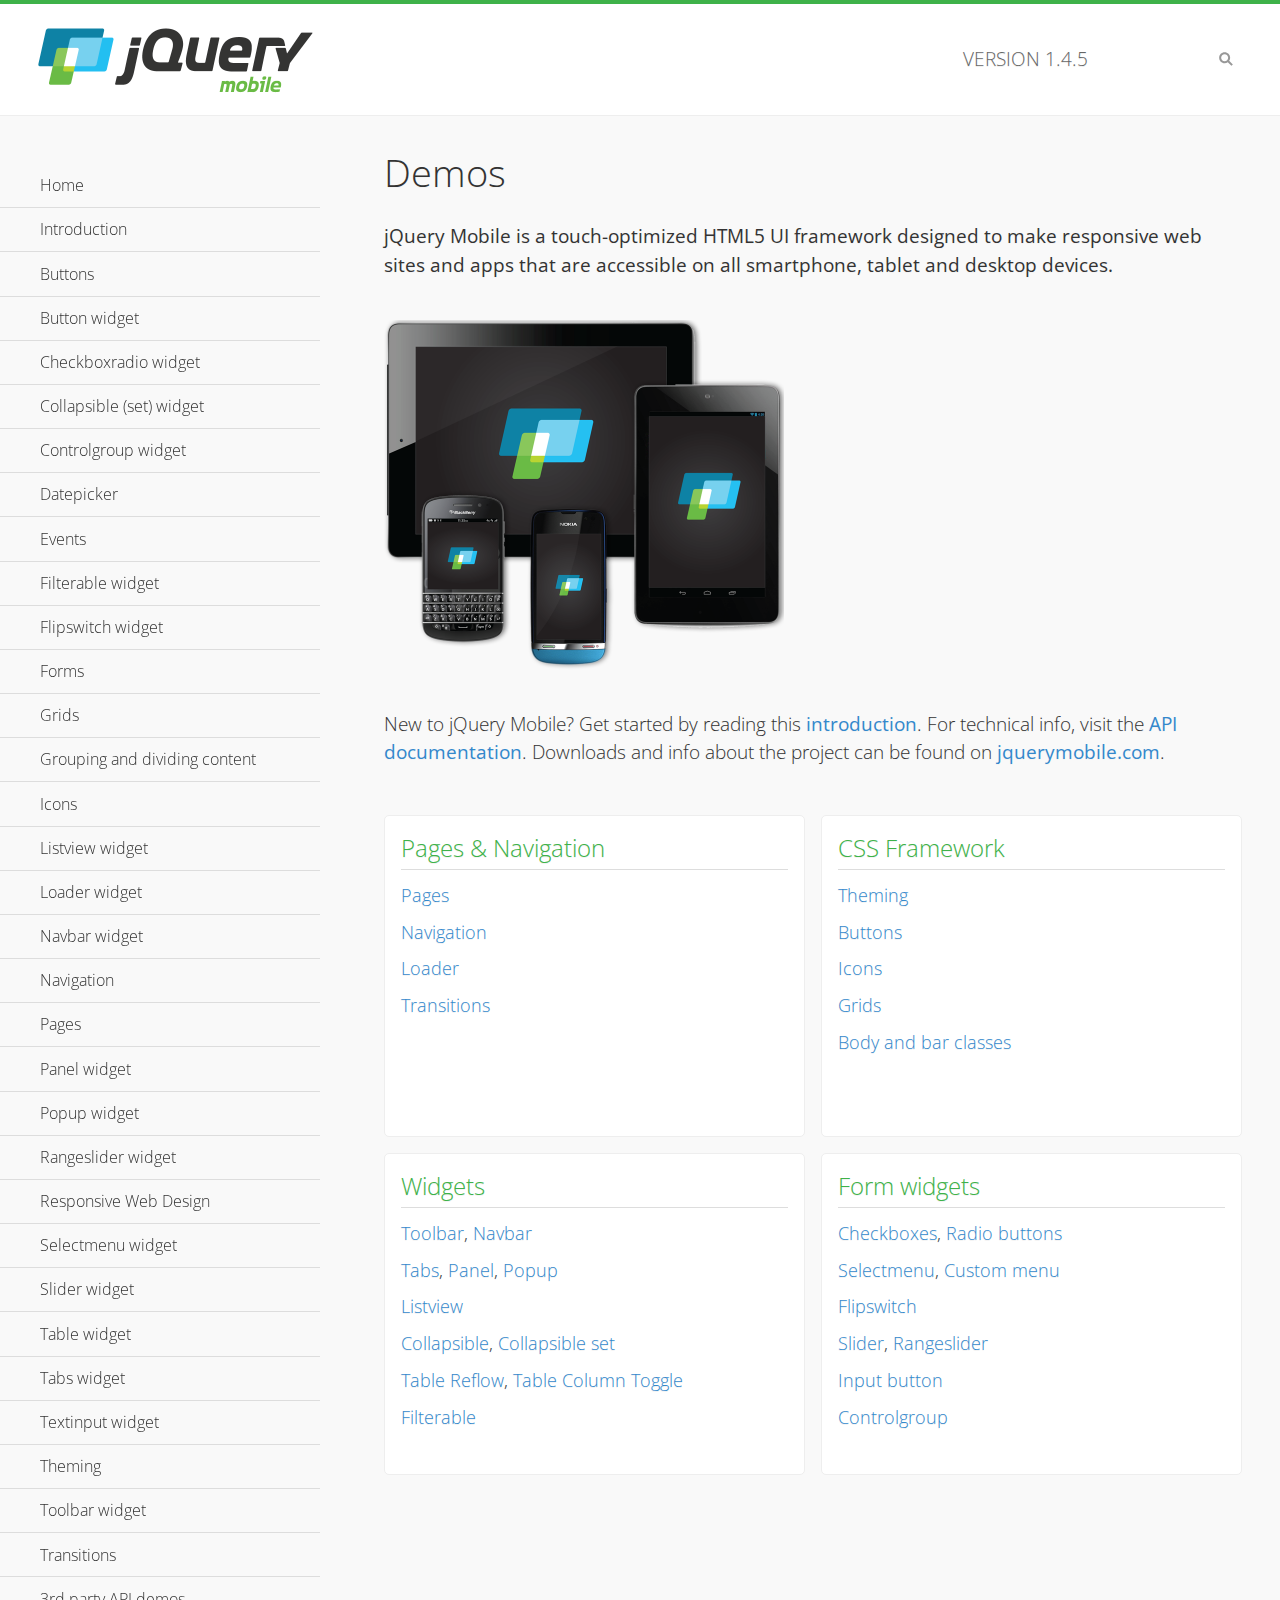
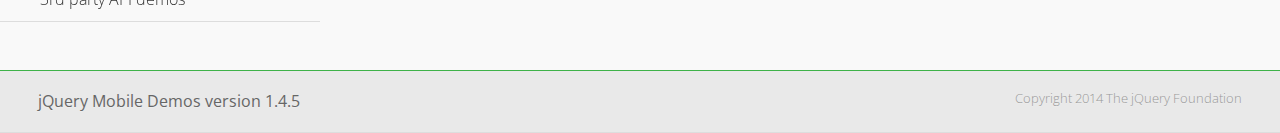
<file: libs/jquery/demos/index.html>
<!DOCTYPE html>
<html>
<head>
	<meta charset="utf-8">
	<meta name="viewport" content="width=device-width, initial-scale=1">
	<title>jQuery Mobile Demos</title>
	<link rel="shortcut icon" href="favicon.ico">
	<link rel="stylesheet" href="css/themes/default/jquery.mobile-1.4.5.min.css">
	<link rel="stylesheet" href="_assets/css/jqm-demos.css">
    <link rel="stylesheet" href="http://fonts.googleapis.com/css?family=Open+Sans:300,400,700">
	<script src="js/jquery.js"></script>
	<script src="_assets/js/index.js"></script>
	<script src="js/jquery.mobile-1.4.5.min.js"></script>
</head>
<body>
<div data-role="page" class="jqm-demos jqm-home">

	<div data-role="header" class="jqm-header">
		<h2><img src="_assets/img/jquery-logo.png" alt="jQuery Mobile"></h2>
		<p>Version <span class="jqm-version"></span></p>
		<a href="#" class="jqm-navmenu-link ui-btn ui-btn-icon-notext ui-corner-all ui-icon-bars ui-nodisc-icon ui-alt-icon ui-btn-left">Menu</a>
		<a href="#" class="jqm-search-link ui-btn ui-btn-icon-notext ui-corner-all ui-icon-search ui-nodisc-icon ui-alt-icon ui-btn-right">Search</a>
	</div><!-- /header -->

	<div role="main" class="ui-content jqm-content">

		<h1>Demos</h1>

		<p><strong>jQuery Mobile is a touch-optimized HTML5 UI framework designed to make responsive web sites and apps that are accessible on all smartphone, tablet and desktop devices.</strong></p>

		<img src="_assets/img/devices.png">

		<p>New to jQuery Mobile? Get started by reading this <a href="intro/" data-ajax="false">introduction</a>. For technical info, visit the <a href="http://api.jquerymobile.com" title="jQuery Mobile API documentation" target="_blank">API documentation</a>. Downloads and info about the project can be found on <a href="http://jquerymobile.com" title="jQuery Mobile web site" target="_blank">jquerymobile.com</a>.</p>

        <div class="ui-grid-a ui-responsive">
        	<div class="ui-block-a">
        		<div class="jqm-block-content">
        			<h3>Pages &amp; Navigation</h3>

        			<p><a href="pages/" data-ajax="false">Pages</a></p>
        			<p><a href="navigation/" data-ajax="false">Navigation</a></p>
        			<p><a href="loader/" data-ajax="false">Loader</a></p>
        			<p><a href="transitions/" data-ajax="false">Transitions</a></p>
        		</div>
        	</div>
        	<div class="ui-block-b">
        		<div class="jqm-block-content">
        			<h3>CSS Framework</h3>

        			<p><a href="theme-default/" data-ajax="false">Theming</a></p>
        			<p><a href="button-markup/" data-ajax="false">Buttons</a></p>
        			<p><a href="icons/" data-ajax="false">Icons</a></p>
        			<p><a href="grids/" data-ajax="false">Grids</a></p>
        			<p><a href="../body-bar-classes/" data-ajax="false">Body and bar classes</a></p>
        		</div>
        	</div>        	
        	<div class="ui-block-a">
        		<div class="jqm-block-content">
        			<h3>Widgets</h3>

        			<p><a href="toolbar/" data-ajax="false">Toolbar</a>, <a href="navbar/" data-ajax="false">Navbar</a></p>
        			<p><a href="tabs/" data-ajax="false">Tabs</a>, <a href="panel/" data-ajax="false">Panel</a>, <a href="popup/" data-ajax="false">Popup</a></p>
        			<p><a href="listview/" data-ajax="false">Listview</a></p>
        			<p><a href="collapsible/" data-ajax="false">Collapsible</a>, <a href="collapsibleset/" data-ajax="false">Collapsible set</a></p>
        			<p><a href="table-reflow/" data-ajax="false">Table Reflow</a>, <a href="table-column-toggle/" data-ajax="false">Table Column Toggle</a></p>
        			<p><a href="filterable/" data-ajax="false">Filterable</a></p>
        		</div>
        	</div>
        	<div class="ui-block-b">
        		<div class="jqm-block-content">
        			<h3>Form widgets</h3>

        			<p><a href="checkboxradio-checkbox/" data-ajax="false">Checkboxes</a>, <a href="checkboxradio-radio/" data-ajax="false">Radio buttons</a></p>
        			<p><a href="selectmenu/" data-ajax="false">Selectmenu</a>, <a href="selectmenu-custom/" data-ajax="false">Custom menu</a></p>
        			<p><a href="flipswitch/" data-ajax="false">Flipswitch</a></p>
        			<p><a href="slider/" data-ajax="false">Slider</a>, <a href="rangeslider/" data-ajax="false">Rangeslider</a></p>
        			<p><a href="button/" data-ajax="false">Input button</a></p>
        			<p><a href="controlgroup/" data-ajax="false">Controlgroup</a></p>
        		</div>
        	</div>
        </div>

	</div><!-- /content -->
	    <div data-role="panel" class="jqm-navmenu-panel" data-position="left" data-display="overlay" data-theme="a">
	    	<ul class="jqm-list ui-alt-icon ui-nodisc-icon">
<li data-filtertext="demos homepage" data-icon="home"><a href=".././">Home</a></li>
<li data-filtertext="introduction overview getting started"><a href="../intro/" data-ajax="false">Introduction</a></li>
<li data-filtertext="buttons button markup buttonmarkup method anchor link button element"><a href="../button-markup/" data-ajax="false">Buttons</a></li>
<li data-filtertext="form button widget input button submit reset"><a href="../button/" data-ajax="false">Button widget</a></li>
<li data-role="collapsible" data-enhanced="true" data-collapsed-icon="carat-d" data-expanded-icon="carat-u" data-iconpos="right" data-inset="false" class="ui-collapsible ui-collapsible-themed-content ui-collapsible-collapsed">
	<h3 class="ui-collapsible-heading ui-collapsible-heading-collapsed">
		<a href="#" class="ui-collapsible-heading-toggle ui-btn ui-btn-icon-right ui-btn-inherit ui-icon-carat-d">
		    Checkboxradio widget<span class="ui-collapsible-heading-status"> click to expand contents</span>
		</a>
	</h3>
	<div class="ui-collapsible-content ui-body-inherit ui-collapsible-content-collapsed" aria-hidden="true">
		<ul>
			<li data-filtertext="form checkboxradio widget checkbox input checkboxes controlgroups"><a href="../checkboxradio-checkbox/" data-ajax="false">Checkboxes</a></li>
			<li data-filtertext="form checkboxradio widget radio input radio buttons controlgroups"><a href="../checkboxradio-radio/" data-ajax="false">Radio buttons</a></li>
		</ul>
	</div>
</li>
<li data-role="collapsible" data-enhanced="true" data-collapsed-icon="carat-d" data-expanded-icon="carat-u" data-iconpos="right" data-inset="false" class="ui-collapsible ui-collapsible-themed-content ui-collapsible-collapsed">
	<h3 class="ui-collapsible-heading ui-collapsible-heading-collapsed">
		<a href="#" class="ui-collapsible-heading-toggle ui-btn ui-btn-icon-right ui-btn-inherit ui-icon-carat-d">
			Collapsible (set) widget<span class="ui-collapsible-heading-status"> click to expand contents</span>
		</a>
	</h3>
	<div class="ui-collapsible-content ui-body-inherit ui-collapsible-content-collapsed" aria-hidden="true">
		<ul>
			<li data-filtertext="collapsibles content formatting"><a href="../collapsible/" data-ajax="false">Collapsible</a></li>
			<li data-filtertext="dynamic collapsible set accordion append expand"><a href="../collapsible-dynamic/" data-ajax="false">Dynamic collapsibles</a></li>
			<li data-filtertext="accordions collapsible set widget content formatting grouped collapsibles"><a href="../collapsibleset/" data-ajax="false">Collapsible set</a></li>
		</ul>
	</div>
</li>
<li data-role="collapsible" data-enhanced="true" data-collapsed-icon="carat-d" data-expanded-icon="carat-u" data-iconpos="right" data-inset="false" class="ui-collapsible ui-collapsible-themed-content ui-collapsible-collapsed">
	<h3 class="ui-collapsible-heading ui-collapsible-heading-collapsed">
		<a href="#" class="ui-collapsible-heading-toggle ui-btn ui-btn-icon-right ui-btn-inherit ui-icon-carat-d">
			Controlgroup widget<span class="ui-collapsible-heading-status"> click to expand contents</span>
		</a>
	</h3>
	<div class="ui-collapsible-content ui-body-inherit ui-collapsible-content-collapsed" aria-hidden="true">
		<ul>
			<li data-filtertext="controlgroups selectmenu checkboxradio input grouped buttons horizontal vertical"><a href="../controlgroup/" data-ajax="false">Controlgroup</a></li>
			<li data-filtertext="dynamic controlgroup dynamically add buttons"><a href="../controlgroup-dynamic/" data-ajax="false">Dynamic controlgroups</a></li>
		</ul>
	</div>
</li>
<li data-filtertext="form datepicker widget date input"><a href="../datepicker/" data-ajax="false">Datepicker</a></li>
<li data-role="collapsible" data-enhanced="true" data-collapsed-icon="carat-d" data-expanded-icon="carat-u" data-iconpos="right" data-inset="false" class="ui-collapsible ui-collapsible-themed-content ui-collapsible-collapsed">
	<h3 class="ui-collapsible-heading ui-collapsible-heading-collapsed">
		<a href="#" class="ui-collapsible-heading-toggle ui-btn ui-btn-icon-right ui-btn-inherit ui-icon-carat-d">
			Events<span class="ui-collapsible-heading-status"> click to expand contents</span>
		</a>
	</h3>
	<div class="ui-collapsible-content ui-body-inherit ui-collapsible-content-collapsed" aria-hidden="true">
		<ul>
			<li data-filtertext="swipe to delete list items listviews swipe events"><a href="../swipe-list/" data-ajax="false">Swipe list items</a></li>
			<li data-filtertext="swipe to navigate swipe page navigation swipe events"><a href="../swipe-page/" data-ajax="false">Swipe page navigation</a></li>
		</ul>
	</div>
</li>
<li data-filtertext="filterable filter elements sorting searching listview table"><a href="../filterable/" data-ajax="false">Filterable widget</a></li>
<li data-filtertext="form flipswitch widget flip toggle switch binary select checkbox input"><a href="../flipswitch/" data-ajax="false">Flipswitch widget</a></li>
<li data-role="collapsible" data-enhanced="true" data-collapsed-icon="carat-d" data-expanded-icon="carat-u" data-iconpos="right" data-inset="false" class="ui-collapsible ui-collapsible-themed-content ui-collapsible-collapsed">
	<h3 class="ui-collapsible-heading ui-collapsible-heading-collapsed">
		<a href="#" class="ui-collapsible-heading-toggle ui-btn ui-btn-icon-right ui-btn-inherit ui-icon-carat-d">
			Forms<span class="ui-collapsible-heading-status"> click to expand contents</span>
		</a>
	</h3>
	<div class="ui-collapsible-content ui-body-inherit ui-collapsible-content-collapsed" aria-hidden="true">
		<ul>
			<li data-filtertext="forms text checkbox radio range button submit reset inputs selects textarea slider flipswitch label form elements"><a href="../forms/" data-ajax="false">Forms</a></li>
			<li data-filtertext="form hide labels hidden accessible ui-hidden-accessible forms"><a href="../forms-label-hidden-accessible/" data-ajax="false">Hide labels</a></li>
			<li data-filtertext="form field containers fieldcontain ui-field-contain forms"><a href="../forms-field-contain/" data-ajax="false">Field containers</a></li>
			<li data-filtertext="forms disabled form elements"><a href="../forms-disabled/" data-ajax="false">Forms disabled</a></li>
			<li data-filtertext="forms gallery examples overview forms text checkbox radio range button submit reset inputs selects textarea slider flipswitch label form elements"><a href="../forms-gallery/" data-ajax="false">Forms gallery</a></li>
		</ul>
	</div>
</li>
<li data-role="collapsible" data-enhanced="true" data-collapsed-icon="carat-d" data-expanded-icon="carat-u" data-iconpos="right" data-inset="false" class="ui-collapsible ui-collapsible-themed-content ui-collapsible-collapsed">
	<h3 class="ui-collapsible-heading ui-collapsible-heading-collapsed">
		<a href="#" class="ui-collapsible-heading-toggle ui-btn ui-btn-icon-right ui-btn-inherit ui-icon-carat-d">
			Grids<span class="ui-collapsible-heading-status"> click to expand contents</span>
		</a>
	</h3>
	<div class="ui-collapsible-content ui-body-inherit ui-collapsible-content-collapsed" aria-hidden="true">
		<ul>
			<li data-filtertext="grids columns blocks content formatting rwd responsive css framework"><a href="../grids/" data-ajax="false">Grids</a></li>
			<li data-filtertext="buttons in grids css framework"><a href="../grids-buttons/" data-ajax="false">Buttons in grids</a></li>
			<li data-filtertext="custom responsive grids rwd css framework"><a href="../grids-custom-responsive/" data-ajax="false">Custom responsive grids</a></li>
		</ul>
	</div>
</li>
<li data-filtertext="blocks content formatting sections heading"><a href="../body-bar-classes/" data-ajax="false">Grouping and dividing content</a></li>
<li data-role="collapsible" data-enhanced="true" data-collapsed-icon="carat-d" data-expanded-icon="carat-u" data-iconpos="right" data-inset="false" class="ui-collapsible ui-collapsible-themed-content ui-collapsible-collapsed">
	<h3 class="ui-collapsible-heading ui-collapsible-heading-collapsed">
		<a href="#" class="ui-collapsible-heading-toggle ui-btn ui-btn-icon-right ui-btn-inherit ui-icon-carat-d">
			Icons<span class="ui-collapsible-heading-status"> click to expand contents</span>
		</a>
	</h3>
	<div class="ui-collapsible-content ui-body-inherit ui-collapsible-content-collapsed" aria-hidden="true">
		<ul>
			<li data-filtertext="button icons svg disc alt custom icon position"><a href="../icons/" data-ajax="false">Icons</a></li>
			<li data-filtertext=""><a href="../icons-grunticon/" data-ajax="false">Grunticon loader</a></li>
		</ul>
	</div>
</li>
<li data-role="collapsible" data-enhanced="true" data-collapsed-icon="carat-d" data-expanded-icon="carat-u" data-iconpos="right" data-inset="false" class="ui-collapsible ui-collapsible-themed-content ui-collapsible-collapsed">
	<h3 class="ui-collapsible-heading ui-collapsible-heading-collapsed">
		<a href="#" class="ui-collapsible-heading-toggle ui-btn ui-btn-icon-right ui-btn-inherit ui-icon-carat-d">
			Listview widget<span class="ui-collapsible-heading-status"> click to expand contents</span>
		</a>
	</h3>
	<div class="ui-collapsible-content ui-body-inherit ui-collapsible-content-collapsed" aria-hidden="true">
		<ul>
			<li data-filtertext="listview widget thumbnails icons nested split button collapsible ul ol"><a href="../listview/" data-ajax="false">Listview</a></li>
			<li data-filtertext="autocomplete filterable reveal listview filtertextbeforefilter placeholder"><a href="../listview-autocomplete/" data-ajax="false">Listview autocomplete</a></li>
			<li data-filtertext="autocomplete filterable reveal listview remote data filtertextbeforefilter placeholder"><a href="../listview-autocomplete-remote/" data-ajax="false">Listview autocomplete remote data</a></li>
			<li data-filtertext="autodividers anchor jump scroll linkbars listview lists ul ol"><a href="../listview-autodividers-linkbar/" data-ajax="false">Listview autodividers linkbar</a></li>
			<li data-filtertext="listview autodividers selector autodividersselector lists ul ol"><a href="../listview-autodividers-selector/" data-ajax="false">Listview autodividers selector</a></li>
			<li data-filtertext="listview nested list items"><a href="../listview-nested-lists/" data-ajax="false">Nested Listviews</a></li>
			<li data-filtertext="listview collapsible list items flat"><a href="../listview-collapsible-item-flat/" data-ajax="false">Listview collapsible list items (flat)</a></li>
			<li data-filtertext="listview collapsible list indented"><a href="../listview-collapsible-item-indented/" data-ajax="false">Listview collapsible list items (indented)</a></li>
			<li data-filtertext="grid listview responsive grids responsive listviews lists ul"><a href="../listview-grid/" data-ajax="false">Listview responsive grid</a></li>
		</ul>
	</div>
</li>
<li data-filtertext="loader widget page loading navigation overlay spinner"><a href="../loader/" data-ajax="false">Loader widget</a></li>
<li data-filtertext="navbar widget navmenu toolbars header footer"><a href="../navbar/" data-ajax="false">Navbar widget</a></li>
<li data-role="collapsible" data-enhanced="true" data-collapsed-icon="carat-d" data-expanded-icon="carat-u" data-iconpos="right" data-inset="false" class="ui-collapsible ui-collapsible-themed-content ui-collapsible-collapsed">
	<h3 class="ui-collapsible-heading ui-collapsible-heading-collapsed">
		<a href="#" class="ui-collapsible-heading-toggle ui-btn ui-btn-icon-right ui-btn-inherit ui-icon-carat-d">
			Navigation<span class="ui-collapsible-heading-status"> click to expand contents</span>
		</a>
	</h3>
	<div class="ui-collapsible-content ui-body-inherit ui-collapsible-content-collapsed" aria-hidden="true">
		<ul>
			<li data-filtertext="ajax navigation navigate widget history event method"><a href="../navigation/" data-ajax="false">Navigation</a></li>
			<li data-filtertext="linking pages page links navigation ajax prefetch cache"><a href="../navigation-linking-pages/" data-ajax="false">Linking pages</a></li>
			<!-- <li data-filtertext="php redirect server redirection server-side navigation"><a href="../navigation-php-redirect/" data-ajax="false">PHP redirect demo</a></li>-->
			<li data-filtertext="navigation redirection hash query"><a href="../navigation-hash-processing/" data-ajax="false">Hash processing demo</a></li>
			<li data-filtertext="navigation redirection hash query"><a href="../page-events/" data-ajax="false">Page Navigation Events</a></li>
		</ul>
	</div>
</li>
<li data-role="collapsible" data-enhanced="true" data-collapsed-icon="carat-d" data-expanded-icon="carat-u" data-iconpos="right" data-inset="false" class="ui-collapsible ui-collapsible-themed-content ui-collapsible-collapsed">
	<h3 class="ui-collapsible-heading ui-collapsible-heading-collapsed">
		<a href="#" class="ui-collapsible-heading-toggle ui-btn ui-btn-icon-right ui-btn-inherit ui-icon-carat-d">
			Pages<span class="ui-collapsible-heading-status"> click to expand contents</span>
		</a>
	</h3>
	<div class="ui-collapsible-content ui-body-inherit ui-collapsible-content-collapsed" aria-hidden="true">
		<ul>
			<li data-filtertext="pages page widget ajax navigation"><a href="../pages/" data-ajax="false">Pages</a></li>
			<li data-filtertext="single page"><a href="../pages-single-page/" data-ajax="false">Single page</a></li>
			<li data-filtertext="multipage multi-page page"><a href="../pages-multi-page/" data-ajax="false">Multi-page template</a></li>
			<li data-filtertext="dialog page widget modal popup"><a href="../pages-dialog/" data-ajax="false">Dialog page</a></li>
		</ul>
	</div>
</li>
<li data-role="collapsible" data-enhanced="true" data-collapsed-icon="carat-d" data-expanded-icon="carat-u" data-iconpos="right" data-inset="false" class="ui-collapsible ui-collapsible-themed-content ui-collapsible-collapsed">
	<h3 class="ui-collapsible-heading ui-collapsible-heading-collapsed">
		<a href="#" class="ui-collapsible-heading-toggle ui-btn ui-btn-icon-right ui-btn-inherit ui-icon-carat-d">
			Panel widget<span class="ui-collapsible-heading-status"> click to expand contents</span>
		</a>
	</h3>
	<div class="ui-collapsible-content ui-body-inherit ui-collapsible-content-collapsed" aria-hidden="true">
		<ul>
			<li data-filtertext="panel widget sliding panels reveal push overlay responsive"><a href="../panel/" data-ajax="false">Panel</a></li>
			<li data-filtertext=""><a href="../panel-external/" data-ajax="false">External panels</a></li>
			<li data-filtertext="panel "><a href="../panel-fixed/" data-ajax="false">Fixed panels</a></li>
			<li data-filtertext="panel slide panels sliding panels shadow rwd responsive breakpoint"><a href="../panel-responsive/" data-ajax="false">Panels responsive</a></li>
			<li data-filtertext="panel custom style custom panel width reveal shadow listview panel styling page background wrapper"><a href="../panel-styling/" data-ajax="false">Custom panel style</a></li>
			<li data-filtertext="panel open on swipe"><a href="../panel-swipe-open/" data-ajax="false">Panel open on swipe</a></li>
			<li data-filtertext="panels outside page internal external toolbars"><a href="../panel-external-internal/" data-ajax="false">Panel external and internal</a></li>
		</ul>
	</div>
</li>
<li data-role="collapsible" data-enhanced="true" data-collapsed-icon="carat-d" data-expanded-icon="carat-u" data-iconpos="right" data-inset="false" class="ui-collapsible ui-collapsible-themed-content ui-collapsible-collapsed">
	<h3 class="ui-collapsible-heading ui-collapsible-heading-collapsed">
		<a href="#" class="ui-collapsible-heading-toggle ui-btn ui-btn-icon-right ui-btn-inherit ui-icon-carat-d">
			Popup widget<span class="ui-collapsible-heading-status"> click to expand contents</span>
		</a>
	</h3>
	<div class="ui-collapsible-content ui-body-inherit ui-collapsible-content-collapsed" aria-hidden="true">
		<ul>
			<li data-filtertext="popup widget popups dialog modal transition tooltip lightbox form overlay screen flip pop fade transition"><a href="../popup/" data-ajax="false">Popup</a></li>
			<li data-filtertext="popup alignment position"><a href="../popup-alignment/" data-ajax="false">Popup alignment</a></li>
			<li data-filtertext="popup arrow size popups popover"><a href="../popup-arrow-size/" data-ajax="false">Popup arrow size</a></li>
			<li data-filtertext="dynamic popups popup images lightbox"><a href="../popup-dynamic/" data-ajax="false">Dynamic popups</a></li>
			<li data-filtertext="popups with iframes scaling"><a href="../popup-iframe/" data-ajax="false">Popups with iframes</a></li>
			<li data-filtertext="popup image scaling"><a href="../popup-image-scaling/" data-ajax="false">Popup image scaling</a></li>
			<li data-filtertext="external popup outside multi-page"><a href="../popup-outside-multipage/" data-ajax="false">Popup outside multi-page</a></li>
		</ul>
	</div>
</li>
<li data-filtertext="form rangeslider widget dual sliders dual handle sliders range input"><a href="../rangeslider/" data-ajax="false">Rangeslider widget</a></li>
<li data-filtertext="responsive web design rwd adaptive progressive enhancement PE accessible mobile breakpoints media query media queries"><a href="../rwd/" data-ajax="false">Responsive Web Design</a></li>
<li data-role="collapsible" data-enhanced="true" data-collapsed-icon="carat-d" data-expanded-icon="carat-u" data-iconpos="right" data-inset="false" class="ui-collapsible ui-collapsible-themed-content ui-collapsible-collapsed">
	<h3 class="ui-collapsible-heading ui-collapsible-heading-collapsed">
		<a href="#" class="ui-collapsible-heading-toggle ui-btn ui-btn-icon-right ui-btn-inherit ui-icon-carat-d">
			Selectmenu widget<span class="ui-collapsible-heading-status"> click to expand contents</span>
		</a>
	</h3>
	<div class="ui-collapsible-content ui-body-inherit ui-collapsible-content-collapsed" aria-hidden="true">
		<ul>
			<li data-filtertext="form selectmenu widget select input custom select menu selects"><a href="../selectmenu/" data-ajax="false">Selectmenu</a></li>
			<li data-filtertext="form custom select menu selectmenu widget custom menu option optgroup multiple selects"><a href="../selectmenu-custom/" data-ajax="false">Custom select menu</a></li>
			<li data-filtertext="filterable select filter popup dialog"><a href="../selectmenu-custom-filter/" data-ajax="false">Custom select menu with filter</a></li>
		</ul>
	</div>
</li>
<li data-role="collapsible" data-enhanced="true" data-collapsed-icon="carat-d" data-expanded-icon="carat-u" data-iconpos="right" data-inset="false" class="ui-collapsible ui-collapsible-themed-content ui-collapsible-collapsed">
	<h3 class="ui-collapsible-heading ui-collapsible-heading-collapsed">
		<a href="#" class="ui-collapsible-heading-toggle ui-btn ui-btn-icon-right ui-btn-inherit ui-icon-carat-d">
			Slider widget<span class="ui-collapsible-heading-status"> click to expand contents</span>
		</a>
	</h3>
	<div class="ui-collapsible-content ui-body-inherit ui-collapsible-content-collapsed" aria-hidden="true">
		<ul>
			<li data-filtertext="form slider widget range input single sliders"><a href="../slider/" data-ajax="false">Slider</a></li>
			<li data-filtertext="form slider widget flipswitch slider binary select flip toggle switch"><a href="../slider-flipswitch/" data-ajax="false">Slider flip toggle switch</a></li>
			<li data-filtertext="form slider tooltip handle value input range sliders"><a href="../slider-tooltip/" data-ajax="false">Slider tooltip</a></li>
		</ul>
	</div>
</li>
<li data-role="collapsible" data-enhanced="true" data-collapsed-icon="carat-d" data-expanded-icon="carat-u" data-iconpos="right" data-inset="false" class="ui-collapsible ui-collapsible-themed-content ui-collapsible-collapsed">
	<h3 class="ui-collapsible-heading ui-collapsible-heading-collapsed">
		<a href="#" class="ui-collapsible-heading-toggle ui-btn ui-btn-icon-right ui-btn-inherit ui-icon-carat-d">
			Table widget<span class="ui-collapsible-heading-status"> click to expand contents</span>
		</a>
	</h3>
	<div class="ui-collapsible-content ui-body-inherit ui-collapsible-content-collapsed" aria-hidden="true">
		<ul>
			<li data-filtertext="table widget reflow column toggle th td responsive tables rwd hide show tabular"><a href="../table-column-toggle/" data-ajax="false">Table Column Toggle</a></li>
			<li data-filtertext="table column toggle phone comparison demo"><a href="../table-column-toggle-example/" data-ajax="false">Table Column Toggle demo</a></li>
			<li data-filtertext="responsive tables table column toggle heading groups rwd breakpoint"><a href="../table-column-toggle-heading-groups/" data-ajax="false">Table Column Toggle heading groups</a></li>
			<li data-filtertext="responsive tables table column toggle hide rwd breakpoint customization options"><a href="../table-column-toggle-options/" data-ajax="false">Table Column Toggle options</a></li>
			<li data-filtertext="table reflow th td responsive rwd columns tabular"><a href="../table-reflow/" data-ajax="false">Table Reflow</a></li>
			<li data-filtertext="responsive tables table reflow heading groups rwd breakpoint"><a href="../table-reflow-heading-groups/" data-ajax="false">Table Reflow heading groups</a></li>
			<li data-filtertext="responsive tables table reflow stripes strokes table style"><a href="../table-reflow-stripes-strokes/" data-ajax="false">Table Reflow stripes and strokes</a></li>
			<li data-filtertext="responsive tables table reflow stack custom styles"><a href="../table-reflow-styling/" data-ajax="false">Table Reflow custom styles</a></li>
		</ul>
	</div>
</li>
<li data-filtertext="ui tabs widget"><a href="../tabs/" data-ajax="false">Tabs widget</a></li>
<li data-filtertext="form textinput widget text input textarea number date time tel email file color password"><a href="../textinput/" data-ajax="false">Textinput widget</a></li>
<li data-role="collapsible" data-enhanced="true" data-collapsed-icon="carat-d" data-expanded-icon="carat-u" data-iconpos="right" data-inset="false" class="ui-collapsible ui-collapsible-themed-content ui-collapsible-collapsed">
	<h3 class="ui-collapsible-heading ui-collapsible-heading-collapsed">
		<a href="#" class="ui-collapsible-heading-toggle ui-btn ui-btn-icon-right ui-btn-inherit ui-icon-carat-d">
			Theming<span class="ui-collapsible-heading-status"> click to expand contents</span>
		</a>
	</h3>
	<div class="ui-collapsible-content ui-body-inherit ui-collapsible-content-collapsed" aria-hidden="true">
		<ul>
			<li data-filtertext="default theme swatches theming style css"><a href="../theme-default/" data-ajax="false">Default theme</a></li>
			<li data-filtertext="classic theme old theme swatches theming style css"><a href="../theme-classic/" data-ajax="false">Classic theme</a></li>
		</ul>
	</div>
</li>
<li data-role="collapsible" data-enhanced="true" data-collapsed-icon="carat-d" data-expanded-icon="carat-u" data-iconpos="right" data-inset="false" class="ui-collapsible ui-collapsible-themed-content ui-collapsible-collapsed">
	<h3 class="ui-collapsible-heading ui-collapsible-heading-collapsed">
		<a href="#" class="ui-collapsible-heading-toggle ui-btn ui-btn-icon-right ui-btn-inherit ui-icon-carat-d">
			Toolbar widget<span class="ui-collapsible-heading-status"> click to expand contents</span>
		</a>
	</h3>
	<div class="ui-collapsible-content ui-body-inherit ui-collapsible-content-collapsed" aria-hidden="true">
		<ul>
			<li data-filtertext="toolbar widget header footer toolbars fixed fullscreen external sections"><a href="../toolbar/" data-ajax="false">Toolbar</a></li>
			<li data-filtertext="dynamic toolbars dynamically add toolbar header footer"><a href="../toolbar-dynamic/" data-ajax="false">Dynamic toolbars</a></li>
			<li data-filtertext="external toolbars header footer"><a href="../toolbar-external/" data-ajax="false">External toolbars</a></li>
			<li data-filtertext="fixed toolbars header footer"><a href="../toolbar-fixed/" data-ajax="false">Fixed toolbars</a></li>
			<li data-filtertext="fixed fullscreen toolbars header footer"><a href="../toolbar-fixed-fullscreen/" data-ajax="false">Fullscreen toolbars</a></li>
			<li data-filtertext="external fixed toolbars header footer"><a href="../toolbar-fixed-external/" data-ajax="false">Fixed external toolbars</a></li>
			<li data-filtertext="external persistent toolbars header footer navbar navmenu"><a href="../toolbar-fixed-persistent/" data-ajax="false">Persistent toolbars</a></li>
			<li data-filtertext="external ajax optimized toolbars persistent toolbars header footer navbar"><a href="../toolbar-fixed-persistent-optimized/" data-ajax="false">Ajax optimized toolbars</a></li>
			<li data-filtertext="form in toolbars header footer"><a href="../toolbar-fixed-forms/" data-ajax="false">Form in toolbar</a></li>
		</ul>
	</div>
</li>
<li data-filtertext="page transitions animated pages popup navigation flip slide fade pop"><a href="../transitions/" data-ajax="false">Transitions</a></li>
<li data-role="collapsible" data-enhanced="true" data-collapsed-icon="carat-d" data-expanded-icon="carat-u" data-iconpos="right" data-inset="false" class="ui-collapsible ui-collapsible-themed-content ui-collapsible-collapsed">
	<h3 class="ui-collapsible-heading ui-collapsible-heading-collapsed">
		<a href="#" class="ui-collapsible-heading-toggle ui-btn ui-btn-icon-right ui-btn-inherit ui-icon-carat-d">
			3rd party API demos<span class="ui-collapsible-heading-status"> click to expand contents</span>
		</a>
	</h3>
	<div class="ui-collapsible-content ui-body-inherit ui-collapsible-content-collapsed" aria-hidden="true">
		<ul>
			<li data-filtertext="backbone requirejs navigation router"><a href="../backbone-requirejs/" data-ajax="false">Backbone RequireJS</a></li>
			<li data-filtertext="google maps geolocation demo"><a href="../map-geolocation/" data-ajax="false">Google Maps geolocation</a></li>
			<li data-filtertext="google maps hybrid"><a href="../map-list-toggle/" data-ajax="false">Google Maps list toggle</a></li>
		</ul>
	</div>
</li>



		     </ul>
		</div><!-- /panel -->


	<div data-role="footer" data-position="fixed" data-tap-toggle="false" class="jqm-footer">
		<p>jQuery Mobile Demos version <span class="jqm-version"></span></p>
		<p>Copyright 2014 The jQuery Foundation</p>
	</div><!-- /footer -->
	<!-- TODO: This should become an external panel so we can add input to markup (unique ID) -->
    <div data-role="panel" class="jqm-search-panel" data-position="right" data-display="overlay" data-theme="a">
		<div class="jqm-search">
			<ul class="jqm-list" data-filter-placeholder="Search demos..." data-filter-reveal="true">
<li data-filtertext="demos homepage" data-icon="home"><a href=".././">Home</a></li>
<li data-filtertext="introduction overview getting started"><a href="../intro/" data-ajax="false">Introduction</a></li>
<li data-filtertext="buttons button markup buttonmarkup method anchor link button element"><a href="../button-markup/" data-ajax="false">Buttons</a></li>
<li data-filtertext="form button widget input button submit reset"><a href="../button/" data-ajax="false">Button widget</a></li>
<li data-role="collapsible" data-enhanced="true" data-collapsed-icon="carat-d" data-expanded-icon="carat-u" data-iconpos="right" data-inset="false" class="ui-collapsible ui-collapsible-themed-content ui-collapsible-collapsed">
	<h3 class="ui-collapsible-heading ui-collapsible-heading-collapsed">
		<a href="#" class="ui-collapsible-heading-toggle ui-btn ui-btn-icon-right ui-btn-inherit ui-icon-carat-d">
		    Checkboxradio widget<span class="ui-collapsible-heading-status"> click to expand contents</span>
		</a>
	</h3>
	<div class="ui-collapsible-content ui-body-inherit ui-collapsible-content-collapsed" aria-hidden="true">
		<ul>
			<li data-filtertext="form checkboxradio widget checkbox input checkboxes controlgroups"><a href="../checkboxradio-checkbox/" data-ajax="false">Checkboxes</a></li>
			<li data-filtertext="form checkboxradio widget radio input radio buttons controlgroups"><a href="../checkboxradio-radio/" data-ajax="false">Radio buttons</a></li>
		</ul>
	</div>
</li>
<li data-role="collapsible" data-enhanced="true" data-collapsed-icon="carat-d" data-expanded-icon="carat-u" data-iconpos="right" data-inset="false" class="ui-collapsible ui-collapsible-themed-content ui-collapsible-collapsed">
	<h3 class="ui-collapsible-heading ui-collapsible-heading-collapsed">
		<a href="#" class="ui-collapsible-heading-toggle ui-btn ui-btn-icon-right ui-btn-inherit ui-icon-carat-d">
			Collapsible (set) widget<span class="ui-collapsible-heading-status"> click to expand contents</span>
		</a>
	</h3>
	<div class="ui-collapsible-content ui-body-inherit ui-collapsible-content-collapsed" aria-hidden="true">
		<ul>
			<li data-filtertext="collapsibles content formatting"><a href="../collapsible/" data-ajax="false">Collapsible</a></li>
			<li data-filtertext="dynamic collapsible set accordion append expand"><a href="../collapsible-dynamic/" data-ajax="false">Dynamic collapsibles</a></li>
			<li data-filtertext="accordions collapsible set widget content formatting grouped collapsibles"><a href="../collapsibleset/" data-ajax="false">Collapsible set</a></li>
		</ul>
	</div>
</li>
<li data-role="collapsible" data-enhanced="true" data-collapsed-icon="carat-d" data-expanded-icon="carat-u" data-iconpos="right" data-inset="false" class="ui-collapsible ui-collapsible-themed-content ui-collapsible-collapsed">
	<h3 class="ui-collapsible-heading ui-collapsible-heading-collapsed">
		<a href="#" class="ui-collapsible-heading-toggle ui-btn ui-btn-icon-right ui-btn-inherit ui-icon-carat-d">
			Controlgroup widget<span class="ui-collapsible-heading-status"> click to expand contents</span>
		</a>
	</h3>
	<div class="ui-collapsible-content ui-body-inherit ui-collapsible-content-collapsed" aria-hidden="true">
		<ul>
			<li data-filtertext="controlgroups selectmenu checkboxradio input grouped buttons horizontal vertical"><a href="../controlgroup/" data-ajax="false">Controlgroup</a></li>
			<li data-filtertext="dynamic controlgroup dynamically add buttons"><a href="../controlgroup-dynamic/" data-ajax="false">Dynamic controlgroups</a></li>
		</ul>
	</div>
</li>
<li data-filtertext="form datepicker widget date input"><a href="../datepicker/" data-ajax="false">Datepicker</a></li>
<li data-role="collapsible" data-enhanced="true" data-collapsed-icon="carat-d" data-expanded-icon="carat-u" data-iconpos="right" data-inset="false" class="ui-collapsible ui-collapsible-themed-content ui-collapsible-collapsed">
	<h3 class="ui-collapsible-heading ui-collapsible-heading-collapsed">
		<a href="#" class="ui-collapsible-heading-toggle ui-btn ui-btn-icon-right ui-btn-inherit ui-icon-carat-d">
			Events<span class="ui-collapsible-heading-status"> click to expand contents</span>
		</a>
	</h3>
	<div class="ui-collapsible-content ui-body-inherit ui-collapsible-content-collapsed" aria-hidden="true">
		<ul>
			<li data-filtertext="swipe to delete list items listviews swipe events"><a href="../swipe-list/" data-ajax="false">Swipe list items</a></li>
			<li data-filtertext="swipe to navigate swipe page navigation swipe events"><a href="../swipe-page/" data-ajax="false">Swipe page navigation</a></li>
		</ul>
	</div>
</li>
<li data-filtertext="filterable filter elements sorting searching listview table"><a href="../filterable/" data-ajax="false">Filterable widget</a></li>
<li data-filtertext="form flipswitch widget flip toggle switch binary select checkbox input"><a href="../flipswitch/" data-ajax="false">Flipswitch widget</a></li>
<li data-role="collapsible" data-enhanced="true" data-collapsed-icon="carat-d" data-expanded-icon="carat-u" data-iconpos="right" data-inset="false" class="ui-collapsible ui-collapsible-themed-content ui-collapsible-collapsed">
	<h3 class="ui-collapsible-heading ui-collapsible-heading-collapsed">
		<a href="#" class="ui-collapsible-heading-toggle ui-btn ui-btn-icon-right ui-btn-inherit ui-icon-carat-d">
			Forms<span class="ui-collapsible-heading-status"> click to expand contents</span>
		</a>
	</h3>
	<div class="ui-collapsible-content ui-body-inherit ui-collapsible-content-collapsed" aria-hidden="true">
		<ul>
			<li data-filtertext="forms text checkbox radio range button submit reset inputs selects textarea slider flipswitch label form elements"><a href="../forms/" data-ajax="false">Forms</a></li>
			<li data-filtertext="form hide labels hidden accessible ui-hidden-accessible forms"><a href="../forms-label-hidden-accessible/" data-ajax="false">Hide labels</a></li>
			<li data-filtertext="form field containers fieldcontain ui-field-contain forms"><a href="../forms-field-contain/" data-ajax="false">Field containers</a></li>
			<li data-filtertext="forms disabled form elements"><a href="../forms-disabled/" data-ajax="false">Forms disabled</a></li>
			<li data-filtertext="forms gallery examples overview forms text checkbox radio range button submit reset inputs selects textarea slider flipswitch label form elements"><a href="../forms-gallery/" data-ajax="false">Forms gallery</a></li>
		</ul>
	</div>
</li>
<li data-role="collapsible" data-enhanced="true" data-collapsed-icon="carat-d" data-expanded-icon="carat-u" data-iconpos="right" data-inset="false" class="ui-collapsible ui-collapsible-themed-content ui-collapsible-collapsed">
	<h3 class="ui-collapsible-heading ui-collapsible-heading-collapsed">
		<a href="#" class="ui-collapsible-heading-toggle ui-btn ui-btn-icon-right ui-btn-inherit ui-icon-carat-d">
			Grids<span class="ui-collapsible-heading-status"> click to expand contents</span>
		</a>
	</h3>
	<div class="ui-collapsible-content ui-body-inherit ui-collapsible-content-collapsed" aria-hidden="true">
		<ul>
			<li data-filtertext="grids columns blocks content formatting rwd responsive css framework"><a href="../grids/" data-ajax="false">Grids</a></li>
			<li data-filtertext="buttons in grids css framework"><a href="../grids-buttons/" data-ajax="false">Buttons in grids</a></li>
			<li data-filtertext="custom responsive grids rwd css framework"><a href="../grids-custom-responsive/" data-ajax="false">Custom responsive grids</a></li>
		</ul>
	</div>
</li>
<li data-filtertext="blocks content formatting sections heading"><a href="../body-bar-classes/" data-ajax="false">Grouping and dividing content</a></li>
<li data-role="collapsible" data-enhanced="true" data-collapsed-icon="carat-d" data-expanded-icon="carat-u" data-iconpos="right" data-inset="false" class="ui-collapsible ui-collapsible-themed-content ui-collapsible-collapsed">
	<h3 class="ui-collapsible-heading ui-collapsible-heading-collapsed">
		<a href="#" class="ui-collapsible-heading-toggle ui-btn ui-btn-icon-right ui-btn-inherit ui-icon-carat-d">
			Icons<span class="ui-collapsible-heading-status"> click to expand contents</span>
		</a>
	</h3>
	<div class="ui-collapsible-content ui-body-inherit ui-collapsible-content-collapsed" aria-hidden="true">
		<ul>
			<li data-filtertext="button icons svg disc alt custom icon position"><a href="../icons/" data-ajax="false">Icons</a></li>
			<li data-filtertext=""><a href="../icons-grunticon/" data-ajax="false">Grunticon loader</a></li>
		</ul>
	</div>
</li>
<li data-role="collapsible" data-enhanced="true" data-collapsed-icon="carat-d" data-expanded-icon="carat-u" data-iconpos="right" data-inset="false" class="ui-collapsible ui-collapsible-themed-content ui-collapsible-collapsed">
	<h3 class="ui-collapsible-heading ui-collapsible-heading-collapsed">
		<a href="#" class="ui-collapsible-heading-toggle ui-btn ui-btn-icon-right ui-btn-inherit ui-icon-carat-d">
			Listview widget<span class="ui-collapsible-heading-status"> click to expand contents</span>
		</a>
	</h3>
	<div class="ui-collapsible-content ui-body-inherit ui-collapsible-content-collapsed" aria-hidden="true">
		<ul>
			<li data-filtertext="listview widget thumbnails icons nested split button collapsible ul ol"><a href="../listview/" data-ajax="false">Listview</a></li>
			<li data-filtertext="autocomplete filterable reveal listview filtertextbeforefilter placeholder"><a href="../listview-autocomplete/" data-ajax="false">Listview autocomplete</a></li>
			<li data-filtertext="autocomplete filterable reveal listview remote data filtertextbeforefilter placeholder"><a href="../listview-autocomplete-remote/" data-ajax="false">Listview autocomplete remote data</a></li>
			<li data-filtertext="autodividers anchor jump scroll linkbars listview lists ul ol"><a href="../listview-autodividers-linkbar/" data-ajax="false">Listview autodividers linkbar</a></li>
			<li data-filtertext="listview autodividers selector autodividersselector lists ul ol"><a href="../listview-autodividers-selector/" data-ajax="false">Listview autodividers selector</a></li>
			<li data-filtertext="listview nested list items"><a href="../listview-nested-lists/" data-ajax="false">Nested Listviews</a></li>
			<li data-filtertext="listview collapsible list items flat"><a href="../listview-collapsible-item-flat/" data-ajax="false">Listview collapsible list items (flat)</a></li>
			<li data-filtertext="listview collapsible list indented"><a href="../listview-collapsible-item-indented/" data-ajax="false">Listview collapsible list items (indented)</a></li>
			<li data-filtertext="grid listview responsive grids responsive listviews lists ul"><a href="../listview-grid/" data-ajax="false">Listview responsive grid</a></li>
		</ul>
	</div>
</li>
<li data-filtertext="loader widget page loading navigation overlay spinner"><a href="../loader/" data-ajax="false">Loader widget</a></li>
<li data-filtertext="navbar widget navmenu toolbars header footer"><a href="../navbar/" data-ajax="false">Navbar widget</a></li>
<li data-role="collapsible" data-enhanced="true" data-collapsed-icon="carat-d" data-expanded-icon="carat-u" data-iconpos="right" data-inset="false" class="ui-collapsible ui-collapsible-themed-content ui-collapsible-collapsed">
	<h3 class="ui-collapsible-heading ui-collapsible-heading-collapsed">
		<a href="#" class="ui-collapsible-heading-toggle ui-btn ui-btn-icon-right ui-btn-inherit ui-icon-carat-d">
			Navigation<span class="ui-collapsible-heading-status"> click to expand contents</span>
		</a>
	</h3>
	<div class="ui-collapsible-content ui-body-inherit ui-collapsible-content-collapsed" aria-hidden="true">
		<ul>
			<li data-filtertext="ajax navigation navigate widget history event method"><a href="../navigation/" data-ajax="false">Navigation</a></li>
			<li data-filtertext="linking pages page links navigation ajax prefetch cache"><a href="../navigation-linking-pages/" data-ajax="false">Linking pages</a></li>
			<!-- <li data-filtertext="php redirect server redirection server-side navigation"><a href="../navigation-php-redirect/" data-ajax="false">PHP redirect demo</a></li>-->
			<li data-filtertext="navigation redirection hash query"><a href="../navigation-hash-processing/" data-ajax="false">Hash processing demo</a></li>
			<li data-filtertext="navigation redirection hash query"><a href="../page-events/" data-ajax="false">Page Navigation Events</a></li>
		</ul>
	</div>
</li>
<li data-role="collapsible" data-enhanced="true" data-collapsed-icon="carat-d" data-expanded-icon="carat-u" data-iconpos="right" data-inset="false" class="ui-collapsible ui-collapsible-themed-content ui-collapsible-collapsed">
	<h3 class="ui-collapsible-heading ui-collapsible-heading-collapsed">
		<a href="#" class="ui-collapsible-heading-toggle ui-btn ui-btn-icon-right ui-btn-inherit ui-icon-carat-d">
			Pages<span class="ui-collapsible-heading-status"> click to expand contents</span>
		</a>
	</h3>
	<div class="ui-collapsible-content ui-body-inherit ui-collapsible-content-collapsed" aria-hidden="true">
		<ul>
			<li data-filtertext="pages page widget ajax navigation"><a href="../pages/" data-ajax="false">Pages</a></li>
			<li data-filtertext="single page"><a href="../pages-single-page/" data-ajax="false">Single page</a></li>
			<li data-filtertext="multipage multi-page page"><a href="../pages-multi-page/" data-ajax="false">Multi-page template</a></li>
			<li data-filtertext="dialog page widget modal popup"><a href="../pages-dialog/" data-ajax="false">Dialog page</a></li>
		</ul>
	</div>
</li>
<li data-role="collapsible" data-enhanced="true" data-collapsed-icon="carat-d" data-expanded-icon="carat-u" data-iconpos="right" data-inset="false" class="ui-collapsible ui-collapsible-themed-content ui-collapsible-collapsed">
	<h3 class="ui-collapsible-heading ui-collapsible-heading-collapsed">
		<a href="#" class="ui-collapsible-heading-toggle ui-btn ui-btn-icon-right ui-btn-inherit ui-icon-carat-d">
			Panel widget<span class="ui-collapsible-heading-status"> click to expand contents</span>
		</a>
	</h3>
	<div class="ui-collapsible-content ui-body-inherit ui-collapsible-content-collapsed" aria-hidden="true">
		<ul>
			<li data-filtertext="panel widget sliding panels reveal push overlay responsive"><a href="../panel/" data-ajax="false">Panel</a></li>
			<li data-filtertext=""><a href="../panel-external/" data-ajax="false">External panels</a></li>
			<li data-filtertext="panel "><a href="../panel-fixed/" data-ajax="false">Fixed panels</a></li>
			<li data-filtertext="panel slide panels sliding panels shadow rwd responsive breakpoint"><a href="../panel-responsive/" data-ajax="false">Panels responsive</a></li>
			<li data-filtertext="panel custom style custom panel width reveal shadow listview panel styling page background wrapper"><a href="../panel-styling/" data-ajax="false">Custom panel style</a></li>
			<li data-filtertext="panel open on swipe"><a href="../panel-swipe-open/" data-ajax="false">Panel open on swipe</a></li>
			<li data-filtertext="panels outside page internal external toolbars"><a href="../panel-external-internal/" data-ajax="false">Panel external and internal</a></li>
		</ul>
	</div>
</li>
<li data-role="collapsible" data-enhanced="true" data-collapsed-icon="carat-d" data-expanded-icon="carat-u" data-iconpos="right" data-inset="false" class="ui-collapsible ui-collapsible-themed-content ui-collapsible-collapsed">
	<h3 class="ui-collapsible-heading ui-collapsible-heading-collapsed">
		<a href="#" class="ui-collapsible-heading-toggle ui-btn ui-btn-icon-right ui-btn-inherit ui-icon-carat-d">
			Popup widget<span class="ui-collapsible-heading-status"> click to expand contents</span>
		</a>
	</h3>
	<div class="ui-collapsible-content ui-body-inherit ui-collapsible-content-collapsed" aria-hidden="true">
		<ul>
			<li data-filtertext="popup widget popups dialog modal transition tooltip lightbox form overlay screen flip pop fade transition"><a href="../popup/" data-ajax="false">Popup</a></li>
			<li data-filtertext="popup alignment position"><a href="../popup-alignment/" data-ajax="false">Popup alignment</a></li>
			<li data-filtertext="popup arrow size popups popover"><a href="../popup-arrow-size/" data-ajax="false">Popup arrow size</a></li>
			<li data-filtertext="dynamic popups popup images lightbox"><a href="../popup-dynamic/" data-ajax="false">Dynamic popups</a></li>
			<li data-filtertext="popups with iframes scaling"><a href="../popup-iframe/" data-ajax="false">Popups with iframes</a></li>
			<li data-filtertext="popup image scaling"><a href="../popup-image-scaling/" data-ajax="false">Popup image scaling</a></li>
			<li data-filtertext="external popup outside multi-page"><a href="../popup-outside-multipage/" data-ajax="false">Popup outside multi-page</a></li>
		</ul>
	</div>
</li>
<li data-filtertext="form rangeslider widget dual sliders dual handle sliders range input"><a href="../rangeslider/" data-ajax="false">Rangeslider widget</a></li>
<li data-filtertext="responsive web design rwd adaptive progressive enhancement PE accessible mobile breakpoints media query media queries"><a href="../rwd/" data-ajax="false">Responsive Web Design</a></li>
<li data-role="collapsible" data-enhanced="true" data-collapsed-icon="carat-d" data-expanded-icon="carat-u" data-iconpos="right" data-inset="false" class="ui-collapsible ui-collapsible-themed-content ui-collapsible-collapsed">
	<h3 class="ui-collapsible-heading ui-collapsible-heading-collapsed">
		<a href="#" class="ui-collapsible-heading-toggle ui-btn ui-btn-icon-right ui-btn-inherit ui-icon-carat-d">
			Selectmenu widget<span class="ui-collapsible-heading-status"> click to expand contents</span>
		</a>
	</h3>
	<div class="ui-collapsible-content ui-body-inherit ui-collapsible-content-collapsed" aria-hidden="true">
		<ul>
			<li data-filtertext="form selectmenu widget select input custom select menu selects"><a href="../selectmenu/" data-ajax="false">Selectmenu</a></li>
			<li data-filtertext="form custom select menu selectmenu widget custom menu option optgroup multiple selects"><a href="../selectmenu-custom/" data-ajax="false">Custom select menu</a></li>
			<li data-filtertext="filterable select filter popup dialog"><a href="../selectmenu-custom-filter/" data-ajax="false">Custom select menu with filter</a></li>
		</ul>
	</div>
</li>
<li data-role="collapsible" data-enhanced="true" data-collapsed-icon="carat-d" data-expanded-icon="carat-u" data-iconpos="right" data-inset="false" class="ui-collapsible ui-collapsible-themed-content ui-collapsible-collapsed">
	<h3 class="ui-collapsible-heading ui-collapsible-heading-collapsed">
		<a href="#" class="ui-collapsible-heading-toggle ui-btn ui-btn-icon-right ui-btn-inherit ui-icon-carat-d">
			Slider widget<span class="ui-collapsible-heading-status"> click to expand contents</span>
		</a>
	</h3>
	<div class="ui-collapsible-content ui-body-inherit ui-collapsible-content-collapsed" aria-hidden="true">
		<ul>
			<li data-filtertext="form slider widget range input single sliders"><a href="../slider/" data-ajax="false">Slider</a></li>
			<li data-filtertext="form slider widget flipswitch slider binary select flip toggle switch"><a href="../slider-flipswitch/" data-ajax="false">Slider flip toggle switch</a></li>
			<li data-filtertext="form slider tooltip handle value input range sliders"><a href="../slider-tooltip/" data-ajax="false">Slider tooltip</a></li>
		</ul>
	</div>
</li>
<li data-role="collapsible" data-enhanced="true" data-collapsed-icon="carat-d" data-expanded-icon="carat-u" data-iconpos="right" data-inset="false" class="ui-collapsible ui-collapsible-themed-content ui-collapsible-collapsed">
	<h3 class="ui-collapsible-heading ui-collapsible-heading-collapsed">
		<a href="#" class="ui-collapsible-heading-toggle ui-btn ui-btn-icon-right ui-btn-inherit ui-icon-carat-d">
			Table widget<span class="ui-collapsible-heading-status"> click to expand contents</span>
		</a>
	</h3>
	<div class="ui-collapsible-content ui-body-inherit ui-collapsible-content-collapsed" aria-hidden="true">
		<ul>
			<li data-filtertext="table widget reflow column toggle th td responsive tables rwd hide show tabular"><a href="../table-column-toggle/" data-ajax="false">Table Column Toggle</a></li>
			<li data-filtertext="table column toggle phone comparison demo"><a href="../table-column-toggle-example/" data-ajax="false">Table Column Toggle demo</a></li>
			<li data-filtertext="responsive tables table column toggle heading groups rwd breakpoint"><a href="../table-column-toggle-heading-groups/" data-ajax="false">Table Column Toggle heading groups</a></li>
			<li data-filtertext="responsive tables table column toggle hide rwd breakpoint customization options"><a href="../table-column-toggle-options/" data-ajax="false">Table Column Toggle options</a></li>
			<li data-filtertext="table reflow th td responsive rwd columns tabular"><a href="../table-reflow/" data-ajax="false">Table Reflow</a></li>
			<li data-filtertext="responsive tables table reflow heading groups rwd breakpoint"><a href="../table-reflow-heading-groups/" data-ajax="false">Table Reflow heading groups</a></li>
			<li data-filtertext="responsive tables table reflow stripes strokes table style"><a href="../table-reflow-stripes-strokes/" data-ajax="false">Table Reflow stripes and strokes</a></li>
			<li data-filtertext="responsive tables table reflow stack custom styles"><a href="../table-reflow-styling/" data-ajax="false">Table Reflow custom styles</a></li>
		</ul>
	</div>
</li>
<li data-filtertext="ui tabs widget"><a href="../tabs/" data-ajax="false">Tabs widget</a></li>
<li data-filtertext="form textinput widget text input textarea number date time tel email file color password"><a href="../textinput/" data-ajax="false">Textinput widget</a></li>
<li data-role="collapsible" data-enhanced="true" data-collapsed-icon="carat-d" data-expanded-icon="carat-u" data-iconpos="right" data-inset="false" class="ui-collapsible ui-collapsible-themed-content ui-collapsible-collapsed">
	<h3 class="ui-collapsible-heading ui-collapsible-heading-collapsed">
		<a href="#" class="ui-collapsible-heading-toggle ui-btn ui-btn-icon-right ui-btn-inherit ui-icon-carat-d">
			Theming<span class="ui-collapsible-heading-status"> click to expand contents</span>
		</a>
	</h3>
	<div class="ui-collapsible-content ui-body-inherit ui-collapsible-content-collapsed" aria-hidden="true">
		<ul>
			<li data-filtertext="default theme swatches theming style css"><a href="../theme-default/" data-ajax="false">Default theme</a></li>
			<li data-filtertext="classic theme old theme swatches theming style css"><a href="../theme-classic/" data-ajax="false">Classic theme</a></li>
		</ul>
	</div>
</li>
<li data-role="collapsible" data-enhanced="true" data-collapsed-icon="carat-d" data-expanded-icon="carat-u" data-iconpos="right" data-inset="false" class="ui-collapsible ui-collapsible-themed-content ui-collapsible-collapsed">
	<h3 class="ui-collapsible-heading ui-collapsible-heading-collapsed">
		<a href="#" class="ui-collapsible-heading-toggle ui-btn ui-btn-icon-right ui-btn-inherit ui-icon-carat-d">
			Toolbar widget<span class="ui-collapsible-heading-status"> click to expand contents</span>
		</a>
	</h3>
	<div class="ui-collapsible-content ui-body-inherit ui-collapsible-content-collapsed" aria-hidden="true">
		<ul>
			<li data-filtertext="toolbar widget header footer toolbars fixed fullscreen external sections"><a href="../toolbar/" data-ajax="false">Toolbar</a></li>
			<li data-filtertext="dynamic toolbars dynamically add toolbar header footer"><a href="../toolbar-dynamic/" data-ajax="false">Dynamic toolbars</a></li>
			<li data-filtertext="external toolbars header footer"><a href="../toolbar-external/" data-ajax="false">External toolbars</a></li>
			<li data-filtertext="fixed toolbars header footer"><a href="../toolbar-fixed/" data-ajax="false">Fixed toolbars</a></li>
			<li data-filtertext="fixed fullscreen toolbars header footer"><a href="../toolbar-fixed-fullscreen/" data-ajax="false">Fullscreen toolbars</a></li>
			<li data-filtertext="external fixed toolbars header footer"><a href="../toolbar-fixed-external/" data-ajax="false">Fixed external toolbars</a></li>
			<li data-filtertext="external persistent toolbars header footer navbar navmenu"><a href="../toolbar-fixed-persistent/" data-ajax="false">Persistent toolbars</a></li>
			<li data-filtertext="external ajax optimized toolbars persistent toolbars header footer navbar"><a href="../toolbar-fixed-persistent-optimized/" data-ajax="false">Ajax optimized toolbars</a></li>
			<li data-filtertext="form in toolbars header footer"><a href="../toolbar-fixed-forms/" data-ajax="false">Form in toolbar</a></li>
		</ul>
	</div>
</li>
<li data-filtertext="page transitions animated pages popup navigation flip slide fade pop"><a href="../transitions/" data-ajax="false">Transitions</a></li>
<li data-role="collapsible" data-enhanced="true" data-collapsed-icon="carat-d" data-expanded-icon="carat-u" data-iconpos="right" data-inset="false" class="ui-collapsible ui-collapsible-themed-content ui-collapsible-collapsed">
	<h3 class="ui-collapsible-heading ui-collapsible-heading-collapsed">
		<a href="#" class="ui-collapsible-heading-toggle ui-btn ui-btn-icon-right ui-btn-inherit ui-icon-carat-d">
			3rd party API demos<span class="ui-collapsible-heading-status"> click to expand contents</span>
		</a>
	</h3>
	<div class="ui-collapsible-content ui-body-inherit ui-collapsible-content-collapsed" aria-hidden="true">
		<ul>
			<li data-filtertext="backbone requirejs navigation router"><a href="../backbone-requirejs/" data-ajax="false">Backbone RequireJS</a></li>
			<li data-filtertext="google maps geolocation demo"><a href="../map-geolocation/" data-ajax="false">Google Maps geolocation</a></li>
			<li data-filtertext="google maps hybrid"><a href="../map-list-toggle/" data-ajax="false">Google Maps list toggle</a></li>
		</ul>
	</div>
</li>



			</ul>
		</div>
	</div><!-- /panel -->


</div><!-- /page -->

</body>
</html>
</file>
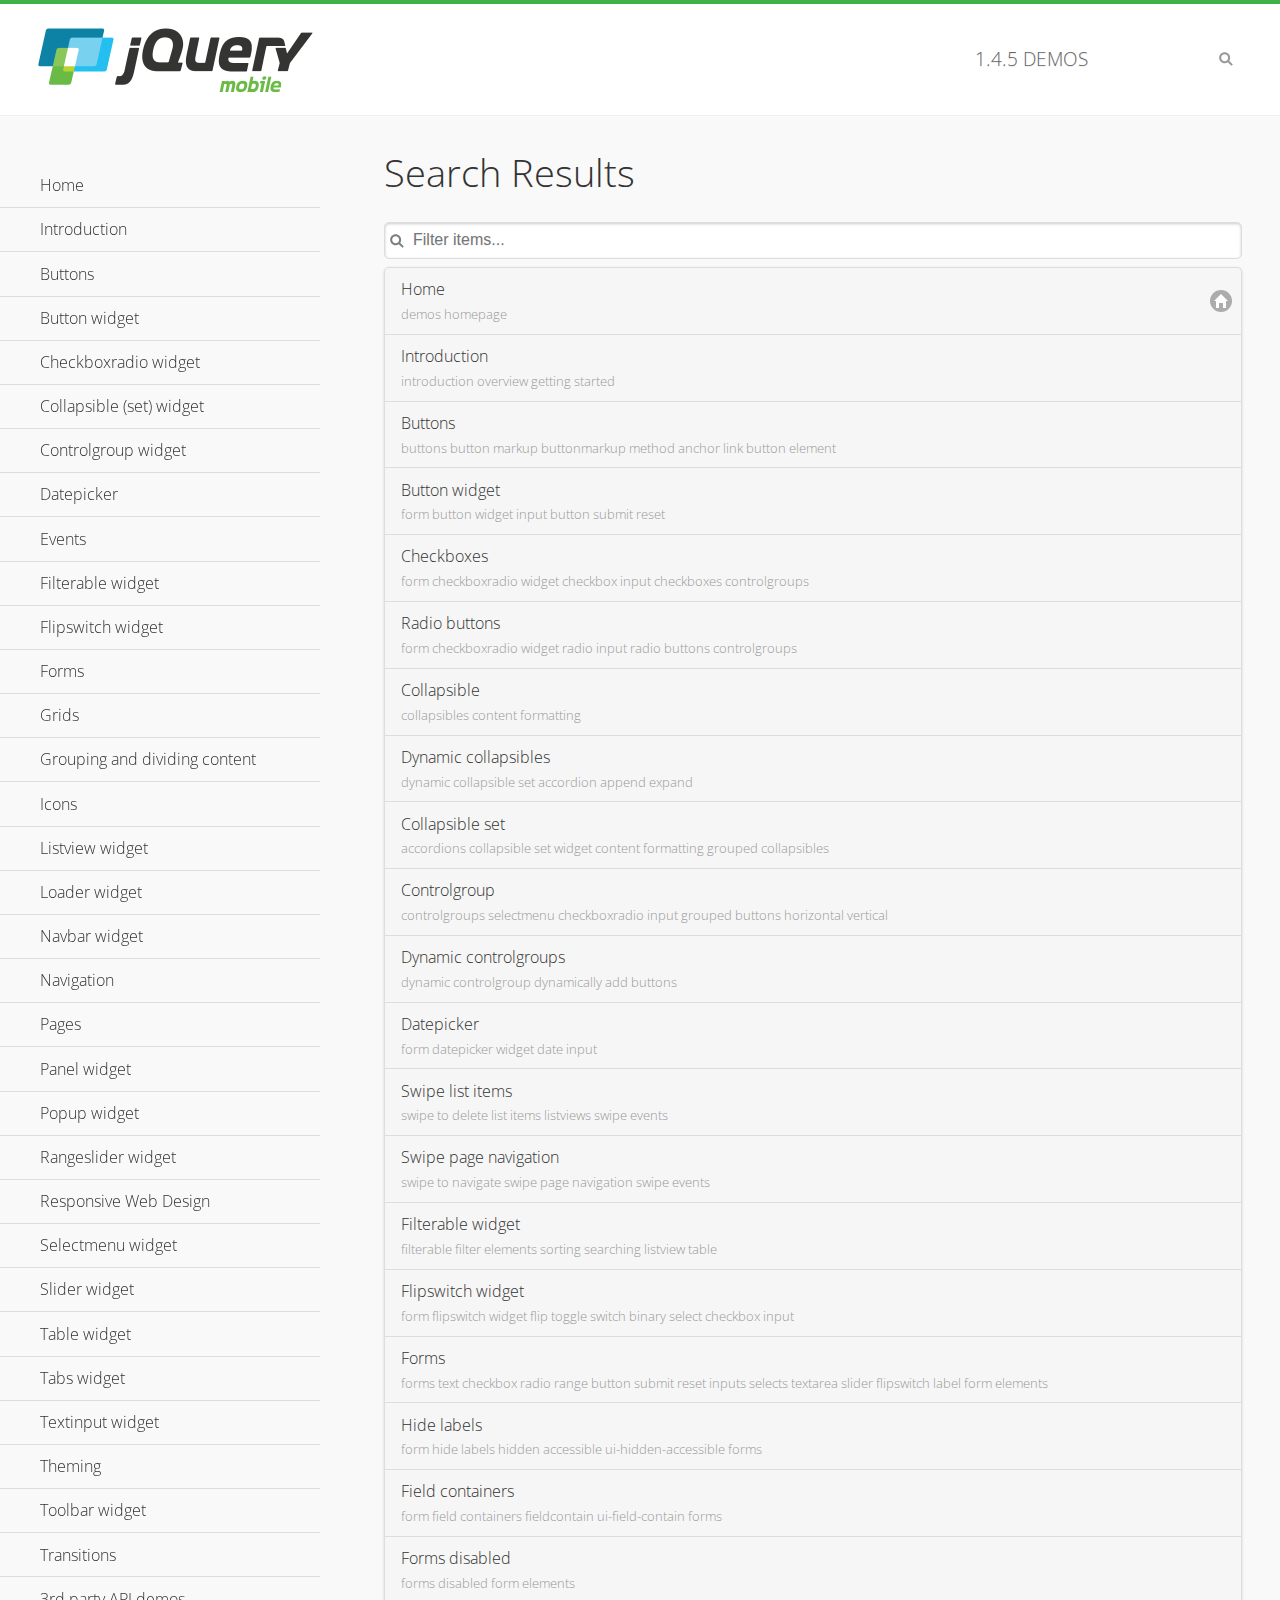
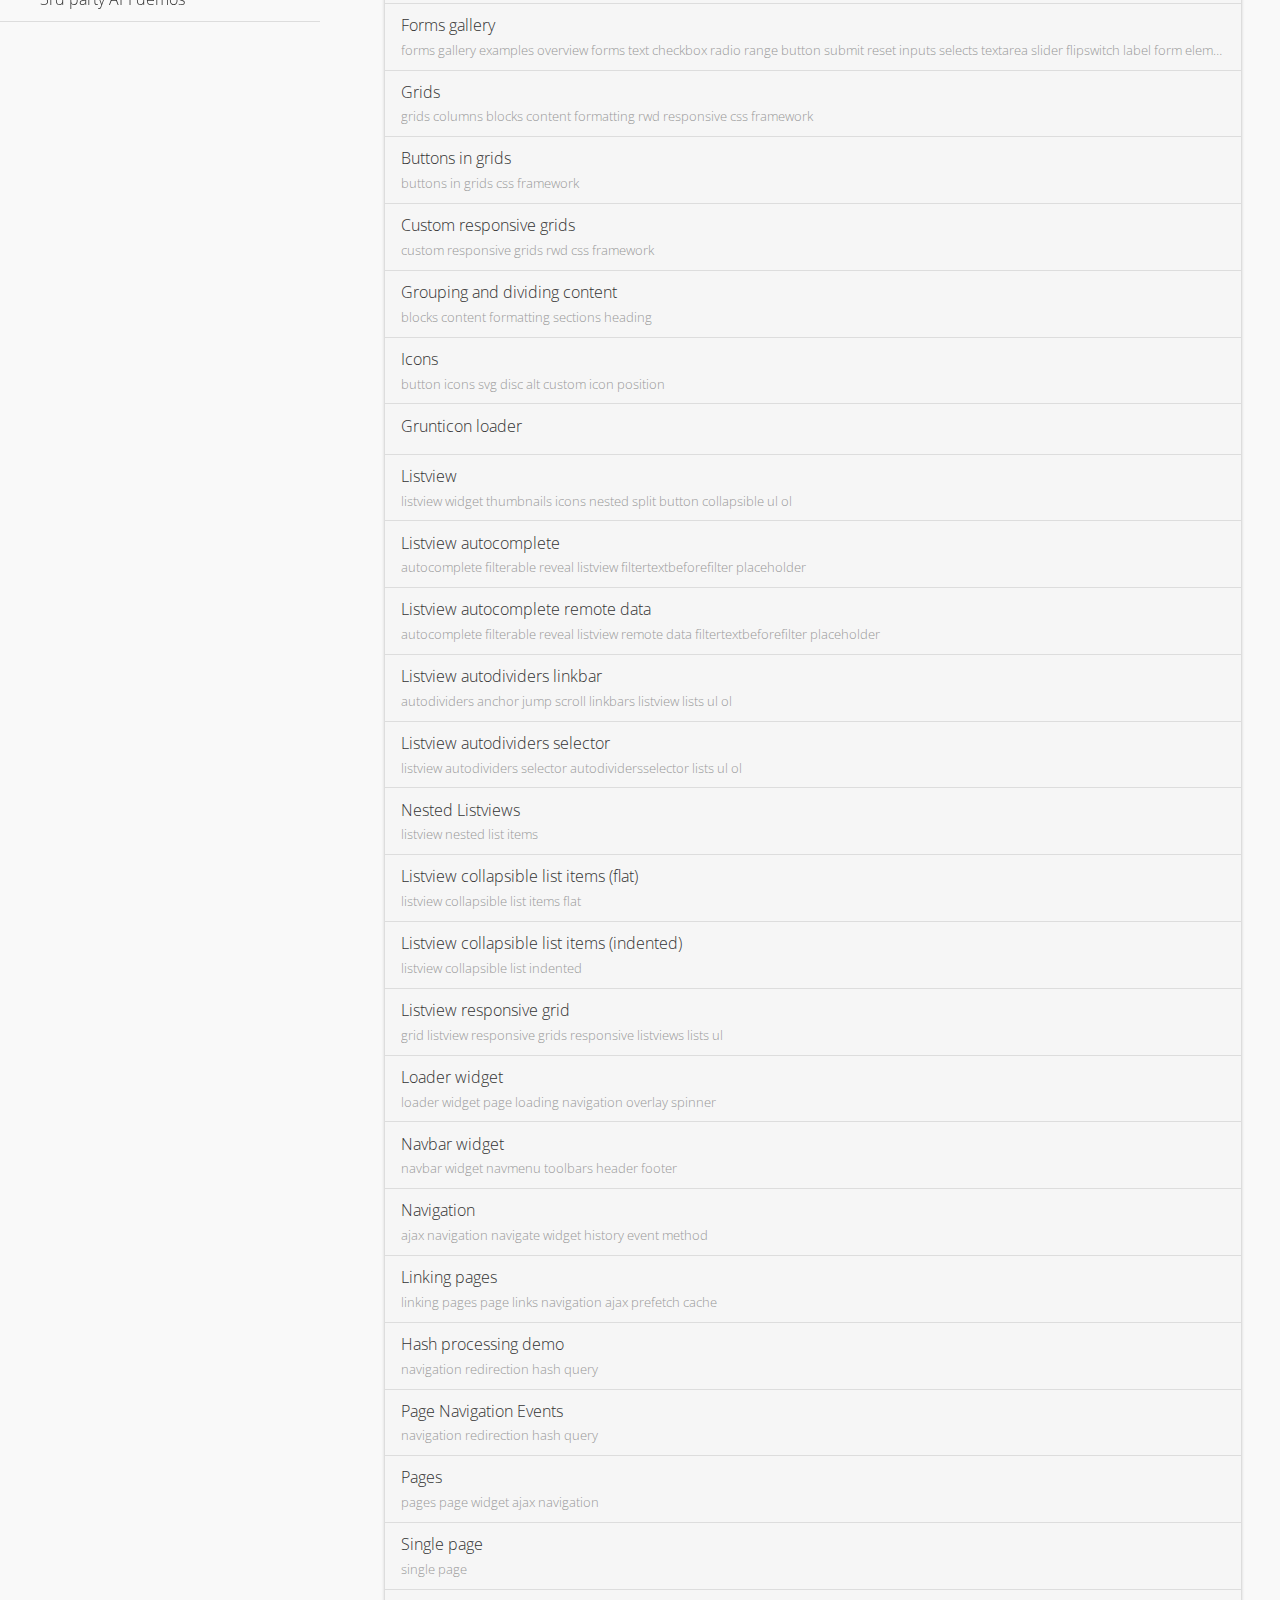
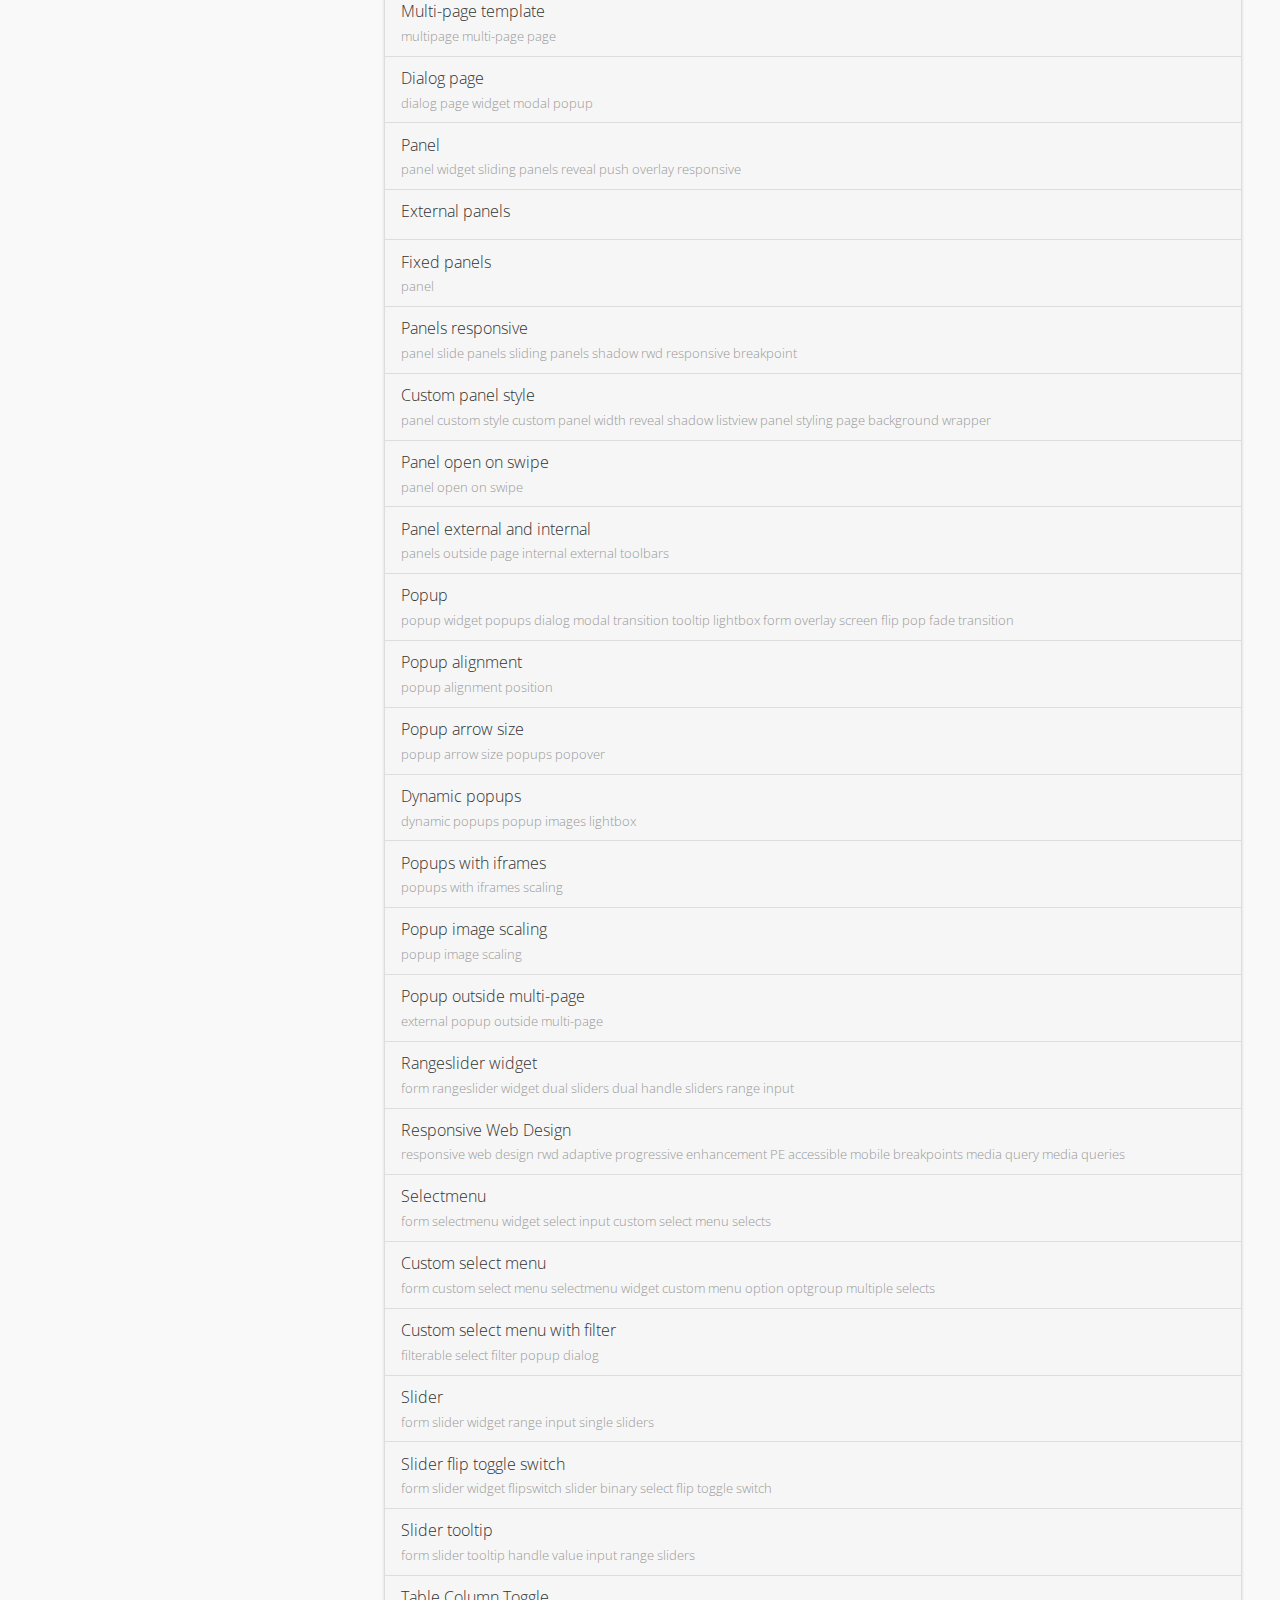
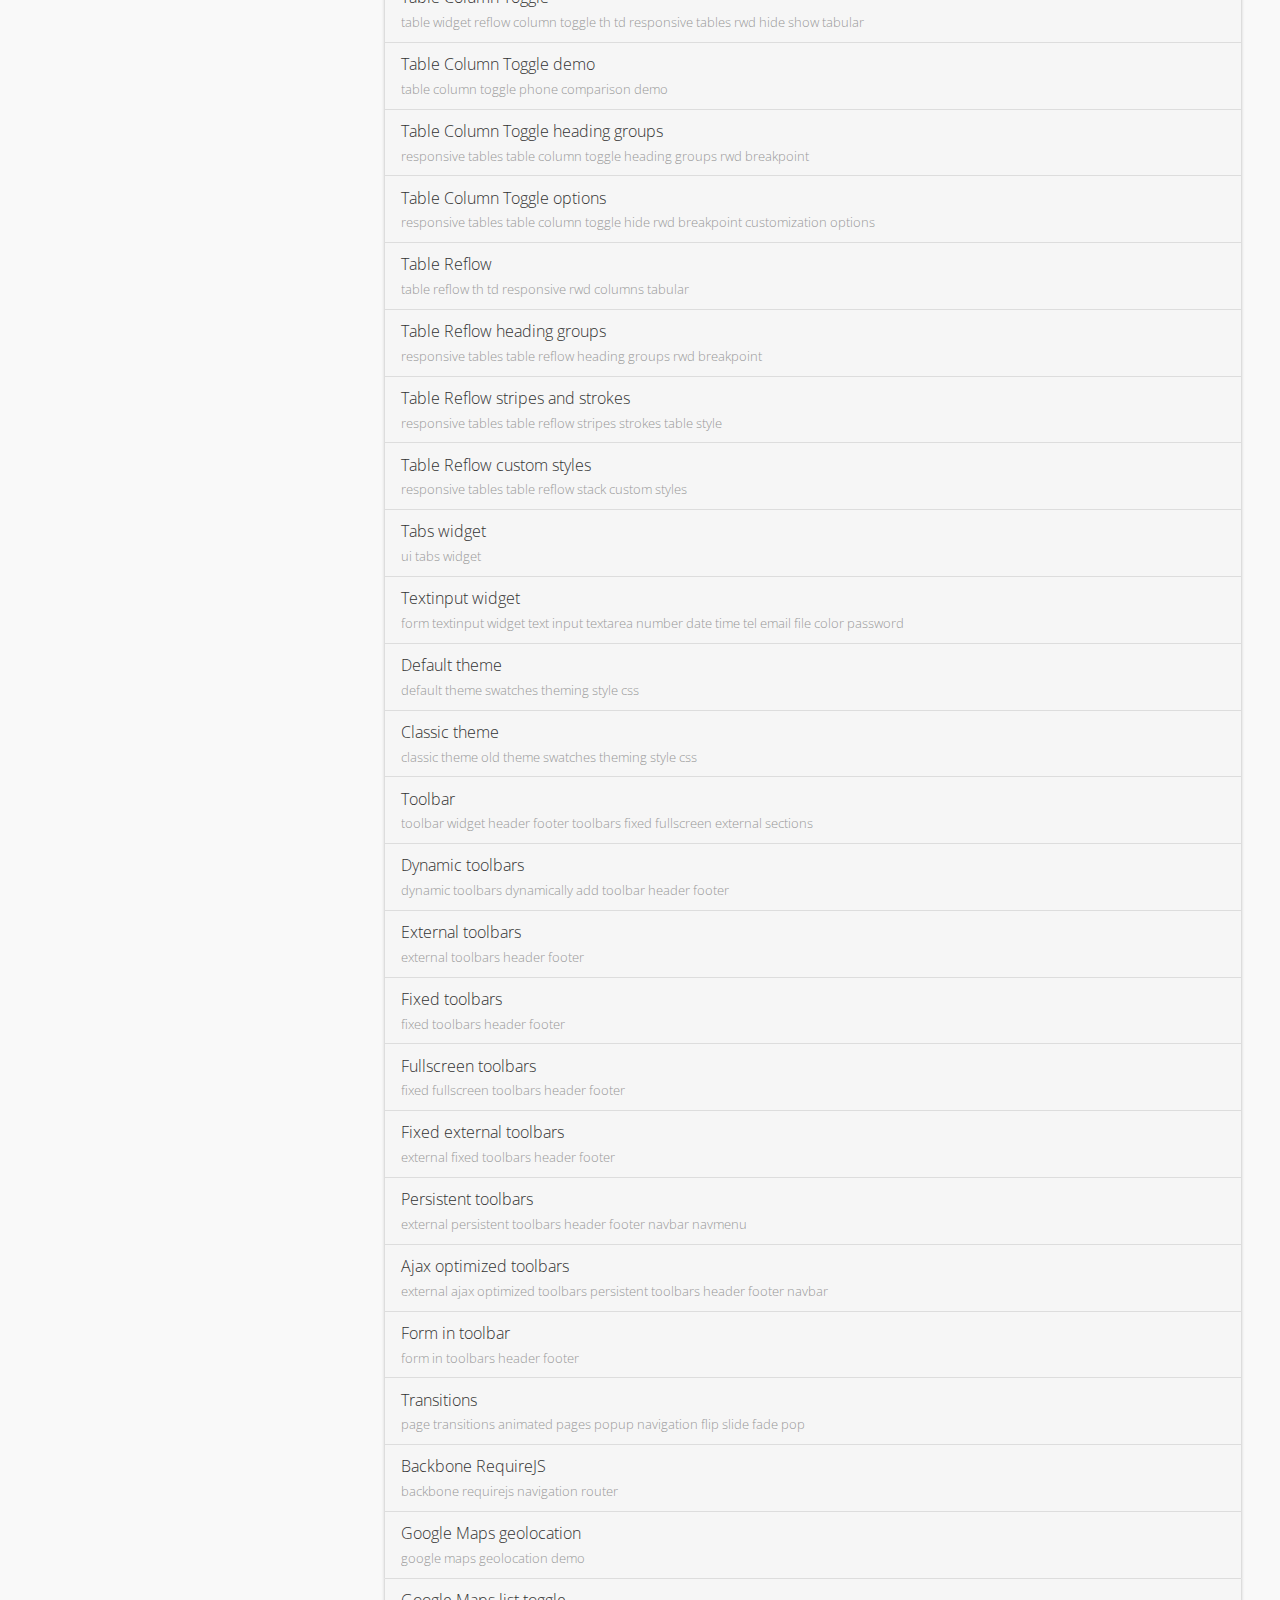
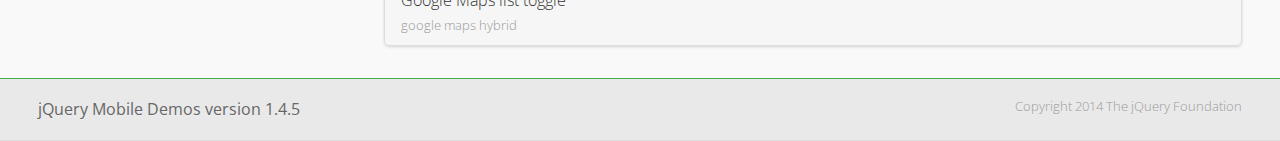
<file: libs/jquery/demos/_search/index.html>
<!DOCTYPE html>
<html>
<head>
	<meta charset="utf-8">
	<meta name="viewport" content="width=device-width, initial-scale=1">
	<title>jQuery Mobile Demos</title>
	<link rel="stylesheet" href="../css/themes/default/jquery.mobile-1.4.5.min.css">
	<link rel="stylesheet" href="../_assets/css/jqm-demos.css">
	<link rel="shortcut icon" href="../_assets/favicon.ico">
    <link rel="stylesheet" href="http://fonts.googleapis.com/css?family=Open+Sans:300,400,700">
	<script src="../js/jquery.js"></script>
	<script src="../_assets/js/index.js"></script>
	<script src="../js/jquery.mobile-1.4.5.min.js"></script>

</head>
<body>
<div data-role="page" class="jqm-demos jqm-demos-index jqm-demos-search-results">

	<div data-role="header" class="jqm-header">
		<h2><a href="../" title="jQuery Mobile Demos home"><img src="../_assets/img/jquery-logo.png" alt="jQuery Mobile"></a></h2>
		<p><span class="jqm-version"></span> Demos</p>
		<a href="#" class="jqm-navmenu-link ui-btn ui-btn-icon-notext ui-corner-all ui-icon-bars ui-nodisc-icon ui-alt-icon ui-btn-left">Menu</a>
		<a href="#" class="jqm-search-link ui-btn ui-btn-icon-notext ui-corner-all ui-icon-search ui-nodisc-icon ui-alt-icon ui-btn-right">Search</a>
	</div><!-- /header -->

	<div role="main" class="ui-content jqm-content">

		<h1>Search Results</h1>

        <div class="jqm-search-results-wrap">
	        <ul class="jqm-list jqm-search-results-list">
<li data-filtertext="demos homepage" data-icon="home"><a href=".././">Home</a></li>
<li data-filtertext="introduction overview getting started"><a href="../intro/" data-ajax="false">Introduction</a></li>
<li data-filtertext="buttons button markup buttonmarkup method anchor link button element"><a href="../button-markup/" data-ajax="false">Buttons</a></li>
<li data-filtertext="form button widget input button submit reset"><a href="../button/" data-ajax="false">Button widget</a></li>
<li data-role="collapsible" data-enhanced="true" data-collapsed-icon="carat-d" data-expanded-icon="carat-u" data-iconpos="right" data-inset="false" class="ui-collapsible ui-collapsible-themed-content ui-collapsible-collapsed">
	<h3 class="ui-collapsible-heading ui-collapsible-heading-collapsed">
		<a href="#" class="ui-collapsible-heading-toggle ui-btn ui-btn-icon-right ui-btn-inherit ui-icon-carat-d">
		    Checkboxradio widget<span class="ui-collapsible-heading-status"> click to expand contents</span>
		</a>
	</h3>
	<div class="ui-collapsible-content ui-body-inherit ui-collapsible-content-collapsed" aria-hidden="true">
		<ul>
			<li data-filtertext="form checkboxradio widget checkbox input checkboxes controlgroups"><a href="../checkboxradio-checkbox/" data-ajax="false">Checkboxes</a></li>
			<li data-filtertext="form checkboxradio widget radio input radio buttons controlgroups"><a href="../checkboxradio-radio/" data-ajax="false">Radio buttons</a></li>
		</ul>
	</div>
</li>
<li data-role="collapsible" data-enhanced="true" data-collapsed-icon="carat-d" data-expanded-icon="carat-u" data-iconpos="right" data-inset="false" class="ui-collapsible ui-collapsible-themed-content ui-collapsible-collapsed">
	<h3 class="ui-collapsible-heading ui-collapsible-heading-collapsed">
		<a href="#" class="ui-collapsible-heading-toggle ui-btn ui-btn-icon-right ui-btn-inherit ui-icon-carat-d">
			Collapsible (set) widget<span class="ui-collapsible-heading-status"> click to expand contents</span>
		</a>
	</h3>
	<div class="ui-collapsible-content ui-body-inherit ui-collapsible-content-collapsed" aria-hidden="true">
		<ul>
			<li data-filtertext="collapsibles content formatting"><a href="../collapsible/" data-ajax="false">Collapsible</a></li>
			<li data-filtertext="dynamic collapsible set accordion append expand"><a href="../collapsible-dynamic/" data-ajax="false">Dynamic collapsibles</a></li>
			<li data-filtertext="accordions collapsible set widget content formatting grouped collapsibles"><a href="../collapsibleset/" data-ajax="false">Collapsible set</a></li>
		</ul>
	</div>
</li>
<li data-role="collapsible" data-enhanced="true" data-collapsed-icon="carat-d" data-expanded-icon="carat-u" data-iconpos="right" data-inset="false" class="ui-collapsible ui-collapsible-themed-content ui-collapsible-collapsed">
	<h3 class="ui-collapsible-heading ui-collapsible-heading-collapsed">
		<a href="#" class="ui-collapsible-heading-toggle ui-btn ui-btn-icon-right ui-btn-inherit ui-icon-carat-d">
			Controlgroup widget<span class="ui-collapsible-heading-status"> click to expand contents</span>
		</a>
	</h3>
	<div class="ui-collapsible-content ui-body-inherit ui-collapsible-content-collapsed" aria-hidden="true">
		<ul>
			<li data-filtertext="controlgroups selectmenu checkboxradio input grouped buttons horizontal vertical"><a href="../controlgroup/" data-ajax="false">Controlgroup</a></li>
			<li data-filtertext="dynamic controlgroup dynamically add buttons"><a href="../controlgroup-dynamic/" data-ajax="false">Dynamic controlgroups</a></li>
		</ul>
	</div>
</li>
<li data-filtertext="form datepicker widget date input"><a href="../datepicker/" data-ajax="false">Datepicker</a></li>
<li data-role="collapsible" data-enhanced="true" data-collapsed-icon="carat-d" data-expanded-icon="carat-u" data-iconpos="right" data-inset="false" class="ui-collapsible ui-collapsible-themed-content ui-collapsible-collapsed">
	<h3 class="ui-collapsible-heading ui-collapsible-heading-collapsed">
		<a href="#" class="ui-collapsible-heading-toggle ui-btn ui-btn-icon-right ui-btn-inherit ui-icon-carat-d">
			Events<span class="ui-collapsible-heading-status"> click to expand contents</span>
		</a>
	</h3>
	<div class="ui-collapsible-content ui-body-inherit ui-collapsible-content-collapsed" aria-hidden="true">
		<ul>
			<li data-filtertext="swipe to delete list items listviews swipe events"><a href="../swipe-list/" data-ajax="false">Swipe list items</a></li>
			<li data-filtertext="swipe to navigate swipe page navigation swipe events"><a href="../swipe-page/" data-ajax="false">Swipe page navigation</a></li>
		</ul>
	</div>
</li>
<li data-filtertext="filterable filter elements sorting searching listview table"><a href="../filterable/" data-ajax="false">Filterable widget</a></li>
<li data-filtertext="form flipswitch widget flip toggle switch binary select checkbox input"><a href="../flipswitch/" data-ajax="false">Flipswitch widget</a></li>
<li data-role="collapsible" data-enhanced="true" data-collapsed-icon="carat-d" data-expanded-icon="carat-u" data-iconpos="right" data-inset="false" class="ui-collapsible ui-collapsible-themed-content ui-collapsible-collapsed">
	<h3 class="ui-collapsible-heading ui-collapsible-heading-collapsed">
		<a href="#" class="ui-collapsible-heading-toggle ui-btn ui-btn-icon-right ui-btn-inherit ui-icon-carat-d">
			Forms<span class="ui-collapsible-heading-status"> click to expand contents</span>
		</a>
	</h3>
	<div class="ui-collapsible-content ui-body-inherit ui-collapsible-content-collapsed" aria-hidden="true">
		<ul>
			<li data-filtertext="forms text checkbox radio range button submit reset inputs selects textarea slider flipswitch label form elements"><a href="../forms/" data-ajax="false">Forms</a></li>
			<li data-filtertext="form hide labels hidden accessible ui-hidden-accessible forms"><a href="../forms-label-hidden-accessible/" data-ajax="false">Hide labels</a></li>
			<li data-filtertext="form field containers fieldcontain ui-field-contain forms"><a href="../forms-field-contain/" data-ajax="false">Field containers</a></li>
			<li data-filtertext="forms disabled form elements"><a href="../forms-disabled/" data-ajax="false">Forms disabled</a></li>
			<li data-filtertext="forms gallery examples overview forms text checkbox radio range button submit reset inputs selects textarea slider flipswitch label form elements"><a href="../forms-gallery/" data-ajax="false">Forms gallery</a></li>
		</ul>
	</div>
</li>
<li data-role="collapsible" data-enhanced="true" data-collapsed-icon="carat-d" data-expanded-icon="carat-u" data-iconpos="right" data-inset="false" class="ui-collapsible ui-collapsible-themed-content ui-collapsible-collapsed">
	<h3 class="ui-collapsible-heading ui-collapsible-heading-collapsed">
		<a href="#" class="ui-collapsible-heading-toggle ui-btn ui-btn-icon-right ui-btn-inherit ui-icon-carat-d">
			Grids<span class="ui-collapsible-heading-status"> click to expand contents</span>
		</a>
	</h3>
	<div class="ui-collapsible-content ui-body-inherit ui-collapsible-content-collapsed" aria-hidden="true">
		<ul>
			<li data-filtertext="grids columns blocks content formatting rwd responsive css framework"><a href="../grids/" data-ajax="false">Grids</a></li>
			<li data-filtertext="buttons in grids css framework"><a href="../grids-buttons/" data-ajax="false">Buttons in grids</a></li>
			<li data-filtertext="custom responsive grids rwd css framework"><a href="../grids-custom-responsive/" data-ajax="false">Custom responsive grids</a></li>
		</ul>
	</div>
</li>
<li data-filtertext="blocks content formatting sections heading"><a href="../body-bar-classes/" data-ajax="false">Grouping and dividing content</a></li>
<li data-role="collapsible" data-enhanced="true" data-collapsed-icon="carat-d" data-expanded-icon="carat-u" data-iconpos="right" data-inset="false" class="ui-collapsible ui-collapsible-themed-content ui-collapsible-collapsed">
	<h3 class="ui-collapsible-heading ui-collapsible-heading-collapsed">
		<a href="#" class="ui-collapsible-heading-toggle ui-btn ui-btn-icon-right ui-btn-inherit ui-icon-carat-d">
			Icons<span class="ui-collapsible-heading-status"> click to expand contents</span>
		</a>
	</h3>
	<div class="ui-collapsible-content ui-body-inherit ui-collapsible-content-collapsed" aria-hidden="true">
		<ul>
			<li data-filtertext="button icons svg disc alt custom icon position"><a href="../icons/" data-ajax="false">Icons</a></li>
			<li data-filtertext=""><a href="../icons-grunticon/" data-ajax="false">Grunticon loader</a></li>
		</ul>
	</div>
</li>
<li data-role="collapsible" data-enhanced="true" data-collapsed-icon="carat-d" data-expanded-icon="carat-u" data-iconpos="right" data-inset="false" class="ui-collapsible ui-collapsible-themed-content ui-collapsible-collapsed">
	<h3 class="ui-collapsible-heading ui-collapsible-heading-collapsed">
		<a href="#" class="ui-collapsible-heading-toggle ui-btn ui-btn-icon-right ui-btn-inherit ui-icon-carat-d">
			Listview widget<span class="ui-collapsible-heading-status"> click to expand contents</span>
		</a>
	</h3>
	<div class="ui-collapsible-content ui-body-inherit ui-collapsible-content-collapsed" aria-hidden="true">
		<ul>
			<li data-filtertext="listview widget thumbnails icons nested split button collapsible ul ol"><a href="../listview/" data-ajax="false">Listview</a></li>
			<li data-filtertext="autocomplete filterable reveal listview filtertextbeforefilter placeholder"><a href="../listview-autocomplete/" data-ajax="false">Listview autocomplete</a></li>
			<li data-filtertext="autocomplete filterable reveal listview remote data filtertextbeforefilter placeholder"><a href="../listview-autocomplete-remote/" data-ajax="false">Listview autocomplete remote data</a></li>
			<li data-filtertext="autodividers anchor jump scroll linkbars listview lists ul ol"><a href="../listview-autodividers-linkbar/" data-ajax="false">Listview autodividers linkbar</a></li>
			<li data-filtertext="listview autodividers selector autodividersselector lists ul ol"><a href="../listview-autodividers-selector/" data-ajax="false">Listview autodividers selector</a></li>
			<li data-filtertext="listview nested list items"><a href="../listview-nested-lists/" data-ajax="false">Nested Listviews</a></li>
			<li data-filtertext="listview collapsible list items flat"><a href="../listview-collapsible-item-flat/" data-ajax="false">Listview collapsible list items (flat)</a></li>
			<li data-filtertext="listview collapsible list indented"><a href="../listview-collapsible-item-indented/" data-ajax="false">Listview collapsible list items (indented)</a></li>
			<li data-filtertext="grid listview responsive grids responsive listviews lists ul"><a href="../listview-grid/" data-ajax="false">Listview responsive grid</a></li>
		</ul>
	</div>
</li>
<li data-filtertext="loader widget page loading navigation overlay spinner"><a href="../loader/" data-ajax="false">Loader widget</a></li>
<li data-filtertext="navbar widget navmenu toolbars header footer"><a href="../navbar/" data-ajax="false">Navbar widget</a></li>
<li data-role="collapsible" data-enhanced="true" data-collapsed-icon="carat-d" data-expanded-icon="carat-u" data-iconpos="right" data-inset="false" class="ui-collapsible ui-collapsible-themed-content ui-collapsible-collapsed">
	<h3 class="ui-collapsible-heading ui-collapsible-heading-collapsed">
		<a href="#" class="ui-collapsible-heading-toggle ui-btn ui-btn-icon-right ui-btn-inherit ui-icon-carat-d">
			Navigation<span class="ui-collapsible-heading-status"> click to expand contents</span>
		</a>
	</h3>
	<div class="ui-collapsible-content ui-body-inherit ui-collapsible-content-collapsed" aria-hidden="true">
		<ul>
			<li data-filtertext="ajax navigation navigate widget history event method"><a href="../navigation/" data-ajax="false">Navigation</a></li>
			<li data-filtertext="linking pages page links navigation ajax prefetch cache"><a href="../navigation-linking-pages/" data-ajax="false">Linking pages</a></li>
			<!-- <li data-filtertext="php redirect server redirection server-side navigation"><a href="../navigation-php-redirect/" data-ajax="false">PHP redirect demo</a></li>-->
			<li data-filtertext="navigation redirection hash query"><a href="../navigation-hash-processing/" data-ajax="false">Hash processing demo</a></li>
			<li data-filtertext="navigation redirection hash query"><a href="../page-events/" data-ajax="false">Page Navigation Events</a></li>
		</ul>
	</div>
</li>
<li data-role="collapsible" data-enhanced="true" data-collapsed-icon="carat-d" data-expanded-icon="carat-u" data-iconpos="right" data-inset="false" class="ui-collapsible ui-collapsible-themed-content ui-collapsible-collapsed">
	<h3 class="ui-collapsible-heading ui-collapsible-heading-collapsed">
		<a href="#" class="ui-collapsible-heading-toggle ui-btn ui-btn-icon-right ui-btn-inherit ui-icon-carat-d">
			Pages<span class="ui-collapsible-heading-status"> click to expand contents</span>
		</a>
	</h3>
	<div class="ui-collapsible-content ui-body-inherit ui-collapsible-content-collapsed" aria-hidden="true">
		<ul>
			<li data-filtertext="pages page widget ajax navigation"><a href="../pages/" data-ajax="false">Pages</a></li>
			<li data-filtertext="single page"><a href="../pages-single-page/" data-ajax="false">Single page</a></li>
			<li data-filtertext="multipage multi-page page"><a href="../pages-multi-page/" data-ajax="false">Multi-page template</a></li>
			<li data-filtertext="dialog page widget modal popup"><a href="../pages-dialog/" data-ajax="false">Dialog page</a></li>
		</ul>
	</div>
</li>
<li data-role="collapsible" data-enhanced="true" data-collapsed-icon="carat-d" data-expanded-icon="carat-u" data-iconpos="right" data-inset="false" class="ui-collapsible ui-collapsible-themed-content ui-collapsible-collapsed">
	<h3 class="ui-collapsible-heading ui-collapsible-heading-collapsed">
		<a href="#" class="ui-collapsible-heading-toggle ui-btn ui-btn-icon-right ui-btn-inherit ui-icon-carat-d">
			Panel widget<span class="ui-collapsible-heading-status"> click to expand contents</span>
		</a>
	</h3>
	<div class="ui-collapsible-content ui-body-inherit ui-collapsible-content-collapsed" aria-hidden="true">
		<ul>
			<li data-filtertext="panel widget sliding panels reveal push overlay responsive"><a href="../panel/" data-ajax="false">Panel</a></li>
			<li data-filtertext=""><a href="../panel-external/" data-ajax="false">External panels</a></li>
			<li data-filtertext="panel "><a href="../panel-fixed/" data-ajax="false">Fixed panels</a></li>
			<li data-filtertext="panel slide panels sliding panels shadow rwd responsive breakpoint"><a href="../panel-responsive/" data-ajax="false">Panels responsive</a></li>
			<li data-filtertext="panel custom style custom panel width reveal shadow listview panel styling page background wrapper"><a href="../panel-styling/" data-ajax="false">Custom panel style</a></li>
			<li data-filtertext="panel open on swipe"><a href="../panel-swipe-open/" data-ajax="false">Panel open on swipe</a></li>
			<li data-filtertext="panels outside page internal external toolbars"><a href="../panel-external-internal/" data-ajax="false">Panel external and internal</a></li>
		</ul>
	</div>
</li>
<li data-role="collapsible" data-enhanced="true" data-collapsed-icon="carat-d" data-expanded-icon="carat-u" data-iconpos="right" data-inset="false" class="ui-collapsible ui-collapsible-themed-content ui-collapsible-collapsed">
	<h3 class="ui-collapsible-heading ui-collapsible-heading-collapsed">
		<a href="#" class="ui-collapsible-heading-toggle ui-btn ui-btn-icon-right ui-btn-inherit ui-icon-carat-d">
			Popup widget<span class="ui-collapsible-heading-status"> click to expand contents</span>
		</a>
	</h3>
	<div class="ui-collapsible-content ui-body-inherit ui-collapsible-content-collapsed" aria-hidden="true">
		<ul>
			<li data-filtertext="popup widget popups dialog modal transition tooltip lightbox form overlay screen flip pop fade transition"><a href="../popup/" data-ajax="false">Popup</a></li>
			<li data-filtertext="popup alignment position"><a href="../popup-alignment/" data-ajax="false">Popup alignment</a></li>
			<li data-filtertext="popup arrow size popups popover"><a href="../popup-arrow-size/" data-ajax="false">Popup arrow size</a></li>
			<li data-filtertext="dynamic popups popup images lightbox"><a href="../popup-dynamic/" data-ajax="false">Dynamic popups</a></li>
			<li data-filtertext="popups with iframes scaling"><a href="../popup-iframe/" data-ajax="false">Popups with iframes</a></li>
			<li data-filtertext="popup image scaling"><a href="../popup-image-scaling/" data-ajax="false">Popup image scaling</a></li>
			<li data-filtertext="external popup outside multi-page"><a href="../popup-outside-multipage/" data-ajax="false">Popup outside multi-page</a></li>
		</ul>
	</div>
</li>
<li data-filtertext="form rangeslider widget dual sliders dual handle sliders range input"><a href="../rangeslider/" data-ajax="false">Rangeslider widget</a></li>
<li data-filtertext="responsive web design rwd adaptive progressive enhancement PE accessible mobile breakpoints media query media queries"><a href="../rwd/" data-ajax="false">Responsive Web Design</a></li>
<li data-role="collapsible" data-enhanced="true" data-collapsed-icon="carat-d" data-expanded-icon="carat-u" data-iconpos="right" data-inset="false" class="ui-collapsible ui-collapsible-themed-content ui-collapsible-collapsed">
	<h3 class="ui-collapsible-heading ui-collapsible-heading-collapsed">
		<a href="#" class="ui-collapsible-heading-toggle ui-btn ui-btn-icon-right ui-btn-inherit ui-icon-carat-d">
			Selectmenu widget<span class="ui-collapsible-heading-status"> click to expand contents</span>
		</a>
	</h3>
	<div class="ui-collapsible-content ui-body-inherit ui-collapsible-content-collapsed" aria-hidden="true">
		<ul>
			<li data-filtertext="form selectmenu widget select input custom select menu selects"><a href="../selectmenu/" data-ajax="false">Selectmenu</a></li>
			<li data-filtertext="form custom select menu selectmenu widget custom menu option optgroup multiple selects"><a href="../selectmenu-custom/" data-ajax="false">Custom select menu</a></li>
			<li data-filtertext="filterable select filter popup dialog"><a href="../selectmenu-custom-filter/" data-ajax="false">Custom select menu with filter</a></li>
		</ul>
	</div>
</li>
<li data-role="collapsible" data-enhanced="true" data-collapsed-icon="carat-d" data-expanded-icon="carat-u" data-iconpos="right" data-inset="false" class="ui-collapsible ui-collapsible-themed-content ui-collapsible-collapsed">
	<h3 class="ui-collapsible-heading ui-collapsible-heading-collapsed">
		<a href="#" class="ui-collapsible-heading-toggle ui-btn ui-btn-icon-right ui-btn-inherit ui-icon-carat-d">
			Slider widget<span class="ui-collapsible-heading-status"> click to expand contents</span>
		</a>
	</h3>
	<div class="ui-collapsible-content ui-body-inherit ui-collapsible-content-collapsed" aria-hidden="true">
		<ul>
			<li data-filtertext="form slider widget range input single sliders"><a href="../slider/" data-ajax="false">Slider</a></li>
			<li data-filtertext="form slider widget flipswitch slider binary select flip toggle switch"><a href="../slider-flipswitch/" data-ajax="false">Slider flip toggle switch</a></li>
			<li data-filtertext="form slider tooltip handle value input range sliders"><a href="../slider-tooltip/" data-ajax="false">Slider tooltip</a></li>
		</ul>
	</div>
</li>
<li data-role="collapsible" data-enhanced="true" data-collapsed-icon="carat-d" data-expanded-icon="carat-u" data-iconpos="right" data-inset="false" class="ui-collapsible ui-collapsible-themed-content ui-collapsible-collapsed">
	<h3 class="ui-collapsible-heading ui-collapsible-heading-collapsed">
		<a href="#" class="ui-collapsible-heading-toggle ui-btn ui-btn-icon-right ui-btn-inherit ui-icon-carat-d">
			Table widget<span class="ui-collapsible-heading-status"> click to expand contents</span>
		</a>
	</h3>
	<div class="ui-collapsible-content ui-body-inherit ui-collapsible-content-collapsed" aria-hidden="true">
		<ul>
			<li data-filtertext="table widget reflow column toggle th td responsive tables rwd hide show tabular"><a href="../table-column-toggle/" data-ajax="false">Table Column Toggle</a></li>
			<li data-filtertext="table column toggle phone comparison demo"><a href="../table-column-toggle-example/" data-ajax="false">Table Column Toggle demo</a></li>
			<li data-filtertext="responsive tables table column toggle heading groups rwd breakpoint"><a href="../table-column-toggle-heading-groups/" data-ajax="false">Table Column Toggle heading groups</a></li>
			<li data-filtertext="responsive tables table column toggle hide rwd breakpoint customization options"><a href="../table-column-toggle-options/" data-ajax="false">Table Column Toggle options</a></li>
			<li data-filtertext="table reflow th td responsive rwd columns tabular"><a href="../table-reflow/" data-ajax="false">Table Reflow</a></li>
			<li data-filtertext="responsive tables table reflow heading groups rwd breakpoint"><a href="../table-reflow-heading-groups/" data-ajax="false">Table Reflow heading groups</a></li>
			<li data-filtertext="responsive tables table reflow stripes strokes table style"><a href="../table-reflow-stripes-strokes/" data-ajax="false">Table Reflow stripes and strokes</a></li>
			<li data-filtertext="responsive tables table reflow stack custom styles"><a href="../table-reflow-styling/" data-ajax="false">Table Reflow custom styles</a></li>
		</ul>
	</div>
</li>
<li data-filtertext="ui tabs widget"><a href="../tabs/" data-ajax="false">Tabs widget</a></li>
<li data-filtertext="form textinput widget text input textarea number date time tel email file color password"><a href="../textinput/" data-ajax="false">Textinput widget</a></li>
<li data-role="collapsible" data-enhanced="true" data-collapsed-icon="carat-d" data-expanded-icon="carat-u" data-iconpos="right" data-inset="false" class="ui-collapsible ui-collapsible-themed-content ui-collapsible-collapsed">
	<h3 class="ui-collapsible-heading ui-collapsible-heading-collapsed">
		<a href="#" class="ui-collapsible-heading-toggle ui-btn ui-btn-icon-right ui-btn-inherit ui-icon-carat-d">
			Theming<span class="ui-collapsible-heading-status"> click to expand contents</span>
		</a>
	</h3>
	<div class="ui-collapsible-content ui-body-inherit ui-collapsible-content-collapsed" aria-hidden="true">
		<ul>
			<li data-filtertext="default theme swatches theming style css"><a href="../theme-default/" data-ajax="false">Default theme</a></li>
			<li data-filtertext="classic theme old theme swatches theming style css"><a href="../theme-classic/" data-ajax="false">Classic theme</a></li>
		</ul>
	</div>
</li>
<li data-role="collapsible" data-enhanced="true" data-collapsed-icon="carat-d" data-expanded-icon="carat-u" data-iconpos="right" data-inset="false" class="ui-collapsible ui-collapsible-themed-content ui-collapsible-collapsed">
	<h3 class="ui-collapsible-heading ui-collapsible-heading-collapsed">
		<a href="#" class="ui-collapsible-heading-toggle ui-btn ui-btn-icon-right ui-btn-inherit ui-icon-carat-d">
			Toolbar widget<span class="ui-collapsible-heading-status"> click to expand contents</span>
		</a>
	</h3>
	<div class="ui-collapsible-content ui-body-inherit ui-collapsible-content-collapsed" aria-hidden="true">
		<ul>
			<li data-filtertext="toolbar widget header footer toolbars fixed fullscreen external sections"><a href="../toolbar/" data-ajax="false">Toolbar</a></li>
			<li data-filtertext="dynamic toolbars dynamically add toolbar header footer"><a href="../toolbar-dynamic/" data-ajax="false">Dynamic toolbars</a></li>
			<li data-filtertext="external toolbars header footer"><a href="../toolbar-external/" data-ajax="false">External toolbars</a></li>
			<li data-filtertext="fixed toolbars header footer"><a href="../toolbar-fixed/" data-ajax="false">Fixed toolbars</a></li>
			<li data-filtertext="fixed fullscreen toolbars header footer"><a href="../toolbar-fixed-fullscreen/" data-ajax="false">Fullscreen toolbars</a></li>
			<li data-filtertext="external fixed toolbars header footer"><a href="../toolbar-fixed-external/" data-ajax="false">Fixed external toolbars</a></li>
			<li data-filtertext="external persistent toolbars header footer navbar navmenu"><a href="../toolbar-fixed-persistent/" data-ajax="false">Persistent toolbars</a></li>
			<li data-filtertext="external ajax optimized toolbars persistent toolbars header footer navbar"><a href="../toolbar-fixed-persistent-optimized/" data-ajax="false">Ajax optimized toolbars</a></li>
			<li data-filtertext="form in toolbars header footer"><a href="../toolbar-fixed-forms/" data-ajax="false">Form in toolbar</a></li>
		</ul>
	</div>
</li>
<li data-filtertext="page transitions animated pages popup navigation flip slide fade pop"><a href="../transitions/" data-ajax="false">Transitions</a></li>
<li data-role="collapsible" data-enhanced="true" data-collapsed-icon="carat-d" data-expanded-icon="carat-u" data-iconpos="right" data-inset="false" class="ui-collapsible ui-collapsible-themed-content ui-collapsible-collapsed">
	<h3 class="ui-collapsible-heading ui-collapsible-heading-collapsed">
		<a href="#" class="ui-collapsible-heading-toggle ui-btn ui-btn-icon-right ui-btn-inherit ui-icon-carat-d">
			3rd party API demos<span class="ui-collapsible-heading-status"> click to expand contents</span>
		</a>
	</h3>
	<div class="ui-collapsible-content ui-body-inherit ui-collapsible-content-collapsed" aria-hidden="true">
		<ul>
			<li data-filtertext="backbone requirejs navigation router"><a href="../backbone-requirejs/" data-ajax="false">Backbone RequireJS</a></li>
			<li data-filtertext="google maps geolocation demo"><a href="../map-geolocation/" data-ajax="false">Google Maps geolocation</a></li>
			<li data-filtertext="google maps hybrid"><a href="../map-list-toggle/" data-ajax="false">Google Maps list toggle</a></li>
		</ul>
	</div>
</li>



	        </ul>
	    </div>

	</div><!-- /content -->
	    <div data-role="panel" class="jqm-navmenu-panel" data-position="left" data-display="overlay" data-theme="a">
	    	<ul class="jqm-list ui-alt-icon ui-nodisc-icon">
<li data-filtertext="demos homepage" data-icon="home"><a href=".././">Home</a></li>
<li data-filtertext="introduction overview getting started"><a href="../intro/" data-ajax="false">Introduction</a></li>
<li data-filtertext="buttons button markup buttonmarkup method anchor link button element"><a href="../button-markup/" data-ajax="false">Buttons</a></li>
<li data-filtertext="form button widget input button submit reset"><a href="../button/" data-ajax="false">Button widget</a></li>
<li data-role="collapsible" data-enhanced="true" data-collapsed-icon="carat-d" data-expanded-icon="carat-u" data-iconpos="right" data-inset="false" class="ui-collapsible ui-collapsible-themed-content ui-collapsible-collapsed">
	<h3 class="ui-collapsible-heading ui-collapsible-heading-collapsed">
		<a href="#" class="ui-collapsible-heading-toggle ui-btn ui-btn-icon-right ui-btn-inherit ui-icon-carat-d">
		    Checkboxradio widget<span class="ui-collapsible-heading-status"> click to expand contents</span>
		</a>
	</h3>
	<div class="ui-collapsible-content ui-body-inherit ui-collapsible-content-collapsed" aria-hidden="true">
		<ul>
			<li data-filtertext="form checkboxradio widget checkbox input checkboxes controlgroups"><a href="../checkboxradio-checkbox/" data-ajax="false">Checkboxes</a></li>
			<li data-filtertext="form checkboxradio widget radio input radio buttons controlgroups"><a href="../checkboxradio-radio/" data-ajax="false">Radio buttons</a></li>
		</ul>
	</div>
</li>
<li data-role="collapsible" data-enhanced="true" data-collapsed-icon="carat-d" data-expanded-icon="carat-u" data-iconpos="right" data-inset="false" class="ui-collapsible ui-collapsible-themed-content ui-collapsible-collapsed">
	<h3 class="ui-collapsible-heading ui-collapsible-heading-collapsed">
		<a href="#" class="ui-collapsible-heading-toggle ui-btn ui-btn-icon-right ui-btn-inherit ui-icon-carat-d">
			Collapsible (set) widget<span class="ui-collapsible-heading-status"> click to expand contents</span>
		</a>
	</h3>
	<div class="ui-collapsible-content ui-body-inherit ui-collapsible-content-collapsed" aria-hidden="true">
		<ul>
			<li data-filtertext="collapsibles content formatting"><a href="../collapsible/" data-ajax="false">Collapsible</a></li>
			<li data-filtertext="dynamic collapsible set accordion append expand"><a href="../collapsible-dynamic/" data-ajax="false">Dynamic collapsibles</a></li>
			<li data-filtertext="accordions collapsible set widget content formatting grouped collapsibles"><a href="../collapsibleset/" data-ajax="false">Collapsible set</a></li>
		</ul>
	</div>
</li>
<li data-role="collapsible" data-enhanced="true" data-collapsed-icon="carat-d" data-expanded-icon="carat-u" data-iconpos="right" data-inset="false" class="ui-collapsible ui-collapsible-themed-content ui-collapsible-collapsed">
	<h3 class="ui-collapsible-heading ui-collapsible-heading-collapsed">
		<a href="#" class="ui-collapsible-heading-toggle ui-btn ui-btn-icon-right ui-btn-inherit ui-icon-carat-d">
			Controlgroup widget<span class="ui-collapsible-heading-status"> click to expand contents</span>
		</a>
	</h3>
	<div class="ui-collapsible-content ui-body-inherit ui-collapsible-content-collapsed" aria-hidden="true">
		<ul>
			<li data-filtertext="controlgroups selectmenu checkboxradio input grouped buttons horizontal vertical"><a href="../controlgroup/" data-ajax="false">Controlgroup</a></li>
			<li data-filtertext="dynamic controlgroup dynamically add buttons"><a href="../controlgroup-dynamic/" data-ajax="false">Dynamic controlgroups</a></li>
		</ul>
	</div>
</li>
<li data-filtertext="form datepicker widget date input"><a href="../datepicker/" data-ajax="false">Datepicker</a></li>
<li data-role="collapsible" data-enhanced="true" data-collapsed-icon="carat-d" data-expanded-icon="carat-u" data-iconpos="right" data-inset="false" class="ui-collapsible ui-collapsible-themed-content ui-collapsible-collapsed">
	<h3 class="ui-collapsible-heading ui-collapsible-heading-collapsed">
		<a href="#" class="ui-collapsible-heading-toggle ui-btn ui-btn-icon-right ui-btn-inherit ui-icon-carat-d">
			Events<span class="ui-collapsible-heading-status"> click to expand contents</span>
		</a>
	</h3>
	<div class="ui-collapsible-content ui-body-inherit ui-collapsible-content-collapsed" aria-hidden="true">
		<ul>
			<li data-filtertext="swipe to delete list items listviews swipe events"><a href="../swipe-list/" data-ajax="false">Swipe list items</a></li>
			<li data-filtertext="swipe to navigate swipe page navigation swipe events"><a href="../swipe-page/" data-ajax="false">Swipe page navigation</a></li>
		</ul>
	</div>
</li>
<li data-filtertext="filterable filter elements sorting searching listview table"><a href="../filterable/" data-ajax="false">Filterable widget</a></li>
<li data-filtertext="form flipswitch widget flip toggle switch binary select checkbox input"><a href="../flipswitch/" data-ajax="false">Flipswitch widget</a></li>
<li data-role="collapsible" data-enhanced="true" data-collapsed-icon="carat-d" data-expanded-icon="carat-u" data-iconpos="right" data-inset="false" class="ui-collapsible ui-collapsible-themed-content ui-collapsible-collapsed">
	<h3 class="ui-collapsible-heading ui-collapsible-heading-collapsed">
		<a href="#" class="ui-collapsible-heading-toggle ui-btn ui-btn-icon-right ui-btn-inherit ui-icon-carat-d">
			Forms<span class="ui-collapsible-heading-status"> click to expand contents</span>
		</a>
	</h3>
	<div class="ui-collapsible-content ui-body-inherit ui-collapsible-content-collapsed" aria-hidden="true">
		<ul>
			<li data-filtertext="forms text checkbox radio range button submit reset inputs selects textarea slider flipswitch label form elements"><a href="../forms/" data-ajax="false">Forms</a></li>
			<li data-filtertext="form hide labels hidden accessible ui-hidden-accessible forms"><a href="../forms-label-hidden-accessible/" data-ajax="false">Hide labels</a></li>
			<li data-filtertext="form field containers fieldcontain ui-field-contain forms"><a href="../forms-field-contain/" data-ajax="false">Field containers</a></li>
			<li data-filtertext="forms disabled form elements"><a href="../forms-disabled/" data-ajax="false">Forms disabled</a></li>
			<li data-filtertext="forms gallery examples overview forms text checkbox radio range button submit reset inputs selects textarea slider flipswitch label form elements"><a href="../forms-gallery/" data-ajax="false">Forms gallery</a></li>
		</ul>
	</div>
</li>
<li data-role="collapsible" data-enhanced="true" data-collapsed-icon="carat-d" data-expanded-icon="carat-u" data-iconpos="right" data-inset="false" class="ui-collapsible ui-collapsible-themed-content ui-collapsible-collapsed">
	<h3 class="ui-collapsible-heading ui-collapsible-heading-collapsed">
		<a href="#" class="ui-collapsible-heading-toggle ui-btn ui-btn-icon-right ui-btn-inherit ui-icon-carat-d">
			Grids<span class="ui-collapsible-heading-status"> click to expand contents</span>
		</a>
	</h3>
	<div class="ui-collapsible-content ui-body-inherit ui-collapsible-content-collapsed" aria-hidden="true">
		<ul>
			<li data-filtertext="grids columns blocks content formatting rwd responsive css framework"><a href="../grids/" data-ajax="false">Grids</a></li>
			<li data-filtertext="buttons in grids css framework"><a href="../grids-buttons/" data-ajax="false">Buttons in grids</a></li>
			<li data-filtertext="custom responsive grids rwd css framework"><a href="../grids-custom-responsive/" data-ajax="false">Custom responsive grids</a></li>
		</ul>
	</div>
</li>
<li data-filtertext="blocks content formatting sections heading"><a href="../body-bar-classes/" data-ajax="false">Grouping and dividing content</a></li>
<li data-role="collapsible" data-enhanced="true" data-collapsed-icon="carat-d" data-expanded-icon="carat-u" data-iconpos="right" data-inset="false" class="ui-collapsible ui-collapsible-themed-content ui-collapsible-collapsed">
	<h3 class="ui-collapsible-heading ui-collapsible-heading-collapsed">
		<a href="#" class="ui-collapsible-heading-toggle ui-btn ui-btn-icon-right ui-btn-inherit ui-icon-carat-d">
			Icons<span class="ui-collapsible-heading-status"> click to expand contents</span>
		</a>
	</h3>
	<div class="ui-collapsible-content ui-body-inherit ui-collapsible-content-collapsed" aria-hidden="true">
		<ul>
			<li data-filtertext="button icons svg disc alt custom icon position"><a href="../icons/" data-ajax="false">Icons</a></li>
			<li data-filtertext=""><a href="../icons-grunticon/" data-ajax="false">Grunticon loader</a></li>
		</ul>
	</div>
</li>
<li data-role="collapsible" data-enhanced="true" data-collapsed-icon="carat-d" data-expanded-icon="carat-u" data-iconpos="right" data-inset="false" class="ui-collapsible ui-collapsible-themed-content ui-collapsible-collapsed">
	<h3 class="ui-collapsible-heading ui-collapsible-heading-collapsed">
		<a href="#" class="ui-collapsible-heading-toggle ui-btn ui-btn-icon-right ui-btn-inherit ui-icon-carat-d">
			Listview widget<span class="ui-collapsible-heading-status"> click to expand contents</span>
		</a>
	</h3>
	<div class="ui-collapsible-content ui-body-inherit ui-collapsible-content-collapsed" aria-hidden="true">
		<ul>
			<li data-filtertext="listview widget thumbnails icons nested split button collapsible ul ol"><a href="../listview/" data-ajax="false">Listview</a></li>
			<li data-filtertext="autocomplete filterable reveal listview filtertextbeforefilter placeholder"><a href="../listview-autocomplete/" data-ajax="false">Listview autocomplete</a></li>
			<li data-filtertext="autocomplete filterable reveal listview remote data filtertextbeforefilter placeholder"><a href="../listview-autocomplete-remote/" data-ajax="false">Listview autocomplete remote data</a></li>
			<li data-filtertext="autodividers anchor jump scroll linkbars listview lists ul ol"><a href="../listview-autodividers-linkbar/" data-ajax="false">Listview autodividers linkbar</a></li>
			<li data-filtertext="listview autodividers selector autodividersselector lists ul ol"><a href="../listview-autodividers-selector/" data-ajax="false">Listview autodividers selector</a></li>
			<li data-filtertext="listview nested list items"><a href="../listview-nested-lists/" data-ajax="false">Nested Listviews</a></li>
			<li data-filtertext="listview collapsible list items flat"><a href="../listview-collapsible-item-flat/" data-ajax="false">Listview collapsible list items (flat)</a></li>
			<li data-filtertext="listview collapsible list indented"><a href="../listview-collapsible-item-indented/" data-ajax="false">Listview collapsible list items (indented)</a></li>
			<li data-filtertext="grid listview responsive grids responsive listviews lists ul"><a href="../listview-grid/" data-ajax="false">Listview responsive grid</a></li>
		</ul>
	</div>
</li>
<li data-filtertext="loader widget page loading navigation overlay spinner"><a href="../loader/" data-ajax="false">Loader widget</a></li>
<li data-filtertext="navbar widget navmenu toolbars header footer"><a href="../navbar/" data-ajax="false">Navbar widget</a></li>
<li data-role="collapsible" data-enhanced="true" data-collapsed-icon="carat-d" data-expanded-icon="carat-u" data-iconpos="right" data-inset="false" class="ui-collapsible ui-collapsible-themed-content ui-collapsible-collapsed">
	<h3 class="ui-collapsible-heading ui-collapsible-heading-collapsed">
		<a href="#" class="ui-collapsible-heading-toggle ui-btn ui-btn-icon-right ui-btn-inherit ui-icon-carat-d">
			Navigation<span class="ui-collapsible-heading-status"> click to expand contents</span>
		</a>
	</h3>
	<div class="ui-collapsible-content ui-body-inherit ui-collapsible-content-collapsed" aria-hidden="true">
		<ul>
			<li data-filtertext="ajax navigation navigate widget history event method"><a href="../navigation/" data-ajax="false">Navigation</a></li>
			<li data-filtertext="linking pages page links navigation ajax prefetch cache"><a href="../navigation-linking-pages/" data-ajax="false">Linking pages</a></li>
			<!-- <li data-filtertext="php redirect server redirection server-side navigation"><a href="../navigation-php-redirect/" data-ajax="false">PHP redirect demo</a></li>-->
			<li data-filtertext="navigation redirection hash query"><a href="../navigation-hash-processing/" data-ajax="false">Hash processing demo</a></li>
			<li data-filtertext="navigation redirection hash query"><a href="../page-events/" data-ajax="false">Page Navigation Events</a></li>
		</ul>
	</div>
</li>
<li data-role="collapsible" data-enhanced="true" data-collapsed-icon="carat-d" data-expanded-icon="carat-u" data-iconpos="right" data-inset="false" class="ui-collapsible ui-collapsible-themed-content ui-collapsible-collapsed">
	<h3 class="ui-collapsible-heading ui-collapsible-heading-collapsed">
		<a href="#" class="ui-collapsible-heading-toggle ui-btn ui-btn-icon-right ui-btn-inherit ui-icon-carat-d">
			Pages<span class="ui-collapsible-heading-status"> click to expand contents</span>
		</a>
	</h3>
	<div class="ui-collapsible-content ui-body-inherit ui-collapsible-content-collapsed" aria-hidden="true">
		<ul>
			<li data-filtertext="pages page widget ajax navigation"><a href="../pages/" data-ajax="false">Pages</a></li>
			<li data-filtertext="single page"><a href="../pages-single-page/" data-ajax="false">Single page</a></li>
			<li data-filtertext="multipage multi-page page"><a href="../pages-multi-page/" data-ajax="false">Multi-page template</a></li>
			<li data-filtertext="dialog page widget modal popup"><a href="../pages-dialog/" data-ajax="false">Dialog page</a></li>
		</ul>
	</div>
</li>
<li data-role="collapsible" data-enhanced="true" data-collapsed-icon="carat-d" data-expanded-icon="carat-u" data-iconpos="right" data-inset="false" class="ui-collapsible ui-collapsible-themed-content ui-collapsible-collapsed">
	<h3 class="ui-collapsible-heading ui-collapsible-heading-collapsed">
		<a href="#" class="ui-collapsible-heading-toggle ui-btn ui-btn-icon-right ui-btn-inherit ui-icon-carat-d">
			Panel widget<span class="ui-collapsible-heading-status"> click to expand contents</span>
		</a>
	</h3>
	<div class="ui-collapsible-content ui-body-inherit ui-collapsible-content-collapsed" aria-hidden="true">
		<ul>
			<li data-filtertext="panel widget sliding panels reveal push overlay responsive"><a href="../panel/" data-ajax="false">Panel</a></li>
			<li data-filtertext=""><a href="../panel-external/" data-ajax="false">External panels</a></li>
			<li data-filtertext="panel "><a href="../panel-fixed/" data-ajax="false">Fixed panels</a></li>
			<li data-filtertext="panel slide panels sliding panels shadow rwd responsive breakpoint"><a href="../panel-responsive/" data-ajax="false">Panels responsive</a></li>
			<li data-filtertext="panel custom style custom panel width reveal shadow listview panel styling page background wrapper"><a href="../panel-styling/" data-ajax="false">Custom panel style</a></li>
			<li data-filtertext="panel open on swipe"><a href="../panel-swipe-open/" data-ajax="false">Panel open on swipe</a></li>
			<li data-filtertext="panels outside page internal external toolbars"><a href="../panel-external-internal/" data-ajax="false">Panel external and internal</a></li>
		</ul>
	</div>
</li>
<li data-role="collapsible" data-enhanced="true" data-collapsed-icon="carat-d" data-expanded-icon="carat-u" data-iconpos="right" data-inset="false" class="ui-collapsible ui-collapsible-themed-content ui-collapsible-collapsed">
	<h3 class="ui-collapsible-heading ui-collapsible-heading-collapsed">
		<a href="#" class="ui-collapsible-heading-toggle ui-btn ui-btn-icon-right ui-btn-inherit ui-icon-carat-d">
			Popup widget<span class="ui-collapsible-heading-status"> click to expand contents</span>
		</a>
	</h3>
	<div class="ui-collapsible-content ui-body-inherit ui-collapsible-content-collapsed" aria-hidden="true">
		<ul>
			<li data-filtertext="popup widget popups dialog modal transition tooltip lightbox form overlay screen flip pop fade transition"><a href="../popup/" data-ajax="false">Popup</a></li>
			<li data-filtertext="popup alignment position"><a href="../popup-alignment/" data-ajax="false">Popup alignment</a></li>
			<li data-filtertext="popup arrow size popups popover"><a href="../popup-arrow-size/" data-ajax="false">Popup arrow size</a></li>
			<li data-filtertext="dynamic popups popup images lightbox"><a href="../popup-dynamic/" data-ajax="false">Dynamic popups</a></li>
			<li data-filtertext="popups with iframes scaling"><a href="../popup-iframe/" data-ajax="false">Popups with iframes</a></li>
			<li data-filtertext="popup image scaling"><a href="../popup-image-scaling/" data-ajax="false">Popup image scaling</a></li>
			<li data-filtertext="external popup outside multi-page"><a href="../popup-outside-multipage/" data-ajax="false">Popup outside multi-page</a></li>
		</ul>
	</div>
</li>
<li data-filtertext="form rangeslider widget dual sliders dual handle sliders range input"><a href="../rangeslider/" data-ajax="false">Rangeslider widget</a></li>
<li data-filtertext="responsive web design rwd adaptive progressive enhancement PE accessible mobile breakpoints media query media queries"><a href="../rwd/" data-ajax="false">Responsive Web Design</a></li>
<li data-role="collapsible" data-enhanced="true" data-collapsed-icon="carat-d" data-expanded-icon="carat-u" data-iconpos="right" data-inset="false" class="ui-collapsible ui-collapsible-themed-content ui-collapsible-collapsed">
	<h3 class="ui-collapsible-heading ui-collapsible-heading-collapsed">
		<a href="#" class="ui-collapsible-heading-toggle ui-btn ui-btn-icon-right ui-btn-inherit ui-icon-carat-d">
			Selectmenu widget<span class="ui-collapsible-heading-status"> click to expand contents</span>
		</a>
	</h3>
	<div class="ui-collapsible-content ui-body-inherit ui-collapsible-content-collapsed" aria-hidden="true">
		<ul>
			<li data-filtertext="form selectmenu widget select input custom select menu selects"><a href="../selectmenu/" data-ajax="false">Selectmenu</a></li>
			<li data-filtertext="form custom select menu selectmenu widget custom menu option optgroup multiple selects"><a href="../selectmenu-custom/" data-ajax="false">Custom select menu</a></li>
			<li data-filtertext="filterable select filter popup dialog"><a href="../selectmenu-custom-filter/" data-ajax="false">Custom select menu with filter</a></li>
		</ul>
	</div>
</li>
<li data-role="collapsible" data-enhanced="true" data-collapsed-icon="carat-d" data-expanded-icon="carat-u" data-iconpos="right" data-inset="false" class="ui-collapsible ui-collapsible-themed-content ui-collapsible-collapsed">
	<h3 class="ui-collapsible-heading ui-collapsible-heading-collapsed">
		<a href="#" class="ui-collapsible-heading-toggle ui-btn ui-btn-icon-right ui-btn-inherit ui-icon-carat-d">
			Slider widget<span class="ui-collapsible-heading-status"> click to expand contents</span>
		</a>
	</h3>
	<div class="ui-collapsible-content ui-body-inherit ui-collapsible-content-collapsed" aria-hidden="true">
		<ul>
			<li data-filtertext="form slider widget range input single sliders"><a href="../slider/" data-ajax="false">Slider</a></li>
			<li data-filtertext="form slider widget flipswitch slider binary select flip toggle switch"><a href="../slider-flipswitch/" data-ajax="false">Slider flip toggle switch</a></li>
			<li data-filtertext="form slider tooltip handle value input range sliders"><a href="../slider-tooltip/" data-ajax="false">Slider tooltip</a></li>
		</ul>
	</div>
</li>
<li data-role="collapsible" data-enhanced="true" data-collapsed-icon="carat-d" data-expanded-icon="carat-u" data-iconpos="right" data-inset="false" class="ui-collapsible ui-collapsible-themed-content ui-collapsible-collapsed">
	<h3 class="ui-collapsible-heading ui-collapsible-heading-collapsed">
		<a href="#" class="ui-collapsible-heading-toggle ui-btn ui-btn-icon-right ui-btn-inherit ui-icon-carat-d">
			Table widget<span class="ui-collapsible-heading-status"> click to expand contents</span>
		</a>
	</h3>
	<div class="ui-collapsible-content ui-body-inherit ui-collapsible-content-collapsed" aria-hidden="true">
		<ul>
			<li data-filtertext="table widget reflow column toggle th td responsive tables rwd hide show tabular"><a href="../table-column-toggle/" data-ajax="false">Table Column Toggle</a></li>
			<li data-filtertext="table column toggle phone comparison demo"><a href="../table-column-toggle-example/" data-ajax="false">Table Column Toggle demo</a></li>
			<li data-filtertext="responsive tables table column toggle heading groups rwd breakpoint"><a href="../table-column-toggle-heading-groups/" data-ajax="false">Table Column Toggle heading groups</a></li>
			<li data-filtertext="responsive tables table column toggle hide rwd breakpoint customization options"><a href="../table-column-toggle-options/" data-ajax="false">Table Column Toggle options</a></li>
			<li data-filtertext="table reflow th td responsive rwd columns tabular"><a href="../table-reflow/" data-ajax="false">Table Reflow</a></li>
			<li data-filtertext="responsive tables table reflow heading groups rwd breakpoint"><a href="../table-reflow-heading-groups/" data-ajax="false">Table Reflow heading groups</a></li>
			<li data-filtertext="responsive tables table reflow stripes strokes table style"><a href="../table-reflow-stripes-strokes/" data-ajax="false">Table Reflow stripes and strokes</a></li>
			<li data-filtertext="responsive tables table reflow stack custom styles"><a href="../table-reflow-styling/" data-ajax="false">Table Reflow custom styles</a></li>
		</ul>
	</div>
</li>
<li data-filtertext="ui tabs widget"><a href="../tabs/" data-ajax="false">Tabs widget</a></li>
<li data-filtertext="form textinput widget text input textarea number date time tel email file color password"><a href="../textinput/" data-ajax="false">Textinput widget</a></li>
<li data-role="collapsible" data-enhanced="true" data-collapsed-icon="carat-d" data-expanded-icon="carat-u" data-iconpos="right" data-inset="false" class="ui-collapsible ui-collapsible-themed-content ui-collapsible-collapsed">
	<h3 class="ui-collapsible-heading ui-collapsible-heading-collapsed">
		<a href="#" class="ui-collapsible-heading-toggle ui-btn ui-btn-icon-right ui-btn-inherit ui-icon-carat-d">
			Theming<span class="ui-collapsible-heading-status"> click to expand contents</span>
		</a>
	</h3>
	<div class="ui-collapsible-content ui-body-inherit ui-collapsible-content-collapsed" aria-hidden="true">
		<ul>
			<li data-filtertext="default theme swatches theming style css"><a href="../theme-default/" data-ajax="false">Default theme</a></li>
			<li data-filtertext="classic theme old theme swatches theming style css"><a href="../theme-classic/" data-ajax="false">Classic theme</a></li>
		</ul>
	</div>
</li>
<li data-role="collapsible" data-enhanced="true" data-collapsed-icon="carat-d" data-expanded-icon="carat-u" data-iconpos="right" data-inset="false" class="ui-collapsible ui-collapsible-themed-content ui-collapsible-collapsed">
	<h3 class="ui-collapsible-heading ui-collapsible-heading-collapsed">
		<a href="#" class="ui-collapsible-heading-toggle ui-btn ui-btn-icon-right ui-btn-inherit ui-icon-carat-d">
			Toolbar widget<span class="ui-collapsible-heading-status"> click to expand contents</span>
		</a>
	</h3>
	<div class="ui-collapsible-content ui-body-inherit ui-collapsible-content-collapsed" aria-hidden="true">
		<ul>
			<li data-filtertext="toolbar widget header footer toolbars fixed fullscreen external sections"><a href="../toolbar/" data-ajax="false">Toolbar</a></li>
			<li data-filtertext="dynamic toolbars dynamically add toolbar header footer"><a href="../toolbar-dynamic/" data-ajax="false">Dynamic toolbars</a></li>
			<li data-filtertext="external toolbars header footer"><a href="../toolbar-external/" data-ajax="false">External toolbars</a></li>
			<li data-filtertext="fixed toolbars header footer"><a href="../toolbar-fixed/" data-ajax="false">Fixed toolbars</a></li>
			<li data-filtertext="fixed fullscreen toolbars header footer"><a href="../toolbar-fixed-fullscreen/" data-ajax="false">Fullscreen toolbars</a></li>
			<li data-filtertext="external fixed toolbars header footer"><a href="../toolbar-fixed-external/" data-ajax="false">Fixed external toolbars</a></li>
			<li data-filtertext="external persistent toolbars header footer navbar navmenu"><a href="../toolbar-fixed-persistent/" data-ajax="false">Persistent toolbars</a></li>
			<li data-filtertext="external ajax optimized toolbars persistent toolbars header footer navbar"><a href="../toolbar-fixed-persistent-optimized/" data-ajax="false">Ajax optimized toolbars</a></li>
			<li data-filtertext="form in toolbars header footer"><a href="../toolbar-fixed-forms/" data-ajax="false">Form in toolbar</a></li>
		</ul>
	</div>
</li>
<li data-filtertext="page transitions animated pages popup navigation flip slide fade pop"><a href="../transitions/" data-ajax="false">Transitions</a></li>
<li data-role="collapsible" data-enhanced="true" data-collapsed-icon="carat-d" data-expanded-icon="carat-u" data-iconpos="right" data-inset="false" class="ui-collapsible ui-collapsible-themed-content ui-collapsible-collapsed">
	<h3 class="ui-collapsible-heading ui-collapsible-heading-collapsed">
		<a href="#" class="ui-collapsible-heading-toggle ui-btn ui-btn-icon-right ui-btn-inherit ui-icon-carat-d">
			3rd party API demos<span class="ui-collapsible-heading-status"> click to expand contents</span>
		</a>
	</h3>
	<div class="ui-collapsible-content ui-body-inherit ui-collapsible-content-collapsed" aria-hidden="true">
		<ul>
			<li data-filtertext="backbone requirejs navigation router"><a href="../backbone-requirejs/" data-ajax="false">Backbone RequireJS</a></li>
			<li data-filtertext="google maps geolocation demo"><a href="../map-geolocation/" data-ajax="false">Google Maps geolocation</a></li>
			<li data-filtertext="google maps hybrid"><a href="../map-list-toggle/" data-ajax="false">Google Maps list toggle</a></li>
		</ul>
	</div>
</li>



		     </ul>
		</div><!-- /panel -->


	<div data-role="footer" data-position="fixed" data-tap-toggle="false" class="jqm-footer">
		<p>jQuery Mobile Demos version <span class="jqm-version"></span></p>
		<p>Copyright 2014 The jQuery Foundation</p>
	</div><!-- /footer -->
	<!-- TODO: This should become an external panel so we can add input to markup (unique ID) -->
    <div data-role="panel" class="jqm-search-panel" data-position="right" data-display="overlay" data-theme="a">
		<div class="jqm-search">
			<ul class="jqm-list" data-filter-placeholder="Search demos..." data-filter-reveal="true">
<li data-filtertext="demos homepage" data-icon="home"><a href=".././">Home</a></li>
<li data-filtertext="introduction overview getting started"><a href="../intro/" data-ajax="false">Introduction</a></li>
<li data-filtertext="buttons button markup buttonmarkup method anchor link button element"><a href="../button-markup/" data-ajax="false">Buttons</a></li>
<li data-filtertext="form button widget input button submit reset"><a href="../button/" data-ajax="false">Button widget</a></li>
<li data-role="collapsible" data-enhanced="true" data-collapsed-icon="carat-d" data-expanded-icon="carat-u" data-iconpos="right" data-inset="false" class="ui-collapsible ui-collapsible-themed-content ui-collapsible-collapsed">
	<h3 class="ui-collapsible-heading ui-collapsible-heading-collapsed">
		<a href="#" class="ui-collapsible-heading-toggle ui-btn ui-btn-icon-right ui-btn-inherit ui-icon-carat-d">
		    Checkboxradio widget<span class="ui-collapsible-heading-status"> click to expand contents</span>
		</a>
	</h3>
	<div class="ui-collapsible-content ui-body-inherit ui-collapsible-content-collapsed" aria-hidden="true">
		<ul>
			<li data-filtertext="form checkboxradio widget checkbox input checkboxes controlgroups"><a href="../checkboxradio-checkbox/" data-ajax="false">Checkboxes</a></li>
			<li data-filtertext="form checkboxradio widget radio input radio buttons controlgroups"><a href="../checkboxradio-radio/" data-ajax="false">Radio buttons</a></li>
		</ul>
	</div>
</li>
<li data-role="collapsible" data-enhanced="true" data-collapsed-icon="carat-d" data-expanded-icon="carat-u" data-iconpos="right" data-inset="false" class="ui-collapsible ui-collapsible-themed-content ui-collapsible-collapsed">
	<h3 class="ui-collapsible-heading ui-collapsible-heading-collapsed">
		<a href="#" class="ui-collapsible-heading-toggle ui-btn ui-btn-icon-right ui-btn-inherit ui-icon-carat-d">
			Collapsible (set) widget<span class="ui-collapsible-heading-status"> click to expand contents</span>
		</a>
	</h3>
	<div class="ui-collapsible-content ui-body-inherit ui-collapsible-content-collapsed" aria-hidden="true">
		<ul>
			<li data-filtertext="collapsibles content formatting"><a href="../collapsible/" data-ajax="false">Collapsible</a></li>
			<li data-filtertext="dynamic collapsible set accordion append expand"><a href="../collapsible-dynamic/" data-ajax="false">Dynamic collapsibles</a></li>
			<li data-filtertext="accordions collapsible set widget content formatting grouped collapsibles"><a href="../collapsibleset/" data-ajax="false">Collapsible set</a></li>
		</ul>
	</div>
</li>
<li data-role="collapsible" data-enhanced="true" data-collapsed-icon="carat-d" data-expanded-icon="carat-u" data-iconpos="right" data-inset="false" class="ui-collapsible ui-collapsible-themed-content ui-collapsible-collapsed">
	<h3 class="ui-collapsible-heading ui-collapsible-heading-collapsed">
		<a href="#" class="ui-collapsible-heading-toggle ui-btn ui-btn-icon-right ui-btn-inherit ui-icon-carat-d">
			Controlgroup widget<span class="ui-collapsible-heading-status"> click to expand contents</span>
		</a>
	</h3>
	<div class="ui-collapsible-content ui-body-inherit ui-collapsible-content-collapsed" aria-hidden="true">
		<ul>
			<li data-filtertext="controlgroups selectmenu checkboxradio input grouped buttons horizontal vertical"><a href="../controlgroup/" data-ajax="false">Controlgroup</a></li>
			<li data-filtertext="dynamic controlgroup dynamically add buttons"><a href="../controlgroup-dynamic/" data-ajax="false">Dynamic controlgroups</a></li>
		</ul>
	</div>
</li>
<li data-filtertext="form datepicker widget date input"><a href="../datepicker/" data-ajax="false">Datepicker</a></li>
<li data-role="collapsible" data-enhanced="true" data-collapsed-icon="carat-d" data-expanded-icon="carat-u" data-iconpos="right" data-inset="false" class="ui-collapsible ui-collapsible-themed-content ui-collapsible-collapsed">
	<h3 class="ui-collapsible-heading ui-collapsible-heading-collapsed">
		<a href="#" class="ui-collapsible-heading-toggle ui-btn ui-btn-icon-right ui-btn-inherit ui-icon-carat-d">
			Events<span class="ui-collapsible-heading-status"> click to expand contents</span>
		</a>
	</h3>
	<div class="ui-collapsible-content ui-body-inherit ui-collapsible-content-collapsed" aria-hidden="true">
		<ul>
			<li data-filtertext="swipe to delete list items listviews swipe events"><a href="../swipe-list/" data-ajax="false">Swipe list items</a></li>
			<li data-filtertext="swipe to navigate swipe page navigation swipe events"><a href="../swipe-page/" data-ajax="false">Swipe page navigation</a></li>
		</ul>
	</div>
</li>
<li data-filtertext="filterable filter elements sorting searching listview table"><a href="../filterable/" data-ajax="false">Filterable widget</a></li>
<li data-filtertext="form flipswitch widget flip toggle switch binary select checkbox input"><a href="../flipswitch/" data-ajax="false">Flipswitch widget</a></li>
<li data-role="collapsible" data-enhanced="true" data-collapsed-icon="carat-d" data-expanded-icon="carat-u" data-iconpos="right" data-inset="false" class="ui-collapsible ui-collapsible-themed-content ui-collapsible-collapsed">
	<h3 class="ui-collapsible-heading ui-collapsible-heading-collapsed">
		<a href="#" class="ui-collapsible-heading-toggle ui-btn ui-btn-icon-right ui-btn-inherit ui-icon-carat-d">
			Forms<span class="ui-collapsible-heading-status"> click to expand contents</span>
		</a>
	</h3>
	<div class="ui-collapsible-content ui-body-inherit ui-collapsible-content-collapsed" aria-hidden="true">
		<ul>
			<li data-filtertext="forms text checkbox radio range button submit reset inputs selects textarea slider flipswitch label form elements"><a href="../forms/" data-ajax="false">Forms</a></li>
			<li data-filtertext="form hide labels hidden accessible ui-hidden-accessible forms"><a href="../forms-label-hidden-accessible/" data-ajax="false">Hide labels</a></li>
			<li data-filtertext="form field containers fieldcontain ui-field-contain forms"><a href="../forms-field-contain/" data-ajax="false">Field containers</a></li>
			<li data-filtertext="forms disabled form elements"><a href="../forms-disabled/" data-ajax="false">Forms disabled</a></li>
			<li data-filtertext="forms gallery examples overview forms text checkbox radio range button submit reset inputs selects textarea slider flipswitch label form elements"><a href="../forms-gallery/" data-ajax="false">Forms gallery</a></li>
		</ul>
	</div>
</li>
<li data-role="collapsible" data-enhanced="true" data-collapsed-icon="carat-d" data-expanded-icon="carat-u" data-iconpos="right" data-inset="false" class="ui-collapsible ui-collapsible-themed-content ui-collapsible-collapsed">
	<h3 class="ui-collapsible-heading ui-collapsible-heading-collapsed">
		<a href="#" class="ui-collapsible-heading-toggle ui-btn ui-btn-icon-right ui-btn-inherit ui-icon-carat-d">
			Grids<span class="ui-collapsible-heading-status"> click to expand contents</span>
		</a>
	</h3>
	<div class="ui-collapsible-content ui-body-inherit ui-collapsible-content-collapsed" aria-hidden="true">
		<ul>
			<li data-filtertext="grids columns blocks content formatting rwd responsive css framework"><a href="../grids/" data-ajax="false">Grids</a></li>
			<li data-filtertext="buttons in grids css framework"><a href="../grids-buttons/" data-ajax="false">Buttons in grids</a></li>
			<li data-filtertext="custom responsive grids rwd css framework"><a href="../grids-custom-responsive/" data-ajax="false">Custom responsive grids</a></li>
		</ul>
	</div>
</li>
<li data-filtertext="blocks content formatting sections heading"><a href="../body-bar-classes/" data-ajax="false">Grouping and dividing content</a></li>
<li data-role="collapsible" data-enhanced="true" data-collapsed-icon="carat-d" data-expanded-icon="carat-u" data-iconpos="right" data-inset="false" class="ui-collapsible ui-collapsible-themed-content ui-collapsible-collapsed">
	<h3 class="ui-collapsible-heading ui-collapsible-heading-collapsed">
		<a href="#" class="ui-collapsible-heading-toggle ui-btn ui-btn-icon-right ui-btn-inherit ui-icon-carat-d">
			Icons<span class="ui-collapsible-heading-status"> click to expand contents</span>
		</a>
	</h3>
	<div class="ui-collapsible-content ui-body-inherit ui-collapsible-content-collapsed" aria-hidden="true">
		<ul>
			<li data-filtertext="button icons svg disc alt custom icon position"><a href="../icons/" data-ajax="false">Icons</a></li>
			<li data-filtertext=""><a href="../icons-grunticon/" data-ajax="false">Grunticon loader</a></li>
		</ul>
	</div>
</li>
<li data-role="collapsible" data-enhanced="true" data-collapsed-icon="carat-d" data-expanded-icon="carat-u" data-iconpos="right" data-inset="false" class="ui-collapsible ui-collapsible-themed-content ui-collapsible-collapsed">
	<h3 class="ui-collapsible-heading ui-collapsible-heading-collapsed">
		<a href="#" class="ui-collapsible-heading-toggle ui-btn ui-btn-icon-right ui-btn-inherit ui-icon-carat-d">
			Listview widget<span class="ui-collapsible-heading-status"> click to expand contents</span>
		</a>
	</h3>
	<div class="ui-collapsible-content ui-body-inherit ui-collapsible-content-collapsed" aria-hidden="true">
		<ul>
			<li data-filtertext="listview widget thumbnails icons nested split button collapsible ul ol"><a href="../listview/" data-ajax="false">Listview</a></li>
			<li data-filtertext="autocomplete filterable reveal listview filtertextbeforefilter placeholder"><a href="../listview-autocomplete/" data-ajax="false">Listview autocomplete</a></li>
			<li data-filtertext="autocomplete filterable reveal listview remote data filtertextbeforefilter placeholder"><a href="../listview-autocomplete-remote/" data-ajax="false">Listview autocomplete remote data</a></li>
			<li data-filtertext="autodividers anchor jump scroll linkbars listview lists ul ol"><a href="../listview-autodividers-linkbar/" data-ajax="false">Listview autodividers linkbar</a></li>
			<li data-filtertext="listview autodividers selector autodividersselector lists ul ol"><a href="../listview-autodividers-selector/" data-ajax="false">Listview autodividers selector</a></li>
			<li data-filtertext="listview nested list items"><a href="../listview-nested-lists/" data-ajax="false">Nested Listviews</a></li>
			<li data-filtertext="listview collapsible list items flat"><a href="../listview-collapsible-item-flat/" data-ajax="false">Listview collapsible list items (flat)</a></li>
			<li data-filtertext="listview collapsible list indented"><a href="../listview-collapsible-item-indented/" data-ajax="false">Listview collapsible list items (indented)</a></li>
			<li data-filtertext="grid listview responsive grids responsive listviews lists ul"><a href="../listview-grid/" data-ajax="false">Listview responsive grid</a></li>
		</ul>
	</div>
</li>
<li data-filtertext="loader widget page loading navigation overlay spinner"><a href="../loader/" data-ajax="false">Loader widget</a></li>
<li data-filtertext="navbar widget navmenu toolbars header footer"><a href="../navbar/" data-ajax="false">Navbar widget</a></li>
<li data-role="collapsible" data-enhanced="true" data-collapsed-icon="carat-d" data-expanded-icon="carat-u" data-iconpos="right" data-inset="false" class="ui-collapsible ui-collapsible-themed-content ui-collapsible-collapsed">
	<h3 class="ui-collapsible-heading ui-collapsible-heading-collapsed">
		<a href="#" class="ui-collapsible-heading-toggle ui-btn ui-btn-icon-right ui-btn-inherit ui-icon-carat-d">
			Navigation<span class="ui-collapsible-heading-status"> click to expand contents</span>
		</a>
	</h3>
	<div class="ui-collapsible-content ui-body-inherit ui-collapsible-content-collapsed" aria-hidden="true">
		<ul>
			<li data-filtertext="ajax navigation navigate widget history event method"><a href="../navigation/" data-ajax="false">Navigation</a></li>
			<li data-filtertext="linking pages page links navigation ajax prefetch cache"><a href="../navigation-linking-pages/" data-ajax="false">Linking pages</a></li>
			<!-- <li data-filtertext="php redirect server redirection server-side navigation"><a href="../navigation-php-redirect/" data-ajax="false">PHP redirect demo</a></li>-->
			<li data-filtertext="navigation redirection hash query"><a href="../navigation-hash-processing/" data-ajax="false">Hash processing demo</a></li>
			<li data-filtertext="navigation redirection hash query"><a href="../page-events/" data-ajax="false">Page Navigation Events</a></li>
		</ul>
	</div>
</li>
<li data-role="collapsible" data-enhanced="true" data-collapsed-icon="carat-d" data-expanded-icon="carat-u" data-iconpos="right" data-inset="false" class="ui-collapsible ui-collapsible-themed-content ui-collapsible-collapsed">
	<h3 class="ui-collapsible-heading ui-collapsible-heading-collapsed">
		<a href="#" class="ui-collapsible-heading-toggle ui-btn ui-btn-icon-right ui-btn-inherit ui-icon-carat-d">
			Pages<span class="ui-collapsible-heading-status"> click to expand contents</span>
		</a>
	</h3>
	<div class="ui-collapsible-content ui-body-inherit ui-collapsible-content-collapsed" aria-hidden="true">
		<ul>
			<li data-filtertext="pages page widget ajax navigation"><a href="../pages/" data-ajax="false">Pages</a></li>
			<li data-filtertext="single page"><a href="../pages-single-page/" data-ajax="false">Single page</a></li>
			<li data-filtertext="multipage multi-page page"><a href="../pages-multi-page/" data-ajax="false">Multi-page template</a></li>
			<li data-filtertext="dialog page widget modal popup"><a href="../pages-dialog/" data-ajax="false">Dialog page</a></li>
		</ul>
	</div>
</li>
<li data-role="collapsible" data-enhanced="true" data-collapsed-icon="carat-d" data-expanded-icon="carat-u" data-iconpos="right" data-inset="false" class="ui-collapsible ui-collapsible-themed-content ui-collapsible-collapsed">
	<h3 class="ui-collapsible-heading ui-collapsible-heading-collapsed">
		<a href="#" class="ui-collapsible-heading-toggle ui-btn ui-btn-icon-right ui-btn-inherit ui-icon-carat-d">
			Panel widget<span class="ui-collapsible-heading-status"> click to expand contents</span>
		</a>
	</h3>
	<div class="ui-collapsible-content ui-body-inherit ui-collapsible-content-collapsed" aria-hidden="true">
		<ul>
			<li data-filtertext="panel widget sliding panels reveal push overlay responsive"><a href="../panel/" data-ajax="false">Panel</a></li>
			<li data-filtertext=""><a href="../panel-external/" data-ajax="false">External panels</a></li>
			<li data-filtertext="panel "><a href="../panel-fixed/" data-ajax="false">Fixed panels</a></li>
			<li data-filtertext="panel slide panels sliding panels shadow rwd responsive breakpoint"><a href="../panel-responsive/" data-ajax="false">Panels responsive</a></li>
			<li data-filtertext="panel custom style custom panel width reveal shadow listview panel styling page background wrapper"><a href="../panel-styling/" data-ajax="false">Custom panel style</a></li>
			<li data-filtertext="panel open on swipe"><a href="../panel-swipe-open/" data-ajax="false">Panel open on swipe</a></li>
			<li data-filtertext="panels outside page internal external toolbars"><a href="../panel-external-internal/" data-ajax="false">Panel external and internal</a></li>
		</ul>
	</div>
</li>
<li data-role="collapsible" data-enhanced="true" data-collapsed-icon="carat-d" data-expanded-icon="carat-u" data-iconpos="right" data-inset="false" class="ui-collapsible ui-collapsible-themed-content ui-collapsible-collapsed">
	<h3 class="ui-collapsible-heading ui-collapsible-heading-collapsed">
		<a href="#" class="ui-collapsible-heading-toggle ui-btn ui-btn-icon-right ui-btn-inherit ui-icon-carat-d">
			Popup widget<span class="ui-collapsible-heading-status"> click to expand contents</span>
		</a>
	</h3>
	<div class="ui-collapsible-content ui-body-inherit ui-collapsible-content-collapsed" aria-hidden="true">
		<ul>
			<li data-filtertext="popup widget popups dialog modal transition tooltip lightbox form overlay screen flip pop fade transition"><a href="../popup/" data-ajax="false">Popup</a></li>
			<li data-filtertext="popup alignment position"><a href="../popup-alignment/" data-ajax="false">Popup alignment</a></li>
			<li data-filtertext="popup arrow size popups popover"><a href="../popup-arrow-size/" data-ajax="false">Popup arrow size</a></li>
			<li data-filtertext="dynamic popups popup images lightbox"><a href="../popup-dynamic/" data-ajax="false">Dynamic popups</a></li>
			<li data-filtertext="popups with iframes scaling"><a href="../popup-iframe/" data-ajax="false">Popups with iframes</a></li>
			<li data-filtertext="popup image scaling"><a href="../popup-image-scaling/" data-ajax="false">Popup image scaling</a></li>
			<li data-filtertext="external popup outside multi-page"><a href="../popup-outside-multipage/" data-ajax="false">Popup outside multi-page</a></li>
		</ul>
	</div>
</li>
<li data-filtertext="form rangeslider widget dual sliders dual handle sliders range input"><a href="../rangeslider/" data-ajax="false">Rangeslider widget</a></li>
<li data-filtertext="responsive web design rwd adaptive progressive enhancement PE accessible mobile breakpoints media query media queries"><a href="../rwd/" data-ajax="false">Responsive Web Design</a></li>
<li data-role="collapsible" data-enhanced="true" data-collapsed-icon="carat-d" data-expanded-icon="carat-u" data-iconpos="right" data-inset="false" class="ui-collapsible ui-collapsible-themed-content ui-collapsible-collapsed">
	<h3 class="ui-collapsible-heading ui-collapsible-heading-collapsed">
		<a href="#" class="ui-collapsible-heading-toggle ui-btn ui-btn-icon-right ui-btn-inherit ui-icon-carat-d">
			Selectmenu widget<span class="ui-collapsible-heading-status"> click to expand contents</span>
		</a>
	</h3>
	<div class="ui-collapsible-content ui-body-inherit ui-collapsible-content-collapsed" aria-hidden="true">
		<ul>
			<li data-filtertext="form selectmenu widget select input custom select menu selects"><a href="../selectmenu/" data-ajax="false">Selectmenu</a></li>
			<li data-filtertext="form custom select menu selectmenu widget custom menu option optgroup multiple selects"><a href="../selectmenu-custom/" data-ajax="false">Custom select menu</a></li>
			<li data-filtertext="filterable select filter popup dialog"><a href="../selectmenu-custom-filter/" data-ajax="false">Custom select menu with filter</a></li>
		</ul>
	</div>
</li>
<li data-role="collapsible" data-enhanced="true" data-collapsed-icon="carat-d" data-expanded-icon="carat-u" data-iconpos="right" data-inset="false" class="ui-collapsible ui-collapsible-themed-content ui-collapsible-collapsed">
	<h3 class="ui-collapsible-heading ui-collapsible-heading-collapsed">
		<a href="#" class="ui-collapsible-heading-toggle ui-btn ui-btn-icon-right ui-btn-inherit ui-icon-carat-d">
			Slider widget<span class="ui-collapsible-heading-status"> click to expand contents</span>
		</a>
	</h3>
	<div class="ui-collapsible-content ui-body-inherit ui-collapsible-content-collapsed" aria-hidden="true">
		<ul>
			<li data-filtertext="form slider widget range input single sliders"><a href="../slider/" data-ajax="false">Slider</a></li>
			<li data-filtertext="form slider widget flipswitch slider binary select flip toggle switch"><a href="../slider-flipswitch/" data-ajax="false">Slider flip toggle switch</a></li>
			<li data-filtertext="form slider tooltip handle value input range sliders"><a href="../slider-tooltip/" data-ajax="false">Slider tooltip</a></li>
		</ul>
	</div>
</li>
<li data-role="collapsible" data-enhanced="true" data-collapsed-icon="carat-d" data-expanded-icon="carat-u" data-iconpos="right" data-inset="false" class="ui-collapsible ui-collapsible-themed-content ui-collapsible-collapsed">
	<h3 class="ui-collapsible-heading ui-collapsible-heading-collapsed">
		<a href="#" class="ui-collapsible-heading-toggle ui-btn ui-btn-icon-right ui-btn-inherit ui-icon-carat-d">
			Table widget<span class="ui-collapsible-heading-status"> click to expand contents</span>
		</a>
	</h3>
	<div class="ui-collapsible-content ui-body-inherit ui-collapsible-content-collapsed" aria-hidden="true">
		<ul>
			<li data-filtertext="table widget reflow column toggle th td responsive tables rwd hide show tabular"><a href="../table-column-toggle/" data-ajax="false">Table Column Toggle</a></li>
			<li data-filtertext="table column toggle phone comparison demo"><a href="../table-column-toggle-example/" data-ajax="false">Table Column Toggle demo</a></li>
			<li data-filtertext="responsive tables table column toggle heading groups rwd breakpoint"><a href="../table-column-toggle-heading-groups/" data-ajax="false">Table Column Toggle heading groups</a></li>
			<li data-filtertext="responsive tables table column toggle hide rwd breakpoint customization options"><a href="../table-column-toggle-options/" data-ajax="false">Table Column Toggle options</a></li>
			<li data-filtertext="table reflow th td responsive rwd columns tabular"><a href="../table-reflow/" data-ajax="false">Table Reflow</a></li>
			<li data-filtertext="responsive tables table reflow heading groups rwd breakpoint"><a href="../table-reflow-heading-groups/" data-ajax="false">Table Reflow heading groups</a></li>
			<li data-filtertext="responsive tables table reflow stripes strokes table style"><a href="../table-reflow-stripes-strokes/" data-ajax="false">Table Reflow stripes and strokes</a></li>
			<li data-filtertext="responsive tables table reflow stack custom styles"><a href="../table-reflow-styling/" data-ajax="false">Table Reflow custom styles</a></li>
		</ul>
	</div>
</li>
<li data-filtertext="ui tabs widget"><a href="../tabs/" data-ajax="false">Tabs widget</a></li>
<li data-filtertext="form textinput widget text input textarea number date time tel email file color password"><a href="../textinput/" data-ajax="false">Textinput widget</a></li>
<li data-role="collapsible" data-enhanced="true" data-collapsed-icon="carat-d" data-expanded-icon="carat-u" data-iconpos="right" data-inset="false" class="ui-collapsible ui-collapsible-themed-content ui-collapsible-collapsed">
	<h3 class="ui-collapsible-heading ui-collapsible-heading-collapsed">
		<a href="#" class="ui-collapsible-heading-toggle ui-btn ui-btn-icon-right ui-btn-inherit ui-icon-carat-d">
			Theming<span class="ui-collapsible-heading-status"> click to expand contents</span>
		</a>
	</h3>
	<div class="ui-collapsible-content ui-body-inherit ui-collapsible-content-collapsed" aria-hidden="true">
		<ul>
			<li data-filtertext="default theme swatches theming style css"><a href="../theme-default/" data-ajax="false">Default theme</a></li>
			<li data-filtertext="classic theme old theme swatches theming style css"><a href="../theme-classic/" data-ajax="false">Classic theme</a></li>
		</ul>
	</div>
</li>
<li data-role="collapsible" data-enhanced="true" data-collapsed-icon="carat-d" data-expanded-icon="carat-u" data-iconpos="right" data-inset="false" class="ui-collapsible ui-collapsible-themed-content ui-collapsible-collapsed">
	<h3 class="ui-collapsible-heading ui-collapsible-heading-collapsed">
		<a href="#" class="ui-collapsible-heading-toggle ui-btn ui-btn-icon-right ui-btn-inherit ui-icon-carat-d">
			Toolbar widget<span class="ui-collapsible-heading-status"> click to expand contents</span>
		</a>
	</h3>
	<div class="ui-collapsible-content ui-body-inherit ui-collapsible-content-collapsed" aria-hidden="true">
		<ul>
			<li data-filtertext="toolbar widget header footer toolbars fixed fullscreen external sections"><a href="../toolbar/" data-ajax="false">Toolbar</a></li>
			<li data-filtertext="dynamic toolbars dynamically add toolbar header footer"><a href="../toolbar-dynamic/" data-ajax="false">Dynamic toolbars</a></li>
			<li data-filtertext="external toolbars header footer"><a href="../toolbar-external/" data-ajax="false">External toolbars</a></li>
			<li data-filtertext="fixed toolbars header footer"><a href="../toolbar-fixed/" data-ajax="false">Fixed toolbars</a></li>
			<li data-filtertext="fixed fullscreen toolbars header footer"><a href="../toolbar-fixed-fullscreen/" data-ajax="false">Fullscreen toolbars</a></li>
			<li data-filtertext="external fixed toolbars header footer"><a href="../toolbar-fixed-external/" data-ajax="false">Fixed external toolbars</a></li>
			<li data-filtertext="external persistent toolbars header footer navbar navmenu"><a href="../toolbar-fixed-persistent/" data-ajax="false">Persistent toolbars</a></li>
			<li data-filtertext="external ajax optimized toolbars persistent toolbars header footer navbar"><a href="../toolbar-fixed-persistent-optimized/" data-ajax="false">Ajax optimized toolbars</a></li>
			<li data-filtertext="form in toolbars header footer"><a href="../toolbar-fixed-forms/" data-ajax="false">Form in toolbar</a></li>
		</ul>
	</div>
</li>
<li data-filtertext="page transitions animated pages popup navigation flip slide fade pop"><a href="../transitions/" data-ajax="false">Transitions</a></li>
<li data-role="collapsible" data-enhanced="true" data-collapsed-icon="carat-d" data-expanded-icon="carat-u" data-iconpos="right" data-inset="false" class="ui-collapsible ui-collapsible-themed-content ui-collapsible-collapsed">
	<h3 class="ui-collapsible-heading ui-collapsible-heading-collapsed">
		<a href="#" class="ui-collapsible-heading-toggle ui-btn ui-btn-icon-right ui-btn-inherit ui-icon-carat-d">
			3rd party API demos<span class="ui-collapsible-heading-status"> click to expand contents</span>
		</a>
	</h3>
	<div class="ui-collapsible-content ui-body-inherit ui-collapsible-content-collapsed" aria-hidden="true">
		<ul>
			<li data-filtertext="backbone requirejs navigation router"><a href="../backbone-requirejs/" data-ajax="false">Backbone RequireJS</a></li>
			<li data-filtertext="google maps geolocation demo"><a href="../map-geolocation/" data-ajax="false">Google Maps geolocation</a></li>
			<li data-filtertext="google maps hybrid"><a href="../map-list-toggle/" data-ajax="false">Google Maps list toggle</a></li>
		</ul>
	</div>
</li>



			</ul>
		</div>
	</div><!-- /panel -->


</div><!-- /page -->

</body>
</html>
</file>
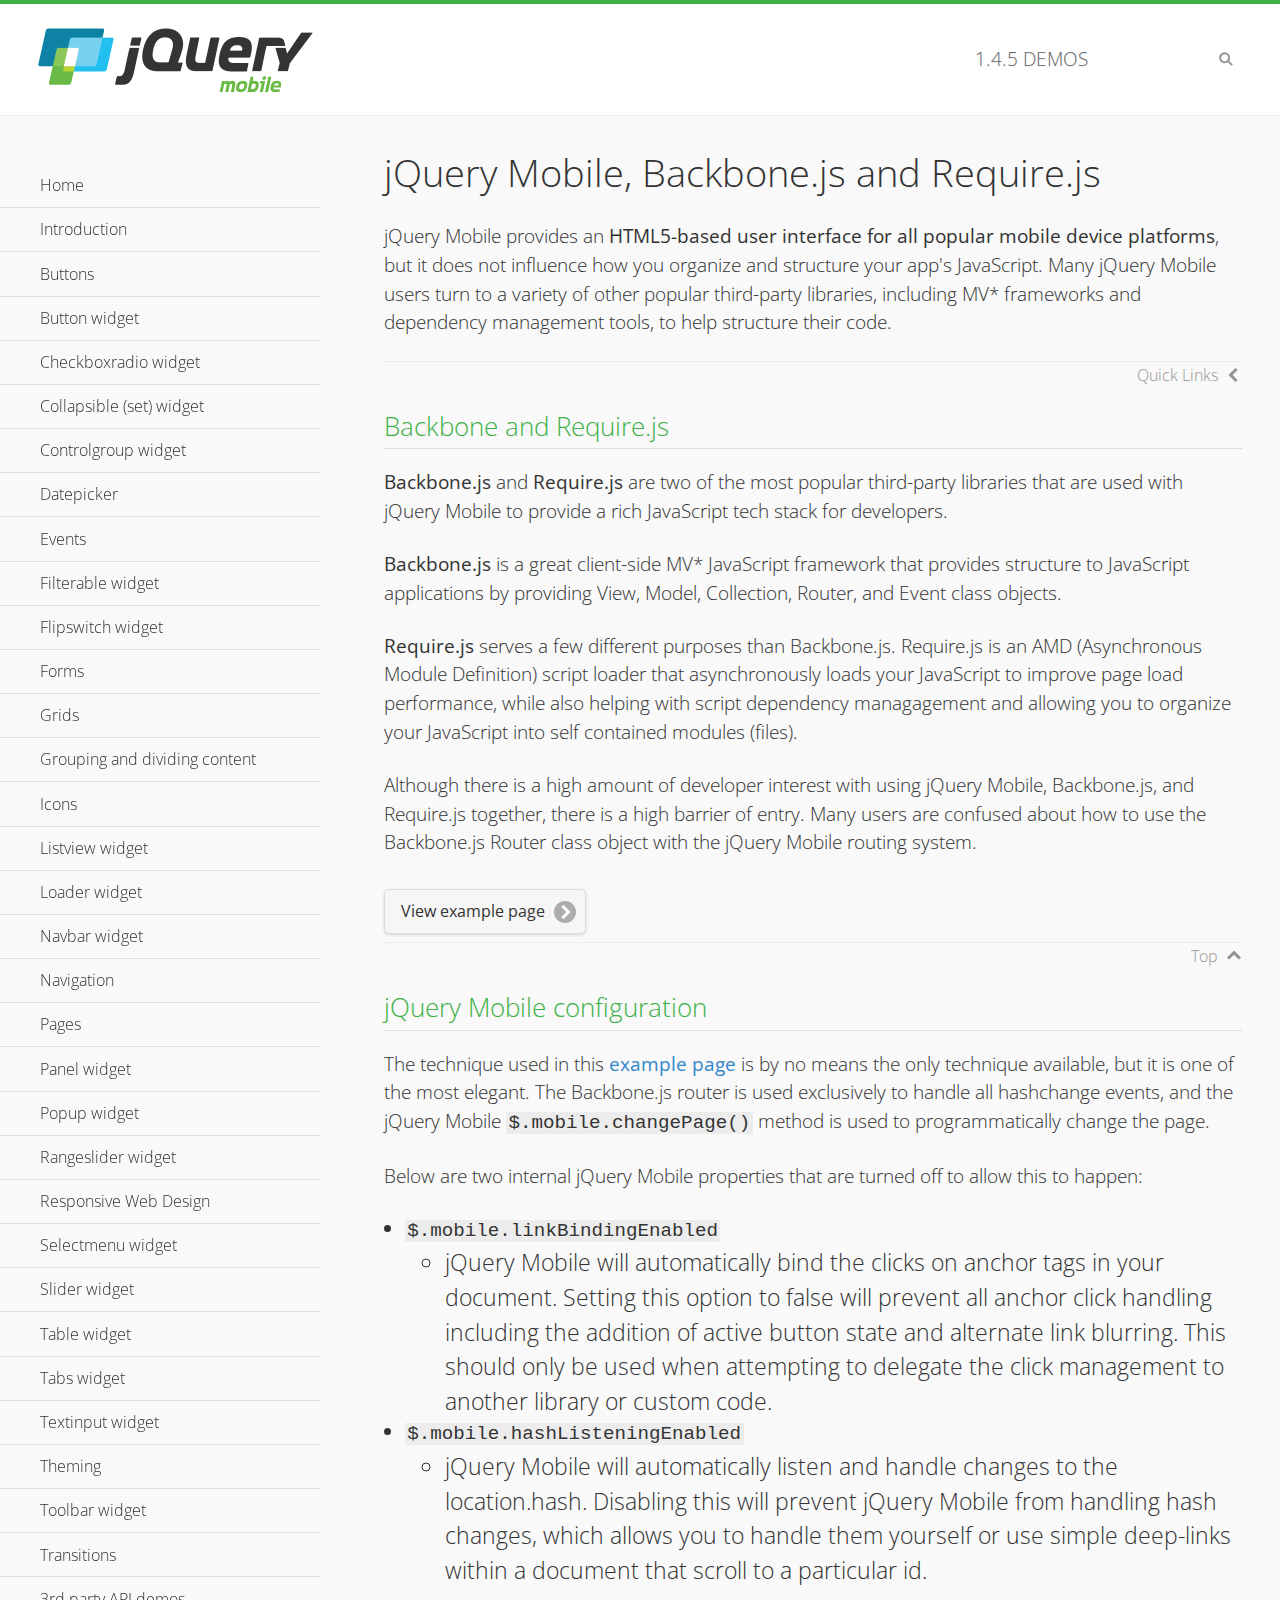
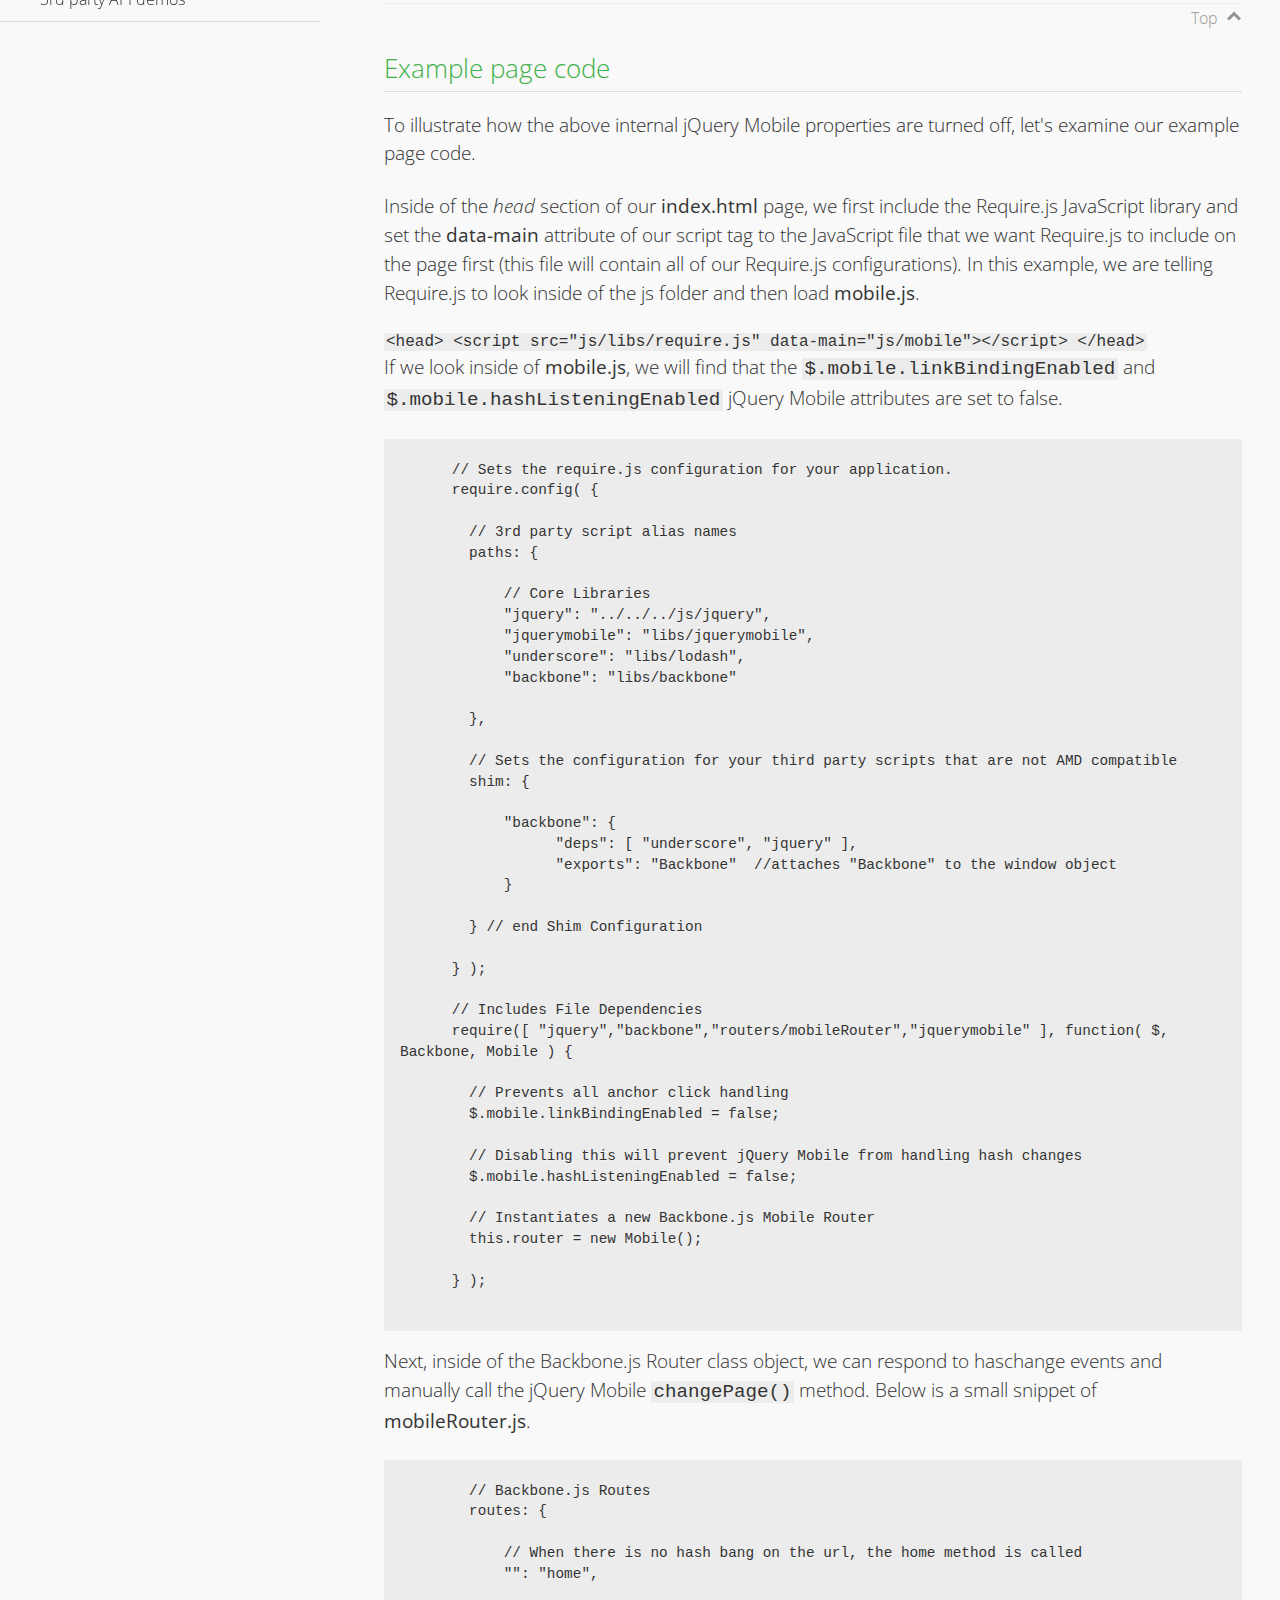
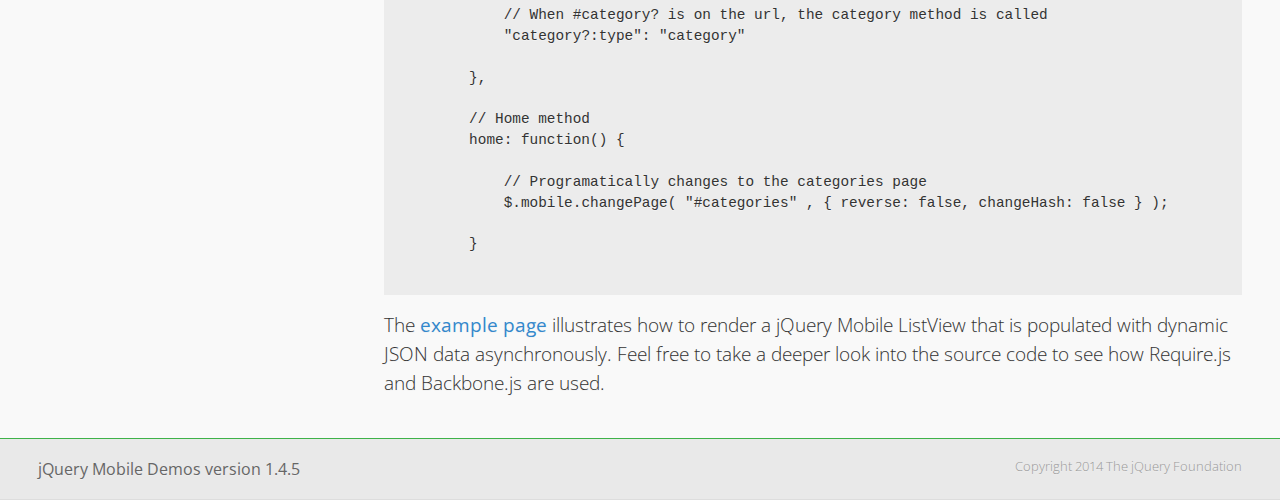
<file: libs/jquery/demos/backbone-requirejs/index.html>
<!DOCTYPE html>
<html>
  <head>
  <meta charset="utf-8">
  <meta name="viewport" content="width=device-width, initial-scale=1">
  <title>jQuery Mobile - Backbone.js and Require.js Apps</title>
	<link rel="shortcut icon" href="../favicon.ico">
    <link rel="stylesheet" href="http://fonts.googleapis.com/css?family=Open+Sans:300,400,700">
	<link rel="stylesheet" href="../css/themes/default/jquery.mobile-1.4.5.min.css">
	<link rel="stylesheet" href="../_assets/css/jqm-demos.css">
	<script src="../js/jquery.js"></script>
	<script src="../_assets/js/index.js"></script>
	<script src="../js/jquery.mobile-1.4.5.min.js"></script>

</head>
<body>
<div data-role="page" class="jqm-demos" data-quicklinks="true">

    <div data-role="header" class="jqm-header">
		<h2><a href="../" title="jQuery Mobile Demos home"><img src="../_assets/img/jquery-logo.png" alt="jQuery Mobile"></a></h2>
		<p><span class="jqm-version"></span> Demos</p>
        <a href="#" class="jqm-navmenu-link ui-btn ui-btn-icon-notext ui-corner-all ui-icon-bars ui-nodisc-icon ui-alt-icon ui-btn-left">Menu</a>
        <a href="#" class="jqm-search-link ui-btn ui-btn-icon-notext ui-corner-all ui-icon-search ui-nodisc-icon ui-alt-icon ui-btn-right">Search</a>
    </div><!-- /header -->

	<div role="main" class="ui-content jqm-content">

      <h1>jQuery Mobile, Backbone.js and Require.js</h1>
      <p>jQuery Mobile provides an <strong>HTML5-based user interface for all popular mobile device platforms</strong>, but it does not influence how you organize and structure your app's JavaScript.  Many jQuery Mobile users turn to a variety of other popular third-party libraries, including MV* frameworks and dependency management tools, to help structure their code.
      </p>

	  <h2>Backbone and Require.js</h2>
      <p><strong>Backbone.js</strong> and <strong>Require.js</strong> are two of the most popular third-party libraries that are used with jQuery Mobile to provide a rich JavaScript tech stack for developers.
      </p>
      <p><strong>Backbone.js</strong> is a great client-side MV* JavaScript framework that provides structure to JavaScript applications by providing View, Model, Collection, Router, and Event class objects.
      </p>
      <p><strong>Require.js</strong> serves a few different purposes than Backbone.js. Require.js is an AMD (Asynchronous Module Definition) script loader that asynchronously loads your JavaScript to improve page load performance, while also helping with script dependency managagement and allowing you to organize your JavaScript into self contained modules (files).
      </p>
      <p>Although there is a high amount of developer interest with using jQuery Mobile, Backbone.js, and Require.js together, there is a high barrier of entry.  Many users are confused about how to use the Backbone.js Router class object with the jQuery Mobile routing system.</p>

	   <a href="backbone-require.html" rel="external" class="ui-btn ui-btn-inline ui-corner-all ui-shadow ui-btn-icon-right ui-icon-carat-r">View example page</a>

      <h2>jQuery Mobile configuration</h2>

      <p>The technique used in this <a href="backbone-require.html" rel="external">example page</a> is by no means the only technique available, but it is one of the most elegant.  The Backbone.js router is used exclusively to handle all hashchange events, and the jQuery Mobile <code>$.mobile.changePage()</code> method is used to programmatically change the page.</p>

      <p>Below are two internal jQuery Mobile properties that are turned off to allow this to happen:</p>

      <ul>
        <li><code>$.mobile.linkBindingEnabled</code>
          <ul>
            <li>jQuery Mobile will automatically bind the clicks on anchor tags in your document. Setting this option to false will prevent all anchor click handling including the addition of active button state and alternate link blurring. This should only be used when attempting to delegate the click management to another library or custom code.</li>
            </ul>
        </li>
        <li><code>$.mobile.hashListeningEnabled</code>
          <ul>
            <li>jQuery Mobile will automatically listen and handle changes to the location.hash. Disabling this will prevent jQuery Mobile from handling hash changes, which allows you to handle them yourself or use simple deep-links within a document that scroll to a particular id.</li>
            </ul>
        </li>
      </ul>

	  <h2>Example page code</h2>
      <p>To illustrate how the above internal jQuery Mobile properties are turned off, let's examine our example page code.</p>

      <p>Inside of the <em>head</em> section of our <strong>index.html</strong> page, we first include the Require.js JavaScript library and set the <strong>data-main</strong> attribute of our script tag to the JavaScript file that we want Require.js to include on the page first (this file will contain all of our Require.js configurations).  In this example, we are telling Require.js to look inside of the js folder and then load <strong>mobile.js</strong>.
      </p>

      <code>
        &lt;head&gt;
          &lt;script src=&quot;js/libs/require.js&quot; data-main=&quot;js/mobile&quot;&gt;&lt;/script&gt;
        &lt;/head&gt;
      </code>
      <p>If we look inside of <strong>mobile.js</strong>, we will find that the <code>$.mobile.linkBindingEnabled</code> and <code>$.mobile.hashListeningEnabled</code> jQuery Mobile attributes are set to false.
      </p>
      <pre>
      <code>
      // Sets the require.js configuration for your application.
      require.config( {

        // 3rd party script alias names
        paths: {

            // Core Libraries
            "jquery": "../../../js/jquery",
            "jquerymobile": "libs/jquerymobile",
            "underscore": "libs/lodash",
            "backbone": "libs/backbone"

        },

        // Sets the configuration for your third party scripts that are not AMD compatible
        shim: {

            "backbone": {
                  "deps": [ "underscore", "jquery" ],
                  "exports": "Backbone"  //attaches "Backbone" to the window object
            }

        } // end Shim Configuration

      } );

      // Includes File Dependencies
      require([ "jquery","backbone","routers/mobileRouter","jquerymobile" ], function( $, Backbone, Mobile ) {

        // Prevents all anchor click handling
        $.mobile.linkBindingEnabled = false;

        // Disabling this will prevent jQuery Mobile from handling hash changes
        $.mobile.hashListeningEnabled = false;

        // Instantiates a new Backbone.js Mobile Router
        this.router = new Mobile();

      } );
</code>
</pre>
<p>Next, inside of the Backbone.js Router class object, we can respond to haschange events and manually call the jQuery Mobile <code>changePage()</code> method.  Below is a small snippet of <strong>mobileRouter.js</strong>.</p>
<pre>
<code>
        // Backbone.js Routes
        routes: {

            // When there is no hash bang on the url, the home method is called
            "": "home",

            // When #category? is on the url, the category method is called
            "category?:type": "category"

        },

        // Home method
        home: function() {

            // Programatically changes to the categories page
            $.mobile.changePage( "#categories" , { reverse: false, changeHash: false } );

        }
</code>
</pre>

		<p>The <a href="backbone-require.html" rel="external">example page</a> illustrates how to render a jQuery Mobile ListView that is populated with dynamic JSON data asynchronously. Feel free to take a deeper look into the source code to see how Require.js and Backbone.js are used.</p>

    </div><!-- /content -->
	    <div data-role="panel" class="jqm-navmenu-panel" data-position="left" data-display="overlay" data-theme="a">
	    	<ul class="jqm-list ui-alt-icon ui-nodisc-icon">
<li data-filtertext="demos homepage" data-icon="home"><a href=".././">Home</a></li>
<li data-filtertext="introduction overview getting started"><a href="../intro/" data-ajax="false">Introduction</a></li>
<li data-filtertext="buttons button markup buttonmarkup method anchor link button element"><a href="../button-markup/" data-ajax="false">Buttons</a></li>
<li data-filtertext="form button widget input button submit reset"><a href="../button/" data-ajax="false">Button widget</a></li>
<li data-role="collapsible" data-enhanced="true" data-collapsed-icon="carat-d" data-expanded-icon="carat-u" data-iconpos="right" data-inset="false" class="ui-collapsible ui-collapsible-themed-content ui-collapsible-collapsed">
	<h3 class="ui-collapsible-heading ui-collapsible-heading-collapsed">
		<a href="#" class="ui-collapsible-heading-toggle ui-btn ui-btn-icon-right ui-btn-inherit ui-icon-carat-d">
		    Checkboxradio widget<span class="ui-collapsible-heading-status"> click to expand contents</span>
		</a>
	</h3>
	<div class="ui-collapsible-content ui-body-inherit ui-collapsible-content-collapsed" aria-hidden="true">
		<ul>
			<li data-filtertext="form checkboxradio widget checkbox input checkboxes controlgroups"><a href="../checkboxradio-checkbox/" data-ajax="false">Checkboxes</a></li>
			<li data-filtertext="form checkboxradio widget radio input radio buttons controlgroups"><a href="../checkboxradio-radio/" data-ajax="false">Radio buttons</a></li>
		</ul>
	</div>
</li>
<li data-role="collapsible" data-enhanced="true" data-collapsed-icon="carat-d" data-expanded-icon="carat-u" data-iconpos="right" data-inset="false" class="ui-collapsible ui-collapsible-themed-content ui-collapsible-collapsed">
	<h3 class="ui-collapsible-heading ui-collapsible-heading-collapsed">
		<a href="#" class="ui-collapsible-heading-toggle ui-btn ui-btn-icon-right ui-btn-inherit ui-icon-carat-d">
			Collapsible (set) widget<span class="ui-collapsible-heading-status"> click to expand contents</span>
		</a>
	</h3>
	<div class="ui-collapsible-content ui-body-inherit ui-collapsible-content-collapsed" aria-hidden="true">
		<ul>
			<li data-filtertext="collapsibles content formatting"><a href="../collapsible/" data-ajax="false">Collapsible</a></li>
			<li data-filtertext="dynamic collapsible set accordion append expand"><a href="../collapsible-dynamic/" data-ajax="false">Dynamic collapsibles</a></li>
			<li data-filtertext="accordions collapsible set widget content formatting grouped collapsibles"><a href="../collapsibleset/" data-ajax="false">Collapsible set</a></li>
		</ul>
	</div>
</li>
<li data-role="collapsible" data-enhanced="true" data-collapsed-icon="carat-d" data-expanded-icon="carat-u" data-iconpos="right" data-inset="false" class="ui-collapsible ui-collapsible-themed-content ui-collapsible-collapsed">
	<h3 class="ui-collapsible-heading ui-collapsible-heading-collapsed">
		<a href="#" class="ui-collapsible-heading-toggle ui-btn ui-btn-icon-right ui-btn-inherit ui-icon-carat-d">
			Controlgroup widget<span class="ui-collapsible-heading-status"> click to expand contents</span>
		</a>
	</h3>
	<div class="ui-collapsible-content ui-body-inherit ui-collapsible-content-collapsed" aria-hidden="true">
		<ul>
			<li data-filtertext="controlgroups selectmenu checkboxradio input grouped buttons horizontal vertical"><a href="../controlgroup/" data-ajax="false">Controlgroup</a></li>
			<li data-filtertext="dynamic controlgroup dynamically add buttons"><a href="../controlgroup-dynamic/" data-ajax="false">Dynamic controlgroups</a></li>
		</ul>
	</div>
</li>
<li data-filtertext="form datepicker widget date input"><a href="../datepicker/" data-ajax="false">Datepicker</a></li>
<li data-role="collapsible" data-enhanced="true" data-collapsed-icon="carat-d" data-expanded-icon="carat-u" data-iconpos="right" data-inset="false" class="ui-collapsible ui-collapsible-themed-content ui-collapsible-collapsed">
	<h3 class="ui-collapsible-heading ui-collapsible-heading-collapsed">
		<a href="#" class="ui-collapsible-heading-toggle ui-btn ui-btn-icon-right ui-btn-inherit ui-icon-carat-d">
			Events<span class="ui-collapsible-heading-status"> click to expand contents</span>
		</a>
	</h3>
	<div class="ui-collapsible-content ui-body-inherit ui-collapsible-content-collapsed" aria-hidden="true">
		<ul>
			<li data-filtertext="swipe to delete list items listviews swipe events"><a href="../swipe-list/" data-ajax="false">Swipe list items</a></li>
			<li data-filtertext="swipe to navigate swipe page navigation swipe events"><a href="../swipe-page/" data-ajax="false">Swipe page navigation</a></li>
		</ul>
	</div>
</li>
<li data-filtertext="filterable filter elements sorting searching listview table"><a href="../filterable/" data-ajax="false">Filterable widget</a></li>
<li data-filtertext="form flipswitch widget flip toggle switch binary select checkbox input"><a href="../flipswitch/" data-ajax="false">Flipswitch widget</a></li>
<li data-role="collapsible" data-enhanced="true" data-collapsed-icon="carat-d" data-expanded-icon="carat-u" data-iconpos="right" data-inset="false" class="ui-collapsible ui-collapsible-themed-content ui-collapsible-collapsed">
	<h3 class="ui-collapsible-heading ui-collapsible-heading-collapsed">
		<a href="#" class="ui-collapsible-heading-toggle ui-btn ui-btn-icon-right ui-btn-inherit ui-icon-carat-d">
			Forms<span class="ui-collapsible-heading-status"> click to expand contents</span>
		</a>
	</h3>
	<div class="ui-collapsible-content ui-body-inherit ui-collapsible-content-collapsed" aria-hidden="true">
		<ul>
			<li data-filtertext="forms text checkbox radio range button submit reset inputs selects textarea slider flipswitch label form elements"><a href="../forms/" data-ajax="false">Forms</a></li>
			<li data-filtertext="form hide labels hidden accessible ui-hidden-accessible forms"><a href="../forms-label-hidden-accessible/" data-ajax="false">Hide labels</a></li>
			<li data-filtertext="form field containers fieldcontain ui-field-contain forms"><a href="../forms-field-contain/" data-ajax="false">Field containers</a></li>
			<li data-filtertext="forms disabled form elements"><a href="../forms-disabled/" data-ajax="false">Forms disabled</a></li>
			<li data-filtertext="forms gallery examples overview forms text checkbox radio range button submit reset inputs selects textarea slider flipswitch label form elements"><a href="../forms-gallery/" data-ajax="false">Forms gallery</a></li>
		</ul>
	</div>
</li>
<li data-role="collapsible" data-enhanced="true" data-collapsed-icon="carat-d" data-expanded-icon="carat-u" data-iconpos="right" data-inset="false" class="ui-collapsible ui-collapsible-themed-content ui-collapsible-collapsed">
	<h3 class="ui-collapsible-heading ui-collapsible-heading-collapsed">
		<a href="#" class="ui-collapsible-heading-toggle ui-btn ui-btn-icon-right ui-btn-inherit ui-icon-carat-d">
			Grids<span class="ui-collapsible-heading-status"> click to expand contents</span>
		</a>
	</h3>
	<div class="ui-collapsible-content ui-body-inherit ui-collapsible-content-collapsed" aria-hidden="true">
		<ul>
			<li data-filtertext="grids columns blocks content formatting rwd responsive css framework"><a href="../grids/" data-ajax="false">Grids</a></li>
			<li data-filtertext="buttons in grids css framework"><a href="../grids-buttons/" data-ajax="false">Buttons in grids</a></li>
			<li data-filtertext="custom responsive grids rwd css framework"><a href="../grids-custom-responsive/" data-ajax="false">Custom responsive grids</a></li>
		</ul>
	</div>
</li>
<li data-filtertext="blocks content formatting sections heading"><a href="../body-bar-classes/" data-ajax="false">Grouping and dividing content</a></li>
<li data-role="collapsible" data-enhanced="true" data-collapsed-icon="carat-d" data-expanded-icon="carat-u" data-iconpos="right" data-inset="false" class="ui-collapsible ui-collapsible-themed-content ui-collapsible-collapsed">
	<h3 class="ui-collapsible-heading ui-collapsible-heading-collapsed">
		<a href="#" class="ui-collapsible-heading-toggle ui-btn ui-btn-icon-right ui-btn-inherit ui-icon-carat-d">
			Icons<span class="ui-collapsible-heading-status"> click to expand contents</span>
		</a>
	</h3>
	<div class="ui-collapsible-content ui-body-inherit ui-collapsible-content-collapsed" aria-hidden="true">
		<ul>
			<li data-filtertext="button icons svg disc alt custom icon position"><a href="../icons/" data-ajax="false">Icons</a></li>
			<li data-filtertext=""><a href="../icons-grunticon/" data-ajax="false">Grunticon loader</a></li>
		</ul>
	</div>
</li>
<li data-role="collapsible" data-enhanced="true" data-collapsed-icon="carat-d" data-expanded-icon="carat-u" data-iconpos="right" data-inset="false" class="ui-collapsible ui-collapsible-themed-content ui-collapsible-collapsed">
	<h3 class="ui-collapsible-heading ui-collapsible-heading-collapsed">
		<a href="#" class="ui-collapsible-heading-toggle ui-btn ui-btn-icon-right ui-btn-inherit ui-icon-carat-d">
			Listview widget<span class="ui-collapsible-heading-status"> click to expand contents</span>
		</a>
	</h3>
	<div class="ui-collapsible-content ui-body-inherit ui-collapsible-content-collapsed" aria-hidden="true">
		<ul>
			<li data-filtertext="listview widget thumbnails icons nested split button collapsible ul ol"><a href="../listview/" data-ajax="false">Listview</a></li>
			<li data-filtertext="autocomplete filterable reveal listview filtertextbeforefilter placeholder"><a href="../listview-autocomplete/" data-ajax="false">Listview autocomplete</a></li>
			<li data-filtertext="autocomplete filterable reveal listview remote data filtertextbeforefilter placeholder"><a href="../listview-autocomplete-remote/" data-ajax="false">Listview autocomplete remote data</a></li>
			<li data-filtertext="autodividers anchor jump scroll linkbars listview lists ul ol"><a href="../listview-autodividers-linkbar/" data-ajax="false">Listview autodividers linkbar</a></li>
			<li data-filtertext="listview autodividers selector autodividersselector lists ul ol"><a href="../listview-autodividers-selector/" data-ajax="false">Listview autodividers selector</a></li>
			<li data-filtertext="listview nested list items"><a href="../listview-nested-lists/" data-ajax="false">Nested Listviews</a></li>
			<li data-filtertext="listview collapsible list items flat"><a href="../listview-collapsible-item-flat/" data-ajax="false">Listview collapsible list items (flat)</a></li>
			<li data-filtertext="listview collapsible list indented"><a href="../listview-collapsible-item-indented/" data-ajax="false">Listview collapsible list items (indented)</a></li>
			<li data-filtertext="grid listview responsive grids responsive listviews lists ul"><a href="../listview-grid/" data-ajax="false">Listview responsive grid</a></li>
		</ul>
	</div>
</li>
<li data-filtertext="loader widget page loading navigation overlay spinner"><a href="../loader/" data-ajax="false">Loader widget</a></li>
<li data-filtertext="navbar widget navmenu toolbars header footer"><a href="../navbar/" data-ajax="false">Navbar widget</a></li>
<li data-role="collapsible" data-enhanced="true" data-collapsed-icon="carat-d" data-expanded-icon="carat-u" data-iconpos="right" data-inset="false" class="ui-collapsible ui-collapsible-themed-content ui-collapsible-collapsed">
	<h3 class="ui-collapsible-heading ui-collapsible-heading-collapsed">
		<a href="#" class="ui-collapsible-heading-toggle ui-btn ui-btn-icon-right ui-btn-inherit ui-icon-carat-d">
			Navigation<span class="ui-collapsible-heading-status"> click to expand contents</span>
		</a>
	</h3>
	<div class="ui-collapsible-content ui-body-inherit ui-collapsible-content-collapsed" aria-hidden="true">
		<ul>
			<li data-filtertext="ajax navigation navigate widget history event method"><a href="../navigation/" data-ajax="false">Navigation</a></li>
			<li data-filtertext="linking pages page links navigation ajax prefetch cache"><a href="../navigation-linking-pages/" data-ajax="false">Linking pages</a></li>
			<!-- <li data-filtertext="php redirect server redirection server-side navigation"><a href="../navigation-php-redirect/" data-ajax="false">PHP redirect demo</a></li>-->
			<li data-filtertext="navigation redirection hash query"><a href="../navigation-hash-processing/" data-ajax="false">Hash processing demo</a></li>
			<li data-filtertext="navigation redirection hash query"><a href="../page-events/" data-ajax="false">Page Navigation Events</a></li>
		</ul>
	</div>
</li>
<li data-role="collapsible" data-enhanced="true" data-collapsed-icon="carat-d" data-expanded-icon="carat-u" data-iconpos="right" data-inset="false" class="ui-collapsible ui-collapsible-themed-content ui-collapsible-collapsed">
	<h3 class="ui-collapsible-heading ui-collapsible-heading-collapsed">
		<a href="#" class="ui-collapsible-heading-toggle ui-btn ui-btn-icon-right ui-btn-inherit ui-icon-carat-d">
			Pages<span class="ui-collapsible-heading-status"> click to expand contents</span>
		</a>
	</h3>
	<div class="ui-collapsible-content ui-body-inherit ui-collapsible-content-collapsed" aria-hidden="true">
		<ul>
			<li data-filtertext="pages page widget ajax navigation"><a href="../pages/" data-ajax="false">Pages</a></li>
			<li data-filtertext="single page"><a href="../pages-single-page/" data-ajax="false">Single page</a></li>
			<li data-filtertext="multipage multi-page page"><a href="../pages-multi-page/" data-ajax="false">Multi-page template</a></li>
			<li data-filtertext="dialog page widget modal popup"><a href="../pages-dialog/" data-ajax="false">Dialog page</a></li>
		</ul>
	</div>
</li>
<li data-role="collapsible" data-enhanced="true" data-collapsed-icon="carat-d" data-expanded-icon="carat-u" data-iconpos="right" data-inset="false" class="ui-collapsible ui-collapsible-themed-content ui-collapsible-collapsed">
	<h3 class="ui-collapsible-heading ui-collapsible-heading-collapsed">
		<a href="#" class="ui-collapsible-heading-toggle ui-btn ui-btn-icon-right ui-btn-inherit ui-icon-carat-d">
			Panel widget<span class="ui-collapsible-heading-status"> click to expand contents</span>
		</a>
	</h3>
	<div class="ui-collapsible-content ui-body-inherit ui-collapsible-content-collapsed" aria-hidden="true">
		<ul>
			<li data-filtertext="panel widget sliding panels reveal push overlay responsive"><a href="../panel/" data-ajax="false">Panel</a></li>
			<li data-filtertext=""><a href="../panel-external/" data-ajax="false">External panels</a></li>
			<li data-filtertext="panel "><a href="../panel-fixed/" data-ajax="false">Fixed panels</a></li>
			<li data-filtertext="panel slide panels sliding panels shadow rwd responsive breakpoint"><a href="../panel-responsive/" data-ajax="false">Panels responsive</a></li>
			<li data-filtertext="panel custom style custom panel width reveal shadow listview panel styling page background wrapper"><a href="../panel-styling/" data-ajax="false">Custom panel style</a></li>
			<li data-filtertext="panel open on swipe"><a href="../panel-swipe-open/" data-ajax="false">Panel open on swipe</a></li>
			<li data-filtertext="panels outside page internal external toolbars"><a href="../panel-external-internal/" data-ajax="false">Panel external and internal</a></li>
		</ul>
	</div>
</li>
<li data-role="collapsible" data-enhanced="true" data-collapsed-icon="carat-d" data-expanded-icon="carat-u" data-iconpos="right" data-inset="false" class="ui-collapsible ui-collapsible-themed-content ui-collapsible-collapsed">
	<h3 class="ui-collapsible-heading ui-collapsible-heading-collapsed">
		<a href="#" class="ui-collapsible-heading-toggle ui-btn ui-btn-icon-right ui-btn-inherit ui-icon-carat-d">
			Popup widget<span class="ui-collapsible-heading-status"> click to expand contents</span>
		</a>
	</h3>
	<div class="ui-collapsible-content ui-body-inherit ui-collapsible-content-collapsed" aria-hidden="true">
		<ul>
			<li data-filtertext="popup widget popups dialog modal transition tooltip lightbox form overlay screen flip pop fade transition"><a href="../popup/" data-ajax="false">Popup</a></li>
			<li data-filtertext="popup alignment position"><a href="../popup-alignment/" data-ajax="false">Popup alignment</a></li>
			<li data-filtertext="popup arrow size popups popover"><a href="../popup-arrow-size/" data-ajax="false">Popup arrow size</a></li>
			<li data-filtertext="dynamic popups popup images lightbox"><a href="../popup-dynamic/" data-ajax="false">Dynamic popups</a></li>
			<li data-filtertext="popups with iframes scaling"><a href="../popup-iframe/" data-ajax="false">Popups with iframes</a></li>
			<li data-filtertext="popup image scaling"><a href="../popup-image-scaling/" data-ajax="false">Popup image scaling</a></li>
			<li data-filtertext="external popup outside multi-page"><a href="../popup-outside-multipage/" data-ajax="false">Popup outside multi-page</a></li>
		</ul>
	</div>
</li>
<li data-filtertext="form rangeslider widget dual sliders dual handle sliders range input"><a href="../rangeslider/" data-ajax="false">Rangeslider widget</a></li>
<li data-filtertext="responsive web design rwd adaptive progressive enhancement PE accessible mobile breakpoints media query media queries"><a href="../rwd/" data-ajax="false">Responsive Web Design</a></li>
<li data-role="collapsible" data-enhanced="true" data-collapsed-icon="carat-d" data-expanded-icon="carat-u" data-iconpos="right" data-inset="false" class="ui-collapsible ui-collapsible-themed-content ui-collapsible-collapsed">
	<h3 class="ui-collapsible-heading ui-collapsible-heading-collapsed">
		<a href="#" class="ui-collapsible-heading-toggle ui-btn ui-btn-icon-right ui-btn-inherit ui-icon-carat-d">
			Selectmenu widget<span class="ui-collapsible-heading-status"> click to expand contents</span>
		</a>
	</h3>
	<div class="ui-collapsible-content ui-body-inherit ui-collapsible-content-collapsed" aria-hidden="true">
		<ul>
			<li data-filtertext="form selectmenu widget select input custom select menu selects"><a href="../selectmenu/" data-ajax="false">Selectmenu</a></li>
			<li data-filtertext="form custom select menu selectmenu widget custom menu option optgroup multiple selects"><a href="../selectmenu-custom/" data-ajax="false">Custom select menu</a></li>
			<li data-filtertext="filterable select filter popup dialog"><a href="../selectmenu-custom-filter/" data-ajax="false">Custom select menu with filter</a></li>
		</ul>
	</div>
</li>
<li data-role="collapsible" data-enhanced="true" data-collapsed-icon="carat-d" data-expanded-icon="carat-u" data-iconpos="right" data-inset="false" class="ui-collapsible ui-collapsible-themed-content ui-collapsible-collapsed">
	<h3 class="ui-collapsible-heading ui-collapsible-heading-collapsed">
		<a href="#" class="ui-collapsible-heading-toggle ui-btn ui-btn-icon-right ui-btn-inherit ui-icon-carat-d">
			Slider widget<span class="ui-collapsible-heading-status"> click to expand contents</span>
		</a>
	</h3>
	<div class="ui-collapsible-content ui-body-inherit ui-collapsible-content-collapsed" aria-hidden="true">
		<ul>
			<li data-filtertext="form slider widget range input single sliders"><a href="../slider/" data-ajax="false">Slider</a></li>
			<li data-filtertext="form slider widget flipswitch slider binary select flip toggle switch"><a href="../slider-flipswitch/" data-ajax="false">Slider flip toggle switch</a></li>
			<li data-filtertext="form slider tooltip handle value input range sliders"><a href="../slider-tooltip/" data-ajax="false">Slider tooltip</a></li>
		</ul>
	</div>
</li>
<li data-role="collapsible" data-enhanced="true" data-collapsed-icon="carat-d" data-expanded-icon="carat-u" data-iconpos="right" data-inset="false" class="ui-collapsible ui-collapsible-themed-content ui-collapsible-collapsed">
	<h3 class="ui-collapsible-heading ui-collapsible-heading-collapsed">
		<a href="#" class="ui-collapsible-heading-toggle ui-btn ui-btn-icon-right ui-btn-inherit ui-icon-carat-d">
			Table widget<span class="ui-collapsible-heading-status"> click to expand contents</span>
		</a>
	</h3>
	<div class="ui-collapsible-content ui-body-inherit ui-collapsible-content-collapsed" aria-hidden="true">
		<ul>
			<li data-filtertext="table widget reflow column toggle th td responsive tables rwd hide show tabular"><a href="../table-column-toggle/" data-ajax="false">Table Column Toggle</a></li>
			<li data-filtertext="table column toggle phone comparison demo"><a href="../table-column-toggle-example/" data-ajax="false">Table Column Toggle demo</a></li>
			<li data-filtertext="responsive tables table column toggle heading groups rwd breakpoint"><a href="../table-column-toggle-heading-groups/" data-ajax="false">Table Column Toggle heading groups</a></li>
			<li data-filtertext="responsive tables table column toggle hide rwd breakpoint customization options"><a href="../table-column-toggle-options/" data-ajax="false">Table Column Toggle options</a></li>
			<li data-filtertext="table reflow th td responsive rwd columns tabular"><a href="../table-reflow/" data-ajax="false">Table Reflow</a></li>
			<li data-filtertext="responsive tables table reflow heading groups rwd breakpoint"><a href="../table-reflow-heading-groups/" data-ajax="false">Table Reflow heading groups</a></li>
			<li data-filtertext="responsive tables table reflow stripes strokes table style"><a href="../table-reflow-stripes-strokes/" data-ajax="false">Table Reflow stripes and strokes</a></li>
			<li data-filtertext="responsive tables table reflow stack custom styles"><a href="../table-reflow-styling/" data-ajax="false">Table Reflow custom styles</a></li>
		</ul>
	</div>
</li>
<li data-filtertext="ui tabs widget"><a href="../tabs/" data-ajax="false">Tabs widget</a></li>
<li data-filtertext="form textinput widget text input textarea number date time tel email file color password"><a href="../textinput/" data-ajax="false">Textinput widget</a></li>
<li data-role="collapsible" data-enhanced="true" data-collapsed-icon="carat-d" data-expanded-icon="carat-u" data-iconpos="right" data-inset="false" class="ui-collapsible ui-collapsible-themed-content ui-collapsible-collapsed">
	<h3 class="ui-collapsible-heading ui-collapsible-heading-collapsed">
		<a href="#" class="ui-collapsible-heading-toggle ui-btn ui-btn-icon-right ui-btn-inherit ui-icon-carat-d">
			Theming<span class="ui-collapsible-heading-status"> click to expand contents</span>
		</a>
	</h3>
	<div class="ui-collapsible-content ui-body-inherit ui-collapsible-content-collapsed" aria-hidden="true">
		<ul>
			<li data-filtertext="default theme swatches theming style css"><a href="../theme-default/" data-ajax="false">Default theme</a></li>
			<li data-filtertext="classic theme old theme swatches theming style css"><a href="../theme-classic/" data-ajax="false">Classic theme</a></li>
		</ul>
	</div>
</li>
<li data-role="collapsible" data-enhanced="true" data-collapsed-icon="carat-d" data-expanded-icon="carat-u" data-iconpos="right" data-inset="false" class="ui-collapsible ui-collapsible-themed-content ui-collapsible-collapsed">
	<h3 class="ui-collapsible-heading ui-collapsible-heading-collapsed">
		<a href="#" class="ui-collapsible-heading-toggle ui-btn ui-btn-icon-right ui-btn-inherit ui-icon-carat-d">
			Toolbar widget<span class="ui-collapsible-heading-status"> click to expand contents</span>
		</a>
	</h3>
	<div class="ui-collapsible-content ui-body-inherit ui-collapsible-content-collapsed" aria-hidden="true">
		<ul>
			<li data-filtertext="toolbar widget header footer toolbars fixed fullscreen external sections"><a href="../toolbar/" data-ajax="false">Toolbar</a></li>
			<li data-filtertext="dynamic toolbars dynamically add toolbar header footer"><a href="../toolbar-dynamic/" data-ajax="false">Dynamic toolbars</a></li>
			<li data-filtertext="external toolbars header footer"><a href="../toolbar-external/" data-ajax="false">External toolbars</a></li>
			<li data-filtertext="fixed toolbars header footer"><a href="../toolbar-fixed/" data-ajax="false">Fixed toolbars</a></li>
			<li data-filtertext="fixed fullscreen toolbars header footer"><a href="../toolbar-fixed-fullscreen/" data-ajax="false">Fullscreen toolbars</a></li>
			<li data-filtertext="external fixed toolbars header footer"><a href="../toolbar-fixed-external/" data-ajax="false">Fixed external toolbars</a></li>
			<li data-filtertext="external persistent toolbars header footer navbar navmenu"><a href="../toolbar-fixed-persistent/" data-ajax="false">Persistent toolbars</a></li>
			<li data-filtertext="external ajax optimized toolbars persistent toolbars header footer navbar"><a href="../toolbar-fixed-persistent-optimized/" data-ajax="false">Ajax optimized toolbars</a></li>
			<li data-filtertext="form in toolbars header footer"><a href="../toolbar-fixed-forms/" data-ajax="false">Form in toolbar</a></li>
		</ul>
	</div>
</li>
<li data-filtertext="page transitions animated pages popup navigation flip slide fade pop"><a href="../transitions/" data-ajax="false">Transitions</a></li>
<li data-role="collapsible" data-enhanced="true" data-collapsed-icon="carat-d" data-expanded-icon="carat-u" data-iconpos="right" data-inset="false" class="ui-collapsible ui-collapsible-themed-content ui-collapsible-collapsed">
	<h3 class="ui-collapsible-heading ui-collapsible-heading-collapsed">
		<a href="#" class="ui-collapsible-heading-toggle ui-btn ui-btn-icon-right ui-btn-inherit ui-icon-carat-d">
			3rd party API demos<span class="ui-collapsible-heading-status"> click to expand contents</span>
		</a>
	</h3>
	<div class="ui-collapsible-content ui-body-inherit ui-collapsible-content-collapsed" aria-hidden="true">
		<ul>
			<li data-filtertext="backbone requirejs navigation router"><a href="../backbone-requirejs/" data-ajax="false">Backbone RequireJS</a></li>
			<li data-filtertext="google maps geolocation demo"><a href="../map-geolocation/" data-ajax="false">Google Maps geolocation</a></li>
			<li data-filtertext="google maps hybrid"><a href="../map-list-toggle/" data-ajax="false">Google Maps list toggle</a></li>
		</ul>
	</div>
</li>



		     </ul>
		</div><!-- /panel -->


    <div data-role="footer" data-position="fixed" data-tap-toggle="false" class="jqm-footer">
        <p>jQuery Mobile Demos version <span class="jqm-version"></span></p>
        <p>Copyright 2014 The jQuery Foundation</p>
    </div><!-- /footer -->
	<!-- TODO: This should become an external panel so we can add input to markup (unique ID) -->
    <div data-role="panel" class="jqm-search-panel" data-position="right" data-display="overlay" data-theme="a">
		<div class="jqm-search">
			<ul class="jqm-list" data-filter-placeholder="Search demos..." data-filter-reveal="true">
<li data-filtertext="demos homepage" data-icon="home"><a href=".././">Home</a></li>
<li data-filtertext="introduction overview getting started"><a href="../intro/" data-ajax="false">Introduction</a></li>
<li data-filtertext="buttons button markup buttonmarkup method anchor link button element"><a href="../button-markup/" data-ajax="false">Buttons</a></li>
<li data-filtertext="form button widget input button submit reset"><a href="../button/" data-ajax="false">Button widget</a></li>
<li data-role="collapsible" data-enhanced="true" data-collapsed-icon="carat-d" data-expanded-icon="carat-u" data-iconpos="right" data-inset="false" class="ui-collapsible ui-collapsible-themed-content ui-collapsible-collapsed">
	<h3 class="ui-collapsible-heading ui-collapsible-heading-collapsed">
		<a href="#" class="ui-collapsible-heading-toggle ui-btn ui-btn-icon-right ui-btn-inherit ui-icon-carat-d">
		    Checkboxradio widget<span class="ui-collapsible-heading-status"> click to expand contents</span>
		</a>
	</h3>
	<div class="ui-collapsible-content ui-body-inherit ui-collapsible-content-collapsed" aria-hidden="true">
		<ul>
			<li data-filtertext="form checkboxradio widget checkbox input checkboxes controlgroups"><a href="../checkboxradio-checkbox/" data-ajax="false">Checkboxes</a></li>
			<li data-filtertext="form checkboxradio widget radio input radio buttons controlgroups"><a href="../checkboxradio-radio/" data-ajax="false">Radio buttons</a></li>
		</ul>
	</div>
</li>
<li data-role="collapsible" data-enhanced="true" data-collapsed-icon="carat-d" data-expanded-icon="carat-u" data-iconpos="right" data-inset="false" class="ui-collapsible ui-collapsible-themed-content ui-collapsible-collapsed">
	<h3 class="ui-collapsible-heading ui-collapsible-heading-collapsed">
		<a href="#" class="ui-collapsible-heading-toggle ui-btn ui-btn-icon-right ui-btn-inherit ui-icon-carat-d">
			Collapsible (set) widget<span class="ui-collapsible-heading-status"> click to expand contents</span>
		</a>
	</h3>
	<div class="ui-collapsible-content ui-body-inherit ui-collapsible-content-collapsed" aria-hidden="true">
		<ul>
			<li data-filtertext="collapsibles content formatting"><a href="../collapsible/" data-ajax="false">Collapsible</a></li>
			<li data-filtertext="dynamic collapsible set accordion append expand"><a href="../collapsible-dynamic/" data-ajax="false">Dynamic collapsibles</a></li>
			<li data-filtertext="accordions collapsible set widget content formatting grouped collapsibles"><a href="../collapsibleset/" data-ajax="false">Collapsible set</a></li>
		</ul>
	</div>
</li>
<li data-role="collapsible" data-enhanced="true" data-collapsed-icon="carat-d" data-expanded-icon="carat-u" data-iconpos="right" data-inset="false" class="ui-collapsible ui-collapsible-themed-content ui-collapsible-collapsed">
	<h3 class="ui-collapsible-heading ui-collapsible-heading-collapsed">
		<a href="#" class="ui-collapsible-heading-toggle ui-btn ui-btn-icon-right ui-btn-inherit ui-icon-carat-d">
			Controlgroup widget<span class="ui-collapsible-heading-status"> click to expand contents</span>
		</a>
	</h3>
	<div class="ui-collapsible-content ui-body-inherit ui-collapsible-content-collapsed" aria-hidden="true">
		<ul>
			<li data-filtertext="controlgroups selectmenu checkboxradio input grouped buttons horizontal vertical"><a href="../controlgroup/" data-ajax="false">Controlgroup</a></li>
			<li data-filtertext="dynamic controlgroup dynamically add buttons"><a href="../controlgroup-dynamic/" data-ajax="false">Dynamic controlgroups</a></li>
		</ul>
	</div>
</li>
<li data-filtertext="form datepicker widget date input"><a href="../datepicker/" data-ajax="false">Datepicker</a></li>
<li data-role="collapsible" data-enhanced="true" data-collapsed-icon="carat-d" data-expanded-icon="carat-u" data-iconpos="right" data-inset="false" class="ui-collapsible ui-collapsible-themed-content ui-collapsible-collapsed">
	<h3 class="ui-collapsible-heading ui-collapsible-heading-collapsed">
		<a href="#" class="ui-collapsible-heading-toggle ui-btn ui-btn-icon-right ui-btn-inherit ui-icon-carat-d">
			Events<span class="ui-collapsible-heading-status"> click to expand contents</span>
		</a>
	</h3>
	<div class="ui-collapsible-content ui-body-inherit ui-collapsible-content-collapsed" aria-hidden="true">
		<ul>
			<li data-filtertext="swipe to delete list items listviews swipe events"><a href="../swipe-list/" data-ajax="false">Swipe list items</a></li>
			<li data-filtertext="swipe to navigate swipe page navigation swipe events"><a href="../swipe-page/" data-ajax="false">Swipe page navigation</a></li>
		</ul>
	</div>
</li>
<li data-filtertext="filterable filter elements sorting searching listview table"><a href="../filterable/" data-ajax="false">Filterable widget</a></li>
<li data-filtertext="form flipswitch widget flip toggle switch binary select checkbox input"><a href="../flipswitch/" data-ajax="false">Flipswitch widget</a></li>
<li data-role="collapsible" data-enhanced="true" data-collapsed-icon="carat-d" data-expanded-icon="carat-u" data-iconpos="right" data-inset="false" class="ui-collapsible ui-collapsible-themed-content ui-collapsible-collapsed">
	<h3 class="ui-collapsible-heading ui-collapsible-heading-collapsed">
		<a href="#" class="ui-collapsible-heading-toggle ui-btn ui-btn-icon-right ui-btn-inherit ui-icon-carat-d">
			Forms<span class="ui-collapsible-heading-status"> click to expand contents</span>
		</a>
	</h3>
	<div class="ui-collapsible-content ui-body-inherit ui-collapsible-content-collapsed" aria-hidden="true">
		<ul>
			<li data-filtertext="forms text checkbox radio range button submit reset inputs selects textarea slider flipswitch label form elements"><a href="../forms/" data-ajax="false">Forms</a></li>
			<li data-filtertext="form hide labels hidden accessible ui-hidden-accessible forms"><a href="../forms-label-hidden-accessible/" data-ajax="false">Hide labels</a></li>
			<li data-filtertext="form field containers fieldcontain ui-field-contain forms"><a href="../forms-field-contain/" data-ajax="false">Field containers</a></li>
			<li data-filtertext="forms disabled form elements"><a href="../forms-disabled/" data-ajax="false">Forms disabled</a></li>
			<li data-filtertext="forms gallery examples overview forms text checkbox radio range button submit reset inputs selects textarea slider flipswitch label form elements"><a href="../forms-gallery/" data-ajax="false">Forms gallery</a></li>
		</ul>
	</div>
</li>
<li data-role="collapsible" data-enhanced="true" data-collapsed-icon="carat-d" data-expanded-icon="carat-u" data-iconpos="right" data-inset="false" class="ui-collapsible ui-collapsible-themed-content ui-collapsible-collapsed">
	<h3 class="ui-collapsible-heading ui-collapsible-heading-collapsed">
		<a href="#" class="ui-collapsible-heading-toggle ui-btn ui-btn-icon-right ui-btn-inherit ui-icon-carat-d">
			Grids<span class="ui-collapsible-heading-status"> click to expand contents</span>
		</a>
	</h3>
	<div class="ui-collapsible-content ui-body-inherit ui-collapsible-content-collapsed" aria-hidden="true">
		<ul>
			<li data-filtertext="grids columns blocks content formatting rwd responsive css framework"><a href="../grids/" data-ajax="false">Grids</a></li>
			<li data-filtertext="buttons in grids css framework"><a href="../grids-buttons/" data-ajax="false">Buttons in grids</a></li>
			<li data-filtertext="custom responsive grids rwd css framework"><a href="../grids-custom-responsive/" data-ajax="false">Custom responsive grids</a></li>
		</ul>
	</div>
</li>
<li data-filtertext="blocks content formatting sections heading"><a href="../body-bar-classes/" data-ajax="false">Grouping and dividing content</a></li>
<li data-role="collapsible" data-enhanced="true" data-collapsed-icon="carat-d" data-expanded-icon="carat-u" data-iconpos="right" data-inset="false" class="ui-collapsible ui-collapsible-themed-content ui-collapsible-collapsed">
	<h3 class="ui-collapsible-heading ui-collapsible-heading-collapsed">
		<a href="#" class="ui-collapsible-heading-toggle ui-btn ui-btn-icon-right ui-btn-inherit ui-icon-carat-d">
			Icons<span class="ui-collapsible-heading-status"> click to expand contents</span>
		</a>
	</h3>
	<div class="ui-collapsible-content ui-body-inherit ui-collapsible-content-collapsed" aria-hidden="true">
		<ul>
			<li data-filtertext="button icons svg disc alt custom icon position"><a href="../icons/" data-ajax="false">Icons</a></li>
			<li data-filtertext=""><a href="../icons-grunticon/" data-ajax="false">Grunticon loader</a></li>
		</ul>
	</div>
</li>
<li data-role="collapsible" data-enhanced="true" data-collapsed-icon="carat-d" data-expanded-icon="carat-u" data-iconpos="right" data-inset="false" class="ui-collapsible ui-collapsible-themed-content ui-collapsible-collapsed">
	<h3 class="ui-collapsible-heading ui-collapsible-heading-collapsed">
		<a href="#" class="ui-collapsible-heading-toggle ui-btn ui-btn-icon-right ui-btn-inherit ui-icon-carat-d">
			Listview widget<span class="ui-collapsible-heading-status"> click to expand contents</span>
		</a>
	</h3>
	<div class="ui-collapsible-content ui-body-inherit ui-collapsible-content-collapsed" aria-hidden="true">
		<ul>
			<li data-filtertext="listview widget thumbnails icons nested split button collapsible ul ol"><a href="../listview/" data-ajax="false">Listview</a></li>
			<li data-filtertext="autocomplete filterable reveal listview filtertextbeforefilter placeholder"><a href="../listview-autocomplete/" data-ajax="false">Listview autocomplete</a></li>
			<li data-filtertext="autocomplete filterable reveal listview remote data filtertextbeforefilter placeholder"><a href="../listview-autocomplete-remote/" data-ajax="false">Listview autocomplete remote data</a></li>
			<li data-filtertext="autodividers anchor jump scroll linkbars listview lists ul ol"><a href="../listview-autodividers-linkbar/" data-ajax="false">Listview autodividers linkbar</a></li>
			<li data-filtertext="listview autodividers selector autodividersselector lists ul ol"><a href="../listview-autodividers-selector/" data-ajax="false">Listview autodividers selector</a></li>
			<li data-filtertext="listview nested list items"><a href="../listview-nested-lists/" data-ajax="false">Nested Listviews</a></li>
			<li data-filtertext="listview collapsible list items flat"><a href="../listview-collapsible-item-flat/" data-ajax="false">Listview collapsible list items (flat)</a></li>
			<li data-filtertext="listview collapsible list indented"><a href="../listview-collapsible-item-indented/" data-ajax="false">Listview collapsible list items (indented)</a></li>
			<li data-filtertext="grid listview responsive grids responsive listviews lists ul"><a href="../listview-grid/" data-ajax="false">Listview responsive grid</a></li>
		</ul>
	</div>
</li>
<li data-filtertext="loader widget page loading navigation overlay spinner"><a href="../loader/" data-ajax="false">Loader widget</a></li>
<li data-filtertext="navbar widget navmenu toolbars header footer"><a href="../navbar/" data-ajax="false">Navbar widget</a></li>
<li data-role="collapsible" data-enhanced="true" data-collapsed-icon="carat-d" data-expanded-icon="carat-u" data-iconpos="right" data-inset="false" class="ui-collapsible ui-collapsible-themed-content ui-collapsible-collapsed">
	<h3 class="ui-collapsible-heading ui-collapsible-heading-collapsed">
		<a href="#" class="ui-collapsible-heading-toggle ui-btn ui-btn-icon-right ui-btn-inherit ui-icon-carat-d">
			Navigation<span class="ui-collapsible-heading-status"> click to expand contents</span>
		</a>
	</h3>
	<div class="ui-collapsible-content ui-body-inherit ui-collapsible-content-collapsed" aria-hidden="true">
		<ul>
			<li data-filtertext="ajax navigation navigate widget history event method"><a href="../navigation/" data-ajax="false">Navigation</a></li>
			<li data-filtertext="linking pages page links navigation ajax prefetch cache"><a href="../navigation-linking-pages/" data-ajax="false">Linking pages</a></li>
			<!-- <li data-filtertext="php redirect server redirection server-side navigation"><a href="../navigation-php-redirect/" data-ajax="false">PHP redirect demo</a></li>-->
			<li data-filtertext="navigation redirection hash query"><a href="../navigation-hash-processing/" data-ajax="false">Hash processing demo</a></li>
			<li data-filtertext="navigation redirection hash query"><a href="../page-events/" data-ajax="false">Page Navigation Events</a></li>
		</ul>
	</div>
</li>
<li data-role="collapsible" data-enhanced="true" data-collapsed-icon="carat-d" data-expanded-icon="carat-u" data-iconpos="right" data-inset="false" class="ui-collapsible ui-collapsible-themed-content ui-collapsible-collapsed">
	<h3 class="ui-collapsible-heading ui-collapsible-heading-collapsed">
		<a href="#" class="ui-collapsible-heading-toggle ui-btn ui-btn-icon-right ui-btn-inherit ui-icon-carat-d">
			Pages<span class="ui-collapsible-heading-status"> click to expand contents</span>
		</a>
	</h3>
	<div class="ui-collapsible-content ui-body-inherit ui-collapsible-content-collapsed" aria-hidden="true">
		<ul>
			<li data-filtertext="pages page widget ajax navigation"><a href="../pages/" data-ajax="false">Pages</a></li>
			<li data-filtertext="single page"><a href="../pages-single-page/" data-ajax="false">Single page</a></li>
			<li data-filtertext="multipage multi-page page"><a href="../pages-multi-page/" data-ajax="false">Multi-page template</a></li>
			<li data-filtertext="dialog page widget modal popup"><a href="../pages-dialog/" data-ajax="false">Dialog page</a></li>
		</ul>
	</div>
</li>
<li data-role="collapsible" data-enhanced="true" data-collapsed-icon="carat-d" data-expanded-icon="carat-u" data-iconpos="right" data-inset="false" class="ui-collapsible ui-collapsible-themed-content ui-collapsible-collapsed">
	<h3 class="ui-collapsible-heading ui-collapsible-heading-collapsed">
		<a href="#" class="ui-collapsible-heading-toggle ui-btn ui-btn-icon-right ui-btn-inherit ui-icon-carat-d">
			Panel widget<span class="ui-collapsible-heading-status"> click to expand contents</span>
		</a>
	</h3>
	<div class="ui-collapsible-content ui-body-inherit ui-collapsible-content-collapsed" aria-hidden="true">
		<ul>
			<li data-filtertext="panel widget sliding panels reveal push overlay responsive"><a href="../panel/" data-ajax="false">Panel</a></li>
			<li data-filtertext=""><a href="../panel-external/" data-ajax="false">External panels</a></li>
			<li data-filtertext="panel "><a href="../panel-fixed/" data-ajax="false">Fixed panels</a></li>
			<li data-filtertext="panel slide panels sliding panels shadow rwd responsive breakpoint"><a href="../panel-responsive/" data-ajax="false">Panels responsive</a></li>
			<li data-filtertext="panel custom style custom panel width reveal shadow listview panel styling page background wrapper"><a href="../panel-styling/" data-ajax="false">Custom panel style</a></li>
			<li data-filtertext="panel open on swipe"><a href="../panel-swipe-open/" data-ajax="false">Panel open on swipe</a></li>
			<li data-filtertext="panels outside page internal external toolbars"><a href="../panel-external-internal/" data-ajax="false">Panel external and internal</a></li>
		</ul>
	</div>
</li>
<li data-role="collapsible" data-enhanced="true" data-collapsed-icon="carat-d" data-expanded-icon="carat-u" data-iconpos="right" data-inset="false" class="ui-collapsible ui-collapsible-themed-content ui-collapsible-collapsed">
	<h3 class="ui-collapsible-heading ui-collapsible-heading-collapsed">
		<a href="#" class="ui-collapsible-heading-toggle ui-btn ui-btn-icon-right ui-btn-inherit ui-icon-carat-d">
			Popup widget<span class="ui-collapsible-heading-status"> click to expand contents</span>
		</a>
	</h3>
	<div class="ui-collapsible-content ui-body-inherit ui-collapsible-content-collapsed" aria-hidden="true">
		<ul>
			<li data-filtertext="popup widget popups dialog modal transition tooltip lightbox form overlay screen flip pop fade transition"><a href="../popup/" data-ajax="false">Popup</a></li>
			<li data-filtertext="popup alignment position"><a href="../popup-alignment/" data-ajax="false">Popup alignment</a></li>
			<li data-filtertext="popup arrow size popups popover"><a href="../popup-arrow-size/" data-ajax="false">Popup arrow size</a></li>
			<li data-filtertext="dynamic popups popup images lightbox"><a href="../popup-dynamic/" data-ajax="false">Dynamic popups</a></li>
			<li data-filtertext="popups with iframes scaling"><a href="../popup-iframe/" data-ajax="false">Popups with iframes</a></li>
			<li data-filtertext="popup image scaling"><a href="../popup-image-scaling/" data-ajax="false">Popup image scaling</a></li>
			<li data-filtertext="external popup outside multi-page"><a href="../popup-outside-multipage/" data-ajax="false">Popup outside multi-page</a></li>
		</ul>
	</div>
</li>
<li data-filtertext="form rangeslider widget dual sliders dual handle sliders range input"><a href="../rangeslider/" data-ajax="false">Rangeslider widget</a></li>
<li data-filtertext="responsive web design rwd adaptive progressive enhancement PE accessible mobile breakpoints media query media queries"><a href="../rwd/" data-ajax="false">Responsive Web Design</a></li>
<li data-role="collapsible" data-enhanced="true" data-collapsed-icon="carat-d" data-expanded-icon="carat-u" data-iconpos="right" data-inset="false" class="ui-collapsible ui-collapsible-themed-content ui-collapsible-collapsed">
	<h3 class="ui-collapsible-heading ui-collapsible-heading-collapsed">
		<a href="#" class="ui-collapsible-heading-toggle ui-btn ui-btn-icon-right ui-btn-inherit ui-icon-carat-d">
			Selectmenu widget<span class="ui-collapsible-heading-status"> click to expand contents</span>
		</a>
	</h3>
	<div class="ui-collapsible-content ui-body-inherit ui-collapsible-content-collapsed" aria-hidden="true">
		<ul>
			<li data-filtertext="form selectmenu widget select input custom select menu selects"><a href="../selectmenu/" data-ajax="false">Selectmenu</a></li>
			<li data-filtertext="form custom select menu selectmenu widget custom menu option optgroup multiple selects"><a href="../selectmenu-custom/" data-ajax="false">Custom select menu</a></li>
			<li data-filtertext="filterable select filter popup dialog"><a href="../selectmenu-custom-filter/" data-ajax="false">Custom select menu with filter</a></li>
		</ul>
	</div>
</li>
<li data-role="collapsible" data-enhanced="true" data-collapsed-icon="carat-d" data-expanded-icon="carat-u" data-iconpos="right" data-inset="false" class="ui-collapsible ui-collapsible-themed-content ui-collapsible-collapsed">
	<h3 class="ui-collapsible-heading ui-collapsible-heading-collapsed">
		<a href="#" class="ui-collapsible-heading-toggle ui-btn ui-btn-icon-right ui-btn-inherit ui-icon-carat-d">
			Slider widget<span class="ui-collapsible-heading-status"> click to expand contents</span>
		</a>
	</h3>
	<div class="ui-collapsible-content ui-body-inherit ui-collapsible-content-collapsed" aria-hidden="true">
		<ul>
			<li data-filtertext="form slider widget range input single sliders"><a href="../slider/" data-ajax="false">Slider</a></li>
			<li data-filtertext="form slider widget flipswitch slider binary select flip toggle switch"><a href="../slider-flipswitch/" data-ajax="false">Slider flip toggle switch</a></li>
			<li data-filtertext="form slider tooltip handle value input range sliders"><a href="../slider-tooltip/" data-ajax="false">Slider tooltip</a></li>
		</ul>
	</div>
</li>
<li data-role="collapsible" data-enhanced="true" data-collapsed-icon="carat-d" data-expanded-icon="carat-u" data-iconpos="right" data-inset="false" class="ui-collapsible ui-collapsible-themed-content ui-collapsible-collapsed">
	<h3 class="ui-collapsible-heading ui-collapsible-heading-collapsed">
		<a href="#" class="ui-collapsible-heading-toggle ui-btn ui-btn-icon-right ui-btn-inherit ui-icon-carat-d">
			Table widget<span class="ui-collapsible-heading-status"> click to expand contents</span>
		</a>
	</h3>
	<div class="ui-collapsible-content ui-body-inherit ui-collapsible-content-collapsed" aria-hidden="true">
		<ul>
			<li data-filtertext="table widget reflow column toggle th td responsive tables rwd hide show tabular"><a href="../table-column-toggle/" data-ajax="false">Table Column Toggle</a></li>
			<li data-filtertext="table column toggle phone comparison demo"><a href="../table-column-toggle-example/" data-ajax="false">Table Column Toggle demo</a></li>
			<li data-filtertext="responsive tables table column toggle heading groups rwd breakpoint"><a href="../table-column-toggle-heading-groups/" data-ajax="false">Table Column Toggle heading groups</a></li>
			<li data-filtertext="responsive tables table column toggle hide rwd breakpoint customization options"><a href="../table-column-toggle-options/" data-ajax="false">Table Column Toggle options</a></li>
			<li data-filtertext="table reflow th td responsive rwd columns tabular"><a href="../table-reflow/" data-ajax="false">Table Reflow</a></li>
			<li data-filtertext="responsive tables table reflow heading groups rwd breakpoint"><a href="../table-reflow-heading-groups/" data-ajax="false">Table Reflow heading groups</a></li>
			<li data-filtertext="responsive tables table reflow stripes strokes table style"><a href="../table-reflow-stripes-strokes/" data-ajax="false">Table Reflow stripes and strokes</a></li>
			<li data-filtertext="responsive tables table reflow stack custom styles"><a href="../table-reflow-styling/" data-ajax="false">Table Reflow custom styles</a></li>
		</ul>
	</div>
</li>
<li data-filtertext="ui tabs widget"><a href="../tabs/" data-ajax="false">Tabs widget</a></li>
<li data-filtertext="form textinput widget text input textarea number date time tel email file color password"><a href="../textinput/" data-ajax="false">Textinput widget</a></li>
<li data-role="collapsible" data-enhanced="true" data-collapsed-icon="carat-d" data-expanded-icon="carat-u" data-iconpos="right" data-inset="false" class="ui-collapsible ui-collapsible-themed-content ui-collapsible-collapsed">
	<h3 class="ui-collapsible-heading ui-collapsible-heading-collapsed">
		<a href="#" class="ui-collapsible-heading-toggle ui-btn ui-btn-icon-right ui-btn-inherit ui-icon-carat-d">
			Theming<span class="ui-collapsible-heading-status"> click to expand contents</span>
		</a>
	</h3>
	<div class="ui-collapsible-content ui-body-inherit ui-collapsible-content-collapsed" aria-hidden="true">
		<ul>
			<li data-filtertext="default theme swatches theming style css"><a href="../theme-default/" data-ajax="false">Default theme</a></li>
			<li data-filtertext="classic theme old theme swatches theming style css"><a href="../theme-classic/" data-ajax="false">Classic theme</a></li>
		</ul>
	</div>
</li>
<li data-role="collapsible" data-enhanced="true" data-collapsed-icon="carat-d" data-expanded-icon="carat-u" data-iconpos="right" data-inset="false" class="ui-collapsible ui-collapsible-themed-content ui-collapsible-collapsed">
	<h3 class="ui-collapsible-heading ui-collapsible-heading-collapsed">
		<a href="#" class="ui-collapsible-heading-toggle ui-btn ui-btn-icon-right ui-btn-inherit ui-icon-carat-d">
			Toolbar widget<span class="ui-collapsible-heading-status"> click to expand contents</span>
		</a>
	</h3>
	<div class="ui-collapsible-content ui-body-inherit ui-collapsible-content-collapsed" aria-hidden="true">
		<ul>
			<li data-filtertext="toolbar widget header footer toolbars fixed fullscreen external sections"><a href="../toolbar/" data-ajax="false">Toolbar</a></li>
			<li data-filtertext="dynamic toolbars dynamically add toolbar header footer"><a href="../toolbar-dynamic/" data-ajax="false">Dynamic toolbars</a></li>
			<li data-filtertext="external toolbars header footer"><a href="../toolbar-external/" data-ajax="false">External toolbars</a></li>
			<li data-filtertext="fixed toolbars header footer"><a href="../toolbar-fixed/" data-ajax="false">Fixed toolbars</a></li>
			<li data-filtertext="fixed fullscreen toolbars header footer"><a href="../toolbar-fixed-fullscreen/" data-ajax="false">Fullscreen toolbars</a></li>
			<li data-filtertext="external fixed toolbars header footer"><a href="../toolbar-fixed-external/" data-ajax="false">Fixed external toolbars</a></li>
			<li data-filtertext="external persistent toolbars header footer navbar navmenu"><a href="../toolbar-fixed-persistent/" data-ajax="false">Persistent toolbars</a></li>
			<li data-filtertext="external ajax optimized toolbars persistent toolbars header footer navbar"><a href="../toolbar-fixed-persistent-optimized/" data-ajax="false">Ajax optimized toolbars</a></li>
			<li data-filtertext="form in toolbars header footer"><a href="../toolbar-fixed-forms/" data-ajax="false">Form in toolbar</a></li>
		</ul>
	</div>
</li>
<li data-filtertext="page transitions animated pages popup navigation flip slide fade pop"><a href="../transitions/" data-ajax="false">Transitions</a></li>
<li data-role="collapsible" data-enhanced="true" data-collapsed-icon="carat-d" data-expanded-icon="carat-u" data-iconpos="right" data-inset="false" class="ui-collapsible ui-collapsible-themed-content ui-collapsible-collapsed">
	<h3 class="ui-collapsible-heading ui-collapsible-heading-collapsed">
		<a href="#" class="ui-collapsible-heading-toggle ui-btn ui-btn-icon-right ui-btn-inherit ui-icon-carat-d">
			3rd party API demos<span class="ui-collapsible-heading-status"> click to expand contents</span>
		</a>
	</h3>
	<div class="ui-collapsible-content ui-body-inherit ui-collapsible-content-collapsed" aria-hidden="true">
		<ul>
			<li data-filtertext="backbone requirejs navigation router"><a href="../backbone-requirejs/" data-ajax="false">Backbone RequireJS</a></li>
			<li data-filtertext="google maps geolocation demo"><a href="../map-geolocation/" data-ajax="false">Google Maps geolocation</a></li>
			<li data-filtertext="google maps hybrid"><a href="../map-list-toggle/" data-ajax="false">Google Maps list toggle</a></li>
		</ul>
	</div>
</li>



			</ul>
		</div>
	</div><!-- /panel -->


</div><!-- /page -->

</body>
</html>
</file>
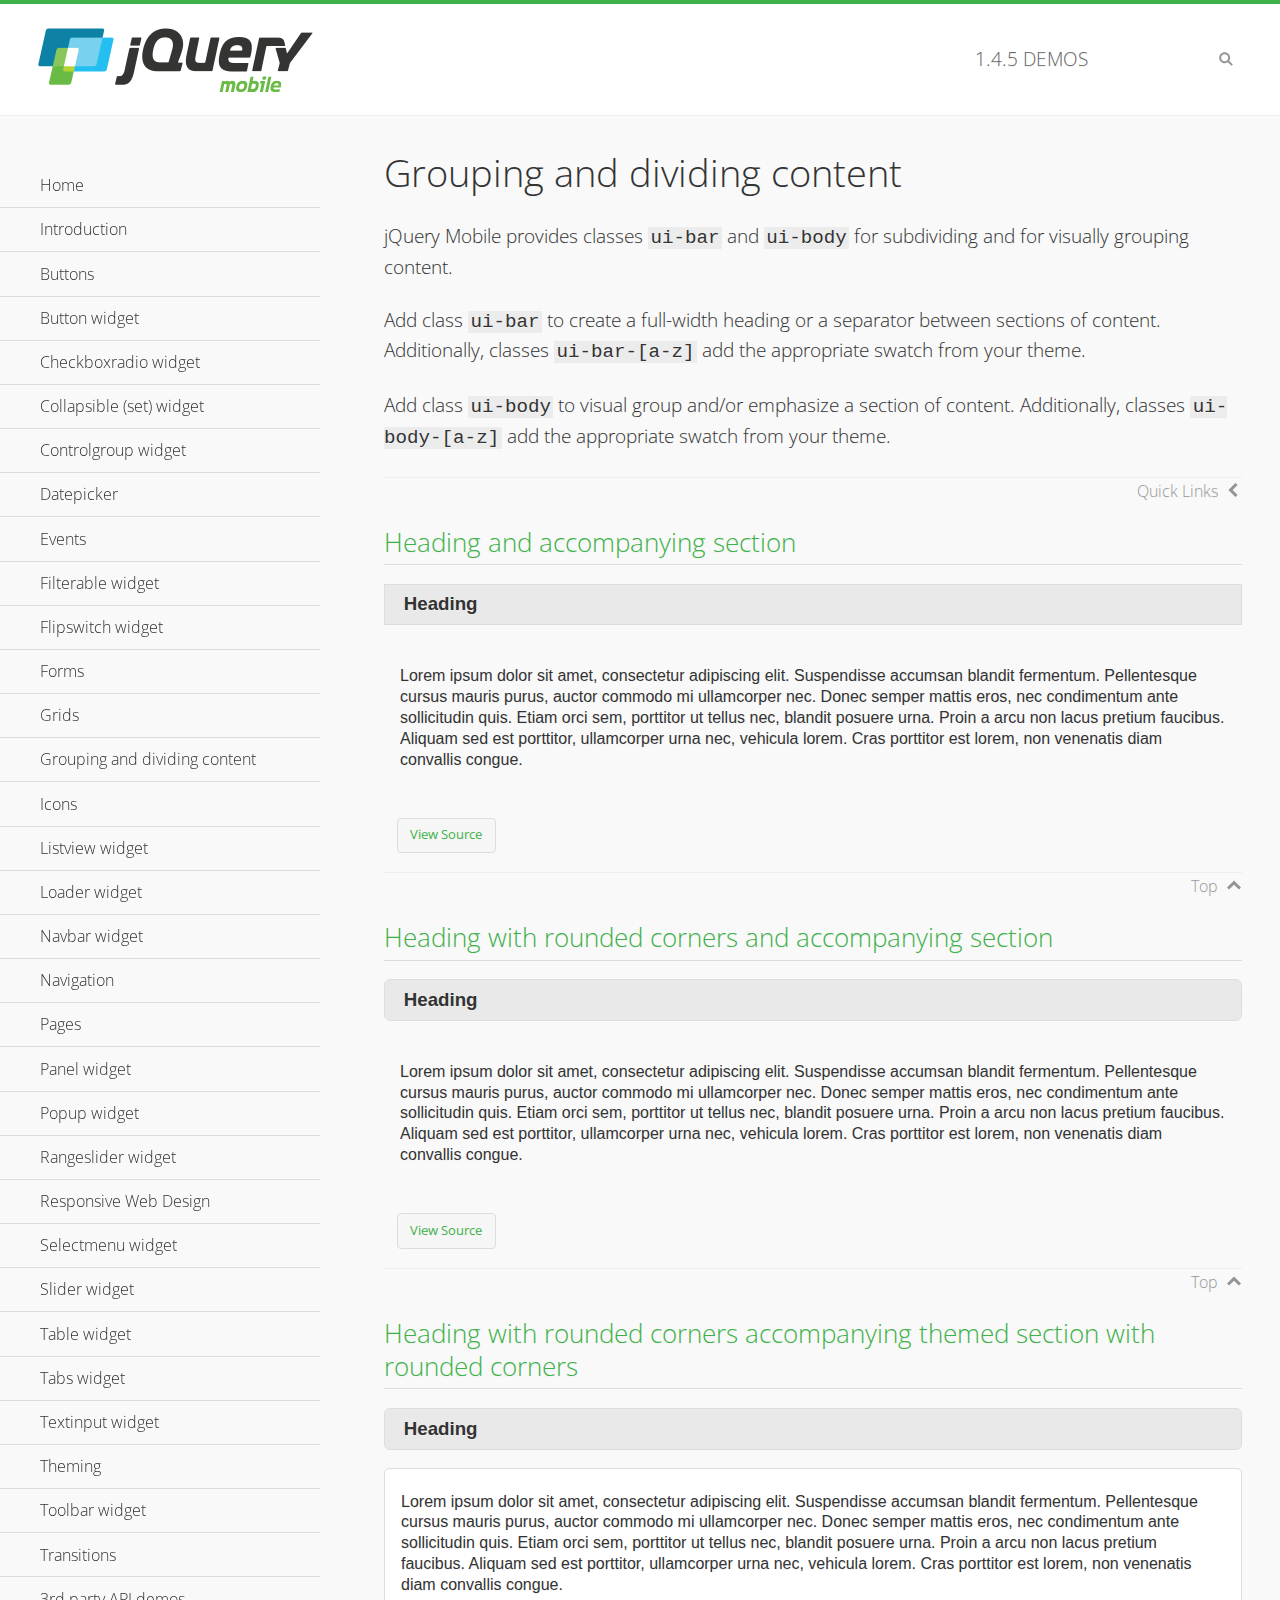
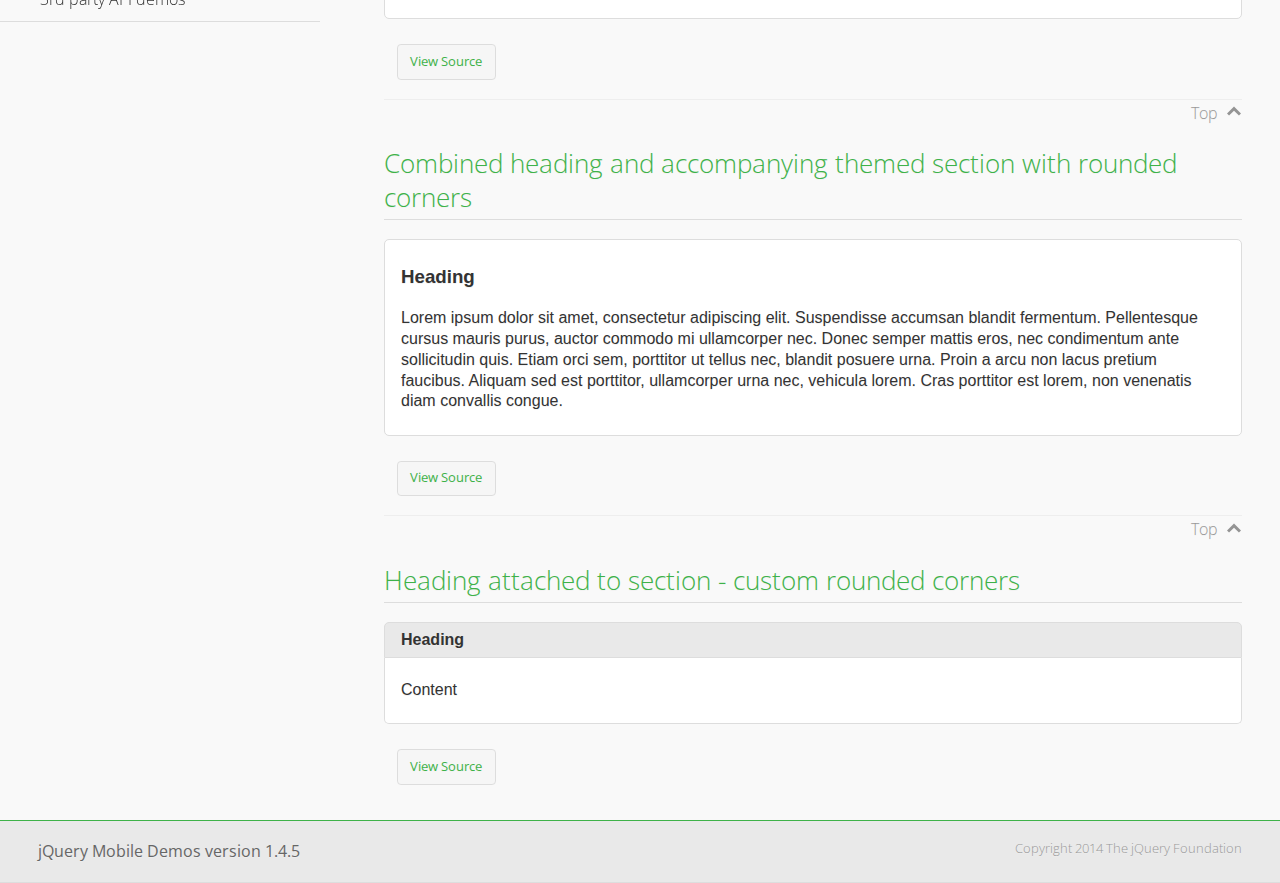
<file: libs/jquery/demos/body-bar-classes/index.html>
<!DOCTYPE html>
<html>
	<head>
	<meta charset="utf-8">
	<meta name="viewport" content="width=device-width, initial-scale=1">
	<title>Grouping and dividing content - jQuery Mobile Demos</title>
	<link rel="shortcut icon" href="../favicon.ico">
	<link rel="stylesheet" href="http://fonts.googleapis.com/css?family=Open+Sans:300,400,700">
	<link rel="stylesheet" href="../css/themes/default/jquery.mobile-1.4.5.min.css">
	<link rel="stylesheet" href="../_assets/css/jqm-demos.css">
	<script src="../js/jquery.js"></script>
	<script src="../_assets/js/index.js"></script>
	<script src="../js/jquery.mobile-1.4.5.min.js"></script>
  <style id="combined-heading-and-section">
    .custom-corners .ui-bar {
      -webkit-border-top-left-radius: inherit;
      border-top-left-radius: inherit;
      -webkit-border-top-right-radius: inherit;
      border-top-right-radius: inherit;
    }
    .custom-corners .ui-body {
      border-top-width: 0;
      -webkit-border-bottom-left-radius: inherit;
      border-bottom-left-radius: inherit;
      -webkit-border-bottom-right-radius: inherit;
      border-bottom-right-radius: inherit;
    }
  </style>
</head>
<body>
<div data-role="page" class="jqm-demos" data-quicklinks="true">

	<div data-role="header" class="jqm-header">
		<h2><a href="../" title="jQuery Mobile Demos home"><img src="../_assets/img/jquery-logo.png" alt="jQuery Mobile"></a></h2>
		<p><span class="jqm-version"></span> Demos</p>
		<a href="#" class="jqm-navmenu-link ui-btn ui-btn-icon-notext ui-corner-all ui-icon-bars ui-nodisc-icon ui-alt-icon ui-btn-left">Menu</a>
		<a href="#" class="jqm-search-link ui-btn ui-btn-icon-notext ui-corner-all ui-icon-search ui-nodisc-icon ui-alt-icon ui-btn-right">Search</a>
	</div><!-- /header -->

	<div role="main" class="ui-content jqm-content">

		<h1>Grouping and dividing content</h1>

		<p>jQuery Mobile provides classes <code>ui-bar</code> and <code>ui-body</code> for subdividing and for visually grouping content.</p>
		<p>Add class <code>ui-bar</code> to create a full-width heading or a separator between sections of content. Additionally, classes <code>ui-bar-[a-z]</code> add the appropriate swatch from your theme.</p>
		<p>Add class <code>ui-body</code> to visual group and/or emphasize a section of content. Additionally, classes <code>ui-body-[a-z]</code> add the appropriate swatch from your theme.</p>

		<h2>Heading and accompanying section</h2>

		<div data-demo-html="true">
      <h3 class="ui-bar ui-bar-a">Heading</h3>
			<div class="ui-body">
				<p>Lorem ipsum dolor sit amet, consectetur adipiscing elit. Suspendisse accumsan blandit fermentum. Pellentesque cursus mauris purus, auctor commodo mi ullamcorper nec. Donec semper mattis eros, nec condimentum ante sollicitudin quis. Etiam orci sem, porttitor ut tellus nec, blandit posuere urna. Proin a arcu non lacus pretium faucibus. Aliquam sed est porttitor, ullamcorper urna nec, vehicula lorem. Cras porttitor est lorem, non venenatis diam convallis congue.</p>
			</div>
		</div>

		<h2>Heading with rounded corners and accompanying section</h2>

		<div data-demo-html="true">
      <h3 class="ui-bar ui-bar-a ui-corner-all">Heading</h3>
			<div class="ui-body">
				<p>Lorem ipsum dolor sit amet, consectetur adipiscing elit. Suspendisse accumsan blandit fermentum. Pellentesque cursus mauris purus, auctor commodo mi ullamcorper nec. Donec semper mattis eros, nec condimentum ante sollicitudin quis. Etiam orci sem, porttitor ut tellus nec, blandit posuere urna. Proin a arcu non lacus pretium faucibus. Aliquam sed est porttitor, ullamcorper urna nec, vehicula lorem. Cras porttitor est lorem, non venenatis diam convallis congue.</p>
			</div>
		</div>

		<h2>Heading with rounded corners accompanying themed section with rounded corners</h2>

		<div data-demo-html="true">
      <h3 class="ui-bar ui-bar-a ui-corner-all">Heading</h3>
			<div class="ui-body ui-body-a ui-corner-all">
				<p>Lorem ipsum dolor sit amet, consectetur adipiscing elit. Suspendisse accumsan blandit fermentum. Pellentesque cursus mauris purus, auctor commodo mi ullamcorper nec. Donec semper mattis eros, nec condimentum ante sollicitudin quis. Etiam orci sem, porttitor ut tellus nec, blandit posuere urna. Proin a arcu non lacus pretium faucibus. Aliquam sed est porttitor, ullamcorper urna nec, vehicula lorem. Cras porttitor est lorem, non venenatis diam convallis congue.</p>
			</div>
		</div>

		<h2>Combined heading and accompanying themed section with rounded corners</h2>

		<div data-demo-html="true">
			<div class="ui-body ui-body-a ui-corner-all">
	      <h3>Heading</h3>
				<p>Lorem ipsum dolor sit amet, consectetur adipiscing elit. Suspendisse accumsan blandit fermentum. Pellentesque cursus mauris purus, auctor commodo mi ullamcorper nec. Donec semper mattis eros, nec condimentum ante sollicitudin quis. Etiam orci sem, porttitor ut tellus nec, blandit posuere urna. Proin a arcu non lacus pretium faucibus. Aliquam sed est porttitor, ullamcorper urna nec, vehicula lorem. Cras porttitor est lorem, non venenatis diam convallis congue.</p>
			</div>
		</div>

		<h2>Heading attached to section - custom rounded corners</h2>

		<div data-demo-html="true" data-demo-css="#combined-heading-and-section">
      <div class="ui-corner-all custom-corners">
        <div class="ui-bar ui-bar-a">
          <h3>Heading</h3>
        </div>
        <div class="ui-body ui-body-a">
          <p>Content</p>
        </div>
      </div>
		</div>

	</div><!-- /content -->
	    <div data-role="panel" class="jqm-navmenu-panel" data-position="left" data-display="overlay" data-theme="a">
	    	<ul class="jqm-list ui-alt-icon ui-nodisc-icon">
<li data-filtertext="demos homepage" data-icon="home"><a href=".././">Home</a></li>
<li data-filtertext="introduction overview getting started"><a href="../intro/" data-ajax="false">Introduction</a></li>
<li data-filtertext="buttons button markup buttonmarkup method anchor link button element"><a href="../button-markup/" data-ajax="false">Buttons</a></li>
<li data-filtertext="form button widget input button submit reset"><a href="../button/" data-ajax="false">Button widget</a></li>
<li data-role="collapsible" data-enhanced="true" data-collapsed-icon="carat-d" data-expanded-icon="carat-u" data-iconpos="right" data-inset="false" class="ui-collapsible ui-collapsible-themed-content ui-collapsible-collapsed">
	<h3 class="ui-collapsible-heading ui-collapsible-heading-collapsed">
		<a href="#" class="ui-collapsible-heading-toggle ui-btn ui-btn-icon-right ui-btn-inherit ui-icon-carat-d">
		    Checkboxradio widget<span class="ui-collapsible-heading-status"> click to expand contents</span>
		</a>
	</h3>
	<div class="ui-collapsible-content ui-body-inherit ui-collapsible-content-collapsed" aria-hidden="true">
		<ul>
			<li data-filtertext="form checkboxradio widget checkbox input checkboxes controlgroups"><a href="../checkboxradio-checkbox/" data-ajax="false">Checkboxes</a></li>
			<li data-filtertext="form checkboxradio widget radio input radio buttons controlgroups"><a href="../checkboxradio-radio/" data-ajax="false">Radio buttons</a></li>
		</ul>
	</div>
</li>
<li data-role="collapsible" data-enhanced="true" data-collapsed-icon="carat-d" data-expanded-icon="carat-u" data-iconpos="right" data-inset="false" class="ui-collapsible ui-collapsible-themed-content ui-collapsible-collapsed">
	<h3 class="ui-collapsible-heading ui-collapsible-heading-collapsed">
		<a href="#" class="ui-collapsible-heading-toggle ui-btn ui-btn-icon-right ui-btn-inherit ui-icon-carat-d">
			Collapsible (set) widget<span class="ui-collapsible-heading-status"> click to expand contents</span>
		</a>
	</h3>
	<div class="ui-collapsible-content ui-body-inherit ui-collapsible-content-collapsed" aria-hidden="true">
		<ul>
			<li data-filtertext="collapsibles content formatting"><a href="../collapsible/" data-ajax="false">Collapsible</a></li>
			<li data-filtertext="dynamic collapsible set accordion append expand"><a href="../collapsible-dynamic/" data-ajax="false">Dynamic collapsibles</a></li>
			<li data-filtertext="accordions collapsible set widget content formatting grouped collapsibles"><a href="../collapsibleset/" data-ajax="false">Collapsible set</a></li>
		</ul>
	</div>
</li>
<li data-role="collapsible" data-enhanced="true" data-collapsed-icon="carat-d" data-expanded-icon="carat-u" data-iconpos="right" data-inset="false" class="ui-collapsible ui-collapsible-themed-content ui-collapsible-collapsed">
	<h3 class="ui-collapsible-heading ui-collapsible-heading-collapsed">
		<a href="#" class="ui-collapsible-heading-toggle ui-btn ui-btn-icon-right ui-btn-inherit ui-icon-carat-d">
			Controlgroup widget<span class="ui-collapsible-heading-status"> click to expand contents</span>
		</a>
	</h3>
	<div class="ui-collapsible-content ui-body-inherit ui-collapsible-content-collapsed" aria-hidden="true">
		<ul>
			<li data-filtertext="controlgroups selectmenu checkboxradio input grouped buttons horizontal vertical"><a href="../controlgroup/" data-ajax="false">Controlgroup</a></li>
			<li data-filtertext="dynamic controlgroup dynamically add buttons"><a href="../controlgroup-dynamic/" data-ajax="false">Dynamic controlgroups</a></li>
		</ul>
	</div>
</li>
<li data-filtertext="form datepicker widget date input"><a href="../datepicker/" data-ajax="false">Datepicker</a></li>
<li data-role="collapsible" data-enhanced="true" data-collapsed-icon="carat-d" data-expanded-icon="carat-u" data-iconpos="right" data-inset="false" class="ui-collapsible ui-collapsible-themed-content ui-collapsible-collapsed">
	<h3 class="ui-collapsible-heading ui-collapsible-heading-collapsed">
		<a href="#" class="ui-collapsible-heading-toggle ui-btn ui-btn-icon-right ui-btn-inherit ui-icon-carat-d">
			Events<span class="ui-collapsible-heading-status"> click to expand contents</span>
		</a>
	</h3>
	<div class="ui-collapsible-content ui-body-inherit ui-collapsible-content-collapsed" aria-hidden="true">
		<ul>
			<li data-filtertext="swipe to delete list items listviews swipe events"><a href="../swipe-list/" data-ajax="false">Swipe list items</a></li>
			<li data-filtertext="swipe to navigate swipe page navigation swipe events"><a href="../swipe-page/" data-ajax="false">Swipe page navigation</a></li>
		</ul>
	</div>
</li>
<li data-filtertext="filterable filter elements sorting searching listview table"><a href="../filterable/" data-ajax="false">Filterable widget</a></li>
<li data-filtertext="form flipswitch widget flip toggle switch binary select checkbox input"><a href="../flipswitch/" data-ajax="false">Flipswitch widget</a></li>
<li data-role="collapsible" data-enhanced="true" data-collapsed-icon="carat-d" data-expanded-icon="carat-u" data-iconpos="right" data-inset="false" class="ui-collapsible ui-collapsible-themed-content ui-collapsible-collapsed">
	<h3 class="ui-collapsible-heading ui-collapsible-heading-collapsed">
		<a href="#" class="ui-collapsible-heading-toggle ui-btn ui-btn-icon-right ui-btn-inherit ui-icon-carat-d">
			Forms<span class="ui-collapsible-heading-status"> click to expand contents</span>
		</a>
	</h3>
	<div class="ui-collapsible-content ui-body-inherit ui-collapsible-content-collapsed" aria-hidden="true">
		<ul>
			<li data-filtertext="forms text checkbox radio range button submit reset inputs selects textarea slider flipswitch label form elements"><a href="../forms/" data-ajax="false">Forms</a></li>
			<li data-filtertext="form hide labels hidden accessible ui-hidden-accessible forms"><a href="../forms-label-hidden-accessible/" data-ajax="false">Hide labels</a></li>
			<li data-filtertext="form field containers fieldcontain ui-field-contain forms"><a href="../forms-field-contain/" data-ajax="false">Field containers</a></li>
			<li data-filtertext="forms disabled form elements"><a href="../forms-disabled/" data-ajax="false">Forms disabled</a></li>
			<li data-filtertext="forms gallery examples overview forms text checkbox radio range button submit reset inputs selects textarea slider flipswitch label form elements"><a href="../forms-gallery/" data-ajax="false">Forms gallery</a></li>
		</ul>
	</div>
</li>
<li data-role="collapsible" data-enhanced="true" data-collapsed-icon="carat-d" data-expanded-icon="carat-u" data-iconpos="right" data-inset="false" class="ui-collapsible ui-collapsible-themed-content ui-collapsible-collapsed">
	<h3 class="ui-collapsible-heading ui-collapsible-heading-collapsed">
		<a href="#" class="ui-collapsible-heading-toggle ui-btn ui-btn-icon-right ui-btn-inherit ui-icon-carat-d">
			Grids<span class="ui-collapsible-heading-status"> click to expand contents</span>
		</a>
	</h3>
	<div class="ui-collapsible-content ui-body-inherit ui-collapsible-content-collapsed" aria-hidden="true">
		<ul>
			<li data-filtertext="grids columns blocks content formatting rwd responsive css framework"><a href="../grids/" data-ajax="false">Grids</a></li>
			<li data-filtertext="buttons in grids css framework"><a href="../grids-buttons/" data-ajax="false">Buttons in grids</a></li>
			<li data-filtertext="custom responsive grids rwd css framework"><a href="../grids-custom-responsive/" data-ajax="false">Custom responsive grids</a></li>
		</ul>
	</div>
</li>
<li data-filtertext="blocks content formatting sections heading"><a href="../body-bar-classes/" data-ajax="false">Grouping and dividing content</a></li>
<li data-role="collapsible" data-enhanced="true" data-collapsed-icon="carat-d" data-expanded-icon="carat-u" data-iconpos="right" data-inset="false" class="ui-collapsible ui-collapsible-themed-content ui-collapsible-collapsed">
	<h3 class="ui-collapsible-heading ui-collapsible-heading-collapsed">
		<a href="#" class="ui-collapsible-heading-toggle ui-btn ui-btn-icon-right ui-btn-inherit ui-icon-carat-d">
			Icons<span class="ui-collapsible-heading-status"> click to expand contents</span>
		</a>
	</h3>
	<div class="ui-collapsible-content ui-body-inherit ui-collapsible-content-collapsed" aria-hidden="true">
		<ul>
			<li data-filtertext="button icons svg disc alt custom icon position"><a href="../icons/" data-ajax="false">Icons</a></li>
			<li data-filtertext=""><a href="../icons-grunticon/" data-ajax="false">Grunticon loader</a></li>
		</ul>
	</div>
</li>
<li data-role="collapsible" data-enhanced="true" data-collapsed-icon="carat-d" data-expanded-icon="carat-u" data-iconpos="right" data-inset="false" class="ui-collapsible ui-collapsible-themed-content ui-collapsible-collapsed">
	<h3 class="ui-collapsible-heading ui-collapsible-heading-collapsed">
		<a href="#" class="ui-collapsible-heading-toggle ui-btn ui-btn-icon-right ui-btn-inherit ui-icon-carat-d">
			Listview widget<span class="ui-collapsible-heading-status"> click to expand contents</span>
		</a>
	</h3>
	<div class="ui-collapsible-content ui-body-inherit ui-collapsible-content-collapsed" aria-hidden="true">
		<ul>
			<li data-filtertext="listview widget thumbnails icons nested split button collapsible ul ol"><a href="../listview/" data-ajax="false">Listview</a></li>
			<li data-filtertext="autocomplete filterable reveal listview filtertextbeforefilter placeholder"><a href="../listview-autocomplete/" data-ajax="false">Listview autocomplete</a></li>
			<li data-filtertext="autocomplete filterable reveal listview remote data filtertextbeforefilter placeholder"><a href="../listview-autocomplete-remote/" data-ajax="false">Listview autocomplete remote data</a></li>
			<li data-filtertext="autodividers anchor jump scroll linkbars listview lists ul ol"><a href="../listview-autodividers-linkbar/" data-ajax="false">Listview autodividers linkbar</a></li>
			<li data-filtertext="listview autodividers selector autodividersselector lists ul ol"><a href="../listview-autodividers-selector/" data-ajax="false">Listview autodividers selector</a></li>
			<li data-filtertext="listview nested list items"><a href="../listview-nested-lists/" data-ajax="false">Nested Listviews</a></li>
			<li data-filtertext="listview collapsible list items flat"><a href="../listview-collapsible-item-flat/" data-ajax="false">Listview collapsible list items (flat)</a></li>
			<li data-filtertext="listview collapsible list indented"><a href="../listview-collapsible-item-indented/" data-ajax="false">Listview collapsible list items (indented)</a></li>
			<li data-filtertext="grid listview responsive grids responsive listviews lists ul"><a href="../listview-grid/" data-ajax="false">Listview responsive grid</a></li>
		</ul>
	</div>
</li>
<li data-filtertext="loader widget page loading navigation overlay spinner"><a href="../loader/" data-ajax="false">Loader widget</a></li>
<li data-filtertext="navbar widget navmenu toolbars header footer"><a href="../navbar/" data-ajax="false">Navbar widget</a></li>
<li data-role="collapsible" data-enhanced="true" data-collapsed-icon="carat-d" data-expanded-icon="carat-u" data-iconpos="right" data-inset="false" class="ui-collapsible ui-collapsible-themed-content ui-collapsible-collapsed">
	<h3 class="ui-collapsible-heading ui-collapsible-heading-collapsed">
		<a href="#" class="ui-collapsible-heading-toggle ui-btn ui-btn-icon-right ui-btn-inherit ui-icon-carat-d">
			Navigation<span class="ui-collapsible-heading-status"> click to expand contents</span>
		</a>
	</h3>
	<div class="ui-collapsible-content ui-body-inherit ui-collapsible-content-collapsed" aria-hidden="true">
		<ul>
			<li data-filtertext="ajax navigation navigate widget history event method"><a href="../navigation/" data-ajax="false">Navigation</a></li>
			<li data-filtertext="linking pages page links navigation ajax prefetch cache"><a href="../navigation-linking-pages/" data-ajax="false">Linking pages</a></li>
			<!-- <li data-filtertext="php redirect server redirection server-side navigation"><a href="../navigation-php-redirect/" data-ajax="false">PHP redirect demo</a></li>-->
			<li data-filtertext="navigation redirection hash query"><a href="../navigation-hash-processing/" data-ajax="false">Hash processing demo</a></li>
			<li data-filtertext="navigation redirection hash query"><a href="../page-events/" data-ajax="false">Page Navigation Events</a></li>
		</ul>
	</div>
</li>
<li data-role="collapsible" data-enhanced="true" data-collapsed-icon="carat-d" data-expanded-icon="carat-u" data-iconpos="right" data-inset="false" class="ui-collapsible ui-collapsible-themed-content ui-collapsible-collapsed">
	<h3 class="ui-collapsible-heading ui-collapsible-heading-collapsed">
		<a href="#" class="ui-collapsible-heading-toggle ui-btn ui-btn-icon-right ui-btn-inherit ui-icon-carat-d">
			Pages<span class="ui-collapsible-heading-status"> click to expand contents</span>
		</a>
	</h3>
	<div class="ui-collapsible-content ui-body-inherit ui-collapsible-content-collapsed" aria-hidden="true">
		<ul>
			<li data-filtertext="pages page widget ajax navigation"><a href="../pages/" data-ajax="false">Pages</a></li>
			<li data-filtertext="single page"><a href="../pages-single-page/" data-ajax="false">Single page</a></li>
			<li data-filtertext="multipage multi-page page"><a href="../pages-multi-page/" data-ajax="false">Multi-page template</a></li>
			<li data-filtertext="dialog page widget modal popup"><a href="../pages-dialog/" data-ajax="false">Dialog page</a></li>
		</ul>
	</div>
</li>
<li data-role="collapsible" data-enhanced="true" data-collapsed-icon="carat-d" data-expanded-icon="carat-u" data-iconpos="right" data-inset="false" class="ui-collapsible ui-collapsible-themed-content ui-collapsible-collapsed">
	<h3 class="ui-collapsible-heading ui-collapsible-heading-collapsed">
		<a href="#" class="ui-collapsible-heading-toggle ui-btn ui-btn-icon-right ui-btn-inherit ui-icon-carat-d">
			Panel widget<span class="ui-collapsible-heading-status"> click to expand contents</span>
		</a>
	</h3>
	<div class="ui-collapsible-content ui-body-inherit ui-collapsible-content-collapsed" aria-hidden="true">
		<ul>
			<li data-filtertext="panel widget sliding panels reveal push overlay responsive"><a href="../panel/" data-ajax="false">Panel</a></li>
			<li data-filtertext=""><a href="../panel-external/" data-ajax="false">External panels</a></li>
			<li data-filtertext="panel "><a href="../panel-fixed/" data-ajax="false">Fixed panels</a></li>
			<li data-filtertext="panel slide panels sliding panels shadow rwd responsive breakpoint"><a href="../panel-responsive/" data-ajax="false">Panels responsive</a></li>
			<li data-filtertext="panel custom style custom panel width reveal shadow listview panel styling page background wrapper"><a href="../panel-styling/" data-ajax="false">Custom panel style</a></li>
			<li data-filtertext="panel open on swipe"><a href="../panel-swipe-open/" data-ajax="false">Panel open on swipe</a></li>
			<li data-filtertext="panels outside page internal external toolbars"><a href="../panel-external-internal/" data-ajax="false">Panel external and internal</a></li>
		</ul>
	</div>
</li>
<li data-role="collapsible" data-enhanced="true" data-collapsed-icon="carat-d" data-expanded-icon="carat-u" data-iconpos="right" data-inset="false" class="ui-collapsible ui-collapsible-themed-content ui-collapsible-collapsed">
	<h3 class="ui-collapsible-heading ui-collapsible-heading-collapsed">
		<a href="#" class="ui-collapsible-heading-toggle ui-btn ui-btn-icon-right ui-btn-inherit ui-icon-carat-d">
			Popup widget<span class="ui-collapsible-heading-status"> click to expand contents</span>
		</a>
	</h3>
	<div class="ui-collapsible-content ui-body-inherit ui-collapsible-content-collapsed" aria-hidden="true">
		<ul>
			<li data-filtertext="popup widget popups dialog modal transition tooltip lightbox form overlay screen flip pop fade transition"><a href="../popup/" data-ajax="false">Popup</a></li>
			<li data-filtertext="popup alignment position"><a href="../popup-alignment/" data-ajax="false">Popup alignment</a></li>
			<li data-filtertext="popup arrow size popups popover"><a href="../popup-arrow-size/" data-ajax="false">Popup arrow size</a></li>
			<li data-filtertext="dynamic popups popup images lightbox"><a href="../popup-dynamic/" data-ajax="false">Dynamic popups</a></li>
			<li data-filtertext="popups with iframes scaling"><a href="../popup-iframe/" data-ajax="false">Popups with iframes</a></li>
			<li data-filtertext="popup image scaling"><a href="../popup-image-scaling/" data-ajax="false">Popup image scaling</a></li>
			<li data-filtertext="external popup outside multi-page"><a href="../popup-outside-multipage/" data-ajax="false">Popup outside multi-page</a></li>
		</ul>
	</div>
</li>
<li data-filtertext="form rangeslider widget dual sliders dual handle sliders range input"><a href="../rangeslider/" data-ajax="false">Rangeslider widget</a></li>
<li data-filtertext="responsive web design rwd adaptive progressive enhancement PE accessible mobile breakpoints media query media queries"><a href="../rwd/" data-ajax="false">Responsive Web Design</a></li>
<li data-role="collapsible" data-enhanced="true" data-collapsed-icon="carat-d" data-expanded-icon="carat-u" data-iconpos="right" data-inset="false" class="ui-collapsible ui-collapsible-themed-content ui-collapsible-collapsed">
	<h3 class="ui-collapsible-heading ui-collapsible-heading-collapsed">
		<a href="#" class="ui-collapsible-heading-toggle ui-btn ui-btn-icon-right ui-btn-inherit ui-icon-carat-d">
			Selectmenu widget<span class="ui-collapsible-heading-status"> click to expand contents</span>
		</a>
	</h3>
	<div class="ui-collapsible-content ui-body-inherit ui-collapsible-content-collapsed" aria-hidden="true">
		<ul>
			<li data-filtertext="form selectmenu widget select input custom select menu selects"><a href="../selectmenu/" data-ajax="false">Selectmenu</a></li>
			<li data-filtertext="form custom select menu selectmenu widget custom menu option optgroup multiple selects"><a href="../selectmenu-custom/" data-ajax="false">Custom select menu</a></li>
			<li data-filtertext="filterable select filter popup dialog"><a href="../selectmenu-custom-filter/" data-ajax="false">Custom select menu with filter</a></li>
		</ul>
	</div>
</li>
<li data-role="collapsible" data-enhanced="true" data-collapsed-icon="carat-d" data-expanded-icon="carat-u" data-iconpos="right" data-inset="false" class="ui-collapsible ui-collapsible-themed-content ui-collapsible-collapsed">
	<h3 class="ui-collapsible-heading ui-collapsible-heading-collapsed">
		<a href="#" class="ui-collapsible-heading-toggle ui-btn ui-btn-icon-right ui-btn-inherit ui-icon-carat-d">
			Slider widget<span class="ui-collapsible-heading-status"> click to expand contents</span>
		</a>
	</h3>
	<div class="ui-collapsible-content ui-body-inherit ui-collapsible-content-collapsed" aria-hidden="true">
		<ul>
			<li data-filtertext="form slider widget range input single sliders"><a href="../slider/" data-ajax="false">Slider</a></li>
			<li data-filtertext="form slider widget flipswitch slider binary select flip toggle switch"><a href="../slider-flipswitch/" data-ajax="false">Slider flip toggle switch</a></li>
			<li data-filtertext="form slider tooltip handle value input range sliders"><a href="../slider-tooltip/" data-ajax="false">Slider tooltip</a></li>
		</ul>
	</div>
</li>
<li data-role="collapsible" data-enhanced="true" data-collapsed-icon="carat-d" data-expanded-icon="carat-u" data-iconpos="right" data-inset="false" class="ui-collapsible ui-collapsible-themed-content ui-collapsible-collapsed">
	<h3 class="ui-collapsible-heading ui-collapsible-heading-collapsed">
		<a href="#" class="ui-collapsible-heading-toggle ui-btn ui-btn-icon-right ui-btn-inherit ui-icon-carat-d">
			Table widget<span class="ui-collapsible-heading-status"> click to expand contents</span>
		</a>
	</h3>
	<div class="ui-collapsible-content ui-body-inherit ui-collapsible-content-collapsed" aria-hidden="true">
		<ul>
			<li data-filtertext="table widget reflow column toggle th td responsive tables rwd hide show tabular"><a href="../table-column-toggle/" data-ajax="false">Table Column Toggle</a></li>
			<li data-filtertext="table column toggle phone comparison demo"><a href="../table-column-toggle-example/" data-ajax="false">Table Column Toggle demo</a></li>
			<li data-filtertext="responsive tables table column toggle heading groups rwd breakpoint"><a href="../table-column-toggle-heading-groups/" data-ajax="false">Table Column Toggle heading groups</a></li>
			<li data-filtertext="responsive tables table column toggle hide rwd breakpoint customization options"><a href="../table-column-toggle-options/" data-ajax="false">Table Column Toggle options</a></li>
			<li data-filtertext="table reflow th td responsive rwd columns tabular"><a href="../table-reflow/" data-ajax="false">Table Reflow</a></li>
			<li data-filtertext="responsive tables table reflow heading groups rwd breakpoint"><a href="../table-reflow-heading-groups/" data-ajax="false">Table Reflow heading groups</a></li>
			<li data-filtertext="responsive tables table reflow stripes strokes table style"><a href="../table-reflow-stripes-strokes/" data-ajax="false">Table Reflow stripes and strokes</a></li>
			<li data-filtertext="responsive tables table reflow stack custom styles"><a href="../table-reflow-styling/" data-ajax="false">Table Reflow custom styles</a></li>
		</ul>
	</div>
</li>
<li data-filtertext="ui tabs widget"><a href="../tabs/" data-ajax="false">Tabs widget</a></li>
<li data-filtertext="form textinput widget text input textarea number date time tel email file color password"><a href="../textinput/" data-ajax="false">Textinput widget</a></li>
<li data-role="collapsible" data-enhanced="true" data-collapsed-icon="carat-d" data-expanded-icon="carat-u" data-iconpos="right" data-inset="false" class="ui-collapsible ui-collapsible-themed-content ui-collapsible-collapsed">
	<h3 class="ui-collapsible-heading ui-collapsible-heading-collapsed">
		<a href="#" class="ui-collapsible-heading-toggle ui-btn ui-btn-icon-right ui-btn-inherit ui-icon-carat-d">
			Theming<span class="ui-collapsible-heading-status"> click to expand contents</span>
		</a>
	</h3>
	<div class="ui-collapsible-content ui-body-inherit ui-collapsible-content-collapsed" aria-hidden="true">
		<ul>
			<li data-filtertext="default theme swatches theming style css"><a href="../theme-default/" data-ajax="false">Default theme</a></li>
			<li data-filtertext="classic theme old theme swatches theming style css"><a href="../theme-classic/" data-ajax="false">Classic theme</a></li>
		</ul>
	</div>
</li>
<li data-role="collapsible" data-enhanced="true" data-collapsed-icon="carat-d" data-expanded-icon="carat-u" data-iconpos="right" data-inset="false" class="ui-collapsible ui-collapsible-themed-content ui-collapsible-collapsed">
	<h3 class="ui-collapsible-heading ui-collapsible-heading-collapsed">
		<a href="#" class="ui-collapsible-heading-toggle ui-btn ui-btn-icon-right ui-btn-inherit ui-icon-carat-d">
			Toolbar widget<span class="ui-collapsible-heading-status"> click to expand contents</span>
		</a>
	</h3>
	<div class="ui-collapsible-content ui-body-inherit ui-collapsible-content-collapsed" aria-hidden="true">
		<ul>
			<li data-filtertext="toolbar widget header footer toolbars fixed fullscreen external sections"><a href="../toolbar/" data-ajax="false">Toolbar</a></li>
			<li data-filtertext="dynamic toolbars dynamically add toolbar header footer"><a href="../toolbar-dynamic/" data-ajax="false">Dynamic toolbars</a></li>
			<li data-filtertext="external toolbars header footer"><a href="../toolbar-external/" data-ajax="false">External toolbars</a></li>
			<li data-filtertext="fixed toolbars header footer"><a href="../toolbar-fixed/" data-ajax="false">Fixed toolbars</a></li>
			<li data-filtertext="fixed fullscreen toolbars header footer"><a href="../toolbar-fixed-fullscreen/" data-ajax="false">Fullscreen toolbars</a></li>
			<li data-filtertext="external fixed toolbars header footer"><a href="../toolbar-fixed-external/" data-ajax="false">Fixed external toolbars</a></li>
			<li data-filtertext="external persistent toolbars header footer navbar navmenu"><a href="../toolbar-fixed-persistent/" data-ajax="false">Persistent toolbars</a></li>
			<li data-filtertext="external ajax optimized toolbars persistent toolbars header footer navbar"><a href="../toolbar-fixed-persistent-optimized/" data-ajax="false">Ajax optimized toolbars</a></li>
			<li data-filtertext="form in toolbars header footer"><a href="../toolbar-fixed-forms/" data-ajax="false">Form in toolbar</a></li>
		</ul>
	</div>
</li>
<li data-filtertext="page transitions animated pages popup navigation flip slide fade pop"><a href="../transitions/" data-ajax="false">Transitions</a></li>
<li data-role="collapsible" data-enhanced="true" data-collapsed-icon="carat-d" data-expanded-icon="carat-u" data-iconpos="right" data-inset="false" class="ui-collapsible ui-collapsible-themed-content ui-collapsible-collapsed">
	<h3 class="ui-collapsible-heading ui-collapsible-heading-collapsed">
		<a href="#" class="ui-collapsible-heading-toggle ui-btn ui-btn-icon-right ui-btn-inherit ui-icon-carat-d">
			3rd party API demos<span class="ui-collapsible-heading-status"> click to expand contents</span>
		</a>
	</h3>
	<div class="ui-collapsible-content ui-body-inherit ui-collapsible-content-collapsed" aria-hidden="true">
		<ul>
			<li data-filtertext="backbone requirejs navigation router"><a href="../backbone-requirejs/" data-ajax="false">Backbone RequireJS</a></li>
			<li data-filtertext="google maps geolocation demo"><a href="../map-geolocation/" data-ajax="false">Google Maps geolocation</a></li>
			<li data-filtertext="google maps hybrid"><a href="../map-list-toggle/" data-ajax="false">Google Maps list toggle</a></li>
		</ul>
	</div>
</li>



		     </ul>
		</div><!-- /panel -->


	<div data-role="footer" data-position="fixed" data-tap-toggle="false" class="jqm-footer">
		<p>jQuery Mobile Demos version <span class="jqm-version"></span></p>
		<p>Copyright 2014 The jQuery Foundation</p>
	</div><!-- /footer -->
	<!-- TODO: This should become an external panel so we can add input to markup (unique ID) -->
    <div data-role="panel" class="jqm-search-panel" data-position="right" data-display="overlay" data-theme="a">
		<div class="jqm-search">
			<ul class="jqm-list" data-filter-placeholder="Search demos..." data-filter-reveal="true">
<li data-filtertext="demos homepage" data-icon="home"><a href=".././">Home</a></li>
<li data-filtertext="introduction overview getting started"><a href="../intro/" data-ajax="false">Introduction</a></li>
<li data-filtertext="buttons button markup buttonmarkup method anchor link button element"><a href="../button-markup/" data-ajax="false">Buttons</a></li>
<li data-filtertext="form button widget input button submit reset"><a href="../button/" data-ajax="false">Button widget</a></li>
<li data-role="collapsible" data-enhanced="true" data-collapsed-icon="carat-d" data-expanded-icon="carat-u" data-iconpos="right" data-inset="false" class="ui-collapsible ui-collapsible-themed-content ui-collapsible-collapsed">
	<h3 class="ui-collapsible-heading ui-collapsible-heading-collapsed">
		<a href="#" class="ui-collapsible-heading-toggle ui-btn ui-btn-icon-right ui-btn-inherit ui-icon-carat-d">
		    Checkboxradio widget<span class="ui-collapsible-heading-status"> click to expand contents</span>
		</a>
	</h3>
	<div class="ui-collapsible-content ui-body-inherit ui-collapsible-content-collapsed" aria-hidden="true">
		<ul>
			<li data-filtertext="form checkboxradio widget checkbox input checkboxes controlgroups"><a href="../checkboxradio-checkbox/" data-ajax="false">Checkboxes</a></li>
			<li data-filtertext="form checkboxradio widget radio input radio buttons controlgroups"><a href="../checkboxradio-radio/" data-ajax="false">Radio buttons</a></li>
		</ul>
	</div>
</li>
<li data-role="collapsible" data-enhanced="true" data-collapsed-icon="carat-d" data-expanded-icon="carat-u" data-iconpos="right" data-inset="false" class="ui-collapsible ui-collapsible-themed-content ui-collapsible-collapsed">
	<h3 class="ui-collapsible-heading ui-collapsible-heading-collapsed">
		<a href="#" class="ui-collapsible-heading-toggle ui-btn ui-btn-icon-right ui-btn-inherit ui-icon-carat-d">
			Collapsible (set) widget<span class="ui-collapsible-heading-status"> click to expand contents</span>
		</a>
	</h3>
	<div class="ui-collapsible-content ui-body-inherit ui-collapsible-content-collapsed" aria-hidden="true">
		<ul>
			<li data-filtertext="collapsibles content formatting"><a href="../collapsible/" data-ajax="false">Collapsible</a></li>
			<li data-filtertext="dynamic collapsible set accordion append expand"><a href="../collapsible-dynamic/" data-ajax="false">Dynamic collapsibles</a></li>
			<li data-filtertext="accordions collapsible set widget content formatting grouped collapsibles"><a href="../collapsibleset/" data-ajax="false">Collapsible set</a></li>
		</ul>
	</div>
</li>
<li data-role="collapsible" data-enhanced="true" data-collapsed-icon="carat-d" data-expanded-icon="carat-u" data-iconpos="right" data-inset="false" class="ui-collapsible ui-collapsible-themed-content ui-collapsible-collapsed">
	<h3 class="ui-collapsible-heading ui-collapsible-heading-collapsed">
		<a href="#" class="ui-collapsible-heading-toggle ui-btn ui-btn-icon-right ui-btn-inherit ui-icon-carat-d">
			Controlgroup widget<span class="ui-collapsible-heading-status"> click to expand contents</span>
		</a>
	</h3>
	<div class="ui-collapsible-content ui-body-inherit ui-collapsible-content-collapsed" aria-hidden="true">
		<ul>
			<li data-filtertext="controlgroups selectmenu checkboxradio input grouped buttons horizontal vertical"><a href="../controlgroup/" data-ajax="false">Controlgroup</a></li>
			<li data-filtertext="dynamic controlgroup dynamically add buttons"><a href="../controlgroup-dynamic/" data-ajax="false">Dynamic controlgroups</a></li>
		</ul>
	</div>
</li>
<li data-filtertext="form datepicker widget date input"><a href="../datepicker/" data-ajax="false">Datepicker</a></li>
<li data-role="collapsible" data-enhanced="true" data-collapsed-icon="carat-d" data-expanded-icon="carat-u" data-iconpos="right" data-inset="false" class="ui-collapsible ui-collapsible-themed-content ui-collapsible-collapsed">
	<h3 class="ui-collapsible-heading ui-collapsible-heading-collapsed">
		<a href="#" class="ui-collapsible-heading-toggle ui-btn ui-btn-icon-right ui-btn-inherit ui-icon-carat-d">
			Events<span class="ui-collapsible-heading-status"> click to expand contents</span>
		</a>
	</h3>
	<div class="ui-collapsible-content ui-body-inherit ui-collapsible-content-collapsed" aria-hidden="true">
		<ul>
			<li data-filtertext="swipe to delete list items listviews swipe events"><a href="../swipe-list/" data-ajax="false">Swipe list items</a></li>
			<li data-filtertext="swipe to navigate swipe page navigation swipe events"><a href="../swipe-page/" data-ajax="false">Swipe page navigation</a></li>
		</ul>
	</div>
</li>
<li data-filtertext="filterable filter elements sorting searching listview table"><a href="../filterable/" data-ajax="false">Filterable widget</a></li>
<li data-filtertext="form flipswitch widget flip toggle switch binary select checkbox input"><a href="../flipswitch/" data-ajax="false">Flipswitch widget</a></li>
<li data-role="collapsible" data-enhanced="true" data-collapsed-icon="carat-d" data-expanded-icon="carat-u" data-iconpos="right" data-inset="false" class="ui-collapsible ui-collapsible-themed-content ui-collapsible-collapsed">
	<h3 class="ui-collapsible-heading ui-collapsible-heading-collapsed">
		<a href="#" class="ui-collapsible-heading-toggle ui-btn ui-btn-icon-right ui-btn-inherit ui-icon-carat-d">
			Forms<span class="ui-collapsible-heading-status"> click to expand contents</span>
		</a>
	</h3>
	<div class="ui-collapsible-content ui-body-inherit ui-collapsible-content-collapsed" aria-hidden="true">
		<ul>
			<li data-filtertext="forms text checkbox radio range button submit reset inputs selects textarea slider flipswitch label form elements"><a href="../forms/" data-ajax="false">Forms</a></li>
			<li data-filtertext="form hide labels hidden accessible ui-hidden-accessible forms"><a href="../forms-label-hidden-accessible/" data-ajax="false">Hide labels</a></li>
			<li data-filtertext="form field containers fieldcontain ui-field-contain forms"><a href="../forms-field-contain/" data-ajax="false">Field containers</a></li>
			<li data-filtertext="forms disabled form elements"><a href="../forms-disabled/" data-ajax="false">Forms disabled</a></li>
			<li data-filtertext="forms gallery examples overview forms text checkbox radio range button submit reset inputs selects textarea slider flipswitch label form elements"><a href="../forms-gallery/" data-ajax="false">Forms gallery</a></li>
		</ul>
	</div>
</li>
<li data-role="collapsible" data-enhanced="true" data-collapsed-icon="carat-d" data-expanded-icon="carat-u" data-iconpos="right" data-inset="false" class="ui-collapsible ui-collapsible-themed-content ui-collapsible-collapsed">
	<h3 class="ui-collapsible-heading ui-collapsible-heading-collapsed">
		<a href="#" class="ui-collapsible-heading-toggle ui-btn ui-btn-icon-right ui-btn-inherit ui-icon-carat-d">
			Grids<span class="ui-collapsible-heading-status"> click to expand contents</span>
		</a>
	</h3>
	<div class="ui-collapsible-content ui-body-inherit ui-collapsible-content-collapsed" aria-hidden="true">
		<ul>
			<li data-filtertext="grids columns blocks content formatting rwd responsive css framework"><a href="../grids/" data-ajax="false">Grids</a></li>
			<li data-filtertext="buttons in grids css framework"><a href="../grids-buttons/" data-ajax="false">Buttons in grids</a></li>
			<li data-filtertext="custom responsive grids rwd css framework"><a href="../grids-custom-responsive/" data-ajax="false">Custom responsive grids</a></li>
		</ul>
	</div>
</li>
<li data-filtertext="blocks content formatting sections heading"><a href="../body-bar-classes/" data-ajax="false">Grouping and dividing content</a></li>
<li data-role="collapsible" data-enhanced="true" data-collapsed-icon="carat-d" data-expanded-icon="carat-u" data-iconpos="right" data-inset="false" class="ui-collapsible ui-collapsible-themed-content ui-collapsible-collapsed">
	<h3 class="ui-collapsible-heading ui-collapsible-heading-collapsed">
		<a href="#" class="ui-collapsible-heading-toggle ui-btn ui-btn-icon-right ui-btn-inherit ui-icon-carat-d">
			Icons<span class="ui-collapsible-heading-status"> click to expand contents</span>
		</a>
	</h3>
	<div class="ui-collapsible-content ui-body-inherit ui-collapsible-content-collapsed" aria-hidden="true">
		<ul>
			<li data-filtertext="button icons svg disc alt custom icon position"><a href="../icons/" data-ajax="false">Icons</a></li>
			<li data-filtertext=""><a href="../icons-grunticon/" data-ajax="false">Grunticon loader</a></li>
		</ul>
	</div>
</li>
<li data-role="collapsible" data-enhanced="true" data-collapsed-icon="carat-d" data-expanded-icon="carat-u" data-iconpos="right" data-inset="false" class="ui-collapsible ui-collapsible-themed-content ui-collapsible-collapsed">
	<h3 class="ui-collapsible-heading ui-collapsible-heading-collapsed">
		<a href="#" class="ui-collapsible-heading-toggle ui-btn ui-btn-icon-right ui-btn-inherit ui-icon-carat-d">
			Listview widget<span class="ui-collapsible-heading-status"> click to expand contents</span>
		</a>
	</h3>
	<div class="ui-collapsible-content ui-body-inherit ui-collapsible-content-collapsed" aria-hidden="true">
		<ul>
			<li data-filtertext="listview widget thumbnails icons nested split button collapsible ul ol"><a href="../listview/" data-ajax="false">Listview</a></li>
			<li data-filtertext="autocomplete filterable reveal listview filtertextbeforefilter placeholder"><a href="../listview-autocomplete/" data-ajax="false">Listview autocomplete</a></li>
			<li data-filtertext="autocomplete filterable reveal listview remote data filtertextbeforefilter placeholder"><a href="../listview-autocomplete-remote/" data-ajax="false">Listview autocomplete remote data</a></li>
			<li data-filtertext="autodividers anchor jump scroll linkbars listview lists ul ol"><a href="../listview-autodividers-linkbar/" data-ajax="false">Listview autodividers linkbar</a></li>
			<li data-filtertext="listview autodividers selector autodividersselector lists ul ol"><a href="../listview-autodividers-selector/" data-ajax="false">Listview autodividers selector</a></li>
			<li data-filtertext="listview nested list items"><a href="../listview-nested-lists/" data-ajax="false">Nested Listviews</a></li>
			<li data-filtertext="listview collapsible list items flat"><a href="../listview-collapsible-item-flat/" data-ajax="false">Listview collapsible list items (flat)</a></li>
			<li data-filtertext="listview collapsible list indented"><a href="../listview-collapsible-item-indented/" data-ajax="false">Listview collapsible list items (indented)</a></li>
			<li data-filtertext="grid listview responsive grids responsive listviews lists ul"><a href="../listview-grid/" data-ajax="false">Listview responsive grid</a></li>
		</ul>
	</div>
</li>
<li data-filtertext="loader widget page loading navigation overlay spinner"><a href="../loader/" data-ajax="false">Loader widget</a></li>
<li data-filtertext="navbar widget navmenu toolbars header footer"><a href="../navbar/" data-ajax="false">Navbar widget</a></li>
<li data-role="collapsible" data-enhanced="true" data-collapsed-icon="carat-d" data-expanded-icon="carat-u" data-iconpos="right" data-inset="false" class="ui-collapsible ui-collapsible-themed-content ui-collapsible-collapsed">
	<h3 class="ui-collapsible-heading ui-collapsible-heading-collapsed">
		<a href="#" class="ui-collapsible-heading-toggle ui-btn ui-btn-icon-right ui-btn-inherit ui-icon-carat-d">
			Navigation<span class="ui-collapsible-heading-status"> click to expand contents</span>
		</a>
	</h3>
	<div class="ui-collapsible-content ui-body-inherit ui-collapsible-content-collapsed" aria-hidden="true">
		<ul>
			<li data-filtertext="ajax navigation navigate widget history event method"><a href="../navigation/" data-ajax="false">Navigation</a></li>
			<li data-filtertext="linking pages page links navigation ajax prefetch cache"><a href="../navigation-linking-pages/" data-ajax="false">Linking pages</a></li>
			<!-- <li data-filtertext="php redirect server redirection server-side navigation"><a href="../navigation-php-redirect/" data-ajax="false">PHP redirect demo</a></li>-->
			<li data-filtertext="navigation redirection hash query"><a href="../navigation-hash-processing/" data-ajax="false">Hash processing demo</a></li>
			<li data-filtertext="navigation redirection hash query"><a href="../page-events/" data-ajax="false">Page Navigation Events</a></li>
		</ul>
	</div>
</li>
<li data-role="collapsible" data-enhanced="true" data-collapsed-icon="carat-d" data-expanded-icon="carat-u" data-iconpos="right" data-inset="false" class="ui-collapsible ui-collapsible-themed-content ui-collapsible-collapsed">
	<h3 class="ui-collapsible-heading ui-collapsible-heading-collapsed">
		<a href="#" class="ui-collapsible-heading-toggle ui-btn ui-btn-icon-right ui-btn-inherit ui-icon-carat-d">
			Pages<span class="ui-collapsible-heading-status"> click to expand contents</span>
		</a>
	</h3>
	<div class="ui-collapsible-content ui-body-inherit ui-collapsible-content-collapsed" aria-hidden="true">
		<ul>
			<li data-filtertext="pages page widget ajax navigation"><a href="../pages/" data-ajax="false">Pages</a></li>
			<li data-filtertext="single page"><a href="../pages-single-page/" data-ajax="false">Single page</a></li>
			<li data-filtertext="multipage multi-page page"><a href="../pages-multi-page/" data-ajax="false">Multi-page template</a></li>
			<li data-filtertext="dialog page widget modal popup"><a href="../pages-dialog/" data-ajax="false">Dialog page</a></li>
		</ul>
	</div>
</li>
<li data-role="collapsible" data-enhanced="true" data-collapsed-icon="carat-d" data-expanded-icon="carat-u" data-iconpos="right" data-inset="false" class="ui-collapsible ui-collapsible-themed-content ui-collapsible-collapsed">
	<h3 class="ui-collapsible-heading ui-collapsible-heading-collapsed">
		<a href="#" class="ui-collapsible-heading-toggle ui-btn ui-btn-icon-right ui-btn-inherit ui-icon-carat-d">
			Panel widget<span class="ui-collapsible-heading-status"> click to expand contents</span>
		</a>
	</h3>
	<div class="ui-collapsible-content ui-body-inherit ui-collapsible-content-collapsed" aria-hidden="true">
		<ul>
			<li data-filtertext="panel widget sliding panels reveal push overlay responsive"><a href="../panel/" data-ajax="false">Panel</a></li>
			<li data-filtertext=""><a href="../panel-external/" data-ajax="false">External panels</a></li>
			<li data-filtertext="panel "><a href="../panel-fixed/" data-ajax="false">Fixed panels</a></li>
			<li data-filtertext="panel slide panels sliding panels shadow rwd responsive breakpoint"><a href="../panel-responsive/" data-ajax="false">Panels responsive</a></li>
			<li data-filtertext="panel custom style custom panel width reveal shadow listview panel styling page background wrapper"><a href="../panel-styling/" data-ajax="false">Custom panel style</a></li>
			<li data-filtertext="panel open on swipe"><a href="../panel-swipe-open/" data-ajax="false">Panel open on swipe</a></li>
			<li data-filtertext="panels outside page internal external toolbars"><a href="../panel-external-internal/" data-ajax="false">Panel external and internal</a></li>
		</ul>
	</div>
</li>
<li data-role="collapsible" data-enhanced="true" data-collapsed-icon="carat-d" data-expanded-icon="carat-u" data-iconpos="right" data-inset="false" class="ui-collapsible ui-collapsible-themed-content ui-collapsible-collapsed">
	<h3 class="ui-collapsible-heading ui-collapsible-heading-collapsed">
		<a href="#" class="ui-collapsible-heading-toggle ui-btn ui-btn-icon-right ui-btn-inherit ui-icon-carat-d">
			Popup widget<span class="ui-collapsible-heading-status"> click to expand contents</span>
		</a>
	</h3>
	<div class="ui-collapsible-content ui-body-inherit ui-collapsible-content-collapsed" aria-hidden="true">
		<ul>
			<li data-filtertext="popup widget popups dialog modal transition tooltip lightbox form overlay screen flip pop fade transition"><a href="../popup/" data-ajax="false">Popup</a></li>
			<li data-filtertext="popup alignment position"><a href="../popup-alignment/" data-ajax="false">Popup alignment</a></li>
			<li data-filtertext="popup arrow size popups popover"><a href="../popup-arrow-size/" data-ajax="false">Popup arrow size</a></li>
			<li data-filtertext="dynamic popups popup images lightbox"><a href="../popup-dynamic/" data-ajax="false">Dynamic popups</a></li>
			<li data-filtertext="popups with iframes scaling"><a href="../popup-iframe/" data-ajax="false">Popups with iframes</a></li>
			<li data-filtertext="popup image scaling"><a href="../popup-image-scaling/" data-ajax="false">Popup image scaling</a></li>
			<li data-filtertext="external popup outside multi-page"><a href="../popup-outside-multipage/" data-ajax="false">Popup outside multi-page</a></li>
		</ul>
	</div>
</li>
<li data-filtertext="form rangeslider widget dual sliders dual handle sliders range input"><a href="../rangeslider/" data-ajax="false">Rangeslider widget</a></li>
<li data-filtertext="responsive web design rwd adaptive progressive enhancement PE accessible mobile breakpoints media query media queries"><a href="../rwd/" data-ajax="false">Responsive Web Design</a></li>
<li data-role="collapsible" data-enhanced="true" data-collapsed-icon="carat-d" data-expanded-icon="carat-u" data-iconpos="right" data-inset="false" class="ui-collapsible ui-collapsible-themed-content ui-collapsible-collapsed">
	<h3 class="ui-collapsible-heading ui-collapsible-heading-collapsed">
		<a href="#" class="ui-collapsible-heading-toggle ui-btn ui-btn-icon-right ui-btn-inherit ui-icon-carat-d">
			Selectmenu widget<span class="ui-collapsible-heading-status"> click to expand contents</span>
		</a>
	</h3>
	<div class="ui-collapsible-content ui-body-inherit ui-collapsible-content-collapsed" aria-hidden="true">
		<ul>
			<li data-filtertext="form selectmenu widget select input custom select menu selects"><a href="../selectmenu/" data-ajax="false">Selectmenu</a></li>
			<li data-filtertext="form custom select menu selectmenu widget custom menu option optgroup multiple selects"><a href="../selectmenu-custom/" data-ajax="false">Custom select menu</a></li>
			<li data-filtertext="filterable select filter popup dialog"><a href="../selectmenu-custom-filter/" data-ajax="false">Custom select menu with filter</a></li>
		</ul>
	</div>
</li>
<li data-role="collapsible" data-enhanced="true" data-collapsed-icon="carat-d" data-expanded-icon="carat-u" data-iconpos="right" data-inset="false" class="ui-collapsible ui-collapsible-themed-content ui-collapsible-collapsed">
	<h3 class="ui-collapsible-heading ui-collapsible-heading-collapsed">
		<a href="#" class="ui-collapsible-heading-toggle ui-btn ui-btn-icon-right ui-btn-inherit ui-icon-carat-d">
			Slider widget<span class="ui-collapsible-heading-status"> click to expand contents</span>
		</a>
	</h3>
	<div class="ui-collapsible-content ui-body-inherit ui-collapsible-content-collapsed" aria-hidden="true">
		<ul>
			<li data-filtertext="form slider widget range input single sliders"><a href="../slider/" data-ajax="false">Slider</a></li>
			<li data-filtertext="form slider widget flipswitch slider binary select flip toggle switch"><a href="../slider-flipswitch/" data-ajax="false">Slider flip toggle switch</a></li>
			<li data-filtertext="form slider tooltip handle value input range sliders"><a href="../slider-tooltip/" data-ajax="false">Slider tooltip</a></li>
		</ul>
	</div>
</li>
<li data-role="collapsible" data-enhanced="true" data-collapsed-icon="carat-d" data-expanded-icon="carat-u" data-iconpos="right" data-inset="false" class="ui-collapsible ui-collapsible-themed-content ui-collapsible-collapsed">
	<h3 class="ui-collapsible-heading ui-collapsible-heading-collapsed">
		<a href="#" class="ui-collapsible-heading-toggle ui-btn ui-btn-icon-right ui-btn-inherit ui-icon-carat-d">
			Table widget<span class="ui-collapsible-heading-status"> click to expand contents</span>
		</a>
	</h3>
	<div class="ui-collapsible-content ui-body-inherit ui-collapsible-content-collapsed" aria-hidden="true">
		<ul>
			<li data-filtertext="table widget reflow column toggle th td responsive tables rwd hide show tabular"><a href="../table-column-toggle/" data-ajax="false">Table Column Toggle</a></li>
			<li data-filtertext="table column toggle phone comparison demo"><a href="../table-column-toggle-example/" data-ajax="false">Table Column Toggle demo</a></li>
			<li data-filtertext="responsive tables table column toggle heading groups rwd breakpoint"><a href="../table-column-toggle-heading-groups/" data-ajax="false">Table Column Toggle heading groups</a></li>
			<li data-filtertext="responsive tables table column toggle hide rwd breakpoint customization options"><a href="../table-column-toggle-options/" data-ajax="false">Table Column Toggle options</a></li>
			<li data-filtertext="table reflow th td responsive rwd columns tabular"><a href="../table-reflow/" data-ajax="false">Table Reflow</a></li>
			<li data-filtertext="responsive tables table reflow heading groups rwd breakpoint"><a href="../table-reflow-heading-groups/" data-ajax="false">Table Reflow heading groups</a></li>
			<li data-filtertext="responsive tables table reflow stripes strokes table style"><a href="../table-reflow-stripes-strokes/" data-ajax="false">Table Reflow stripes and strokes</a></li>
			<li data-filtertext="responsive tables table reflow stack custom styles"><a href="../table-reflow-styling/" data-ajax="false">Table Reflow custom styles</a></li>
		</ul>
	</div>
</li>
<li data-filtertext="ui tabs widget"><a href="../tabs/" data-ajax="false">Tabs widget</a></li>
<li data-filtertext="form textinput widget text input textarea number date time tel email file color password"><a href="../textinput/" data-ajax="false">Textinput widget</a></li>
<li data-role="collapsible" data-enhanced="true" data-collapsed-icon="carat-d" data-expanded-icon="carat-u" data-iconpos="right" data-inset="false" class="ui-collapsible ui-collapsible-themed-content ui-collapsible-collapsed">
	<h3 class="ui-collapsible-heading ui-collapsible-heading-collapsed">
		<a href="#" class="ui-collapsible-heading-toggle ui-btn ui-btn-icon-right ui-btn-inherit ui-icon-carat-d">
			Theming<span class="ui-collapsible-heading-status"> click to expand contents</span>
		</a>
	</h3>
	<div class="ui-collapsible-content ui-body-inherit ui-collapsible-content-collapsed" aria-hidden="true">
		<ul>
			<li data-filtertext="default theme swatches theming style css"><a href="../theme-default/" data-ajax="false">Default theme</a></li>
			<li data-filtertext="classic theme old theme swatches theming style css"><a href="../theme-classic/" data-ajax="false">Classic theme</a></li>
		</ul>
	</div>
</li>
<li data-role="collapsible" data-enhanced="true" data-collapsed-icon="carat-d" data-expanded-icon="carat-u" data-iconpos="right" data-inset="false" class="ui-collapsible ui-collapsible-themed-content ui-collapsible-collapsed">
	<h3 class="ui-collapsible-heading ui-collapsible-heading-collapsed">
		<a href="#" class="ui-collapsible-heading-toggle ui-btn ui-btn-icon-right ui-btn-inherit ui-icon-carat-d">
			Toolbar widget<span class="ui-collapsible-heading-status"> click to expand contents</span>
		</a>
	</h3>
	<div class="ui-collapsible-content ui-body-inherit ui-collapsible-content-collapsed" aria-hidden="true">
		<ul>
			<li data-filtertext="toolbar widget header footer toolbars fixed fullscreen external sections"><a href="../toolbar/" data-ajax="false">Toolbar</a></li>
			<li data-filtertext="dynamic toolbars dynamically add toolbar header footer"><a href="../toolbar-dynamic/" data-ajax="false">Dynamic toolbars</a></li>
			<li data-filtertext="external toolbars header footer"><a href="../toolbar-external/" data-ajax="false">External toolbars</a></li>
			<li data-filtertext="fixed toolbars header footer"><a href="../toolbar-fixed/" data-ajax="false">Fixed toolbars</a></li>
			<li data-filtertext="fixed fullscreen toolbars header footer"><a href="../toolbar-fixed-fullscreen/" data-ajax="false">Fullscreen toolbars</a></li>
			<li data-filtertext="external fixed toolbars header footer"><a href="../toolbar-fixed-external/" data-ajax="false">Fixed external toolbars</a></li>
			<li data-filtertext="external persistent toolbars header footer navbar navmenu"><a href="../toolbar-fixed-persistent/" data-ajax="false">Persistent toolbars</a></li>
			<li data-filtertext="external ajax optimized toolbars persistent toolbars header footer navbar"><a href="../toolbar-fixed-persistent-optimized/" data-ajax="false">Ajax optimized toolbars</a></li>
			<li data-filtertext="form in toolbars header footer"><a href="../toolbar-fixed-forms/" data-ajax="false">Form in toolbar</a></li>
		</ul>
	</div>
</li>
<li data-filtertext="page transitions animated pages popup navigation flip slide fade pop"><a href="../transitions/" data-ajax="false">Transitions</a></li>
<li data-role="collapsible" data-enhanced="true" data-collapsed-icon="carat-d" data-expanded-icon="carat-u" data-iconpos="right" data-inset="false" class="ui-collapsible ui-collapsible-themed-content ui-collapsible-collapsed">
	<h3 class="ui-collapsible-heading ui-collapsible-heading-collapsed">
		<a href="#" class="ui-collapsible-heading-toggle ui-btn ui-btn-icon-right ui-btn-inherit ui-icon-carat-d">
			3rd party API demos<span class="ui-collapsible-heading-status"> click to expand contents</span>
		</a>
	</h3>
	<div class="ui-collapsible-content ui-body-inherit ui-collapsible-content-collapsed" aria-hidden="true">
		<ul>
			<li data-filtertext="backbone requirejs navigation router"><a href="../backbone-requirejs/" data-ajax="false">Backbone RequireJS</a></li>
			<li data-filtertext="google maps geolocation demo"><a href="../map-geolocation/" data-ajax="false">Google Maps geolocation</a></li>
			<li data-filtertext="google maps hybrid"><a href="../map-list-toggle/" data-ajax="false">Google Maps list toggle</a></li>
		</ul>
	</div>
</li>



			</ul>
		</div>
	</div><!-- /panel -->


</div><!-- /page -->

</body>
</html>
</file>
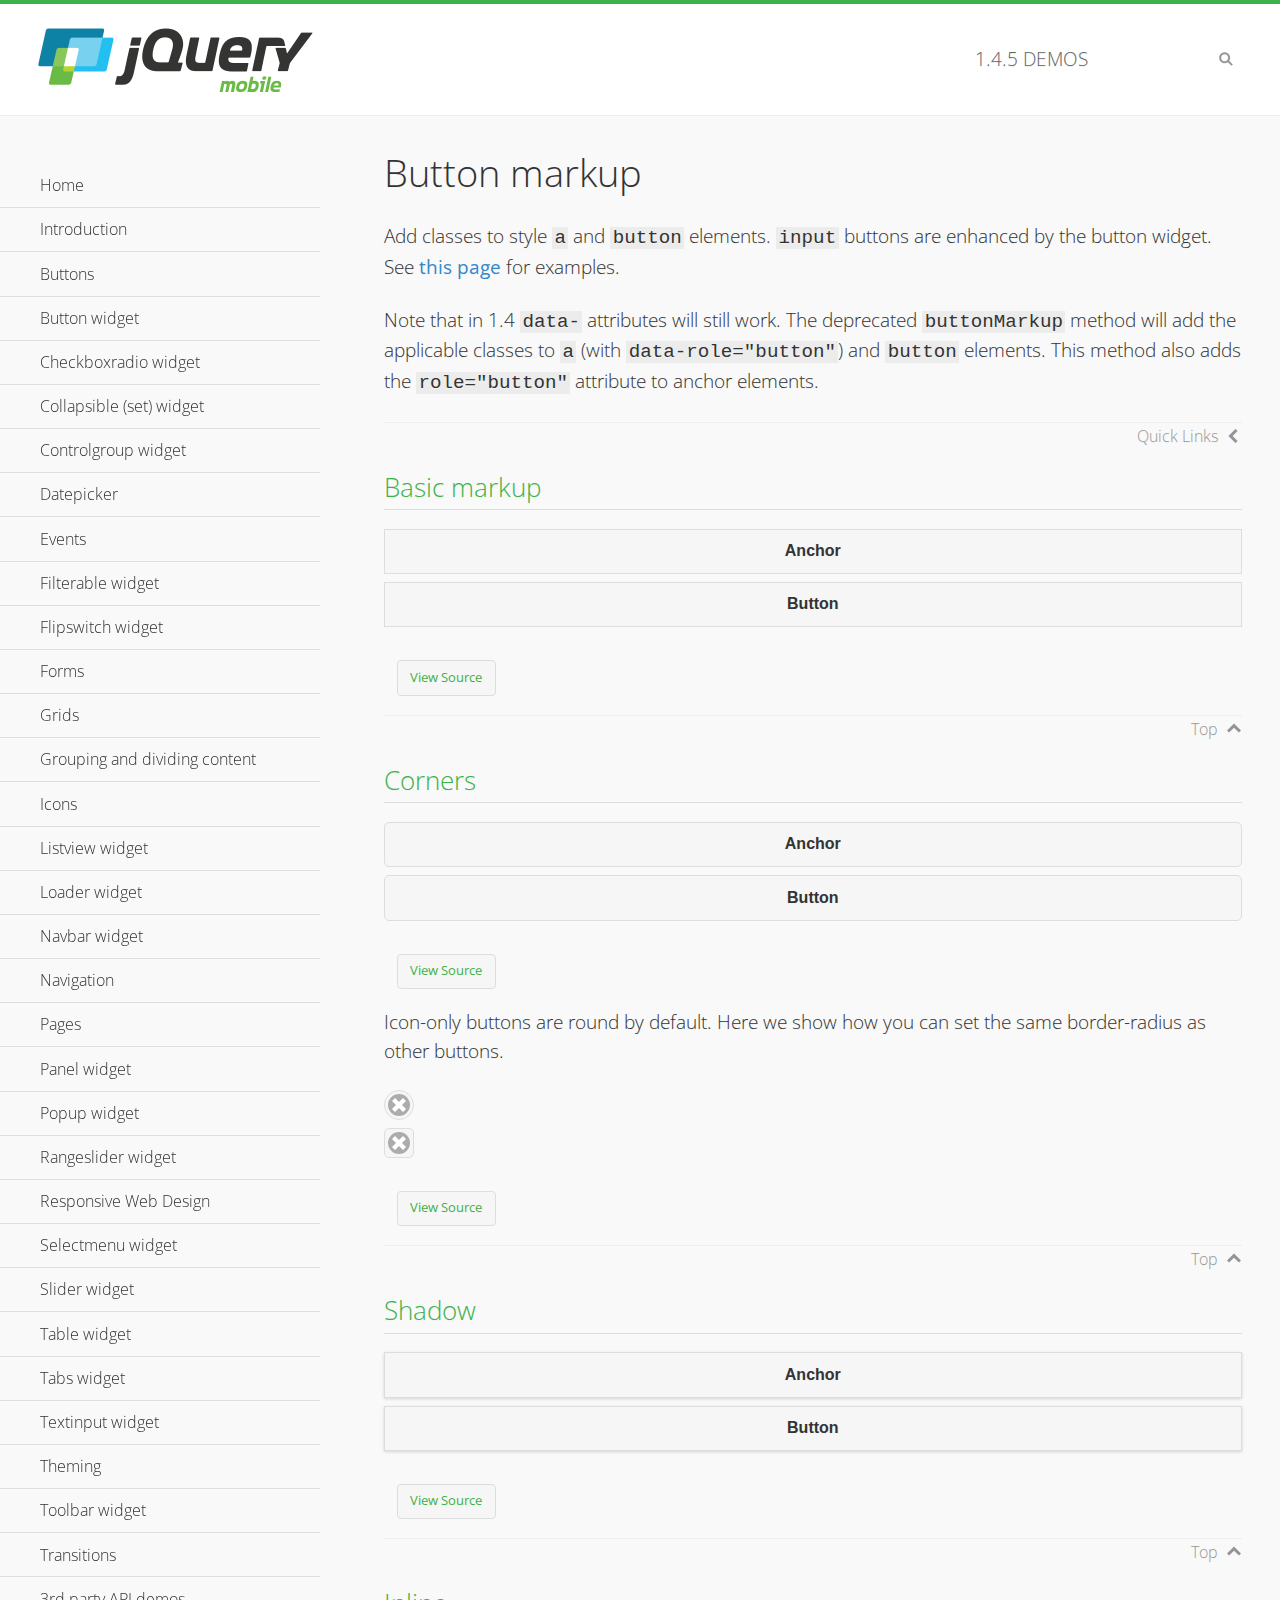
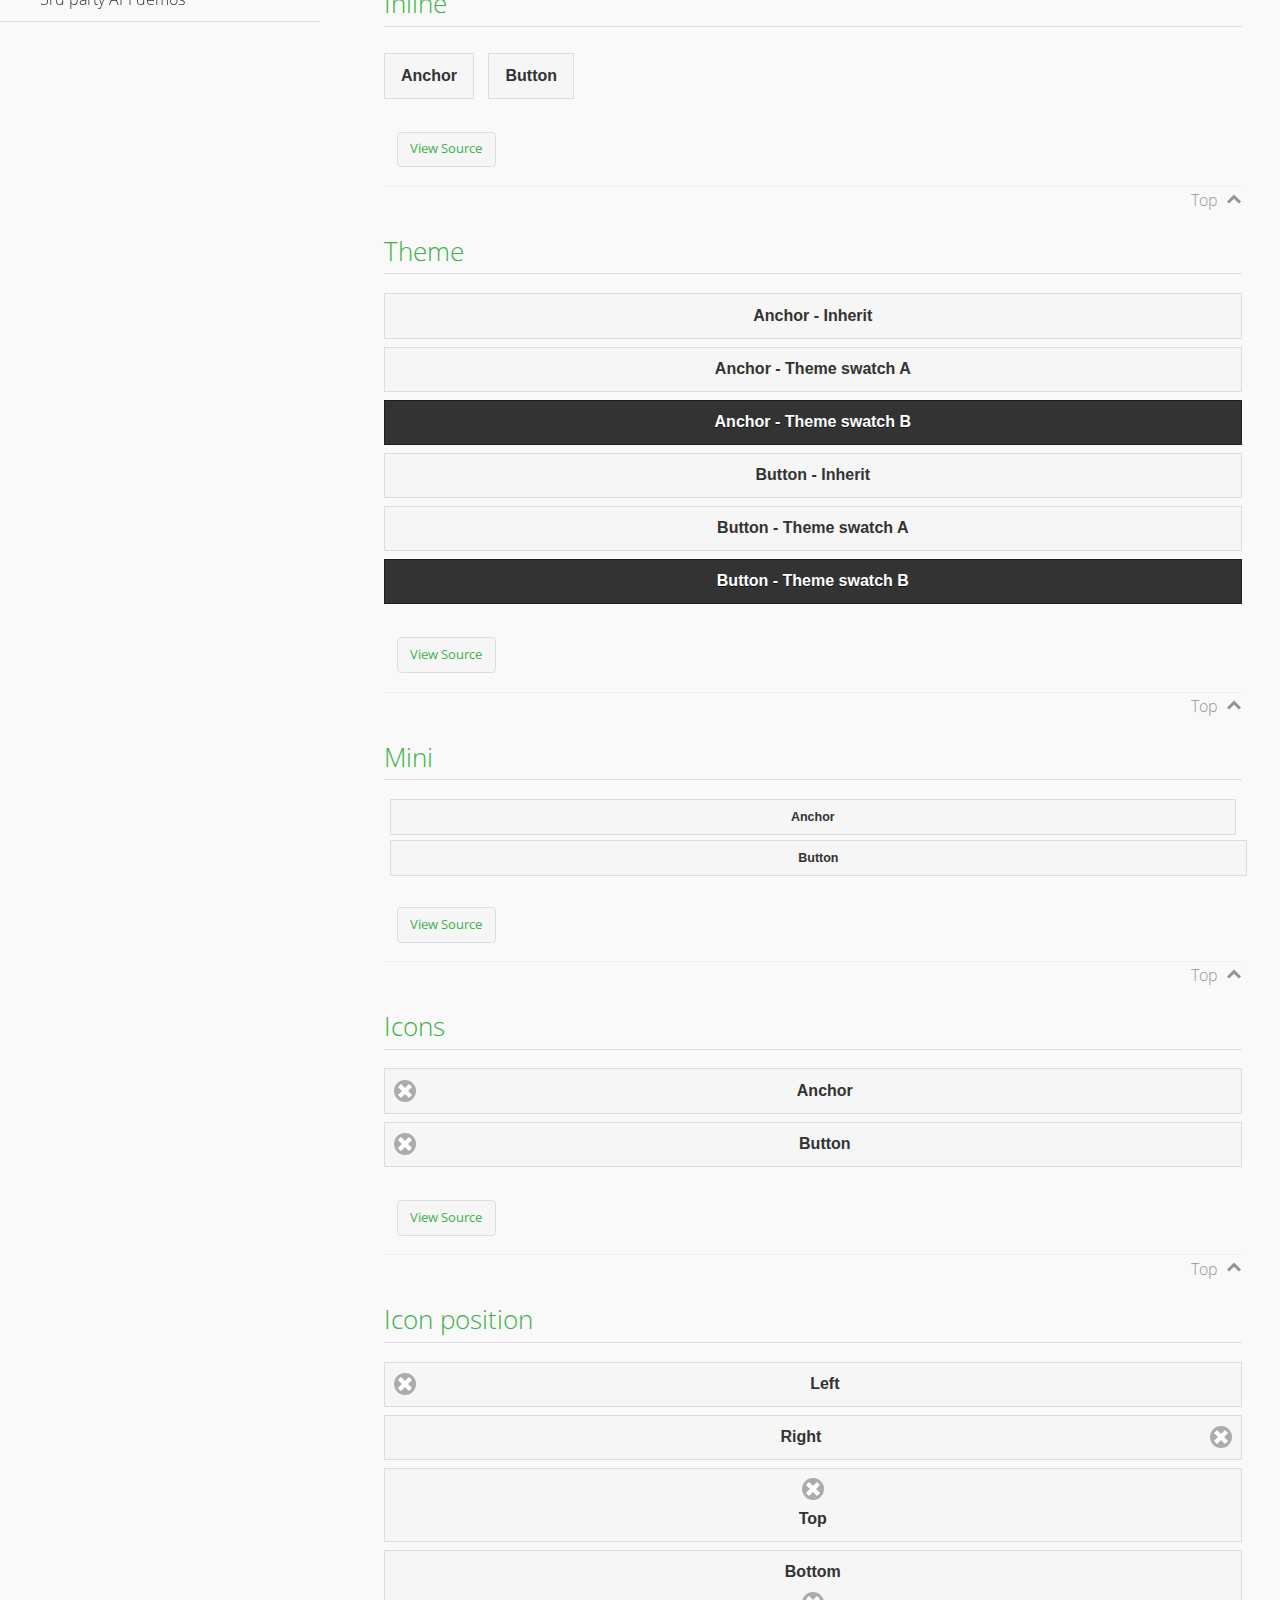
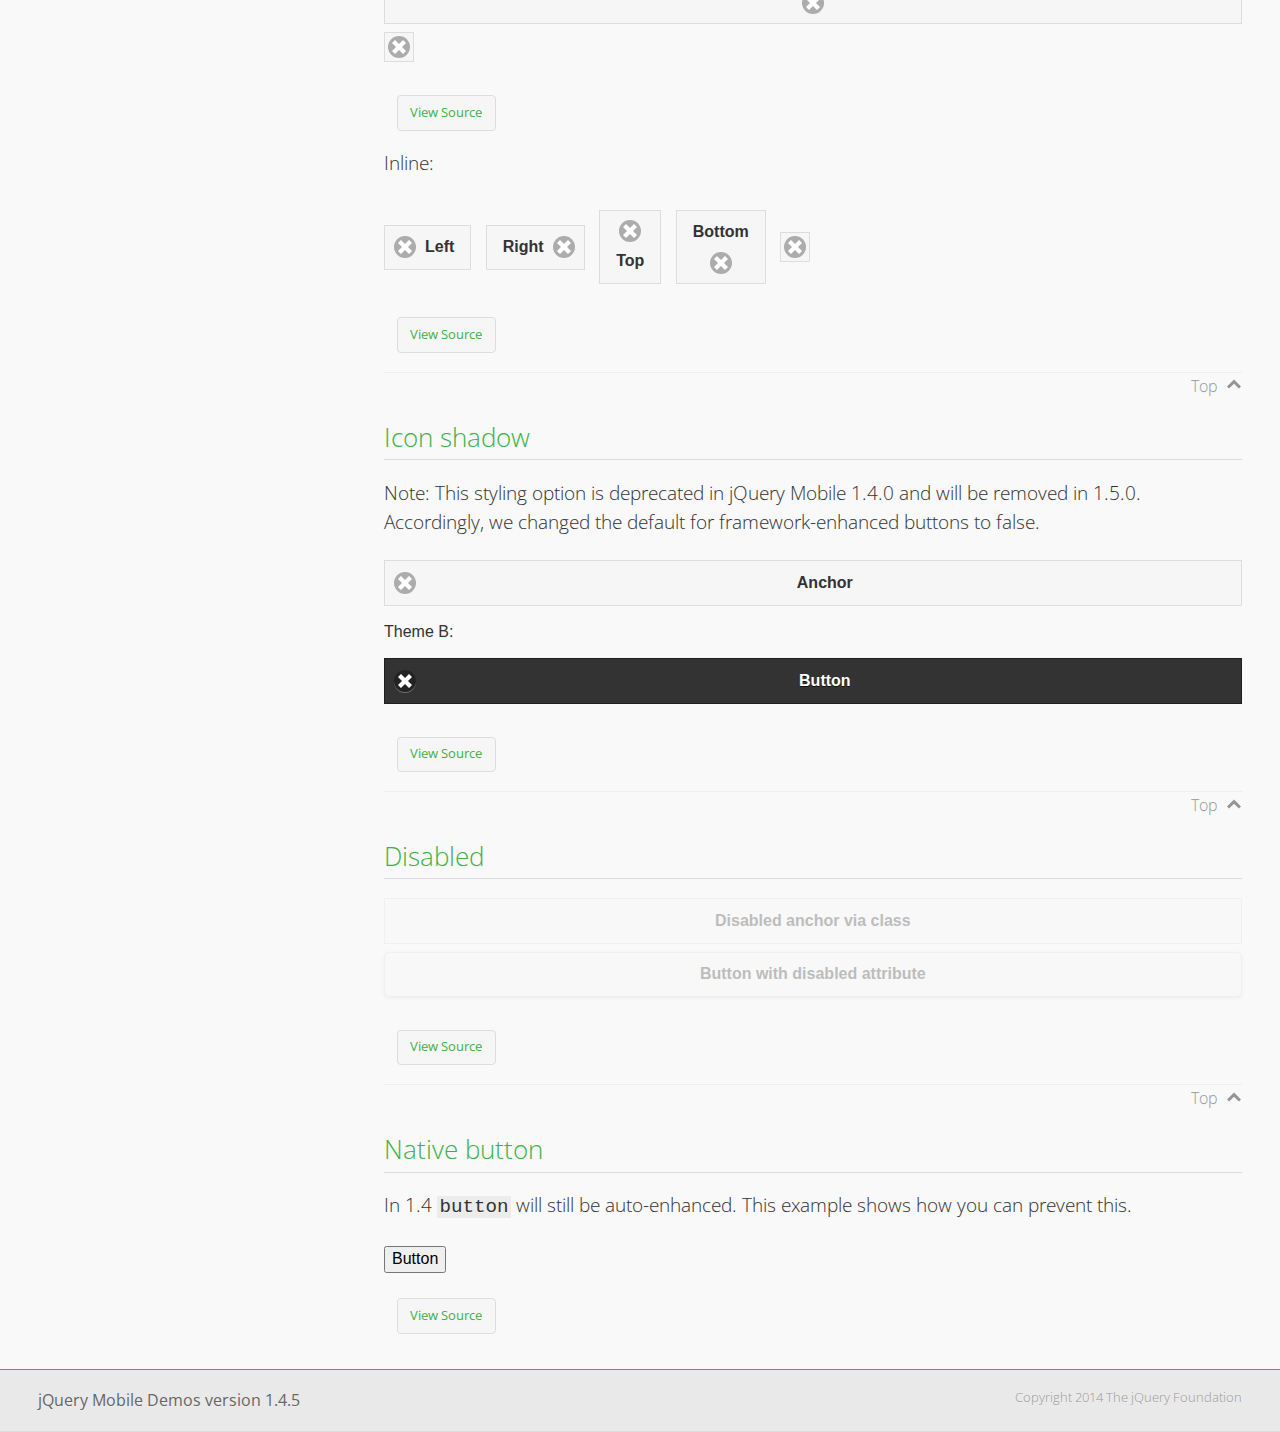
<file: libs/jquery/demos/button-markup/index.html>
<!DOCTYPE html>
<html>
<head>
	<meta charset="utf-8">
	<meta name="viewport" content="width=device-width, initial-scale=1">
	<title>Button markup - jQuery Mobile Demos</title>
	<link rel="shortcut icon" href="../favicon.ico">
    <link rel="stylesheet" href="http://fonts.googleapis.com/css?family=Open+Sans:300,400,700">
	<link rel="stylesheet" href="../css/themes/default/jquery.mobile-1.4.5.min.css">
	<link rel="stylesheet" href="../_assets/css/jqm-demos.css">
	<script src="../js/jquery.js"></script>
	<script src="../_assets/js/index.js"></script>
	<script src="../js/jquery.mobile-1.4.5.min.js"></script>
	<style>
		#custom-border-radius .ui-btn-icon-notext.ui-corner-all {
			-webkit-border-radius: .3125em;
			border-radius: .3125em;
		}
	</style>
</head>
<body>
<div data-role="page" class="jqm-demos" data-quicklinks="true">

	<div data-role="header" class="jqm-header">
		<h2><a href="../" title="jQuery Mobile Demos home"><img src="../_assets/img/jquery-logo.png" alt="jQuery Mobile"></a></h2>
		<p><span class="jqm-version"></span> Demos</p>
		<a href="#" class="jqm-navmenu-link ui-btn ui-btn-icon-notext ui-corner-all ui-icon-bars ui-nodisc-icon ui-alt-icon ui-btn-left">Menu</a>
		<a href="#" class="jqm-search-link ui-btn ui-btn-icon-notext ui-corner-all ui-icon-search ui-nodisc-icon ui-alt-icon ui-btn-right">Search</a>
	</div><!-- /header -->

	<div role="main" class="ui-content jqm-content">

		<h1>Button markup</h1>

		<p>Add classes to style <code>a</code> and <code>button</code> elements. <code>input</code> buttons are enhanced by the button widget. See <a href="../button/" data-ajax="false">this page</a> for examples.</p>

		<p>Note that in 1.4 <code>data-</code> attributes will still work. The deprecated <code>buttonMarkup</code> method will add the applicable classes to <code>a</code> (with <code>data-role="button"</code>) and <code>button</code> elements. This method also adds the <code>role="button"</code> attribute to anchor elements.</p>

		<h2>Basic markup</h2>

		<div data-demo-html="true">
			<a href="#" class="ui-btn">Anchor</a>
			<button class="ui-btn">Button</button>
		</div><!--/demo-html -->

		<h2>Corners</h2>

		<div data-demo-html="true">
			<a href="#" class="ui-btn ui-corner-all">Anchor</a>
			<button class="ui-btn ui-corner-all">Button</button>
		</div><!--/demo-html -->

		<p>Icon-only buttons are round by default. Here we show how you can set the same border-radius as other buttons.</p>

		<div data-demo-html="true" data-demo-css="true">
			<a href="#" class="ui-btn ui-icon-delete ui-btn-icon-notext ui-corner-all">No text</a>
			<div id="custom-border-radius">
				<a href="#" class="ui-btn ui-icon-delete ui-btn-icon-notext ui-corner-all">No text</a>
			</div>
		</div><!--/demo-html -->

		<h2>Shadow</h2>

		<div data-demo-html="true">
			<a href="#" class="ui-btn ui-shadow">Anchor</a>
			<button class="ui-btn ui-shadow">Button</button>
		</div><!--/demo-html -->

		<h2>Inline</h2>

		<div data-demo-html="true">
			<a href="#" class="ui-btn ui-btn-inline">Anchor</a>
			<button class="ui-btn ui-btn-inline">Button</button>
		</div><!--/demo-html -->

		<h2>Theme</h2>

		<div data-demo-html="true">
			<a href="#" class="ui-btn">Anchor - Inherit</a>
			<a href="#" class="ui-btn ui-btn-a">Anchor - Theme swatch A</a>
			<a href="#" class="ui-btn ui-btn-b">Anchor - Theme swatch B</a>
			<button class="ui-btn">Button - Inherit</button>
			<button class="ui-btn ui-btn-a">Button - Theme swatch A</button>
			<button class="ui-btn ui-btn-b">Button - Theme swatch B</button>
		</div><!--/demo-html -->

		<h2>Mini</h2>

		<div data-demo-html="true">
			<a href="#" class="ui-btn ui-mini">Anchor</a>
			<button class="ui-btn ui-mini">Button</button>
		</div><!--/demo-html -->

		<h2>Icons</h2>

		<div data-demo-html="true">
			<a href="#" class="ui-btn ui-icon-delete ui-btn-icon-left">Anchor</a>
			<button class="ui-btn ui-icon-delete ui-btn-icon-left">Button</button>
		</div><!--/demo-html -->

		<h2>Icon position</h2>

		<div data-demo-html="true">
			<a href="#" class="ui-btn ui-icon-delete ui-btn-icon-left">Left</a>
			<a href="#" class="ui-btn ui-icon-delete ui-btn-icon-right">Right</a>
			<a href="#" class="ui-btn ui-icon-delete ui-btn-icon-top">Top</a>
			<a href="#" class="ui-btn ui-icon-delete ui-btn-icon-bottom">Bottom</a>
			<a href="#" class="ui-btn ui-icon-delete ui-btn-icon-notext">Icon only</a>
		</div><!--/demo-html -->

		<p>Inline:</p>

		<div data-demo-html="true">
			<a href="#" class="ui-btn ui-btn-inline ui-icon-delete ui-btn-icon-left">Left</a>
			<a href="#" class="ui-btn ui-btn-inline ui-icon-delete ui-btn-icon-right">Right</a>
			<a href="#" class="ui-btn ui-btn-inline ui-icon-delete ui-btn-icon-top">Top</a>
			<a href="#" class="ui-btn ui-btn-inline ui-icon-delete ui-btn-icon-bottom">Bottom</a>
			<a href="#" class="ui-btn ui-btn-inline ui-icon-delete ui-btn-icon-notext">Icon only</a>
		</div><!--/demo-html -->

		<h2>Icon shadow</h2>
		<p>Note: This styling option is deprecated in jQuery Mobile 1.4.0 and will be removed in 1.5.0. Accordingly, we changed the default for framework-enhanced buttons to false.</p>

		<div data-demo-html="true">
			<a href="#" class="ui-btn ui-icon-delete ui-btn-icon-left ui-shadow-icon">Anchor</a>
			<p>Theme B:</p>
			<button class="ui-btn ui-icon-delete ui-btn-icon-left ui-shadow-icon ui-btn-b">Button</button>
		</div><!--/demo-html -->

		<h2>Disabled</h2>

		<div data-demo-html="true">
			<a href="#" class="ui-btn ui-state-disabled">Disabled anchor via class</a>
			<button disabled>Button with disabled attribute</button>
		</div><!--/demo-html -->

		<h2>Native button</h2>
		<!-- TODO: Remove this demo in 1.5 -->
		<p>In 1.4 <code>button</code> will still be auto-enhanced. This example shows how you can prevent this.</p>

		<div data-demo-html="true">
			<button data-role="none">Button</button>
		</div><!--/demo-html -->

	</div><!-- /content -->
	    <div data-role="panel" class="jqm-navmenu-panel" data-position="left" data-display="overlay" data-theme="a">
	    	<ul class="jqm-list ui-alt-icon ui-nodisc-icon">
<li data-filtertext="demos homepage" data-icon="home"><a href=".././">Home</a></li>
<li data-filtertext="introduction overview getting started"><a href="../intro/" data-ajax="false">Introduction</a></li>
<li data-filtertext="buttons button markup buttonmarkup method anchor link button element"><a href="../button-markup/" data-ajax="false">Buttons</a></li>
<li data-filtertext="form button widget input button submit reset"><a href="../button/" data-ajax="false">Button widget</a></li>
<li data-role="collapsible" data-enhanced="true" data-collapsed-icon="carat-d" data-expanded-icon="carat-u" data-iconpos="right" data-inset="false" class="ui-collapsible ui-collapsible-themed-content ui-collapsible-collapsed">
	<h3 class="ui-collapsible-heading ui-collapsible-heading-collapsed">
		<a href="#" class="ui-collapsible-heading-toggle ui-btn ui-btn-icon-right ui-btn-inherit ui-icon-carat-d">
		    Checkboxradio widget<span class="ui-collapsible-heading-status"> click to expand contents</span>
		</a>
	</h3>
	<div class="ui-collapsible-content ui-body-inherit ui-collapsible-content-collapsed" aria-hidden="true">
		<ul>
			<li data-filtertext="form checkboxradio widget checkbox input checkboxes controlgroups"><a href="../checkboxradio-checkbox/" data-ajax="false">Checkboxes</a></li>
			<li data-filtertext="form checkboxradio widget radio input radio buttons controlgroups"><a href="../checkboxradio-radio/" data-ajax="false">Radio buttons</a></li>
		</ul>
	</div>
</li>
<li data-role="collapsible" data-enhanced="true" data-collapsed-icon="carat-d" data-expanded-icon="carat-u" data-iconpos="right" data-inset="false" class="ui-collapsible ui-collapsible-themed-content ui-collapsible-collapsed">
	<h3 class="ui-collapsible-heading ui-collapsible-heading-collapsed">
		<a href="#" class="ui-collapsible-heading-toggle ui-btn ui-btn-icon-right ui-btn-inherit ui-icon-carat-d">
			Collapsible (set) widget<span class="ui-collapsible-heading-status"> click to expand contents</span>
		</a>
	</h3>
	<div class="ui-collapsible-content ui-body-inherit ui-collapsible-content-collapsed" aria-hidden="true">
		<ul>
			<li data-filtertext="collapsibles content formatting"><a href="../collapsible/" data-ajax="false">Collapsible</a></li>
			<li data-filtertext="dynamic collapsible set accordion append expand"><a href="../collapsible-dynamic/" data-ajax="false">Dynamic collapsibles</a></li>
			<li data-filtertext="accordions collapsible set widget content formatting grouped collapsibles"><a href="../collapsibleset/" data-ajax="false">Collapsible set</a></li>
		</ul>
	</div>
</li>
<li data-role="collapsible" data-enhanced="true" data-collapsed-icon="carat-d" data-expanded-icon="carat-u" data-iconpos="right" data-inset="false" class="ui-collapsible ui-collapsible-themed-content ui-collapsible-collapsed">
	<h3 class="ui-collapsible-heading ui-collapsible-heading-collapsed">
		<a href="#" class="ui-collapsible-heading-toggle ui-btn ui-btn-icon-right ui-btn-inherit ui-icon-carat-d">
			Controlgroup widget<span class="ui-collapsible-heading-status"> click to expand contents</span>
		</a>
	</h3>
	<div class="ui-collapsible-content ui-body-inherit ui-collapsible-content-collapsed" aria-hidden="true">
		<ul>
			<li data-filtertext="controlgroups selectmenu checkboxradio input grouped buttons horizontal vertical"><a href="../controlgroup/" data-ajax="false">Controlgroup</a></li>
			<li data-filtertext="dynamic controlgroup dynamically add buttons"><a href="../controlgroup-dynamic/" data-ajax="false">Dynamic controlgroups</a></li>
		</ul>
	</div>
</li>
<li data-filtertext="form datepicker widget date input"><a href="../datepicker/" data-ajax="false">Datepicker</a></li>
<li data-role="collapsible" data-enhanced="true" data-collapsed-icon="carat-d" data-expanded-icon="carat-u" data-iconpos="right" data-inset="false" class="ui-collapsible ui-collapsible-themed-content ui-collapsible-collapsed">
	<h3 class="ui-collapsible-heading ui-collapsible-heading-collapsed">
		<a href="#" class="ui-collapsible-heading-toggle ui-btn ui-btn-icon-right ui-btn-inherit ui-icon-carat-d">
			Events<span class="ui-collapsible-heading-status"> click to expand contents</span>
		</a>
	</h3>
	<div class="ui-collapsible-content ui-body-inherit ui-collapsible-content-collapsed" aria-hidden="true">
		<ul>
			<li data-filtertext="swipe to delete list items listviews swipe events"><a href="../swipe-list/" data-ajax="false">Swipe list items</a></li>
			<li data-filtertext="swipe to navigate swipe page navigation swipe events"><a href="../swipe-page/" data-ajax="false">Swipe page navigation</a></li>
		</ul>
	</div>
</li>
<li data-filtertext="filterable filter elements sorting searching listview table"><a href="../filterable/" data-ajax="false">Filterable widget</a></li>
<li data-filtertext="form flipswitch widget flip toggle switch binary select checkbox input"><a href="../flipswitch/" data-ajax="false">Flipswitch widget</a></li>
<li data-role="collapsible" data-enhanced="true" data-collapsed-icon="carat-d" data-expanded-icon="carat-u" data-iconpos="right" data-inset="false" class="ui-collapsible ui-collapsible-themed-content ui-collapsible-collapsed">
	<h3 class="ui-collapsible-heading ui-collapsible-heading-collapsed">
		<a href="#" class="ui-collapsible-heading-toggle ui-btn ui-btn-icon-right ui-btn-inherit ui-icon-carat-d">
			Forms<span class="ui-collapsible-heading-status"> click to expand contents</span>
		</a>
	</h3>
	<div class="ui-collapsible-content ui-body-inherit ui-collapsible-content-collapsed" aria-hidden="true">
		<ul>
			<li data-filtertext="forms text checkbox radio range button submit reset inputs selects textarea slider flipswitch label form elements"><a href="../forms/" data-ajax="false">Forms</a></li>
			<li data-filtertext="form hide labels hidden accessible ui-hidden-accessible forms"><a href="../forms-label-hidden-accessible/" data-ajax="false">Hide labels</a></li>
			<li data-filtertext="form field containers fieldcontain ui-field-contain forms"><a href="../forms-field-contain/" data-ajax="false">Field containers</a></li>
			<li data-filtertext="forms disabled form elements"><a href="../forms-disabled/" data-ajax="false">Forms disabled</a></li>
			<li data-filtertext="forms gallery examples overview forms text checkbox radio range button submit reset inputs selects textarea slider flipswitch label form elements"><a href="../forms-gallery/" data-ajax="false">Forms gallery</a></li>
		</ul>
	</div>
</li>
<li data-role="collapsible" data-enhanced="true" data-collapsed-icon="carat-d" data-expanded-icon="carat-u" data-iconpos="right" data-inset="false" class="ui-collapsible ui-collapsible-themed-content ui-collapsible-collapsed">
	<h3 class="ui-collapsible-heading ui-collapsible-heading-collapsed">
		<a href="#" class="ui-collapsible-heading-toggle ui-btn ui-btn-icon-right ui-btn-inherit ui-icon-carat-d">
			Grids<span class="ui-collapsible-heading-status"> click to expand contents</span>
		</a>
	</h3>
	<div class="ui-collapsible-content ui-body-inherit ui-collapsible-content-collapsed" aria-hidden="true">
		<ul>
			<li data-filtertext="grids columns blocks content formatting rwd responsive css framework"><a href="../grids/" data-ajax="false">Grids</a></li>
			<li data-filtertext="buttons in grids css framework"><a href="../grids-buttons/" data-ajax="false">Buttons in grids</a></li>
			<li data-filtertext="custom responsive grids rwd css framework"><a href="../grids-custom-responsive/" data-ajax="false">Custom responsive grids</a></li>
		</ul>
	</div>
</li>
<li data-filtertext="blocks content formatting sections heading"><a href="../body-bar-classes/" data-ajax="false">Grouping and dividing content</a></li>
<li data-role="collapsible" data-enhanced="true" data-collapsed-icon="carat-d" data-expanded-icon="carat-u" data-iconpos="right" data-inset="false" class="ui-collapsible ui-collapsible-themed-content ui-collapsible-collapsed">
	<h3 class="ui-collapsible-heading ui-collapsible-heading-collapsed">
		<a href="#" class="ui-collapsible-heading-toggle ui-btn ui-btn-icon-right ui-btn-inherit ui-icon-carat-d">
			Icons<span class="ui-collapsible-heading-status"> click to expand contents</span>
		</a>
	</h3>
	<div class="ui-collapsible-content ui-body-inherit ui-collapsible-content-collapsed" aria-hidden="true">
		<ul>
			<li data-filtertext="button icons svg disc alt custom icon position"><a href="../icons/" data-ajax="false">Icons</a></li>
			<li data-filtertext=""><a href="../icons-grunticon/" data-ajax="false">Grunticon loader</a></li>
		</ul>
	</div>
</li>
<li data-role="collapsible" data-enhanced="true" data-collapsed-icon="carat-d" data-expanded-icon="carat-u" data-iconpos="right" data-inset="false" class="ui-collapsible ui-collapsible-themed-content ui-collapsible-collapsed">
	<h3 class="ui-collapsible-heading ui-collapsible-heading-collapsed">
		<a href="#" class="ui-collapsible-heading-toggle ui-btn ui-btn-icon-right ui-btn-inherit ui-icon-carat-d">
			Listview widget<span class="ui-collapsible-heading-status"> click to expand contents</span>
		</a>
	</h3>
	<div class="ui-collapsible-content ui-body-inherit ui-collapsible-content-collapsed" aria-hidden="true">
		<ul>
			<li data-filtertext="listview widget thumbnails icons nested split button collapsible ul ol"><a href="../listview/" data-ajax="false">Listview</a></li>
			<li data-filtertext="autocomplete filterable reveal listview filtertextbeforefilter placeholder"><a href="../listview-autocomplete/" data-ajax="false">Listview autocomplete</a></li>
			<li data-filtertext="autocomplete filterable reveal listview remote data filtertextbeforefilter placeholder"><a href="../listview-autocomplete-remote/" data-ajax="false">Listview autocomplete remote data</a></li>
			<li data-filtertext="autodividers anchor jump scroll linkbars listview lists ul ol"><a href="../listview-autodividers-linkbar/" data-ajax="false">Listview autodividers linkbar</a></li>
			<li data-filtertext="listview autodividers selector autodividersselector lists ul ol"><a href="../listview-autodividers-selector/" data-ajax="false">Listview autodividers selector</a></li>
			<li data-filtertext="listview nested list items"><a href="../listview-nested-lists/" data-ajax="false">Nested Listviews</a></li>
			<li data-filtertext="listview collapsible list items flat"><a href="../listview-collapsible-item-flat/" data-ajax="false">Listview collapsible list items (flat)</a></li>
			<li data-filtertext="listview collapsible list indented"><a href="../listview-collapsible-item-indented/" data-ajax="false">Listview collapsible list items (indented)</a></li>
			<li data-filtertext="grid listview responsive grids responsive listviews lists ul"><a href="../listview-grid/" data-ajax="false">Listview responsive grid</a></li>
		</ul>
	</div>
</li>
<li data-filtertext="loader widget page loading navigation overlay spinner"><a href="../loader/" data-ajax="false">Loader widget</a></li>
<li data-filtertext="navbar widget navmenu toolbars header footer"><a href="../navbar/" data-ajax="false">Navbar widget</a></li>
<li data-role="collapsible" data-enhanced="true" data-collapsed-icon="carat-d" data-expanded-icon="carat-u" data-iconpos="right" data-inset="false" class="ui-collapsible ui-collapsible-themed-content ui-collapsible-collapsed">
	<h3 class="ui-collapsible-heading ui-collapsible-heading-collapsed">
		<a href="#" class="ui-collapsible-heading-toggle ui-btn ui-btn-icon-right ui-btn-inherit ui-icon-carat-d">
			Navigation<span class="ui-collapsible-heading-status"> click to expand contents</span>
		</a>
	</h3>
	<div class="ui-collapsible-content ui-body-inherit ui-collapsible-content-collapsed" aria-hidden="true">
		<ul>
			<li data-filtertext="ajax navigation navigate widget history event method"><a href="../navigation/" data-ajax="false">Navigation</a></li>
			<li data-filtertext="linking pages page links navigation ajax prefetch cache"><a href="../navigation-linking-pages/" data-ajax="false">Linking pages</a></li>
			<!-- <li data-filtertext="php redirect server redirection server-side navigation"><a href="../navigation-php-redirect/" data-ajax="false">PHP redirect demo</a></li>-->
			<li data-filtertext="navigation redirection hash query"><a href="../navigation-hash-processing/" data-ajax="false">Hash processing demo</a></li>
			<li data-filtertext="navigation redirection hash query"><a href="../page-events/" data-ajax="false">Page Navigation Events</a></li>
		</ul>
	</div>
</li>
<li data-role="collapsible" data-enhanced="true" data-collapsed-icon="carat-d" data-expanded-icon="carat-u" data-iconpos="right" data-inset="false" class="ui-collapsible ui-collapsible-themed-content ui-collapsible-collapsed">
	<h3 class="ui-collapsible-heading ui-collapsible-heading-collapsed">
		<a href="#" class="ui-collapsible-heading-toggle ui-btn ui-btn-icon-right ui-btn-inherit ui-icon-carat-d">
			Pages<span class="ui-collapsible-heading-status"> click to expand contents</span>
		</a>
	</h3>
	<div class="ui-collapsible-content ui-body-inherit ui-collapsible-content-collapsed" aria-hidden="true">
		<ul>
			<li data-filtertext="pages page widget ajax navigation"><a href="../pages/" data-ajax="false">Pages</a></li>
			<li data-filtertext="single page"><a href="../pages-single-page/" data-ajax="false">Single page</a></li>
			<li data-filtertext="multipage multi-page page"><a href="../pages-multi-page/" data-ajax="false">Multi-page template</a></li>
			<li data-filtertext="dialog page widget modal popup"><a href="../pages-dialog/" data-ajax="false">Dialog page</a></li>
		</ul>
	</div>
</li>
<li data-role="collapsible" data-enhanced="true" data-collapsed-icon="carat-d" data-expanded-icon="carat-u" data-iconpos="right" data-inset="false" class="ui-collapsible ui-collapsible-themed-content ui-collapsible-collapsed">
	<h3 class="ui-collapsible-heading ui-collapsible-heading-collapsed">
		<a href="#" class="ui-collapsible-heading-toggle ui-btn ui-btn-icon-right ui-btn-inherit ui-icon-carat-d">
			Panel widget<span class="ui-collapsible-heading-status"> click to expand contents</span>
		</a>
	</h3>
	<div class="ui-collapsible-content ui-body-inherit ui-collapsible-content-collapsed" aria-hidden="true">
		<ul>
			<li data-filtertext="panel widget sliding panels reveal push overlay responsive"><a href="../panel/" data-ajax="false">Panel</a></li>
			<li data-filtertext=""><a href="../panel-external/" data-ajax="false">External panels</a></li>
			<li data-filtertext="panel "><a href="../panel-fixed/" data-ajax="false">Fixed panels</a></li>
			<li data-filtertext="panel slide panels sliding panels shadow rwd responsive breakpoint"><a href="../panel-responsive/" data-ajax="false">Panels responsive</a></li>
			<li data-filtertext="panel custom style custom panel width reveal shadow listview panel styling page background wrapper"><a href="../panel-styling/" data-ajax="false">Custom panel style</a></li>
			<li data-filtertext="panel open on swipe"><a href="../panel-swipe-open/" data-ajax="false">Panel open on swipe</a></li>
			<li data-filtertext="panels outside page internal external toolbars"><a href="../panel-external-internal/" data-ajax="false">Panel external and internal</a></li>
		</ul>
	</div>
</li>
<li data-role="collapsible" data-enhanced="true" data-collapsed-icon="carat-d" data-expanded-icon="carat-u" data-iconpos="right" data-inset="false" class="ui-collapsible ui-collapsible-themed-content ui-collapsible-collapsed">
	<h3 class="ui-collapsible-heading ui-collapsible-heading-collapsed">
		<a href="#" class="ui-collapsible-heading-toggle ui-btn ui-btn-icon-right ui-btn-inherit ui-icon-carat-d">
			Popup widget<span class="ui-collapsible-heading-status"> click to expand contents</span>
		</a>
	</h3>
	<div class="ui-collapsible-content ui-body-inherit ui-collapsible-content-collapsed" aria-hidden="true">
		<ul>
			<li data-filtertext="popup widget popups dialog modal transition tooltip lightbox form overlay screen flip pop fade transition"><a href="../popup/" data-ajax="false">Popup</a></li>
			<li data-filtertext="popup alignment position"><a href="../popup-alignment/" data-ajax="false">Popup alignment</a></li>
			<li data-filtertext="popup arrow size popups popover"><a href="../popup-arrow-size/" data-ajax="false">Popup arrow size</a></li>
			<li data-filtertext="dynamic popups popup images lightbox"><a href="../popup-dynamic/" data-ajax="false">Dynamic popups</a></li>
			<li data-filtertext="popups with iframes scaling"><a href="../popup-iframe/" data-ajax="false">Popups with iframes</a></li>
			<li data-filtertext="popup image scaling"><a href="../popup-image-scaling/" data-ajax="false">Popup image scaling</a></li>
			<li data-filtertext="external popup outside multi-page"><a href="../popup-outside-multipage/" data-ajax="false">Popup outside multi-page</a></li>
		</ul>
	</div>
</li>
<li data-filtertext="form rangeslider widget dual sliders dual handle sliders range input"><a href="../rangeslider/" data-ajax="false">Rangeslider widget</a></li>
<li data-filtertext="responsive web design rwd adaptive progressive enhancement PE accessible mobile breakpoints media query media queries"><a href="../rwd/" data-ajax="false">Responsive Web Design</a></li>
<li data-role="collapsible" data-enhanced="true" data-collapsed-icon="carat-d" data-expanded-icon="carat-u" data-iconpos="right" data-inset="false" class="ui-collapsible ui-collapsible-themed-content ui-collapsible-collapsed">
	<h3 class="ui-collapsible-heading ui-collapsible-heading-collapsed">
		<a href="#" class="ui-collapsible-heading-toggle ui-btn ui-btn-icon-right ui-btn-inherit ui-icon-carat-d">
			Selectmenu widget<span class="ui-collapsible-heading-status"> click to expand contents</span>
		</a>
	</h3>
	<div class="ui-collapsible-content ui-body-inherit ui-collapsible-content-collapsed" aria-hidden="true">
		<ul>
			<li data-filtertext="form selectmenu widget select input custom select menu selects"><a href="../selectmenu/" data-ajax="false">Selectmenu</a></li>
			<li data-filtertext="form custom select menu selectmenu widget custom menu option optgroup multiple selects"><a href="../selectmenu-custom/" data-ajax="false">Custom select menu</a></li>
			<li data-filtertext="filterable select filter popup dialog"><a href="../selectmenu-custom-filter/" data-ajax="false">Custom select menu with filter</a></li>
		</ul>
	</div>
</li>
<li data-role="collapsible" data-enhanced="true" data-collapsed-icon="carat-d" data-expanded-icon="carat-u" data-iconpos="right" data-inset="false" class="ui-collapsible ui-collapsible-themed-content ui-collapsible-collapsed">
	<h3 class="ui-collapsible-heading ui-collapsible-heading-collapsed">
		<a href="#" class="ui-collapsible-heading-toggle ui-btn ui-btn-icon-right ui-btn-inherit ui-icon-carat-d">
			Slider widget<span class="ui-collapsible-heading-status"> click to expand contents</span>
		</a>
	</h3>
	<div class="ui-collapsible-content ui-body-inherit ui-collapsible-content-collapsed" aria-hidden="true">
		<ul>
			<li data-filtertext="form slider widget range input single sliders"><a href="../slider/" data-ajax="false">Slider</a></li>
			<li data-filtertext="form slider widget flipswitch slider binary select flip toggle switch"><a href="../slider-flipswitch/" data-ajax="false">Slider flip toggle switch</a></li>
			<li data-filtertext="form slider tooltip handle value input range sliders"><a href="../slider-tooltip/" data-ajax="false">Slider tooltip</a></li>
		</ul>
	</div>
</li>
<li data-role="collapsible" data-enhanced="true" data-collapsed-icon="carat-d" data-expanded-icon="carat-u" data-iconpos="right" data-inset="false" class="ui-collapsible ui-collapsible-themed-content ui-collapsible-collapsed">
	<h3 class="ui-collapsible-heading ui-collapsible-heading-collapsed">
		<a href="#" class="ui-collapsible-heading-toggle ui-btn ui-btn-icon-right ui-btn-inherit ui-icon-carat-d">
			Table widget<span class="ui-collapsible-heading-status"> click to expand contents</span>
		</a>
	</h3>
	<div class="ui-collapsible-content ui-body-inherit ui-collapsible-content-collapsed" aria-hidden="true">
		<ul>
			<li data-filtertext="table widget reflow column toggle th td responsive tables rwd hide show tabular"><a href="../table-column-toggle/" data-ajax="false">Table Column Toggle</a></li>
			<li data-filtertext="table column toggle phone comparison demo"><a href="../table-column-toggle-example/" data-ajax="false">Table Column Toggle demo</a></li>
			<li data-filtertext="responsive tables table column toggle heading groups rwd breakpoint"><a href="../table-column-toggle-heading-groups/" data-ajax="false">Table Column Toggle heading groups</a></li>
			<li data-filtertext="responsive tables table column toggle hide rwd breakpoint customization options"><a href="../table-column-toggle-options/" data-ajax="false">Table Column Toggle options</a></li>
			<li data-filtertext="table reflow th td responsive rwd columns tabular"><a href="../table-reflow/" data-ajax="false">Table Reflow</a></li>
			<li data-filtertext="responsive tables table reflow heading groups rwd breakpoint"><a href="../table-reflow-heading-groups/" data-ajax="false">Table Reflow heading groups</a></li>
			<li data-filtertext="responsive tables table reflow stripes strokes table style"><a href="../table-reflow-stripes-strokes/" data-ajax="false">Table Reflow stripes and strokes</a></li>
			<li data-filtertext="responsive tables table reflow stack custom styles"><a href="../table-reflow-styling/" data-ajax="false">Table Reflow custom styles</a></li>
		</ul>
	</div>
</li>
<li data-filtertext="ui tabs widget"><a href="../tabs/" data-ajax="false">Tabs widget</a></li>
<li data-filtertext="form textinput widget text input textarea number date time tel email file color password"><a href="../textinput/" data-ajax="false">Textinput widget</a></li>
<li data-role="collapsible" data-enhanced="true" data-collapsed-icon="carat-d" data-expanded-icon="carat-u" data-iconpos="right" data-inset="false" class="ui-collapsible ui-collapsible-themed-content ui-collapsible-collapsed">
	<h3 class="ui-collapsible-heading ui-collapsible-heading-collapsed">
		<a href="#" class="ui-collapsible-heading-toggle ui-btn ui-btn-icon-right ui-btn-inherit ui-icon-carat-d">
			Theming<span class="ui-collapsible-heading-status"> click to expand contents</span>
		</a>
	</h3>
	<div class="ui-collapsible-content ui-body-inherit ui-collapsible-content-collapsed" aria-hidden="true">
		<ul>
			<li data-filtertext="default theme swatches theming style css"><a href="../theme-default/" data-ajax="false">Default theme</a></li>
			<li data-filtertext="classic theme old theme swatches theming style css"><a href="../theme-classic/" data-ajax="false">Classic theme</a></li>
		</ul>
	</div>
</li>
<li data-role="collapsible" data-enhanced="true" data-collapsed-icon="carat-d" data-expanded-icon="carat-u" data-iconpos="right" data-inset="false" class="ui-collapsible ui-collapsible-themed-content ui-collapsible-collapsed">
	<h3 class="ui-collapsible-heading ui-collapsible-heading-collapsed">
		<a href="#" class="ui-collapsible-heading-toggle ui-btn ui-btn-icon-right ui-btn-inherit ui-icon-carat-d">
			Toolbar widget<span class="ui-collapsible-heading-status"> click to expand contents</span>
		</a>
	</h3>
	<div class="ui-collapsible-content ui-body-inherit ui-collapsible-content-collapsed" aria-hidden="true">
		<ul>
			<li data-filtertext="toolbar widget header footer toolbars fixed fullscreen external sections"><a href="../toolbar/" data-ajax="false">Toolbar</a></li>
			<li data-filtertext="dynamic toolbars dynamically add toolbar header footer"><a href="../toolbar-dynamic/" data-ajax="false">Dynamic toolbars</a></li>
			<li data-filtertext="external toolbars header footer"><a href="../toolbar-external/" data-ajax="false">External toolbars</a></li>
			<li data-filtertext="fixed toolbars header footer"><a href="../toolbar-fixed/" data-ajax="false">Fixed toolbars</a></li>
			<li data-filtertext="fixed fullscreen toolbars header footer"><a href="../toolbar-fixed-fullscreen/" data-ajax="false">Fullscreen toolbars</a></li>
			<li data-filtertext="external fixed toolbars header footer"><a href="../toolbar-fixed-external/" data-ajax="false">Fixed external toolbars</a></li>
			<li data-filtertext="external persistent toolbars header footer navbar navmenu"><a href="../toolbar-fixed-persistent/" data-ajax="false">Persistent toolbars</a></li>
			<li data-filtertext="external ajax optimized toolbars persistent toolbars header footer navbar"><a href="../toolbar-fixed-persistent-optimized/" data-ajax="false">Ajax optimized toolbars</a></li>
			<li data-filtertext="form in toolbars header footer"><a href="../toolbar-fixed-forms/" data-ajax="false">Form in toolbar</a></li>
		</ul>
	</div>
</li>
<li data-filtertext="page transitions animated pages popup navigation flip slide fade pop"><a href="../transitions/" data-ajax="false">Transitions</a></li>
<li data-role="collapsible" data-enhanced="true" data-collapsed-icon="carat-d" data-expanded-icon="carat-u" data-iconpos="right" data-inset="false" class="ui-collapsible ui-collapsible-themed-content ui-collapsible-collapsed">
	<h3 class="ui-collapsible-heading ui-collapsible-heading-collapsed">
		<a href="#" class="ui-collapsible-heading-toggle ui-btn ui-btn-icon-right ui-btn-inherit ui-icon-carat-d">
			3rd party API demos<span class="ui-collapsible-heading-status"> click to expand contents</span>
		</a>
	</h3>
	<div class="ui-collapsible-content ui-body-inherit ui-collapsible-content-collapsed" aria-hidden="true">
		<ul>
			<li data-filtertext="backbone requirejs navigation router"><a href="../backbone-requirejs/" data-ajax="false">Backbone RequireJS</a></li>
			<li data-filtertext="google maps geolocation demo"><a href="../map-geolocation/" data-ajax="false">Google Maps geolocation</a></li>
			<li data-filtertext="google maps hybrid"><a href="../map-list-toggle/" data-ajax="false">Google Maps list toggle</a></li>
		</ul>
	</div>
</li>



		     </ul>
		</div><!-- /panel -->


	<div data-role="footer" data-position="fixed" data-tap-toggle="false" class="jqm-footer">
		<p>jQuery Mobile Demos version <span class="jqm-version"></span></p>
		<p>Copyright 2014 The jQuery Foundation</p>
	</div><!-- /footer -->
	<!-- TODO: This should become an external panel so we can add input to markup (unique ID) -->
    <div data-role="panel" class="jqm-search-panel" data-position="right" data-display="overlay" data-theme="a">
		<div class="jqm-search">
			<ul class="jqm-list" data-filter-placeholder="Search demos..." data-filter-reveal="true">
<li data-filtertext="demos homepage" data-icon="home"><a href=".././">Home</a></li>
<li data-filtertext="introduction overview getting started"><a href="../intro/" data-ajax="false">Introduction</a></li>
<li data-filtertext="buttons button markup buttonmarkup method anchor link button element"><a href="../button-markup/" data-ajax="false">Buttons</a></li>
<li data-filtertext="form button widget input button submit reset"><a href="../button/" data-ajax="false">Button widget</a></li>
<li data-role="collapsible" data-enhanced="true" data-collapsed-icon="carat-d" data-expanded-icon="carat-u" data-iconpos="right" data-inset="false" class="ui-collapsible ui-collapsible-themed-content ui-collapsible-collapsed">
	<h3 class="ui-collapsible-heading ui-collapsible-heading-collapsed">
		<a href="#" class="ui-collapsible-heading-toggle ui-btn ui-btn-icon-right ui-btn-inherit ui-icon-carat-d">
		    Checkboxradio widget<span class="ui-collapsible-heading-status"> click to expand contents</span>
		</a>
	</h3>
	<div class="ui-collapsible-content ui-body-inherit ui-collapsible-content-collapsed" aria-hidden="true">
		<ul>
			<li data-filtertext="form checkboxradio widget checkbox input checkboxes controlgroups"><a href="../checkboxradio-checkbox/" data-ajax="false">Checkboxes</a></li>
			<li data-filtertext="form checkboxradio widget radio input radio buttons controlgroups"><a href="../checkboxradio-radio/" data-ajax="false">Radio buttons</a></li>
		</ul>
	</div>
</li>
<li data-role="collapsible" data-enhanced="true" data-collapsed-icon="carat-d" data-expanded-icon="carat-u" data-iconpos="right" data-inset="false" class="ui-collapsible ui-collapsible-themed-content ui-collapsible-collapsed">
	<h3 class="ui-collapsible-heading ui-collapsible-heading-collapsed">
		<a href="#" class="ui-collapsible-heading-toggle ui-btn ui-btn-icon-right ui-btn-inherit ui-icon-carat-d">
			Collapsible (set) widget<span class="ui-collapsible-heading-status"> click to expand contents</span>
		</a>
	</h3>
	<div class="ui-collapsible-content ui-body-inherit ui-collapsible-content-collapsed" aria-hidden="true">
		<ul>
			<li data-filtertext="collapsibles content formatting"><a href="../collapsible/" data-ajax="false">Collapsible</a></li>
			<li data-filtertext="dynamic collapsible set accordion append expand"><a href="../collapsible-dynamic/" data-ajax="false">Dynamic collapsibles</a></li>
			<li data-filtertext="accordions collapsible set widget content formatting grouped collapsibles"><a href="../collapsibleset/" data-ajax="false">Collapsible set</a></li>
		</ul>
	</div>
</li>
<li data-role="collapsible" data-enhanced="true" data-collapsed-icon="carat-d" data-expanded-icon="carat-u" data-iconpos="right" data-inset="false" class="ui-collapsible ui-collapsible-themed-content ui-collapsible-collapsed">
	<h3 class="ui-collapsible-heading ui-collapsible-heading-collapsed">
		<a href="#" class="ui-collapsible-heading-toggle ui-btn ui-btn-icon-right ui-btn-inherit ui-icon-carat-d">
			Controlgroup widget<span class="ui-collapsible-heading-status"> click to expand contents</span>
		</a>
	</h3>
	<div class="ui-collapsible-content ui-body-inherit ui-collapsible-content-collapsed" aria-hidden="true">
		<ul>
			<li data-filtertext="controlgroups selectmenu checkboxradio input grouped buttons horizontal vertical"><a href="../controlgroup/" data-ajax="false">Controlgroup</a></li>
			<li data-filtertext="dynamic controlgroup dynamically add buttons"><a href="../controlgroup-dynamic/" data-ajax="false">Dynamic controlgroups</a></li>
		</ul>
	</div>
</li>
<li data-filtertext="form datepicker widget date input"><a href="../datepicker/" data-ajax="false">Datepicker</a></li>
<li data-role="collapsible" data-enhanced="true" data-collapsed-icon="carat-d" data-expanded-icon="carat-u" data-iconpos="right" data-inset="false" class="ui-collapsible ui-collapsible-themed-content ui-collapsible-collapsed">
	<h3 class="ui-collapsible-heading ui-collapsible-heading-collapsed">
		<a href="#" class="ui-collapsible-heading-toggle ui-btn ui-btn-icon-right ui-btn-inherit ui-icon-carat-d">
			Events<span class="ui-collapsible-heading-status"> click to expand contents</span>
		</a>
	</h3>
	<div class="ui-collapsible-content ui-body-inherit ui-collapsible-content-collapsed" aria-hidden="true">
		<ul>
			<li data-filtertext="swipe to delete list items listviews swipe events"><a href="../swipe-list/" data-ajax="false">Swipe list items</a></li>
			<li data-filtertext="swipe to navigate swipe page navigation swipe events"><a href="../swipe-page/" data-ajax="false">Swipe page navigation</a></li>
		</ul>
	</div>
</li>
<li data-filtertext="filterable filter elements sorting searching listview table"><a href="../filterable/" data-ajax="false">Filterable widget</a></li>
<li data-filtertext="form flipswitch widget flip toggle switch binary select checkbox input"><a href="../flipswitch/" data-ajax="false">Flipswitch widget</a></li>
<li data-role="collapsible" data-enhanced="true" data-collapsed-icon="carat-d" data-expanded-icon="carat-u" data-iconpos="right" data-inset="false" class="ui-collapsible ui-collapsible-themed-content ui-collapsible-collapsed">
	<h3 class="ui-collapsible-heading ui-collapsible-heading-collapsed">
		<a href="#" class="ui-collapsible-heading-toggle ui-btn ui-btn-icon-right ui-btn-inherit ui-icon-carat-d">
			Forms<span class="ui-collapsible-heading-status"> click to expand contents</span>
		</a>
	</h3>
	<div class="ui-collapsible-content ui-body-inherit ui-collapsible-content-collapsed" aria-hidden="true">
		<ul>
			<li data-filtertext="forms text checkbox radio range button submit reset inputs selects textarea slider flipswitch label form elements"><a href="../forms/" data-ajax="false">Forms</a></li>
			<li data-filtertext="form hide labels hidden accessible ui-hidden-accessible forms"><a href="../forms-label-hidden-accessible/" data-ajax="false">Hide labels</a></li>
			<li data-filtertext="form field containers fieldcontain ui-field-contain forms"><a href="../forms-field-contain/" data-ajax="false">Field containers</a></li>
			<li data-filtertext="forms disabled form elements"><a href="../forms-disabled/" data-ajax="false">Forms disabled</a></li>
			<li data-filtertext="forms gallery examples overview forms text checkbox radio range button submit reset inputs selects textarea slider flipswitch label form elements"><a href="../forms-gallery/" data-ajax="false">Forms gallery</a></li>
		</ul>
	</div>
</li>
<li data-role="collapsible" data-enhanced="true" data-collapsed-icon="carat-d" data-expanded-icon="carat-u" data-iconpos="right" data-inset="false" class="ui-collapsible ui-collapsible-themed-content ui-collapsible-collapsed">
	<h3 class="ui-collapsible-heading ui-collapsible-heading-collapsed">
		<a href="#" class="ui-collapsible-heading-toggle ui-btn ui-btn-icon-right ui-btn-inherit ui-icon-carat-d">
			Grids<span class="ui-collapsible-heading-status"> click to expand contents</span>
		</a>
	</h3>
	<div class="ui-collapsible-content ui-body-inherit ui-collapsible-content-collapsed" aria-hidden="true">
		<ul>
			<li data-filtertext="grids columns blocks content formatting rwd responsive css framework"><a href="../grids/" data-ajax="false">Grids</a></li>
			<li data-filtertext="buttons in grids css framework"><a href="../grids-buttons/" data-ajax="false">Buttons in grids</a></li>
			<li data-filtertext="custom responsive grids rwd css framework"><a href="../grids-custom-responsive/" data-ajax="false">Custom responsive grids</a></li>
		</ul>
	</div>
</li>
<li data-filtertext="blocks content formatting sections heading"><a href="../body-bar-classes/" data-ajax="false">Grouping and dividing content</a></li>
<li data-role="collapsible" data-enhanced="true" data-collapsed-icon="carat-d" data-expanded-icon="carat-u" data-iconpos="right" data-inset="false" class="ui-collapsible ui-collapsible-themed-content ui-collapsible-collapsed">
	<h3 class="ui-collapsible-heading ui-collapsible-heading-collapsed">
		<a href="#" class="ui-collapsible-heading-toggle ui-btn ui-btn-icon-right ui-btn-inherit ui-icon-carat-d">
			Icons<span class="ui-collapsible-heading-status"> click to expand contents</span>
		</a>
	</h3>
	<div class="ui-collapsible-content ui-body-inherit ui-collapsible-content-collapsed" aria-hidden="true">
		<ul>
			<li data-filtertext="button icons svg disc alt custom icon position"><a href="../icons/" data-ajax="false">Icons</a></li>
			<li data-filtertext=""><a href="../icons-grunticon/" data-ajax="false">Grunticon loader</a></li>
		</ul>
	</div>
</li>
<li data-role="collapsible" data-enhanced="true" data-collapsed-icon="carat-d" data-expanded-icon="carat-u" data-iconpos="right" data-inset="false" class="ui-collapsible ui-collapsible-themed-content ui-collapsible-collapsed">
	<h3 class="ui-collapsible-heading ui-collapsible-heading-collapsed">
		<a href="#" class="ui-collapsible-heading-toggle ui-btn ui-btn-icon-right ui-btn-inherit ui-icon-carat-d">
			Listview widget<span class="ui-collapsible-heading-status"> click to expand contents</span>
		</a>
	</h3>
	<div class="ui-collapsible-content ui-body-inherit ui-collapsible-content-collapsed" aria-hidden="true">
		<ul>
			<li data-filtertext="listview widget thumbnails icons nested split button collapsible ul ol"><a href="../listview/" data-ajax="false">Listview</a></li>
			<li data-filtertext="autocomplete filterable reveal listview filtertextbeforefilter placeholder"><a href="../listview-autocomplete/" data-ajax="false">Listview autocomplete</a></li>
			<li data-filtertext="autocomplete filterable reveal listview remote data filtertextbeforefilter placeholder"><a href="../listview-autocomplete-remote/" data-ajax="false">Listview autocomplete remote data</a></li>
			<li data-filtertext="autodividers anchor jump scroll linkbars listview lists ul ol"><a href="../listview-autodividers-linkbar/" data-ajax="false">Listview autodividers linkbar</a></li>
			<li data-filtertext="listview autodividers selector autodividersselector lists ul ol"><a href="../listview-autodividers-selector/" data-ajax="false">Listview autodividers selector</a></li>
			<li data-filtertext="listview nested list items"><a href="../listview-nested-lists/" data-ajax="false">Nested Listviews</a></li>
			<li data-filtertext="listview collapsible list items flat"><a href="../listview-collapsible-item-flat/" data-ajax="false">Listview collapsible list items (flat)</a></li>
			<li data-filtertext="listview collapsible list indented"><a href="../listview-collapsible-item-indented/" data-ajax="false">Listview collapsible list items (indented)</a></li>
			<li data-filtertext="grid listview responsive grids responsive listviews lists ul"><a href="../listview-grid/" data-ajax="false">Listview responsive grid</a></li>
		</ul>
	</div>
</li>
<li data-filtertext="loader widget page loading navigation overlay spinner"><a href="../loader/" data-ajax="false">Loader widget</a></li>
<li data-filtertext="navbar widget navmenu toolbars header footer"><a href="../navbar/" data-ajax="false">Navbar widget</a></li>
<li data-role="collapsible" data-enhanced="true" data-collapsed-icon="carat-d" data-expanded-icon="carat-u" data-iconpos="right" data-inset="false" class="ui-collapsible ui-collapsible-themed-content ui-collapsible-collapsed">
	<h3 class="ui-collapsible-heading ui-collapsible-heading-collapsed">
		<a href="#" class="ui-collapsible-heading-toggle ui-btn ui-btn-icon-right ui-btn-inherit ui-icon-carat-d">
			Navigation<span class="ui-collapsible-heading-status"> click to expand contents</span>
		</a>
	</h3>
	<div class="ui-collapsible-content ui-body-inherit ui-collapsible-content-collapsed" aria-hidden="true">
		<ul>
			<li data-filtertext="ajax navigation navigate widget history event method"><a href="../navigation/" data-ajax="false">Navigation</a></li>
			<li data-filtertext="linking pages page links navigation ajax prefetch cache"><a href="../navigation-linking-pages/" data-ajax="false">Linking pages</a></li>
			<!-- <li data-filtertext="php redirect server redirection server-side navigation"><a href="../navigation-php-redirect/" data-ajax="false">PHP redirect demo</a></li>-->
			<li data-filtertext="navigation redirection hash query"><a href="../navigation-hash-processing/" data-ajax="false">Hash processing demo</a></li>
			<li data-filtertext="navigation redirection hash query"><a href="../page-events/" data-ajax="false">Page Navigation Events</a></li>
		</ul>
	</div>
</li>
<li data-role="collapsible" data-enhanced="true" data-collapsed-icon="carat-d" data-expanded-icon="carat-u" data-iconpos="right" data-inset="false" class="ui-collapsible ui-collapsible-themed-content ui-collapsible-collapsed">
	<h3 class="ui-collapsible-heading ui-collapsible-heading-collapsed">
		<a href="#" class="ui-collapsible-heading-toggle ui-btn ui-btn-icon-right ui-btn-inherit ui-icon-carat-d">
			Pages<span class="ui-collapsible-heading-status"> click to expand contents</span>
		</a>
	</h3>
	<div class="ui-collapsible-content ui-body-inherit ui-collapsible-content-collapsed" aria-hidden="true">
		<ul>
			<li data-filtertext="pages page widget ajax navigation"><a href="../pages/" data-ajax="false">Pages</a></li>
			<li data-filtertext="single page"><a href="../pages-single-page/" data-ajax="false">Single page</a></li>
			<li data-filtertext="multipage multi-page page"><a href="../pages-multi-page/" data-ajax="false">Multi-page template</a></li>
			<li data-filtertext="dialog page widget modal popup"><a href="../pages-dialog/" data-ajax="false">Dialog page</a></li>
		</ul>
	</div>
</li>
<li data-role="collapsible" data-enhanced="true" data-collapsed-icon="carat-d" data-expanded-icon="carat-u" data-iconpos="right" data-inset="false" class="ui-collapsible ui-collapsible-themed-content ui-collapsible-collapsed">
	<h3 class="ui-collapsible-heading ui-collapsible-heading-collapsed">
		<a href="#" class="ui-collapsible-heading-toggle ui-btn ui-btn-icon-right ui-btn-inherit ui-icon-carat-d">
			Panel widget<span class="ui-collapsible-heading-status"> click to expand contents</span>
		</a>
	</h3>
	<div class="ui-collapsible-content ui-body-inherit ui-collapsible-content-collapsed" aria-hidden="true">
		<ul>
			<li data-filtertext="panel widget sliding panels reveal push overlay responsive"><a href="../panel/" data-ajax="false">Panel</a></li>
			<li data-filtertext=""><a href="../panel-external/" data-ajax="false">External panels</a></li>
			<li data-filtertext="panel "><a href="../panel-fixed/" data-ajax="false">Fixed panels</a></li>
			<li data-filtertext="panel slide panels sliding panels shadow rwd responsive breakpoint"><a href="../panel-responsive/" data-ajax="false">Panels responsive</a></li>
			<li data-filtertext="panel custom style custom panel width reveal shadow listview panel styling page background wrapper"><a href="../panel-styling/" data-ajax="false">Custom panel style</a></li>
			<li data-filtertext="panel open on swipe"><a href="../panel-swipe-open/" data-ajax="false">Panel open on swipe</a></li>
			<li data-filtertext="panels outside page internal external toolbars"><a href="../panel-external-internal/" data-ajax="false">Panel external and internal</a></li>
		</ul>
	</div>
</li>
<li data-role="collapsible" data-enhanced="true" data-collapsed-icon="carat-d" data-expanded-icon="carat-u" data-iconpos="right" data-inset="false" class="ui-collapsible ui-collapsible-themed-content ui-collapsible-collapsed">
	<h3 class="ui-collapsible-heading ui-collapsible-heading-collapsed">
		<a href="#" class="ui-collapsible-heading-toggle ui-btn ui-btn-icon-right ui-btn-inherit ui-icon-carat-d">
			Popup widget<span class="ui-collapsible-heading-status"> click to expand contents</span>
		</a>
	</h3>
	<div class="ui-collapsible-content ui-body-inherit ui-collapsible-content-collapsed" aria-hidden="true">
		<ul>
			<li data-filtertext="popup widget popups dialog modal transition tooltip lightbox form overlay screen flip pop fade transition"><a href="../popup/" data-ajax="false">Popup</a></li>
			<li data-filtertext="popup alignment position"><a href="../popup-alignment/" data-ajax="false">Popup alignment</a></li>
			<li data-filtertext="popup arrow size popups popover"><a href="../popup-arrow-size/" data-ajax="false">Popup arrow size</a></li>
			<li data-filtertext="dynamic popups popup images lightbox"><a href="../popup-dynamic/" data-ajax="false">Dynamic popups</a></li>
			<li data-filtertext="popups with iframes scaling"><a href="../popup-iframe/" data-ajax="false">Popups with iframes</a></li>
			<li data-filtertext="popup image scaling"><a href="../popup-image-scaling/" data-ajax="false">Popup image scaling</a></li>
			<li data-filtertext="external popup outside multi-page"><a href="../popup-outside-multipage/" data-ajax="false">Popup outside multi-page</a></li>
		</ul>
	</div>
</li>
<li data-filtertext="form rangeslider widget dual sliders dual handle sliders range input"><a href="../rangeslider/" data-ajax="false">Rangeslider widget</a></li>
<li data-filtertext="responsive web design rwd adaptive progressive enhancement PE accessible mobile breakpoints media query media queries"><a href="../rwd/" data-ajax="false">Responsive Web Design</a></li>
<li data-role="collapsible" data-enhanced="true" data-collapsed-icon="carat-d" data-expanded-icon="carat-u" data-iconpos="right" data-inset="false" class="ui-collapsible ui-collapsible-themed-content ui-collapsible-collapsed">
	<h3 class="ui-collapsible-heading ui-collapsible-heading-collapsed">
		<a href="#" class="ui-collapsible-heading-toggle ui-btn ui-btn-icon-right ui-btn-inherit ui-icon-carat-d">
			Selectmenu widget<span class="ui-collapsible-heading-status"> click to expand contents</span>
		</a>
	</h3>
	<div class="ui-collapsible-content ui-body-inherit ui-collapsible-content-collapsed" aria-hidden="true">
		<ul>
			<li data-filtertext="form selectmenu widget select input custom select menu selects"><a href="../selectmenu/" data-ajax="false">Selectmenu</a></li>
			<li data-filtertext="form custom select menu selectmenu widget custom menu option optgroup multiple selects"><a href="../selectmenu-custom/" data-ajax="false">Custom select menu</a></li>
			<li data-filtertext="filterable select filter popup dialog"><a href="../selectmenu-custom-filter/" data-ajax="false">Custom select menu with filter</a></li>
		</ul>
	</div>
</li>
<li data-role="collapsible" data-enhanced="true" data-collapsed-icon="carat-d" data-expanded-icon="carat-u" data-iconpos="right" data-inset="false" class="ui-collapsible ui-collapsible-themed-content ui-collapsible-collapsed">
	<h3 class="ui-collapsible-heading ui-collapsible-heading-collapsed">
		<a href="#" class="ui-collapsible-heading-toggle ui-btn ui-btn-icon-right ui-btn-inherit ui-icon-carat-d">
			Slider widget<span class="ui-collapsible-heading-status"> click to expand contents</span>
		</a>
	</h3>
	<div class="ui-collapsible-content ui-body-inherit ui-collapsible-content-collapsed" aria-hidden="true">
		<ul>
			<li data-filtertext="form slider widget range input single sliders"><a href="../slider/" data-ajax="false">Slider</a></li>
			<li data-filtertext="form slider widget flipswitch slider binary select flip toggle switch"><a href="../slider-flipswitch/" data-ajax="false">Slider flip toggle switch</a></li>
			<li data-filtertext="form slider tooltip handle value input range sliders"><a href="../slider-tooltip/" data-ajax="false">Slider tooltip</a></li>
		</ul>
	</div>
</li>
<li data-role="collapsible" data-enhanced="true" data-collapsed-icon="carat-d" data-expanded-icon="carat-u" data-iconpos="right" data-inset="false" class="ui-collapsible ui-collapsible-themed-content ui-collapsible-collapsed">
	<h3 class="ui-collapsible-heading ui-collapsible-heading-collapsed">
		<a href="#" class="ui-collapsible-heading-toggle ui-btn ui-btn-icon-right ui-btn-inherit ui-icon-carat-d">
			Table widget<span class="ui-collapsible-heading-status"> click to expand contents</span>
		</a>
	</h3>
	<div class="ui-collapsible-content ui-body-inherit ui-collapsible-content-collapsed" aria-hidden="true">
		<ul>
			<li data-filtertext="table widget reflow column toggle th td responsive tables rwd hide show tabular"><a href="../table-column-toggle/" data-ajax="false">Table Column Toggle</a></li>
			<li data-filtertext="table column toggle phone comparison demo"><a href="../table-column-toggle-example/" data-ajax="false">Table Column Toggle demo</a></li>
			<li data-filtertext="responsive tables table column toggle heading groups rwd breakpoint"><a href="../table-column-toggle-heading-groups/" data-ajax="false">Table Column Toggle heading groups</a></li>
			<li data-filtertext="responsive tables table column toggle hide rwd breakpoint customization options"><a href="../table-column-toggle-options/" data-ajax="false">Table Column Toggle options</a></li>
			<li data-filtertext="table reflow th td responsive rwd columns tabular"><a href="../table-reflow/" data-ajax="false">Table Reflow</a></li>
			<li data-filtertext="responsive tables table reflow heading groups rwd breakpoint"><a href="../table-reflow-heading-groups/" data-ajax="false">Table Reflow heading groups</a></li>
			<li data-filtertext="responsive tables table reflow stripes strokes table style"><a href="../table-reflow-stripes-strokes/" data-ajax="false">Table Reflow stripes and strokes</a></li>
			<li data-filtertext="responsive tables table reflow stack custom styles"><a href="../table-reflow-styling/" data-ajax="false">Table Reflow custom styles</a></li>
		</ul>
	</div>
</li>
<li data-filtertext="ui tabs widget"><a href="../tabs/" data-ajax="false">Tabs widget</a></li>
<li data-filtertext="form textinput widget text input textarea number date time tel email file color password"><a href="../textinput/" data-ajax="false">Textinput widget</a></li>
<li data-role="collapsible" data-enhanced="true" data-collapsed-icon="carat-d" data-expanded-icon="carat-u" data-iconpos="right" data-inset="false" class="ui-collapsible ui-collapsible-themed-content ui-collapsible-collapsed">
	<h3 class="ui-collapsible-heading ui-collapsible-heading-collapsed">
		<a href="#" class="ui-collapsible-heading-toggle ui-btn ui-btn-icon-right ui-btn-inherit ui-icon-carat-d">
			Theming<span class="ui-collapsible-heading-status"> click to expand contents</span>
		</a>
	</h3>
	<div class="ui-collapsible-content ui-body-inherit ui-collapsible-content-collapsed" aria-hidden="true">
		<ul>
			<li data-filtertext="default theme swatches theming style css"><a href="../theme-default/" data-ajax="false">Default theme</a></li>
			<li data-filtertext="classic theme old theme swatches theming style css"><a href="../theme-classic/" data-ajax="false">Classic theme</a></li>
		</ul>
	</div>
</li>
<li data-role="collapsible" data-enhanced="true" data-collapsed-icon="carat-d" data-expanded-icon="carat-u" data-iconpos="right" data-inset="false" class="ui-collapsible ui-collapsible-themed-content ui-collapsible-collapsed">
	<h3 class="ui-collapsible-heading ui-collapsible-heading-collapsed">
		<a href="#" class="ui-collapsible-heading-toggle ui-btn ui-btn-icon-right ui-btn-inherit ui-icon-carat-d">
			Toolbar widget<span class="ui-collapsible-heading-status"> click to expand contents</span>
		</a>
	</h3>
	<div class="ui-collapsible-content ui-body-inherit ui-collapsible-content-collapsed" aria-hidden="true">
		<ul>
			<li data-filtertext="toolbar widget header footer toolbars fixed fullscreen external sections"><a href="../toolbar/" data-ajax="false">Toolbar</a></li>
			<li data-filtertext="dynamic toolbars dynamically add toolbar header footer"><a href="../toolbar-dynamic/" data-ajax="false">Dynamic toolbars</a></li>
			<li data-filtertext="external toolbars header footer"><a href="../toolbar-external/" data-ajax="false">External toolbars</a></li>
			<li data-filtertext="fixed toolbars header footer"><a href="../toolbar-fixed/" data-ajax="false">Fixed toolbars</a></li>
			<li data-filtertext="fixed fullscreen toolbars header footer"><a href="../toolbar-fixed-fullscreen/" data-ajax="false">Fullscreen toolbars</a></li>
			<li data-filtertext="external fixed toolbars header footer"><a href="../toolbar-fixed-external/" data-ajax="false">Fixed external toolbars</a></li>
			<li data-filtertext="external persistent toolbars header footer navbar navmenu"><a href="../toolbar-fixed-persistent/" data-ajax="false">Persistent toolbars</a></li>
			<li data-filtertext="external ajax optimized toolbars persistent toolbars header footer navbar"><a href="../toolbar-fixed-persistent-optimized/" data-ajax="false">Ajax optimized toolbars</a></li>
			<li data-filtertext="form in toolbars header footer"><a href="../toolbar-fixed-forms/" data-ajax="false">Form in toolbar</a></li>
		</ul>
	</div>
</li>
<li data-filtertext="page transitions animated pages popup navigation flip slide fade pop"><a href="../transitions/" data-ajax="false">Transitions</a></li>
<li data-role="collapsible" data-enhanced="true" data-collapsed-icon="carat-d" data-expanded-icon="carat-u" data-iconpos="right" data-inset="false" class="ui-collapsible ui-collapsible-themed-content ui-collapsible-collapsed">
	<h3 class="ui-collapsible-heading ui-collapsible-heading-collapsed">
		<a href="#" class="ui-collapsible-heading-toggle ui-btn ui-btn-icon-right ui-btn-inherit ui-icon-carat-d">
			3rd party API demos<span class="ui-collapsible-heading-status"> click to expand contents</span>
		</a>
	</h3>
	<div class="ui-collapsible-content ui-body-inherit ui-collapsible-content-collapsed" aria-hidden="true">
		<ul>
			<li data-filtertext="backbone requirejs navigation router"><a href="../backbone-requirejs/" data-ajax="false">Backbone RequireJS</a></li>
			<li data-filtertext="google maps geolocation demo"><a href="../map-geolocation/" data-ajax="false">Google Maps geolocation</a></li>
			<li data-filtertext="google maps hybrid"><a href="../map-list-toggle/" data-ajax="false">Google Maps list toggle</a></li>
		</ul>
	</div>
</li>



			</ul>
		</div>
	</div><!-- /panel -->


</div><!-- /page -->

</body>
</html>
</file>
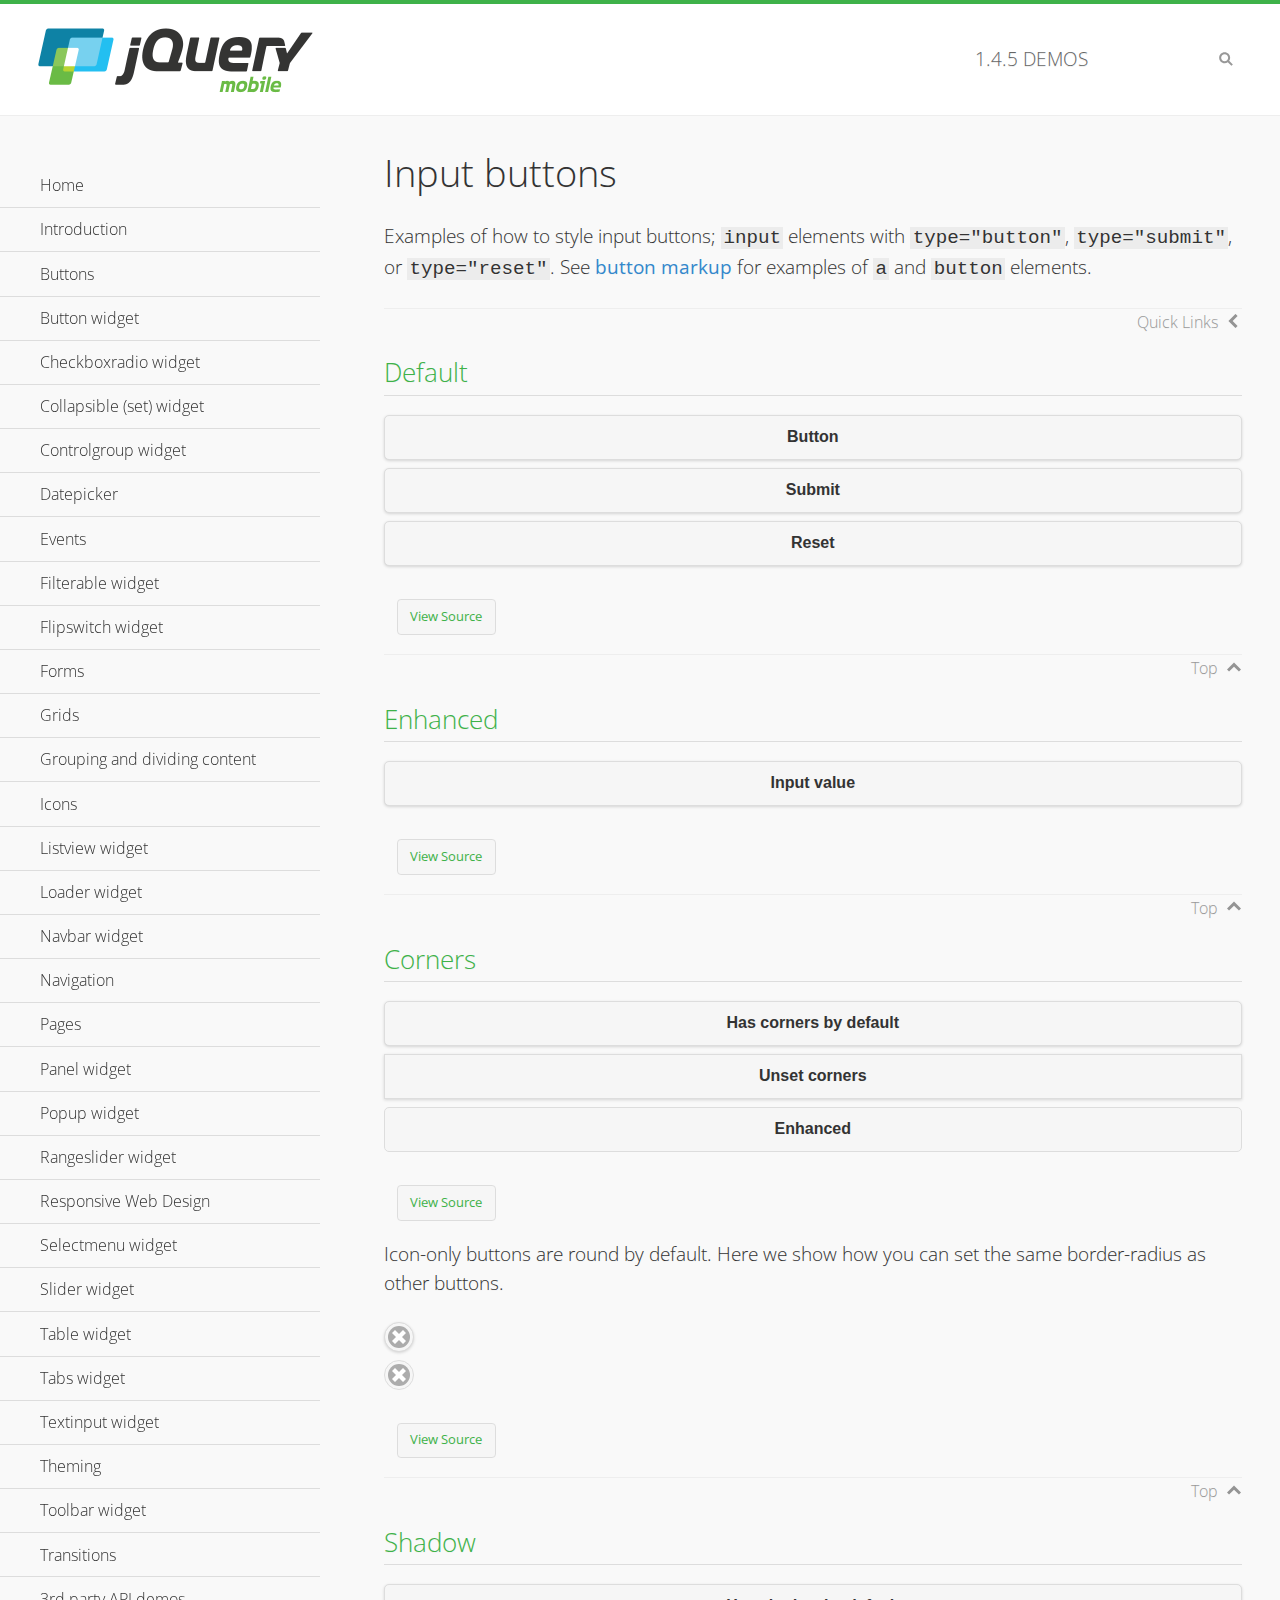
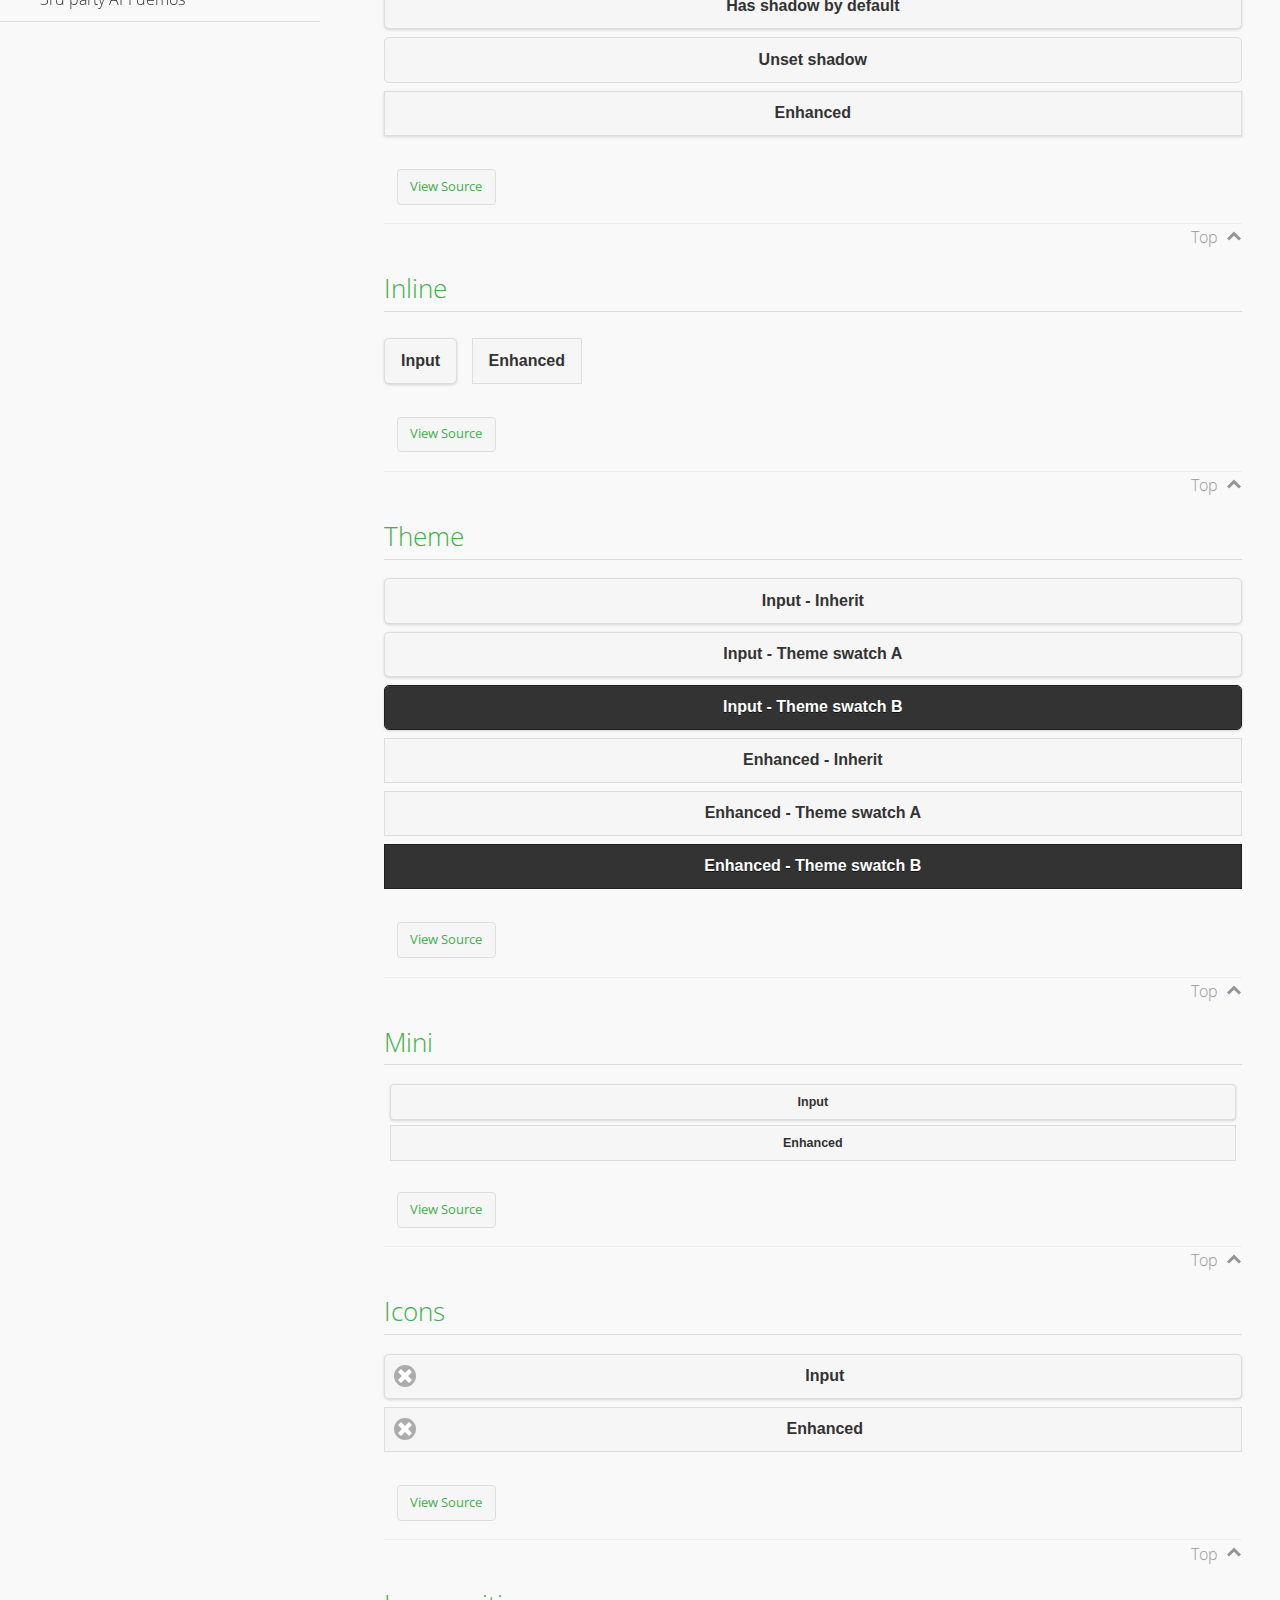
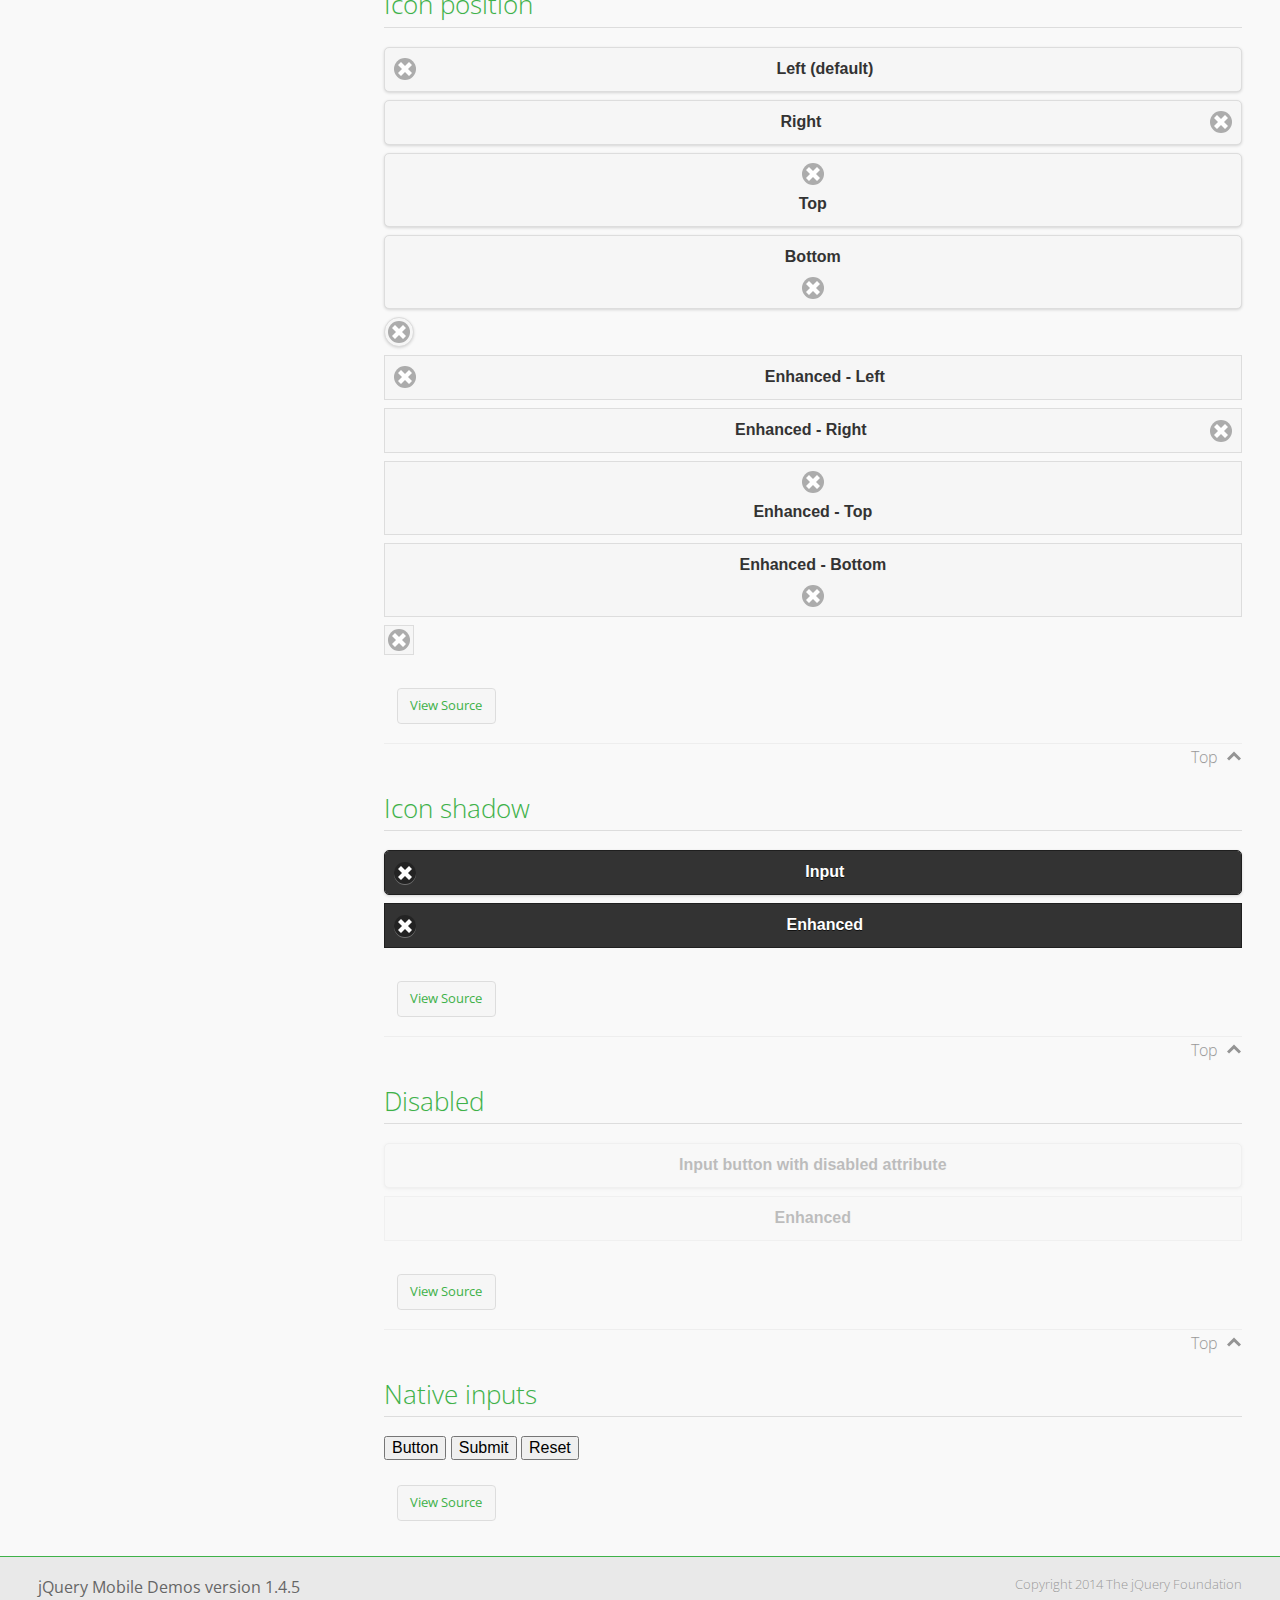
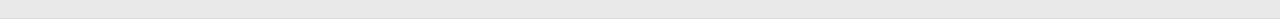
<file: libs/jquery/demos/button/index.html>
<!DOCTYPE html>
<html>
<head>
	<meta charset="utf-8">
	<meta name="viewport" content="width=device-width, initial-scale=1">
	<title>Input buttons - jQuery Mobile Demos</title>
	<link rel="shortcut icon" href="../favicon.ico">
    <link rel="stylesheet" href="http://fonts.googleapis.com/css?family=Open+Sans:300,400,700">
	<link rel="stylesheet" href="../css/themes/default/jquery.mobile-1.4.5.min.css">
	<link rel="stylesheet" href="../_assets/css/jqm-demos.css">
	<script src="../js/jquery.js"></script>
	<script src="../_assets/js/index.js"></script>
	<script src="../js/jquery.mobile-1.4.5.min.js"></script>
</head>
<body>
<div data-role="page" class="jqm-demos" data-quicklinks="true">

	<div data-role="header" class="jqm-header">
		<h2><a href="../" title="jQuery Mobile Demos home"><img src="../_assets/img/jquery-logo.png" alt="jQuery Mobile"></a></h2>
		<p><span class="jqm-version"></span> Demos</p>
		<a href="#" class="jqm-navmenu-link ui-btn ui-btn-icon-notext ui-corner-all ui-icon-bars ui-nodisc-icon ui-alt-icon ui-btn-left">Menu</a>
		<a href="#" class="jqm-search-link ui-btn ui-btn-icon-notext ui-corner-all ui-icon-search ui-nodisc-icon ui-alt-icon ui-btn-right">Search</a>
	</div><!-- /header -->

	<div role="main" class="ui-content jqm-content">

		<h1>Input buttons</h1>

		<p>Examples of how to style input buttons; <code>input</code> elements with <code>type="button"</code>, <code>type="submit"</code>, or <code>type="reset"</code>. See <a href="../button-markup/">button markup</a> for examples of <code>a</code> and <code>button</code> elements.</p>

		<h2>Default</h2>

		<div data-demo-html="true">
			<form>
				<input type="button" value="Button">
				<input type="submit" value="Submit">
				<input type="reset" value="Reset">
			</form>
		</div><!--/demo-html -->

		<h2>Enhanced</h2>

		<div data-demo-html="true">
			<form>
				<div class="ui-input-btn ui-btn ui-corner-all ui-shadow">
					Input value
					<input type="button" data-enhanced="true" value="Input value">
				</div>
			</form>
		</div><!--/demo-html -->

		<h2>Corners</h2>

		<div data-demo-html="true">
			<form>
				<input type="button" value="Has corners by default">
				<input type="button" data-corners="false" value="Unset corners">
				<div class="ui-input-btn ui-btn ui-corner-all">
					Enhanced
					<input type="button" data-enhanced="true" value="Enhanced">
				</div>
			</form>
		</div><!--/demo-html -->

		<p>Icon-only buttons are round by default. Here we show how you can set the same border-radius as other buttons.</p>

		<div data-demo-html="true" data-demo-css="true">
			<form>
				<input type="button" data-icon="delete" data-iconpos="notext" value="Icon only">
				<div id="custom-border-radius">
					<div class="ui-input-btn ui-btn ui-icon-delete ui-btn-icon-notext ui-corner-all">
						Enhanced - Icon only
						<input type="button" data-enhanced="true" value="Enhanced - Icon only">
					</div>
				</div>
			</form>
		</div><!--/demo-html -->

		<h2>Shadow</h2>

		<div data-demo-html="true">
			<form>
				<input type="button" value="Has shadow by default">
				<input type="button" data-shadow="false" value="Unset shadow">
				<div class="ui-input-btn ui-btn ui-shadow">
					Enhanced
					<input type="button" data-enhanced="true" value="Enhanced">
				</div>
			</form>
		</div><!--/demo-html -->

		<h2>Inline</h2>

		<div data-demo-html="true">
			<form>
				<input type="button" data-inline="true" value="Input">
				<div class="ui-input-btn ui-btn ui-btn-inline">
					Enhanced
					<input type="button" data-enhanced="true" value="Enhanced">
				</div>
			</form>
		</div><!--/demo-html -->

		<h2>Theme</h2>

		<div data-demo-html="true">
			<form>
				<input type="button" value="Input - Inherit">
				<input type="button" data-theme="a" value="Input - Theme swatch A">
				<input type="button" data-theme="b" value="Input - Theme swatch B">
				<div class="ui-input-btn ui-btn">
					Enhanced - Inherit
					<input type="button" data-enhanced="true" value="Enhanced - Inherit">
				</div>
				<div class="ui-input-btn ui-btn ui-btn-a">
					Enhanced - Theme swatch A
					<input type="button" data-enhanced="true" value="Enhanced - Theme swatch A">
				</div>
				<div class="ui-input-btn ui-btn ui-btn-b">
					Enhanced - Theme swatch B
					<input type="button" data-enhanced="true" value="Enhanced - Theme swatch B">
				</div>
			</form>
		</div><!--/demo-html -->

		<h2>Mini</h2>

		<div data-demo-html="true">
			<form>
				<input type="button" data-mini="true" value="Input">
				<div class="ui-input-btn ui-btn ui-mini">
					Enhanced
					<input type="button" data-enhanced="true" value="Enhanced">
				</div>
			</form>
		</div><!--/demo-html -->

		<h2>Icons</h2>

		<div data-demo-html="true">
			<form>
				<input type="button" data-icon="delete" value="Input">
				<div class="ui-input-btn ui-btn ui-icon-delete ui-btn-icon-left">
					Enhanced
					<input type="button" data-enhanced="true" value="Enhanced">
				</div>
			</form>
		</div><!--/demo-html -->

		<h2>Icon position</h2>

		<div data-demo-html="true">
			<form>
				<input type="button" data-icon="delete" value="Left (default)">
				<input type="button" data-icon="delete" data-iconpos="right" value="Right">
				<input type="button" data-icon="delete" data-iconpos="top" value="Top">
				<input type="button" data-icon="delete" data-iconpos="bottom" value="Bottom">
				<input type="button" data-icon="delete" data-iconpos="notext" value="Icon only">
				<div class="ui-input-btn ui-btn ui-icon-delete ui-btn-icon-left">
					Enhanced - Left
					<input type="button" data-enhanced="true" value="Enhanced - Left">
				</div>
				<div class="ui-input-btn ui-btn ui-icon-delete ui-btn-icon-right">
					Enhanced - Right
					<input type="button" data-enhanced="true" value="Enhanced - Right">
				</div>
				<div class="ui-input-btn ui-btn ui-icon-delete ui-btn-icon-top">
					Enhanced - Top
					<input type="button" data-enhanced="true" value="Enhanced - Top">
				</div>
				<div class="ui-input-btn ui-btn ui-icon-delete ui-btn-icon-bottom">
					Enhanced - Bottom
					<input type="button" data-enhanced="true" value="Enhanced - Bottom">
				</div>
				<div class="ui-input-btn ui-btn ui-icon-delete ui-btn-icon-notext">
					Enhanced - Icon only
					<input type="button" data-enhanced="true" value="Enhanced - Icon only">
				</div>
			</form>
		</div><!--/demo-html -->

		<h2>Icon shadow</h2>

		<div data-demo-html="true">
			<form>
				<input type="button" data-theme="b" data-icon="delete" data-iconshadow="true" value="Input">
				<div class="ui-input-btn ui-btn ui-btn-b ui-icon-delete ui-btn-icon-left ui-shadow-icon">
					Enhanced
					<input type="button" data-enhanced="true" value="Enhanced">
				</div>
			</form>
		</div><!--/demo-html -->

		<h2>Disabled</h2>

		<div data-demo-html="true">
			<form>
				<input type="button" disabled value="Input button with disabled attribute">
				<div class="ui-input-btn ui-btn ui-state-disabled">
					Enhanced
					<input type="button" disabled data-enhanced="true" value="Enhanced">
				</div>
			</form>
		</div><!--/demo-html -->

		<h2>Native inputs</h2>

		<div data-demo-html="true">
			<form>
				<input type="button" data-role="none" value="Button">
				<input type="submit" data-role="none" value="Submit">
				<input type="reset" data-role="none" value="Reset">
			</form>
		</div><!--/demo-html -->

	</div><!-- /content -->
	    <div data-role="panel" class="jqm-navmenu-panel" data-position="left" data-display="overlay" data-theme="a">
	    	<ul class="jqm-list ui-alt-icon ui-nodisc-icon">
<li data-filtertext="demos homepage" data-icon="home"><a href=".././">Home</a></li>
<li data-filtertext="introduction overview getting started"><a href="../intro/" data-ajax="false">Introduction</a></li>
<li data-filtertext="buttons button markup buttonmarkup method anchor link button element"><a href="../button-markup/" data-ajax="false">Buttons</a></li>
<li data-filtertext="form button widget input button submit reset"><a href="../button/" data-ajax="false">Button widget</a></li>
<li data-role="collapsible" data-enhanced="true" data-collapsed-icon="carat-d" data-expanded-icon="carat-u" data-iconpos="right" data-inset="false" class="ui-collapsible ui-collapsible-themed-content ui-collapsible-collapsed">
	<h3 class="ui-collapsible-heading ui-collapsible-heading-collapsed">
		<a href="#" class="ui-collapsible-heading-toggle ui-btn ui-btn-icon-right ui-btn-inherit ui-icon-carat-d">
		    Checkboxradio widget<span class="ui-collapsible-heading-status"> click to expand contents</span>
		</a>
	</h3>
	<div class="ui-collapsible-content ui-body-inherit ui-collapsible-content-collapsed" aria-hidden="true">
		<ul>
			<li data-filtertext="form checkboxradio widget checkbox input checkboxes controlgroups"><a href="../checkboxradio-checkbox/" data-ajax="false">Checkboxes</a></li>
			<li data-filtertext="form checkboxradio widget radio input radio buttons controlgroups"><a href="../checkboxradio-radio/" data-ajax="false">Radio buttons</a></li>
		</ul>
	</div>
</li>
<li data-role="collapsible" data-enhanced="true" data-collapsed-icon="carat-d" data-expanded-icon="carat-u" data-iconpos="right" data-inset="false" class="ui-collapsible ui-collapsible-themed-content ui-collapsible-collapsed">
	<h3 class="ui-collapsible-heading ui-collapsible-heading-collapsed">
		<a href="#" class="ui-collapsible-heading-toggle ui-btn ui-btn-icon-right ui-btn-inherit ui-icon-carat-d">
			Collapsible (set) widget<span class="ui-collapsible-heading-status"> click to expand contents</span>
		</a>
	</h3>
	<div class="ui-collapsible-content ui-body-inherit ui-collapsible-content-collapsed" aria-hidden="true">
		<ul>
			<li data-filtertext="collapsibles content formatting"><a href="../collapsible/" data-ajax="false">Collapsible</a></li>
			<li data-filtertext="dynamic collapsible set accordion append expand"><a href="../collapsible-dynamic/" data-ajax="false">Dynamic collapsibles</a></li>
			<li data-filtertext="accordions collapsible set widget content formatting grouped collapsibles"><a href="../collapsibleset/" data-ajax="false">Collapsible set</a></li>
		</ul>
	</div>
</li>
<li data-role="collapsible" data-enhanced="true" data-collapsed-icon="carat-d" data-expanded-icon="carat-u" data-iconpos="right" data-inset="false" class="ui-collapsible ui-collapsible-themed-content ui-collapsible-collapsed">
	<h3 class="ui-collapsible-heading ui-collapsible-heading-collapsed">
		<a href="#" class="ui-collapsible-heading-toggle ui-btn ui-btn-icon-right ui-btn-inherit ui-icon-carat-d">
			Controlgroup widget<span class="ui-collapsible-heading-status"> click to expand contents</span>
		</a>
	</h3>
	<div class="ui-collapsible-content ui-body-inherit ui-collapsible-content-collapsed" aria-hidden="true">
		<ul>
			<li data-filtertext="controlgroups selectmenu checkboxradio input grouped buttons horizontal vertical"><a href="../controlgroup/" data-ajax="false">Controlgroup</a></li>
			<li data-filtertext="dynamic controlgroup dynamically add buttons"><a href="../controlgroup-dynamic/" data-ajax="false">Dynamic controlgroups</a></li>
		</ul>
	</div>
</li>
<li data-filtertext="form datepicker widget date input"><a href="../datepicker/" data-ajax="false">Datepicker</a></li>
<li data-role="collapsible" data-enhanced="true" data-collapsed-icon="carat-d" data-expanded-icon="carat-u" data-iconpos="right" data-inset="false" class="ui-collapsible ui-collapsible-themed-content ui-collapsible-collapsed">
	<h3 class="ui-collapsible-heading ui-collapsible-heading-collapsed">
		<a href="#" class="ui-collapsible-heading-toggle ui-btn ui-btn-icon-right ui-btn-inherit ui-icon-carat-d">
			Events<span class="ui-collapsible-heading-status"> click to expand contents</span>
		</a>
	</h3>
	<div class="ui-collapsible-content ui-body-inherit ui-collapsible-content-collapsed" aria-hidden="true">
		<ul>
			<li data-filtertext="swipe to delete list items listviews swipe events"><a href="../swipe-list/" data-ajax="false">Swipe list items</a></li>
			<li data-filtertext="swipe to navigate swipe page navigation swipe events"><a href="../swipe-page/" data-ajax="false">Swipe page navigation</a></li>
		</ul>
	</div>
</li>
<li data-filtertext="filterable filter elements sorting searching listview table"><a href="../filterable/" data-ajax="false">Filterable widget</a></li>
<li data-filtertext="form flipswitch widget flip toggle switch binary select checkbox input"><a href="../flipswitch/" data-ajax="false">Flipswitch widget</a></li>
<li data-role="collapsible" data-enhanced="true" data-collapsed-icon="carat-d" data-expanded-icon="carat-u" data-iconpos="right" data-inset="false" class="ui-collapsible ui-collapsible-themed-content ui-collapsible-collapsed">
	<h3 class="ui-collapsible-heading ui-collapsible-heading-collapsed">
		<a href="#" class="ui-collapsible-heading-toggle ui-btn ui-btn-icon-right ui-btn-inherit ui-icon-carat-d">
			Forms<span class="ui-collapsible-heading-status"> click to expand contents</span>
		</a>
	</h3>
	<div class="ui-collapsible-content ui-body-inherit ui-collapsible-content-collapsed" aria-hidden="true">
		<ul>
			<li data-filtertext="forms text checkbox radio range button submit reset inputs selects textarea slider flipswitch label form elements"><a href="../forms/" data-ajax="false">Forms</a></li>
			<li data-filtertext="form hide labels hidden accessible ui-hidden-accessible forms"><a href="../forms-label-hidden-accessible/" data-ajax="false">Hide labels</a></li>
			<li data-filtertext="form field containers fieldcontain ui-field-contain forms"><a href="../forms-field-contain/" data-ajax="false">Field containers</a></li>
			<li data-filtertext="forms disabled form elements"><a href="../forms-disabled/" data-ajax="false">Forms disabled</a></li>
			<li data-filtertext="forms gallery examples overview forms text checkbox radio range button submit reset inputs selects textarea slider flipswitch label form elements"><a href="../forms-gallery/" data-ajax="false">Forms gallery</a></li>
		</ul>
	</div>
</li>
<li data-role="collapsible" data-enhanced="true" data-collapsed-icon="carat-d" data-expanded-icon="carat-u" data-iconpos="right" data-inset="false" class="ui-collapsible ui-collapsible-themed-content ui-collapsible-collapsed">
	<h3 class="ui-collapsible-heading ui-collapsible-heading-collapsed">
		<a href="#" class="ui-collapsible-heading-toggle ui-btn ui-btn-icon-right ui-btn-inherit ui-icon-carat-d">
			Grids<span class="ui-collapsible-heading-status"> click to expand contents</span>
		</a>
	</h3>
	<div class="ui-collapsible-content ui-body-inherit ui-collapsible-content-collapsed" aria-hidden="true">
		<ul>
			<li data-filtertext="grids columns blocks content formatting rwd responsive css framework"><a href="../grids/" data-ajax="false">Grids</a></li>
			<li data-filtertext="buttons in grids css framework"><a href="../grids-buttons/" data-ajax="false">Buttons in grids</a></li>
			<li data-filtertext="custom responsive grids rwd css framework"><a href="../grids-custom-responsive/" data-ajax="false">Custom responsive grids</a></li>
		</ul>
	</div>
</li>
<li data-filtertext="blocks content formatting sections heading"><a href="../body-bar-classes/" data-ajax="false">Grouping and dividing content</a></li>
<li data-role="collapsible" data-enhanced="true" data-collapsed-icon="carat-d" data-expanded-icon="carat-u" data-iconpos="right" data-inset="false" class="ui-collapsible ui-collapsible-themed-content ui-collapsible-collapsed">
	<h3 class="ui-collapsible-heading ui-collapsible-heading-collapsed">
		<a href="#" class="ui-collapsible-heading-toggle ui-btn ui-btn-icon-right ui-btn-inherit ui-icon-carat-d">
			Icons<span class="ui-collapsible-heading-status"> click to expand contents</span>
		</a>
	</h3>
	<div class="ui-collapsible-content ui-body-inherit ui-collapsible-content-collapsed" aria-hidden="true">
		<ul>
			<li data-filtertext="button icons svg disc alt custom icon position"><a href="../icons/" data-ajax="false">Icons</a></li>
			<li data-filtertext=""><a href="../icons-grunticon/" data-ajax="false">Grunticon loader</a></li>
		</ul>
	</div>
</li>
<li data-role="collapsible" data-enhanced="true" data-collapsed-icon="carat-d" data-expanded-icon="carat-u" data-iconpos="right" data-inset="false" class="ui-collapsible ui-collapsible-themed-content ui-collapsible-collapsed">
	<h3 class="ui-collapsible-heading ui-collapsible-heading-collapsed">
		<a href="#" class="ui-collapsible-heading-toggle ui-btn ui-btn-icon-right ui-btn-inherit ui-icon-carat-d">
			Listview widget<span class="ui-collapsible-heading-status"> click to expand contents</span>
		</a>
	</h3>
	<div class="ui-collapsible-content ui-body-inherit ui-collapsible-content-collapsed" aria-hidden="true">
		<ul>
			<li data-filtertext="listview widget thumbnails icons nested split button collapsible ul ol"><a href="../listview/" data-ajax="false">Listview</a></li>
			<li data-filtertext="autocomplete filterable reveal listview filtertextbeforefilter placeholder"><a href="../listview-autocomplete/" data-ajax="false">Listview autocomplete</a></li>
			<li data-filtertext="autocomplete filterable reveal listview remote data filtertextbeforefilter placeholder"><a href="../listview-autocomplete-remote/" data-ajax="false">Listview autocomplete remote data</a></li>
			<li data-filtertext="autodividers anchor jump scroll linkbars listview lists ul ol"><a href="../listview-autodividers-linkbar/" data-ajax="false">Listview autodividers linkbar</a></li>
			<li data-filtertext="listview autodividers selector autodividersselector lists ul ol"><a href="../listview-autodividers-selector/" data-ajax="false">Listview autodividers selector</a></li>
			<li data-filtertext="listview nested list items"><a href="../listview-nested-lists/" data-ajax="false">Nested Listviews</a></li>
			<li data-filtertext="listview collapsible list items flat"><a href="../listview-collapsible-item-flat/" data-ajax="false">Listview collapsible list items (flat)</a></li>
			<li data-filtertext="listview collapsible list indented"><a href="../listview-collapsible-item-indented/" data-ajax="false">Listview collapsible list items (indented)</a></li>
			<li data-filtertext="grid listview responsive grids responsive listviews lists ul"><a href="../listview-grid/" data-ajax="false">Listview responsive grid</a></li>
		</ul>
	</div>
</li>
<li data-filtertext="loader widget page loading navigation overlay spinner"><a href="../loader/" data-ajax="false">Loader widget</a></li>
<li data-filtertext="navbar widget navmenu toolbars header footer"><a href="../navbar/" data-ajax="false">Navbar widget</a></li>
<li data-role="collapsible" data-enhanced="true" data-collapsed-icon="carat-d" data-expanded-icon="carat-u" data-iconpos="right" data-inset="false" class="ui-collapsible ui-collapsible-themed-content ui-collapsible-collapsed">
	<h3 class="ui-collapsible-heading ui-collapsible-heading-collapsed">
		<a href="#" class="ui-collapsible-heading-toggle ui-btn ui-btn-icon-right ui-btn-inherit ui-icon-carat-d">
			Navigation<span class="ui-collapsible-heading-status"> click to expand contents</span>
		</a>
	</h3>
	<div class="ui-collapsible-content ui-body-inherit ui-collapsible-content-collapsed" aria-hidden="true">
		<ul>
			<li data-filtertext="ajax navigation navigate widget history event method"><a href="../navigation/" data-ajax="false">Navigation</a></li>
			<li data-filtertext="linking pages page links navigation ajax prefetch cache"><a href="../navigation-linking-pages/" data-ajax="false">Linking pages</a></li>
			<!-- <li data-filtertext="php redirect server redirection server-side navigation"><a href="../navigation-php-redirect/" data-ajax="false">PHP redirect demo</a></li>-->
			<li data-filtertext="navigation redirection hash query"><a href="../navigation-hash-processing/" data-ajax="false">Hash processing demo</a></li>
			<li data-filtertext="navigation redirection hash query"><a href="../page-events/" data-ajax="false">Page Navigation Events</a></li>
		</ul>
	</div>
</li>
<li data-role="collapsible" data-enhanced="true" data-collapsed-icon="carat-d" data-expanded-icon="carat-u" data-iconpos="right" data-inset="false" class="ui-collapsible ui-collapsible-themed-content ui-collapsible-collapsed">
	<h3 class="ui-collapsible-heading ui-collapsible-heading-collapsed">
		<a href="#" class="ui-collapsible-heading-toggle ui-btn ui-btn-icon-right ui-btn-inherit ui-icon-carat-d">
			Pages<span class="ui-collapsible-heading-status"> click to expand contents</span>
		</a>
	</h3>
	<div class="ui-collapsible-content ui-body-inherit ui-collapsible-content-collapsed" aria-hidden="true">
		<ul>
			<li data-filtertext="pages page widget ajax navigation"><a href="../pages/" data-ajax="false">Pages</a></li>
			<li data-filtertext="single page"><a href="../pages-single-page/" data-ajax="false">Single page</a></li>
			<li data-filtertext="multipage multi-page page"><a href="../pages-multi-page/" data-ajax="false">Multi-page template</a></li>
			<li data-filtertext="dialog page widget modal popup"><a href="../pages-dialog/" data-ajax="false">Dialog page</a></li>
		</ul>
	</div>
</li>
<li data-role="collapsible" data-enhanced="true" data-collapsed-icon="carat-d" data-expanded-icon="carat-u" data-iconpos="right" data-inset="false" class="ui-collapsible ui-collapsible-themed-content ui-collapsible-collapsed">
	<h3 class="ui-collapsible-heading ui-collapsible-heading-collapsed">
		<a href="#" class="ui-collapsible-heading-toggle ui-btn ui-btn-icon-right ui-btn-inherit ui-icon-carat-d">
			Panel widget<span class="ui-collapsible-heading-status"> click to expand contents</span>
		</a>
	</h3>
	<div class="ui-collapsible-content ui-body-inherit ui-collapsible-content-collapsed" aria-hidden="true">
		<ul>
			<li data-filtertext="panel widget sliding panels reveal push overlay responsive"><a href="../panel/" data-ajax="false">Panel</a></li>
			<li data-filtertext=""><a href="../panel-external/" data-ajax="false">External panels</a></li>
			<li data-filtertext="panel "><a href="../panel-fixed/" data-ajax="false">Fixed panels</a></li>
			<li data-filtertext="panel slide panels sliding panels shadow rwd responsive breakpoint"><a href="../panel-responsive/" data-ajax="false">Panels responsive</a></li>
			<li data-filtertext="panel custom style custom panel width reveal shadow listview panel styling page background wrapper"><a href="../panel-styling/" data-ajax="false">Custom panel style</a></li>
			<li data-filtertext="panel open on swipe"><a href="../panel-swipe-open/" data-ajax="false">Panel open on swipe</a></li>
			<li data-filtertext="panels outside page internal external toolbars"><a href="../panel-external-internal/" data-ajax="false">Panel external and internal</a></li>
		</ul>
	</div>
</li>
<li data-role="collapsible" data-enhanced="true" data-collapsed-icon="carat-d" data-expanded-icon="carat-u" data-iconpos="right" data-inset="false" class="ui-collapsible ui-collapsible-themed-content ui-collapsible-collapsed">
	<h3 class="ui-collapsible-heading ui-collapsible-heading-collapsed">
		<a href="#" class="ui-collapsible-heading-toggle ui-btn ui-btn-icon-right ui-btn-inherit ui-icon-carat-d">
			Popup widget<span class="ui-collapsible-heading-status"> click to expand contents</span>
		</a>
	</h3>
	<div class="ui-collapsible-content ui-body-inherit ui-collapsible-content-collapsed" aria-hidden="true">
		<ul>
			<li data-filtertext="popup widget popups dialog modal transition tooltip lightbox form overlay screen flip pop fade transition"><a href="../popup/" data-ajax="false">Popup</a></li>
			<li data-filtertext="popup alignment position"><a href="../popup-alignment/" data-ajax="false">Popup alignment</a></li>
			<li data-filtertext="popup arrow size popups popover"><a href="../popup-arrow-size/" data-ajax="false">Popup arrow size</a></li>
			<li data-filtertext="dynamic popups popup images lightbox"><a href="../popup-dynamic/" data-ajax="false">Dynamic popups</a></li>
			<li data-filtertext="popups with iframes scaling"><a href="../popup-iframe/" data-ajax="false">Popups with iframes</a></li>
			<li data-filtertext="popup image scaling"><a href="../popup-image-scaling/" data-ajax="false">Popup image scaling</a></li>
			<li data-filtertext="external popup outside multi-page"><a href="../popup-outside-multipage/" data-ajax="false">Popup outside multi-page</a></li>
		</ul>
	</div>
</li>
<li data-filtertext="form rangeslider widget dual sliders dual handle sliders range input"><a href="../rangeslider/" data-ajax="false">Rangeslider widget</a></li>
<li data-filtertext="responsive web design rwd adaptive progressive enhancement PE accessible mobile breakpoints media query media queries"><a href="../rwd/" data-ajax="false">Responsive Web Design</a></li>
<li data-role="collapsible" data-enhanced="true" data-collapsed-icon="carat-d" data-expanded-icon="carat-u" data-iconpos="right" data-inset="false" class="ui-collapsible ui-collapsible-themed-content ui-collapsible-collapsed">
	<h3 class="ui-collapsible-heading ui-collapsible-heading-collapsed">
		<a href="#" class="ui-collapsible-heading-toggle ui-btn ui-btn-icon-right ui-btn-inherit ui-icon-carat-d">
			Selectmenu widget<span class="ui-collapsible-heading-status"> click to expand contents</span>
		</a>
	</h3>
	<div class="ui-collapsible-content ui-body-inherit ui-collapsible-content-collapsed" aria-hidden="true">
		<ul>
			<li data-filtertext="form selectmenu widget select input custom select menu selects"><a href="../selectmenu/" data-ajax="false">Selectmenu</a></li>
			<li data-filtertext="form custom select menu selectmenu widget custom menu option optgroup multiple selects"><a href="../selectmenu-custom/" data-ajax="false">Custom select menu</a></li>
			<li data-filtertext="filterable select filter popup dialog"><a href="../selectmenu-custom-filter/" data-ajax="false">Custom select menu with filter</a></li>
		</ul>
	</div>
</li>
<li data-role="collapsible" data-enhanced="true" data-collapsed-icon="carat-d" data-expanded-icon="carat-u" data-iconpos="right" data-inset="false" class="ui-collapsible ui-collapsible-themed-content ui-collapsible-collapsed">
	<h3 class="ui-collapsible-heading ui-collapsible-heading-collapsed">
		<a href="#" class="ui-collapsible-heading-toggle ui-btn ui-btn-icon-right ui-btn-inherit ui-icon-carat-d">
			Slider widget<span class="ui-collapsible-heading-status"> click to expand contents</span>
		</a>
	</h3>
	<div class="ui-collapsible-content ui-body-inherit ui-collapsible-content-collapsed" aria-hidden="true">
		<ul>
			<li data-filtertext="form slider widget range input single sliders"><a href="../slider/" data-ajax="false">Slider</a></li>
			<li data-filtertext="form slider widget flipswitch slider binary select flip toggle switch"><a href="../slider-flipswitch/" data-ajax="false">Slider flip toggle switch</a></li>
			<li data-filtertext="form slider tooltip handle value input range sliders"><a href="../slider-tooltip/" data-ajax="false">Slider tooltip</a></li>
		</ul>
	</div>
</li>
<li data-role="collapsible" data-enhanced="true" data-collapsed-icon="carat-d" data-expanded-icon="carat-u" data-iconpos="right" data-inset="false" class="ui-collapsible ui-collapsible-themed-content ui-collapsible-collapsed">
	<h3 class="ui-collapsible-heading ui-collapsible-heading-collapsed">
		<a href="#" class="ui-collapsible-heading-toggle ui-btn ui-btn-icon-right ui-btn-inherit ui-icon-carat-d">
			Table widget<span class="ui-collapsible-heading-status"> click to expand contents</span>
		</a>
	</h3>
	<div class="ui-collapsible-content ui-body-inherit ui-collapsible-content-collapsed" aria-hidden="true">
		<ul>
			<li data-filtertext="table widget reflow column toggle th td responsive tables rwd hide show tabular"><a href="../table-column-toggle/" data-ajax="false">Table Column Toggle</a></li>
			<li data-filtertext="table column toggle phone comparison demo"><a href="../table-column-toggle-example/" data-ajax="false">Table Column Toggle demo</a></li>
			<li data-filtertext="responsive tables table column toggle heading groups rwd breakpoint"><a href="../table-column-toggle-heading-groups/" data-ajax="false">Table Column Toggle heading groups</a></li>
			<li data-filtertext="responsive tables table column toggle hide rwd breakpoint customization options"><a href="../table-column-toggle-options/" data-ajax="false">Table Column Toggle options</a></li>
			<li data-filtertext="table reflow th td responsive rwd columns tabular"><a href="../table-reflow/" data-ajax="false">Table Reflow</a></li>
			<li data-filtertext="responsive tables table reflow heading groups rwd breakpoint"><a href="../table-reflow-heading-groups/" data-ajax="false">Table Reflow heading groups</a></li>
			<li data-filtertext="responsive tables table reflow stripes strokes table style"><a href="../table-reflow-stripes-strokes/" data-ajax="false">Table Reflow stripes and strokes</a></li>
			<li data-filtertext="responsive tables table reflow stack custom styles"><a href="../table-reflow-styling/" data-ajax="false">Table Reflow custom styles</a></li>
		</ul>
	</div>
</li>
<li data-filtertext="ui tabs widget"><a href="../tabs/" data-ajax="false">Tabs widget</a></li>
<li data-filtertext="form textinput widget text input textarea number date time tel email file color password"><a href="../textinput/" data-ajax="false">Textinput widget</a></li>
<li data-role="collapsible" data-enhanced="true" data-collapsed-icon="carat-d" data-expanded-icon="carat-u" data-iconpos="right" data-inset="false" class="ui-collapsible ui-collapsible-themed-content ui-collapsible-collapsed">
	<h3 class="ui-collapsible-heading ui-collapsible-heading-collapsed">
		<a href="#" class="ui-collapsible-heading-toggle ui-btn ui-btn-icon-right ui-btn-inherit ui-icon-carat-d">
			Theming<span class="ui-collapsible-heading-status"> click to expand contents</span>
		</a>
	</h3>
	<div class="ui-collapsible-content ui-body-inherit ui-collapsible-content-collapsed" aria-hidden="true">
		<ul>
			<li data-filtertext="default theme swatches theming style css"><a href="../theme-default/" data-ajax="false">Default theme</a></li>
			<li data-filtertext="classic theme old theme swatches theming style css"><a href="../theme-classic/" data-ajax="false">Classic theme</a></li>
		</ul>
	</div>
</li>
<li data-role="collapsible" data-enhanced="true" data-collapsed-icon="carat-d" data-expanded-icon="carat-u" data-iconpos="right" data-inset="false" class="ui-collapsible ui-collapsible-themed-content ui-collapsible-collapsed">
	<h3 class="ui-collapsible-heading ui-collapsible-heading-collapsed">
		<a href="#" class="ui-collapsible-heading-toggle ui-btn ui-btn-icon-right ui-btn-inherit ui-icon-carat-d">
			Toolbar widget<span class="ui-collapsible-heading-status"> click to expand contents</span>
		</a>
	</h3>
	<div class="ui-collapsible-content ui-body-inherit ui-collapsible-content-collapsed" aria-hidden="true">
		<ul>
			<li data-filtertext="toolbar widget header footer toolbars fixed fullscreen external sections"><a href="../toolbar/" data-ajax="false">Toolbar</a></li>
			<li data-filtertext="dynamic toolbars dynamically add toolbar header footer"><a href="../toolbar-dynamic/" data-ajax="false">Dynamic toolbars</a></li>
			<li data-filtertext="external toolbars header footer"><a href="../toolbar-external/" data-ajax="false">External toolbars</a></li>
			<li data-filtertext="fixed toolbars header footer"><a href="../toolbar-fixed/" data-ajax="false">Fixed toolbars</a></li>
			<li data-filtertext="fixed fullscreen toolbars header footer"><a href="../toolbar-fixed-fullscreen/" data-ajax="false">Fullscreen toolbars</a></li>
			<li data-filtertext="external fixed toolbars header footer"><a href="../toolbar-fixed-external/" data-ajax="false">Fixed external toolbars</a></li>
			<li data-filtertext="external persistent toolbars header footer navbar navmenu"><a href="../toolbar-fixed-persistent/" data-ajax="false">Persistent toolbars</a></li>
			<li data-filtertext="external ajax optimized toolbars persistent toolbars header footer navbar"><a href="../toolbar-fixed-persistent-optimized/" data-ajax="false">Ajax optimized toolbars</a></li>
			<li data-filtertext="form in toolbars header footer"><a href="../toolbar-fixed-forms/" data-ajax="false">Form in toolbar</a></li>
		</ul>
	</div>
</li>
<li data-filtertext="page transitions animated pages popup navigation flip slide fade pop"><a href="../transitions/" data-ajax="false">Transitions</a></li>
<li data-role="collapsible" data-enhanced="true" data-collapsed-icon="carat-d" data-expanded-icon="carat-u" data-iconpos="right" data-inset="false" class="ui-collapsible ui-collapsible-themed-content ui-collapsible-collapsed">
	<h3 class="ui-collapsible-heading ui-collapsible-heading-collapsed">
		<a href="#" class="ui-collapsible-heading-toggle ui-btn ui-btn-icon-right ui-btn-inherit ui-icon-carat-d">
			3rd party API demos<span class="ui-collapsible-heading-status"> click to expand contents</span>
		</a>
	</h3>
	<div class="ui-collapsible-content ui-body-inherit ui-collapsible-content-collapsed" aria-hidden="true">
		<ul>
			<li data-filtertext="backbone requirejs navigation router"><a href="../backbone-requirejs/" data-ajax="false">Backbone RequireJS</a></li>
			<li data-filtertext="google maps geolocation demo"><a href="../map-geolocation/" data-ajax="false">Google Maps geolocation</a></li>
			<li data-filtertext="google maps hybrid"><a href="../map-list-toggle/" data-ajax="false">Google Maps list toggle</a></li>
		</ul>
	</div>
</li>



		     </ul>
		</div><!-- /panel -->


	<div data-role="footer" data-position="fixed" data-tap-toggle="false" class="jqm-footer">
		<p>jQuery Mobile Demos version <span class="jqm-version"></span></p>
		<p>Copyright 2014 The jQuery Foundation</p>
	</div><!-- /footer -->
	<!-- TODO: This should become an external panel so we can add input to markup (unique ID) -->
    <div data-role="panel" class="jqm-search-panel" data-position="right" data-display="overlay" data-theme="a">
		<div class="jqm-search">
			<ul class="jqm-list" data-filter-placeholder="Search demos..." data-filter-reveal="true">
<li data-filtertext="demos homepage" data-icon="home"><a href=".././">Home</a></li>
<li data-filtertext="introduction overview getting started"><a href="../intro/" data-ajax="false">Introduction</a></li>
<li data-filtertext="buttons button markup buttonmarkup method anchor link button element"><a href="../button-markup/" data-ajax="false">Buttons</a></li>
<li data-filtertext="form button widget input button submit reset"><a href="../button/" data-ajax="false">Button widget</a></li>
<li data-role="collapsible" data-enhanced="true" data-collapsed-icon="carat-d" data-expanded-icon="carat-u" data-iconpos="right" data-inset="false" class="ui-collapsible ui-collapsible-themed-content ui-collapsible-collapsed">
	<h3 class="ui-collapsible-heading ui-collapsible-heading-collapsed">
		<a href="#" class="ui-collapsible-heading-toggle ui-btn ui-btn-icon-right ui-btn-inherit ui-icon-carat-d">
		    Checkboxradio widget<span class="ui-collapsible-heading-status"> click to expand contents</span>
		</a>
	</h3>
	<div class="ui-collapsible-content ui-body-inherit ui-collapsible-content-collapsed" aria-hidden="true">
		<ul>
			<li data-filtertext="form checkboxradio widget checkbox input checkboxes controlgroups"><a href="../checkboxradio-checkbox/" data-ajax="false">Checkboxes</a></li>
			<li data-filtertext="form checkboxradio widget radio input radio buttons controlgroups"><a href="../checkboxradio-radio/" data-ajax="false">Radio buttons</a></li>
		</ul>
	</div>
</li>
<li data-role="collapsible" data-enhanced="true" data-collapsed-icon="carat-d" data-expanded-icon="carat-u" data-iconpos="right" data-inset="false" class="ui-collapsible ui-collapsible-themed-content ui-collapsible-collapsed">
	<h3 class="ui-collapsible-heading ui-collapsible-heading-collapsed">
		<a href="#" class="ui-collapsible-heading-toggle ui-btn ui-btn-icon-right ui-btn-inherit ui-icon-carat-d">
			Collapsible (set) widget<span class="ui-collapsible-heading-status"> click to expand contents</span>
		</a>
	</h3>
	<div class="ui-collapsible-content ui-body-inherit ui-collapsible-content-collapsed" aria-hidden="true">
		<ul>
			<li data-filtertext="collapsibles content formatting"><a href="../collapsible/" data-ajax="false">Collapsible</a></li>
			<li data-filtertext="dynamic collapsible set accordion append expand"><a href="../collapsible-dynamic/" data-ajax="false">Dynamic collapsibles</a></li>
			<li data-filtertext="accordions collapsible set widget content formatting grouped collapsibles"><a href="../collapsibleset/" data-ajax="false">Collapsible set</a></li>
		</ul>
	</div>
</li>
<li data-role="collapsible" data-enhanced="true" data-collapsed-icon="carat-d" data-expanded-icon="carat-u" data-iconpos="right" data-inset="false" class="ui-collapsible ui-collapsible-themed-content ui-collapsible-collapsed">
	<h3 class="ui-collapsible-heading ui-collapsible-heading-collapsed">
		<a href="#" class="ui-collapsible-heading-toggle ui-btn ui-btn-icon-right ui-btn-inherit ui-icon-carat-d">
			Controlgroup widget<span class="ui-collapsible-heading-status"> click to expand contents</span>
		</a>
	</h3>
	<div class="ui-collapsible-content ui-body-inherit ui-collapsible-content-collapsed" aria-hidden="true">
		<ul>
			<li data-filtertext="controlgroups selectmenu checkboxradio input grouped buttons horizontal vertical"><a href="../controlgroup/" data-ajax="false">Controlgroup</a></li>
			<li data-filtertext="dynamic controlgroup dynamically add buttons"><a href="../controlgroup-dynamic/" data-ajax="false">Dynamic controlgroups</a></li>
		</ul>
	</div>
</li>
<li data-filtertext="form datepicker widget date input"><a href="../datepicker/" data-ajax="false">Datepicker</a></li>
<li data-role="collapsible" data-enhanced="true" data-collapsed-icon="carat-d" data-expanded-icon="carat-u" data-iconpos="right" data-inset="false" class="ui-collapsible ui-collapsible-themed-content ui-collapsible-collapsed">
	<h3 class="ui-collapsible-heading ui-collapsible-heading-collapsed">
		<a href="#" class="ui-collapsible-heading-toggle ui-btn ui-btn-icon-right ui-btn-inherit ui-icon-carat-d">
			Events<span class="ui-collapsible-heading-status"> click to expand contents</span>
		</a>
	</h3>
	<div class="ui-collapsible-content ui-body-inherit ui-collapsible-content-collapsed" aria-hidden="true">
		<ul>
			<li data-filtertext="swipe to delete list items listviews swipe events"><a href="../swipe-list/" data-ajax="false">Swipe list items</a></li>
			<li data-filtertext="swipe to navigate swipe page navigation swipe events"><a href="../swipe-page/" data-ajax="false">Swipe page navigation</a></li>
		</ul>
	</div>
</li>
<li data-filtertext="filterable filter elements sorting searching listview table"><a href="../filterable/" data-ajax="false">Filterable widget</a></li>
<li data-filtertext="form flipswitch widget flip toggle switch binary select checkbox input"><a href="../flipswitch/" data-ajax="false">Flipswitch widget</a></li>
<li data-role="collapsible" data-enhanced="true" data-collapsed-icon="carat-d" data-expanded-icon="carat-u" data-iconpos="right" data-inset="false" class="ui-collapsible ui-collapsible-themed-content ui-collapsible-collapsed">
	<h3 class="ui-collapsible-heading ui-collapsible-heading-collapsed">
		<a href="#" class="ui-collapsible-heading-toggle ui-btn ui-btn-icon-right ui-btn-inherit ui-icon-carat-d">
			Forms<span class="ui-collapsible-heading-status"> click to expand contents</span>
		</a>
	</h3>
	<div class="ui-collapsible-content ui-body-inherit ui-collapsible-content-collapsed" aria-hidden="true">
		<ul>
			<li data-filtertext="forms text checkbox radio range button submit reset inputs selects textarea slider flipswitch label form elements"><a href="../forms/" data-ajax="false">Forms</a></li>
			<li data-filtertext="form hide labels hidden accessible ui-hidden-accessible forms"><a href="../forms-label-hidden-accessible/" data-ajax="false">Hide labels</a></li>
			<li data-filtertext="form field containers fieldcontain ui-field-contain forms"><a href="../forms-field-contain/" data-ajax="false">Field containers</a></li>
			<li data-filtertext="forms disabled form elements"><a href="../forms-disabled/" data-ajax="false">Forms disabled</a></li>
			<li data-filtertext="forms gallery examples overview forms text checkbox radio range button submit reset inputs selects textarea slider flipswitch label form elements"><a href="../forms-gallery/" data-ajax="false">Forms gallery</a></li>
		</ul>
	</div>
</li>
<li data-role="collapsible" data-enhanced="true" data-collapsed-icon="carat-d" data-expanded-icon="carat-u" data-iconpos="right" data-inset="false" class="ui-collapsible ui-collapsible-themed-content ui-collapsible-collapsed">
	<h3 class="ui-collapsible-heading ui-collapsible-heading-collapsed">
		<a href="#" class="ui-collapsible-heading-toggle ui-btn ui-btn-icon-right ui-btn-inherit ui-icon-carat-d">
			Grids<span class="ui-collapsible-heading-status"> click to expand contents</span>
		</a>
	</h3>
	<div class="ui-collapsible-content ui-body-inherit ui-collapsible-content-collapsed" aria-hidden="true">
		<ul>
			<li data-filtertext="grids columns blocks content formatting rwd responsive css framework"><a href="../grids/" data-ajax="false">Grids</a></li>
			<li data-filtertext="buttons in grids css framework"><a href="../grids-buttons/" data-ajax="false">Buttons in grids</a></li>
			<li data-filtertext="custom responsive grids rwd css framework"><a href="../grids-custom-responsive/" data-ajax="false">Custom responsive grids</a></li>
		</ul>
	</div>
</li>
<li data-filtertext="blocks content formatting sections heading"><a href="../body-bar-classes/" data-ajax="false">Grouping and dividing content</a></li>
<li data-role="collapsible" data-enhanced="true" data-collapsed-icon="carat-d" data-expanded-icon="carat-u" data-iconpos="right" data-inset="false" class="ui-collapsible ui-collapsible-themed-content ui-collapsible-collapsed">
	<h3 class="ui-collapsible-heading ui-collapsible-heading-collapsed">
		<a href="#" class="ui-collapsible-heading-toggle ui-btn ui-btn-icon-right ui-btn-inherit ui-icon-carat-d">
			Icons<span class="ui-collapsible-heading-status"> click to expand contents</span>
		</a>
	</h3>
	<div class="ui-collapsible-content ui-body-inherit ui-collapsible-content-collapsed" aria-hidden="true">
		<ul>
			<li data-filtertext="button icons svg disc alt custom icon position"><a href="../icons/" data-ajax="false">Icons</a></li>
			<li data-filtertext=""><a href="../icons-grunticon/" data-ajax="false">Grunticon loader</a></li>
		</ul>
	</div>
</li>
<li data-role="collapsible" data-enhanced="true" data-collapsed-icon="carat-d" data-expanded-icon="carat-u" data-iconpos="right" data-inset="false" class="ui-collapsible ui-collapsible-themed-content ui-collapsible-collapsed">
	<h3 class="ui-collapsible-heading ui-collapsible-heading-collapsed">
		<a href="#" class="ui-collapsible-heading-toggle ui-btn ui-btn-icon-right ui-btn-inherit ui-icon-carat-d">
			Listview widget<span class="ui-collapsible-heading-status"> click to expand contents</span>
		</a>
	</h3>
	<div class="ui-collapsible-content ui-body-inherit ui-collapsible-content-collapsed" aria-hidden="true">
		<ul>
			<li data-filtertext="listview widget thumbnails icons nested split button collapsible ul ol"><a href="../listview/" data-ajax="false">Listview</a></li>
			<li data-filtertext="autocomplete filterable reveal listview filtertextbeforefilter placeholder"><a href="../listview-autocomplete/" data-ajax="false">Listview autocomplete</a></li>
			<li data-filtertext="autocomplete filterable reveal listview remote data filtertextbeforefilter placeholder"><a href="../listview-autocomplete-remote/" data-ajax="false">Listview autocomplete remote data</a></li>
			<li data-filtertext="autodividers anchor jump scroll linkbars listview lists ul ol"><a href="../listview-autodividers-linkbar/" data-ajax="false">Listview autodividers linkbar</a></li>
			<li data-filtertext="listview autodividers selector autodividersselector lists ul ol"><a href="../listview-autodividers-selector/" data-ajax="false">Listview autodividers selector</a></li>
			<li data-filtertext="listview nested list items"><a href="../listview-nested-lists/" data-ajax="false">Nested Listviews</a></li>
			<li data-filtertext="listview collapsible list items flat"><a href="../listview-collapsible-item-flat/" data-ajax="false">Listview collapsible list items (flat)</a></li>
			<li data-filtertext="listview collapsible list indented"><a href="../listview-collapsible-item-indented/" data-ajax="false">Listview collapsible list items (indented)</a></li>
			<li data-filtertext="grid listview responsive grids responsive listviews lists ul"><a href="../listview-grid/" data-ajax="false">Listview responsive grid</a></li>
		</ul>
	</div>
</li>
<li data-filtertext="loader widget page loading navigation overlay spinner"><a href="../loader/" data-ajax="false">Loader widget</a></li>
<li data-filtertext="navbar widget navmenu toolbars header footer"><a href="../navbar/" data-ajax="false">Navbar widget</a></li>
<li data-role="collapsible" data-enhanced="true" data-collapsed-icon="carat-d" data-expanded-icon="carat-u" data-iconpos="right" data-inset="false" class="ui-collapsible ui-collapsible-themed-content ui-collapsible-collapsed">
	<h3 class="ui-collapsible-heading ui-collapsible-heading-collapsed">
		<a href="#" class="ui-collapsible-heading-toggle ui-btn ui-btn-icon-right ui-btn-inherit ui-icon-carat-d">
			Navigation<span class="ui-collapsible-heading-status"> click to expand contents</span>
		</a>
	</h3>
	<div class="ui-collapsible-content ui-body-inherit ui-collapsible-content-collapsed" aria-hidden="true">
		<ul>
			<li data-filtertext="ajax navigation navigate widget history event method"><a href="../navigation/" data-ajax="false">Navigation</a></li>
			<li data-filtertext="linking pages page links navigation ajax prefetch cache"><a href="../navigation-linking-pages/" data-ajax="false">Linking pages</a></li>
			<!-- <li data-filtertext="php redirect server redirection server-side navigation"><a href="../navigation-php-redirect/" data-ajax="false">PHP redirect demo</a></li>-->
			<li data-filtertext="navigation redirection hash query"><a href="../navigation-hash-processing/" data-ajax="false">Hash processing demo</a></li>
			<li data-filtertext="navigation redirection hash query"><a href="../page-events/" data-ajax="false">Page Navigation Events</a></li>
		</ul>
	</div>
</li>
<li data-role="collapsible" data-enhanced="true" data-collapsed-icon="carat-d" data-expanded-icon="carat-u" data-iconpos="right" data-inset="false" class="ui-collapsible ui-collapsible-themed-content ui-collapsible-collapsed">
	<h3 class="ui-collapsible-heading ui-collapsible-heading-collapsed">
		<a href="#" class="ui-collapsible-heading-toggle ui-btn ui-btn-icon-right ui-btn-inherit ui-icon-carat-d">
			Pages<span class="ui-collapsible-heading-status"> click to expand contents</span>
		</a>
	</h3>
	<div class="ui-collapsible-content ui-body-inherit ui-collapsible-content-collapsed" aria-hidden="true">
		<ul>
			<li data-filtertext="pages page widget ajax navigation"><a href="../pages/" data-ajax="false">Pages</a></li>
			<li data-filtertext="single page"><a href="../pages-single-page/" data-ajax="false">Single page</a></li>
			<li data-filtertext="multipage multi-page page"><a href="../pages-multi-page/" data-ajax="false">Multi-page template</a></li>
			<li data-filtertext="dialog page widget modal popup"><a href="../pages-dialog/" data-ajax="false">Dialog page</a></li>
		</ul>
	</div>
</li>
<li data-role="collapsible" data-enhanced="true" data-collapsed-icon="carat-d" data-expanded-icon="carat-u" data-iconpos="right" data-inset="false" class="ui-collapsible ui-collapsible-themed-content ui-collapsible-collapsed">
	<h3 class="ui-collapsible-heading ui-collapsible-heading-collapsed">
		<a href="#" class="ui-collapsible-heading-toggle ui-btn ui-btn-icon-right ui-btn-inherit ui-icon-carat-d">
			Panel widget<span class="ui-collapsible-heading-status"> click to expand contents</span>
		</a>
	</h3>
	<div class="ui-collapsible-content ui-body-inherit ui-collapsible-content-collapsed" aria-hidden="true">
		<ul>
			<li data-filtertext="panel widget sliding panels reveal push overlay responsive"><a href="../panel/" data-ajax="false">Panel</a></li>
			<li data-filtertext=""><a href="../panel-external/" data-ajax="false">External panels</a></li>
			<li data-filtertext="panel "><a href="../panel-fixed/" data-ajax="false">Fixed panels</a></li>
			<li data-filtertext="panel slide panels sliding panels shadow rwd responsive breakpoint"><a href="../panel-responsive/" data-ajax="false">Panels responsive</a></li>
			<li data-filtertext="panel custom style custom panel width reveal shadow listview panel styling page background wrapper"><a href="../panel-styling/" data-ajax="false">Custom panel style</a></li>
			<li data-filtertext="panel open on swipe"><a href="../panel-swipe-open/" data-ajax="false">Panel open on swipe</a></li>
			<li data-filtertext="panels outside page internal external toolbars"><a href="../panel-external-internal/" data-ajax="false">Panel external and internal</a></li>
		</ul>
	</div>
</li>
<li data-role="collapsible" data-enhanced="true" data-collapsed-icon="carat-d" data-expanded-icon="carat-u" data-iconpos="right" data-inset="false" class="ui-collapsible ui-collapsible-themed-content ui-collapsible-collapsed">
	<h3 class="ui-collapsible-heading ui-collapsible-heading-collapsed">
		<a href="#" class="ui-collapsible-heading-toggle ui-btn ui-btn-icon-right ui-btn-inherit ui-icon-carat-d">
			Popup widget<span class="ui-collapsible-heading-status"> click to expand contents</span>
		</a>
	</h3>
	<div class="ui-collapsible-content ui-body-inherit ui-collapsible-content-collapsed" aria-hidden="true">
		<ul>
			<li data-filtertext="popup widget popups dialog modal transition tooltip lightbox form overlay screen flip pop fade transition"><a href="../popup/" data-ajax="false">Popup</a></li>
			<li data-filtertext="popup alignment position"><a href="../popup-alignment/" data-ajax="false">Popup alignment</a></li>
			<li data-filtertext="popup arrow size popups popover"><a href="../popup-arrow-size/" data-ajax="false">Popup arrow size</a></li>
			<li data-filtertext="dynamic popups popup images lightbox"><a href="../popup-dynamic/" data-ajax="false">Dynamic popups</a></li>
			<li data-filtertext="popups with iframes scaling"><a href="../popup-iframe/" data-ajax="false">Popups with iframes</a></li>
			<li data-filtertext="popup image scaling"><a href="../popup-image-scaling/" data-ajax="false">Popup image scaling</a></li>
			<li data-filtertext="external popup outside multi-page"><a href="../popup-outside-multipage/" data-ajax="false">Popup outside multi-page</a></li>
		</ul>
	</div>
</li>
<li data-filtertext="form rangeslider widget dual sliders dual handle sliders range input"><a href="../rangeslider/" data-ajax="false">Rangeslider widget</a></li>
<li data-filtertext="responsive web design rwd adaptive progressive enhancement PE accessible mobile breakpoints media query media queries"><a href="../rwd/" data-ajax="false">Responsive Web Design</a></li>
<li data-role="collapsible" data-enhanced="true" data-collapsed-icon="carat-d" data-expanded-icon="carat-u" data-iconpos="right" data-inset="false" class="ui-collapsible ui-collapsible-themed-content ui-collapsible-collapsed">
	<h3 class="ui-collapsible-heading ui-collapsible-heading-collapsed">
		<a href="#" class="ui-collapsible-heading-toggle ui-btn ui-btn-icon-right ui-btn-inherit ui-icon-carat-d">
			Selectmenu widget<span class="ui-collapsible-heading-status"> click to expand contents</span>
		</a>
	</h3>
	<div class="ui-collapsible-content ui-body-inherit ui-collapsible-content-collapsed" aria-hidden="true">
		<ul>
			<li data-filtertext="form selectmenu widget select input custom select menu selects"><a href="../selectmenu/" data-ajax="false">Selectmenu</a></li>
			<li data-filtertext="form custom select menu selectmenu widget custom menu option optgroup multiple selects"><a href="../selectmenu-custom/" data-ajax="false">Custom select menu</a></li>
			<li data-filtertext="filterable select filter popup dialog"><a href="../selectmenu-custom-filter/" data-ajax="false">Custom select menu with filter</a></li>
		</ul>
	</div>
</li>
<li data-role="collapsible" data-enhanced="true" data-collapsed-icon="carat-d" data-expanded-icon="carat-u" data-iconpos="right" data-inset="false" class="ui-collapsible ui-collapsible-themed-content ui-collapsible-collapsed">
	<h3 class="ui-collapsible-heading ui-collapsible-heading-collapsed">
		<a href="#" class="ui-collapsible-heading-toggle ui-btn ui-btn-icon-right ui-btn-inherit ui-icon-carat-d">
			Slider widget<span class="ui-collapsible-heading-status"> click to expand contents</span>
		</a>
	</h3>
	<div class="ui-collapsible-content ui-body-inherit ui-collapsible-content-collapsed" aria-hidden="true">
		<ul>
			<li data-filtertext="form slider widget range input single sliders"><a href="../slider/" data-ajax="false">Slider</a></li>
			<li data-filtertext="form slider widget flipswitch slider binary select flip toggle switch"><a href="../slider-flipswitch/" data-ajax="false">Slider flip toggle switch</a></li>
			<li data-filtertext="form slider tooltip handle value input range sliders"><a href="../slider-tooltip/" data-ajax="false">Slider tooltip</a></li>
		</ul>
	</div>
</li>
<li data-role="collapsible" data-enhanced="true" data-collapsed-icon="carat-d" data-expanded-icon="carat-u" data-iconpos="right" data-inset="false" class="ui-collapsible ui-collapsible-themed-content ui-collapsible-collapsed">
	<h3 class="ui-collapsible-heading ui-collapsible-heading-collapsed">
		<a href="#" class="ui-collapsible-heading-toggle ui-btn ui-btn-icon-right ui-btn-inherit ui-icon-carat-d">
			Table widget<span class="ui-collapsible-heading-status"> click to expand contents</span>
		</a>
	</h3>
	<div class="ui-collapsible-content ui-body-inherit ui-collapsible-content-collapsed" aria-hidden="true">
		<ul>
			<li data-filtertext="table widget reflow column toggle th td responsive tables rwd hide show tabular"><a href="../table-column-toggle/" data-ajax="false">Table Column Toggle</a></li>
			<li data-filtertext="table column toggle phone comparison demo"><a href="../table-column-toggle-example/" data-ajax="false">Table Column Toggle demo</a></li>
			<li data-filtertext="responsive tables table column toggle heading groups rwd breakpoint"><a href="../table-column-toggle-heading-groups/" data-ajax="false">Table Column Toggle heading groups</a></li>
			<li data-filtertext="responsive tables table column toggle hide rwd breakpoint customization options"><a href="../table-column-toggle-options/" data-ajax="false">Table Column Toggle options</a></li>
			<li data-filtertext="table reflow th td responsive rwd columns tabular"><a href="../table-reflow/" data-ajax="false">Table Reflow</a></li>
			<li data-filtertext="responsive tables table reflow heading groups rwd breakpoint"><a href="../table-reflow-heading-groups/" data-ajax="false">Table Reflow heading groups</a></li>
			<li data-filtertext="responsive tables table reflow stripes strokes table style"><a href="../table-reflow-stripes-strokes/" data-ajax="false">Table Reflow stripes and strokes</a></li>
			<li data-filtertext="responsive tables table reflow stack custom styles"><a href="../table-reflow-styling/" data-ajax="false">Table Reflow custom styles</a></li>
		</ul>
	</div>
</li>
<li data-filtertext="ui tabs widget"><a href="../tabs/" data-ajax="false">Tabs widget</a></li>
<li data-filtertext="form textinput widget text input textarea number date time tel email file color password"><a href="../textinput/" data-ajax="false">Textinput widget</a></li>
<li data-role="collapsible" data-enhanced="true" data-collapsed-icon="carat-d" data-expanded-icon="carat-u" data-iconpos="right" data-inset="false" class="ui-collapsible ui-collapsible-themed-content ui-collapsible-collapsed">
	<h3 class="ui-collapsible-heading ui-collapsible-heading-collapsed">
		<a href="#" class="ui-collapsible-heading-toggle ui-btn ui-btn-icon-right ui-btn-inherit ui-icon-carat-d">
			Theming<span class="ui-collapsible-heading-status"> click to expand contents</span>
		</a>
	</h3>
	<div class="ui-collapsible-content ui-body-inherit ui-collapsible-content-collapsed" aria-hidden="true">
		<ul>
			<li data-filtertext="default theme swatches theming style css"><a href="../theme-default/" data-ajax="false">Default theme</a></li>
			<li data-filtertext="classic theme old theme swatches theming style css"><a href="../theme-classic/" data-ajax="false">Classic theme</a></li>
		</ul>
	</div>
</li>
<li data-role="collapsible" data-enhanced="true" data-collapsed-icon="carat-d" data-expanded-icon="carat-u" data-iconpos="right" data-inset="false" class="ui-collapsible ui-collapsible-themed-content ui-collapsible-collapsed">
	<h3 class="ui-collapsible-heading ui-collapsible-heading-collapsed">
		<a href="#" class="ui-collapsible-heading-toggle ui-btn ui-btn-icon-right ui-btn-inherit ui-icon-carat-d">
			Toolbar widget<span class="ui-collapsible-heading-status"> click to expand contents</span>
		</a>
	</h3>
	<div class="ui-collapsible-content ui-body-inherit ui-collapsible-content-collapsed" aria-hidden="true">
		<ul>
			<li data-filtertext="toolbar widget header footer toolbars fixed fullscreen external sections"><a href="../toolbar/" data-ajax="false">Toolbar</a></li>
			<li data-filtertext="dynamic toolbars dynamically add toolbar header footer"><a href="../toolbar-dynamic/" data-ajax="false">Dynamic toolbars</a></li>
			<li data-filtertext="external toolbars header footer"><a href="../toolbar-external/" data-ajax="false">External toolbars</a></li>
			<li data-filtertext="fixed toolbars header footer"><a href="../toolbar-fixed/" data-ajax="false">Fixed toolbars</a></li>
			<li data-filtertext="fixed fullscreen toolbars header footer"><a href="../toolbar-fixed-fullscreen/" data-ajax="false">Fullscreen toolbars</a></li>
			<li data-filtertext="external fixed toolbars header footer"><a href="../toolbar-fixed-external/" data-ajax="false">Fixed external toolbars</a></li>
			<li data-filtertext="external persistent toolbars header footer navbar navmenu"><a href="../toolbar-fixed-persistent/" data-ajax="false">Persistent toolbars</a></li>
			<li data-filtertext="external ajax optimized toolbars persistent toolbars header footer navbar"><a href="../toolbar-fixed-persistent-optimized/" data-ajax="false">Ajax optimized toolbars</a></li>
			<li data-filtertext="form in toolbars header footer"><a href="../toolbar-fixed-forms/" data-ajax="false">Form in toolbar</a></li>
		</ul>
	</div>
</li>
<li data-filtertext="page transitions animated pages popup navigation flip slide fade pop"><a href="../transitions/" data-ajax="false">Transitions</a></li>
<li data-role="collapsible" data-enhanced="true" data-collapsed-icon="carat-d" data-expanded-icon="carat-u" data-iconpos="right" data-inset="false" class="ui-collapsible ui-collapsible-themed-content ui-collapsible-collapsed">
	<h3 class="ui-collapsible-heading ui-collapsible-heading-collapsed">
		<a href="#" class="ui-collapsible-heading-toggle ui-btn ui-btn-icon-right ui-btn-inherit ui-icon-carat-d">
			3rd party API demos<span class="ui-collapsible-heading-status"> click to expand contents</span>
		</a>
	</h3>
	<div class="ui-collapsible-content ui-body-inherit ui-collapsible-content-collapsed" aria-hidden="true">
		<ul>
			<li data-filtertext="backbone requirejs navigation router"><a href="../backbone-requirejs/" data-ajax="false">Backbone RequireJS</a></li>
			<li data-filtertext="google maps geolocation demo"><a href="../map-geolocation/" data-ajax="false">Google Maps geolocation</a></li>
			<li data-filtertext="google maps hybrid"><a href="../map-list-toggle/" data-ajax="false">Google Maps list toggle</a></li>
		</ul>
	</div>
</li>



			</ul>
		</div>
	</div><!-- /panel -->


</div><!-- /page -->

</body>
</html>
</file>
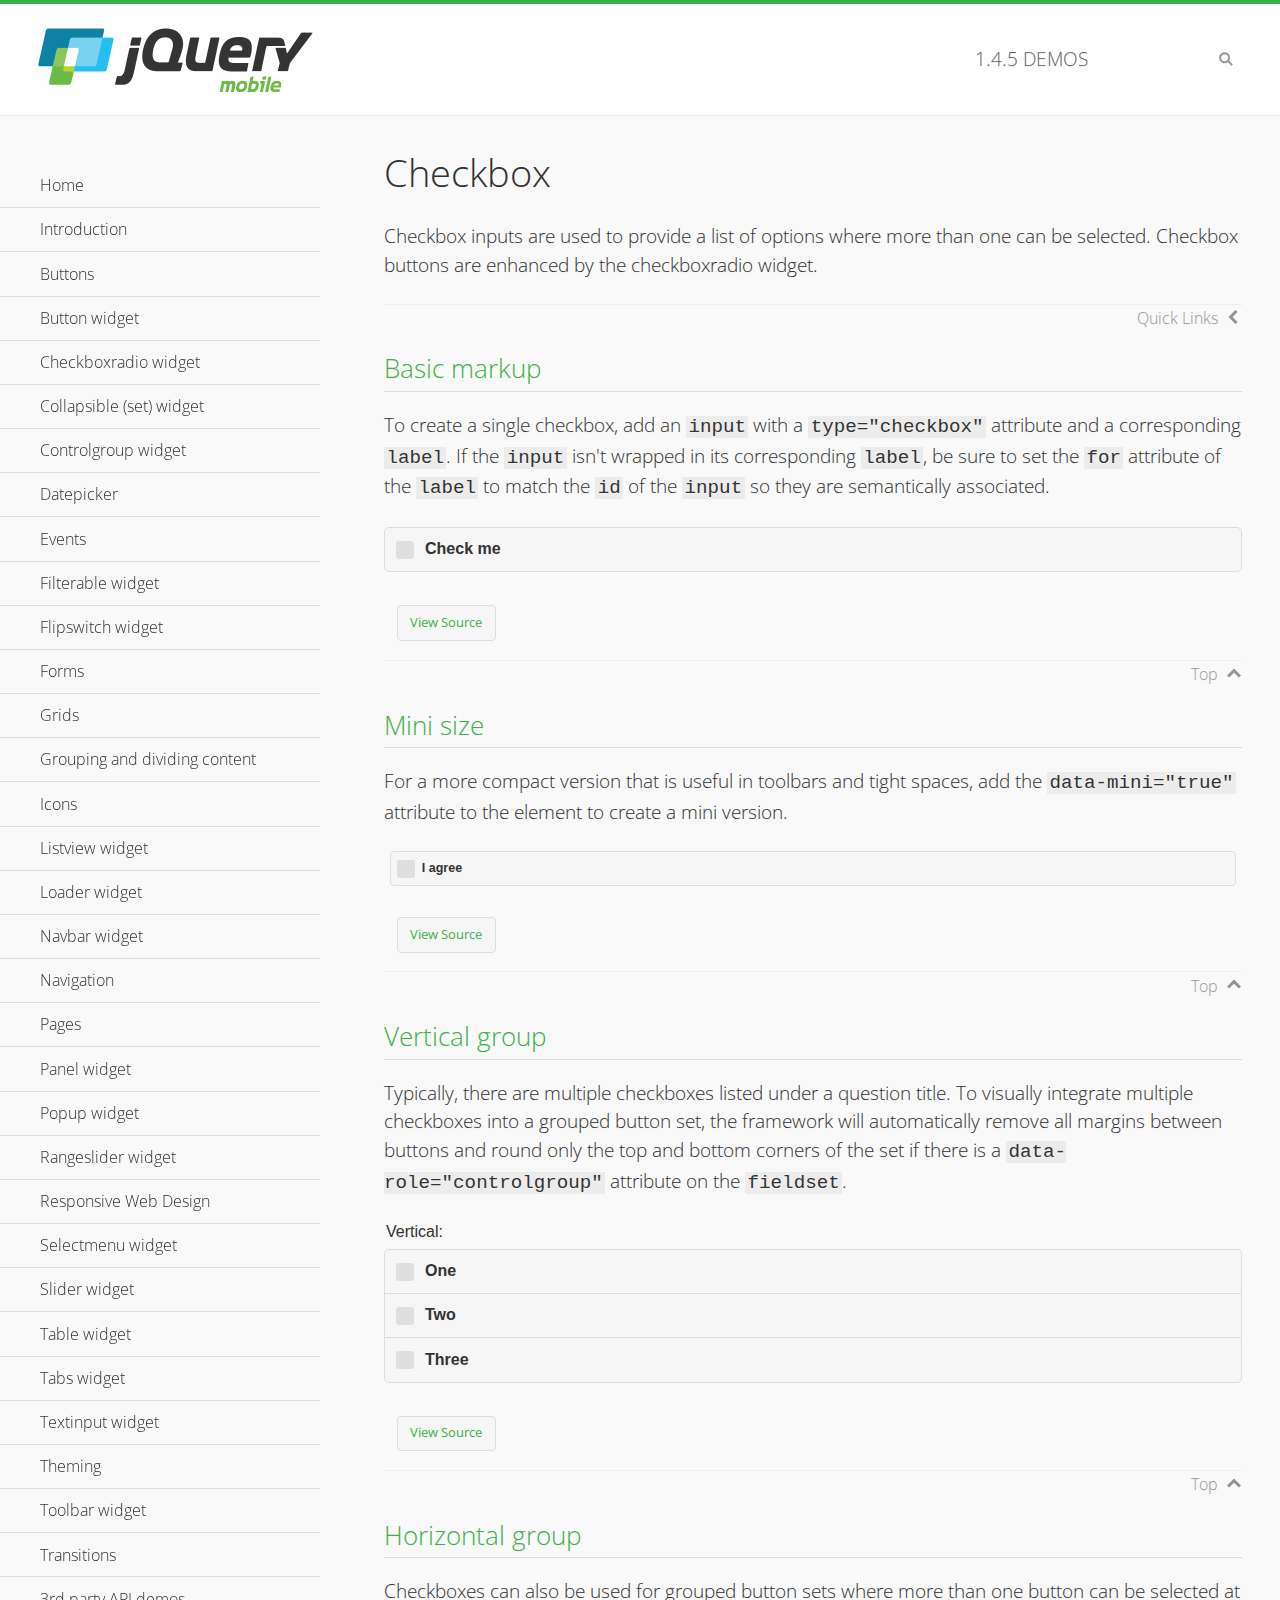
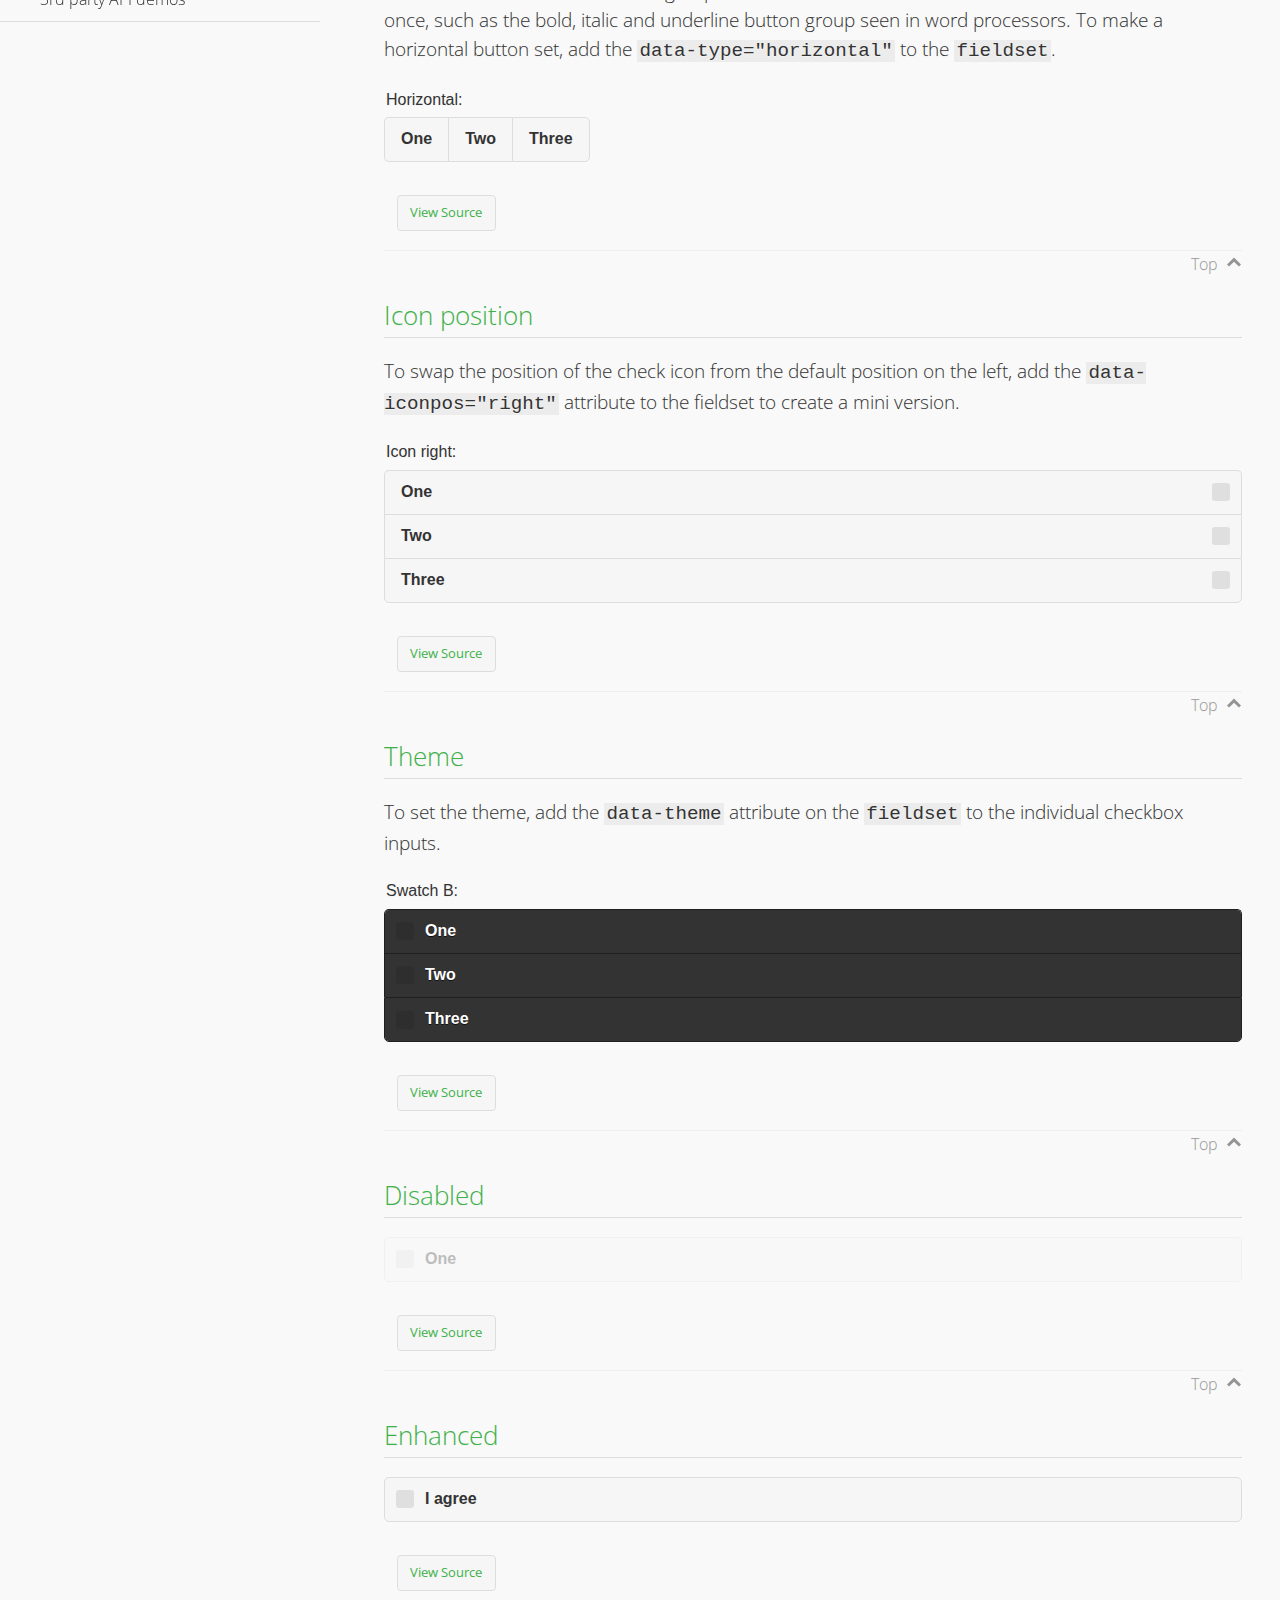
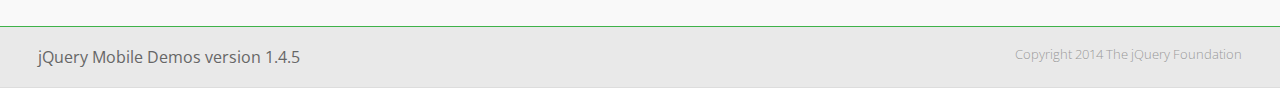
<file: libs/jquery/demos/checkboxradio-checkbox/index.html>
<!DOCTYPE html>
<html>
<head>
	<meta charset="utf-8">
	<meta name="viewport" content="width=device-width, initial-scale=1">
	<title>Checkbox - jQuery Mobile Demos</title>
	<link rel="shortcut icon" href="../favicon.ico">
	<link rel="stylesheet" href="http://fonts.googleapis.com/css?family=Open+Sans:300,400,700">
	<link rel="stylesheet" href="../css/themes/default/jquery.mobile-1.4.5.min.css">
	<link rel="stylesheet" href="../_assets/css/jqm-demos.css">
	<script src="../js/jquery.js"></script>
	<script src="../_assets/js/index.js"></script>
	<script src="../js/jquery.mobile-1.4.5.min.js"></script>
</head>
<body>
<div data-role="page" class="jqm-demos" data-quicklinks="true">

	<div data-role="header" class="jqm-header">
		<h2><a href="../" title="jQuery Mobile Demos home"><img src="../_assets/img/jquery-logo.png" alt="jQuery Mobile"></a></h2>
		<p><span class="jqm-version"></span> Demos</p>
		<a href="#" class="jqm-navmenu-link ui-btn ui-btn-icon-notext ui-corner-all ui-icon-bars ui-nodisc-icon ui-alt-icon ui-btn-left">Menu</a>
		<a href="#" class="jqm-search-link ui-btn ui-btn-icon-notext ui-corner-all ui-icon-search ui-nodisc-icon ui-alt-icon ui-btn-right">Search</a>
	</div><!-- /header -->

	<div role="main" class="ui-content jqm-content">

		<h1>Checkbox</h1>

		<p>Checkbox inputs are used to provide a list of options where more than one can be selected. Checkbox buttons are enhanced by the checkboxradio widget.</p>

		<h2>Basic markup</h2>

		<p>To create a single checkbox, add an <code>input</code> with a <code>type="checkbox"</code> attribute and a corresponding <code>label</code>. If the <code>input</code> isn't wrapped in its corresponding <code>label</code>, be sure to set the <code>for</code> attribute of the <code>label</code> to match the <code>id</code> of the <code>input</code> so they are semantically associated.</p>

		<div data-demo-html="true">
			<form>
				<label>
					<input type="checkbox" name="checkbox-0 ">Check me
				</label>
			</form>
		</div><!--/demo-html -->

		<h2>Mini size</h2>

		<p>For a more compact version that is useful in toolbars and tight spaces, add the <code>data-mini="true"</code> attribute to the element to create a mini version. </p>

		<div data-demo-html="true">
			<form>
				<input type="checkbox" name="checkbox-mini-0" id="checkbox-mini-0" data-mini="true">
				<label for="checkbox-mini-0">I agree</label>
			</form>
		</div><!--/demo-html -->

		<h2>Vertical group</h2>

		<p>Typically, there are multiple checkboxes listed under a question title. To visually integrate multiple checkboxes into a grouped button set, the framework will automatically remove all margins between buttons and round only the top and bottom corners of the set if there is a <code> data-role="controlgroup"</code> attribute on the <code>fieldset</code>.</p>

		<div data-demo-html="true">
			<form>
				<fieldset data-role="controlgroup">
					<legend>Vertical:</legend>
					<input type="checkbox" name="checkbox-v-2a" id="checkbox-v-2a">
					<label for="checkbox-v-2a">One</label>
					<input type="checkbox" name="checkbox-v-2b" id="checkbox-v-2b">
					<label for="checkbox-v-2b">Two</label>
					<input type="checkbox" name="checkbox-v-2c" id="checkbox-v-2c">
					<label for="checkbox-v-2c">Three</label>
				</fieldset>
			</form>
		</div><!--/demo-html -->

		<h2>Horizontal group</h2>

		<p>Checkboxes can also be used for grouped button sets where more than one button can be selected at once, such as the bold, italic and underline button group seen in word processors. To make a horizontal button set, add the <code> data-type="horizontal"</code> to the <code>fieldset</code>.</p>

		<div data-demo-html="true">
			<form>
				<fieldset data-role="controlgroup" data-type="horizontal">
					<legend>Horizontal:</legend>
					<input type="checkbox" name="checkbox-h-2a" id="checkbox-h-2a">
					<label for="checkbox-h-2a">One</label>
					<input type="checkbox" name="checkbox-h-2b" id="checkbox-h-2b">
					<label for="checkbox-h-2b">Two</label>
					<input type="checkbox" name="checkbox-h-2c" id="checkbox-h-2c">
					<label for="checkbox-h-2c">Three</label>
				</fieldset>
			</form>
		</div><!--/demo-html -->

		<h2>Icon position</h2>

		<p>To swap the position of the check icon from the default position on the left, add the <code>data-iconpos="right"</code> attribute to the fieldset to create a mini version. </p>

		<div data-demo-html="true">
			<form>
				<fieldset data-role="controlgroup" data-iconpos="right">
					<legend>Icon right:</legend>
					<input type="checkbox" name="checkbox-h-6a" id="checkbox-h-6a">
					<label for="checkbox-h-6a">One</label>
					<input type="checkbox" name="checkbox-h-6b" id="checkbox-h-6b">
					<label for="checkbox-h-6b">Two</label>
					<input type="checkbox" name="checkbox-h-6c" id="checkbox-h-6c">
					<label for="checkbox-h-6c">Three</label>
				</fieldset>
			</form>
		</div><!--/demo-html -->

		<h2>Theme</h2>

		<p>To set the theme, add the <code>data-theme</code> attribute on the <code>fieldset</code> to the individual checkbox inputs.</p>

		<div data-demo-html="true">
			<form>
				<fieldset data-role="controlgroup">
					<legend>Swatch B:</legend>
					<input type="checkbox" name="checkbox-t-2a" id="checkbox-t-2a" data-theme="b">
					<label for="checkbox-t-2a">One</label>
					<input type="checkbox" name="checkbox-t-2b" id="checkbox-t-2b" data-theme="b">
					<label for="checkbox-t-2b">Two</label>
					<input type="checkbox" name="checkbox-t-2c" id="checkbox-t-2c" data-theme="b">
					<label for="checkbox-t-2c">Three</label>
				</fieldset>
			</form>
		</div><!--/demo-html -->

		<h2>Disabled</h2>

		<div data-demo-html="true">
			<form>
				<input disabled type="checkbox" name="checkbox-t-3a" id="checkbox-t-3a" data-theme="a">
				<label for="checkbox-t-3a">One</label>
			</form>
		</div><!--/demo-html -->

		<h2>Enhanced</h2>

		<div data-demo-html="true">
			<div class="ui-checkbox">
				<label for="checkbox-enhanced" class="ui-btn ui-corner-all ui-btn-inherit ui-btn-icon-left ui-checkbox-off">I agree</label>
				<input type="checkbox" name="checkbox-enhanced" id="checkbox-enhanced" data-enhanced="true">
			</div>
		</div><!--/demo-html -->

	</div><!-- /content -->
	    <div data-role="panel" class="jqm-navmenu-panel" data-position="left" data-display="overlay" data-theme="a">
	    	<ul class="jqm-list ui-alt-icon ui-nodisc-icon">
<li data-filtertext="demos homepage" data-icon="home"><a href=".././">Home</a></li>
<li data-filtertext="introduction overview getting started"><a href="../intro/" data-ajax="false">Introduction</a></li>
<li data-filtertext="buttons button markup buttonmarkup method anchor link button element"><a href="../button-markup/" data-ajax="false">Buttons</a></li>
<li data-filtertext="form button widget input button submit reset"><a href="../button/" data-ajax="false">Button widget</a></li>
<li data-role="collapsible" data-enhanced="true" data-collapsed-icon="carat-d" data-expanded-icon="carat-u" data-iconpos="right" data-inset="false" class="ui-collapsible ui-collapsible-themed-content ui-collapsible-collapsed">
	<h3 class="ui-collapsible-heading ui-collapsible-heading-collapsed">
		<a href="#" class="ui-collapsible-heading-toggle ui-btn ui-btn-icon-right ui-btn-inherit ui-icon-carat-d">
		    Checkboxradio widget<span class="ui-collapsible-heading-status"> click to expand contents</span>
		</a>
	</h3>
	<div class="ui-collapsible-content ui-body-inherit ui-collapsible-content-collapsed" aria-hidden="true">
		<ul>
			<li data-filtertext="form checkboxradio widget checkbox input checkboxes controlgroups"><a href="../checkboxradio-checkbox/" data-ajax="false">Checkboxes</a></li>
			<li data-filtertext="form checkboxradio widget radio input radio buttons controlgroups"><a href="../checkboxradio-radio/" data-ajax="false">Radio buttons</a></li>
		</ul>
	</div>
</li>
<li data-role="collapsible" data-enhanced="true" data-collapsed-icon="carat-d" data-expanded-icon="carat-u" data-iconpos="right" data-inset="false" class="ui-collapsible ui-collapsible-themed-content ui-collapsible-collapsed">
	<h3 class="ui-collapsible-heading ui-collapsible-heading-collapsed">
		<a href="#" class="ui-collapsible-heading-toggle ui-btn ui-btn-icon-right ui-btn-inherit ui-icon-carat-d">
			Collapsible (set) widget<span class="ui-collapsible-heading-status"> click to expand contents</span>
		</a>
	</h3>
	<div class="ui-collapsible-content ui-body-inherit ui-collapsible-content-collapsed" aria-hidden="true">
		<ul>
			<li data-filtertext="collapsibles content formatting"><a href="../collapsible/" data-ajax="false">Collapsible</a></li>
			<li data-filtertext="dynamic collapsible set accordion append expand"><a href="../collapsible-dynamic/" data-ajax="false">Dynamic collapsibles</a></li>
			<li data-filtertext="accordions collapsible set widget content formatting grouped collapsibles"><a href="../collapsibleset/" data-ajax="false">Collapsible set</a></li>
		</ul>
	</div>
</li>
<li data-role="collapsible" data-enhanced="true" data-collapsed-icon="carat-d" data-expanded-icon="carat-u" data-iconpos="right" data-inset="false" class="ui-collapsible ui-collapsible-themed-content ui-collapsible-collapsed">
	<h3 class="ui-collapsible-heading ui-collapsible-heading-collapsed">
		<a href="#" class="ui-collapsible-heading-toggle ui-btn ui-btn-icon-right ui-btn-inherit ui-icon-carat-d">
			Controlgroup widget<span class="ui-collapsible-heading-status"> click to expand contents</span>
		</a>
	</h3>
	<div class="ui-collapsible-content ui-body-inherit ui-collapsible-content-collapsed" aria-hidden="true">
		<ul>
			<li data-filtertext="controlgroups selectmenu checkboxradio input grouped buttons horizontal vertical"><a href="../controlgroup/" data-ajax="false">Controlgroup</a></li>
			<li data-filtertext="dynamic controlgroup dynamically add buttons"><a href="../controlgroup-dynamic/" data-ajax="false">Dynamic controlgroups</a></li>
		</ul>
	</div>
</li>
<li data-filtertext="form datepicker widget date input"><a href="../datepicker/" data-ajax="false">Datepicker</a></li>
<li data-role="collapsible" data-enhanced="true" data-collapsed-icon="carat-d" data-expanded-icon="carat-u" data-iconpos="right" data-inset="false" class="ui-collapsible ui-collapsible-themed-content ui-collapsible-collapsed">
	<h3 class="ui-collapsible-heading ui-collapsible-heading-collapsed">
		<a href="#" class="ui-collapsible-heading-toggle ui-btn ui-btn-icon-right ui-btn-inherit ui-icon-carat-d">
			Events<span class="ui-collapsible-heading-status"> click to expand contents</span>
		</a>
	</h3>
	<div class="ui-collapsible-content ui-body-inherit ui-collapsible-content-collapsed" aria-hidden="true">
		<ul>
			<li data-filtertext="swipe to delete list items listviews swipe events"><a href="../swipe-list/" data-ajax="false">Swipe list items</a></li>
			<li data-filtertext="swipe to navigate swipe page navigation swipe events"><a href="../swipe-page/" data-ajax="false">Swipe page navigation</a></li>
		</ul>
	</div>
</li>
<li data-filtertext="filterable filter elements sorting searching listview table"><a href="../filterable/" data-ajax="false">Filterable widget</a></li>
<li data-filtertext="form flipswitch widget flip toggle switch binary select checkbox input"><a href="../flipswitch/" data-ajax="false">Flipswitch widget</a></li>
<li data-role="collapsible" data-enhanced="true" data-collapsed-icon="carat-d" data-expanded-icon="carat-u" data-iconpos="right" data-inset="false" class="ui-collapsible ui-collapsible-themed-content ui-collapsible-collapsed">
	<h3 class="ui-collapsible-heading ui-collapsible-heading-collapsed">
		<a href="#" class="ui-collapsible-heading-toggle ui-btn ui-btn-icon-right ui-btn-inherit ui-icon-carat-d">
			Forms<span class="ui-collapsible-heading-status"> click to expand contents</span>
		</a>
	</h3>
	<div class="ui-collapsible-content ui-body-inherit ui-collapsible-content-collapsed" aria-hidden="true">
		<ul>
			<li data-filtertext="forms text checkbox radio range button submit reset inputs selects textarea slider flipswitch label form elements"><a href="../forms/" data-ajax="false">Forms</a></li>
			<li data-filtertext="form hide labels hidden accessible ui-hidden-accessible forms"><a href="../forms-label-hidden-accessible/" data-ajax="false">Hide labels</a></li>
			<li data-filtertext="form field containers fieldcontain ui-field-contain forms"><a href="../forms-field-contain/" data-ajax="false">Field containers</a></li>
			<li data-filtertext="forms disabled form elements"><a href="../forms-disabled/" data-ajax="false">Forms disabled</a></li>
			<li data-filtertext="forms gallery examples overview forms text checkbox radio range button submit reset inputs selects textarea slider flipswitch label form elements"><a href="../forms-gallery/" data-ajax="false">Forms gallery</a></li>
		</ul>
	</div>
</li>
<li data-role="collapsible" data-enhanced="true" data-collapsed-icon="carat-d" data-expanded-icon="carat-u" data-iconpos="right" data-inset="false" class="ui-collapsible ui-collapsible-themed-content ui-collapsible-collapsed">
	<h3 class="ui-collapsible-heading ui-collapsible-heading-collapsed">
		<a href="#" class="ui-collapsible-heading-toggle ui-btn ui-btn-icon-right ui-btn-inherit ui-icon-carat-d">
			Grids<span class="ui-collapsible-heading-status"> click to expand contents</span>
		</a>
	</h3>
	<div class="ui-collapsible-content ui-body-inherit ui-collapsible-content-collapsed" aria-hidden="true">
		<ul>
			<li data-filtertext="grids columns blocks content formatting rwd responsive css framework"><a href="../grids/" data-ajax="false">Grids</a></li>
			<li data-filtertext="buttons in grids css framework"><a href="../grids-buttons/" data-ajax="false">Buttons in grids</a></li>
			<li data-filtertext="custom responsive grids rwd css framework"><a href="../grids-custom-responsive/" data-ajax="false">Custom responsive grids</a></li>
		</ul>
	</div>
</li>
<li data-filtertext="blocks content formatting sections heading"><a href="../body-bar-classes/" data-ajax="false">Grouping and dividing content</a></li>
<li data-role="collapsible" data-enhanced="true" data-collapsed-icon="carat-d" data-expanded-icon="carat-u" data-iconpos="right" data-inset="false" class="ui-collapsible ui-collapsible-themed-content ui-collapsible-collapsed">
	<h3 class="ui-collapsible-heading ui-collapsible-heading-collapsed">
		<a href="#" class="ui-collapsible-heading-toggle ui-btn ui-btn-icon-right ui-btn-inherit ui-icon-carat-d">
			Icons<span class="ui-collapsible-heading-status"> click to expand contents</span>
		</a>
	</h3>
	<div class="ui-collapsible-content ui-body-inherit ui-collapsible-content-collapsed" aria-hidden="true">
		<ul>
			<li data-filtertext="button icons svg disc alt custom icon position"><a href="../icons/" data-ajax="false">Icons</a></li>
			<li data-filtertext=""><a href="../icons-grunticon/" data-ajax="false">Grunticon loader</a></li>
		</ul>
	</div>
</li>
<li data-role="collapsible" data-enhanced="true" data-collapsed-icon="carat-d" data-expanded-icon="carat-u" data-iconpos="right" data-inset="false" class="ui-collapsible ui-collapsible-themed-content ui-collapsible-collapsed">
	<h3 class="ui-collapsible-heading ui-collapsible-heading-collapsed">
		<a href="#" class="ui-collapsible-heading-toggle ui-btn ui-btn-icon-right ui-btn-inherit ui-icon-carat-d">
			Listview widget<span class="ui-collapsible-heading-status"> click to expand contents</span>
		</a>
	</h3>
	<div class="ui-collapsible-content ui-body-inherit ui-collapsible-content-collapsed" aria-hidden="true">
		<ul>
			<li data-filtertext="listview widget thumbnails icons nested split button collapsible ul ol"><a href="../listview/" data-ajax="false">Listview</a></li>
			<li data-filtertext="autocomplete filterable reveal listview filtertextbeforefilter placeholder"><a href="../listview-autocomplete/" data-ajax="false">Listview autocomplete</a></li>
			<li data-filtertext="autocomplete filterable reveal listview remote data filtertextbeforefilter placeholder"><a href="../listview-autocomplete-remote/" data-ajax="false">Listview autocomplete remote data</a></li>
			<li data-filtertext="autodividers anchor jump scroll linkbars listview lists ul ol"><a href="../listview-autodividers-linkbar/" data-ajax="false">Listview autodividers linkbar</a></li>
			<li data-filtertext="listview autodividers selector autodividersselector lists ul ol"><a href="../listview-autodividers-selector/" data-ajax="false">Listview autodividers selector</a></li>
			<li data-filtertext="listview nested list items"><a href="../listview-nested-lists/" data-ajax="false">Nested Listviews</a></li>
			<li data-filtertext="listview collapsible list items flat"><a href="../listview-collapsible-item-flat/" data-ajax="false">Listview collapsible list items (flat)</a></li>
			<li data-filtertext="listview collapsible list indented"><a href="../listview-collapsible-item-indented/" data-ajax="false">Listview collapsible list items (indented)</a></li>
			<li data-filtertext="grid listview responsive grids responsive listviews lists ul"><a href="../listview-grid/" data-ajax="false">Listview responsive grid</a></li>
		</ul>
	</div>
</li>
<li data-filtertext="loader widget page loading navigation overlay spinner"><a href="../loader/" data-ajax="false">Loader widget</a></li>
<li data-filtertext="navbar widget navmenu toolbars header footer"><a href="../navbar/" data-ajax="false">Navbar widget</a></li>
<li data-role="collapsible" data-enhanced="true" data-collapsed-icon="carat-d" data-expanded-icon="carat-u" data-iconpos="right" data-inset="false" class="ui-collapsible ui-collapsible-themed-content ui-collapsible-collapsed">
	<h3 class="ui-collapsible-heading ui-collapsible-heading-collapsed">
		<a href="#" class="ui-collapsible-heading-toggle ui-btn ui-btn-icon-right ui-btn-inherit ui-icon-carat-d">
			Navigation<span class="ui-collapsible-heading-status"> click to expand contents</span>
		</a>
	</h3>
	<div class="ui-collapsible-content ui-body-inherit ui-collapsible-content-collapsed" aria-hidden="true">
		<ul>
			<li data-filtertext="ajax navigation navigate widget history event method"><a href="../navigation/" data-ajax="false">Navigation</a></li>
			<li data-filtertext="linking pages page links navigation ajax prefetch cache"><a href="../navigation-linking-pages/" data-ajax="false">Linking pages</a></li>
			<!-- <li data-filtertext="php redirect server redirection server-side navigation"><a href="../navigation-php-redirect/" data-ajax="false">PHP redirect demo</a></li>-->
			<li data-filtertext="navigation redirection hash query"><a href="../navigation-hash-processing/" data-ajax="false">Hash processing demo</a></li>
			<li data-filtertext="navigation redirection hash query"><a href="../page-events/" data-ajax="false">Page Navigation Events</a></li>
		</ul>
	</div>
</li>
<li data-role="collapsible" data-enhanced="true" data-collapsed-icon="carat-d" data-expanded-icon="carat-u" data-iconpos="right" data-inset="false" class="ui-collapsible ui-collapsible-themed-content ui-collapsible-collapsed">
	<h3 class="ui-collapsible-heading ui-collapsible-heading-collapsed">
		<a href="#" class="ui-collapsible-heading-toggle ui-btn ui-btn-icon-right ui-btn-inherit ui-icon-carat-d">
			Pages<span class="ui-collapsible-heading-status"> click to expand contents</span>
		</a>
	</h3>
	<div class="ui-collapsible-content ui-body-inherit ui-collapsible-content-collapsed" aria-hidden="true">
		<ul>
			<li data-filtertext="pages page widget ajax navigation"><a href="../pages/" data-ajax="false">Pages</a></li>
			<li data-filtertext="single page"><a href="../pages-single-page/" data-ajax="false">Single page</a></li>
			<li data-filtertext="multipage multi-page page"><a href="../pages-multi-page/" data-ajax="false">Multi-page template</a></li>
			<li data-filtertext="dialog page widget modal popup"><a href="../pages-dialog/" data-ajax="false">Dialog page</a></li>
		</ul>
	</div>
</li>
<li data-role="collapsible" data-enhanced="true" data-collapsed-icon="carat-d" data-expanded-icon="carat-u" data-iconpos="right" data-inset="false" class="ui-collapsible ui-collapsible-themed-content ui-collapsible-collapsed">
	<h3 class="ui-collapsible-heading ui-collapsible-heading-collapsed">
		<a href="#" class="ui-collapsible-heading-toggle ui-btn ui-btn-icon-right ui-btn-inherit ui-icon-carat-d">
			Panel widget<span class="ui-collapsible-heading-status"> click to expand contents</span>
		</a>
	</h3>
	<div class="ui-collapsible-content ui-body-inherit ui-collapsible-content-collapsed" aria-hidden="true">
		<ul>
			<li data-filtertext="panel widget sliding panels reveal push overlay responsive"><a href="../panel/" data-ajax="false">Panel</a></li>
			<li data-filtertext=""><a href="../panel-external/" data-ajax="false">External panels</a></li>
			<li data-filtertext="panel "><a href="../panel-fixed/" data-ajax="false">Fixed panels</a></li>
			<li data-filtertext="panel slide panels sliding panels shadow rwd responsive breakpoint"><a href="../panel-responsive/" data-ajax="false">Panels responsive</a></li>
			<li data-filtertext="panel custom style custom panel width reveal shadow listview panel styling page background wrapper"><a href="../panel-styling/" data-ajax="false">Custom panel style</a></li>
			<li data-filtertext="panel open on swipe"><a href="../panel-swipe-open/" data-ajax="false">Panel open on swipe</a></li>
			<li data-filtertext="panels outside page internal external toolbars"><a href="../panel-external-internal/" data-ajax="false">Panel external and internal</a></li>
		</ul>
	</div>
</li>
<li data-role="collapsible" data-enhanced="true" data-collapsed-icon="carat-d" data-expanded-icon="carat-u" data-iconpos="right" data-inset="false" class="ui-collapsible ui-collapsible-themed-content ui-collapsible-collapsed">
	<h3 class="ui-collapsible-heading ui-collapsible-heading-collapsed">
		<a href="#" class="ui-collapsible-heading-toggle ui-btn ui-btn-icon-right ui-btn-inherit ui-icon-carat-d">
			Popup widget<span class="ui-collapsible-heading-status"> click to expand contents</span>
		</a>
	</h3>
	<div class="ui-collapsible-content ui-body-inherit ui-collapsible-content-collapsed" aria-hidden="true">
		<ul>
			<li data-filtertext="popup widget popups dialog modal transition tooltip lightbox form overlay screen flip pop fade transition"><a href="../popup/" data-ajax="false">Popup</a></li>
			<li data-filtertext="popup alignment position"><a href="../popup-alignment/" data-ajax="false">Popup alignment</a></li>
			<li data-filtertext="popup arrow size popups popover"><a href="../popup-arrow-size/" data-ajax="false">Popup arrow size</a></li>
			<li data-filtertext="dynamic popups popup images lightbox"><a href="../popup-dynamic/" data-ajax="false">Dynamic popups</a></li>
			<li data-filtertext="popups with iframes scaling"><a href="../popup-iframe/" data-ajax="false">Popups with iframes</a></li>
			<li data-filtertext="popup image scaling"><a href="../popup-image-scaling/" data-ajax="false">Popup image scaling</a></li>
			<li data-filtertext="external popup outside multi-page"><a href="../popup-outside-multipage/" data-ajax="false">Popup outside multi-page</a></li>
		</ul>
	</div>
</li>
<li data-filtertext="form rangeslider widget dual sliders dual handle sliders range input"><a href="../rangeslider/" data-ajax="false">Rangeslider widget</a></li>
<li data-filtertext="responsive web design rwd adaptive progressive enhancement PE accessible mobile breakpoints media query media queries"><a href="../rwd/" data-ajax="false">Responsive Web Design</a></li>
<li data-role="collapsible" data-enhanced="true" data-collapsed-icon="carat-d" data-expanded-icon="carat-u" data-iconpos="right" data-inset="false" class="ui-collapsible ui-collapsible-themed-content ui-collapsible-collapsed">
	<h3 class="ui-collapsible-heading ui-collapsible-heading-collapsed">
		<a href="#" class="ui-collapsible-heading-toggle ui-btn ui-btn-icon-right ui-btn-inherit ui-icon-carat-d">
			Selectmenu widget<span class="ui-collapsible-heading-status"> click to expand contents</span>
		</a>
	</h3>
	<div class="ui-collapsible-content ui-body-inherit ui-collapsible-content-collapsed" aria-hidden="true">
		<ul>
			<li data-filtertext="form selectmenu widget select input custom select menu selects"><a href="../selectmenu/" data-ajax="false">Selectmenu</a></li>
			<li data-filtertext="form custom select menu selectmenu widget custom menu option optgroup multiple selects"><a href="../selectmenu-custom/" data-ajax="false">Custom select menu</a></li>
			<li data-filtertext="filterable select filter popup dialog"><a href="../selectmenu-custom-filter/" data-ajax="false">Custom select menu with filter</a></li>
		</ul>
	</div>
</li>
<li data-role="collapsible" data-enhanced="true" data-collapsed-icon="carat-d" data-expanded-icon="carat-u" data-iconpos="right" data-inset="false" class="ui-collapsible ui-collapsible-themed-content ui-collapsible-collapsed">
	<h3 class="ui-collapsible-heading ui-collapsible-heading-collapsed">
		<a href="#" class="ui-collapsible-heading-toggle ui-btn ui-btn-icon-right ui-btn-inherit ui-icon-carat-d">
			Slider widget<span class="ui-collapsible-heading-status"> click to expand contents</span>
		</a>
	</h3>
	<div class="ui-collapsible-content ui-body-inherit ui-collapsible-content-collapsed" aria-hidden="true">
		<ul>
			<li data-filtertext="form slider widget range input single sliders"><a href="../slider/" data-ajax="false">Slider</a></li>
			<li data-filtertext="form slider widget flipswitch slider binary select flip toggle switch"><a href="../slider-flipswitch/" data-ajax="false">Slider flip toggle switch</a></li>
			<li data-filtertext="form slider tooltip handle value input range sliders"><a href="../slider-tooltip/" data-ajax="false">Slider tooltip</a></li>
		</ul>
	</div>
</li>
<li data-role="collapsible" data-enhanced="true" data-collapsed-icon="carat-d" data-expanded-icon="carat-u" data-iconpos="right" data-inset="false" class="ui-collapsible ui-collapsible-themed-content ui-collapsible-collapsed">
	<h3 class="ui-collapsible-heading ui-collapsible-heading-collapsed">
		<a href="#" class="ui-collapsible-heading-toggle ui-btn ui-btn-icon-right ui-btn-inherit ui-icon-carat-d">
			Table widget<span class="ui-collapsible-heading-status"> click to expand contents</span>
		</a>
	</h3>
	<div class="ui-collapsible-content ui-body-inherit ui-collapsible-content-collapsed" aria-hidden="true">
		<ul>
			<li data-filtertext="table widget reflow column toggle th td responsive tables rwd hide show tabular"><a href="../table-column-toggle/" data-ajax="false">Table Column Toggle</a></li>
			<li data-filtertext="table column toggle phone comparison demo"><a href="../table-column-toggle-example/" data-ajax="false">Table Column Toggle demo</a></li>
			<li data-filtertext="responsive tables table column toggle heading groups rwd breakpoint"><a href="../table-column-toggle-heading-groups/" data-ajax="false">Table Column Toggle heading groups</a></li>
			<li data-filtertext="responsive tables table column toggle hide rwd breakpoint customization options"><a href="../table-column-toggle-options/" data-ajax="false">Table Column Toggle options</a></li>
			<li data-filtertext="table reflow th td responsive rwd columns tabular"><a href="../table-reflow/" data-ajax="false">Table Reflow</a></li>
			<li data-filtertext="responsive tables table reflow heading groups rwd breakpoint"><a href="../table-reflow-heading-groups/" data-ajax="false">Table Reflow heading groups</a></li>
			<li data-filtertext="responsive tables table reflow stripes strokes table style"><a href="../table-reflow-stripes-strokes/" data-ajax="false">Table Reflow stripes and strokes</a></li>
			<li data-filtertext="responsive tables table reflow stack custom styles"><a href="../table-reflow-styling/" data-ajax="false">Table Reflow custom styles</a></li>
		</ul>
	</div>
</li>
<li data-filtertext="ui tabs widget"><a href="../tabs/" data-ajax="false">Tabs widget</a></li>
<li data-filtertext="form textinput widget text input textarea number date time tel email file color password"><a href="../textinput/" data-ajax="false">Textinput widget</a></li>
<li data-role="collapsible" data-enhanced="true" data-collapsed-icon="carat-d" data-expanded-icon="carat-u" data-iconpos="right" data-inset="false" class="ui-collapsible ui-collapsible-themed-content ui-collapsible-collapsed">
	<h3 class="ui-collapsible-heading ui-collapsible-heading-collapsed">
		<a href="#" class="ui-collapsible-heading-toggle ui-btn ui-btn-icon-right ui-btn-inherit ui-icon-carat-d">
			Theming<span class="ui-collapsible-heading-status"> click to expand contents</span>
		</a>
	</h3>
	<div class="ui-collapsible-content ui-body-inherit ui-collapsible-content-collapsed" aria-hidden="true">
		<ul>
			<li data-filtertext="default theme swatches theming style css"><a href="../theme-default/" data-ajax="false">Default theme</a></li>
			<li data-filtertext="classic theme old theme swatches theming style css"><a href="../theme-classic/" data-ajax="false">Classic theme</a></li>
		</ul>
	</div>
</li>
<li data-role="collapsible" data-enhanced="true" data-collapsed-icon="carat-d" data-expanded-icon="carat-u" data-iconpos="right" data-inset="false" class="ui-collapsible ui-collapsible-themed-content ui-collapsible-collapsed">
	<h3 class="ui-collapsible-heading ui-collapsible-heading-collapsed">
		<a href="#" class="ui-collapsible-heading-toggle ui-btn ui-btn-icon-right ui-btn-inherit ui-icon-carat-d">
			Toolbar widget<span class="ui-collapsible-heading-status"> click to expand contents</span>
		</a>
	</h3>
	<div class="ui-collapsible-content ui-body-inherit ui-collapsible-content-collapsed" aria-hidden="true">
		<ul>
			<li data-filtertext="toolbar widget header footer toolbars fixed fullscreen external sections"><a href="../toolbar/" data-ajax="false">Toolbar</a></li>
			<li data-filtertext="dynamic toolbars dynamically add toolbar header footer"><a href="../toolbar-dynamic/" data-ajax="false">Dynamic toolbars</a></li>
			<li data-filtertext="external toolbars header footer"><a href="../toolbar-external/" data-ajax="false">External toolbars</a></li>
			<li data-filtertext="fixed toolbars header footer"><a href="../toolbar-fixed/" data-ajax="false">Fixed toolbars</a></li>
			<li data-filtertext="fixed fullscreen toolbars header footer"><a href="../toolbar-fixed-fullscreen/" data-ajax="false">Fullscreen toolbars</a></li>
			<li data-filtertext="external fixed toolbars header footer"><a href="../toolbar-fixed-external/" data-ajax="false">Fixed external toolbars</a></li>
			<li data-filtertext="external persistent toolbars header footer navbar navmenu"><a href="../toolbar-fixed-persistent/" data-ajax="false">Persistent toolbars</a></li>
			<li data-filtertext="external ajax optimized toolbars persistent toolbars header footer navbar"><a href="../toolbar-fixed-persistent-optimized/" data-ajax="false">Ajax optimized toolbars</a></li>
			<li data-filtertext="form in toolbars header footer"><a href="../toolbar-fixed-forms/" data-ajax="false">Form in toolbar</a></li>
		</ul>
	</div>
</li>
<li data-filtertext="page transitions animated pages popup navigation flip slide fade pop"><a href="../transitions/" data-ajax="false">Transitions</a></li>
<li data-role="collapsible" data-enhanced="true" data-collapsed-icon="carat-d" data-expanded-icon="carat-u" data-iconpos="right" data-inset="false" class="ui-collapsible ui-collapsible-themed-content ui-collapsible-collapsed">
	<h3 class="ui-collapsible-heading ui-collapsible-heading-collapsed">
		<a href="#" class="ui-collapsible-heading-toggle ui-btn ui-btn-icon-right ui-btn-inherit ui-icon-carat-d">
			3rd party API demos<span class="ui-collapsible-heading-status"> click to expand contents</span>
		</a>
	</h3>
	<div class="ui-collapsible-content ui-body-inherit ui-collapsible-content-collapsed" aria-hidden="true">
		<ul>
			<li data-filtertext="backbone requirejs navigation router"><a href="../backbone-requirejs/" data-ajax="false">Backbone RequireJS</a></li>
			<li data-filtertext="google maps geolocation demo"><a href="../map-geolocation/" data-ajax="false">Google Maps geolocation</a></li>
			<li data-filtertext="google maps hybrid"><a href="../map-list-toggle/" data-ajax="false">Google Maps list toggle</a></li>
		</ul>
	</div>
</li>



		     </ul>
		</div><!-- /panel -->


	<div data-role="footer" data-position="fixed" data-tap-toggle="false" class="jqm-footer">
		<p>jQuery Mobile Demos version <span class="jqm-version"></span></p>
		<p>Copyright 2014 The jQuery Foundation</p>
	</div><!-- /footer -->
	<!-- TODO: This should become an external panel so we can add input to markup (unique ID) -->
    <div data-role="panel" class="jqm-search-panel" data-position="right" data-display="overlay" data-theme="a">
		<div class="jqm-search">
			<ul class="jqm-list" data-filter-placeholder="Search demos..." data-filter-reveal="true">
<li data-filtertext="demos homepage" data-icon="home"><a href=".././">Home</a></li>
<li data-filtertext="introduction overview getting started"><a href="../intro/" data-ajax="false">Introduction</a></li>
<li data-filtertext="buttons button markup buttonmarkup method anchor link button element"><a href="../button-markup/" data-ajax="false">Buttons</a></li>
<li data-filtertext="form button widget input button submit reset"><a href="../button/" data-ajax="false">Button widget</a></li>
<li data-role="collapsible" data-enhanced="true" data-collapsed-icon="carat-d" data-expanded-icon="carat-u" data-iconpos="right" data-inset="false" class="ui-collapsible ui-collapsible-themed-content ui-collapsible-collapsed">
	<h3 class="ui-collapsible-heading ui-collapsible-heading-collapsed">
		<a href="#" class="ui-collapsible-heading-toggle ui-btn ui-btn-icon-right ui-btn-inherit ui-icon-carat-d">
		    Checkboxradio widget<span class="ui-collapsible-heading-status"> click to expand contents</span>
		</a>
	</h3>
	<div class="ui-collapsible-content ui-body-inherit ui-collapsible-content-collapsed" aria-hidden="true">
		<ul>
			<li data-filtertext="form checkboxradio widget checkbox input checkboxes controlgroups"><a href="../checkboxradio-checkbox/" data-ajax="false">Checkboxes</a></li>
			<li data-filtertext="form checkboxradio widget radio input radio buttons controlgroups"><a href="../checkboxradio-radio/" data-ajax="false">Radio buttons</a></li>
		</ul>
	</div>
</li>
<li data-role="collapsible" data-enhanced="true" data-collapsed-icon="carat-d" data-expanded-icon="carat-u" data-iconpos="right" data-inset="false" class="ui-collapsible ui-collapsible-themed-content ui-collapsible-collapsed">
	<h3 class="ui-collapsible-heading ui-collapsible-heading-collapsed">
		<a href="#" class="ui-collapsible-heading-toggle ui-btn ui-btn-icon-right ui-btn-inherit ui-icon-carat-d">
			Collapsible (set) widget<span class="ui-collapsible-heading-status"> click to expand contents</span>
		</a>
	</h3>
	<div class="ui-collapsible-content ui-body-inherit ui-collapsible-content-collapsed" aria-hidden="true">
		<ul>
			<li data-filtertext="collapsibles content formatting"><a href="../collapsible/" data-ajax="false">Collapsible</a></li>
			<li data-filtertext="dynamic collapsible set accordion append expand"><a href="../collapsible-dynamic/" data-ajax="false">Dynamic collapsibles</a></li>
			<li data-filtertext="accordions collapsible set widget content formatting grouped collapsibles"><a href="../collapsibleset/" data-ajax="false">Collapsible set</a></li>
		</ul>
	</div>
</li>
<li data-role="collapsible" data-enhanced="true" data-collapsed-icon="carat-d" data-expanded-icon="carat-u" data-iconpos="right" data-inset="false" class="ui-collapsible ui-collapsible-themed-content ui-collapsible-collapsed">
	<h3 class="ui-collapsible-heading ui-collapsible-heading-collapsed">
		<a href="#" class="ui-collapsible-heading-toggle ui-btn ui-btn-icon-right ui-btn-inherit ui-icon-carat-d">
			Controlgroup widget<span class="ui-collapsible-heading-status"> click to expand contents</span>
		</a>
	</h3>
	<div class="ui-collapsible-content ui-body-inherit ui-collapsible-content-collapsed" aria-hidden="true">
		<ul>
			<li data-filtertext="controlgroups selectmenu checkboxradio input grouped buttons horizontal vertical"><a href="../controlgroup/" data-ajax="false">Controlgroup</a></li>
			<li data-filtertext="dynamic controlgroup dynamically add buttons"><a href="../controlgroup-dynamic/" data-ajax="false">Dynamic controlgroups</a></li>
		</ul>
	</div>
</li>
<li data-filtertext="form datepicker widget date input"><a href="../datepicker/" data-ajax="false">Datepicker</a></li>
<li data-role="collapsible" data-enhanced="true" data-collapsed-icon="carat-d" data-expanded-icon="carat-u" data-iconpos="right" data-inset="false" class="ui-collapsible ui-collapsible-themed-content ui-collapsible-collapsed">
	<h3 class="ui-collapsible-heading ui-collapsible-heading-collapsed">
		<a href="#" class="ui-collapsible-heading-toggle ui-btn ui-btn-icon-right ui-btn-inherit ui-icon-carat-d">
			Events<span class="ui-collapsible-heading-status"> click to expand contents</span>
		</a>
	</h3>
	<div class="ui-collapsible-content ui-body-inherit ui-collapsible-content-collapsed" aria-hidden="true">
		<ul>
			<li data-filtertext="swipe to delete list items listviews swipe events"><a href="../swipe-list/" data-ajax="false">Swipe list items</a></li>
			<li data-filtertext="swipe to navigate swipe page navigation swipe events"><a href="../swipe-page/" data-ajax="false">Swipe page navigation</a></li>
		</ul>
	</div>
</li>
<li data-filtertext="filterable filter elements sorting searching listview table"><a href="../filterable/" data-ajax="false">Filterable widget</a></li>
<li data-filtertext="form flipswitch widget flip toggle switch binary select checkbox input"><a href="../flipswitch/" data-ajax="false">Flipswitch widget</a></li>
<li data-role="collapsible" data-enhanced="true" data-collapsed-icon="carat-d" data-expanded-icon="carat-u" data-iconpos="right" data-inset="false" class="ui-collapsible ui-collapsible-themed-content ui-collapsible-collapsed">
	<h3 class="ui-collapsible-heading ui-collapsible-heading-collapsed">
		<a href="#" class="ui-collapsible-heading-toggle ui-btn ui-btn-icon-right ui-btn-inherit ui-icon-carat-d">
			Forms<span class="ui-collapsible-heading-status"> click to expand contents</span>
		</a>
	</h3>
	<div class="ui-collapsible-content ui-body-inherit ui-collapsible-content-collapsed" aria-hidden="true">
		<ul>
			<li data-filtertext="forms text checkbox radio range button submit reset inputs selects textarea slider flipswitch label form elements"><a href="../forms/" data-ajax="false">Forms</a></li>
			<li data-filtertext="form hide labels hidden accessible ui-hidden-accessible forms"><a href="../forms-label-hidden-accessible/" data-ajax="false">Hide labels</a></li>
			<li data-filtertext="form field containers fieldcontain ui-field-contain forms"><a href="../forms-field-contain/" data-ajax="false">Field containers</a></li>
			<li data-filtertext="forms disabled form elements"><a href="../forms-disabled/" data-ajax="false">Forms disabled</a></li>
			<li data-filtertext="forms gallery examples overview forms text checkbox radio range button submit reset inputs selects textarea slider flipswitch label form elements"><a href="../forms-gallery/" data-ajax="false">Forms gallery</a></li>
		</ul>
	</div>
</li>
<li data-role="collapsible" data-enhanced="true" data-collapsed-icon="carat-d" data-expanded-icon="carat-u" data-iconpos="right" data-inset="false" class="ui-collapsible ui-collapsible-themed-content ui-collapsible-collapsed">
	<h3 class="ui-collapsible-heading ui-collapsible-heading-collapsed">
		<a href="#" class="ui-collapsible-heading-toggle ui-btn ui-btn-icon-right ui-btn-inherit ui-icon-carat-d">
			Grids<span class="ui-collapsible-heading-status"> click to expand contents</span>
		</a>
	</h3>
	<div class="ui-collapsible-content ui-body-inherit ui-collapsible-content-collapsed" aria-hidden="true">
		<ul>
			<li data-filtertext="grids columns blocks content formatting rwd responsive css framework"><a href="../grids/" data-ajax="false">Grids</a></li>
			<li data-filtertext="buttons in grids css framework"><a href="../grids-buttons/" data-ajax="false">Buttons in grids</a></li>
			<li data-filtertext="custom responsive grids rwd css framework"><a href="../grids-custom-responsive/" data-ajax="false">Custom responsive grids</a></li>
		</ul>
	</div>
</li>
<li data-filtertext="blocks content formatting sections heading"><a href="../body-bar-classes/" data-ajax="false">Grouping and dividing content</a></li>
<li data-role="collapsible" data-enhanced="true" data-collapsed-icon="carat-d" data-expanded-icon="carat-u" data-iconpos="right" data-inset="false" class="ui-collapsible ui-collapsible-themed-content ui-collapsible-collapsed">
	<h3 class="ui-collapsible-heading ui-collapsible-heading-collapsed">
		<a href="#" class="ui-collapsible-heading-toggle ui-btn ui-btn-icon-right ui-btn-inherit ui-icon-carat-d">
			Icons<span class="ui-collapsible-heading-status"> click to expand contents</span>
		</a>
	</h3>
	<div class="ui-collapsible-content ui-body-inherit ui-collapsible-content-collapsed" aria-hidden="true">
		<ul>
			<li data-filtertext="button icons svg disc alt custom icon position"><a href="../icons/" data-ajax="false">Icons</a></li>
			<li data-filtertext=""><a href="../icons-grunticon/" data-ajax="false">Grunticon loader</a></li>
		</ul>
	</div>
</li>
<li data-role="collapsible" data-enhanced="true" data-collapsed-icon="carat-d" data-expanded-icon="carat-u" data-iconpos="right" data-inset="false" class="ui-collapsible ui-collapsible-themed-content ui-collapsible-collapsed">
	<h3 class="ui-collapsible-heading ui-collapsible-heading-collapsed">
		<a href="#" class="ui-collapsible-heading-toggle ui-btn ui-btn-icon-right ui-btn-inherit ui-icon-carat-d">
			Listview widget<span class="ui-collapsible-heading-status"> click to expand contents</span>
		</a>
	</h3>
	<div class="ui-collapsible-content ui-body-inherit ui-collapsible-content-collapsed" aria-hidden="true">
		<ul>
			<li data-filtertext="listview widget thumbnails icons nested split button collapsible ul ol"><a href="../listview/" data-ajax="false">Listview</a></li>
			<li data-filtertext="autocomplete filterable reveal listview filtertextbeforefilter placeholder"><a href="../listview-autocomplete/" data-ajax="false">Listview autocomplete</a></li>
			<li data-filtertext="autocomplete filterable reveal listview remote data filtertextbeforefilter placeholder"><a href="../listview-autocomplete-remote/" data-ajax="false">Listview autocomplete remote data</a></li>
			<li data-filtertext="autodividers anchor jump scroll linkbars listview lists ul ol"><a href="../listview-autodividers-linkbar/" data-ajax="false">Listview autodividers linkbar</a></li>
			<li data-filtertext="listview autodividers selector autodividersselector lists ul ol"><a href="../listview-autodividers-selector/" data-ajax="false">Listview autodividers selector</a></li>
			<li data-filtertext="listview nested list items"><a href="../listview-nested-lists/" data-ajax="false">Nested Listviews</a></li>
			<li data-filtertext="listview collapsible list items flat"><a href="../listview-collapsible-item-flat/" data-ajax="false">Listview collapsible list items (flat)</a></li>
			<li data-filtertext="listview collapsible list indented"><a href="../listview-collapsible-item-indented/" data-ajax="false">Listview collapsible list items (indented)</a></li>
			<li data-filtertext="grid listview responsive grids responsive listviews lists ul"><a href="../listview-grid/" data-ajax="false">Listview responsive grid</a></li>
		</ul>
	</div>
</li>
<li data-filtertext="loader widget page loading navigation overlay spinner"><a href="../loader/" data-ajax="false">Loader widget</a></li>
<li data-filtertext="navbar widget navmenu toolbars header footer"><a href="../navbar/" data-ajax="false">Navbar widget</a></li>
<li data-role="collapsible" data-enhanced="true" data-collapsed-icon="carat-d" data-expanded-icon="carat-u" data-iconpos="right" data-inset="false" class="ui-collapsible ui-collapsible-themed-content ui-collapsible-collapsed">
	<h3 class="ui-collapsible-heading ui-collapsible-heading-collapsed">
		<a href="#" class="ui-collapsible-heading-toggle ui-btn ui-btn-icon-right ui-btn-inherit ui-icon-carat-d">
			Navigation<span class="ui-collapsible-heading-status"> click to expand contents</span>
		</a>
	</h3>
	<div class="ui-collapsible-content ui-body-inherit ui-collapsible-content-collapsed" aria-hidden="true">
		<ul>
			<li data-filtertext="ajax navigation navigate widget history event method"><a href="../navigation/" data-ajax="false">Navigation</a></li>
			<li data-filtertext="linking pages page links navigation ajax prefetch cache"><a href="../navigation-linking-pages/" data-ajax="false">Linking pages</a></li>
			<!-- <li data-filtertext="php redirect server redirection server-side navigation"><a href="../navigation-php-redirect/" data-ajax="false">PHP redirect demo</a></li>-->
			<li data-filtertext="navigation redirection hash query"><a href="../navigation-hash-processing/" data-ajax="false">Hash processing demo</a></li>
			<li data-filtertext="navigation redirection hash query"><a href="../page-events/" data-ajax="false">Page Navigation Events</a></li>
		</ul>
	</div>
</li>
<li data-role="collapsible" data-enhanced="true" data-collapsed-icon="carat-d" data-expanded-icon="carat-u" data-iconpos="right" data-inset="false" class="ui-collapsible ui-collapsible-themed-content ui-collapsible-collapsed">
	<h3 class="ui-collapsible-heading ui-collapsible-heading-collapsed">
		<a href="#" class="ui-collapsible-heading-toggle ui-btn ui-btn-icon-right ui-btn-inherit ui-icon-carat-d">
			Pages<span class="ui-collapsible-heading-status"> click to expand contents</span>
		</a>
	</h3>
	<div class="ui-collapsible-content ui-body-inherit ui-collapsible-content-collapsed" aria-hidden="true">
		<ul>
			<li data-filtertext="pages page widget ajax navigation"><a href="../pages/" data-ajax="false">Pages</a></li>
			<li data-filtertext="single page"><a href="../pages-single-page/" data-ajax="false">Single page</a></li>
			<li data-filtertext="multipage multi-page page"><a href="../pages-multi-page/" data-ajax="false">Multi-page template</a></li>
			<li data-filtertext="dialog page widget modal popup"><a href="../pages-dialog/" data-ajax="false">Dialog page</a></li>
		</ul>
	</div>
</li>
<li data-role="collapsible" data-enhanced="true" data-collapsed-icon="carat-d" data-expanded-icon="carat-u" data-iconpos="right" data-inset="false" class="ui-collapsible ui-collapsible-themed-content ui-collapsible-collapsed">
	<h3 class="ui-collapsible-heading ui-collapsible-heading-collapsed">
		<a href="#" class="ui-collapsible-heading-toggle ui-btn ui-btn-icon-right ui-btn-inherit ui-icon-carat-d">
			Panel widget<span class="ui-collapsible-heading-status"> click to expand contents</span>
		</a>
	</h3>
	<div class="ui-collapsible-content ui-body-inherit ui-collapsible-content-collapsed" aria-hidden="true">
		<ul>
			<li data-filtertext="panel widget sliding panels reveal push overlay responsive"><a href="../panel/" data-ajax="false">Panel</a></li>
			<li data-filtertext=""><a href="../panel-external/" data-ajax="false">External panels</a></li>
			<li data-filtertext="panel "><a href="../panel-fixed/" data-ajax="false">Fixed panels</a></li>
			<li data-filtertext="panel slide panels sliding panels shadow rwd responsive breakpoint"><a href="../panel-responsive/" data-ajax="false">Panels responsive</a></li>
			<li data-filtertext="panel custom style custom panel width reveal shadow listview panel styling page background wrapper"><a href="../panel-styling/" data-ajax="false">Custom panel style</a></li>
			<li data-filtertext="panel open on swipe"><a href="../panel-swipe-open/" data-ajax="false">Panel open on swipe</a></li>
			<li data-filtertext="panels outside page internal external toolbars"><a href="../panel-external-internal/" data-ajax="false">Panel external and internal</a></li>
		</ul>
	</div>
</li>
<li data-role="collapsible" data-enhanced="true" data-collapsed-icon="carat-d" data-expanded-icon="carat-u" data-iconpos="right" data-inset="false" class="ui-collapsible ui-collapsible-themed-content ui-collapsible-collapsed">
	<h3 class="ui-collapsible-heading ui-collapsible-heading-collapsed">
		<a href="#" class="ui-collapsible-heading-toggle ui-btn ui-btn-icon-right ui-btn-inherit ui-icon-carat-d">
			Popup widget<span class="ui-collapsible-heading-status"> click to expand contents</span>
		</a>
	</h3>
	<div class="ui-collapsible-content ui-body-inherit ui-collapsible-content-collapsed" aria-hidden="true">
		<ul>
			<li data-filtertext="popup widget popups dialog modal transition tooltip lightbox form overlay screen flip pop fade transition"><a href="../popup/" data-ajax="false">Popup</a></li>
			<li data-filtertext="popup alignment position"><a href="../popup-alignment/" data-ajax="false">Popup alignment</a></li>
			<li data-filtertext="popup arrow size popups popover"><a href="../popup-arrow-size/" data-ajax="false">Popup arrow size</a></li>
			<li data-filtertext="dynamic popups popup images lightbox"><a href="../popup-dynamic/" data-ajax="false">Dynamic popups</a></li>
			<li data-filtertext="popups with iframes scaling"><a href="../popup-iframe/" data-ajax="false">Popups with iframes</a></li>
			<li data-filtertext="popup image scaling"><a href="../popup-image-scaling/" data-ajax="false">Popup image scaling</a></li>
			<li data-filtertext="external popup outside multi-page"><a href="../popup-outside-multipage/" data-ajax="false">Popup outside multi-page</a></li>
		</ul>
	</div>
</li>
<li data-filtertext="form rangeslider widget dual sliders dual handle sliders range input"><a href="../rangeslider/" data-ajax="false">Rangeslider widget</a></li>
<li data-filtertext="responsive web design rwd adaptive progressive enhancement PE accessible mobile breakpoints media query media queries"><a href="../rwd/" data-ajax="false">Responsive Web Design</a></li>
<li data-role="collapsible" data-enhanced="true" data-collapsed-icon="carat-d" data-expanded-icon="carat-u" data-iconpos="right" data-inset="false" class="ui-collapsible ui-collapsible-themed-content ui-collapsible-collapsed">
	<h3 class="ui-collapsible-heading ui-collapsible-heading-collapsed">
		<a href="#" class="ui-collapsible-heading-toggle ui-btn ui-btn-icon-right ui-btn-inherit ui-icon-carat-d">
			Selectmenu widget<span class="ui-collapsible-heading-status"> click to expand contents</span>
		</a>
	</h3>
	<div class="ui-collapsible-content ui-body-inherit ui-collapsible-content-collapsed" aria-hidden="true">
		<ul>
			<li data-filtertext="form selectmenu widget select input custom select menu selects"><a href="../selectmenu/" data-ajax="false">Selectmenu</a></li>
			<li data-filtertext="form custom select menu selectmenu widget custom menu option optgroup multiple selects"><a href="../selectmenu-custom/" data-ajax="false">Custom select menu</a></li>
			<li data-filtertext="filterable select filter popup dialog"><a href="../selectmenu-custom-filter/" data-ajax="false">Custom select menu with filter</a></li>
		</ul>
	</div>
</li>
<li data-role="collapsible" data-enhanced="true" data-collapsed-icon="carat-d" data-expanded-icon="carat-u" data-iconpos="right" data-inset="false" class="ui-collapsible ui-collapsible-themed-content ui-collapsible-collapsed">
	<h3 class="ui-collapsible-heading ui-collapsible-heading-collapsed">
		<a href="#" class="ui-collapsible-heading-toggle ui-btn ui-btn-icon-right ui-btn-inherit ui-icon-carat-d">
			Slider widget<span class="ui-collapsible-heading-status"> click to expand contents</span>
		</a>
	</h3>
	<div class="ui-collapsible-content ui-body-inherit ui-collapsible-content-collapsed" aria-hidden="true">
		<ul>
			<li data-filtertext="form slider widget range input single sliders"><a href="../slider/" data-ajax="false">Slider</a></li>
			<li data-filtertext="form slider widget flipswitch slider binary select flip toggle switch"><a href="../slider-flipswitch/" data-ajax="false">Slider flip toggle switch</a></li>
			<li data-filtertext="form slider tooltip handle value input range sliders"><a href="../slider-tooltip/" data-ajax="false">Slider tooltip</a></li>
		</ul>
	</div>
</li>
<li data-role="collapsible" data-enhanced="true" data-collapsed-icon="carat-d" data-expanded-icon="carat-u" data-iconpos="right" data-inset="false" class="ui-collapsible ui-collapsible-themed-content ui-collapsible-collapsed">
	<h3 class="ui-collapsible-heading ui-collapsible-heading-collapsed">
		<a href="#" class="ui-collapsible-heading-toggle ui-btn ui-btn-icon-right ui-btn-inherit ui-icon-carat-d">
			Table widget<span class="ui-collapsible-heading-status"> click to expand contents</span>
		</a>
	</h3>
	<div class="ui-collapsible-content ui-body-inherit ui-collapsible-content-collapsed" aria-hidden="true">
		<ul>
			<li data-filtertext="table widget reflow column toggle th td responsive tables rwd hide show tabular"><a href="../table-column-toggle/" data-ajax="false">Table Column Toggle</a></li>
			<li data-filtertext="table column toggle phone comparison demo"><a href="../table-column-toggle-example/" data-ajax="false">Table Column Toggle demo</a></li>
			<li data-filtertext="responsive tables table column toggle heading groups rwd breakpoint"><a href="../table-column-toggle-heading-groups/" data-ajax="false">Table Column Toggle heading groups</a></li>
			<li data-filtertext="responsive tables table column toggle hide rwd breakpoint customization options"><a href="../table-column-toggle-options/" data-ajax="false">Table Column Toggle options</a></li>
			<li data-filtertext="table reflow th td responsive rwd columns tabular"><a href="../table-reflow/" data-ajax="false">Table Reflow</a></li>
			<li data-filtertext="responsive tables table reflow heading groups rwd breakpoint"><a href="../table-reflow-heading-groups/" data-ajax="false">Table Reflow heading groups</a></li>
			<li data-filtertext="responsive tables table reflow stripes strokes table style"><a href="../table-reflow-stripes-strokes/" data-ajax="false">Table Reflow stripes and strokes</a></li>
			<li data-filtertext="responsive tables table reflow stack custom styles"><a href="../table-reflow-styling/" data-ajax="false">Table Reflow custom styles</a></li>
		</ul>
	</div>
</li>
<li data-filtertext="ui tabs widget"><a href="../tabs/" data-ajax="false">Tabs widget</a></li>
<li data-filtertext="form textinput widget text input textarea number date time tel email file color password"><a href="../textinput/" data-ajax="false">Textinput widget</a></li>
<li data-role="collapsible" data-enhanced="true" data-collapsed-icon="carat-d" data-expanded-icon="carat-u" data-iconpos="right" data-inset="false" class="ui-collapsible ui-collapsible-themed-content ui-collapsible-collapsed">
	<h3 class="ui-collapsible-heading ui-collapsible-heading-collapsed">
		<a href="#" class="ui-collapsible-heading-toggle ui-btn ui-btn-icon-right ui-btn-inherit ui-icon-carat-d">
			Theming<span class="ui-collapsible-heading-status"> click to expand contents</span>
		</a>
	</h3>
	<div class="ui-collapsible-content ui-body-inherit ui-collapsible-content-collapsed" aria-hidden="true">
		<ul>
			<li data-filtertext="default theme swatches theming style css"><a href="../theme-default/" data-ajax="false">Default theme</a></li>
			<li data-filtertext="classic theme old theme swatches theming style css"><a href="../theme-classic/" data-ajax="false">Classic theme</a></li>
		</ul>
	</div>
</li>
<li data-role="collapsible" data-enhanced="true" data-collapsed-icon="carat-d" data-expanded-icon="carat-u" data-iconpos="right" data-inset="false" class="ui-collapsible ui-collapsible-themed-content ui-collapsible-collapsed">
	<h3 class="ui-collapsible-heading ui-collapsible-heading-collapsed">
		<a href="#" class="ui-collapsible-heading-toggle ui-btn ui-btn-icon-right ui-btn-inherit ui-icon-carat-d">
			Toolbar widget<span class="ui-collapsible-heading-status"> click to expand contents</span>
		</a>
	</h3>
	<div class="ui-collapsible-content ui-body-inherit ui-collapsible-content-collapsed" aria-hidden="true">
		<ul>
			<li data-filtertext="toolbar widget header footer toolbars fixed fullscreen external sections"><a href="../toolbar/" data-ajax="false">Toolbar</a></li>
			<li data-filtertext="dynamic toolbars dynamically add toolbar header footer"><a href="../toolbar-dynamic/" data-ajax="false">Dynamic toolbars</a></li>
			<li data-filtertext="external toolbars header footer"><a href="../toolbar-external/" data-ajax="false">External toolbars</a></li>
			<li data-filtertext="fixed toolbars header footer"><a href="../toolbar-fixed/" data-ajax="false">Fixed toolbars</a></li>
			<li data-filtertext="fixed fullscreen toolbars header footer"><a href="../toolbar-fixed-fullscreen/" data-ajax="false">Fullscreen toolbars</a></li>
			<li data-filtertext="external fixed toolbars header footer"><a href="../toolbar-fixed-external/" data-ajax="false">Fixed external toolbars</a></li>
			<li data-filtertext="external persistent toolbars header footer navbar navmenu"><a href="../toolbar-fixed-persistent/" data-ajax="false">Persistent toolbars</a></li>
			<li data-filtertext="external ajax optimized toolbars persistent toolbars header footer navbar"><a href="../toolbar-fixed-persistent-optimized/" data-ajax="false">Ajax optimized toolbars</a></li>
			<li data-filtertext="form in toolbars header footer"><a href="../toolbar-fixed-forms/" data-ajax="false">Form in toolbar</a></li>
		</ul>
	</div>
</li>
<li data-filtertext="page transitions animated pages popup navigation flip slide fade pop"><a href="../transitions/" data-ajax="false">Transitions</a></li>
<li data-role="collapsible" data-enhanced="true" data-collapsed-icon="carat-d" data-expanded-icon="carat-u" data-iconpos="right" data-inset="false" class="ui-collapsible ui-collapsible-themed-content ui-collapsible-collapsed">
	<h3 class="ui-collapsible-heading ui-collapsible-heading-collapsed">
		<a href="#" class="ui-collapsible-heading-toggle ui-btn ui-btn-icon-right ui-btn-inherit ui-icon-carat-d">
			3rd party API demos<span class="ui-collapsible-heading-status"> click to expand contents</span>
		</a>
	</h3>
	<div class="ui-collapsible-content ui-body-inherit ui-collapsible-content-collapsed" aria-hidden="true">
		<ul>
			<li data-filtertext="backbone requirejs navigation router"><a href="../backbone-requirejs/" data-ajax="false">Backbone RequireJS</a></li>
			<li data-filtertext="google maps geolocation demo"><a href="../map-geolocation/" data-ajax="false">Google Maps geolocation</a></li>
			<li data-filtertext="google maps hybrid"><a href="../map-list-toggle/" data-ajax="false">Google Maps list toggle</a></li>
		</ul>
	</div>
</li>



			</ul>
		</div>
	</div><!-- /panel -->


</div><!-- /page -->

</body>
</html>
</file>
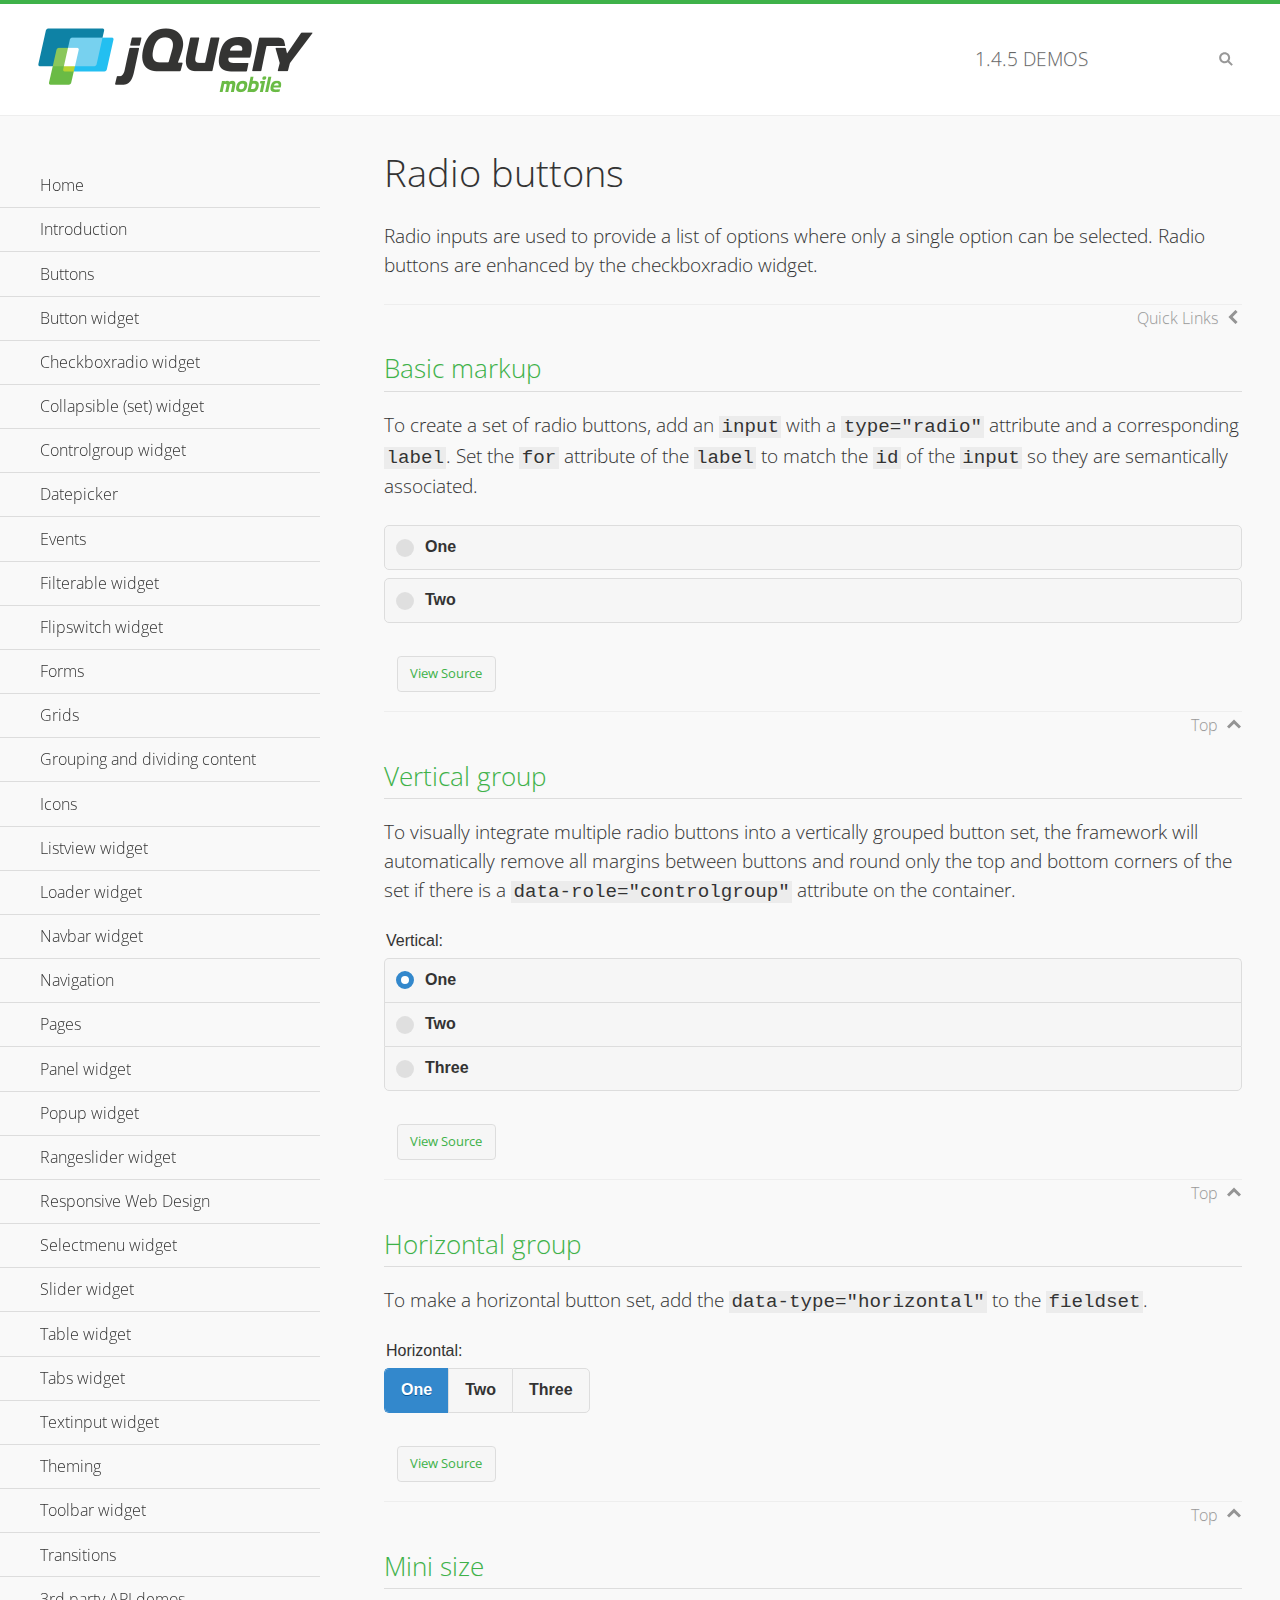
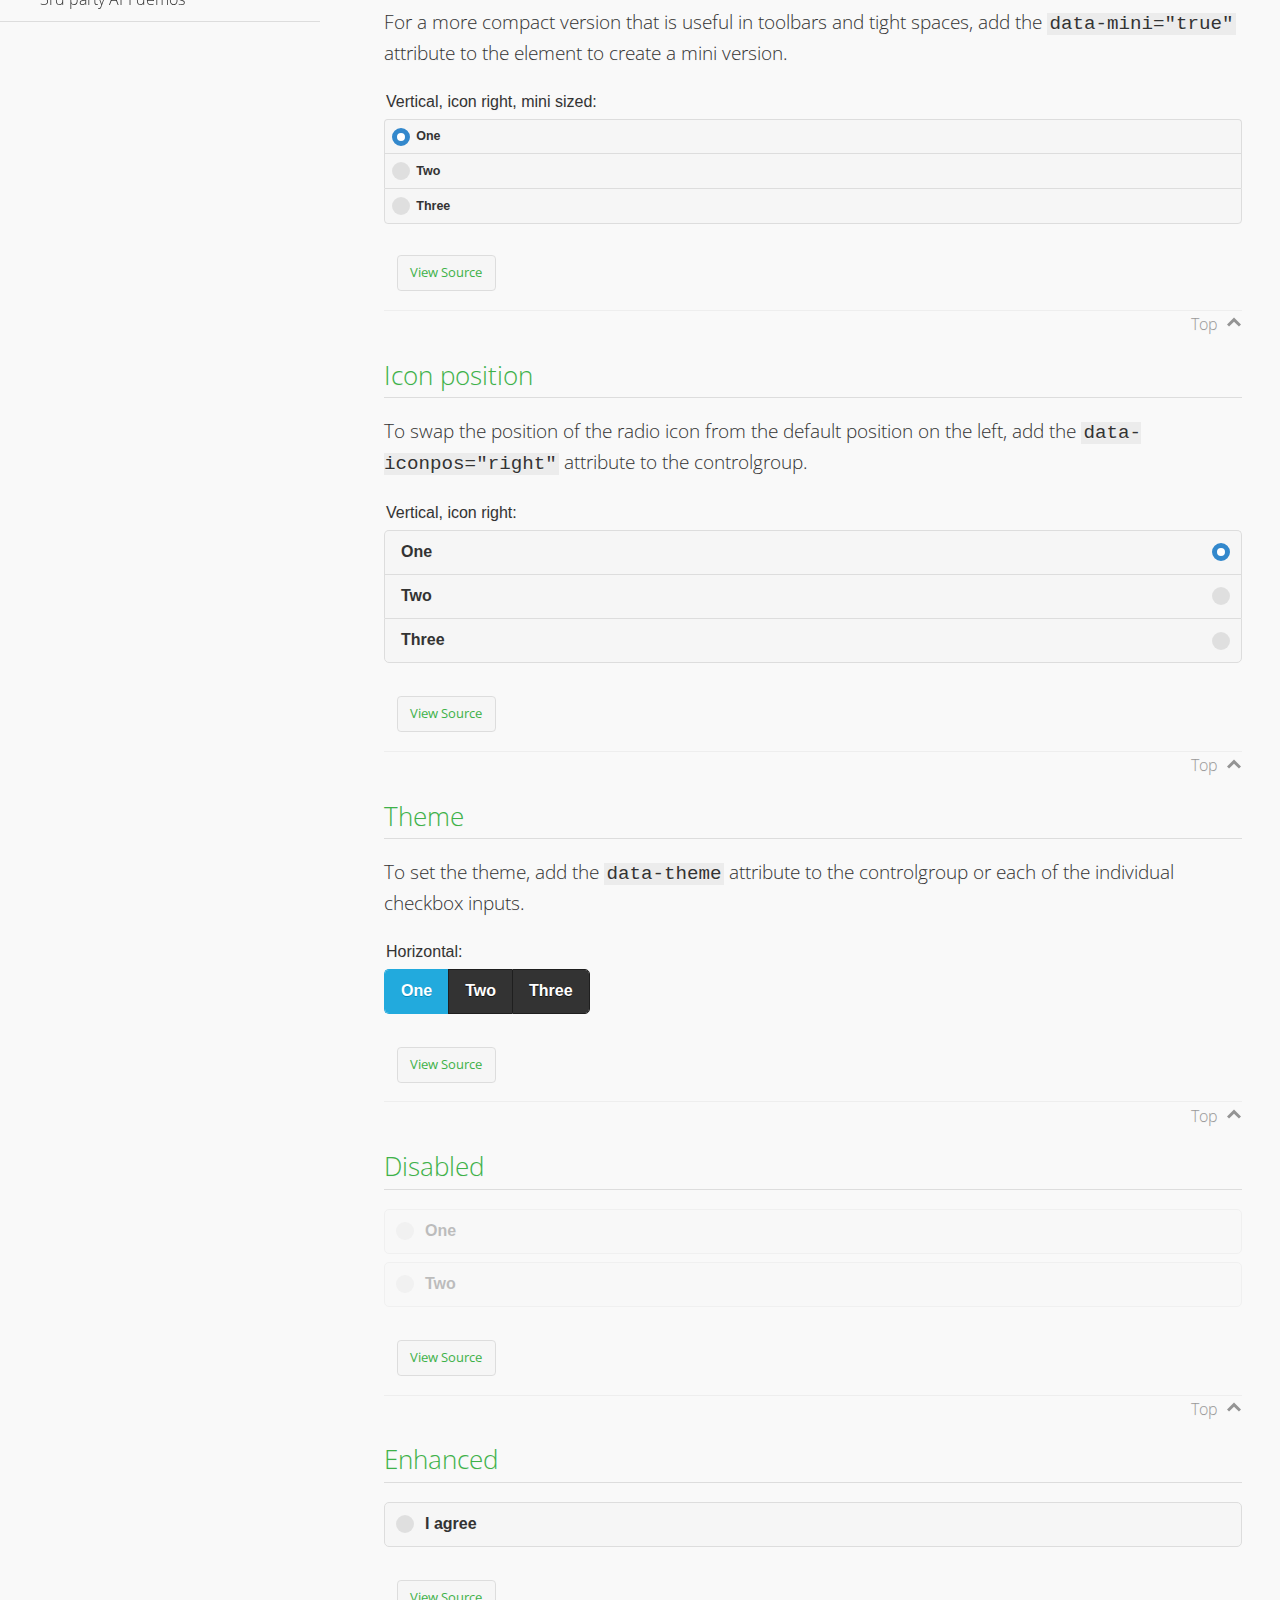
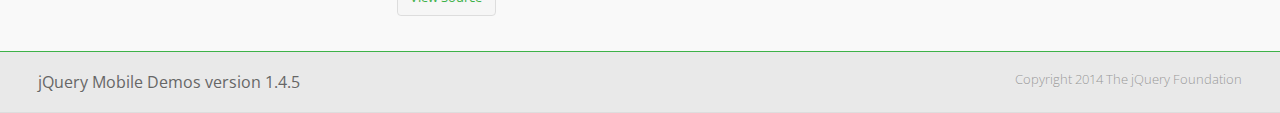
<file: libs/jquery/demos/checkboxradio-radio/index.html>
<!DOCTYPE html>
<html>
<head>
	<meta charset="utf-8">
	<meta name="viewport" content="width=device-width, initial-scale=1">
	<title>Radio buttons - jQuery Mobile Demos</title>
	<link rel="shortcut icon" href="../favicon.ico">
	<link rel="stylesheet" href="http://fonts.googleapis.com/css?family=Open+Sans:300,400,700">
	<link rel="stylesheet" href="../css/themes/default/jquery.mobile-1.4.5.min.css">
	<link rel="stylesheet" href="../_assets/css/jqm-demos.css">
	<script src="../js/jquery.js"></script>
	<script src="../_assets/js/index.js"></script>
	<script src="../js/jquery.mobile-1.4.5.min.js"></script>
</head>
<body>
<div data-role="page" class="jqm-demos" data-quicklinks="true">

	<div data-role="header" class="jqm-header">
		<h2><a href="../" title="jQuery Mobile Demos home"><img src="../_assets/img/jquery-logo.png" alt="jQuery Mobile"></a></h2>
		<p><span class="jqm-version"></span> Demos</p>
		<a href="#" class="jqm-navmenu-link ui-btn ui-btn-icon-notext ui-corner-all ui-icon-bars ui-nodisc-icon ui-alt-icon ui-btn-left">Menu</a>
		<a href="#" class="jqm-search-link ui-btn ui-btn-icon-notext ui-corner-all ui-icon-search ui-nodisc-icon ui-alt-icon ui-btn-right">Search</a>
	</div><!-- /header -->

	<div role="main" class="ui-content jqm-content">

		<h1>Radio buttons</h1>

		<p>Radio inputs are used to provide a list of options where only a single option can be selected. Radio buttons are enhanced by the checkboxradio widget.</p>

		<h2>Basic markup</h2>

		<p>To create a set of radio buttons, add an <code>input</code> with a <code>type="radio"</code> attribute and a corresponding <code>label</code>. Set the <code>for</code> attribute of the <code>label</code> to match the <code>id</code> of the <code>input</code> so they are semantically associated.</p>

		<div data-demo-html="true">
			<form>
				<label>
					<input type="radio" name="radio-choice-0" id="radio-choice-0a">One
				</label>

				<label for="radio-choice-0b">Two</label>
				<input type="radio" name="radio-choice-0" id="radio-choice-0b" class="custom">
			</form>
		</div><!--/demo-html -->

		<h2>Vertical group</h2>

		<p>To visually integrate multiple radio buttons into a vertically grouped button set, the framework will automatically remove all margins between buttons and round only the top and bottom corners of the set if there is a <code> data-role="controlgroup"</code> attribute on the container.</p>

		<div data-demo-html="true">
			<form>
					<fieldset data-role="controlgroup">
					<legend>Vertical:</legend>
					<input type="radio" name="radio-choice-v-2" id="radio-choice-v-2a" value="on" checked="checked">
					<label for="radio-choice-v-2a">One</label>
					<input type="radio" name="radio-choice-v-2" id="radio-choice-v-2b" value="off">
					<label for="radio-choice-v-2b">Two</label>
					<input type="radio" name="radio-choice-v-2" id="radio-choice-v-2c" value="other">
					<label for="radio-choice-v-2c">Three</label>
				</fieldset>
			</form>
		</div><!--/demo-html -->

		<h2>Horizontal group</h2>

		<p>To make a horizontal button set, add the <code> data-type="horizontal"</code> to the <code>fieldset</code>.</p>

		<div data-demo-html="true">
			<form>
				<fieldset data-role="controlgroup" data-type="horizontal">
					<legend>Horizontal:</legend>
					<input type="radio" name="radio-choice-h-2" id="radio-choice-h-2a" value="on" checked="checked">
					<label for="radio-choice-h-2a">One</label>
					<input type="radio" name="radio-choice-h-2" id="radio-choice-h-2b" value="off">
					<label for="radio-choice-h-2b">Two</label>
					<input type="radio" name="radio-choice-h-2" id="radio-choice-h-2c" value="other">
					<label for="radio-choice-h-2c">Three</label>
				</fieldset>
			</form>
		</div><!--/demo-html -->

		<h2>Mini size</h2>

		<p>For a more compact version that is useful in toolbars and tight spaces, add the <code>data-mini="true"</code> attribute to the element to create a mini version. </p>

		<div data-demo-html="true">
			<form>
				<fieldset data-role="controlgroup" data-mini="true">
					<legend>Vertical, icon right, mini sized:</legend>
					<input type="radio" name="radio-choice-v-6" id="radio-choice-v-6a" value="on" checked="checked">
					<label for="radio-choice-v-6a">One</label>
					<input type="radio" name="radio-choice-v-6" id="radio-choice-v-6b" value="off">
					<label for="radio-choice-v-6b">Two</label>
					<input type="radio" name="radio-choice-v-6" id="radio-choice-v-6c" value="other">
					<label for="radio-choice-v-6c">Three</label>
				</fieldset>
			</form>
		</div><!--/demo-html -->

		<h2>Icon position</h2>

		<p>To swap the position of the radio icon from the default position on the left, add the <code>data-iconpos="right"</code> attribute to the controlgroup.</p>

		<div data-demo-html="true">
			<form>
				<fieldset data-role="controlgroup" data-iconpos="right">
					<legend>Vertical, icon right:</legend>
					<input type="radio" name="radio-choice-w-6" id="radio-choice-w-6a" value="on" checked="checked">
					<label for="radio-choice-w-6a">One</label>
					<input type="radio" name="radio-choice-w-6" id="radio-choice-w-6b" value="off">
					<label for="radio-choice-w-6b">Two</label>
					<input type="radio" name="radio-choice-w-6" id="radio-choice-w-6c" value="other">
					<label for="radio-choice-w-6c">Three</label>
				</fieldset>
			</form>
		</div><!--/demo-html -->

		<h2>Theme</h2>

		<p>To set the theme, add the <code>data-theme</code> attribute to the controlgroup or each of the individual checkbox inputs.</p>

		<div data-demo-html="true">
			<form>
				<fieldset data-role="controlgroup" data-theme="b" data-type="horizontal">
					<legend>Horizontal:</legend>
					<input type="radio" name="radio-choice-t-6" id="radio-choice-t-6a" value="on" checked="checked">
					<label for="radio-choice-t-6a">One</label>
					<input type="radio" name="radio-choice-t-6" id="radio-choice-t-6b" value="off">
					<label for="radio-choice-t-6b">Two</label>
					<input type="radio" name="radio-choice-t-6" id="radio-choice-t-6c" value="other">
					<label for="radio-choice-t-6c">Three</label>
				</fieldset>
			</form>
		</div><!--/demo-html -->

		<h2>Disabled</h2>

		<div data-demo-html="true">
			<form>
				<label>
					<input type="radio" name="radio-choice-7" id="radio-choice-7a" disabled="disabled">One
				</label>
				<label for="radio-choice-7b">Two</label>
				<input type="radio" name="radio-choice-7" id="radio-choice-7b" disabled="disabled">
			</form>
		</div><!--/demo-html -->

		<h2>Enhanced</h2>

		<div data-demo-html="true">
			<div class="ui-radio">
				<label for="radio-enhanced" class="ui-btn ui-corner-all ui-btn-inherit ui-btn-icon-left ui-radio-off">I agree</label>
				<input type="radio" name="radio-enhanced" id="radio-enhanced" data-enhanced="true">
			</div>
		</div><!--/demo-html -->

	</div><!-- /content -->
	    <div data-role="panel" class="jqm-navmenu-panel" data-position="left" data-display="overlay" data-theme="a">
	    	<ul class="jqm-list ui-alt-icon ui-nodisc-icon">
<li data-filtertext="demos homepage" data-icon="home"><a href=".././">Home</a></li>
<li data-filtertext="introduction overview getting started"><a href="../intro/" data-ajax="false">Introduction</a></li>
<li data-filtertext="buttons button markup buttonmarkup method anchor link button element"><a href="../button-markup/" data-ajax="false">Buttons</a></li>
<li data-filtertext="form button widget input button submit reset"><a href="../button/" data-ajax="false">Button widget</a></li>
<li data-role="collapsible" data-enhanced="true" data-collapsed-icon="carat-d" data-expanded-icon="carat-u" data-iconpos="right" data-inset="false" class="ui-collapsible ui-collapsible-themed-content ui-collapsible-collapsed">
	<h3 class="ui-collapsible-heading ui-collapsible-heading-collapsed">
		<a href="#" class="ui-collapsible-heading-toggle ui-btn ui-btn-icon-right ui-btn-inherit ui-icon-carat-d">
		    Checkboxradio widget<span class="ui-collapsible-heading-status"> click to expand contents</span>
		</a>
	</h3>
	<div class="ui-collapsible-content ui-body-inherit ui-collapsible-content-collapsed" aria-hidden="true">
		<ul>
			<li data-filtertext="form checkboxradio widget checkbox input checkboxes controlgroups"><a href="../checkboxradio-checkbox/" data-ajax="false">Checkboxes</a></li>
			<li data-filtertext="form checkboxradio widget radio input radio buttons controlgroups"><a href="../checkboxradio-radio/" data-ajax="false">Radio buttons</a></li>
		</ul>
	</div>
</li>
<li data-role="collapsible" data-enhanced="true" data-collapsed-icon="carat-d" data-expanded-icon="carat-u" data-iconpos="right" data-inset="false" class="ui-collapsible ui-collapsible-themed-content ui-collapsible-collapsed">
	<h3 class="ui-collapsible-heading ui-collapsible-heading-collapsed">
		<a href="#" class="ui-collapsible-heading-toggle ui-btn ui-btn-icon-right ui-btn-inherit ui-icon-carat-d">
			Collapsible (set) widget<span class="ui-collapsible-heading-status"> click to expand contents</span>
		</a>
	</h3>
	<div class="ui-collapsible-content ui-body-inherit ui-collapsible-content-collapsed" aria-hidden="true">
		<ul>
			<li data-filtertext="collapsibles content formatting"><a href="../collapsible/" data-ajax="false">Collapsible</a></li>
			<li data-filtertext="dynamic collapsible set accordion append expand"><a href="../collapsible-dynamic/" data-ajax="false">Dynamic collapsibles</a></li>
			<li data-filtertext="accordions collapsible set widget content formatting grouped collapsibles"><a href="../collapsibleset/" data-ajax="false">Collapsible set</a></li>
		</ul>
	</div>
</li>
<li data-role="collapsible" data-enhanced="true" data-collapsed-icon="carat-d" data-expanded-icon="carat-u" data-iconpos="right" data-inset="false" class="ui-collapsible ui-collapsible-themed-content ui-collapsible-collapsed">
	<h3 class="ui-collapsible-heading ui-collapsible-heading-collapsed">
		<a href="#" class="ui-collapsible-heading-toggle ui-btn ui-btn-icon-right ui-btn-inherit ui-icon-carat-d">
			Controlgroup widget<span class="ui-collapsible-heading-status"> click to expand contents</span>
		</a>
	</h3>
	<div class="ui-collapsible-content ui-body-inherit ui-collapsible-content-collapsed" aria-hidden="true">
		<ul>
			<li data-filtertext="controlgroups selectmenu checkboxradio input grouped buttons horizontal vertical"><a href="../controlgroup/" data-ajax="false">Controlgroup</a></li>
			<li data-filtertext="dynamic controlgroup dynamically add buttons"><a href="../controlgroup-dynamic/" data-ajax="false">Dynamic controlgroups</a></li>
		</ul>
	</div>
</li>
<li data-filtertext="form datepicker widget date input"><a href="../datepicker/" data-ajax="false">Datepicker</a></li>
<li data-role="collapsible" data-enhanced="true" data-collapsed-icon="carat-d" data-expanded-icon="carat-u" data-iconpos="right" data-inset="false" class="ui-collapsible ui-collapsible-themed-content ui-collapsible-collapsed">
	<h3 class="ui-collapsible-heading ui-collapsible-heading-collapsed">
		<a href="#" class="ui-collapsible-heading-toggle ui-btn ui-btn-icon-right ui-btn-inherit ui-icon-carat-d">
			Events<span class="ui-collapsible-heading-status"> click to expand contents</span>
		</a>
	</h3>
	<div class="ui-collapsible-content ui-body-inherit ui-collapsible-content-collapsed" aria-hidden="true">
		<ul>
			<li data-filtertext="swipe to delete list items listviews swipe events"><a href="../swipe-list/" data-ajax="false">Swipe list items</a></li>
			<li data-filtertext="swipe to navigate swipe page navigation swipe events"><a href="../swipe-page/" data-ajax="false">Swipe page navigation</a></li>
		</ul>
	</div>
</li>
<li data-filtertext="filterable filter elements sorting searching listview table"><a href="../filterable/" data-ajax="false">Filterable widget</a></li>
<li data-filtertext="form flipswitch widget flip toggle switch binary select checkbox input"><a href="../flipswitch/" data-ajax="false">Flipswitch widget</a></li>
<li data-role="collapsible" data-enhanced="true" data-collapsed-icon="carat-d" data-expanded-icon="carat-u" data-iconpos="right" data-inset="false" class="ui-collapsible ui-collapsible-themed-content ui-collapsible-collapsed">
	<h3 class="ui-collapsible-heading ui-collapsible-heading-collapsed">
		<a href="#" class="ui-collapsible-heading-toggle ui-btn ui-btn-icon-right ui-btn-inherit ui-icon-carat-d">
			Forms<span class="ui-collapsible-heading-status"> click to expand contents</span>
		</a>
	</h3>
	<div class="ui-collapsible-content ui-body-inherit ui-collapsible-content-collapsed" aria-hidden="true">
		<ul>
			<li data-filtertext="forms text checkbox radio range button submit reset inputs selects textarea slider flipswitch label form elements"><a href="../forms/" data-ajax="false">Forms</a></li>
			<li data-filtertext="form hide labels hidden accessible ui-hidden-accessible forms"><a href="../forms-label-hidden-accessible/" data-ajax="false">Hide labels</a></li>
			<li data-filtertext="form field containers fieldcontain ui-field-contain forms"><a href="../forms-field-contain/" data-ajax="false">Field containers</a></li>
			<li data-filtertext="forms disabled form elements"><a href="../forms-disabled/" data-ajax="false">Forms disabled</a></li>
			<li data-filtertext="forms gallery examples overview forms text checkbox radio range button submit reset inputs selects textarea slider flipswitch label form elements"><a href="../forms-gallery/" data-ajax="false">Forms gallery</a></li>
		</ul>
	</div>
</li>
<li data-role="collapsible" data-enhanced="true" data-collapsed-icon="carat-d" data-expanded-icon="carat-u" data-iconpos="right" data-inset="false" class="ui-collapsible ui-collapsible-themed-content ui-collapsible-collapsed">
	<h3 class="ui-collapsible-heading ui-collapsible-heading-collapsed">
		<a href="#" class="ui-collapsible-heading-toggle ui-btn ui-btn-icon-right ui-btn-inherit ui-icon-carat-d">
			Grids<span class="ui-collapsible-heading-status"> click to expand contents</span>
		</a>
	</h3>
	<div class="ui-collapsible-content ui-body-inherit ui-collapsible-content-collapsed" aria-hidden="true">
		<ul>
			<li data-filtertext="grids columns blocks content formatting rwd responsive css framework"><a href="../grids/" data-ajax="false">Grids</a></li>
			<li data-filtertext="buttons in grids css framework"><a href="../grids-buttons/" data-ajax="false">Buttons in grids</a></li>
			<li data-filtertext="custom responsive grids rwd css framework"><a href="../grids-custom-responsive/" data-ajax="false">Custom responsive grids</a></li>
		</ul>
	</div>
</li>
<li data-filtertext="blocks content formatting sections heading"><a href="../body-bar-classes/" data-ajax="false">Grouping and dividing content</a></li>
<li data-role="collapsible" data-enhanced="true" data-collapsed-icon="carat-d" data-expanded-icon="carat-u" data-iconpos="right" data-inset="false" class="ui-collapsible ui-collapsible-themed-content ui-collapsible-collapsed">
	<h3 class="ui-collapsible-heading ui-collapsible-heading-collapsed">
		<a href="#" class="ui-collapsible-heading-toggle ui-btn ui-btn-icon-right ui-btn-inherit ui-icon-carat-d">
			Icons<span class="ui-collapsible-heading-status"> click to expand contents</span>
		</a>
	</h3>
	<div class="ui-collapsible-content ui-body-inherit ui-collapsible-content-collapsed" aria-hidden="true">
		<ul>
			<li data-filtertext="button icons svg disc alt custom icon position"><a href="../icons/" data-ajax="false">Icons</a></li>
			<li data-filtertext=""><a href="../icons-grunticon/" data-ajax="false">Grunticon loader</a></li>
		</ul>
	</div>
</li>
<li data-role="collapsible" data-enhanced="true" data-collapsed-icon="carat-d" data-expanded-icon="carat-u" data-iconpos="right" data-inset="false" class="ui-collapsible ui-collapsible-themed-content ui-collapsible-collapsed">
	<h3 class="ui-collapsible-heading ui-collapsible-heading-collapsed">
		<a href="#" class="ui-collapsible-heading-toggle ui-btn ui-btn-icon-right ui-btn-inherit ui-icon-carat-d">
			Listview widget<span class="ui-collapsible-heading-status"> click to expand contents</span>
		</a>
	</h3>
	<div class="ui-collapsible-content ui-body-inherit ui-collapsible-content-collapsed" aria-hidden="true">
		<ul>
			<li data-filtertext="listview widget thumbnails icons nested split button collapsible ul ol"><a href="../listview/" data-ajax="false">Listview</a></li>
			<li data-filtertext="autocomplete filterable reveal listview filtertextbeforefilter placeholder"><a href="../listview-autocomplete/" data-ajax="false">Listview autocomplete</a></li>
			<li data-filtertext="autocomplete filterable reveal listview remote data filtertextbeforefilter placeholder"><a href="../listview-autocomplete-remote/" data-ajax="false">Listview autocomplete remote data</a></li>
			<li data-filtertext="autodividers anchor jump scroll linkbars listview lists ul ol"><a href="../listview-autodividers-linkbar/" data-ajax="false">Listview autodividers linkbar</a></li>
			<li data-filtertext="listview autodividers selector autodividersselector lists ul ol"><a href="../listview-autodividers-selector/" data-ajax="false">Listview autodividers selector</a></li>
			<li data-filtertext="listview nested list items"><a href="../listview-nested-lists/" data-ajax="false">Nested Listviews</a></li>
			<li data-filtertext="listview collapsible list items flat"><a href="../listview-collapsible-item-flat/" data-ajax="false">Listview collapsible list items (flat)</a></li>
			<li data-filtertext="listview collapsible list indented"><a href="../listview-collapsible-item-indented/" data-ajax="false">Listview collapsible list items (indented)</a></li>
			<li data-filtertext="grid listview responsive grids responsive listviews lists ul"><a href="../listview-grid/" data-ajax="false">Listview responsive grid</a></li>
		</ul>
	</div>
</li>
<li data-filtertext="loader widget page loading navigation overlay spinner"><a href="../loader/" data-ajax="false">Loader widget</a></li>
<li data-filtertext="navbar widget navmenu toolbars header footer"><a href="../navbar/" data-ajax="false">Navbar widget</a></li>
<li data-role="collapsible" data-enhanced="true" data-collapsed-icon="carat-d" data-expanded-icon="carat-u" data-iconpos="right" data-inset="false" class="ui-collapsible ui-collapsible-themed-content ui-collapsible-collapsed">
	<h3 class="ui-collapsible-heading ui-collapsible-heading-collapsed">
		<a href="#" class="ui-collapsible-heading-toggle ui-btn ui-btn-icon-right ui-btn-inherit ui-icon-carat-d">
			Navigation<span class="ui-collapsible-heading-status"> click to expand contents</span>
		</a>
	</h3>
	<div class="ui-collapsible-content ui-body-inherit ui-collapsible-content-collapsed" aria-hidden="true">
		<ul>
			<li data-filtertext="ajax navigation navigate widget history event method"><a href="../navigation/" data-ajax="false">Navigation</a></li>
			<li data-filtertext="linking pages page links navigation ajax prefetch cache"><a href="../navigation-linking-pages/" data-ajax="false">Linking pages</a></li>
			<!-- <li data-filtertext="php redirect server redirection server-side navigation"><a href="../navigation-php-redirect/" data-ajax="false">PHP redirect demo</a></li>-->
			<li data-filtertext="navigation redirection hash query"><a href="../navigation-hash-processing/" data-ajax="false">Hash processing demo</a></li>
			<li data-filtertext="navigation redirection hash query"><a href="../page-events/" data-ajax="false">Page Navigation Events</a></li>
		</ul>
	</div>
</li>
<li data-role="collapsible" data-enhanced="true" data-collapsed-icon="carat-d" data-expanded-icon="carat-u" data-iconpos="right" data-inset="false" class="ui-collapsible ui-collapsible-themed-content ui-collapsible-collapsed">
	<h3 class="ui-collapsible-heading ui-collapsible-heading-collapsed">
		<a href="#" class="ui-collapsible-heading-toggle ui-btn ui-btn-icon-right ui-btn-inherit ui-icon-carat-d">
			Pages<span class="ui-collapsible-heading-status"> click to expand contents</span>
		</a>
	</h3>
	<div class="ui-collapsible-content ui-body-inherit ui-collapsible-content-collapsed" aria-hidden="true">
		<ul>
			<li data-filtertext="pages page widget ajax navigation"><a href="../pages/" data-ajax="false">Pages</a></li>
			<li data-filtertext="single page"><a href="../pages-single-page/" data-ajax="false">Single page</a></li>
			<li data-filtertext="multipage multi-page page"><a href="../pages-multi-page/" data-ajax="false">Multi-page template</a></li>
			<li data-filtertext="dialog page widget modal popup"><a href="../pages-dialog/" data-ajax="false">Dialog page</a></li>
		</ul>
	</div>
</li>
<li data-role="collapsible" data-enhanced="true" data-collapsed-icon="carat-d" data-expanded-icon="carat-u" data-iconpos="right" data-inset="false" class="ui-collapsible ui-collapsible-themed-content ui-collapsible-collapsed">
	<h3 class="ui-collapsible-heading ui-collapsible-heading-collapsed">
		<a href="#" class="ui-collapsible-heading-toggle ui-btn ui-btn-icon-right ui-btn-inherit ui-icon-carat-d">
			Panel widget<span class="ui-collapsible-heading-status"> click to expand contents</span>
		</a>
	</h3>
	<div class="ui-collapsible-content ui-body-inherit ui-collapsible-content-collapsed" aria-hidden="true">
		<ul>
			<li data-filtertext="panel widget sliding panels reveal push overlay responsive"><a href="../panel/" data-ajax="false">Panel</a></li>
			<li data-filtertext=""><a href="../panel-external/" data-ajax="false">External panels</a></li>
			<li data-filtertext="panel "><a href="../panel-fixed/" data-ajax="false">Fixed panels</a></li>
			<li data-filtertext="panel slide panels sliding panels shadow rwd responsive breakpoint"><a href="../panel-responsive/" data-ajax="false">Panels responsive</a></li>
			<li data-filtertext="panel custom style custom panel width reveal shadow listview panel styling page background wrapper"><a href="../panel-styling/" data-ajax="false">Custom panel style</a></li>
			<li data-filtertext="panel open on swipe"><a href="../panel-swipe-open/" data-ajax="false">Panel open on swipe</a></li>
			<li data-filtertext="panels outside page internal external toolbars"><a href="../panel-external-internal/" data-ajax="false">Panel external and internal</a></li>
		</ul>
	</div>
</li>
<li data-role="collapsible" data-enhanced="true" data-collapsed-icon="carat-d" data-expanded-icon="carat-u" data-iconpos="right" data-inset="false" class="ui-collapsible ui-collapsible-themed-content ui-collapsible-collapsed">
	<h3 class="ui-collapsible-heading ui-collapsible-heading-collapsed">
		<a href="#" class="ui-collapsible-heading-toggle ui-btn ui-btn-icon-right ui-btn-inherit ui-icon-carat-d">
			Popup widget<span class="ui-collapsible-heading-status"> click to expand contents</span>
		</a>
	</h3>
	<div class="ui-collapsible-content ui-body-inherit ui-collapsible-content-collapsed" aria-hidden="true">
		<ul>
			<li data-filtertext="popup widget popups dialog modal transition tooltip lightbox form overlay screen flip pop fade transition"><a href="../popup/" data-ajax="false">Popup</a></li>
			<li data-filtertext="popup alignment position"><a href="../popup-alignment/" data-ajax="false">Popup alignment</a></li>
			<li data-filtertext="popup arrow size popups popover"><a href="../popup-arrow-size/" data-ajax="false">Popup arrow size</a></li>
			<li data-filtertext="dynamic popups popup images lightbox"><a href="../popup-dynamic/" data-ajax="false">Dynamic popups</a></li>
			<li data-filtertext="popups with iframes scaling"><a href="../popup-iframe/" data-ajax="false">Popups with iframes</a></li>
			<li data-filtertext="popup image scaling"><a href="../popup-image-scaling/" data-ajax="false">Popup image scaling</a></li>
			<li data-filtertext="external popup outside multi-page"><a href="../popup-outside-multipage/" data-ajax="false">Popup outside multi-page</a></li>
		</ul>
	</div>
</li>
<li data-filtertext="form rangeslider widget dual sliders dual handle sliders range input"><a href="../rangeslider/" data-ajax="false">Rangeslider widget</a></li>
<li data-filtertext="responsive web design rwd adaptive progressive enhancement PE accessible mobile breakpoints media query media queries"><a href="../rwd/" data-ajax="false">Responsive Web Design</a></li>
<li data-role="collapsible" data-enhanced="true" data-collapsed-icon="carat-d" data-expanded-icon="carat-u" data-iconpos="right" data-inset="false" class="ui-collapsible ui-collapsible-themed-content ui-collapsible-collapsed">
	<h3 class="ui-collapsible-heading ui-collapsible-heading-collapsed">
		<a href="#" class="ui-collapsible-heading-toggle ui-btn ui-btn-icon-right ui-btn-inherit ui-icon-carat-d">
			Selectmenu widget<span class="ui-collapsible-heading-status"> click to expand contents</span>
		</a>
	</h3>
	<div class="ui-collapsible-content ui-body-inherit ui-collapsible-content-collapsed" aria-hidden="true">
		<ul>
			<li data-filtertext="form selectmenu widget select input custom select menu selects"><a href="../selectmenu/" data-ajax="false">Selectmenu</a></li>
			<li data-filtertext="form custom select menu selectmenu widget custom menu option optgroup multiple selects"><a href="../selectmenu-custom/" data-ajax="false">Custom select menu</a></li>
			<li data-filtertext="filterable select filter popup dialog"><a href="../selectmenu-custom-filter/" data-ajax="false">Custom select menu with filter</a></li>
		</ul>
	</div>
</li>
<li data-role="collapsible" data-enhanced="true" data-collapsed-icon="carat-d" data-expanded-icon="carat-u" data-iconpos="right" data-inset="false" class="ui-collapsible ui-collapsible-themed-content ui-collapsible-collapsed">
	<h3 class="ui-collapsible-heading ui-collapsible-heading-collapsed">
		<a href="#" class="ui-collapsible-heading-toggle ui-btn ui-btn-icon-right ui-btn-inherit ui-icon-carat-d">
			Slider widget<span class="ui-collapsible-heading-status"> click to expand contents</span>
		</a>
	</h3>
	<div class="ui-collapsible-content ui-body-inherit ui-collapsible-content-collapsed" aria-hidden="true">
		<ul>
			<li data-filtertext="form slider widget range input single sliders"><a href="../slider/" data-ajax="false">Slider</a></li>
			<li data-filtertext="form slider widget flipswitch slider binary select flip toggle switch"><a href="../slider-flipswitch/" data-ajax="false">Slider flip toggle switch</a></li>
			<li data-filtertext="form slider tooltip handle value input range sliders"><a href="../slider-tooltip/" data-ajax="false">Slider tooltip</a></li>
		</ul>
	</div>
</li>
<li data-role="collapsible" data-enhanced="true" data-collapsed-icon="carat-d" data-expanded-icon="carat-u" data-iconpos="right" data-inset="false" class="ui-collapsible ui-collapsible-themed-content ui-collapsible-collapsed">
	<h3 class="ui-collapsible-heading ui-collapsible-heading-collapsed">
		<a href="#" class="ui-collapsible-heading-toggle ui-btn ui-btn-icon-right ui-btn-inherit ui-icon-carat-d">
			Table widget<span class="ui-collapsible-heading-status"> click to expand contents</span>
		</a>
	</h3>
	<div class="ui-collapsible-content ui-body-inherit ui-collapsible-content-collapsed" aria-hidden="true">
		<ul>
			<li data-filtertext="table widget reflow column toggle th td responsive tables rwd hide show tabular"><a href="../table-column-toggle/" data-ajax="false">Table Column Toggle</a></li>
			<li data-filtertext="table column toggle phone comparison demo"><a href="../table-column-toggle-example/" data-ajax="false">Table Column Toggle demo</a></li>
			<li data-filtertext="responsive tables table column toggle heading groups rwd breakpoint"><a href="../table-column-toggle-heading-groups/" data-ajax="false">Table Column Toggle heading groups</a></li>
			<li data-filtertext="responsive tables table column toggle hide rwd breakpoint customization options"><a href="../table-column-toggle-options/" data-ajax="false">Table Column Toggle options</a></li>
			<li data-filtertext="table reflow th td responsive rwd columns tabular"><a href="../table-reflow/" data-ajax="false">Table Reflow</a></li>
			<li data-filtertext="responsive tables table reflow heading groups rwd breakpoint"><a href="../table-reflow-heading-groups/" data-ajax="false">Table Reflow heading groups</a></li>
			<li data-filtertext="responsive tables table reflow stripes strokes table style"><a href="../table-reflow-stripes-strokes/" data-ajax="false">Table Reflow stripes and strokes</a></li>
			<li data-filtertext="responsive tables table reflow stack custom styles"><a href="../table-reflow-styling/" data-ajax="false">Table Reflow custom styles</a></li>
		</ul>
	</div>
</li>
<li data-filtertext="ui tabs widget"><a href="../tabs/" data-ajax="false">Tabs widget</a></li>
<li data-filtertext="form textinput widget text input textarea number date time tel email file color password"><a href="../textinput/" data-ajax="false">Textinput widget</a></li>
<li data-role="collapsible" data-enhanced="true" data-collapsed-icon="carat-d" data-expanded-icon="carat-u" data-iconpos="right" data-inset="false" class="ui-collapsible ui-collapsible-themed-content ui-collapsible-collapsed">
	<h3 class="ui-collapsible-heading ui-collapsible-heading-collapsed">
		<a href="#" class="ui-collapsible-heading-toggle ui-btn ui-btn-icon-right ui-btn-inherit ui-icon-carat-d">
			Theming<span class="ui-collapsible-heading-status"> click to expand contents</span>
		</a>
	</h3>
	<div class="ui-collapsible-content ui-body-inherit ui-collapsible-content-collapsed" aria-hidden="true">
		<ul>
			<li data-filtertext="default theme swatches theming style css"><a href="../theme-default/" data-ajax="false">Default theme</a></li>
			<li data-filtertext="classic theme old theme swatches theming style css"><a href="../theme-classic/" data-ajax="false">Classic theme</a></li>
		</ul>
	</div>
</li>
<li data-role="collapsible" data-enhanced="true" data-collapsed-icon="carat-d" data-expanded-icon="carat-u" data-iconpos="right" data-inset="false" class="ui-collapsible ui-collapsible-themed-content ui-collapsible-collapsed">
	<h3 class="ui-collapsible-heading ui-collapsible-heading-collapsed">
		<a href="#" class="ui-collapsible-heading-toggle ui-btn ui-btn-icon-right ui-btn-inherit ui-icon-carat-d">
			Toolbar widget<span class="ui-collapsible-heading-status"> click to expand contents</span>
		</a>
	</h3>
	<div class="ui-collapsible-content ui-body-inherit ui-collapsible-content-collapsed" aria-hidden="true">
		<ul>
			<li data-filtertext="toolbar widget header footer toolbars fixed fullscreen external sections"><a href="../toolbar/" data-ajax="false">Toolbar</a></li>
			<li data-filtertext="dynamic toolbars dynamically add toolbar header footer"><a href="../toolbar-dynamic/" data-ajax="false">Dynamic toolbars</a></li>
			<li data-filtertext="external toolbars header footer"><a href="../toolbar-external/" data-ajax="false">External toolbars</a></li>
			<li data-filtertext="fixed toolbars header footer"><a href="../toolbar-fixed/" data-ajax="false">Fixed toolbars</a></li>
			<li data-filtertext="fixed fullscreen toolbars header footer"><a href="../toolbar-fixed-fullscreen/" data-ajax="false">Fullscreen toolbars</a></li>
			<li data-filtertext="external fixed toolbars header footer"><a href="../toolbar-fixed-external/" data-ajax="false">Fixed external toolbars</a></li>
			<li data-filtertext="external persistent toolbars header footer navbar navmenu"><a href="../toolbar-fixed-persistent/" data-ajax="false">Persistent toolbars</a></li>
			<li data-filtertext="external ajax optimized toolbars persistent toolbars header footer navbar"><a href="../toolbar-fixed-persistent-optimized/" data-ajax="false">Ajax optimized toolbars</a></li>
			<li data-filtertext="form in toolbars header footer"><a href="../toolbar-fixed-forms/" data-ajax="false">Form in toolbar</a></li>
		</ul>
	</div>
</li>
<li data-filtertext="page transitions animated pages popup navigation flip slide fade pop"><a href="../transitions/" data-ajax="false">Transitions</a></li>
<li data-role="collapsible" data-enhanced="true" data-collapsed-icon="carat-d" data-expanded-icon="carat-u" data-iconpos="right" data-inset="false" class="ui-collapsible ui-collapsible-themed-content ui-collapsible-collapsed">
	<h3 class="ui-collapsible-heading ui-collapsible-heading-collapsed">
		<a href="#" class="ui-collapsible-heading-toggle ui-btn ui-btn-icon-right ui-btn-inherit ui-icon-carat-d">
			3rd party API demos<span class="ui-collapsible-heading-status"> click to expand contents</span>
		</a>
	</h3>
	<div class="ui-collapsible-content ui-body-inherit ui-collapsible-content-collapsed" aria-hidden="true">
		<ul>
			<li data-filtertext="backbone requirejs navigation router"><a href="../backbone-requirejs/" data-ajax="false">Backbone RequireJS</a></li>
			<li data-filtertext="google maps geolocation demo"><a href="../map-geolocation/" data-ajax="false">Google Maps geolocation</a></li>
			<li data-filtertext="google maps hybrid"><a href="../map-list-toggle/" data-ajax="false">Google Maps list toggle</a></li>
		</ul>
	</div>
</li>



		     </ul>
		</div><!-- /panel -->


	<div data-role="footer" data-position="fixed" data-tap-toggle="false" class="jqm-footer">
		<p>jQuery Mobile Demos version <span class="jqm-version"></span></p>
		<p>Copyright 2014 The jQuery Foundation</p>
	</div><!-- /footer -->
	<!-- TODO: This should become an external panel so we can add input to markup (unique ID) -->
    <div data-role="panel" class="jqm-search-panel" data-position="right" data-display="overlay" data-theme="a">
		<div class="jqm-search">
			<ul class="jqm-list" data-filter-placeholder="Search demos..." data-filter-reveal="true">
<li data-filtertext="demos homepage" data-icon="home"><a href=".././">Home</a></li>
<li data-filtertext="introduction overview getting started"><a href="../intro/" data-ajax="false">Introduction</a></li>
<li data-filtertext="buttons button markup buttonmarkup method anchor link button element"><a href="../button-markup/" data-ajax="false">Buttons</a></li>
<li data-filtertext="form button widget input button submit reset"><a href="../button/" data-ajax="false">Button widget</a></li>
<li data-role="collapsible" data-enhanced="true" data-collapsed-icon="carat-d" data-expanded-icon="carat-u" data-iconpos="right" data-inset="false" class="ui-collapsible ui-collapsible-themed-content ui-collapsible-collapsed">
	<h3 class="ui-collapsible-heading ui-collapsible-heading-collapsed">
		<a href="#" class="ui-collapsible-heading-toggle ui-btn ui-btn-icon-right ui-btn-inherit ui-icon-carat-d">
		    Checkboxradio widget<span class="ui-collapsible-heading-status"> click to expand contents</span>
		</a>
	</h3>
	<div class="ui-collapsible-content ui-body-inherit ui-collapsible-content-collapsed" aria-hidden="true">
		<ul>
			<li data-filtertext="form checkboxradio widget checkbox input checkboxes controlgroups"><a href="../checkboxradio-checkbox/" data-ajax="false">Checkboxes</a></li>
			<li data-filtertext="form checkboxradio widget radio input radio buttons controlgroups"><a href="../checkboxradio-radio/" data-ajax="false">Radio buttons</a></li>
		</ul>
	</div>
</li>
<li data-role="collapsible" data-enhanced="true" data-collapsed-icon="carat-d" data-expanded-icon="carat-u" data-iconpos="right" data-inset="false" class="ui-collapsible ui-collapsible-themed-content ui-collapsible-collapsed">
	<h3 class="ui-collapsible-heading ui-collapsible-heading-collapsed">
		<a href="#" class="ui-collapsible-heading-toggle ui-btn ui-btn-icon-right ui-btn-inherit ui-icon-carat-d">
			Collapsible (set) widget<span class="ui-collapsible-heading-status"> click to expand contents</span>
		</a>
	</h3>
	<div class="ui-collapsible-content ui-body-inherit ui-collapsible-content-collapsed" aria-hidden="true">
		<ul>
			<li data-filtertext="collapsibles content formatting"><a href="../collapsible/" data-ajax="false">Collapsible</a></li>
			<li data-filtertext="dynamic collapsible set accordion append expand"><a href="../collapsible-dynamic/" data-ajax="false">Dynamic collapsibles</a></li>
			<li data-filtertext="accordions collapsible set widget content formatting grouped collapsibles"><a href="../collapsibleset/" data-ajax="false">Collapsible set</a></li>
		</ul>
	</div>
</li>
<li data-role="collapsible" data-enhanced="true" data-collapsed-icon="carat-d" data-expanded-icon="carat-u" data-iconpos="right" data-inset="false" class="ui-collapsible ui-collapsible-themed-content ui-collapsible-collapsed">
	<h3 class="ui-collapsible-heading ui-collapsible-heading-collapsed">
		<a href="#" class="ui-collapsible-heading-toggle ui-btn ui-btn-icon-right ui-btn-inherit ui-icon-carat-d">
			Controlgroup widget<span class="ui-collapsible-heading-status"> click to expand contents</span>
		</a>
	</h3>
	<div class="ui-collapsible-content ui-body-inherit ui-collapsible-content-collapsed" aria-hidden="true">
		<ul>
			<li data-filtertext="controlgroups selectmenu checkboxradio input grouped buttons horizontal vertical"><a href="../controlgroup/" data-ajax="false">Controlgroup</a></li>
			<li data-filtertext="dynamic controlgroup dynamically add buttons"><a href="../controlgroup-dynamic/" data-ajax="false">Dynamic controlgroups</a></li>
		</ul>
	</div>
</li>
<li data-filtertext="form datepicker widget date input"><a href="../datepicker/" data-ajax="false">Datepicker</a></li>
<li data-role="collapsible" data-enhanced="true" data-collapsed-icon="carat-d" data-expanded-icon="carat-u" data-iconpos="right" data-inset="false" class="ui-collapsible ui-collapsible-themed-content ui-collapsible-collapsed">
	<h3 class="ui-collapsible-heading ui-collapsible-heading-collapsed">
		<a href="#" class="ui-collapsible-heading-toggle ui-btn ui-btn-icon-right ui-btn-inherit ui-icon-carat-d">
			Events<span class="ui-collapsible-heading-status"> click to expand contents</span>
		</a>
	</h3>
	<div class="ui-collapsible-content ui-body-inherit ui-collapsible-content-collapsed" aria-hidden="true">
		<ul>
			<li data-filtertext="swipe to delete list items listviews swipe events"><a href="../swipe-list/" data-ajax="false">Swipe list items</a></li>
			<li data-filtertext="swipe to navigate swipe page navigation swipe events"><a href="../swipe-page/" data-ajax="false">Swipe page navigation</a></li>
		</ul>
	</div>
</li>
<li data-filtertext="filterable filter elements sorting searching listview table"><a href="../filterable/" data-ajax="false">Filterable widget</a></li>
<li data-filtertext="form flipswitch widget flip toggle switch binary select checkbox input"><a href="../flipswitch/" data-ajax="false">Flipswitch widget</a></li>
<li data-role="collapsible" data-enhanced="true" data-collapsed-icon="carat-d" data-expanded-icon="carat-u" data-iconpos="right" data-inset="false" class="ui-collapsible ui-collapsible-themed-content ui-collapsible-collapsed">
	<h3 class="ui-collapsible-heading ui-collapsible-heading-collapsed">
		<a href="#" class="ui-collapsible-heading-toggle ui-btn ui-btn-icon-right ui-btn-inherit ui-icon-carat-d">
			Forms<span class="ui-collapsible-heading-status"> click to expand contents</span>
		</a>
	</h3>
	<div class="ui-collapsible-content ui-body-inherit ui-collapsible-content-collapsed" aria-hidden="true">
		<ul>
			<li data-filtertext="forms text checkbox radio range button submit reset inputs selects textarea slider flipswitch label form elements"><a href="../forms/" data-ajax="false">Forms</a></li>
			<li data-filtertext="form hide labels hidden accessible ui-hidden-accessible forms"><a href="../forms-label-hidden-accessible/" data-ajax="false">Hide labels</a></li>
			<li data-filtertext="form field containers fieldcontain ui-field-contain forms"><a href="../forms-field-contain/" data-ajax="false">Field containers</a></li>
			<li data-filtertext="forms disabled form elements"><a href="../forms-disabled/" data-ajax="false">Forms disabled</a></li>
			<li data-filtertext="forms gallery examples overview forms text checkbox radio range button submit reset inputs selects textarea slider flipswitch label form elements"><a href="../forms-gallery/" data-ajax="false">Forms gallery</a></li>
		</ul>
	</div>
</li>
<li data-role="collapsible" data-enhanced="true" data-collapsed-icon="carat-d" data-expanded-icon="carat-u" data-iconpos="right" data-inset="false" class="ui-collapsible ui-collapsible-themed-content ui-collapsible-collapsed">
	<h3 class="ui-collapsible-heading ui-collapsible-heading-collapsed">
		<a href="#" class="ui-collapsible-heading-toggle ui-btn ui-btn-icon-right ui-btn-inherit ui-icon-carat-d">
			Grids<span class="ui-collapsible-heading-status"> click to expand contents</span>
		</a>
	</h3>
	<div class="ui-collapsible-content ui-body-inherit ui-collapsible-content-collapsed" aria-hidden="true">
		<ul>
			<li data-filtertext="grids columns blocks content formatting rwd responsive css framework"><a href="../grids/" data-ajax="false">Grids</a></li>
			<li data-filtertext="buttons in grids css framework"><a href="../grids-buttons/" data-ajax="false">Buttons in grids</a></li>
			<li data-filtertext="custom responsive grids rwd css framework"><a href="../grids-custom-responsive/" data-ajax="false">Custom responsive grids</a></li>
		</ul>
	</div>
</li>
<li data-filtertext="blocks content formatting sections heading"><a href="../body-bar-classes/" data-ajax="false">Grouping and dividing content</a></li>
<li data-role="collapsible" data-enhanced="true" data-collapsed-icon="carat-d" data-expanded-icon="carat-u" data-iconpos="right" data-inset="false" class="ui-collapsible ui-collapsible-themed-content ui-collapsible-collapsed">
	<h3 class="ui-collapsible-heading ui-collapsible-heading-collapsed">
		<a href="#" class="ui-collapsible-heading-toggle ui-btn ui-btn-icon-right ui-btn-inherit ui-icon-carat-d">
			Icons<span class="ui-collapsible-heading-status"> click to expand contents</span>
		</a>
	</h3>
	<div class="ui-collapsible-content ui-body-inherit ui-collapsible-content-collapsed" aria-hidden="true">
		<ul>
			<li data-filtertext="button icons svg disc alt custom icon position"><a href="../icons/" data-ajax="false">Icons</a></li>
			<li data-filtertext=""><a href="../icons-grunticon/" data-ajax="false">Grunticon loader</a></li>
		</ul>
	</div>
</li>
<li data-role="collapsible" data-enhanced="true" data-collapsed-icon="carat-d" data-expanded-icon="carat-u" data-iconpos="right" data-inset="false" class="ui-collapsible ui-collapsible-themed-content ui-collapsible-collapsed">
	<h3 class="ui-collapsible-heading ui-collapsible-heading-collapsed">
		<a href="#" class="ui-collapsible-heading-toggle ui-btn ui-btn-icon-right ui-btn-inherit ui-icon-carat-d">
			Listview widget<span class="ui-collapsible-heading-status"> click to expand contents</span>
		</a>
	</h3>
	<div class="ui-collapsible-content ui-body-inherit ui-collapsible-content-collapsed" aria-hidden="true">
		<ul>
			<li data-filtertext="listview widget thumbnails icons nested split button collapsible ul ol"><a href="../listview/" data-ajax="false">Listview</a></li>
			<li data-filtertext="autocomplete filterable reveal listview filtertextbeforefilter placeholder"><a href="../listview-autocomplete/" data-ajax="false">Listview autocomplete</a></li>
			<li data-filtertext="autocomplete filterable reveal listview remote data filtertextbeforefilter placeholder"><a href="../listview-autocomplete-remote/" data-ajax="false">Listview autocomplete remote data</a></li>
			<li data-filtertext="autodividers anchor jump scroll linkbars listview lists ul ol"><a href="../listview-autodividers-linkbar/" data-ajax="false">Listview autodividers linkbar</a></li>
			<li data-filtertext="listview autodividers selector autodividersselector lists ul ol"><a href="../listview-autodividers-selector/" data-ajax="false">Listview autodividers selector</a></li>
			<li data-filtertext="listview nested list items"><a href="../listview-nested-lists/" data-ajax="false">Nested Listviews</a></li>
			<li data-filtertext="listview collapsible list items flat"><a href="../listview-collapsible-item-flat/" data-ajax="false">Listview collapsible list items (flat)</a></li>
			<li data-filtertext="listview collapsible list indented"><a href="../listview-collapsible-item-indented/" data-ajax="false">Listview collapsible list items (indented)</a></li>
			<li data-filtertext="grid listview responsive grids responsive listviews lists ul"><a href="../listview-grid/" data-ajax="false">Listview responsive grid</a></li>
		</ul>
	</div>
</li>
<li data-filtertext="loader widget page loading navigation overlay spinner"><a href="../loader/" data-ajax="false">Loader widget</a></li>
<li data-filtertext="navbar widget navmenu toolbars header footer"><a href="../navbar/" data-ajax="false">Navbar widget</a></li>
<li data-role="collapsible" data-enhanced="true" data-collapsed-icon="carat-d" data-expanded-icon="carat-u" data-iconpos="right" data-inset="false" class="ui-collapsible ui-collapsible-themed-content ui-collapsible-collapsed">
	<h3 class="ui-collapsible-heading ui-collapsible-heading-collapsed">
		<a href="#" class="ui-collapsible-heading-toggle ui-btn ui-btn-icon-right ui-btn-inherit ui-icon-carat-d">
			Navigation<span class="ui-collapsible-heading-status"> click to expand contents</span>
		</a>
	</h3>
	<div class="ui-collapsible-content ui-body-inherit ui-collapsible-content-collapsed" aria-hidden="true">
		<ul>
			<li data-filtertext="ajax navigation navigate widget history event method"><a href="../navigation/" data-ajax="false">Navigation</a></li>
			<li data-filtertext="linking pages page links navigation ajax prefetch cache"><a href="../navigation-linking-pages/" data-ajax="false">Linking pages</a></li>
			<!-- <li data-filtertext="php redirect server redirection server-side navigation"><a href="../navigation-php-redirect/" data-ajax="false">PHP redirect demo</a></li>-->
			<li data-filtertext="navigation redirection hash query"><a href="../navigation-hash-processing/" data-ajax="false">Hash processing demo</a></li>
			<li data-filtertext="navigation redirection hash query"><a href="../page-events/" data-ajax="false">Page Navigation Events</a></li>
		</ul>
	</div>
</li>
<li data-role="collapsible" data-enhanced="true" data-collapsed-icon="carat-d" data-expanded-icon="carat-u" data-iconpos="right" data-inset="false" class="ui-collapsible ui-collapsible-themed-content ui-collapsible-collapsed">
	<h3 class="ui-collapsible-heading ui-collapsible-heading-collapsed">
		<a href="#" class="ui-collapsible-heading-toggle ui-btn ui-btn-icon-right ui-btn-inherit ui-icon-carat-d">
			Pages<span class="ui-collapsible-heading-status"> click to expand contents</span>
		</a>
	</h3>
	<div class="ui-collapsible-content ui-body-inherit ui-collapsible-content-collapsed" aria-hidden="true">
		<ul>
			<li data-filtertext="pages page widget ajax navigation"><a href="../pages/" data-ajax="false">Pages</a></li>
			<li data-filtertext="single page"><a href="../pages-single-page/" data-ajax="false">Single page</a></li>
			<li data-filtertext="multipage multi-page page"><a href="../pages-multi-page/" data-ajax="false">Multi-page template</a></li>
			<li data-filtertext="dialog page widget modal popup"><a href="../pages-dialog/" data-ajax="false">Dialog page</a></li>
		</ul>
	</div>
</li>
<li data-role="collapsible" data-enhanced="true" data-collapsed-icon="carat-d" data-expanded-icon="carat-u" data-iconpos="right" data-inset="false" class="ui-collapsible ui-collapsible-themed-content ui-collapsible-collapsed">
	<h3 class="ui-collapsible-heading ui-collapsible-heading-collapsed">
		<a href="#" class="ui-collapsible-heading-toggle ui-btn ui-btn-icon-right ui-btn-inherit ui-icon-carat-d">
			Panel widget<span class="ui-collapsible-heading-status"> click to expand contents</span>
		</a>
	</h3>
	<div class="ui-collapsible-content ui-body-inherit ui-collapsible-content-collapsed" aria-hidden="true">
		<ul>
			<li data-filtertext="panel widget sliding panels reveal push overlay responsive"><a href="../panel/" data-ajax="false">Panel</a></li>
			<li data-filtertext=""><a href="../panel-external/" data-ajax="false">External panels</a></li>
			<li data-filtertext="panel "><a href="../panel-fixed/" data-ajax="false">Fixed panels</a></li>
			<li data-filtertext="panel slide panels sliding panels shadow rwd responsive breakpoint"><a href="../panel-responsive/" data-ajax="false">Panels responsive</a></li>
			<li data-filtertext="panel custom style custom panel width reveal shadow listview panel styling page background wrapper"><a href="../panel-styling/" data-ajax="false">Custom panel style</a></li>
			<li data-filtertext="panel open on swipe"><a href="../panel-swipe-open/" data-ajax="false">Panel open on swipe</a></li>
			<li data-filtertext="panels outside page internal external toolbars"><a href="../panel-external-internal/" data-ajax="false">Panel external and internal</a></li>
		</ul>
	</div>
</li>
<li data-role="collapsible" data-enhanced="true" data-collapsed-icon="carat-d" data-expanded-icon="carat-u" data-iconpos="right" data-inset="false" class="ui-collapsible ui-collapsible-themed-content ui-collapsible-collapsed">
	<h3 class="ui-collapsible-heading ui-collapsible-heading-collapsed">
		<a href="#" class="ui-collapsible-heading-toggle ui-btn ui-btn-icon-right ui-btn-inherit ui-icon-carat-d">
			Popup widget<span class="ui-collapsible-heading-status"> click to expand contents</span>
		</a>
	</h3>
	<div class="ui-collapsible-content ui-body-inherit ui-collapsible-content-collapsed" aria-hidden="true">
		<ul>
			<li data-filtertext="popup widget popups dialog modal transition tooltip lightbox form overlay screen flip pop fade transition"><a href="../popup/" data-ajax="false">Popup</a></li>
			<li data-filtertext="popup alignment position"><a href="../popup-alignment/" data-ajax="false">Popup alignment</a></li>
			<li data-filtertext="popup arrow size popups popover"><a href="../popup-arrow-size/" data-ajax="false">Popup arrow size</a></li>
			<li data-filtertext="dynamic popups popup images lightbox"><a href="../popup-dynamic/" data-ajax="false">Dynamic popups</a></li>
			<li data-filtertext="popups with iframes scaling"><a href="../popup-iframe/" data-ajax="false">Popups with iframes</a></li>
			<li data-filtertext="popup image scaling"><a href="../popup-image-scaling/" data-ajax="false">Popup image scaling</a></li>
			<li data-filtertext="external popup outside multi-page"><a href="../popup-outside-multipage/" data-ajax="false">Popup outside multi-page</a></li>
		</ul>
	</div>
</li>
<li data-filtertext="form rangeslider widget dual sliders dual handle sliders range input"><a href="../rangeslider/" data-ajax="false">Rangeslider widget</a></li>
<li data-filtertext="responsive web design rwd adaptive progressive enhancement PE accessible mobile breakpoints media query media queries"><a href="../rwd/" data-ajax="false">Responsive Web Design</a></li>
<li data-role="collapsible" data-enhanced="true" data-collapsed-icon="carat-d" data-expanded-icon="carat-u" data-iconpos="right" data-inset="false" class="ui-collapsible ui-collapsible-themed-content ui-collapsible-collapsed">
	<h3 class="ui-collapsible-heading ui-collapsible-heading-collapsed">
		<a href="#" class="ui-collapsible-heading-toggle ui-btn ui-btn-icon-right ui-btn-inherit ui-icon-carat-d">
			Selectmenu widget<span class="ui-collapsible-heading-status"> click to expand contents</span>
		</a>
	</h3>
	<div class="ui-collapsible-content ui-body-inherit ui-collapsible-content-collapsed" aria-hidden="true">
		<ul>
			<li data-filtertext="form selectmenu widget select input custom select menu selects"><a href="../selectmenu/" data-ajax="false">Selectmenu</a></li>
			<li data-filtertext="form custom select menu selectmenu widget custom menu option optgroup multiple selects"><a href="../selectmenu-custom/" data-ajax="false">Custom select menu</a></li>
			<li data-filtertext="filterable select filter popup dialog"><a href="../selectmenu-custom-filter/" data-ajax="false">Custom select menu with filter</a></li>
		</ul>
	</div>
</li>
<li data-role="collapsible" data-enhanced="true" data-collapsed-icon="carat-d" data-expanded-icon="carat-u" data-iconpos="right" data-inset="false" class="ui-collapsible ui-collapsible-themed-content ui-collapsible-collapsed">
	<h3 class="ui-collapsible-heading ui-collapsible-heading-collapsed">
		<a href="#" class="ui-collapsible-heading-toggle ui-btn ui-btn-icon-right ui-btn-inherit ui-icon-carat-d">
			Slider widget<span class="ui-collapsible-heading-status"> click to expand contents</span>
		</a>
	</h3>
	<div class="ui-collapsible-content ui-body-inherit ui-collapsible-content-collapsed" aria-hidden="true">
		<ul>
			<li data-filtertext="form slider widget range input single sliders"><a href="../slider/" data-ajax="false">Slider</a></li>
			<li data-filtertext="form slider widget flipswitch slider binary select flip toggle switch"><a href="../slider-flipswitch/" data-ajax="false">Slider flip toggle switch</a></li>
			<li data-filtertext="form slider tooltip handle value input range sliders"><a href="../slider-tooltip/" data-ajax="false">Slider tooltip</a></li>
		</ul>
	</div>
</li>
<li data-role="collapsible" data-enhanced="true" data-collapsed-icon="carat-d" data-expanded-icon="carat-u" data-iconpos="right" data-inset="false" class="ui-collapsible ui-collapsible-themed-content ui-collapsible-collapsed">
	<h3 class="ui-collapsible-heading ui-collapsible-heading-collapsed">
		<a href="#" class="ui-collapsible-heading-toggle ui-btn ui-btn-icon-right ui-btn-inherit ui-icon-carat-d">
			Table widget<span class="ui-collapsible-heading-status"> click to expand contents</span>
		</a>
	</h3>
	<div class="ui-collapsible-content ui-body-inherit ui-collapsible-content-collapsed" aria-hidden="true">
		<ul>
			<li data-filtertext="table widget reflow column toggle th td responsive tables rwd hide show tabular"><a href="../table-column-toggle/" data-ajax="false">Table Column Toggle</a></li>
			<li data-filtertext="table column toggle phone comparison demo"><a href="../table-column-toggle-example/" data-ajax="false">Table Column Toggle demo</a></li>
			<li data-filtertext="responsive tables table column toggle heading groups rwd breakpoint"><a href="../table-column-toggle-heading-groups/" data-ajax="false">Table Column Toggle heading groups</a></li>
			<li data-filtertext="responsive tables table column toggle hide rwd breakpoint customization options"><a href="../table-column-toggle-options/" data-ajax="false">Table Column Toggle options</a></li>
			<li data-filtertext="table reflow th td responsive rwd columns tabular"><a href="../table-reflow/" data-ajax="false">Table Reflow</a></li>
			<li data-filtertext="responsive tables table reflow heading groups rwd breakpoint"><a href="../table-reflow-heading-groups/" data-ajax="false">Table Reflow heading groups</a></li>
			<li data-filtertext="responsive tables table reflow stripes strokes table style"><a href="../table-reflow-stripes-strokes/" data-ajax="false">Table Reflow stripes and strokes</a></li>
			<li data-filtertext="responsive tables table reflow stack custom styles"><a href="../table-reflow-styling/" data-ajax="false">Table Reflow custom styles</a></li>
		</ul>
	</div>
</li>
<li data-filtertext="ui tabs widget"><a href="../tabs/" data-ajax="false">Tabs widget</a></li>
<li data-filtertext="form textinput widget text input textarea number date time tel email file color password"><a href="../textinput/" data-ajax="false">Textinput widget</a></li>
<li data-role="collapsible" data-enhanced="true" data-collapsed-icon="carat-d" data-expanded-icon="carat-u" data-iconpos="right" data-inset="false" class="ui-collapsible ui-collapsible-themed-content ui-collapsible-collapsed">
	<h3 class="ui-collapsible-heading ui-collapsible-heading-collapsed">
		<a href="#" class="ui-collapsible-heading-toggle ui-btn ui-btn-icon-right ui-btn-inherit ui-icon-carat-d">
			Theming<span class="ui-collapsible-heading-status"> click to expand contents</span>
		</a>
	</h3>
	<div class="ui-collapsible-content ui-body-inherit ui-collapsible-content-collapsed" aria-hidden="true">
		<ul>
			<li data-filtertext="default theme swatches theming style css"><a href="../theme-default/" data-ajax="false">Default theme</a></li>
			<li data-filtertext="classic theme old theme swatches theming style css"><a href="../theme-classic/" data-ajax="false">Classic theme</a></li>
		</ul>
	</div>
</li>
<li data-role="collapsible" data-enhanced="true" data-collapsed-icon="carat-d" data-expanded-icon="carat-u" data-iconpos="right" data-inset="false" class="ui-collapsible ui-collapsible-themed-content ui-collapsible-collapsed">
	<h3 class="ui-collapsible-heading ui-collapsible-heading-collapsed">
		<a href="#" class="ui-collapsible-heading-toggle ui-btn ui-btn-icon-right ui-btn-inherit ui-icon-carat-d">
			Toolbar widget<span class="ui-collapsible-heading-status"> click to expand contents</span>
		</a>
	</h3>
	<div class="ui-collapsible-content ui-body-inherit ui-collapsible-content-collapsed" aria-hidden="true">
		<ul>
			<li data-filtertext="toolbar widget header footer toolbars fixed fullscreen external sections"><a href="../toolbar/" data-ajax="false">Toolbar</a></li>
			<li data-filtertext="dynamic toolbars dynamically add toolbar header footer"><a href="../toolbar-dynamic/" data-ajax="false">Dynamic toolbars</a></li>
			<li data-filtertext="external toolbars header footer"><a href="../toolbar-external/" data-ajax="false">External toolbars</a></li>
			<li data-filtertext="fixed toolbars header footer"><a href="../toolbar-fixed/" data-ajax="false">Fixed toolbars</a></li>
			<li data-filtertext="fixed fullscreen toolbars header footer"><a href="../toolbar-fixed-fullscreen/" data-ajax="false">Fullscreen toolbars</a></li>
			<li data-filtertext="external fixed toolbars header footer"><a href="../toolbar-fixed-external/" data-ajax="false">Fixed external toolbars</a></li>
			<li data-filtertext="external persistent toolbars header footer navbar navmenu"><a href="../toolbar-fixed-persistent/" data-ajax="false">Persistent toolbars</a></li>
			<li data-filtertext="external ajax optimized toolbars persistent toolbars header footer navbar"><a href="../toolbar-fixed-persistent-optimized/" data-ajax="false">Ajax optimized toolbars</a></li>
			<li data-filtertext="form in toolbars header footer"><a href="../toolbar-fixed-forms/" data-ajax="false">Form in toolbar</a></li>
		</ul>
	</div>
</li>
<li data-filtertext="page transitions animated pages popup navigation flip slide fade pop"><a href="../transitions/" data-ajax="false">Transitions</a></li>
<li data-role="collapsible" data-enhanced="true" data-collapsed-icon="carat-d" data-expanded-icon="carat-u" data-iconpos="right" data-inset="false" class="ui-collapsible ui-collapsible-themed-content ui-collapsible-collapsed">
	<h3 class="ui-collapsible-heading ui-collapsible-heading-collapsed">
		<a href="#" class="ui-collapsible-heading-toggle ui-btn ui-btn-icon-right ui-btn-inherit ui-icon-carat-d">
			3rd party API demos<span class="ui-collapsible-heading-status"> click to expand contents</span>
		</a>
	</h3>
	<div class="ui-collapsible-content ui-body-inherit ui-collapsible-content-collapsed" aria-hidden="true">
		<ul>
			<li data-filtertext="backbone requirejs navigation router"><a href="../backbone-requirejs/" data-ajax="false">Backbone RequireJS</a></li>
			<li data-filtertext="google maps geolocation demo"><a href="../map-geolocation/" data-ajax="false">Google Maps geolocation</a></li>
			<li data-filtertext="google maps hybrid"><a href="../map-list-toggle/" data-ajax="false">Google Maps list toggle</a></li>
		</ul>
	</div>
</li>



			</ul>
		</div>
	</div><!-- /panel -->


</div><!-- /page -->

</body>
</html>
</file>
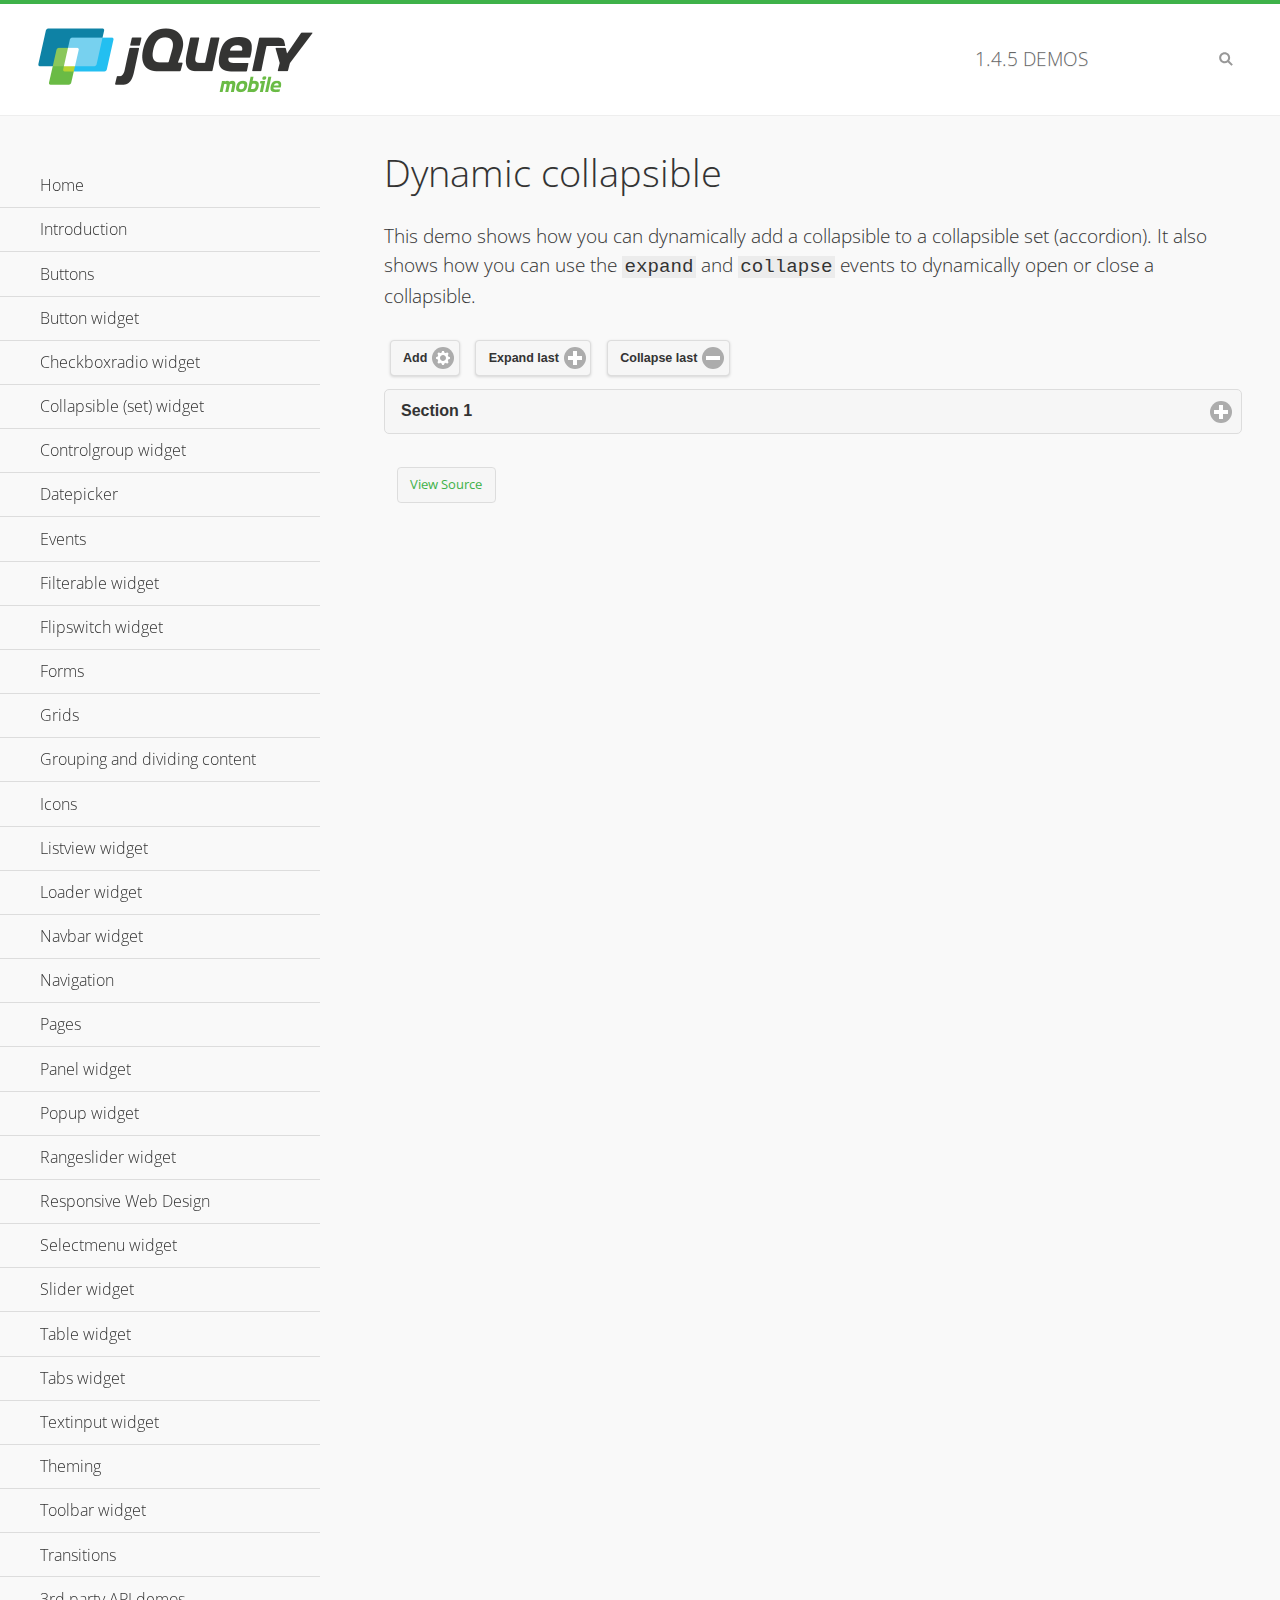
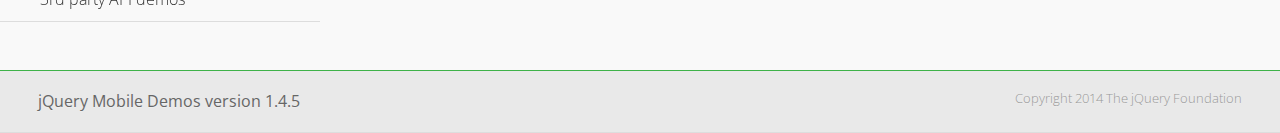
<file: libs/jquery/demos/collapsible-dynamic/index.html>
<!DOCTYPE html>
<html>
<head>
	<meta charset="utf-8">
	<meta name="viewport" content="width=device-width, initial-scale=1">
	<title>Dynamic collapsible - jQuery Mobile Demos</title>
	<link rel="shortcut icon" href="../favicon.ico">
    <link rel="stylesheet" href="http://fonts.googleapis.com/css?family=Open+Sans:300,400,700">
	<link rel="stylesheet" href="../css/themes/default/jquery.mobile-1.4.5.min.css">
	<link rel="stylesheet" href="../_assets/css/jqm-demos.css">
	<script src="../js/jquery.js"></script>
	<script src="../_assets/js/index.js"></script>
	<script src="../js/jquery.mobile-1.4.5.min.js"></script>
	<script>
		$( document ).on( "pagecreate", function() {
			var nextId = 1;

			$("#add").click(function() {
				nextId++;
				var content = "<div data-role='collapsible' id='set" + nextId + "'><h3>Section " + nextId + "</h3><p>I am the collapsible content in a set so this feels like an accordion. I am hidden by default because I have the 'collapsed' state; you need to expand the header to see me.</p></div>";

				$( "#set" ).append( content ).collapsibleset( "refresh" );
			});

			$( "#expand" ).click(function() {
				$("#set").children(":last").collapsible( "expand" );
			});

			$( "#collapse" ).click(function() {
				$( "#set" ).children( ":last" ).collapsible( "collapse" );
			});
		});
	</script>
</head>
<body>
<div data-role="page" class="jqm-demos">

	<div data-role="header" class="jqm-header">
		<h2><a href="../" title="jQuery Mobile Demos home"><img src="../_assets/img/jquery-logo.png" alt="jQuery Mobile"></a></h2>
		<p><span class="jqm-version"></span> Demos</p>
		<a href="#" class="jqm-navmenu-link ui-btn ui-btn-icon-notext ui-corner-all ui-icon-bars ui-nodisc-icon ui-alt-icon ui-btn-left">Menu</a>
		<a href="#" class="jqm-search-link ui-btn ui-btn-icon-notext ui-corner-all ui-icon-search ui-nodisc-icon ui-alt-icon ui-btn-right">Search</a>
	</div><!-- /header -->

	<div role="main" class="ui-content jqm-content">

        <h1>Dynamic collapsible</h1>

        <p>This demo shows how you can dynamically add a collapsible to a collapsible set (accordion). It also shows how you can use the <code>expand</code> and <code>collapse</code> events to dynamically open or close a collapsible.</p>

        <div data-demo-html="true" data-demo-js="true">
            <button type="button" data-icon="gear" data-iconpos="right" data-mini="true" data-inline="true" id="add">Add</button>
            <button type="button" data-icon="plus" data-iconpos="right" data-mini="true" data-inline="true" id="expand">Expand last</button>
            <button type="button" data-icon="minus" data-iconpos="right" data-mini="true" data-inline="true" id="collapse">Collapse last</button>

            <div data-role="collapsibleset" data-content-theme="a" data-iconpos="right" id="set">
                <div data-role="collapsible" id="set1" data-collapsed="true">
                    <h3>Section 1</h3>
                    <p>I'm the collapsible content.</p>
                </div>
            </div>

        </div><!--/demo-html -->

	</div><!-- /content -->
	    <div data-role="panel" class="jqm-navmenu-panel" data-position="left" data-display="overlay" data-theme="a">
	    	<ul class="jqm-list ui-alt-icon ui-nodisc-icon">
<li data-filtertext="demos homepage" data-icon="home"><a href=".././">Home</a></li>
<li data-filtertext="introduction overview getting started"><a href="../intro/" data-ajax="false">Introduction</a></li>
<li data-filtertext="buttons button markup buttonmarkup method anchor link button element"><a href="../button-markup/" data-ajax="false">Buttons</a></li>
<li data-filtertext="form button widget input button submit reset"><a href="../button/" data-ajax="false">Button widget</a></li>
<li data-role="collapsible" data-enhanced="true" data-collapsed-icon="carat-d" data-expanded-icon="carat-u" data-iconpos="right" data-inset="false" class="ui-collapsible ui-collapsible-themed-content ui-collapsible-collapsed">
	<h3 class="ui-collapsible-heading ui-collapsible-heading-collapsed">
		<a href="#" class="ui-collapsible-heading-toggle ui-btn ui-btn-icon-right ui-btn-inherit ui-icon-carat-d">
		    Checkboxradio widget<span class="ui-collapsible-heading-status"> click to expand contents</span>
		</a>
	</h3>
	<div class="ui-collapsible-content ui-body-inherit ui-collapsible-content-collapsed" aria-hidden="true">
		<ul>
			<li data-filtertext="form checkboxradio widget checkbox input checkboxes controlgroups"><a href="../checkboxradio-checkbox/" data-ajax="false">Checkboxes</a></li>
			<li data-filtertext="form checkboxradio widget radio input radio buttons controlgroups"><a href="../checkboxradio-radio/" data-ajax="false">Radio buttons</a></li>
		</ul>
	</div>
</li>
<li data-role="collapsible" data-enhanced="true" data-collapsed-icon="carat-d" data-expanded-icon="carat-u" data-iconpos="right" data-inset="false" class="ui-collapsible ui-collapsible-themed-content ui-collapsible-collapsed">
	<h3 class="ui-collapsible-heading ui-collapsible-heading-collapsed">
		<a href="#" class="ui-collapsible-heading-toggle ui-btn ui-btn-icon-right ui-btn-inherit ui-icon-carat-d">
			Collapsible (set) widget<span class="ui-collapsible-heading-status"> click to expand contents</span>
		</a>
	</h3>
	<div class="ui-collapsible-content ui-body-inherit ui-collapsible-content-collapsed" aria-hidden="true">
		<ul>
			<li data-filtertext="collapsibles content formatting"><a href="../collapsible/" data-ajax="false">Collapsible</a></li>
			<li data-filtertext="dynamic collapsible set accordion append expand"><a href="../collapsible-dynamic/" data-ajax="false">Dynamic collapsibles</a></li>
			<li data-filtertext="accordions collapsible set widget content formatting grouped collapsibles"><a href="../collapsibleset/" data-ajax="false">Collapsible set</a></li>
		</ul>
	</div>
</li>
<li data-role="collapsible" data-enhanced="true" data-collapsed-icon="carat-d" data-expanded-icon="carat-u" data-iconpos="right" data-inset="false" class="ui-collapsible ui-collapsible-themed-content ui-collapsible-collapsed">
	<h3 class="ui-collapsible-heading ui-collapsible-heading-collapsed">
		<a href="#" class="ui-collapsible-heading-toggle ui-btn ui-btn-icon-right ui-btn-inherit ui-icon-carat-d">
			Controlgroup widget<span class="ui-collapsible-heading-status"> click to expand contents</span>
		</a>
	</h3>
	<div class="ui-collapsible-content ui-body-inherit ui-collapsible-content-collapsed" aria-hidden="true">
		<ul>
			<li data-filtertext="controlgroups selectmenu checkboxradio input grouped buttons horizontal vertical"><a href="../controlgroup/" data-ajax="false">Controlgroup</a></li>
			<li data-filtertext="dynamic controlgroup dynamically add buttons"><a href="../controlgroup-dynamic/" data-ajax="false">Dynamic controlgroups</a></li>
		</ul>
	</div>
</li>
<li data-filtertext="form datepicker widget date input"><a href="../datepicker/" data-ajax="false">Datepicker</a></li>
<li data-role="collapsible" data-enhanced="true" data-collapsed-icon="carat-d" data-expanded-icon="carat-u" data-iconpos="right" data-inset="false" class="ui-collapsible ui-collapsible-themed-content ui-collapsible-collapsed">
	<h3 class="ui-collapsible-heading ui-collapsible-heading-collapsed">
		<a href="#" class="ui-collapsible-heading-toggle ui-btn ui-btn-icon-right ui-btn-inherit ui-icon-carat-d">
			Events<span class="ui-collapsible-heading-status"> click to expand contents</span>
		</a>
	</h3>
	<div class="ui-collapsible-content ui-body-inherit ui-collapsible-content-collapsed" aria-hidden="true">
		<ul>
			<li data-filtertext="swipe to delete list items listviews swipe events"><a href="../swipe-list/" data-ajax="false">Swipe list items</a></li>
			<li data-filtertext="swipe to navigate swipe page navigation swipe events"><a href="../swipe-page/" data-ajax="false">Swipe page navigation</a></li>
		</ul>
	</div>
</li>
<li data-filtertext="filterable filter elements sorting searching listview table"><a href="../filterable/" data-ajax="false">Filterable widget</a></li>
<li data-filtertext="form flipswitch widget flip toggle switch binary select checkbox input"><a href="../flipswitch/" data-ajax="false">Flipswitch widget</a></li>
<li data-role="collapsible" data-enhanced="true" data-collapsed-icon="carat-d" data-expanded-icon="carat-u" data-iconpos="right" data-inset="false" class="ui-collapsible ui-collapsible-themed-content ui-collapsible-collapsed">
	<h3 class="ui-collapsible-heading ui-collapsible-heading-collapsed">
		<a href="#" class="ui-collapsible-heading-toggle ui-btn ui-btn-icon-right ui-btn-inherit ui-icon-carat-d">
			Forms<span class="ui-collapsible-heading-status"> click to expand contents</span>
		</a>
	</h3>
	<div class="ui-collapsible-content ui-body-inherit ui-collapsible-content-collapsed" aria-hidden="true">
		<ul>
			<li data-filtertext="forms text checkbox radio range button submit reset inputs selects textarea slider flipswitch label form elements"><a href="../forms/" data-ajax="false">Forms</a></li>
			<li data-filtertext="form hide labels hidden accessible ui-hidden-accessible forms"><a href="../forms-label-hidden-accessible/" data-ajax="false">Hide labels</a></li>
			<li data-filtertext="form field containers fieldcontain ui-field-contain forms"><a href="../forms-field-contain/" data-ajax="false">Field containers</a></li>
			<li data-filtertext="forms disabled form elements"><a href="../forms-disabled/" data-ajax="false">Forms disabled</a></li>
			<li data-filtertext="forms gallery examples overview forms text checkbox radio range button submit reset inputs selects textarea slider flipswitch label form elements"><a href="../forms-gallery/" data-ajax="false">Forms gallery</a></li>
		</ul>
	</div>
</li>
<li data-role="collapsible" data-enhanced="true" data-collapsed-icon="carat-d" data-expanded-icon="carat-u" data-iconpos="right" data-inset="false" class="ui-collapsible ui-collapsible-themed-content ui-collapsible-collapsed">
	<h3 class="ui-collapsible-heading ui-collapsible-heading-collapsed">
		<a href="#" class="ui-collapsible-heading-toggle ui-btn ui-btn-icon-right ui-btn-inherit ui-icon-carat-d">
			Grids<span class="ui-collapsible-heading-status"> click to expand contents</span>
		</a>
	</h3>
	<div class="ui-collapsible-content ui-body-inherit ui-collapsible-content-collapsed" aria-hidden="true">
		<ul>
			<li data-filtertext="grids columns blocks content formatting rwd responsive css framework"><a href="../grids/" data-ajax="false">Grids</a></li>
			<li data-filtertext="buttons in grids css framework"><a href="../grids-buttons/" data-ajax="false">Buttons in grids</a></li>
			<li data-filtertext="custom responsive grids rwd css framework"><a href="../grids-custom-responsive/" data-ajax="false">Custom responsive grids</a></li>
		</ul>
	</div>
</li>
<li data-filtertext="blocks content formatting sections heading"><a href="../body-bar-classes/" data-ajax="false">Grouping and dividing content</a></li>
<li data-role="collapsible" data-enhanced="true" data-collapsed-icon="carat-d" data-expanded-icon="carat-u" data-iconpos="right" data-inset="false" class="ui-collapsible ui-collapsible-themed-content ui-collapsible-collapsed">
	<h3 class="ui-collapsible-heading ui-collapsible-heading-collapsed">
		<a href="#" class="ui-collapsible-heading-toggle ui-btn ui-btn-icon-right ui-btn-inherit ui-icon-carat-d">
			Icons<span class="ui-collapsible-heading-status"> click to expand contents</span>
		</a>
	</h3>
	<div class="ui-collapsible-content ui-body-inherit ui-collapsible-content-collapsed" aria-hidden="true">
		<ul>
			<li data-filtertext="button icons svg disc alt custom icon position"><a href="../icons/" data-ajax="false">Icons</a></li>
			<li data-filtertext=""><a href="../icons-grunticon/" data-ajax="false">Grunticon loader</a></li>
		</ul>
	</div>
</li>
<li data-role="collapsible" data-enhanced="true" data-collapsed-icon="carat-d" data-expanded-icon="carat-u" data-iconpos="right" data-inset="false" class="ui-collapsible ui-collapsible-themed-content ui-collapsible-collapsed">
	<h3 class="ui-collapsible-heading ui-collapsible-heading-collapsed">
		<a href="#" class="ui-collapsible-heading-toggle ui-btn ui-btn-icon-right ui-btn-inherit ui-icon-carat-d">
			Listview widget<span class="ui-collapsible-heading-status"> click to expand contents</span>
		</a>
	</h3>
	<div class="ui-collapsible-content ui-body-inherit ui-collapsible-content-collapsed" aria-hidden="true">
		<ul>
			<li data-filtertext="listview widget thumbnails icons nested split button collapsible ul ol"><a href="../listview/" data-ajax="false">Listview</a></li>
			<li data-filtertext="autocomplete filterable reveal listview filtertextbeforefilter placeholder"><a href="../listview-autocomplete/" data-ajax="false">Listview autocomplete</a></li>
			<li data-filtertext="autocomplete filterable reveal listview remote data filtertextbeforefilter placeholder"><a href="../listview-autocomplete-remote/" data-ajax="false">Listview autocomplete remote data</a></li>
			<li data-filtertext="autodividers anchor jump scroll linkbars listview lists ul ol"><a href="../listview-autodividers-linkbar/" data-ajax="false">Listview autodividers linkbar</a></li>
			<li data-filtertext="listview autodividers selector autodividersselector lists ul ol"><a href="../listview-autodividers-selector/" data-ajax="false">Listview autodividers selector</a></li>
			<li data-filtertext="listview nested list items"><a href="../listview-nested-lists/" data-ajax="false">Nested Listviews</a></li>
			<li data-filtertext="listview collapsible list items flat"><a href="../listview-collapsible-item-flat/" data-ajax="false">Listview collapsible list items (flat)</a></li>
			<li data-filtertext="listview collapsible list indented"><a href="../listview-collapsible-item-indented/" data-ajax="false">Listview collapsible list items (indented)</a></li>
			<li data-filtertext="grid listview responsive grids responsive listviews lists ul"><a href="../listview-grid/" data-ajax="false">Listview responsive grid</a></li>
		</ul>
	</div>
</li>
<li data-filtertext="loader widget page loading navigation overlay spinner"><a href="../loader/" data-ajax="false">Loader widget</a></li>
<li data-filtertext="navbar widget navmenu toolbars header footer"><a href="../navbar/" data-ajax="false">Navbar widget</a></li>
<li data-role="collapsible" data-enhanced="true" data-collapsed-icon="carat-d" data-expanded-icon="carat-u" data-iconpos="right" data-inset="false" class="ui-collapsible ui-collapsible-themed-content ui-collapsible-collapsed">
	<h3 class="ui-collapsible-heading ui-collapsible-heading-collapsed">
		<a href="#" class="ui-collapsible-heading-toggle ui-btn ui-btn-icon-right ui-btn-inherit ui-icon-carat-d">
			Navigation<span class="ui-collapsible-heading-status"> click to expand contents</span>
		</a>
	</h3>
	<div class="ui-collapsible-content ui-body-inherit ui-collapsible-content-collapsed" aria-hidden="true">
		<ul>
			<li data-filtertext="ajax navigation navigate widget history event method"><a href="../navigation/" data-ajax="false">Navigation</a></li>
			<li data-filtertext="linking pages page links navigation ajax prefetch cache"><a href="../navigation-linking-pages/" data-ajax="false">Linking pages</a></li>
			<!-- <li data-filtertext="php redirect server redirection server-side navigation"><a href="../navigation-php-redirect/" data-ajax="false">PHP redirect demo</a></li>-->
			<li data-filtertext="navigation redirection hash query"><a href="../navigation-hash-processing/" data-ajax="false">Hash processing demo</a></li>
			<li data-filtertext="navigation redirection hash query"><a href="../page-events/" data-ajax="false">Page Navigation Events</a></li>
		</ul>
	</div>
</li>
<li data-role="collapsible" data-enhanced="true" data-collapsed-icon="carat-d" data-expanded-icon="carat-u" data-iconpos="right" data-inset="false" class="ui-collapsible ui-collapsible-themed-content ui-collapsible-collapsed">
	<h3 class="ui-collapsible-heading ui-collapsible-heading-collapsed">
		<a href="#" class="ui-collapsible-heading-toggle ui-btn ui-btn-icon-right ui-btn-inherit ui-icon-carat-d">
			Pages<span class="ui-collapsible-heading-status"> click to expand contents</span>
		</a>
	</h3>
	<div class="ui-collapsible-content ui-body-inherit ui-collapsible-content-collapsed" aria-hidden="true">
		<ul>
			<li data-filtertext="pages page widget ajax navigation"><a href="../pages/" data-ajax="false">Pages</a></li>
			<li data-filtertext="single page"><a href="../pages-single-page/" data-ajax="false">Single page</a></li>
			<li data-filtertext="multipage multi-page page"><a href="../pages-multi-page/" data-ajax="false">Multi-page template</a></li>
			<li data-filtertext="dialog page widget modal popup"><a href="../pages-dialog/" data-ajax="false">Dialog page</a></li>
		</ul>
	</div>
</li>
<li data-role="collapsible" data-enhanced="true" data-collapsed-icon="carat-d" data-expanded-icon="carat-u" data-iconpos="right" data-inset="false" class="ui-collapsible ui-collapsible-themed-content ui-collapsible-collapsed">
	<h3 class="ui-collapsible-heading ui-collapsible-heading-collapsed">
		<a href="#" class="ui-collapsible-heading-toggle ui-btn ui-btn-icon-right ui-btn-inherit ui-icon-carat-d">
			Panel widget<span class="ui-collapsible-heading-status"> click to expand contents</span>
		</a>
	</h3>
	<div class="ui-collapsible-content ui-body-inherit ui-collapsible-content-collapsed" aria-hidden="true">
		<ul>
			<li data-filtertext="panel widget sliding panels reveal push overlay responsive"><a href="../panel/" data-ajax="false">Panel</a></li>
			<li data-filtertext=""><a href="../panel-external/" data-ajax="false">External panels</a></li>
			<li data-filtertext="panel "><a href="../panel-fixed/" data-ajax="false">Fixed panels</a></li>
			<li data-filtertext="panel slide panels sliding panels shadow rwd responsive breakpoint"><a href="../panel-responsive/" data-ajax="false">Panels responsive</a></li>
			<li data-filtertext="panel custom style custom panel width reveal shadow listview panel styling page background wrapper"><a href="../panel-styling/" data-ajax="false">Custom panel style</a></li>
			<li data-filtertext="panel open on swipe"><a href="../panel-swipe-open/" data-ajax="false">Panel open on swipe</a></li>
			<li data-filtertext="panels outside page internal external toolbars"><a href="../panel-external-internal/" data-ajax="false">Panel external and internal</a></li>
		</ul>
	</div>
</li>
<li data-role="collapsible" data-enhanced="true" data-collapsed-icon="carat-d" data-expanded-icon="carat-u" data-iconpos="right" data-inset="false" class="ui-collapsible ui-collapsible-themed-content ui-collapsible-collapsed">
	<h3 class="ui-collapsible-heading ui-collapsible-heading-collapsed">
		<a href="#" class="ui-collapsible-heading-toggle ui-btn ui-btn-icon-right ui-btn-inherit ui-icon-carat-d">
			Popup widget<span class="ui-collapsible-heading-status"> click to expand contents</span>
		</a>
	</h3>
	<div class="ui-collapsible-content ui-body-inherit ui-collapsible-content-collapsed" aria-hidden="true">
		<ul>
			<li data-filtertext="popup widget popups dialog modal transition tooltip lightbox form overlay screen flip pop fade transition"><a href="../popup/" data-ajax="false">Popup</a></li>
			<li data-filtertext="popup alignment position"><a href="../popup-alignment/" data-ajax="false">Popup alignment</a></li>
			<li data-filtertext="popup arrow size popups popover"><a href="../popup-arrow-size/" data-ajax="false">Popup arrow size</a></li>
			<li data-filtertext="dynamic popups popup images lightbox"><a href="../popup-dynamic/" data-ajax="false">Dynamic popups</a></li>
			<li data-filtertext="popups with iframes scaling"><a href="../popup-iframe/" data-ajax="false">Popups with iframes</a></li>
			<li data-filtertext="popup image scaling"><a href="../popup-image-scaling/" data-ajax="false">Popup image scaling</a></li>
			<li data-filtertext="external popup outside multi-page"><a href="../popup-outside-multipage/" data-ajax="false">Popup outside multi-page</a></li>
		</ul>
	</div>
</li>
<li data-filtertext="form rangeslider widget dual sliders dual handle sliders range input"><a href="../rangeslider/" data-ajax="false">Rangeslider widget</a></li>
<li data-filtertext="responsive web design rwd adaptive progressive enhancement PE accessible mobile breakpoints media query media queries"><a href="../rwd/" data-ajax="false">Responsive Web Design</a></li>
<li data-role="collapsible" data-enhanced="true" data-collapsed-icon="carat-d" data-expanded-icon="carat-u" data-iconpos="right" data-inset="false" class="ui-collapsible ui-collapsible-themed-content ui-collapsible-collapsed">
	<h3 class="ui-collapsible-heading ui-collapsible-heading-collapsed">
		<a href="#" class="ui-collapsible-heading-toggle ui-btn ui-btn-icon-right ui-btn-inherit ui-icon-carat-d">
			Selectmenu widget<span class="ui-collapsible-heading-status"> click to expand contents</span>
		</a>
	</h3>
	<div class="ui-collapsible-content ui-body-inherit ui-collapsible-content-collapsed" aria-hidden="true">
		<ul>
			<li data-filtertext="form selectmenu widget select input custom select menu selects"><a href="../selectmenu/" data-ajax="false">Selectmenu</a></li>
			<li data-filtertext="form custom select menu selectmenu widget custom menu option optgroup multiple selects"><a href="../selectmenu-custom/" data-ajax="false">Custom select menu</a></li>
			<li data-filtertext="filterable select filter popup dialog"><a href="../selectmenu-custom-filter/" data-ajax="false">Custom select menu with filter</a></li>
		</ul>
	</div>
</li>
<li data-role="collapsible" data-enhanced="true" data-collapsed-icon="carat-d" data-expanded-icon="carat-u" data-iconpos="right" data-inset="false" class="ui-collapsible ui-collapsible-themed-content ui-collapsible-collapsed">
	<h3 class="ui-collapsible-heading ui-collapsible-heading-collapsed">
		<a href="#" class="ui-collapsible-heading-toggle ui-btn ui-btn-icon-right ui-btn-inherit ui-icon-carat-d">
			Slider widget<span class="ui-collapsible-heading-status"> click to expand contents</span>
		</a>
	</h3>
	<div class="ui-collapsible-content ui-body-inherit ui-collapsible-content-collapsed" aria-hidden="true">
		<ul>
			<li data-filtertext="form slider widget range input single sliders"><a href="../slider/" data-ajax="false">Slider</a></li>
			<li data-filtertext="form slider widget flipswitch slider binary select flip toggle switch"><a href="../slider-flipswitch/" data-ajax="false">Slider flip toggle switch</a></li>
			<li data-filtertext="form slider tooltip handle value input range sliders"><a href="../slider-tooltip/" data-ajax="false">Slider tooltip</a></li>
		</ul>
	</div>
</li>
<li data-role="collapsible" data-enhanced="true" data-collapsed-icon="carat-d" data-expanded-icon="carat-u" data-iconpos="right" data-inset="false" class="ui-collapsible ui-collapsible-themed-content ui-collapsible-collapsed">
	<h3 class="ui-collapsible-heading ui-collapsible-heading-collapsed">
		<a href="#" class="ui-collapsible-heading-toggle ui-btn ui-btn-icon-right ui-btn-inherit ui-icon-carat-d">
			Table widget<span class="ui-collapsible-heading-status"> click to expand contents</span>
		</a>
	</h3>
	<div class="ui-collapsible-content ui-body-inherit ui-collapsible-content-collapsed" aria-hidden="true">
		<ul>
			<li data-filtertext="table widget reflow column toggle th td responsive tables rwd hide show tabular"><a href="../table-column-toggle/" data-ajax="false">Table Column Toggle</a></li>
			<li data-filtertext="table column toggle phone comparison demo"><a href="../table-column-toggle-example/" data-ajax="false">Table Column Toggle demo</a></li>
			<li data-filtertext="responsive tables table column toggle heading groups rwd breakpoint"><a href="../table-column-toggle-heading-groups/" data-ajax="false">Table Column Toggle heading groups</a></li>
			<li data-filtertext="responsive tables table column toggle hide rwd breakpoint customization options"><a href="../table-column-toggle-options/" data-ajax="false">Table Column Toggle options</a></li>
			<li data-filtertext="table reflow th td responsive rwd columns tabular"><a href="../table-reflow/" data-ajax="false">Table Reflow</a></li>
			<li data-filtertext="responsive tables table reflow heading groups rwd breakpoint"><a href="../table-reflow-heading-groups/" data-ajax="false">Table Reflow heading groups</a></li>
			<li data-filtertext="responsive tables table reflow stripes strokes table style"><a href="../table-reflow-stripes-strokes/" data-ajax="false">Table Reflow stripes and strokes</a></li>
			<li data-filtertext="responsive tables table reflow stack custom styles"><a href="../table-reflow-styling/" data-ajax="false">Table Reflow custom styles</a></li>
		</ul>
	</div>
</li>
<li data-filtertext="ui tabs widget"><a href="../tabs/" data-ajax="false">Tabs widget</a></li>
<li data-filtertext="form textinput widget text input textarea number date time tel email file color password"><a href="../textinput/" data-ajax="false">Textinput widget</a></li>
<li data-role="collapsible" data-enhanced="true" data-collapsed-icon="carat-d" data-expanded-icon="carat-u" data-iconpos="right" data-inset="false" class="ui-collapsible ui-collapsible-themed-content ui-collapsible-collapsed">
	<h3 class="ui-collapsible-heading ui-collapsible-heading-collapsed">
		<a href="#" class="ui-collapsible-heading-toggle ui-btn ui-btn-icon-right ui-btn-inherit ui-icon-carat-d">
			Theming<span class="ui-collapsible-heading-status"> click to expand contents</span>
		</a>
	</h3>
	<div class="ui-collapsible-content ui-body-inherit ui-collapsible-content-collapsed" aria-hidden="true">
		<ul>
			<li data-filtertext="default theme swatches theming style css"><a href="../theme-default/" data-ajax="false">Default theme</a></li>
			<li data-filtertext="classic theme old theme swatches theming style css"><a href="../theme-classic/" data-ajax="false">Classic theme</a></li>
		</ul>
	</div>
</li>
<li data-role="collapsible" data-enhanced="true" data-collapsed-icon="carat-d" data-expanded-icon="carat-u" data-iconpos="right" data-inset="false" class="ui-collapsible ui-collapsible-themed-content ui-collapsible-collapsed">
	<h3 class="ui-collapsible-heading ui-collapsible-heading-collapsed">
		<a href="#" class="ui-collapsible-heading-toggle ui-btn ui-btn-icon-right ui-btn-inherit ui-icon-carat-d">
			Toolbar widget<span class="ui-collapsible-heading-status"> click to expand contents</span>
		</a>
	</h3>
	<div class="ui-collapsible-content ui-body-inherit ui-collapsible-content-collapsed" aria-hidden="true">
		<ul>
			<li data-filtertext="toolbar widget header footer toolbars fixed fullscreen external sections"><a href="../toolbar/" data-ajax="false">Toolbar</a></li>
			<li data-filtertext="dynamic toolbars dynamically add toolbar header footer"><a href="../toolbar-dynamic/" data-ajax="false">Dynamic toolbars</a></li>
			<li data-filtertext="external toolbars header footer"><a href="../toolbar-external/" data-ajax="false">External toolbars</a></li>
			<li data-filtertext="fixed toolbars header footer"><a href="../toolbar-fixed/" data-ajax="false">Fixed toolbars</a></li>
			<li data-filtertext="fixed fullscreen toolbars header footer"><a href="../toolbar-fixed-fullscreen/" data-ajax="false">Fullscreen toolbars</a></li>
			<li data-filtertext="external fixed toolbars header footer"><a href="../toolbar-fixed-external/" data-ajax="false">Fixed external toolbars</a></li>
			<li data-filtertext="external persistent toolbars header footer navbar navmenu"><a href="../toolbar-fixed-persistent/" data-ajax="false">Persistent toolbars</a></li>
			<li data-filtertext="external ajax optimized toolbars persistent toolbars header footer navbar"><a href="../toolbar-fixed-persistent-optimized/" data-ajax="false">Ajax optimized toolbars</a></li>
			<li data-filtertext="form in toolbars header footer"><a href="../toolbar-fixed-forms/" data-ajax="false">Form in toolbar</a></li>
		</ul>
	</div>
</li>
<li data-filtertext="page transitions animated pages popup navigation flip slide fade pop"><a href="../transitions/" data-ajax="false">Transitions</a></li>
<li data-role="collapsible" data-enhanced="true" data-collapsed-icon="carat-d" data-expanded-icon="carat-u" data-iconpos="right" data-inset="false" class="ui-collapsible ui-collapsible-themed-content ui-collapsible-collapsed">
	<h3 class="ui-collapsible-heading ui-collapsible-heading-collapsed">
		<a href="#" class="ui-collapsible-heading-toggle ui-btn ui-btn-icon-right ui-btn-inherit ui-icon-carat-d">
			3rd party API demos<span class="ui-collapsible-heading-status"> click to expand contents</span>
		</a>
	</h3>
	<div class="ui-collapsible-content ui-body-inherit ui-collapsible-content-collapsed" aria-hidden="true">
		<ul>
			<li data-filtertext="backbone requirejs navigation router"><a href="../backbone-requirejs/" data-ajax="false">Backbone RequireJS</a></li>
			<li data-filtertext="google maps geolocation demo"><a href="../map-geolocation/" data-ajax="false">Google Maps geolocation</a></li>
			<li data-filtertext="google maps hybrid"><a href="../map-list-toggle/" data-ajax="false">Google Maps list toggle</a></li>
		</ul>
	</div>
</li>



		     </ul>
		</div><!-- /panel -->


	<div data-role="footer" data-position="fixed" data-tap-toggle="false" class="jqm-footer">
		<p>jQuery Mobile Demos version <span class="jqm-version"></span></p>
		<p>Copyright 2014 The jQuery Foundation</p>
	</div><!-- /footer -->
	<!-- TODO: This should become an external panel so we can add input to markup (unique ID) -->
    <div data-role="panel" class="jqm-search-panel" data-position="right" data-display="overlay" data-theme="a">
		<div class="jqm-search">
			<ul class="jqm-list" data-filter-placeholder="Search demos..." data-filter-reveal="true">
<li data-filtertext="demos homepage" data-icon="home"><a href=".././">Home</a></li>
<li data-filtertext="introduction overview getting started"><a href="../intro/" data-ajax="false">Introduction</a></li>
<li data-filtertext="buttons button markup buttonmarkup method anchor link button element"><a href="../button-markup/" data-ajax="false">Buttons</a></li>
<li data-filtertext="form button widget input button submit reset"><a href="../button/" data-ajax="false">Button widget</a></li>
<li data-role="collapsible" data-enhanced="true" data-collapsed-icon="carat-d" data-expanded-icon="carat-u" data-iconpos="right" data-inset="false" class="ui-collapsible ui-collapsible-themed-content ui-collapsible-collapsed">
	<h3 class="ui-collapsible-heading ui-collapsible-heading-collapsed">
		<a href="#" class="ui-collapsible-heading-toggle ui-btn ui-btn-icon-right ui-btn-inherit ui-icon-carat-d">
		    Checkboxradio widget<span class="ui-collapsible-heading-status"> click to expand contents</span>
		</a>
	</h3>
	<div class="ui-collapsible-content ui-body-inherit ui-collapsible-content-collapsed" aria-hidden="true">
		<ul>
			<li data-filtertext="form checkboxradio widget checkbox input checkboxes controlgroups"><a href="../checkboxradio-checkbox/" data-ajax="false">Checkboxes</a></li>
			<li data-filtertext="form checkboxradio widget radio input radio buttons controlgroups"><a href="../checkboxradio-radio/" data-ajax="false">Radio buttons</a></li>
		</ul>
	</div>
</li>
<li data-role="collapsible" data-enhanced="true" data-collapsed-icon="carat-d" data-expanded-icon="carat-u" data-iconpos="right" data-inset="false" class="ui-collapsible ui-collapsible-themed-content ui-collapsible-collapsed">
	<h3 class="ui-collapsible-heading ui-collapsible-heading-collapsed">
		<a href="#" class="ui-collapsible-heading-toggle ui-btn ui-btn-icon-right ui-btn-inherit ui-icon-carat-d">
			Collapsible (set) widget<span class="ui-collapsible-heading-status"> click to expand contents</span>
		</a>
	</h3>
	<div class="ui-collapsible-content ui-body-inherit ui-collapsible-content-collapsed" aria-hidden="true">
		<ul>
			<li data-filtertext="collapsibles content formatting"><a href="../collapsible/" data-ajax="false">Collapsible</a></li>
			<li data-filtertext="dynamic collapsible set accordion append expand"><a href="../collapsible-dynamic/" data-ajax="false">Dynamic collapsibles</a></li>
			<li data-filtertext="accordions collapsible set widget content formatting grouped collapsibles"><a href="../collapsibleset/" data-ajax="false">Collapsible set</a></li>
		</ul>
	</div>
</li>
<li data-role="collapsible" data-enhanced="true" data-collapsed-icon="carat-d" data-expanded-icon="carat-u" data-iconpos="right" data-inset="false" class="ui-collapsible ui-collapsible-themed-content ui-collapsible-collapsed">
	<h3 class="ui-collapsible-heading ui-collapsible-heading-collapsed">
		<a href="#" class="ui-collapsible-heading-toggle ui-btn ui-btn-icon-right ui-btn-inherit ui-icon-carat-d">
			Controlgroup widget<span class="ui-collapsible-heading-status"> click to expand contents</span>
		</a>
	</h3>
	<div class="ui-collapsible-content ui-body-inherit ui-collapsible-content-collapsed" aria-hidden="true">
		<ul>
			<li data-filtertext="controlgroups selectmenu checkboxradio input grouped buttons horizontal vertical"><a href="../controlgroup/" data-ajax="false">Controlgroup</a></li>
			<li data-filtertext="dynamic controlgroup dynamically add buttons"><a href="../controlgroup-dynamic/" data-ajax="false">Dynamic controlgroups</a></li>
		</ul>
	</div>
</li>
<li data-filtertext="form datepicker widget date input"><a href="../datepicker/" data-ajax="false">Datepicker</a></li>
<li data-role="collapsible" data-enhanced="true" data-collapsed-icon="carat-d" data-expanded-icon="carat-u" data-iconpos="right" data-inset="false" class="ui-collapsible ui-collapsible-themed-content ui-collapsible-collapsed">
	<h3 class="ui-collapsible-heading ui-collapsible-heading-collapsed">
		<a href="#" class="ui-collapsible-heading-toggle ui-btn ui-btn-icon-right ui-btn-inherit ui-icon-carat-d">
			Events<span class="ui-collapsible-heading-status"> click to expand contents</span>
		</a>
	</h3>
	<div class="ui-collapsible-content ui-body-inherit ui-collapsible-content-collapsed" aria-hidden="true">
		<ul>
			<li data-filtertext="swipe to delete list items listviews swipe events"><a href="../swipe-list/" data-ajax="false">Swipe list items</a></li>
			<li data-filtertext="swipe to navigate swipe page navigation swipe events"><a href="../swipe-page/" data-ajax="false">Swipe page navigation</a></li>
		</ul>
	</div>
</li>
<li data-filtertext="filterable filter elements sorting searching listview table"><a href="../filterable/" data-ajax="false">Filterable widget</a></li>
<li data-filtertext="form flipswitch widget flip toggle switch binary select checkbox input"><a href="../flipswitch/" data-ajax="false">Flipswitch widget</a></li>
<li data-role="collapsible" data-enhanced="true" data-collapsed-icon="carat-d" data-expanded-icon="carat-u" data-iconpos="right" data-inset="false" class="ui-collapsible ui-collapsible-themed-content ui-collapsible-collapsed">
	<h3 class="ui-collapsible-heading ui-collapsible-heading-collapsed">
		<a href="#" class="ui-collapsible-heading-toggle ui-btn ui-btn-icon-right ui-btn-inherit ui-icon-carat-d">
			Forms<span class="ui-collapsible-heading-status"> click to expand contents</span>
		</a>
	</h3>
	<div class="ui-collapsible-content ui-body-inherit ui-collapsible-content-collapsed" aria-hidden="true">
		<ul>
			<li data-filtertext="forms text checkbox radio range button submit reset inputs selects textarea slider flipswitch label form elements"><a href="../forms/" data-ajax="false">Forms</a></li>
			<li data-filtertext="form hide labels hidden accessible ui-hidden-accessible forms"><a href="../forms-label-hidden-accessible/" data-ajax="false">Hide labels</a></li>
			<li data-filtertext="form field containers fieldcontain ui-field-contain forms"><a href="../forms-field-contain/" data-ajax="false">Field containers</a></li>
			<li data-filtertext="forms disabled form elements"><a href="../forms-disabled/" data-ajax="false">Forms disabled</a></li>
			<li data-filtertext="forms gallery examples overview forms text checkbox radio range button submit reset inputs selects textarea slider flipswitch label form elements"><a href="../forms-gallery/" data-ajax="false">Forms gallery</a></li>
		</ul>
	</div>
</li>
<li data-role="collapsible" data-enhanced="true" data-collapsed-icon="carat-d" data-expanded-icon="carat-u" data-iconpos="right" data-inset="false" class="ui-collapsible ui-collapsible-themed-content ui-collapsible-collapsed">
	<h3 class="ui-collapsible-heading ui-collapsible-heading-collapsed">
		<a href="#" class="ui-collapsible-heading-toggle ui-btn ui-btn-icon-right ui-btn-inherit ui-icon-carat-d">
			Grids<span class="ui-collapsible-heading-status"> click to expand contents</span>
		</a>
	</h3>
	<div class="ui-collapsible-content ui-body-inherit ui-collapsible-content-collapsed" aria-hidden="true">
		<ul>
			<li data-filtertext="grids columns blocks content formatting rwd responsive css framework"><a href="../grids/" data-ajax="false">Grids</a></li>
			<li data-filtertext="buttons in grids css framework"><a href="../grids-buttons/" data-ajax="false">Buttons in grids</a></li>
			<li data-filtertext="custom responsive grids rwd css framework"><a href="../grids-custom-responsive/" data-ajax="false">Custom responsive grids</a></li>
		</ul>
	</div>
</li>
<li data-filtertext="blocks content formatting sections heading"><a href="../body-bar-classes/" data-ajax="false">Grouping and dividing content</a></li>
<li data-role="collapsible" data-enhanced="true" data-collapsed-icon="carat-d" data-expanded-icon="carat-u" data-iconpos="right" data-inset="false" class="ui-collapsible ui-collapsible-themed-content ui-collapsible-collapsed">
	<h3 class="ui-collapsible-heading ui-collapsible-heading-collapsed">
		<a href="#" class="ui-collapsible-heading-toggle ui-btn ui-btn-icon-right ui-btn-inherit ui-icon-carat-d">
			Icons<span class="ui-collapsible-heading-status"> click to expand contents</span>
		</a>
	</h3>
	<div class="ui-collapsible-content ui-body-inherit ui-collapsible-content-collapsed" aria-hidden="true">
		<ul>
			<li data-filtertext="button icons svg disc alt custom icon position"><a href="../icons/" data-ajax="false">Icons</a></li>
			<li data-filtertext=""><a href="../icons-grunticon/" data-ajax="false">Grunticon loader</a></li>
		</ul>
	</div>
</li>
<li data-role="collapsible" data-enhanced="true" data-collapsed-icon="carat-d" data-expanded-icon="carat-u" data-iconpos="right" data-inset="false" class="ui-collapsible ui-collapsible-themed-content ui-collapsible-collapsed">
	<h3 class="ui-collapsible-heading ui-collapsible-heading-collapsed">
		<a href="#" class="ui-collapsible-heading-toggle ui-btn ui-btn-icon-right ui-btn-inherit ui-icon-carat-d">
			Listview widget<span class="ui-collapsible-heading-status"> click to expand contents</span>
		</a>
	</h3>
	<div class="ui-collapsible-content ui-body-inherit ui-collapsible-content-collapsed" aria-hidden="true">
		<ul>
			<li data-filtertext="listview widget thumbnails icons nested split button collapsible ul ol"><a href="../listview/" data-ajax="false">Listview</a></li>
			<li data-filtertext="autocomplete filterable reveal listview filtertextbeforefilter placeholder"><a href="../listview-autocomplete/" data-ajax="false">Listview autocomplete</a></li>
			<li data-filtertext="autocomplete filterable reveal listview remote data filtertextbeforefilter placeholder"><a href="../listview-autocomplete-remote/" data-ajax="false">Listview autocomplete remote data</a></li>
			<li data-filtertext="autodividers anchor jump scroll linkbars listview lists ul ol"><a href="../listview-autodividers-linkbar/" data-ajax="false">Listview autodividers linkbar</a></li>
			<li data-filtertext="listview autodividers selector autodividersselector lists ul ol"><a href="../listview-autodividers-selector/" data-ajax="false">Listview autodividers selector</a></li>
			<li data-filtertext="listview nested list items"><a href="../listview-nested-lists/" data-ajax="false">Nested Listviews</a></li>
			<li data-filtertext="listview collapsible list items flat"><a href="../listview-collapsible-item-flat/" data-ajax="false">Listview collapsible list items (flat)</a></li>
			<li data-filtertext="listview collapsible list indented"><a href="../listview-collapsible-item-indented/" data-ajax="false">Listview collapsible list items (indented)</a></li>
			<li data-filtertext="grid listview responsive grids responsive listviews lists ul"><a href="../listview-grid/" data-ajax="false">Listview responsive grid</a></li>
		</ul>
	</div>
</li>
<li data-filtertext="loader widget page loading navigation overlay spinner"><a href="../loader/" data-ajax="false">Loader widget</a></li>
<li data-filtertext="navbar widget navmenu toolbars header footer"><a href="../navbar/" data-ajax="false">Navbar widget</a></li>
<li data-role="collapsible" data-enhanced="true" data-collapsed-icon="carat-d" data-expanded-icon="carat-u" data-iconpos="right" data-inset="false" class="ui-collapsible ui-collapsible-themed-content ui-collapsible-collapsed">
	<h3 class="ui-collapsible-heading ui-collapsible-heading-collapsed">
		<a href="#" class="ui-collapsible-heading-toggle ui-btn ui-btn-icon-right ui-btn-inherit ui-icon-carat-d">
			Navigation<span class="ui-collapsible-heading-status"> click to expand contents</span>
		</a>
	</h3>
	<div class="ui-collapsible-content ui-body-inherit ui-collapsible-content-collapsed" aria-hidden="true">
		<ul>
			<li data-filtertext="ajax navigation navigate widget history event method"><a href="../navigation/" data-ajax="false">Navigation</a></li>
			<li data-filtertext="linking pages page links navigation ajax prefetch cache"><a href="../navigation-linking-pages/" data-ajax="false">Linking pages</a></li>
			<!-- <li data-filtertext="php redirect server redirection server-side navigation"><a href="../navigation-php-redirect/" data-ajax="false">PHP redirect demo</a></li>-->
			<li data-filtertext="navigation redirection hash query"><a href="../navigation-hash-processing/" data-ajax="false">Hash processing demo</a></li>
			<li data-filtertext="navigation redirection hash query"><a href="../page-events/" data-ajax="false">Page Navigation Events</a></li>
		</ul>
	</div>
</li>
<li data-role="collapsible" data-enhanced="true" data-collapsed-icon="carat-d" data-expanded-icon="carat-u" data-iconpos="right" data-inset="false" class="ui-collapsible ui-collapsible-themed-content ui-collapsible-collapsed">
	<h3 class="ui-collapsible-heading ui-collapsible-heading-collapsed">
		<a href="#" class="ui-collapsible-heading-toggle ui-btn ui-btn-icon-right ui-btn-inherit ui-icon-carat-d">
			Pages<span class="ui-collapsible-heading-status"> click to expand contents</span>
		</a>
	</h3>
	<div class="ui-collapsible-content ui-body-inherit ui-collapsible-content-collapsed" aria-hidden="true">
		<ul>
			<li data-filtertext="pages page widget ajax navigation"><a href="../pages/" data-ajax="false">Pages</a></li>
			<li data-filtertext="single page"><a href="../pages-single-page/" data-ajax="false">Single page</a></li>
			<li data-filtertext="multipage multi-page page"><a href="../pages-multi-page/" data-ajax="false">Multi-page template</a></li>
			<li data-filtertext="dialog page widget modal popup"><a href="../pages-dialog/" data-ajax="false">Dialog page</a></li>
		</ul>
	</div>
</li>
<li data-role="collapsible" data-enhanced="true" data-collapsed-icon="carat-d" data-expanded-icon="carat-u" data-iconpos="right" data-inset="false" class="ui-collapsible ui-collapsible-themed-content ui-collapsible-collapsed">
	<h3 class="ui-collapsible-heading ui-collapsible-heading-collapsed">
		<a href="#" class="ui-collapsible-heading-toggle ui-btn ui-btn-icon-right ui-btn-inherit ui-icon-carat-d">
			Panel widget<span class="ui-collapsible-heading-status"> click to expand contents</span>
		</a>
	</h3>
	<div class="ui-collapsible-content ui-body-inherit ui-collapsible-content-collapsed" aria-hidden="true">
		<ul>
			<li data-filtertext="panel widget sliding panels reveal push overlay responsive"><a href="../panel/" data-ajax="false">Panel</a></li>
			<li data-filtertext=""><a href="../panel-external/" data-ajax="false">External panels</a></li>
			<li data-filtertext="panel "><a href="../panel-fixed/" data-ajax="false">Fixed panels</a></li>
			<li data-filtertext="panel slide panels sliding panels shadow rwd responsive breakpoint"><a href="../panel-responsive/" data-ajax="false">Panels responsive</a></li>
			<li data-filtertext="panel custom style custom panel width reveal shadow listview panel styling page background wrapper"><a href="../panel-styling/" data-ajax="false">Custom panel style</a></li>
			<li data-filtertext="panel open on swipe"><a href="../panel-swipe-open/" data-ajax="false">Panel open on swipe</a></li>
			<li data-filtertext="panels outside page internal external toolbars"><a href="../panel-external-internal/" data-ajax="false">Panel external and internal</a></li>
		</ul>
	</div>
</li>
<li data-role="collapsible" data-enhanced="true" data-collapsed-icon="carat-d" data-expanded-icon="carat-u" data-iconpos="right" data-inset="false" class="ui-collapsible ui-collapsible-themed-content ui-collapsible-collapsed">
	<h3 class="ui-collapsible-heading ui-collapsible-heading-collapsed">
		<a href="#" class="ui-collapsible-heading-toggle ui-btn ui-btn-icon-right ui-btn-inherit ui-icon-carat-d">
			Popup widget<span class="ui-collapsible-heading-status"> click to expand contents</span>
		</a>
	</h3>
	<div class="ui-collapsible-content ui-body-inherit ui-collapsible-content-collapsed" aria-hidden="true">
		<ul>
			<li data-filtertext="popup widget popups dialog modal transition tooltip lightbox form overlay screen flip pop fade transition"><a href="../popup/" data-ajax="false">Popup</a></li>
			<li data-filtertext="popup alignment position"><a href="../popup-alignment/" data-ajax="false">Popup alignment</a></li>
			<li data-filtertext="popup arrow size popups popover"><a href="../popup-arrow-size/" data-ajax="false">Popup arrow size</a></li>
			<li data-filtertext="dynamic popups popup images lightbox"><a href="../popup-dynamic/" data-ajax="false">Dynamic popups</a></li>
			<li data-filtertext="popups with iframes scaling"><a href="../popup-iframe/" data-ajax="false">Popups with iframes</a></li>
			<li data-filtertext="popup image scaling"><a href="../popup-image-scaling/" data-ajax="false">Popup image scaling</a></li>
			<li data-filtertext="external popup outside multi-page"><a href="../popup-outside-multipage/" data-ajax="false">Popup outside multi-page</a></li>
		</ul>
	</div>
</li>
<li data-filtertext="form rangeslider widget dual sliders dual handle sliders range input"><a href="../rangeslider/" data-ajax="false">Rangeslider widget</a></li>
<li data-filtertext="responsive web design rwd adaptive progressive enhancement PE accessible mobile breakpoints media query media queries"><a href="../rwd/" data-ajax="false">Responsive Web Design</a></li>
<li data-role="collapsible" data-enhanced="true" data-collapsed-icon="carat-d" data-expanded-icon="carat-u" data-iconpos="right" data-inset="false" class="ui-collapsible ui-collapsible-themed-content ui-collapsible-collapsed">
	<h3 class="ui-collapsible-heading ui-collapsible-heading-collapsed">
		<a href="#" class="ui-collapsible-heading-toggle ui-btn ui-btn-icon-right ui-btn-inherit ui-icon-carat-d">
			Selectmenu widget<span class="ui-collapsible-heading-status"> click to expand contents</span>
		</a>
	</h3>
	<div class="ui-collapsible-content ui-body-inherit ui-collapsible-content-collapsed" aria-hidden="true">
		<ul>
			<li data-filtertext="form selectmenu widget select input custom select menu selects"><a href="../selectmenu/" data-ajax="false">Selectmenu</a></li>
			<li data-filtertext="form custom select menu selectmenu widget custom menu option optgroup multiple selects"><a href="../selectmenu-custom/" data-ajax="false">Custom select menu</a></li>
			<li data-filtertext="filterable select filter popup dialog"><a href="../selectmenu-custom-filter/" data-ajax="false">Custom select menu with filter</a></li>
		</ul>
	</div>
</li>
<li data-role="collapsible" data-enhanced="true" data-collapsed-icon="carat-d" data-expanded-icon="carat-u" data-iconpos="right" data-inset="false" class="ui-collapsible ui-collapsible-themed-content ui-collapsible-collapsed">
	<h3 class="ui-collapsible-heading ui-collapsible-heading-collapsed">
		<a href="#" class="ui-collapsible-heading-toggle ui-btn ui-btn-icon-right ui-btn-inherit ui-icon-carat-d">
			Slider widget<span class="ui-collapsible-heading-status"> click to expand contents</span>
		</a>
	</h3>
	<div class="ui-collapsible-content ui-body-inherit ui-collapsible-content-collapsed" aria-hidden="true">
		<ul>
			<li data-filtertext="form slider widget range input single sliders"><a href="../slider/" data-ajax="false">Slider</a></li>
			<li data-filtertext="form slider widget flipswitch slider binary select flip toggle switch"><a href="../slider-flipswitch/" data-ajax="false">Slider flip toggle switch</a></li>
			<li data-filtertext="form slider tooltip handle value input range sliders"><a href="../slider-tooltip/" data-ajax="false">Slider tooltip</a></li>
		</ul>
	</div>
</li>
<li data-role="collapsible" data-enhanced="true" data-collapsed-icon="carat-d" data-expanded-icon="carat-u" data-iconpos="right" data-inset="false" class="ui-collapsible ui-collapsible-themed-content ui-collapsible-collapsed">
	<h3 class="ui-collapsible-heading ui-collapsible-heading-collapsed">
		<a href="#" class="ui-collapsible-heading-toggle ui-btn ui-btn-icon-right ui-btn-inherit ui-icon-carat-d">
			Table widget<span class="ui-collapsible-heading-status"> click to expand contents</span>
		</a>
	</h3>
	<div class="ui-collapsible-content ui-body-inherit ui-collapsible-content-collapsed" aria-hidden="true">
		<ul>
			<li data-filtertext="table widget reflow column toggle th td responsive tables rwd hide show tabular"><a href="../table-column-toggle/" data-ajax="false">Table Column Toggle</a></li>
			<li data-filtertext="table column toggle phone comparison demo"><a href="../table-column-toggle-example/" data-ajax="false">Table Column Toggle demo</a></li>
			<li data-filtertext="responsive tables table column toggle heading groups rwd breakpoint"><a href="../table-column-toggle-heading-groups/" data-ajax="false">Table Column Toggle heading groups</a></li>
			<li data-filtertext="responsive tables table column toggle hide rwd breakpoint customization options"><a href="../table-column-toggle-options/" data-ajax="false">Table Column Toggle options</a></li>
			<li data-filtertext="table reflow th td responsive rwd columns tabular"><a href="../table-reflow/" data-ajax="false">Table Reflow</a></li>
			<li data-filtertext="responsive tables table reflow heading groups rwd breakpoint"><a href="../table-reflow-heading-groups/" data-ajax="false">Table Reflow heading groups</a></li>
			<li data-filtertext="responsive tables table reflow stripes strokes table style"><a href="../table-reflow-stripes-strokes/" data-ajax="false">Table Reflow stripes and strokes</a></li>
			<li data-filtertext="responsive tables table reflow stack custom styles"><a href="../table-reflow-styling/" data-ajax="false">Table Reflow custom styles</a></li>
		</ul>
	</div>
</li>
<li data-filtertext="ui tabs widget"><a href="../tabs/" data-ajax="false">Tabs widget</a></li>
<li data-filtertext="form textinput widget text input textarea number date time tel email file color password"><a href="../textinput/" data-ajax="false">Textinput widget</a></li>
<li data-role="collapsible" data-enhanced="true" data-collapsed-icon="carat-d" data-expanded-icon="carat-u" data-iconpos="right" data-inset="false" class="ui-collapsible ui-collapsible-themed-content ui-collapsible-collapsed">
	<h3 class="ui-collapsible-heading ui-collapsible-heading-collapsed">
		<a href="#" class="ui-collapsible-heading-toggle ui-btn ui-btn-icon-right ui-btn-inherit ui-icon-carat-d">
			Theming<span class="ui-collapsible-heading-status"> click to expand contents</span>
		</a>
	</h3>
	<div class="ui-collapsible-content ui-body-inherit ui-collapsible-content-collapsed" aria-hidden="true">
		<ul>
			<li data-filtertext="default theme swatches theming style css"><a href="../theme-default/" data-ajax="false">Default theme</a></li>
			<li data-filtertext="classic theme old theme swatches theming style css"><a href="../theme-classic/" data-ajax="false">Classic theme</a></li>
		</ul>
	</div>
</li>
<li data-role="collapsible" data-enhanced="true" data-collapsed-icon="carat-d" data-expanded-icon="carat-u" data-iconpos="right" data-inset="false" class="ui-collapsible ui-collapsible-themed-content ui-collapsible-collapsed">
	<h3 class="ui-collapsible-heading ui-collapsible-heading-collapsed">
		<a href="#" class="ui-collapsible-heading-toggle ui-btn ui-btn-icon-right ui-btn-inherit ui-icon-carat-d">
			Toolbar widget<span class="ui-collapsible-heading-status"> click to expand contents</span>
		</a>
	</h3>
	<div class="ui-collapsible-content ui-body-inherit ui-collapsible-content-collapsed" aria-hidden="true">
		<ul>
			<li data-filtertext="toolbar widget header footer toolbars fixed fullscreen external sections"><a href="../toolbar/" data-ajax="false">Toolbar</a></li>
			<li data-filtertext="dynamic toolbars dynamically add toolbar header footer"><a href="../toolbar-dynamic/" data-ajax="false">Dynamic toolbars</a></li>
			<li data-filtertext="external toolbars header footer"><a href="../toolbar-external/" data-ajax="false">External toolbars</a></li>
			<li data-filtertext="fixed toolbars header footer"><a href="../toolbar-fixed/" data-ajax="false">Fixed toolbars</a></li>
			<li data-filtertext="fixed fullscreen toolbars header footer"><a href="../toolbar-fixed-fullscreen/" data-ajax="false">Fullscreen toolbars</a></li>
			<li data-filtertext="external fixed toolbars header footer"><a href="../toolbar-fixed-external/" data-ajax="false">Fixed external toolbars</a></li>
			<li data-filtertext="external persistent toolbars header footer navbar navmenu"><a href="../toolbar-fixed-persistent/" data-ajax="false">Persistent toolbars</a></li>
			<li data-filtertext="external ajax optimized toolbars persistent toolbars header footer navbar"><a href="../toolbar-fixed-persistent-optimized/" data-ajax="false">Ajax optimized toolbars</a></li>
			<li data-filtertext="form in toolbars header footer"><a href="../toolbar-fixed-forms/" data-ajax="false">Form in toolbar</a></li>
		</ul>
	</div>
</li>
<li data-filtertext="page transitions animated pages popup navigation flip slide fade pop"><a href="../transitions/" data-ajax="false">Transitions</a></li>
<li data-role="collapsible" data-enhanced="true" data-collapsed-icon="carat-d" data-expanded-icon="carat-u" data-iconpos="right" data-inset="false" class="ui-collapsible ui-collapsible-themed-content ui-collapsible-collapsed">
	<h3 class="ui-collapsible-heading ui-collapsible-heading-collapsed">
		<a href="#" class="ui-collapsible-heading-toggle ui-btn ui-btn-icon-right ui-btn-inherit ui-icon-carat-d">
			3rd party API demos<span class="ui-collapsible-heading-status"> click to expand contents</span>
		</a>
	</h3>
	<div class="ui-collapsible-content ui-body-inherit ui-collapsible-content-collapsed" aria-hidden="true">
		<ul>
			<li data-filtertext="backbone requirejs navigation router"><a href="../backbone-requirejs/" data-ajax="false">Backbone RequireJS</a></li>
			<li data-filtertext="google maps geolocation demo"><a href="../map-geolocation/" data-ajax="false">Google Maps geolocation</a></li>
			<li data-filtertext="google maps hybrid"><a href="../map-list-toggle/" data-ajax="false">Google Maps list toggle</a></li>
		</ul>
	</div>
</li>



			</ul>
		</div>
	</div><!-- /panel -->


</div><!-- /page -->

</body>
</html>
</file>
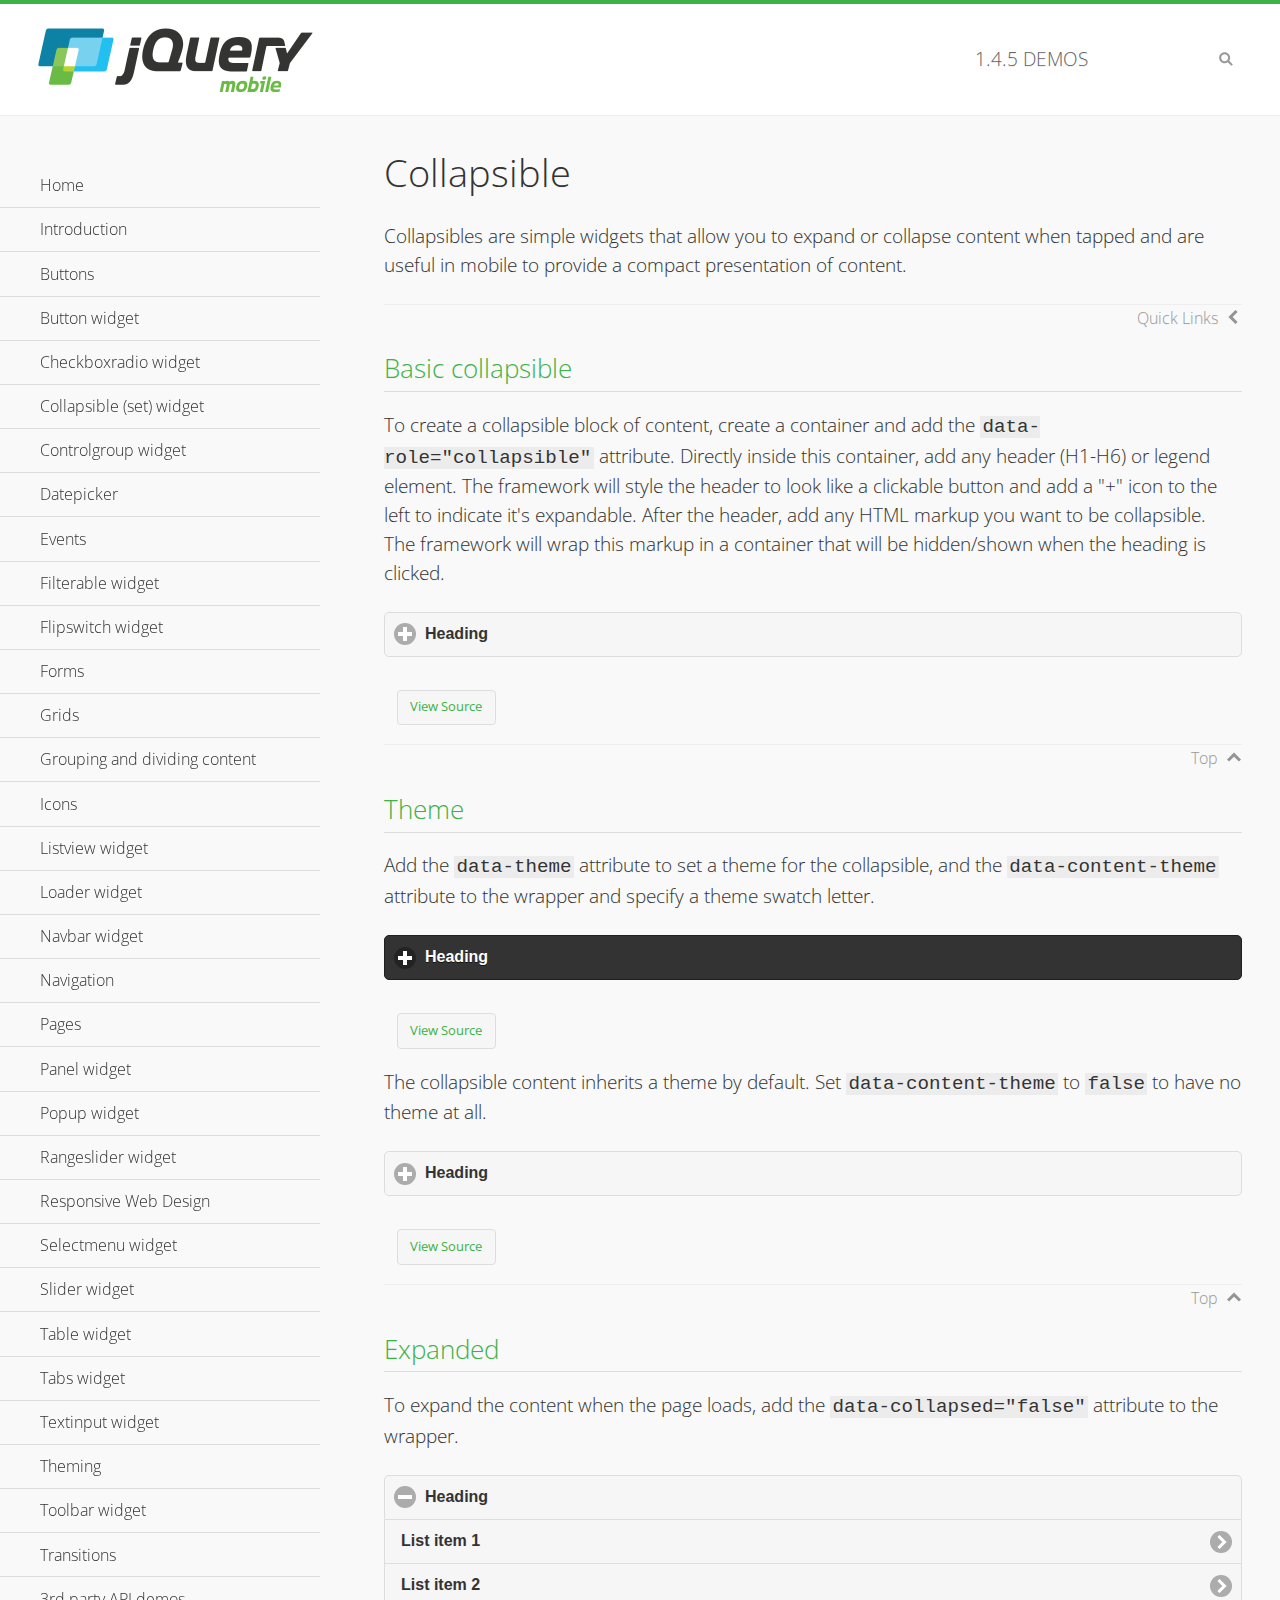
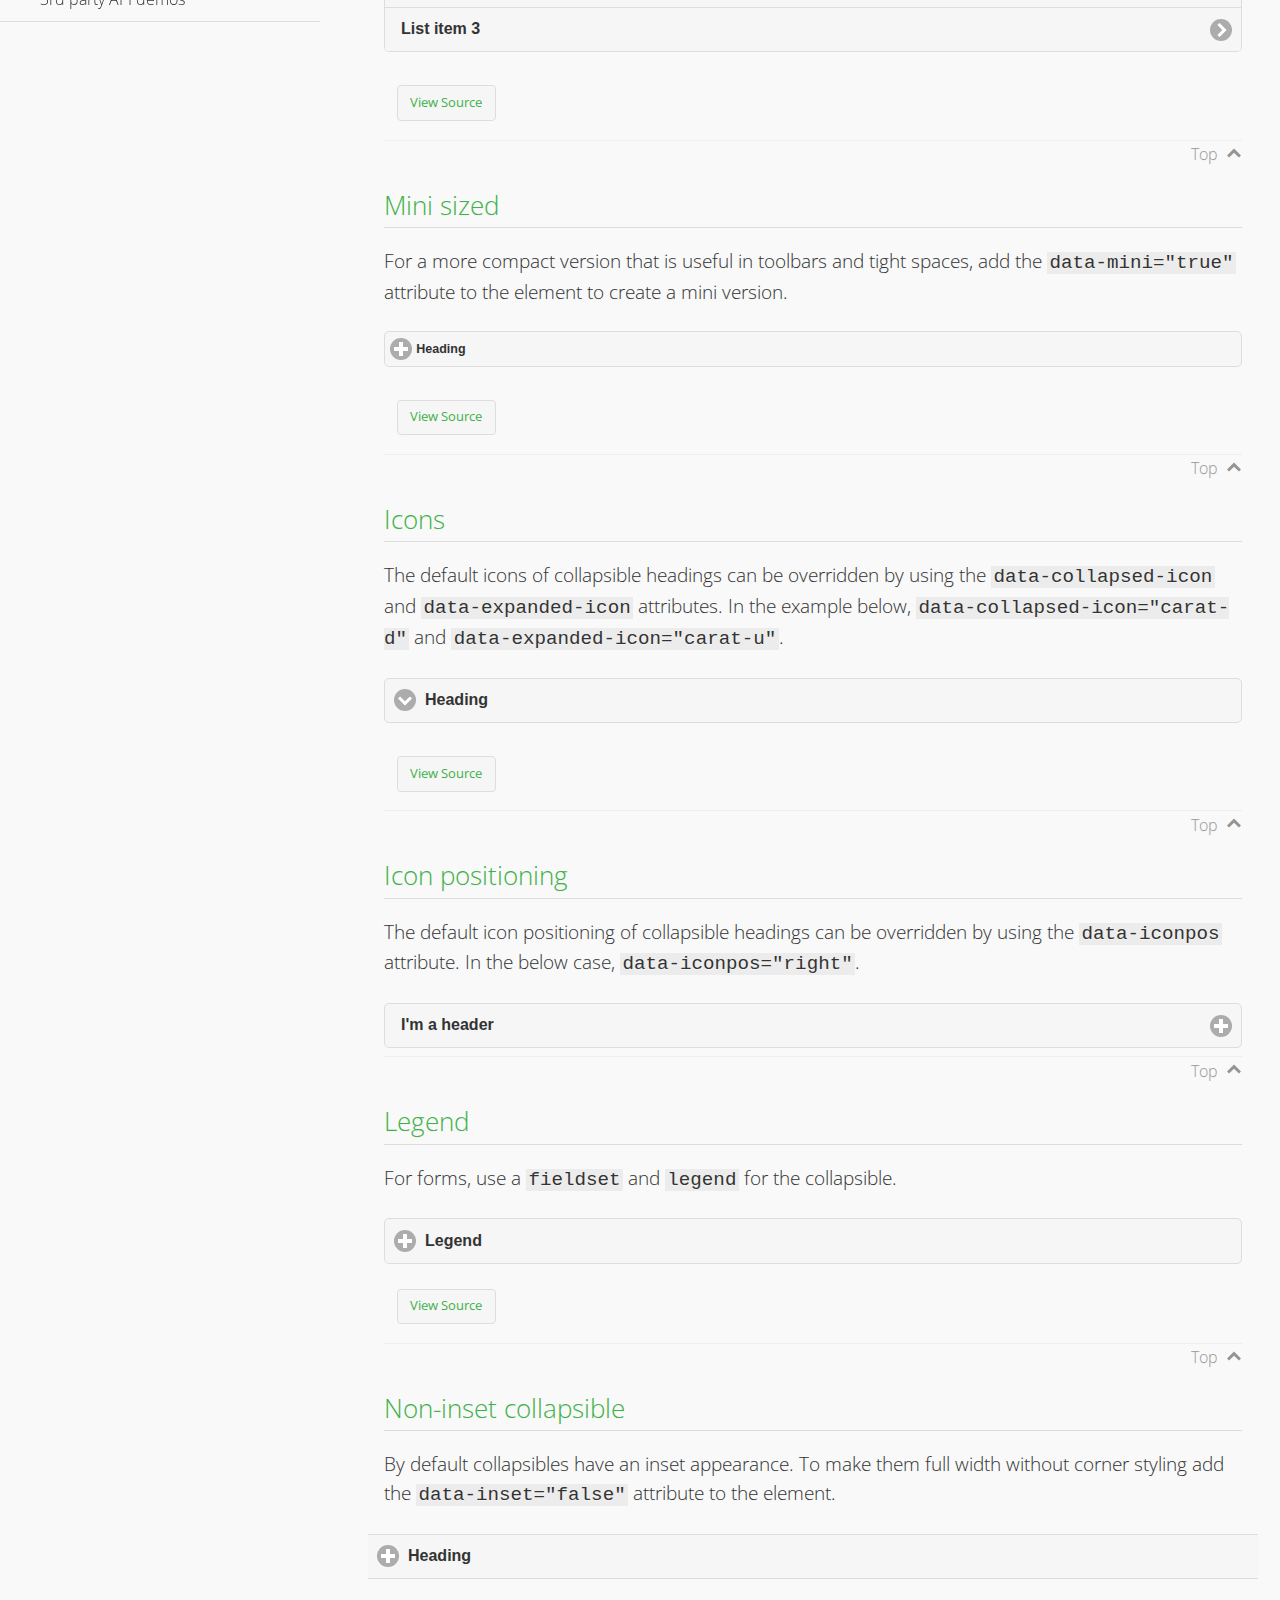
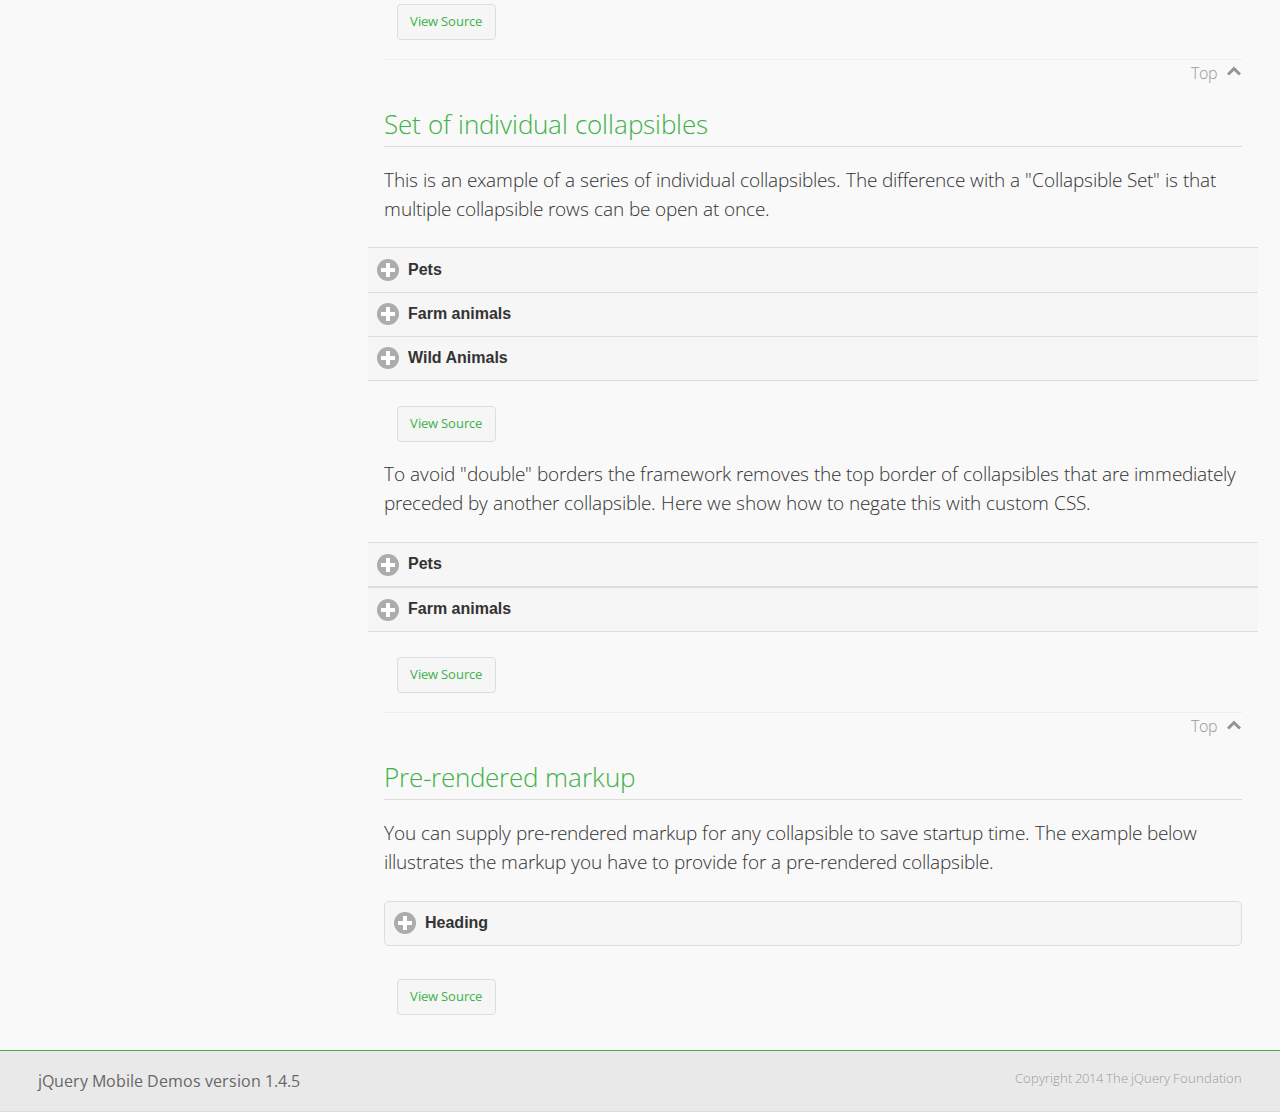
<file: libs/jquery/demos/collapsible/index.html>
<!DOCTYPE html>
<html>
<head>
	<meta charset="utf-8">
	<meta name="viewport" content="width=device-width, initial-scale=1">
	<title>Collapsible - jQuery Mobile Demos</title>
    <link rel="stylesheet" href="../css/themes/default/jquery.mobile-1.4.5.min.css">
    <link rel="stylesheet" href="../_assets/css/jqm-demos.css">
    <link rel="shortcut icon" href="../favicon.ico">
    <link rel="stylesheet" href="http://fonts.googleapis.com/css?family=Open+Sans:300,400,700">
    <script src="../js/jquery.js"></script>
    <script src="../_assets/js/index.js"></script>
    <script src="../js/jquery.mobile-1.4.5.min.js"></script>
    <style id="negateDoubleBorder">
        #demo-borders .ui-collapsible-heading .ui-btn { border-top-width: 1px !important; }
    </style>
</head>
<body>
<div data-role="page" class="jqm-demos" data-quicklinks="true">

    <div data-role="header" class="jqm-header">
		<h2><a href="../" title="jQuery Mobile Demos home"><img src="../_assets/img/jquery-logo.png" alt="jQuery Mobile"></a></h2>
		<p><span class="jqm-version"></span> Demos</p>
        <a href="#" class="jqm-navmenu-link ui-btn ui-btn-icon-notext ui-corner-all ui-icon-bars ui-nodisc-icon ui-alt-icon ui-btn-left">Menu</a>
        <a href="#" class="jqm-search-link ui-btn ui-btn-icon-notext ui-corner-all ui-icon-search ui-nodisc-icon ui-alt-icon ui-btn-right">Search</a>
    </div><!-- /header -->

    <div role="main" class="ui-content jqm-content">

        <h1>Collapsible</h1>

        <p>Collapsibles are simple widgets that allow you to expand or collapse content when tapped and are useful in mobile to provide a compact presentation of content.</p>

        <h2>Basic collapsible</h2>

        <p>To create a collapsible block of content, create a container and add the <code> data-role="collapsible"</code> attribute. Directly inside this container, add any header (H1-H6) or legend element. The framework will style the header to look like a clickable button and add a "+" icon to the left to indicate it's expandable. After the header, add any HTML markup you want to be collapsible. The framework will wrap this markup in a container that will be hidden/shown when the heading is clicked.</p>

        <div data-demo-html="true">
            <div data-role="collapsible">
                <h4>Heading</h4>
                <p>I'm the collapsible content. By default I'm closed, but you can click the header to open me.</p>
            </div>
        </div><!--/demo-html -->

        <h2>Theme</h2>

        <p>Add the <code>data-theme</code> attribute to set a theme for the collapsible, and the <code>data-content-theme</code> attribute to the wrapper and specify a theme swatch letter.</p>

        <div data-demo-html="true">
            <div data-role="collapsible" data-theme="b" data-content-theme="b">
                <h4>Heading</h4>
                <p>I'm the collapsible content with a themed content block set to "b".</p>
            </div>
        </div><!--/demo-html -->

        <p>The collapsible content inherits a theme by default. Set <code>data-content-theme</code> to <code>false</code> to have no theme at all.</p>

        <div data-demo-html="true">
            <div data-role="collapsible" data-content-theme="false">
                <h4>Heading</h4>
                <p>I'm the collapsible content without a theme.</p>
            </div>
        </div><!--/demo-html -->

        <h2>Expanded</h2>

        <p>To expand the content when the page loads, add the <code>data-collapsed="false"</code> attribute to the wrapper.</p>

        <div data-demo-html="true">
            <div data-role="collapsible" data-collapsed="false">
                <h4>Heading</h4>
                <ul data-role="listview">
                    <li><a href="#">List item 1</a></li>
                    <li><a href="#">List item 2</a></li>
                    <li><a href="#">List item 3</a></li>
                </ul>
            </div>
        </div><!--/demo-html -->

        <h2>Mini sized</h2>

        <p>For a more compact version that is useful in toolbars and tight spaces, add the <code>data-mini="true"</code> attribute to the element to create a mini version. </p>

        <div data-demo-html="true">
            <div data-role="collapsible" data-mini="true">
                <h4>Heading</h4>
                <ul data-role="listview">
                    <li><a href="#">List item 1</a></li>
                    <li><a href="#">List item 2</a></li>
                    <li><a href="#">List item 3</a></li>
                </ul>
            </div>
        </div><!--/demo-html -->

            <h2>Icons</h2>

            <p>The default icons of collapsible headings can be overridden by using the <code>data-collapsed-icon</code> and <code>data-expanded-icon</code> attributes. In the example below, <code>data-collapsed-icon="carat-d"</code> and <code>data-expanded-icon="carat-u"</code>.</p>

            <div data-demo-html="true">
                <div data-role="collapsible" data-collapsed-icon="carat-d" data-expanded-icon="carat-u">
                    <h4>Heading</h4>
                    <ul data-role="listview" data-inset="false">
                        <li>Read-only list item 1</li>
                        <li>Read-only list item 2</li>
                        <li>Read-only list item 3</li>
                    </ul>
                </div>
            </div><!--/demo-html -->

            <h2>Icon positioning</h2>

            <p>The default icon positioning of collapsible headings can be overridden by using the <code>data-iconpos</code> attribute. In the below case, <code>data-iconpos="right"</code>.</p>

            <div data-role="collapsible" data-iconpos="right">
                <h3>I'm a header</h3>
                <p><code>data-iconpos="right"</code></p>
            </div>

        <h2>Legend</h2>

        <p>For forms, use a <code>fieldset</code> and <code>legend</code> for the collapsible.</p>
        <div data-demo-html="true">
            <form>
                <fieldset data-role="collapsible">
                    <legend>Legend</legend>

                    <label for="textinput-f">Text Input:</label>
                    <input type="text" name="textinput-f" id="textinput-f" placeholder="Text input" value="">

                    <div data-role="controlgroup">
                        <input type="checkbox" name="checkbox-1-a" id="checkbox-1-a">
                        <label for="checkbox-1-a">One</label>
                        <input type="checkbox" name="checkbox-2-a" id="checkbox-2-a">
                        <label for="checkbox-2-a">Two</label>
                        <input type="checkbox" name="checkbox-3-a" id="checkbox-3-a">
                        <label for="checkbox-3-a">Three</label>
                    </div>
                </fieldset>
            </form>
        </div><!--/demo-html -->

        <h2>Non-inset collapsible</h2>

        <p>By default collapsibles have an inset appearance. To make them full width without corner styling add the <code>data-inset="false"</code> attribute to the element.</p>

        <div data-demo-html="true">
            <div data-role="collapsible" data-inset="false">
                <h4>Heading</h4>
                <p>I'm the collapsible content. By default I'm closed, but you can click the header to open me.</p>
            </div>
        </div><!--/demo-html -->

        <h2>Set of individual collapsibles</h2>

        <p>This is an example of a series of individual collapsibles. The difference with a "Collapsible Set" is that multiple collapsible rows can be open at once.</p>

        <div data-demo-html="true">
            <div data-role="collapsible" data-inset="false">
                <h3>Pets</h3>
                <ul data-role="listview">
                    <li><a href="#">Canary</a></li>
                    <li><a href="#">Cat</a></li>
                    <li><a href="#">Dog</a></li>
                    <li><a href="#">Gerbil</a></li>
                    <li><a href="#">Iguana</a></li>
                    <li><a href="#">Mouse</a></li>
                </ul>
            </div><!-- /collapsible -->
            <div data-role="collapsible" data-inset="false">
                <h3>Farm animals</h3>
                <ul data-role="listview">
                    <li><a href="#">Chicken</a></li>
                    <li><a href="#">Cow</a></li>
                    <li><a href="#">Duck</a></li>
                    <li><a href="#">Horse</a></li>
                    <li><a href="#">Pig</a></li>
                    <li><a href="#">Sheep</a></li>
                </ul>
            </div><!-- /collapsible -->
            <div data-role="collapsible" data-inset="false">
                <h3>Wild Animals</h3>
                <ul data-role="listview">
                    <li><a href="#">Aardvark</a></li>
                    <li><a href="#">Alligator</a></li>
                    <li><a href="#">Ant</a></li>
                    <li><a href="#">Bear</a></li>
                    <li><a href="#">Beaver</a></li>
                    <li><a href="#">Cougar</a></li>
                    <li><a href="#">Dingo</a></li>
                </ul>
            </div><!-- /collapsible -->
        </div><!--/demo-html -->

        <p>To avoid "double" borders the framework removes the top border of collapsibles that are immediately preceded by another collapsible. Here we show how to negate this with custom CSS.</p>

        <div data-demo-html="true" data-demo-css="#negateDoubleBorder">
            <div id="demo-borders">
                <div data-role="collapsible" data-inset="false">
                    <h3>Pets</h3>
                    <ul data-role="listview">
                        <li><a href="#">Canary</a></li>
                        <li><a href="#">Cat</a></li>
                        <li><a href="#">Dog</a></li>
                        <li><a href="#">Gerbil</a></li>
                        <li><a href="#">Iguana</a></li>
                        <li><a href="#">Mouse</a></li>
                    </ul>
                </div><!-- /collapsible -->
                <div data-role="collapsible" data-inset="false">
                    <h3>Farm animals</h3>
                    <ul data-role="listview">
                        <li><a href="#">Chicken</a></li>
                        <li><a href="#">Cow</a></li>
                        <li><a href="#">Duck</a></li>
                        <li><a href="#">Horse</a></li>
                        <li><a href="#">Pig</a></li>
                        <li><a href="#">Sheep</a></li>
                    </ul>
                </div><!-- /collapsible -->
            </div>
        </div><!--/demo-html -->

			<h2>Pre-rendered markup</h2>
			<p>You can supply pre-rendered markup for any collapsible to save startup time. The example below illustrates the markup you have to provide for a pre-rendered collapsible.</p>
				<div data-demo-html="true">
					<div data-role="collapsible" data-enhanced="true" class="ui-collapsible ui-collapsible-inset ui-corner-all ui-collapsible-collapsed">
						<h4 class="ui-collapsible-heading ui-collapsible-heading-collapsed">
							<a href="#" class="ui-collapsible-heading-toggle ui-btn ui-btn-icon-left ui-icon-plus">
							Heading
							<div class="ui-collapsible-heading-status"> click to expand contents</div>
							</a>
						</h4>
						<div class="ui-collapsible-content ui-collapsible-content-collapsed" aria-hidden="true">
						<p>I'm the collapsible content. By default I'm closed, but you can click the header to open me.</p>
						</div>
					</div>
				</div>

	</div><!-- /content -->
	    <div data-role="panel" class="jqm-navmenu-panel" data-position="left" data-display="overlay" data-theme="a">
	    	<ul class="jqm-list ui-alt-icon ui-nodisc-icon">
<li data-filtertext="demos homepage" data-icon="home"><a href=".././">Home</a></li>
<li data-filtertext="introduction overview getting started"><a href="../intro/" data-ajax="false">Introduction</a></li>
<li data-filtertext="buttons button markup buttonmarkup method anchor link button element"><a href="../button-markup/" data-ajax="false">Buttons</a></li>
<li data-filtertext="form button widget input button submit reset"><a href="../button/" data-ajax="false">Button widget</a></li>
<li data-role="collapsible" data-enhanced="true" data-collapsed-icon="carat-d" data-expanded-icon="carat-u" data-iconpos="right" data-inset="false" class="ui-collapsible ui-collapsible-themed-content ui-collapsible-collapsed">
	<h3 class="ui-collapsible-heading ui-collapsible-heading-collapsed">
		<a href="#" class="ui-collapsible-heading-toggle ui-btn ui-btn-icon-right ui-btn-inherit ui-icon-carat-d">
		    Checkboxradio widget<span class="ui-collapsible-heading-status"> click to expand contents</span>
		</a>
	</h3>
	<div class="ui-collapsible-content ui-body-inherit ui-collapsible-content-collapsed" aria-hidden="true">
		<ul>
			<li data-filtertext="form checkboxradio widget checkbox input checkboxes controlgroups"><a href="../checkboxradio-checkbox/" data-ajax="false">Checkboxes</a></li>
			<li data-filtertext="form checkboxradio widget radio input radio buttons controlgroups"><a href="../checkboxradio-radio/" data-ajax="false">Radio buttons</a></li>
		</ul>
	</div>
</li>
<li data-role="collapsible" data-enhanced="true" data-collapsed-icon="carat-d" data-expanded-icon="carat-u" data-iconpos="right" data-inset="false" class="ui-collapsible ui-collapsible-themed-content ui-collapsible-collapsed">
	<h3 class="ui-collapsible-heading ui-collapsible-heading-collapsed">
		<a href="#" class="ui-collapsible-heading-toggle ui-btn ui-btn-icon-right ui-btn-inherit ui-icon-carat-d">
			Collapsible (set) widget<span class="ui-collapsible-heading-status"> click to expand contents</span>
		</a>
	</h3>
	<div class="ui-collapsible-content ui-body-inherit ui-collapsible-content-collapsed" aria-hidden="true">
		<ul>
			<li data-filtertext="collapsibles content formatting"><a href="../collapsible/" data-ajax="false">Collapsible</a></li>
			<li data-filtertext="dynamic collapsible set accordion append expand"><a href="../collapsible-dynamic/" data-ajax="false">Dynamic collapsibles</a></li>
			<li data-filtertext="accordions collapsible set widget content formatting grouped collapsibles"><a href="../collapsibleset/" data-ajax="false">Collapsible set</a></li>
		</ul>
	</div>
</li>
<li data-role="collapsible" data-enhanced="true" data-collapsed-icon="carat-d" data-expanded-icon="carat-u" data-iconpos="right" data-inset="false" class="ui-collapsible ui-collapsible-themed-content ui-collapsible-collapsed">
	<h3 class="ui-collapsible-heading ui-collapsible-heading-collapsed">
		<a href="#" class="ui-collapsible-heading-toggle ui-btn ui-btn-icon-right ui-btn-inherit ui-icon-carat-d">
			Controlgroup widget<span class="ui-collapsible-heading-status"> click to expand contents</span>
		</a>
	</h3>
	<div class="ui-collapsible-content ui-body-inherit ui-collapsible-content-collapsed" aria-hidden="true">
		<ul>
			<li data-filtertext="controlgroups selectmenu checkboxradio input grouped buttons horizontal vertical"><a href="../controlgroup/" data-ajax="false">Controlgroup</a></li>
			<li data-filtertext="dynamic controlgroup dynamically add buttons"><a href="../controlgroup-dynamic/" data-ajax="false">Dynamic controlgroups</a></li>
		</ul>
	</div>
</li>
<li data-filtertext="form datepicker widget date input"><a href="../datepicker/" data-ajax="false">Datepicker</a></li>
<li data-role="collapsible" data-enhanced="true" data-collapsed-icon="carat-d" data-expanded-icon="carat-u" data-iconpos="right" data-inset="false" class="ui-collapsible ui-collapsible-themed-content ui-collapsible-collapsed">
	<h3 class="ui-collapsible-heading ui-collapsible-heading-collapsed">
		<a href="#" class="ui-collapsible-heading-toggle ui-btn ui-btn-icon-right ui-btn-inherit ui-icon-carat-d">
			Events<span class="ui-collapsible-heading-status"> click to expand contents</span>
		</a>
	</h3>
	<div class="ui-collapsible-content ui-body-inherit ui-collapsible-content-collapsed" aria-hidden="true">
		<ul>
			<li data-filtertext="swipe to delete list items listviews swipe events"><a href="../swipe-list/" data-ajax="false">Swipe list items</a></li>
			<li data-filtertext="swipe to navigate swipe page navigation swipe events"><a href="../swipe-page/" data-ajax="false">Swipe page navigation</a></li>
		</ul>
	</div>
</li>
<li data-filtertext="filterable filter elements sorting searching listview table"><a href="../filterable/" data-ajax="false">Filterable widget</a></li>
<li data-filtertext="form flipswitch widget flip toggle switch binary select checkbox input"><a href="../flipswitch/" data-ajax="false">Flipswitch widget</a></li>
<li data-role="collapsible" data-enhanced="true" data-collapsed-icon="carat-d" data-expanded-icon="carat-u" data-iconpos="right" data-inset="false" class="ui-collapsible ui-collapsible-themed-content ui-collapsible-collapsed">
	<h3 class="ui-collapsible-heading ui-collapsible-heading-collapsed">
		<a href="#" class="ui-collapsible-heading-toggle ui-btn ui-btn-icon-right ui-btn-inherit ui-icon-carat-d">
			Forms<span class="ui-collapsible-heading-status"> click to expand contents</span>
		</a>
	</h3>
	<div class="ui-collapsible-content ui-body-inherit ui-collapsible-content-collapsed" aria-hidden="true">
		<ul>
			<li data-filtertext="forms text checkbox radio range button submit reset inputs selects textarea slider flipswitch label form elements"><a href="../forms/" data-ajax="false">Forms</a></li>
			<li data-filtertext="form hide labels hidden accessible ui-hidden-accessible forms"><a href="../forms-label-hidden-accessible/" data-ajax="false">Hide labels</a></li>
			<li data-filtertext="form field containers fieldcontain ui-field-contain forms"><a href="../forms-field-contain/" data-ajax="false">Field containers</a></li>
			<li data-filtertext="forms disabled form elements"><a href="../forms-disabled/" data-ajax="false">Forms disabled</a></li>
			<li data-filtertext="forms gallery examples overview forms text checkbox radio range button submit reset inputs selects textarea slider flipswitch label form elements"><a href="../forms-gallery/" data-ajax="false">Forms gallery</a></li>
		</ul>
	</div>
</li>
<li data-role="collapsible" data-enhanced="true" data-collapsed-icon="carat-d" data-expanded-icon="carat-u" data-iconpos="right" data-inset="false" class="ui-collapsible ui-collapsible-themed-content ui-collapsible-collapsed">
	<h3 class="ui-collapsible-heading ui-collapsible-heading-collapsed">
		<a href="#" class="ui-collapsible-heading-toggle ui-btn ui-btn-icon-right ui-btn-inherit ui-icon-carat-d">
			Grids<span class="ui-collapsible-heading-status"> click to expand contents</span>
		</a>
	</h3>
	<div class="ui-collapsible-content ui-body-inherit ui-collapsible-content-collapsed" aria-hidden="true">
		<ul>
			<li data-filtertext="grids columns blocks content formatting rwd responsive css framework"><a href="../grids/" data-ajax="false">Grids</a></li>
			<li data-filtertext="buttons in grids css framework"><a href="../grids-buttons/" data-ajax="false">Buttons in grids</a></li>
			<li data-filtertext="custom responsive grids rwd css framework"><a href="../grids-custom-responsive/" data-ajax="false">Custom responsive grids</a></li>
		</ul>
	</div>
</li>
<li data-filtertext="blocks content formatting sections heading"><a href="../body-bar-classes/" data-ajax="false">Grouping and dividing content</a></li>
<li data-role="collapsible" data-enhanced="true" data-collapsed-icon="carat-d" data-expanded-icon="carat-u" data-iconpos="right" data-inset="false" class="ui-collapsible ui-collapsible-themed-content ui-collapsible-collapsed">
	<h3 class="ui-collapsible-heading ui-collapsible-heading-collapsed">
		<a href="#" class="ui-collapsible-heading-toggle ui-btn ui-btn-icon-right ui-btn-inherit ui-icon-carat-d">
			Icons<span class="ui-collapsible-heading-status"> click to expand contents</span>
		</a>
	</h3>
	<div class="ui-collapsible-content ui-body-inherit ui-collapsible-content-collapsed" aria-hidden="true">
		<ul>
			<li data-filtertext="button icons svg disc alt custom icon position"><a href="../icons/" data-ajax="false">Icons</a></li>
			<li data-filtertext=""><a href="../icons-grunticon/" data-ajax="false">Grunticon loader</a></li>
		</ul>
	</div>
</li>
<li data-role="collapsible" data-enhanced="true" data-collapsed-icon="carat-d" data-expanded-icon="carat-u" data-iconpos="right" data-inset="false" class="ui-collapsible ui-collapsible-themed-content ui-collapsible-collapsed">
	<h3 class="ui-collapsible-heading ui-collapsible-heading-collapsed">
		<a href="#" class="ui-collapsible-heading-toggle ui-btn ui-btn-icon-right ui-btn-inherit ui-icon-carat-d">
			Listview widget<span class="ui-collapsible-heading-status"> click to expand contents</span>
		</a>
	</h3>
	<div class="ui-collapsible-content ui-body-inherit ui-collapsible-content-collapsed" aria-hidden="true">
		<ul>
			<li data-filtertext="listview widget thumbnails icons nested split button collapsible ul ol"><a href="../listview/" data-ajax="false">Listview</a></li>
			<li data-filtertext="autocomplete filterable reveal listview filtertextbeforefilter placeholder"><a href="../listview-autocomplete/" data-ajax="false">Listview autocomplete</a></li>
			<li data-filtertext="autocomplete filterable reveal listview remote data filtertextbeforefilter placeholder"><a href="../listview-autocomplete-remote/" data-ajax="false">Listview autocomplete remote data</a></li>
			<li data-filtertext="autodividers anchor jump scroll linkbars listview lists ul ol"><a href="../listview-autodividers-linkbar/" data-ajax="false">Listview autodividers linkbar</a></li>
			<li data-filtertext="listview autodividers selector autodividersselector lists ul ol"><a href="../listview-autodividers-selector/" data-ajax="false">Listview autodividers selector</a></li>
			<li data-filtertext="listview nested list items"><a href="../listview-nested-lists/" data-ajax="false">Nested Listviews</a></li>
			<li data-filtertext="listview collapsible list items flat"><a href="../listview-collapsible-item-flat/" data-ajax="false">Listview collapsible list items (flat)</a></li>
			<li data-filtertext="listview collapsible list indented"><a href="../listview-collapsible-item-indented/" data-ajax="false">Listview collapsible list items (indented)</a></li>
			<li data-filtertext="grid listview responsive grids responsive listviews lists ul"><a href="../listview-grid/" data-ajax="false">Listview responsive grid</a></li>
		</ul>
	</div>
</li>
<li data-filtertext="loader widget page loading navigation overlay spinner"><a href="../loader/" data-ajax="false">Loader widget</a></li>
<li data-filtertext="navbar widget navmenu toolbars header footer"><a href="../navbar/" data-ajax="false">Navbar widget</a></li>
<li data-role="collapsible" data-enhanced="true" data-collapsed-icon="carat-d" data-expanded-icon="carat-u" data-iconpos="right" data-inset="false" class="ui-collapsible ui-collapsible-themed-content ui-collapsible-collapsed">
	<h3 class="ui-collapsible-heading ui-collapsible-heading-collapsed">
		<a href="#" class="ui-collapsible-heading-toggle ui-btn ui-btn-icon-right ui-btn-inherit ui-icon-carat-d">
			Navigation<span class="ui-collapsible-heading-status"> click to expand contents</span>
		</a>
	</h3>
	<div class="ui-collapsible-content ui-body-inherit ui-collapsible-content-collapsed" aria-hidden="true">
		<ul>
			<li data-filtertext="ajax navigation navigate widget history event method"><a href="../navigation/" data-ajax="false">Navigation</a></li>
			<li data-filtertext="linking pages page links navigation ajax prefetch cache"><a href="../navigation-linking-pages/" data-ajax="false">Linking pages</a></li>
			<!-- <li data-filtertext="php redirect server redirection server-side navigation"><a href="../navigation-php-redirect/" data-ajax="false">PHP redirect demo</a></li>-->
			<li data-filtertext="navigation redirection hash query"><a href="../navigation-hash-processing/" data-ajax="false">Hash processing demo</a></li>
			<li data-filtertext="navigation redirection hash query"><a href="../page-events/" data-ajax="false">Page Navigation Events</a></li>
		</ul>
	</div>
</li>
<li data-role="collapsible" data-enhanced="true" data-collapsed-icon="carat-d" data-expanded-icon="carat-u" data-iconpos="right" data-inset="false" class="ui-collapsible ui-collapsible-themed-content ui-collapsible-collapsed">
	<h3 class="ui-collapsible-heading ui-collapsible-heading-collapsed">
		<a href="#" class="ui-collapsible-heading-toggle ui-btn ui-btn-icon-right ui-btn-inherit ui-icon-carat-d">
			Pages<span class="ui-collapsible-heading-status"> click to expand contents</span>
		</a>
	</h3>
	<div class="ui-collapsible-content ui-body-inherit ui-collapsible-content-collapsed" aria-hidden="true">
		<ul>
			<li data-filtertext="pages page widget ajax navigation"><a href="../pages/" data-ajax="false">Pages</a></li>
			<li data-filtertext="single page"><a href="../pages-single-page/" data-ajax="false">Single page</a></li>
			<li data-filtertext="multipage multi-page page"><a href="../pages-multi-page/" data-ajax="false">Multi-page template</a></li>
			<li data-filtertext="dialog page widget modal popup"><a href="../pages-dialog/" data-ajax="false">Dialog page</a></li>
		</ul>
	</div>
</li>
<li data-role="collapsible" data-enhanced="true" data-collapsed-icon="carat-d" data-expanded-icon="carat-u" data-iconpos="right" data-inset="false" class="ui-collapsible ui-collapsible-themed-content ui-collapsible-collapsed">
	<h3 class="ui-collapsible-heading ui-collapsible-heading-collapsed">
		<a href="#" class="ui-collapsible-heading-toggle ui-btn ui-btn-icon-right ui-btn-inherit ui-icon-carat-d">
			Panel widget<span class="ui-collapsible-heading-status"> click to expand contents</span>
		</a>
	</h3>
	<div class="ui-collapsible-content ui-body-inherit ui-collapsible-content-collapsed" aria-hidden="true">
		<ul>
			<li data-filtertext="panel widget sliding panels reveal push overlay responsive"><a href="../panel/" data-ajax="false">Panel</a></li>
			<li data-filtertext=""><a href="../panel-external/" data-ajax="false">External panels</a></li>
			<li data-filtertext="panel "><a href="../panel-fixed/" data-ajax="false">Fixed panels</a></li>
			<li data-filtertext="panel slide panels sliding panels shadow rwd responsive breakpoint"><a href="../panel-responsive/" data-ajax="false">Panels responsive</a></li>
			<li data-filtertext="panel custom style custom panel width reveal shadow listview panel styling page background wrapper"><a href="../panel-styling/" data-ajax="false">Custom panel style</a></li>
			<li data-filtertext="panel open on swipe"><a href="../panel-swipe-open/" data-ajax="false">Panel open on swipe</a></li>
			<li data-filtertext="panels outside page internal external toolbars"><a href="../panel-external-internal/" data-ajax="false">Panel external and internal</a></li>
		</ul>
	</div>
</li>
<li data-role="collapsible" data-enhanced="true" data-collapsed-icon="carat-d" data-expanded-icon="carat-u" data-iconpos="right" data-inset="false" class="ui-collapsible ui-collapsible-themed-content ui-collapsible-collapsed">
	<h3 class="ui-collapsible-heading ui-collapsible-heading-collapsed">
		<a href="#" class="ui-collapsible-heading-toggle ui-btn ui-btn-icon-right ui-btn-inherit ui-icon-carat-d">
			Popup widget<span class="ui-collapsible-heading-status"> click to expand contents</span>
		</a>
	</h3>
	<div class="ui-collapsible-content ui-body-inherit ui-collapsible-content-collapsed" aria-hidden="true">
		<ul>
			<li data-filtertext="popup widget popups dialog modal transition tooltip lightbox form overlay screen flip pop fade transition"><a href="../popup/" data-ajax="false">Popup</a></li>
			<li data-filtertext="popup alignment position"><a href="../popup-alignment/" data-ajax="false">Popup alignment</a></li>
			<li data-filtertext="popup arrow size popups popover"><a href="../popup-arrow-size/" data-ajax="false">Popup arrow size</a></li>
			<li data-filtertext="dynamic popups popup images lightbox"><a href="../popup-dynamic/" data-ajax="false">Dynamic popups</a></li>
			<li data-filtertext="popups with iframes scaling"><a href="../popup-iframe/" data-ajax="false">Popups with iframes</a></li>
			<li data-filtertext="popup image scaling"><a href="../popup-image-scaling/" data-ajax="false">Popup image scaling</a></li>
			<li data-filtertext="external popup outside multi-page"><a href="../popup-outside-multipage/" data-ajax="false">Popup outside multi-page</a></li>
		</ul>
	</div>
</li>
<li data-filtertext="form rangeslider widget dual sliders dual handle sliders range input"><a href="../rangeslider/" data-ajax="false">Rangeslider widget</a></li>
<li data-filtertext="responsive web design rwd adaptive progressive enhancement PE accessible mobile breakpoints media query media queries"><a href="../rwd/" data-ajax="false">Responsive Web Design</a></li>
<li data-role="collapsible" data-enhanced="true" data-collapsed-icon="carat-d" data-expanded-icon="carat-u" data-iconpos="right" data-inset="false" class="ui-collapsible ui-collapsible-themed-content ui-collapsible-collapsed">
	<h3 class="ui-collapsible-heading ui-collapsible-heading-collapsed">
		<a href="#" class="ui-collapsible-heading-toggle ui-btn ui-btn-icon-right ui-btn-inherit ui-icon-carat-d">
			Selectmenu widget<span class="ui-collapsible-heading-status"> click to expand contents</span>
		</a>
	</h3>
	<div class="ui-collapsible-content ui-body-inherit ui-collapsible-content-collapsed" aria-hidden="true">
		<ul>
			<li data-filtertext="form selectmenu widget select input custom select menu selects"><a href="../selectmenu/" data-ajax="false">Selectmenu</a></li>
			<li data-filtertext="form custom select menu selectmenu widget custom menu option optgroup multiple selects"><a href="../selectmenu-custom/" data-ajax="false">Custom select menu</a></li>
			<li data-filtertext="filterable select filter popup dialog"><a href="../selectmenu-custom-filter/" data-ajax="false">Custom select menu with filter</a></li>
		</ul>
	</div>
</li>
<li data-role="collapsible" data-enhanced="true" data-collapsed-icon="carat-d" data-expanded-icon="carat-u" data-iconpos="right" data-inset="false" class="ui-collapsible ui-collapsible-themed-content ui-collapsible-collapsed">
	<h3 class="ui-collapsible-heading ui-collapsible-heading-collapsed">
		<a href="#" class="ui-collapsible-heading-toggle ui-btn ui-btn-icon-right ui-btn-inherit ui-icon-carat-d">
			Slider widget<span class="ui-collapsible-heading-status"> click to expand contents</span>
		</a>
	</h3>
	<div class="ui-collapsible-content ui-body-inherit ui-collapsible-content-collapsed" aria-hidden="true">
		<ul>
			<li data-filtertext="form slider widget range input single sliders"><a href="../slider/" data-ajax="false">Slider</a></li>
			<li data-filtertext="form slider widget flipswitch slider binary select flip toggle switch"><a href="../slider-flipswitch/" data-ajax="false">Slider flip toggle switch</a></li>
			<li data-filtertext="form slider tooltip handle value input range sliders"><a href="../slider-tooltip/" data-ajax="false">Slider tooltip</a></li>
		</ul>
	</div>
</li>
<li data-role="collapsible" data-enhanced="true" data-collapsed-icon="carat-d" data-expanded-icon="carat-u" data-iconpos="right" data-inset="false" class="ui-collapsible ui-collapsible-themed-content ui-collapsible-collapsed">
	<h3 class="ui-collapsible-heading ui-collapsible-heading-collapsed">
		<a href="#" class="ui-collapsible-heading-toggle ui-btn ui-btn-icon-right ui-btn-inherit ui-icon-carat-d">
			Table widget<span class="ui-collapsible-heading-status"> click to expand contents</span>
		</a>
	</h3>
	<div class="ui-collapsible-content ui-body-inherit ui-collapsible-content-collapsed" aria-hidden="true">
		<ul>
			<li data-filtertext="table widget reflow column toggle th td responsive tables rwd hide show tabular"><a href="../table-column-toggle/" data-ajax="false">Table Column Toggle</a></li>
			<li data-filtertext="table column toggle phone comparison demo"><a href="../table-column-toggle-example/" data-ajax="false">Table Column Toggle demo</a></li>
			<li data-filtertext="responsive tables table column toggle heading groups rwd breakpoint"><a href="../table-column-toggle-heading-groups/" data-ajax="false">Table Column Toggle heading groups</a></li>
			<li data-filtertext="responsive tables table column toggle hide rwd breakpoint customization options"><a href="../table-column-toggle-options/" data-ajax="false">Table Column Toggle options</a></li>
			<li data-filtertext="table reflow th td responsive rwd columns tabular"><a href="../table-reflow/" data-ajax="false">Table Reflow</a></li>
			<li data-filtertext="responsive tables table reflow heading groups rwd breakpoint"><a href="../table-reflow-heading-groups/" data-ajax="false">Table Reflow heading groups</a></li>
			<li data-filtertext="responsive tables table reflow stripes strokes table style"><a href="../table-reflow-stripes-strokes/" data-ajax="false">Table Reflow stripes and strokes</a></li>
			<li data-filtertext="responsive tables table reflow stack custom styles"><a href="../table-reflow-styling/" data-ajax="false">Table Reflow custom styles</a></li>
		</ul>
	</div>
</li>
<li data-filtertext="ui tabs widget"><a href="../tabs/" data-ajax="false">Tabs widget</a></li>
<li data-filtertext="form textinput widget text input textarea number date time tel email file color password"><a href="../textinput/" data-ajax="false">Textinput widget</a></li>
<li data-role="collapsible" data-enhanced="true" data-collapsed-icon="carat-d" data-expanded-icon="carat-u" data-iconpos="right" data-inset="false" class="ui-collapsible ui-collapsible-themed-content ui-collapsible-collapsed">
	<h3 class="ui-collapsible-heading ui-collapsible-heading-collapsed">
		<a href="#" class="ui-collapsible-heading-toggle ui-btn ui-btn-icon-right ui-btn-inherit ui-icon-carat-d">
			Theming<span class="ui-collapsible-heading-status"> click to expand contents</span>
		</a>
	</h3>
	<div class="ui-collapsible-content ui-body-inherit ui-collapsible-content-collapsed" aria-hidden="true">
		<ul>
			<li data-filtertext="default theme swatches theming style css"><a href="../theme-default/" data-ajax="false">Default theme</a></li>
			<li data-filtertext="classic theme old theme swatches theming style css"><a href="../theme-classic/" data-ajax="false">Classic theme</a></li>
		</ul>
	</div>
</li>
<li data-role="collapsible" data-enhanced="true" data-collapsed-icon="carat-d" data-expanded-icon="carat-u" data-iconpos="right" data-inset="false" class="ui-collapsible ui-collapsible-themed-content ui-collapsible-collapsed">
	<h3 class="ui-collapsible-heading ui-collapsible-heading-collapsed">
		<a href="#" class="ui-collapsible-heading-toggle ui-btn ui-btn-icon-right ui-btn-inherit ui-icon-carat-d">
			Toolbar widget<span class="ui-collapsible-heading-status"> click to expand contents</span>
		</a>
	</h3>
	<div class="ui-collapsible-content ui-body-inherit ui-collapsible-content-collapsed" aria-hidden="true">
		<ul>
			<li data-filtertext="toolbar widget header footer toolbars fixed fullscreen external sections"><a href="../toolbar/" data-ajax="false">Toolbar</a></li>
			<li data-filtertext="dynamic toolbars dynamically add toolbar header footer"><a href="../toolbar-dynamic/" data-ajax="false">Dynamic toolbars</a></li>
			<li data-filtertext="external toolbars header footer"><a href="../toolbar-external/" data-ajax="false">External toolbars</a></li>
			<li data-filtertext="fixed toolbars header footer"><a href="../toolbar-fixed/" data-ajax="false">Fixed toolbars</a></li>
			<li data-filtertext="fixed fullscreen toolbars header footer"><a href="../toolbar-fixed-fullscreen/" data-ajax="false">Fullscreen toolbars</a></li>
			<li data-filtertext="external fixed toolbars header footer"><a href="../toolbar-fixed-external/" data-ajax="false">Fixed external toolbars</a></li>
			<li data-filtertext="external persistent toolbars header footer navbar navmenu"><a href="../toolbar-fixed-persistent/" data-ajax="false">Persistent toolbars</a></li>
			<li data-filtertext="external ajax optimized toolbars persistent toolbars header footer navbar"><a href="../toolbar-fixed-persistent-optimized/" data-ajax="false">Ajax optimized toolbars</a></li>
			<li data-filtertext="form in toolbars header footer"><a href="../toolbar-fixed-forms/" data-ajax="false">Form in toolbar</a></li>
		</ul>
	</div>
</li>
<li data-filtertext="page transitions animated pages popup navigation flip slide fade pop"><a href="../transitions/" data-ajax="false">Transitions</a></li>
<li data-role="collapsible" data-enhanced="true" data-collapsed-icon="carat-d" data-expanded-icon="carat-u" data-iconpos="right" data-inset="false" class="ui-collapsible ui-collapsible-themed-content ui-collapsible-collapsed">
	<h3 class="ui-collapsible-heading ui-collapsible-heading-collapsed">
		<a href="#" class="ui-collapsible-heading-toggle ui-btn ui-btn-icon-right ui-btn-inherit ui-icon-carat-d">
			3rd party API demos<span class="ui-collapsible-heading-status"> click to expand contents</span>
		</a>
	</h3>
	<div class="ui-collapsible-content ui-body-inherit ui-collapsible-content-collapsed" aria-hidden="true">
		<ul>
			<li data-filtertext="backbone requirejs navigation router"><a href="../backbone-requirejs/" data-ajax="false">Backbone RequireJS</a></li>
			<li data-filtertext="google maps geolocation demo"><a href="../map-geolocation/" data-ajax="false">Google Maps geolocation</a></li>
			<li data-filtertext="google maps hybrid"><a href="../map-list-toggle/" data-ajax="false">Google Maps list toggle</a></li>
		</ul>
	</div>
</li>



		     </ul>
		</div><!-- /panel -->


	<div data-role="footer" data-position="fixed" data-tap-toggle="false" class="jqm-footer">
		<p>jQuery Mobile Demos version <span class="jqm-version"></span></p>
		<p>Copyright 2014 The jQuery Foundation</p>
	</div><!-- /footer -->
	<!-- TODO: This should become an external panel so we can add input to markup (unique ID) -->
    <div data-role="panel" class="jqm-search-panel" data-position="right" data-display="overlay" data-theme="a">
		<div class="jqm-search">
			<ul class="jqm-list" data-filter-placeholder="Search demos..." data-filter-reveal="true">
<li data-filtertext="demos homepage" data-icon="home"><a href=".././">Home</a></li>
<li data-filtertext="introduction overview getting started"><a href="../intro/" data-ajax="false">Introduction</a></li>
<li data-filtertext="buttons button markup buttonmarkup method anchor link button element"><a href="../button-markup/" data-ajax="false">Buttons</a></li>
<li data-filtertext="form button widget input button submit reset"><a href="../button/" data-ajax="false">Button widget</a></li>
<li data-role="collapsible" data-enhanced="true" data-collapsed-icon="carat-d" data-expanded-icon="carat-u" data-iconpos="right" data-inset="false" class="ui-collapsible ui-collapsible-themed-content ui-collapsible-collapsed">
	<h3 class="ui-collapsible-heading ui-collapsible-heading-collapsed">
		<a href="#" class="ui-collapsible-heading-toggle ui-btn ui-btn-icon-right ui-btn-inherit ui-icon-carat-d">
		    Checkboxradio widget<span class="ui-collapsible-heading-status"> click to expand contents</span>
		</a>
	</h3>
	<div class="ui-collapsible-content ui-body-inherit ui-collapsible-content-collapsed" aria-hidden="true">
		<ul>
			<li data-filtertext="form checkboxradio widget checkbox input checkboxes controlgroups"><a href="../checkboxradio-checkbox/" data-ajax="false">Checkboxes</a></li>
			<li data-filtertext="form checkboxradio widget radio input radio buttons controlgroups"><a href="../checkboxradio-radio/" data-ajax="false">Radio buttons</a></li>
		</ul>
	</div>
</li>
<li data-role="collapsible" data-enhanced="true" data-collapsed-icon="carat-d" data-expanded-icon="carat-u" data-iconpos="right" data-inset="false" class="ui-collapsible ui-collapsible-themed-content ui-collapsible-collapsed">
	<h3 class="ui-collapsible-heading ui-collapsible-heading-collapsed">
		<a href="#" class="ui-collapsible-heading-toggle ui-btn ui-btn-icon-right ui-btn-inherit ui-icon-carat-d">
			Collapsible (set) widget<span class="ui-collapsible-heading-status"> click to expand contents</span>
		</a>
	</h3>
	<div class="ui-collapsible-content ui-body-inherit ui-collapsible-content-collapsed" aria-hidden="true">
		<ul>
			<li data-filtertext="collapsibles content formatting"><a href="../collapsible/" data-ajax="false">Collapsible</a></li>
			<li data-filtertext="dynamic collapsible set accordion append expand"><a href="../collapsible-dynamic/" data-ajax="false">Dynamic collapsibles</a></li>
			<li data-filtertext="accordions collapsible set widget content formatting grouped collapsibles"><a href="../collapsibleset/" data-ajax="false">Collapsible set</a></li>
		</ul>
	</div>
</li>
<li data-role="collapsible" data-enhanced="true" data-collapsed-icon="carat-d" data-expanded-icon="carat-u" data-iconpos="right" data-inset="false" class="ui-collapsible ui-collapsible-themed-content ui-collapsible-collapsed">
	<h3 class="ui-collapsible-heading ui-collapsible-heading-collapsed">
		<a href="#" class="ui-collapsible-heading-toggle ui-btn ui-btn-icon-right ui-btn-inherit ui-icon-carat-d">
			Controlgroup widget<span class="ui-collapsible-heading-status"> click to expand contents</span>
		</a>
	</h3>
	<div class="ui-collapsible-content ui-body-inherit ui-collapsible-content-collapsed" aria-hidden="true">
		<ul>
			<li data-filtertext="controlgroups selectmenu checkboxradio input grouped buttons horizontal vertical"><a href="../controlgroup/" data-ajax="false">Controlgroup</a></li>
			<li data-filtertext="dynamic controlgroup dynamically add buttons"><a href="../controlgroup-dynamic/" data-ajax="false">Dynamic controlgroups</a></li>
		</ul>
	</div>
</li>
<li data-filtertext="form datepicker widget date input"><a href="../datepicker/" data-ajax="false">Datepicker</a></li>
<li data-role="collapsible" data-enhanced="true" data-collapsed-icon="carat-d" data-expanded-icon="carat-u" data-iconpos="right" data-inset="false" class="ui-collapsible ui-collapsible-themed-content ui-collapsible-collapsed">
	<h3 class="ui-collapsible-heading ui-collapsible-heading-collapsed">
		<a href="#" class="ui-collapsible-heading-toggle ui-btn ui-btn-icon-right ui-btn-inherit ui-icon-carat-d">
			Events<span class="ui-collapsible-heading-status"> click to expand contents</span>
		</a>
	</h3>
	<div class="ui-collapsible-content ui-body-inherit ui-collapsible-content-collapsed" aria-hidden="true">
		<ul>
			<li data-filtertext="swipe to delete list items listviews swipe events"><a href="../swipe-list/" data-ajax="false">Swipe list items</a></li>
			<li data-filtertext="swipe to navigate swipe page navigation swipe events"><a href="../swipe-page/" data-ajax="false">Swipe page navigation</a></li>
		</ul>
	</div>
</li>
<li data-filtertext="filterable filter elements sorting searching listview table"><a href="../filterable/" data-ajax="false">Filterable widget</a></li>
<li data-filtertext="form flipswitch widget flip toggle switch binary select checkbox input"><a href="../flipswitch/" data-ajax="false">Flipswitch widget</a></li>
<li data-role="collapsible" data-enhanced="true" data-collapsed-icon="carat-d" data-expanded-icon="carat-u" data-iconpos="right" data-inset="false" class="ui-collapsible ui-collapsible-themed-content ui-collapsible-collapsed">
	<h3 class="ui-collapsible-heading ui-collapsible-heading-collapsed">
		<a href="#" class="ui-collapsible-heading-toggle ui-btn ui-btn-icon-right ui-btn-inherit ui-icon-carat-d">
			Forms<span class="ui-collapsible-heading-status"> click to expand contents</span>
		</a>
	</h3>
	<div class="ui-collapsible-content ui-body-inherit ui-collapsible-content-collapsed" aria-hidden="true">
		<ul>
			<li data-filtertext="forms text checkbox radio range button submit reset inputs selects textarea slider flipswitch label form elements"><a href="../forms/" data-ajax="false">Forms</a></li>
			<li data-filtertext="form hide labels hidden accessible ui-hidden-accessible forms"><a href="../forms-label-hidden-accessible/" data-ajax="false">Hide labels</a></li>
			<li data-filtertext="form field containers fieldcontain ui-field-contain forms"><a href="../forms-field-contain/" data-ajax="false">Field containers</a></li>
			<li data-filtertext="forms disabled form elements"><a href="../forms-disabled/" data-ajax="false">Forms disabled</a></li>
			<li data-filtertext="forms gallery examples overview forms text checkbox radio range button submit reset inputs selects textarea slider flipswitch label form elements"><a href="../forms-gallery/" data-ajax="false">Forms gallery</a></li>
		</ul>
	</div>
</li>
<li data-role="collapsible" data-enhanced="true" data-collapsed-icon="carat-d" data-expanded-icon="carat-u" data-iconpos="right" data-inset="false" class="ui-collapsible ui-collapsible-themed-content ui-collapsible-collapsed">
	<h3 class="ui-collapsible-heading ui-collapsible-heading-collapsed">
		<a href="#" class="ui-collapsible-heading-toggle ui-btn ui-btn-icon-right ui-btn-inherit ui-icon-carat-d">
			Grids<span class="ui-collapsible-heading-status"> click to expand contents</span>
		</a>
	</h3>
	<div class="ui-collapsible-content ui-body-inherit ui-collapsible-content-collapsed" aria-hidden="true">
		<ul>
			<li data-filtertext="grids columns blocks content formatting rwd responsive css framework"><a href="../grids/" data-ajax="false">Grids</a></li>
			<li data-filtertext="buttons in grids css framework"><a href="../grids-buttons/" data-ajax="false">Buttons in grids</a></li>
			<li data-filtertext="custom responsive grids rwd css framework"><a href="../grids-custom-responsive/" data-ajax="false">Custom responsive grids</a></li>
		</ul>
	</div>
</li>
<li data-filtertext="blocks content formatting sections heading"><a href="../body-bar-classes/" data-ajax="false">Grouping and dividing content</a></li>
<li data-role="collapsible" data-enhanced="true" data-collapsed-icon="carat-d" data-expanded-icon="carat-u" data-iconpos="right" data-inset="false" class="ui-collapsible ui-collapsible-themed-content ui-collapsible-collapsed">
	<h3 class="ui-collapsible-heading ui-collapsible-heading-collapsed">
		<a href="#" class="ui-collapsible-heading-toggle ui-btn ui-btn-icon-right ui-btn-inherit ui-icon-carat-d">
			Icons<span class="ui-collapsible-heading-status"> click to expand contents</span>
		</a>
	</h3>
	<div class="ui-collapsible-content ui-body-inherit ui-collapsible-content-collapsed" aria-hidden="true">
		<ul>
			<li data-filtertext="button icons svg disc alt custom icon position"><a href="../icons/" data-ajax="false">Icons</a></li>
			<li data-filtertext=""><a href="../icons-grunticon/" data-ajax="false">Grunticon loader</a></li>
		</ul>
	</div>
</li>
<li data-role="collapsible" data-enhanced="true" data-collapsed-icon="carat-d" data-expanded-icon="carat-u" data-iconpos="right" data-inset="false" class="ui-collapsible ui-collapsible-themed-content ui-collapsible-collapsed">
	<h3 class="ui-collapsible-heading ui-collapsible-heading-collapsed">
		<a href="#" class="ui-collapsible-heading-toggle ui-btn ui-btn-icon-right ui-btn-inherit ui-icon-carat-d">
			Listview widget<span class="ui-collapsible-heading-status"> click to expand contents</span>
		</a>
	</h3>
	<div class="ui-collapsible-content ui-body-inherit ui-collapsible-content-collapsed" aria-hidden="true">
		<ul>
			<li data-filtertext="listview widget thumbnails icons nested split button collapsible ul ol"><a href="../listview/" data-ajax="false">Listview</a></li>
			<li data-filtertext="autocomplete filterable reveal listview filtertextbeforefilter placeholder"><a href="../listview-autocomplete/" data-ajax="false">Listview autocomplete</a></li>
			<li data-filtertext="autocomplete filterable reveal listview remote data filtertextbeforefilter placeholder"><a href="../listview-autocomplete-remote/" data-ajax="false">Listview autocomplete remote data</a></li>
			<li data-filtertext="autodividers anchor jump scroll linkbars listview lists ul ol"><a href="../listview-autodividers-linkbar/" data-ajax="false">Listview autodividers linkbar</a></li>
			<li data-filtertext="listview autodividers selector autodividersselector lists ul ol"><a href="../listview-autodividers-selector/" data-ajax="false">Listview autodividers selector</a></li>
			<li data-filtertext="listview nested list items"><a href="../listview-nested-lists/" data-ajax="false">Nested Listviews</a></li>
			<li data-filtertext="listview collapsible list items flat"><a href="../listview-collapsible-item-flat/" data-ajax="false">Listview collapsible list items (flat)</a></li>
			<li data-filtertext="listview collapsible list indented"><a href="../listview-collapsible-item-indented/" data-ajax="false">Listview collapsible list items (indented)</a></li>
			<li data-filtertext="grid listview responsive grids responsive listviews lists ul"><a href="../listview-grid/" data-ajax="false">Listview responsive grid</a></li>
		</ul>
	</div>
</li>
<li data-filtertext="loader widget page loading navigation overlay spinner"><a href="../loader/" data-ajax="false">Loader widget</a></li>
<li data-filtertext="navbar widget navmenu toolbars header footer"><a href="../navbar/" data-ajax="false">Navbar widget</a></li>
<li data-role="collapsible" data-enhanced="true" data-collapsed-icon="carat-d" data-expanded-icon="carat-u" data-iconpos="right" data-inset="false" class="ui-collapsible ui-collapsible-themed-content ui-collapsible-collapsed">
	<h3 class="ui-collapsible-heading ui-collapsible-heading-collapsed">
		<a href="#" class="ui-collapsible-heading-toggle ui-btn ui-btn-icon-right ui-btn-inherit ui-icon-carat-d">
			Navigation<span class="ui-collapsible-heading-status"> click to expand contents</span>
		</a>
	</h3>
	<div class="ui-collapsible-content ui-body-inherit ui-collapsible-content-collapsed" aria-hidden="true">
		<ul>
			<li data-filtertext="ajax navigation navigate widget history event method"><a href="../navigation/" data-ajax="false">Navigation</a></li>
			<li data-filtertext="linking pages page links navigation ajax prefetch cache"><a href="../navigation-linking-pages/" data-ajax="false">Linking pages</a></li>
			<!-- <li data-filtertext="php redirect server redirection server-side navigation"><a href="../navigation-php-redirect/" data-ajax="false">PHP redirect demo</a></li>-->
			<li data-filtertext="navigation redirection hash query"><a href="../navigation-hash-processing/" data-ajax="false">Hash processing demo</a></li>
			<li data-filtertext="navigation redirection hash query"><a href="../page-events/" data-ajax="false">Page Navigation Events</a></li>
		</ul>
	</div>
</li>
<li data-role="collapsible" data-enhanced="true" data-collapsed-icon="carat-d" data-expanded-icon="carat-u" data-iconpos="right" data-inset="false" class="ui-collapsible ui-collapsible-themed-content ui-collapsible-collapsed">
	<h3 class="ui-collapsible-heading ui-collapsible-heading-collapsed">
		<a href="#" class="ui-collapsible-heading-toggle ui-btn ui-btn-icon-right ui-btn-inherit ui-icon-carat-d">
			Pages<span class="ui-collapsible-heading-status"> click to expand contents</span>
		</a>
	</h3>
	<div class="ui-collapsible-content ui-body-inherit ui-collapsible-content-collapsed" aria-hidden="true">
		<ul>
			<li data-filtertext="pages page widget ajax navigation"><a href="../pages/" data-ajax="false">Pages</a></li>
			<li data-filtertext="single page"><a href="../pages-single-page/" data-ajax="false">Single page</a></li>
			<li data-filtertext="multipage multi-page page"><a href="../pages-multi-page/" data-ajax="false">Multi-page template</a></li>
			<li data-filtertext="dialog page widget modal popup"><a href="../pages-dialog/" data-ajax="false">Dialog page</a></li>
		</ul>
	</div>
</li>
<li data-role="collapsible" data-enhanced="true" data-collapsed-icon="carat-d" data-expanded-icon="carat-u" data-iconpos="right" data-inset="false" class="ui-collapsible ui-collapsible-themed-content ui-collapsible-collapsed">
	<h3 class="ui-collapsible-heading ui-collapsible-heading-collapsed">
		<a href="#" class="ui-collapsible-heading-toggle ui-btn ui-btn-icon-right ui-btn-inherit ui-icon-carat-d">
			Panel widget<span class="ui-collapsible-heading-status"> click to expand contents</span>
		</a>
	</h3>
	<div class="ui-collapsible-content ui-body-inherit ui-collapsible-content-collapsed" aria-hidden="true">
		<ul>
			<li data-filtertext="panel widget sliding panels reveal push overlay responsive"><a href="../panel/" data-ajax="false">Panel</a></li>
			<li data-filtertext=""><a href="../panel-external/" data-ajax="false">External panels</a></li>
			<li data-filtertext="panel "><a href="../panel-fixed/" data-ajax="false">Fixed panels</a></li>
			<li data-filtertext="panel slide panels sliding panels shadow rwd responsive breakpoint"><a href="../panel-responsive/" data-ajax="false">Panels responsive</a></li>
			<li data-filtertext="panel custom style custom panel width reveal shadow listview panel styling page background wrapper"><a href="../panel-styling/" data-ajax="false">Custom panel style</a></li>
			<li data-filtertext="panel open on swipe"><a href="../panel-swipe-open/" data-ajax="false">Panel open on swipe</a></li>
			<li data-filtertext="panels outside page internal external toolbars"><a href="../panel-external-internal/" data-ajax="false">Panel external and internal</a></li>
		</ul>
	</div>
</li>
<li data-role="collapsible" data-enhanced="true" data-collapsed-icon="carat-d" data-expanded-icon="carat-u" data-iconpos="right" data-inset="false" class="ui-collapsible ui-collapsible-themed-content ui-collapsible-collapsed">
	<h3 class="ui-collapsible-heading ui-collapsible-heading-collapsed">
		<a href="#" class="ui-collapsible-heading-toggle ui-btn ui-btn-icon-right ui-btn-inherit ui-icon-carat-d">
			Popup widget<span class="ui-collapsible-heading-status"> click to expand contents</span>
		</a>
	</h3>
	<div class="ui-collapsible-content ui-body-inherit ui-collapsible-content-collapsed" aria-hidden="true">
		<ul>
			<li data-filtertext="popup widget popups dialog modal transition tooltip lightbox form overlay screen flip pop fade transition"><a href="../popup/" data-ajax="false">Popup</a></li>
			<li data-filtertext="popup alignment position"><a href="../popup-alignment/" data-ajax="false">Popup alignment</a></li>
			<li data-filtertext="popup arrow size popups popover"><a href="../popup-arrow-size/" data-ajax="false">Popup arrow size</a></li>
			<li data-filtertext="dynamic popups popup images lightbox"><a href="../popup-dynamic/" data-ajax="false">Dynamic popups</a></li>
			<li data-filtertext="popups with iframes scaling"><a href="../popup-iframe/" data-ajax="false">Popups with iframes</a></li>
			<li data-filtertext="popup image scaling"><a href="../popup-image-scaling/" data-ajax="false">Popup image scaling</a></li>
			<li data-filtertext="external popup outside multi-page"><a href="../popup-outside-multipage/" data-ajax="false">Popup outside multi-page</a></li>
		</ul>
	</div>
</li>
<li data-filtertext="form rangeslider widget dual sliders dual handle sliders range input"><a href="../rangeslider/" data-ajax="false">Rangeslider widget</a></li>
<li data-filtertext="responsive web design rwd adaptive progressive enhancement PE accessible mobile breakpoints media query media queries"><a href="../rwd/" data-ajax="false">Responsive Web Design</a></li>
<li data-role="collapsible" data-enhanced="true" data-collapsed-icon="carat-d" data-expanded-icon="carat-u" data-iconpos="right" data-inset="false" class="ui-collapsible ui-collapsible-themed-content ui-collapsible-collapsed">
	<h3 class="ui-collapsible-heading ui-collapsible-heading-collapsed">
		<a href="#" class="ui-collapsible-heading-toggle ui-btn ui-btn-icon-right ui-btn-inherit ui-icon-carat-d">
			Selectmenu widget<span class="ui-collapsible-heading-status"> click to expand contents</span>
		</a>
	</h3>
	<div class="ui-collapsible-content ui-body-inherit ui-collapsible-content-collapsed" aria-hidden="true">
		<ul>
			<li data-filtertext="form selectmenu widget select input custom select menu selects"><a href="../selectmenu/" data-ajax="false">Selectmenu</a></li>
			<li data-filtertext="form custom select menu selectmenu widget custom menu option optgroup multiple selects"><a href="../selectmenu-custom/" data-ajax="false">Custom select menu</a></li>
			<li data-filtertext="filterable select filter popup dialog"><a href="../selectmenu-custom-filter/" data-ajax="false">Custom select menu with filter</a></li>
		</ul>
	</div>
</li>
<li data-role="collapsible" data-enhanced="true" data-collapsed-icon="carat-d" data-expanded-icon="carat-u" data-iconpos="right" data-inset="false" class="ui-collapsible ui-collapsible-themed-content ui-collapsible-collapsed">
	<h3 class="ui-collapsible-heading ui-collapsible-heading-collapsed">
		<a href="#" class="ui-collapsible-heading-toggle ui-btn ui-btn-icon-right ui-btn-inherit ui-icon-carat-d">
			Slider widget<span class="ui-collapsible-heading-status"> click to expand contents</span>
		</a>
	</h3>
	<div class="ui-collapsible-content ui-body-inherit ui-collapsible-content-collapsed" aria-hidden="true">
		<ul>
			<li data-filtertext="form slider widget range input single sliders"><a href="../slider/" data-ajax="false">Slider</a></li>
			<li data-filtertext="form slider widget flipswitch slider binary select flip toggle switch"><a href="../slider-flipswitch/" data-ajax="false">Slider flip toggle switch</a></li>
			<li data-filtertext="form slider tooltip handle value input range sliders"><a href="../slider-tooltip/" data-ajax="false">Slider tooltip</a></li>
		</ul>
	</div>
</li>
<li data-role="collapsible" data-enhanced="true" data-collapsed-icon="carat-d" data-expanded-icon="carat-u" data-iconpos="right" data-inset="false" class="ui-collapsible ui-collapsible-themed-content ui-collapsible-collapsed">
	<h3 class="ui-collapsible-heading ui-collapsible-heading-collapsed">
		<a href="#" class="ui-collapsible-heading-toggle ui-btn ui-btn-icon-right ui-btn-inherit ui-icon-carat-d">
			Table widget<span class="ui-collapsible-heading-status"> click to expand contents</span>
		</a>
	</h3>
	<div class="ui-collapsible-content ui-body-inherit ui-collapsible-content-collapsed" aria-hidden="true">
		<ul>
			<li data-filtertext="table widget reflow column toggle th td responsive tables rwd hide show tabular"><a href="../table-column-toggle/" data-ajax="false">Table Column Toggle</a></li>
			<li data-filtertext="table column toggle phone comparison demo"><a href="../table-column-toggle-example/" data-ajax="false">Table Column Toggle demo</a></li>
			<li data-filtertext="responsive tables table column toggle heading groups rwd breakpoint"><a href="../table-column-toggle-heading-groups/" data-ajax="false">Table Column Toggle heading groups</a></li>
			<li data-filtertext="responsive tables table column toggle hide rwd breakpoint customization options"><a href="../table-column-toggle-options/" data-ajax="false">Table Column Toggle options</a></li>
			<li data-filtertext="table reflow th td responsive rwd columns tabular"><a href="../table-reflow/" data-ajax="false">Table Reflow</a></li>
			<li data-filtertext="responsive tables table reflow heading groups rwd breakpoint"><a href="../table-reflow-heading-groups/" data-ajax="false">Table Reflow heading groups</a></li>
			<li data-filtertext="responsive tables table reflow stripes strokes table style"><a href="../table-reflow-stripes-strokes/" data-ajax="false">Table Reflow stripes and strokes</a></li>
			<li data-filtertext="responsive tables table reflow stack custom styles"><a href="../table-reflow-styling/" data-ajax="false">Table Reflow custom styles</a></li>
		</ul>
	</div>
</li>
<li data-filtertext="ui tabs widget"><a href="../tabs/" data-ajax="false">Tabs widget</a></li>
<li data-filtertext="form textinput widget text input textarea number date time tel email file color password"><a href="../textinput/" data-ajax="false">Textinput widget</a></li>
<li data-role="collapsible" data-enhanced="true" data-collapsed-icon="carat-d" data-expanded-icon="carat-u" data-iconpos="right" data-inset="false" class="ui-collapsible ui-collapsible-themed-content ui-collapsible-collapsed">
	<h3 class="ui-collapsible-heading ui-collapsible-heading-collapsed">
		<a href="#" class="ui-collapsible-heading-toggle ui-btn ui-btn-icon-right ui-btn-inherit ui-icon-carat-d">
			Theming<span class="ui-collapsible-heading-status"> click to expand contents</span>
		</a>
	</h3>
	<div class="ui-collapsible-content ui-body-inherit ui-collapsible-content-collapsed" aria-hidden="true">
		<ul>
			<li data-filtertext="default theme swatches theming style css"><a href="../theme-default/" data-ajax="false">Default theme</a></li>
			<li data-filtertext="classic theme old theme swatches theming style css"><a href="../theme-classic/" data-ajax="false">Classic theme</a></li>
		</ul>
	</div>
</li>
<li data-role="collapsible" data-enhanced="true" data-collapsed-icon="carat-d" data-expanded-icon="carat-u" data-iconpos="right" data-inset="false" class="ui-collapsible ui-collapsible-themed-content ui-collapsible-collapsed">
	<h3 class="ui-collapsible-heading ui-collapsible-heading-collapsed">
		<a href="#" class="ui-collapsible-heading-toggle ui-btn ui-btn-icon-right ui-btn-inherit ui-icon-carat-d">
			Toolbar widget<span class="ui-collapsible-heading-status"> click to expand contents</span>
		</a>
	</h3>
	<div class="ui-collapsible-content ui-body-inherit ui-collapsible-content-collapsed" aria-hidden="true">
		<ul>
			<li data-filtertext="toolbar widget header footer toolbars fixed fullscreen external sections"><a href="../toolbar/" data-ajax="false">Toolbar</a></li>
			<li data-filtertext="dynamic toolbars dynamically add toolbar header footer"><a href="../toolbar-dynamic/" data-ajax="false">Dynamic toolbars</a></li>
			<li data-filtertext="external toolbars header footer"><a href="../toolbar-external/" data-ajax="false">External toolbars</a></li>
			<li data-filtertext="fixed toolbars header footer"><a href="../toolbar-fixed/" data-ajax="false">Fixed toolbars</a></li>
			<li data-filtertext="fixed fullscreen toolbars header footer"><a href="../toolbar-fixed-fullscreen/" data-ajax="false">Fullscreen toolbars</a></li>
			<li data-filtertext="external fixed toolbars header footer"><a href="../toolbar-fixed-external/" data-ajax="false">Fixed external toolbars</a></li>
			<li data-filtertext="external persistent toolbars header footer navbar navmenu"><a href="../toolbar-fixed-persistent/" data-ajax="false">Persistent toolbars</a></li>
			<li data-filtertext="external ajax optimized toolbars persistent toolbars header footer navbar"><a href="../toolbar-fixed-persistent-optimized/" data-ajax="false">Ajax optimized toolbars</a></li>
			<li data-filtertext="form in toolbars header footer"><a href="../toolbar-fixed-forms/" data-ajax="false">Form in toolbar</a></li>
		</ul>
	</div>
</li>
<li data-filtertext="page transitions animated pages popup navigation flip slide fade pop"><a href="../transitions/" data-ajax="false">Transitions</a></li>
<li data-role="collapsible" data-enhanced="true" data-collapsed-icon="carat-d" data-expanded-icon="carat-u" data-iconpos="right" data-inset="false" class="ui-collapsible ui-collapsible-themed-content ui-collapsible-collapsed">
	<h3 class="ui-collapsible-heading ui-collapsible-heading-collapsed">
		<a href="#" class="ui-collapsible-heading-toggle ui-btn ui-btn-icon-right ui-btn-inherit ui-icon-carat-d">
			3rd party API demos<span class="ui-collapsible-heading-status"> click to expand contents</span>
		</a>
	</h3>
	<div class="ui-collapsible-content ui-body-inherit ui-collapsible-content-collapsed" aria-hidden="true">
		<ul>
			<li data-filtertext="backbone requirejs navigation router"><a href="../backbone-requirejs/" data-ajax="false">Backbone RequireJS</a></li>
			<li data-filtertext="google maps geolocation demo"><a href="../map-geolocation/" data-ajax="false">Google Maps geolocation</a></li>
			<li data-filtertext="google maps hybrid"><a href="../map-list-toggle/" data-ajax="false">Google Maps list toggle</a></li>
		</ul>
	</div>
</li>



			</ul>
		</div>
	</div><!-- /panel -->


</div><!-- /page -->

</body>
</html>
</file>
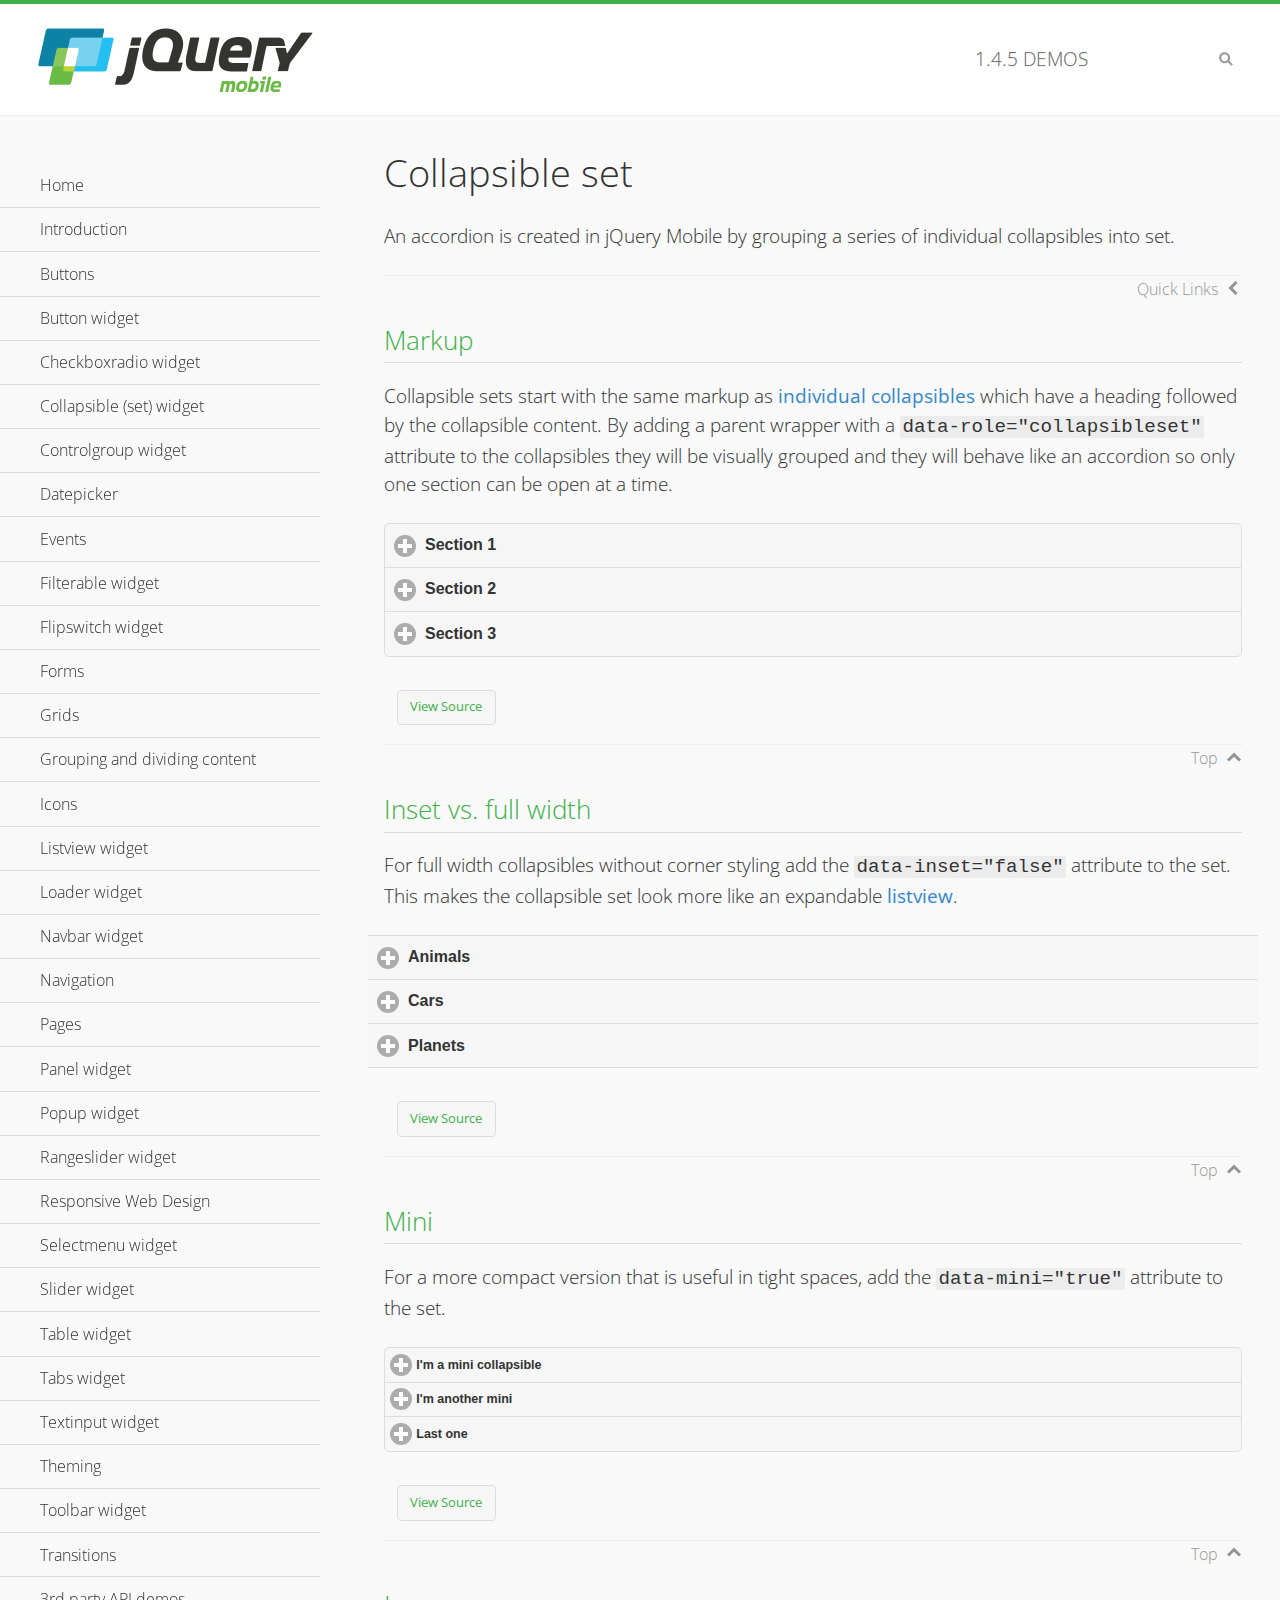
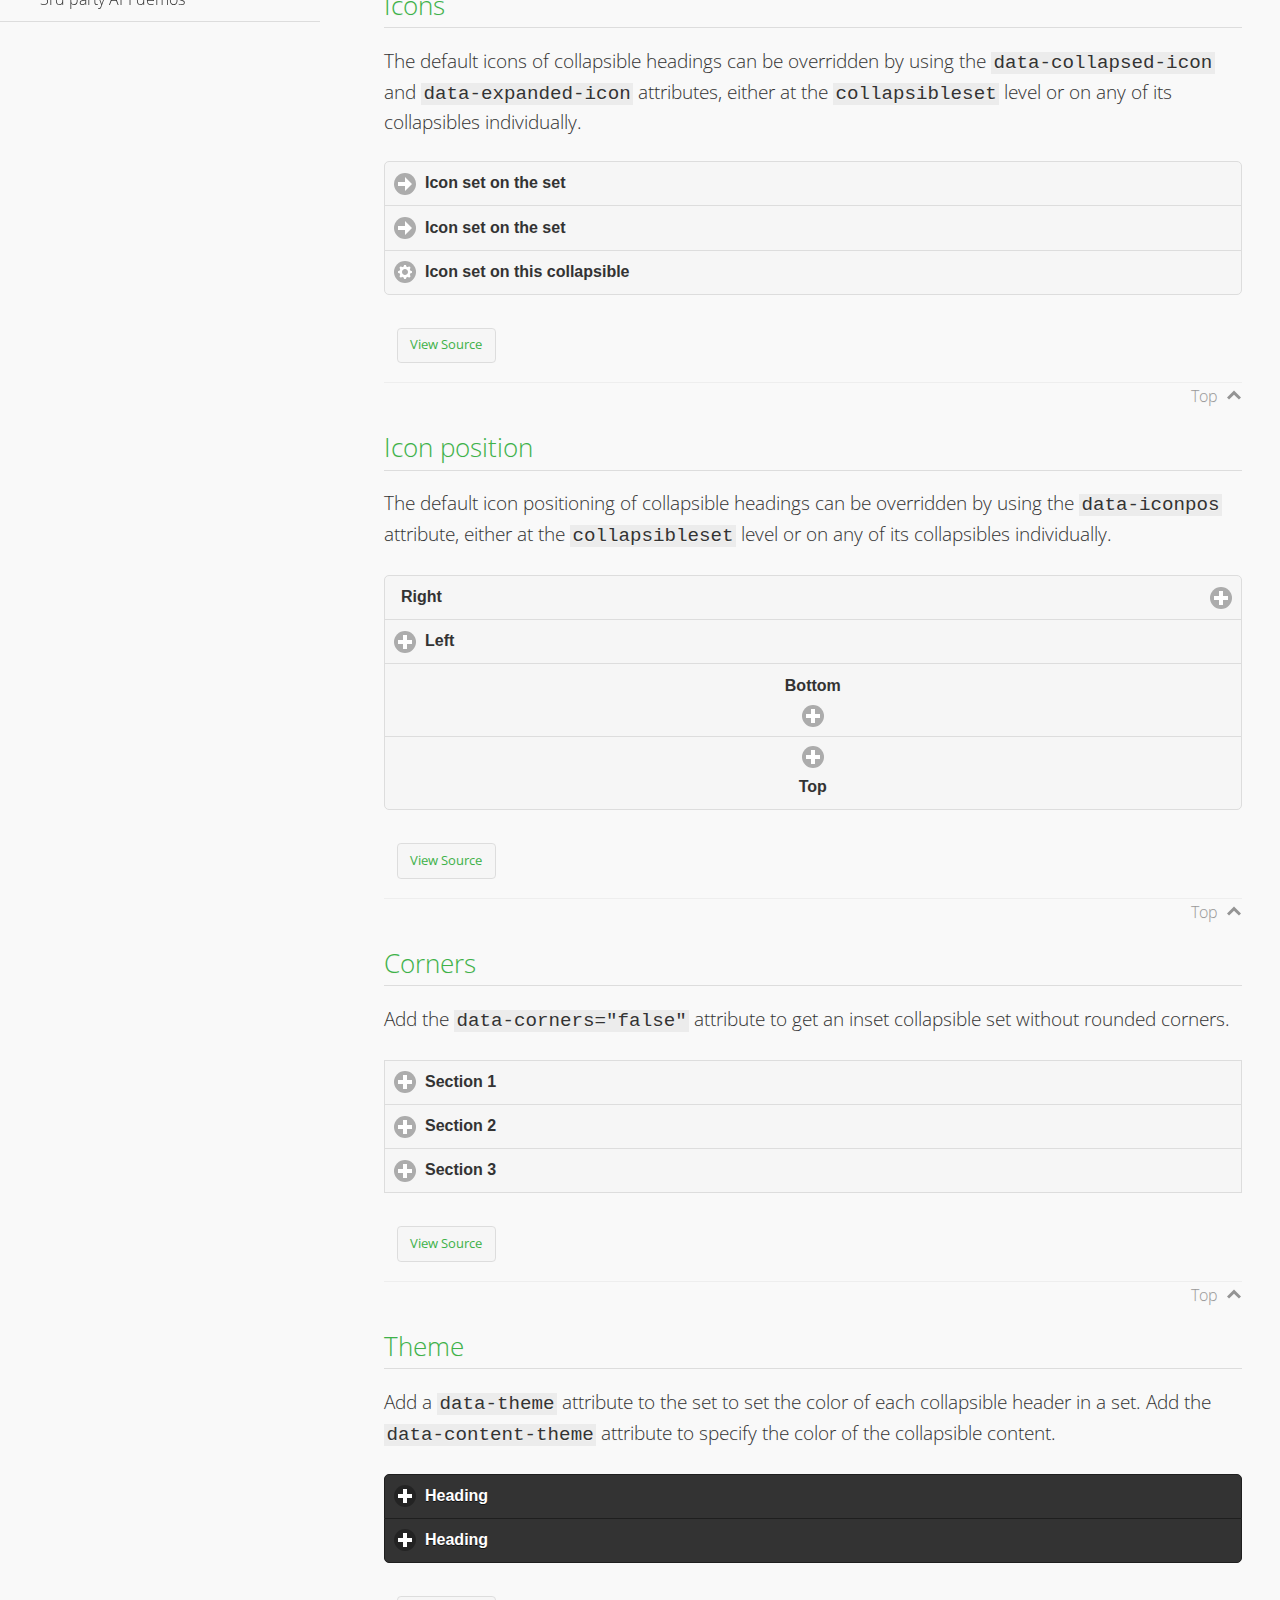
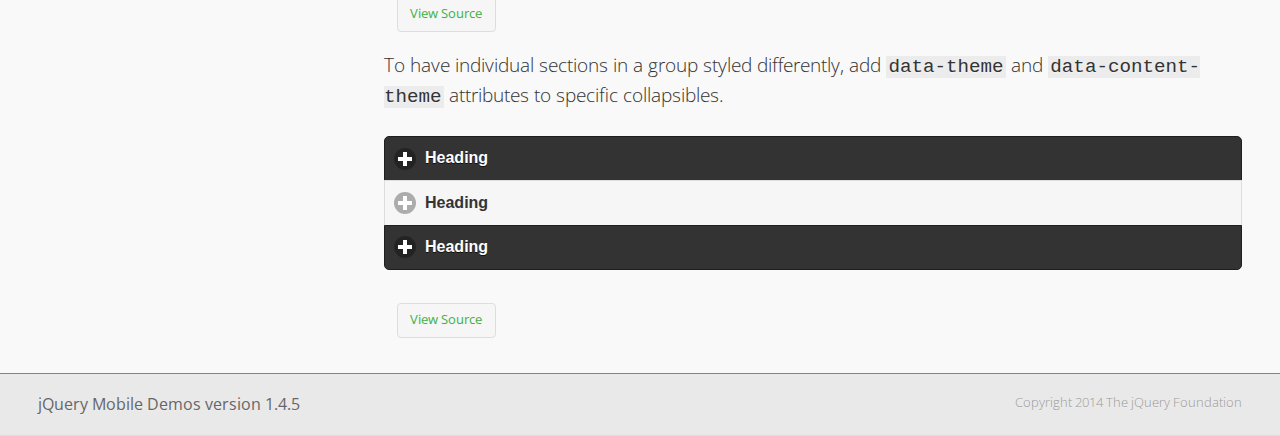
<file: libs/jquery/demos/collapsibleset/index.html>
<!DOCTYPE html>
<html>
<head>
	<meta charset="utf-8">
	<meta name="viewport" content="width=device-width, initial-scale=1">
	<title>Collapsible set - jQuery Mobile Demos</title>
	<link rel="shortcut icon" href="../favicon.ico">
    <link rel="stylesheet" href="http://fonts.googleapis.com/css?family=Open+Sans:300,400,700">
	<link rel="stylesheet" href="../css/themes/default/jquery.mobile-1.4.5.min.css">
	<link rel="stylesheet" href="../_assets/css/jqm-demos.css">
	<script src="../js/jquery.js"></script>
	<script src="../_assets/js/index.js"></script>
	<script src="../js/jquery.mobile-1.4.5.min.js"></script>
</head>
<body>
<div data-role="page" class="jqm-demos" data-quicklinks="true">

	<div data-role="header" class="jqm-header">
		<h2><a href="../" title="jQuery Mobile Demos home"><img src="../_assets/img/jquery-logo.png" alt="jQuery Mobile"></a></h2>
		<p><span class="jqm-version"></span> Demos</p>
		<a href="#" class="jqm-navmenu-link ui-btn ui-btn-icon-notext ui-corner-all ui-icon-bars ui-nodisc-icon ui-alt-icon ui-btn-left">Menu</a>
		<a href="#" class="jqm-search-link ui-btn ui-btn-icon-notext ui-corner-all ui-icon-search ui-nodisc-icon ui-alt-icon ui-btn-right">Search</a>
	</div><!-- /header -->

	<div role="main" class="ui-content jqm-content">

		<h1>Collapsible set</h1>

		<p>An accordion is created in jQuery Mobile by grouping a series of individual collapsibles into set.</p>

		<h2>Markup</h2>

		<p>Collapsible sets start with the same markup as <a href="../collapsible/" data-ajax="false">individual collapsibles</a> which have a heading followed by the collapsible content. By adding a parent wrapper with a <code>data-role="collapsibleset"</code> attribute to the collapsibles they will be visually grouped and they will behave like an accordion so only one section can be open at a time.</p>

			<div data-demo-html="true">
				<div data-role="collapsibleset" data-theme="a" data-content-theme="a">
					<div data-role="collapsible">
						<h3>Section 1</h3>
					<p>I'm the collapsible content for section 1</p>
					</div>
					<div data-role="collapsible">
						<h3>Section 2</h3>
					<p>I'm the collapsible content for section 2</p>

					</div>
					<div data-role="collapsible">
						<h3>Section 3</h3>
					<p>I'm the collapsible content for section 3</p>
					</div>
				</div>
			</div><!--/demo-html -->

		<h2>Inset vs. full width</h2>

		<p>For full width collapsibles without corner styling add the <code>data-inset="false"</code> attribute to the set. This makes the collapsible set look more like an expandable <a href="../listview/">listview</a>.</p>

			<div data-demo-html="true">
				<div data-role="collapsibleset" data-inset="false">
					<div data-role="collapsible">
						<h3>Animals</h3>
						<ul data-role="listview" data-inset="false">
							<li>Cats</li>
							<li>Dogs</li>
							<li>Lizards</li>
							<li>Snakes</li>
						</ul>
					</div>
					<div data-role="collapsible">
						<h3>Cars</h3>
						<ul data-role="listview" data-inset="false">
							<li>Acura</li>
							<li>Audi</li>
							<li>BMW</li>
							<li>Cadillac</li>
						</ul>
					</div>
					<div data-role="collapsible">
						<h3>Planets</h3>
						<ul data-role="listview" data-inset="false">
							<li>Earth</li>
							<li>Jupiter</li>
							<li>Mars</li>
							<li>Mercury</li>
						</ul>
					</div>
				</div>
			</div><!--/demo-html -->

		<h2>Mini</h2>

		<p>For a more compact version that is useful in tight spaces, add the <code>data-mini="true"</code> attribute to the set. </p>

			<div data-demo-html="true">
				<div data-role="collapsibleset" data-theme="a" data-content-theme="a" data-mini="true">
					<div data-role="collapsible">
						<h3>I'm a mini collapsible</h3>
					<p>This is good for tight spaces.</p>
					</div>
					<div data-role="collapsible">
						<h3>I'm another mini</h3>
					<p>Here's some collapsible content.</p>

					</div>
					<div data-role="collapsible">
						<h3>Last one</h3>
					<p>Final bit of collapsible content.</p>
					</div>
				</div>
			</div><!--/demo-html -->

		<h2>Icons</h2>

		<p>The default icons of collapsible headings can be overridden by using the <code>data-collapsed-icon</code> and <code>data-expanded-icon</code> attributes, either at the <code>collapsibleset</code> level or on any of its collapsibles individually.</p>

			<div data-demo-html="true">
				<div data-role="collapsibleset" data-theme="a" data-content-theme="a" data-collapsed-icon="arrow-r" data-expanded-icon="arrow-d">
					<div data-role="collapsible">
						<h3>Icon set on the set</h3>
					<p>Specify the open and close icons on the set to apply it to all the collapsibles within.</p>
					</div>
					<div data-role="collapsible">
						<h3>Icon set on the set</h3>
					<p>This collapsible also gets the icon from the set.</p>
					</div>
					<div data-role="collapsible" data-collapsed-icon="gear" data-expanded-icon="delete">
						<h3>Icon set on this collapsible</h3>
					<p>The icons here are applied to this collapsible specifically, thus overriding the set icons.</p>
					</div>
				</div>
			</div><!--/demo-html -->

		<h2>Icon position</h2>

		<p>The default icon positioning of collapsible headings can be overridden by using the <code>data-iconpos</code> attribute, either at the <code>collapsibleset</code> level or on any of its collapsibles individually.</p>

			<div data-demo-html="true">
				<div data-role="collapsibleset" data-theme="a" data-content-theme="a" data-iconpos="right">
					<div data-role="collapsible">
						<h3>Right</h3>
					<p>Inherits icon positioning from <code>data-iconpos="right"</code> attribute on set.</p>
					</div>
					<div data-role="collapsible" data-iconpos="left">
						<h3>Left</h3>
					<p>Set via <code>data-iconpos="left"</code> attribute on the collapsible</p>
					</div>
					<div data-role="collapsible" data-iconpos="bottom">
						<h3>Bottom</h3>
					<p>Set via <code>data-iconpos="bottom"</code> attribute on the collapsible</p>
					</div>
					<div data-role="collapsible" data-iconpos="top">
						<h3>Top</h3>
					<p>Set via <code>data-iconpos="top"</code> attribute on the collapsible</p>
					</div>
				</div>
			</div><!--/demo-html -->

		<h2>Corners</h2>
		<p>Add the <code>data-corners="false"</code> attribute to get an inset collapsible set without rounded corners.</p>

			<div data-demo-html="true">
				<div data-role="collapsibleset" data-corners="false" data-theme="a" data-content-theme="a">
					<div data-role="collapsible">
						<h3>Section 1</h3>
					<p>Collapsible content</p>
					</div>
					<div data-role="collapsible">
						<h3>Section 2</h3>
					<p>Collapsible content</p>

					</div>
					<div data-role="collapsible">
						<h3>Section 3</h3>
					<p>Collapsible content</p>
					</div>
				</div>
			</div><!--/demo-html -->

		<h2>Theme</h2>

		<p>Add a <code>data-theme</code> attribute to the set to set the color of each collapsible header in a set. Add the <code>data-content-theme</code> attribute to specify the color of the collapsible content. </p>

			<div data-demo-html="true">
				<div data-role="collapsibleset" data-theme="b" data-content-theme="b">
					<div data-role="collapsible">
						<h3>Heading</h3>
						<p>Content</p>
					</div>
					<div data-role="collapsible">
						<h3>Heading</h3>
						<p>Content</p>
					</div>
				</div>
			</div><!--/demo-html -->

		<p>To have individual sections in a group styled differently, add <code>data-theme</code> and <code>data-content-theme</code> attributes to specific collapsibles.</p>

			<div data-demo-html="true">
				<div data-role="collapsibleset" data-theme="b" data-content-theme="b">
					<div data-role="collapsible">
						<h3>Heading</h3>
						<p>Content</p>
					</div>
					<div data-role="collapsible" data-theme="a" data-content-theme="a">
						<h3>Heading</h3>
						<p>Content</p>
					</div>
					<div data-role="collapsible">
						<h3>Heading</h3>
						<p>Content</p>
					</div>
				</div>
		</div><!--/demo-html -->

	</div><!-- /content -->
	    <div data-role="panel" class="jqm-navmenu-panel" data-position="left" data-display="overlay" data-theme="a">
	    	<ul class="jqm-list ui-alt-icon ui-nodisc-icon">
<li data-filtertext="demos homepage" data-icon="home"><a href=".././">Home</a></li>
<li data-filtertext="introduction overview getting started"><a href="../intro/" data-ajax="false">Introduction</a></li>
<li data-filtertext="buttons button markup buttonmarkup method anchor link button element"><a href="../button-markup/" data-ajax="false">Buttons</a></li>
<li data-filtertext="form button widget input button submit reset"><a href="../button/" data-ajax="false">Button widget</a></li>
<li data-role="collapsible" data-enhanced="true" data-collapsed-icon="carat-d" data-expanded-icon="carat-u" data-iconpos="right" data-inset="false" class="ui-collapsible ui-collapsible-themed-content ui-collapsible-collapsed">
	<h3 class="ui-collapsible-heading ui-collapsible-heading-collapsed">
		<a href="#" class="ui-collapsible-heading-toggle ui-btn ui-btn-icon-right ui-btn-inherit ui-icon-carat-d">
		    Checkboxradio widget<span class="ui-collapsible-heading-status"> click to expand contents</span>
		</a>
	</h3>
	<div class="ui-collapsible-content ui-body-inherit ui-collapsible-content-collapsed" aria-hidden="true">
		<ul>
			<li data-filtertext="form checkboxradio widget checkbox input checkboxes controlgroups"><a href="../checkboxradio-checkbox/" data-ajax="false">Checkboxes</a></li>
			<li data-filtertext="form checkboxradio widget radio input radio buttons controlgroups"><a href="../checkboxradio-radio/" data-ajax="false">Radio buttons</a></li>
		</ul>
	</div>
</li>
<li data-role="collapsible" data-enhanced="true" data-collapsed-icon="carat-d" data-expanded-icon="carat-u" data-iconpos="right" data-inset="false" class="ui-collapsible ui-collapsible-themed-content ui-collapsible-collapsed">
	<h3 class="ui-collapsible-heading ui-collapsible-heading-collapsed">
		<a href="#" class="ui-collapsible-heading-toggle ui-btn ui-btn-icon-right ui-btn-inherit ui-icon-carat-d">
			Collapsible (set) widget<span class="ui-collapsible-heading-status"> click to expand contents</span>
		</a>
	</h3>
	<div class="ui-collapsible-content ui-body-inherit ui-collapsible-content-collapsed" aria-hidden="true">
		<ul>
			<li data-filtertext="collapsibles content formatting"><a href="../collapsible/" data-ajax="false">Collapsible</a></li>
			<li data-filtertext="dynamic collapsible set accordion append expand"><a href="../collapsible-dynamic/" data-ajax="false">Dynamic collapsibles</a></li>
			<li data-filtertext="accordions collapsible set widget content formatting grouped collapsibles"><a href="../collapsibleset/" data-ajax="false">Collapsible set</a></li>
		</ul>
	</div>
</li>
<li data-role="collapsible" data-enhanced="true" data-collapsed-icon="carat-d" data-expanded-icon="carat-u" data-iconpos="right" data-inset="false" class="ui-collapsible ui-collapsible-themed-content ui-collapsible-collapsed">
	<h3 class="ui-collapsible-heading ui-collapsible-heading-collapsed">
		<a href="#" class="ui-collapsible-heading-toggle ui-btn ui-btn-icon-right ui-btn-inherit ui-icon-carat-d">
			Controlgroup widget<span class="ui-collapsible-heading-status"> click to expand contents</span>
		</a>
	</h3>
	<div class="ui-collapsible-content ui-body-inherit ui-collapsible-content-collapsed" aria-hidden="true">
		<ul>
			<li data-filtertext="controlgroups selectmenu checkboxradio input grouped buttons horizontal vertical"><a href="../controlgroup/" data-ajax="false">Controlgroup</a></li>
			<li data-filtertext="dynamic controlgroup dynamically add buttons"><a href="../controlgroup-dynamic/" data-ajax="false">Dynamic controlgroups</a></li>
		</ul>
	</div>
</li>
<li data-filtertext="form datepicker widget date input"><a href="../datepicker/" data-ajax="false">Datepicker</a></li>
<li data-role="collapsible" data-enhanced="true" data-collapsed-icon="carat-d" data-expanded-icon="carat-u" data-iconpos="right" data-inset="false" class="ui-collapsible ui-collapsible-themed-content ui-collapsible-collapsed">
	<h3 class="ui-collapsible-heading ui-collapsible-heading-collapsed">
		<a href="#" class="ui-collapsible-heading-toggle ui-btn ui-btn-icon-right ui-btn-inherit ui-icon-carat-d">
			Events<span class="ui-collapsible-heading-status"> click to expand contents</span>
		</a>
	</h3>
	<div class="ui-collapsible-content ui-body-inherit ui-collapsible-content-collapsed" aria-hidden="true">
		<ul>
			<li data-filtertext="swipe to delete list items listviews swipe events"><a href="../swipe-list/" data-ajax="false">Swipe list items</a></li>
			<li data-filtertext="swipe to navigate swipe page navigation swipe events"><a href="../swipe-page/" data-ajax="false">Swipe page navigation</a></li>
		</ul>
	</div>
</li>
<li data-filtertext="filterable filter elements sorting searching listview table"><a href="../filterable/" data-ajax="false">Filterable widget</a></li>
<li data-filtertext="form flipswitch widget flip toggle switch binary select checkbox input"><a href="../flipswitch/" data-ajax="false">Flipswitch widget</a></li>
<li data-role="collapsible" data-enhanced="true" data-collapsed-icon="carat-d" data-expanded-icon="carat-u" data-iconpos="right" data-inset="false" class="ui-collapsible ui-collapsible-themed-content ui-collapsible-collapsed">
	<h3 class="ui-collapsible-heading ui-collapsible-heading-collapsed">
		<a href="#" class="ui-collapsible-heading-toggle ui-btn ui-btn-icon-right ui-btn-inherit ui-icon-carat-d">
			Forms<span class="ui-collapsible-heading-status"> click to expand contents</span>
		</a>
	</h3>
	<div class="ui-collapsible-content ui-body-inherit ui-collapsible-content-collapsed" aria-hidden="true">
		<ul>
			<li data-filtertext="forms text checkbox radio range button submit reset inputs selects textarea slider flipswitch label form elements"><a href="../forms/" data-ajax="false">Forms</a></li>
			<li data-filtertext="form hide labels hidden accessible ui-hidden-accessible forms"><a href="../forms-label-hidden-accessible/" data-ajax="false">Hide labels</a></li>
			<li data-filtertext="form field containers fieldcontain ui-field-contain forms"><a href="../forms-field-contain/" data-ajax="false">Field containers</a></li>
			<li data-filtertext="forms disabled form elements"><a href="../forms-disabled/" data-ajax="false">Forms disabled</a></li>
			<li data-filtertext="forms gallery examples overview forms text checkbox radio range button submit reset inputs selects textarea slider flipswitch label form elements"><a href="../forms-gallery/" data-ajax="false">Forms gallery</a></li>
		</ul>
	</div>
</li>
<li data-role="collapsible" data-enhanced="true" data-collapsed-icon="carat-d" data-expanded-icon="carat-u" data-iconpos="right" data-inset="false" class="ui-collapsible ui-collapsible-themed-content ui-collapsible-collapsed">
	<h3 class="ui-collapsible-heading ui-collapsible-heading-collapsed">
		<a href="#" class="ui-collapsible-heading-toggle ui-btn ui-btn-icon-right ui-btn-inherit ui-icon-carat-d">
			Grids<span class="ui-collapsible-heading-status"> click to expand contents</span>
		</a>
	</h3>
	<div class="ui-collapsible-content ui-body-inherit ui-collapsible-content-collapsed" aria-hidden="true">
		<ul>
			<li data-filtertext="grids columns blocks content formatting rwd responsive css framework"><a href="../grids/" data-ajax="false">Grids</a></li>
			<li data-filtertext="buttons in grids css framework"><a href="../grids-buttons/" data-ajax="false">Buttons in grids</a></li>
			<li data-filtertext="custom responsive grids rwd css framework"><a href="../grids-custom-responsive/" data-ajax="false">Custom responsive grids</a></li>
		</ul>
	</div>
</li>
<li data-filtertext="blocks content formatting sections heading"><a href="../body-bar-classes/" data-ajax="false">Grouping and dividing content</a></li>
<li data-role="collapsible" data-enhanced="true" data-collapsed-icon="carat-d" data-expanded-icon="carat-u" data-iconpos="right" data-inset="false" class="ui-collapsible ui-collapsible-themed-content ui-collapsible-collapsed">
	<h3 class="ui-collapsible-heading ui-collapsible-heading-collapsed">
		<a href="#" class="ui-collapsible-heading-toggle ui-btn ui-btn-icon-right ui-btn-inherit ui-icon-carat-d">
			Icons<span class="ui-collapsible-heading-status"> click to expand contents</span>
		</a>
	</h3>
	<div class="ui-collapsible-content ui-body-inherit ui-collapsible-content-collapsed" aria-hidden="true">
		<ul>
			<li data-filtertext="button icons svg disc alt custom icon position"><a href="../icons/" data-ajax="false">Icons</a></li>
			<li data-filtertext=""><a href="../icons-grunticon/" data-ajax="false">Grunticon loader</a></li>
		</ul>
	</div>
</li>
<li data-role="collapsible" data-enhanced="true" data-collapsed-icon="carat-d" data-expanded-icon="carat-u" data-iconpos="right" data-inset="false" class="ui-collapsible ui-collapsible-themed-content ui-collapsible-collapsed">
	<h3 class="ui-collapsible-heading ui-collapsible-heading-collapsed">
		<a href="#" class="ui-collapsible-heading-toggle ui-btn ui-btn-icon-right ui-btn-inherit ui-icon-carat-d">
			Listview widget<span class="ui-collapsible-heading-status"> click to expand contents</span>
		</a>
	</h3>
	<div class="ui-collapsible-content ui-body-inherit ui-collapsible-content-collapsed" aria-hidden="true">
		<ul>
			<li data-filtertext="listview widget thumbnails icons nested split button collapsible ul ol"><a href="../listview/" data-ajax="false">Listview</a></li>
			<li data-filtertext="autocomplete filterable reveal listview filtertextbeforefilter placeholder"><a href="../listview-autocomplete/" data-ajax="false">Listview autocomplete</a></li>
			<li data-filtertext="autocomplete filterable reveal listview remote data filtertextbeforefilter placeholder"><a href="../listview-autocomplete-remote/" data-ajax="false">Listview autocomplete remote data</a></li>
			<li data-filtertext="autodividers anchor jump scroll linkbars listview lists ul ol"><a href="../listview-autodividers-linkbar/" data-ajax="false">Listview autodividers linkbar</a></li>
			<li data-filtertext="listview autodividers selector autodividersselector lists ul ol"><a href="../listview-autodividers-selector/" data-ajax="false">Listview autodividers selector</a></li>
			<li data-filtertext="listview nested list items"><a href="../listview-nested-lists/" data-ajax="false">Nested Listviews</a></li>
			<li data-filtertext="listview collapsible list items flat"><a href="../listview-collapsible-item-flat/" data-ajax="false">Listview collapsible list items (flat)</a></li>
			<li data-filtertext="listview collapsible list indented"><a href="../listview-collapsible-item-indented/" data-ajax="false">Listview collapsible list items (indented)</a></li>
			<li data-filtertext="grid listview responsive grids responsive listviews lists ul"><a href="../listview-grid/" data-ajax="false">Listview responsive grid</a></li>
		</ul>
	</div>
</li>
<li data-filtertext="loader widget page loading navigation overlay spinner"><a href="../loader/" data-ajax="false">Loader widget</a></li>
<li data-filtertext="navbar widget navmenu toolbars header footer"><a href="../navbar/" data-ajax="false">Navbar widget</a></li>
<li data-role="collapsible" data-enhanced="true" data-collapsed-icon="carat-d" data-expanded-icon="carat-u" data-iconpos="right" data-inset="false" class="ui-collapsible ui-collapsible-themed-content ui-collapsible-collapsed">
	<h3 class="ui-collapsible-heading ui-collapsible-heading-collapsed">
		<a href="#" class="ui-collapsible-heading-toggle ui-btn ui-btn-icon-right ui-btn-inherit ui-icon-carat-d">
			Navigation<span class="ui-collapsible-heading-status"> click to expand contents</span>
		</a>
	</h3>
	<div class="ui-collapsible-content ui-body-inherit ui-collapsible-content-collapsed" aria-hidden="true">
		<ul>
			<li data-filtertext="ajax navigation navigate widget history event method"><a href="../navigation/" data-ajax="false">Navigation</a></li>
			<li data-filtertext="linking pages page links navigation ajax prefetch cache"><a href="../navigation-linking-pages/" data-ajax="false">Linking pages</a></li>
			<!-- <li data-filtertext="php redirect server redirection server-side navigation"><a href="../navigation-php-redirect/" data-ajax="false">PHP redirect demo</a></li>-->
			<li data-filtertext="navigation redirection hash query"><a href="../navigation-hash-processing/" data-ajax="false">Hash processing demo</a></li>
			<li data-filtertext="navigation redirection hash query"><a href="../page-events/" data-ajax="false">Page Navigation Events</a></li>
		</ul>
	</div>
</li>
<li data-role="collapsible" data-enhanced="true" data-collapsed-icon="carat-d" data-expanded-icon="carat-u" data-iconpos="right" data-inset="false" class="ui-collapsible ui-collapsible-themed-content ui-collapsible-collapsed">
	<h3 class="ui-collapsible-heading ui-collapsible-heading-collapsed">
		<a href="#" class="ui-collapsible-heading-toggle ui-btn ui-btn-icon-right ui-btn-inherit ui-icon-carat-d">
			Pages<span class="ui-collapsible-heading-status"> click to expand contents</span>
		</a>
	</h3>
	<div class="ui-collapsible-content ui-body-inherit ui-collapsible-content-collapsed" aria-hidden="true">
		<ul>
			<li data-filtertext="pages page widget ajax navigation"><a href="../pages/" data-ajax="false">Pages</a></li>
			<li data-filtertext="single page"><a href="../pages-single-page/" data-ajax="false">Single page</a></li>
			<li data-filtertext="multipage multi-page page"><a href="../pages-multi-page/" data-ajax="false">Multi-page template</a></li>
			<li data-filtertext="dialog page widget modal popup"><a href="../pages-dialog/" data-ajax="false">Dialog page</a></li>
		</ul>
	</div>
</li>
<li data-role="collapsible" data-enhanced="true" data-collapsed-icon="carat-d" data-expanded-icon="carat-u" data-iconpos="right" data-inset="false" class="ui-collapsible ui-collapsible-themed-content ui-collapsible-collapsed">
	<h3 class="ui-collapsible-heading ui-collapsible-heading-collapsed">
		<a href="#" class="ui-collapsible-heading-toggle ui-btn ui-btn-icon-right ui-btn-inherit ui-icon-carat-d">
			Panel widget<span class="ui-collapsible-heading-status"> click to expand contents</span>
		</a>
	</h3>
	<div class="ui-collapsible-content ui-body-inherit ui-collapsible-content-collapsed" aria-hidden="true">
		<ul>
			<li data-filtertext="panel widget sliding panels reveal push overlay responsive"><a href="../panel/" data-ajax="false">Panel</a></li>
			<li data-filtertext=""><a href="../panel-external/" data-ajax="false">External panels</a></li>
			<li data-filtertext="panel "><a href="../panel-fixed/" data-ajax="false">Fixed panels</a></li>
			<li data-filtertext="panel slide panels sliding panels shadow rwd responsive breakpoint"><a href="../panel-responsive/" data-ajax="false">Panels responsive</a></li>
			<li data-filtertext="panel custom style custom panel width reveal shadow listview panel styling page background wrapper"><a href="../panel-styling/" data-ajax="false">Custom panel style</a></li>
			<li data-filtertext="panel open on swipe"><a href="../panel-swipe-open/" data-ajax="false">Panel open on swipe</a></li>
			<li data-filtertext="panels outside page internal external toolbars"><a href="../panel-external-internal/" data-ajax="false">Panel external and internal</a></li>
		</ul>
	</div>
</li>
<li data-role="collapsible" data-enhanced="true" data-collapsed-icon="carat-d" data-expanded-icon="carat-u" data-iconpos="right" data-inset="false" class="ui-collapsible ui-collapsible-themed-content ui-collapsible-collapsed">
	<h3 class="ui-collapsible-heading ui-collapsible-heading-collapsed">
		<a href="#" class="ui-collapsible-heading-toggle ui-btn ui-btn-icon-right ui-btn-inherit ui-icon-carat-d">
			Popup widget<span class="ui-collapsible-heading-status"> click to expand contents</span>
		</a>
	</h3>
	<div class="ui-collapsible-content ui-body-inherit ui-collapsible-content-collapsed" aria-hidden="true">
		<ul>
			<li data-filtertext="popup widget popups dialog modal transition tooltip lightbox form overlay screen flip pop fade transition"><a href="../popup/" data-ajax="false">Popup</a></li>
			<li data-filtertext="popup alignment position"><a href="../popup-alignment/" data-ajax="false">Popup alignment</a></li>
			<li data-filtertext="popup arrow size popups popover"><a href="../popup-arrow-size/" data-ajax="false">Popup arrow size</a></li>
			<li data-filtertext="dynamic popups popup images lightbox"><a href="../popup-dynamic/" data-ajax="false">Dynamic popups</a></li>
			<li data-filtertext="popups with iframes scaling"><a href="../popup-iframe/" data-ajax="false">Popups with iframes</a></li>
			<li data-filtertext="popup image scaling"><a href="../popup-image-scaling/" data-ajax="false">Popup image scaling</a></li>
			<li data-filtertext="external popup outside multi-page"><a href="../popup-outside-multipage/" data-ajax="false">Popup outside multi-page</a></li>
		</ul>
	</div>
</li>
<li data-filtertext="form rangeslider widget dual sliders dual handle sliders range input"><a href="../rangeslider/" data-ajax="false">Rangeslider widget</a></li>
<li data-filtertext="responsive web design rwd adaptive progressive enhancement PE accessible mobile breakpoints media query media queries"><a href="../rwd/" data-ajax="false">Responsive Web Design</a></li>
<li data-role="collapsible" data-enhanced="true" data-collapsed-icon="carat-d" data-expanded-icon="carat-u" data-iconpos="right" data-inset="false" class="ui-collapsible ui-collapsible-themed-content ui-collapsible-collapsed">
	<h3 class="ui-collapsible-heading ui-collapsible-heading-collapsed">
		<a href="#" class="ui-collapsible-heading-toggle ui-btn ui-btn-icon-right ui-btn-inherit ui-icon-carat-d">
			Selectmenu widget<span class="ui-collapsible-heading-status"> click to expand contents</span>
		</a>
	</h3>
	<div class="ui-collapsible-content ui-body-inherit ui-collapsible-content-collapsed" aria-hidden="true">
		<ul>
			<li data-filtertext="form selectmenu widget select input custom select menu selects"><a href="../selectmenu/" data-ajax="false">Selectmenu</a></li>
			<li data-filtertext="form custom select menu selectmenu widget custom menu option optgroup multiple selects"><a href="../selectmenu-custom/" data-ajax="false">Custom select menu</a></li>
			<li data-filtertext="filterable select filter popup dialog"><a href="../selectmenu-custom-filter/" data-ajax="false">Custom select menu with filter</a></li>
		</ul>
	</div>
</li>
<li data-role="collapsible" data-enhanced="true" data-collapsed-icon="carat-d" data-expanded-icon="carat-u" data-iconpos="right" data-inset="false" class="ui-collapsible ui-collapsible-themed-content ui-collapsible-collapsed">
	<h3 class="ui-collapsible-heading ui-collapsible-heading-collapsed">
		<a href="#" class="ui-collapsible-heading-toggle ui-btn ui-btn-icon-right ui-btn-inherit ui-icon-carat-d">
			Slider widget<span class="ui-collapsible-heading-status"> click to expand contents</span>
		</a>
	</h3>
	<div class="ui-collapsible-content ui-body-inherit ui-collapsible-content-collapsed" aria-hidden="true">
		<ul>
			<li data-filtertext="form slider widget range input single sliders"><a href="../slider/" data-ajax="false">Slider</a></li>
			<li data-filtertext="form slider widget flipswitch slider binary select flip toggle switch"><a href="../slider-flipswitch/" data-ajax="false">Slider flip toggle switch</a></li>
			<li data-filtertext="form slider tooltip handle value input range sliders"><a href="../slider-tooltip/" data-ajax="false">Slider tooltip</a></li>
		</ul>
	</div>
</li>
<li data-role="collapsible" data-enhanced="true" data-collapsed-icon="carat-d" data-expanded-icon="carat-u" data-iconpos="right" data-inset="false" class="ui-collapsible ui-collapsible-themed-content ui-collapsible-collapsed">
	<h3 class="ui-collapsible-heading ui-collapsible-heading-collapsed">
		<a href="#" class="ui-collapsible-heading-toggle ui-btn ui-btn-icon-right ui-btn-inherit ui-icon-carat-d">
			Table widget<span class="ui-collapsible-heading-status"> click to expand contents</span>
		</a>
	</h3>
	<div class="ui-collapsible-content ui-body-inherit ui-collapsible-content-collapsed" aria-hidden="true">
		<ul>
			<li data-filtertext="table widget reflow column toggle th td responsive tables rwd hide show tabular"><a href="../table-column-toggle/" data-ajax="false">Table Column Toggle</a></li>
			<li data-filtertext="table column toggle phone comparison demo"><a href="../table-column-toggle-example/" data-ajax="false">Table Column Toggle demo</a></li>
			<li data-filtertext="responsive tables table column toggle heading groups rwd breakpoint"><a href="../table-column-toggle-heading-groups/" data-ajax="false">Table Column Toggle heading groups</a></li>
			<li data-filtertext="responsive tables table column toggle hide rwd breakpoint customization options"><a href="../table-column-toggle-options/" data-ajax="false">Table Column Toggle options</a></li>
			<li data-filtertext="table reflow th td responsive rwd columns tabular"><a href="../table-reflow/" data-ajax="false">Table Reflow</a></li>
			<li data-filtertext="responsive tables table reflow heading groups rwd breakpoint"><a href="../table-reflow-heading-groups/" data-ajax="false">Table Reflow heading groups</a></li>
			<li data-filtertext="responsive tables table reflow stripes strokes table style"><a href="../table-reflow-stripes-strokes/" data-ajax="false">Table Reflow stripes and strokes</a></li>
			<li data-filtertext="responsive tables table reflow stack custom styles"><a href="../table-reflow-styling/" data-ajax="false">Table Reflow custom styles</a></li>
		</ul>
	</div>
</li>
<li data-filtertext="ui tabs widget"><a href="../tabs/" data-ajax="false">Tabs widget</a></li>
<li data-filtertext="form textinput widget text input textarea number date time tel email file color password"><a href="../textinput/" data-ajax="false">Textinput widget</a></li>
<li data-role="collapsible" data-enhanced="true" data-collapsed-icon="carat-d" data-expanded-icon="carat-u" data-iconpos="right" data-inset="false" class="ui-collapsible ui-collapsible-themed-content ui-collapsible-collapsed">
	<h3 class="ui-collapsible-heading ui-collapsible-heading-collapsed">
		<a href="#" class="ui-collapsible-heading-toggle ui-btn ui-btn-icon-right ui-btn-inherit ui-icon-carat-d">
			Theming<span class="ui-collapsible-heading-status"> click to expand contents</span>
		</a>
	</h3>
	<div class="ui-collapsible-content ui-body-inherit ui-collapsible-content-collapsed" aria-hidden="true">
		<ul>
			<li data-filtertext="default theme swatches theming style css"><a href="../theme-default/" data-ajax="false">Default theme</a></li>
			<li data-filtertext="classic theme old theme swatches theming style css"><a href="../theme-classic/" data-ajax="false">Classic theme</a></li>
		</ul>
	</div>
</li>
<li data-role="collapsible" data-enhanced="true" data-collapsed-icon="carat-d" data-expanded-icon="carat-u" data-iconpos="right" data-inset="false" class="ui-collapsible ui-collapsible-themed-content ui-collapsible-collapsed">
	<h3 class="ui-collapsible-heading ui-collapsible-heading-collapsed">
		<a href="#" class="ui-collapsible-heading-toggle ui-btn ui-btn-icon-right ui-btn-inherit ui-icon-carat-d">
			Toolbar widget<span class="ui-collapsible-heading-status"> click to expand contents</span>
		</a>
	</h3>
	<div class="ui-collapsible-content ui-body-inherit ui-collapsible-content-collapsed" aria-hidden="true">
		<ul>
			<li data-filtertext="toolbar widget header footer toolbars fixed fullscreen external sections"><a href="../toolbar/" data-ajax="false">Toolbar</a></li>
			<li data-filtertext="dynamic toolbars dynamically add toolbar header footer"><a href="../toolbar-dynamic/" data-ajax="false">Dynamic toolbars</a></li>
			<li data-filtertext="external toolbars header footer"><a href="../toolbar-external/" data-ajax="false">External toolbars</a></li>
			<li data-filtertext="fixed toolbars header footer"><a href="../toolbar-fixed/" data-ajax="false">Fixed toolbars</a></li>
			<li data-filtertext="fixed fullscreen toolbars header footer"><a href="../toolbar-fixed-fullscreen/" data-ajax="false">Fullscreen toolbars</a></li>
			<li data-filtertext="external fixed toolbars header footer"><a href="../toolbar-fixed-external/" data-ajax="false">Fixed external toolbars</a></li>
			<li data-filtertext="external persistent toolbars header footer navbar navmenu"><a href="../toolbar-fixed-persistent/" data-ajax="false">Persistent toolbars</a></li>
			<li data-filtertext="external ajax optimized toolbars persistent toolbars header footer navbar"><a href="../toolbar-fixed-persistent-optimized/" data-ajax="false">Ajax optimized toolbars</a></li>
			<li data-filtertext="form in toolbars header footer"><a href="../toolbar-fixed-forms/" data-ajax="false">Form in toolbar</a></li>
		</ul>
	</div>
</li>
<li data-filtertext="page transitions animated pages popup navigation flip slide fade pop"><a href="../transitions/" data-ajax="false">Transitions</a></li>
<li data-role="collapsible" data-enhanced="true" data-collapsed-icon="carat-d" data-expanded-icon="carat-u" data-iconpos="right" data-inset="false" class="ui-collapsible ui-collapsible-themed-content ui-collapsible-collapsed">
	<h3 class="ui-collapsible-heading ui-collapsible-heading-collapsed">
		<a href="#" class="ui-collapsible-heading-toggle ui-btn ui-btn-icon-right ui-btn-inherit ui-icon-carat-d">
			3rd party API demos<span class="ui-collapsible-heading-status"> click to expand contents</span>
		</a>
	</h3>
	<div class="ui-collapsible-content ui-body-inherit ui-collapsible-content-collapsed" aria-hidden="true">
		<ul>
			<li data-filtertext="backbone requirejs navigation router"><a href="../backbone-requirejs/" data-ajax="false">Backbone RequireJS</a></li>
			<li data-filtertext="google maps geolocation demo"><a href="../map-geolocation/" data-ajax="false">Google Maps geolocation</a></li>
			<li data-filtertext="google maps hybrid"><a href="../map-list-toggle/" data-ajax="false">Google Maps list toggle</a></li>
		</ul>
	</div>
</li>



		     </ul>
		</div><!-- /panel -->


	<div data-role="footer" data-position="fixed" data-tap-toggle="false" class="jqm-footer">
		<p>jQuery Mobile Demos version <span class="jqm-version"></span></p>
		<p>Copyright 2014 The jQuery Foundation</p>
	</div><!-- /footer -->
	<!-- TODO: This should become an external panel so we can add input to markup (unique ID) -->
    <div data-role="panel" class="jqm-search-panel" data-position="right" data-display="overlay" data-theme="a">
		<div class="jqm-search">
			<ul class="jqm-list" data-filter-placeholder="Search demos..." data-filter-reveal="true">
<li data-filtertext="demos homepage" data-icon="home"><a href=".././">Home</a></li>
<li data-filtertext="introduction overview getting started"><a href="../intro/" data-ajax="false">Introduction</a></li>
<li data-filtertext="buttons button markup buttonmarkup method anchor link button element"><a href="../button-markup/" data-ajax="false">Buttons</a></li>
<li data-filtertext="form button widget input button submit reset"><a href="../button/" data-ajax="false">Button widget</a></li>
<li data-role="collapsible" data-enhanced="true" data-collapsed-icon="carat-d" data-expanded-icon="carat-u" data-iconpos="right" data-inset="false" class="ui-collapsible ui-collapsible-themed-content ui-collapsible-collapsed">
	<h3 class="ui-collapsible-heading ui-collapsible-heading-collapsed">
		<a href="#" class="ui-collapsible-heading-toggle ui-btn ui-btn-icon-right ui-btn-inherit ui-icon-carat-d">
		    Checkboxradio widget<span class="ui-collapsible-heading-status"> click to expand contents</span>
		</a>
	</h3>
	<div class="ui-collapsible-content ui-body-inherit ui-collapsible-content-collapsed" aria-hidden="true">
		<ul>
			<li data-filtertext="form checkboxradio widget checkbox input checkboxes controlgroups"><a href="../checkboxradio-checkbox/" data-ajax="false">Checkboxes</a></li>
			<li data-filtertext="form checkboxradio widget radio input radio buttons controlgroups"><a href="../checkboxradio-radio/" data-ajax="false">Radio buttons</a></li>
		</ul>
	</div>
</li>
<li data-role="collapsible" data-enhanced="true" data-collapsed-icon="carat-d" data-expanded-icon="carat-u" data-iconpos="right" data-inset="false" class="ui-collapsible ui-collapsible-themed-content ui-collapsible-collapsed">
	<h3 class="ui-collapsible-heading ui-collapsible-heading-collapsed">
		<a href="#" class="ui-collapsible-heading-toggle ui-btn ui-btn-icon-right ui-btn-inherit ui-icon-carat-d">
			Collapsible (set) widget<span class="ui-collapsible-heading-status"> click to expand contents</span>
		</a>
	</h3>
	<div class="ui-collapsible-content ui-body-inherit ui-collapsible-content-collapsed" aria-hidden="true">
		<ul>
			<li data-filtertext="collapsibles content formatting"><a href="../collapsible/" data-ajax="false">Collapsible</a></li>
			<li data-filtertext="dynamic collapsible set accordion append expand"><a href="../collapsible-dynamic/" data-ajax="false">Dynamic collapsibles</a></li>
			<li data-filtertext="accordions collapsible set widget content formatting grouped collapsibles"><a href="../collapsibleset/" data-ajax="false">Collapsible set</a></li>
		</ul>
	</div>
</li>
<li data-role="collapsible" data-enhanced="true" data-collapsed-icon="carat-d" data-expanded-icon="carat-u" data-iconpos="right" data-inset="false" class="ui-collapsible ui-collapsible-themed-content ui-collapsible-collapsed">
	<h3 class="ui-collapsible-heading ui-collapsible-heading-collapsed">
		<a href="#" class="ui-collapsible-heading-toggle ui-btn ui-btn-icon-right ui-btn-inherit ui-icon-carat-d">
			Controlgroup widget<span class="ui-collapsible-heading-status"> click to expand contents</span>
		</a>
	</h3>
	<div class="ui-collapsible-content ui-body-inherit ui-collapsible-content-collapsed" aria-hidden="true">
		<ul>
			<li data-filtertext="controlgroups selectmenu checkboxradio input grouped buttons horizontal vertical"><a href="../controlgroup/" data-ajax="false">Controlgroup</a></li>
			<li data-filtertext="dynamic controlgroup dynamically add buttons"><a href="../controlgroup-dynamic/" data-ajax="false">Dynamic controlgroups</a></li>
		</ul>
	</div>
</li>
<li data-filtertext="form datepicker widget date input"><a href="../datepicker/" data-ajax="false">Datepicker</a></li>
<li data-role="collapsible" data-enhanced="true" data-collapsed-icon="carat-d" data-expanded-icon="carat-u" data-iconpos="right" data-inset="false" class="ui-collapsible ui-collapsible-themed-content ui-collapsible-collapsed">
	<h3 class="ui-collapsible-heading ui-collapsible-heading-collapsed">
		<a href="#" class="ui-collapsible-heading-toggle ui-btn ui-btn-icon-right ui-btn-inherit ui-icon-carat-d">
			Events<span class="ui-collapsible-heading-status"> click to expand contents</span>
		</a>
	</h3>
	<div class="ui-collapsible-content ui-body-inherit ui-collapsible-content-collapsed" aria-hidden="true">
		<ul>
			<li data-filtertext="swipe to delete list items listviews swipe events"><a href="../swipe-list/" data-ajax="false">Swipe list items</a></li>
			<li data-filtertext="swipe to navigate swipe page navigation swipe events"><a href="../swipe-page/" data-ajax="false">Swipe page navigation</a></li>
		</ul>
	</div>
</li>
<li data-filtertext="filterable filter elements sorting searching listview table"><a href="../filterable/" data-ajax="false">Filterable widget</a></li>
<li data-filtertext="form flipswitch widget flip toggle switch binary select checkbox input"><a href="../flipswitch/" data-ajax="false">Flipswitch widget</a></li>
<li data-role="collapsible" data-enhanced="true" data-collapsed-icon="carat-d" data-expanded-icon="carat-u" data-iconpos="right" data-inset="false" class="ui-collapsible ui-collapsible-themed-content ui-collapsible-collapsed">
	<h3 class="ui-collapsible-heading ui-collapsible-heading-collapsed">
		<a href="#" class="ui-collapsible-heading-toggle ui-btn ui-btn-icon-right ui-btn-inherit ui-icon-carat-d">
			Forms<span class="ui-collapsible-heading-status"> click to expand contents</span>
		</a>
	</h3>
	<div class="ui-collapsible-content ui-body-inherit ui-collapsible-content-collapsed" aria-hidden="true">
		<ul>
			<li data-filtertext="forms text checkbox radio range button submit reset inputs selects textarea slider flipswitch label form elements"><a href="../forms/" data-ajax="false">Forms</a></li>
			<li data-filtertext="form hide labels hidden accessible ui-hidden-accessible forms"><a href="../forms-label-hidden-accessible/" data-ajax="false">Hide labels</a></li>
			<li data-filtertext="form field containers fieldcontain ui-field-contain forms"><a href="../forms-field-contain/" data-ajax="false">Field containers</a></li>
			<li data-filtertext="forms disabled form elements"><a href="../forms-disabled/" data-ajax="false">Forms disabled</a></li>
			<li data-filtertext="forms gallery examples overview forms text checkbox radio range button submit reset inputs selects textarea slider flipswitch label form elements"><a href="../forms-gallery/" data-ajax="false">Forms gallery</a></li>
		</ul>
	</div>
</li>
<li data-role="collapsible" data-enhanced="true" data-collapsed-icon="carat-d" data-expanded-icon="carat-u" data-iconpos="right" data-inset="false" class="ui-collapsible ui-collapsible-themed-content ui-collapsible-collapsed">
	<h3 class="ui-collapsible-heading ui-collapsible-heading-collapsed">
		<a href="#" class="ui-collapsible-heading-toggle ui-btn ui-btn-icon-right ui-btn-inherit ui-icon-carat-d">
			Grids<span class="ui-collapsible-heading-status"> click to expand contents</span>
		</a>
	</h3>
	<div class="ui-collapsible-content ui-body-inherit ui-collapsible-content-collapsed" aria-hidden="true">
		<ul>
			<li data-filtertext="grids columns blocks content formatting rwd responsive css framework"><a href="../grids/" data-ajax="false">Grids</a></li>
			<li data-filtertext="buttons in grids css framework"><a href="../grids-buttons/" data-ajax="false">Buttons in grids</a></li>
			<li data-filtertext="custom responsive grids rwd css framework"><a href="../grids-custom-responsive/" data-ajax="false">Custom responsive grids</a></li>
		</ul>
	</div>
</li>
<li data-filtertext="blocks content formatting sections heading"><a href="../body-bar-classes/" data-ajax="false">Grouping and dividing content</a></li>
<li data-role="collapsible" data-enhanced="true" data-collapsed-icon="carat-d" data-expanded-icon="carat-u" data-iconpos="right" data-inset="false" class="ui-collapsible ui-collapsible-themed-content ui-collapsible-collapsed">
	<h3 class="ui-collapsible-heading ui-collapsible-heading-collapsed">
		<a href="#" class="ui-collapsible-heading-toggle ui-btn ui-btn-icon-right ui-btn-inherit ui-icon-carat-d">
			Icons<span class="ui-collapsible-heading-status"> click to expand contents</span>
		</a>
	</h3>
	<div class="ui-collapsible-content ui-body-inherit ui-collapsible-content-collapsed" aria-hidden="true">
		<ul>
			<li data-filtertext="button icons svg disc alt custom icon position"><a href="../icons/" data-ajax="false">Icons</a></li>
			<li data-filtertext=""><a href="../icons-grunticon/" data-ajax="false">Grunticon loader</a></li>
		</ul>
	</div>
</li>
<li data-role="collapsible" data-enhanced="true" data-collapsed-icon="carat-d" data-expanded-icon="carat-u" data-iconpos="right" data-inset="false" class="ui-collapsible ui-collapsible-themed-content ui-collapsible-collapsed">
	<h3 class="ui-collapsible-heading ui-collapsible-heading-collapsed">
		<a href="#" class="ui-collapsible-heading-toggle ui-btn ui-btn-icon-right ui-btn-inherit ui-icon-carat-d">
			Listview widget<span class="ui-collapsible-heading-status"> click to expand contents</span>
		</a>
	</h3>
	<div class="ui-collapsible-content ui-body-inherit ui-collapsible-content-collapsed" aria-hidden="true">
		<ul>
			<li data-filtertext="listview widget thumbnails icons nested split button collapsible ul ol"><a href="../listview/" data-ajax="false">Listview</a></li>
			<li data-filtertext="autocomplete filterable reveal listview filtertextbeforefilter placeholder"><a href="../listview-autocomplete/" data-ajax="false">Listview autocomplete</a></li>
			<li data-filtertext="autocomplete filterable reveal listview remote data filtertextbeforefilter placeholder"><a href="../listview-autocomplete-remote/" data-ajax="false">Listview autocomplete remote data</a></li>
			<li data-filtertext="autodividers anchor jump scroll linkbars listview lists ul ol"><a href="../listview-autodividers-linkbar/" data-ajax="false">Listview autodividers linkbar</a></li>
			<li data-filtertext="listview autodividers selector autodividersselector lists ul ol"><a href="../listview-autodividers-selector/" data-ajax="false">Listview autodividers selector</a></li>
			<li data-filtertext="listview nested list items"><a href="../listview-nested-lists/" data-ajax="false">Nested Listviews</a></li>
			<li data-filtertext="listview collapsible list items flat"><a href="../listview-collapsible-item-flat/" data-ajax="false">Listview collapsible list items (flat)</a></li>
			<li data-filtertext="listview collapsible list indented"><a href="../listview-collapsible-item-indented/" data-ajax="false">Listview collapsible list items (indented)</a></li>
			<li data-filtertext="grid listview responsive grids responsive listviews lists ul"><a href="../listview-grid/" data-ajax="false">Listview responsive grid</a></li>
		</ul>
	</div>
</li>
<li data-filtertext="loader widget page loading navigation overlay spinner"><a href="../loader/" data-ajax="false">Loader widget</a></li>
<li data-filtertext="navbar widget navmenu toolbars header footer"><a href="../navbar/" data-ajax="false">Navbar widget</a></li>
<li data-role="collapsible" data-enhanced="true" data-collapsed-icon="carat-d" data-expanded-icon="carat-u" data-iconpos="right" data-inset="false" class="ui-collapsible ui-collapsible-themed-content ui-collapsible-collapsed">
	<h3 class="ui-collapsible-heading ui-collapsible-heading-collapsed">
		<a href="#" class="ui-collapsible-heading-toggle ui-btn ui-btn-icon-right ui-btn-inherit ui-icon-carat-d">
			Navigation<span class="ui-collapsible-heading-status"> click to expand contents</span>
		</a>
	</h3>
	<div class="ui-collapsible-content ui-body-inherit ui-collapsible-content-collapsed" aria-hidden="true">
		<ul>
			<li data-filtertext="ajax navigation navigate widget history event method"><a href="../navigation/" data-ajax="false">Navigation</a></li>
			<li data-filtertext="linking pages page links navigation ajax prefetch cache"><a href="../navigation-linking-pages/" data-ajax="false">Linking pages</a></li>
			<!-- <li data-filtertext="php redirect server redirection server-side navigation"><a href="../navigation-php-redirect/" data-ajax="false">PHP redirect demo</a></li>-->
			<li data-filtertext="navigation redirection hash query"><a href="../navigation-hash-processing/" data-ajax="false">Hash processing demo</a></li>
			<li data-filtertext="navigation redirection hash query"><a href="../page-events/" data-ajax="false">Page Navigation Events</a></li>
		</ul>
	</div>
</li>
<li data-role="collapsible" data-enhanced="true" data-collapsed-icon="carat-d" data-expanded-icon="carat-u" data-iconpos="right" data-inset="false" class="ui-collapsible ui-collapsible-themed-content ui-collapsible-collapsed">
	<h3 class="ui-collapsible-heading ui-collapsible-heading-collapsed">
		<a href="#" class="ui-collapsible-heading-toggle ui-btn ui-btn-icon-right ui-btn-inherit ui-icon-carat-d">
			Pages<span class="ui-collapsible-heading-status"> click to expand contents</span>
		</a>
	</h3>
	<div class="ui-collapsible-content ui-body-inherit ui-collapsible-content-collapsed" aria-hidden="true">
		<ul>
			<li data-filtertext="pages page widget ajax navigation"><a href="../pages/" data-ajax="false">Pages</a></li>
			<li data-filtertext="single page"><a href="../pages-single-page/" data-ajax="false">Single page</a></li>
			<li data-filtertext="multipage multi-page page"><a href="../pages-multi-page/" data-ajax="false">Multi-page template</a></li>
			<li data-filtertext="dialog page widget modal popup"><a href="../pages-dialog/" data-ajax="false">Dialog page</a></li>
		</ul>
	</div>
</li>
<li data-role="collapsible" data-enhanced="true" data-collapsed-icon="carat-d" data-expanded-icon="carat-u" data-iconpos="right" data-inset="false" class="ui-collapsible ui-collapsible-themed-content ui-collapsible-collapsed">
	<h3 class="ui-collapsible-heading ui-collapsible-heading-collapsed">
		<a href="#" class="ui-collapsible-heading-toggle ui-btn ui-btn-icon-right ui-btn-inherit ui-icon-carat-d">
			Panel widget<span class="ui-collapsible-heading-status"> click to expand contents</span>
		</a>
	</h3>
	<div class="ui-collapsible-content ui-body-inherit ui-collapsible-content-collapsed" aria-hidden="true">
		<ul>
			<li data-filtertext="panel widget sliding panels reveal push overlay responsive"><a href="../panel/" data-ajax="false">Panel</a></li>
			<li data-filtertext=""><a href="../panel-external/" data-ajax="false">External panels</a></li>
			<li data-filtertext="panel "><a href="../panel-fixed/" data-ajax="false">Fixed panels</a></li>
			<li data-filtertext="panel slide panels sliding panels shadow rwd responsive breakpoint"><a href="../panel-responsive/" data-ajax="false">Panels responsive</a></li>
			<li data-filtertext="panel custom style custom panel width reveal shadow listview panel styling page background wrapper"><a href="../panel-styling/" data-ajax="false">Custom panel style</a></li>
			<li data-filtertext="panel open on swipe"><a href="../panel-swipe-open/" data-ajax="false">Panel open on swipe</a></li>
			<li data-filtertext="panels outside page internal external toolbars"><a href="../panel-external-internal/" data-ajax="false">Panel external and internal</a></li>
		</ul>
	</div>
</li>
<li data-role="collapsible" data-enhanced="true" data-collapsed-icon="carat-d" data-expanded-icon="carat-u" data-iconpos="right" data-inset="false" class="ui-collapsible ui-collapsible-themed-content ui-collapsible-collapsed">
	<h3 class="ui-collapsible-heading ui-collapsible-heading-collapsed">
		<a href="#" class="ui-collapsible-heading-toggle ui-btn ui-btn-icon-right ui-btn-inherit ui-icon-carat-d">
			Popup widget<span class="ui-collapsible-heading-status"> click to expand contents</span>
		</a>
	</h3>
	<div class="ui-collapsible-content ui-body-inherit ui-collapsible-content-collapsed" aria-hidden="true">
		<ul>
			<li data-filtertext="popup widget popups dialog modal transition tooltip lightbox form overlay screen flip pop fade transition"><a href="../popup/" data-ajax="false">Popup</a></li>
			<li data-filtertext="popup alignment position"><a href="../popup-alignment/" data-ajax="false">Popup alignment</a></li>
			<li data-filtertext="popup arrow size popups popover"><a href="../popup-arrow-size/" data-ajax="false">Popup arrow size</a></li>
			<li data-filtertext="dynamic popups popup images lightbox"><a href="../popup-dynamic/" data-ajax="false">Dynamic popups</a></li>
			<li data-filtertext="popups with iframes scaling"><a href="../popup-iframe/" data-ajax="false">Popups with iframes</a></li>
			<li data-filtertext="popup image scaling"><a href="../popup-image-scaling/" data-ajax="false">Popup image scaling</a></li>
			<li data-filtertext="external popup outside multi-page"><a href="../popup-outside-multipage/" data-ajax="false">Popup outside multi-page</a></li>
		</ul>
	</div>
</li>
<li data-filtertext="form rangeslider widget dual sliders dual handle sliders range input"><a href="../rangeslider/" data-ajax="false">Rangeslider widget</a></li>
<li data-filtertext="responsive web design rwd adaptive progressive enhancement PE accessible mobile breakpoints media query media queries"><a href="../rwd/" data-ajax="false">Responsive Web Design</a></li>
<li data-role="collapsible" data-enhanced="true" data-collapsed-icon="carat-d" data-expanded-icon="carat-u" data-iconpos="right" data-inset="false" class="ui-collapsible ui-collapsible-themed-content ui-collapsible-collapsed">
	<h3 class="ui-collapsible-heading ui-collapsible-heading-collapsed">
		<a href="#" class="ui-collapsible-heading-toggle ui-btn ui-btn-icon-right ui-btn-inherit ui-icon-carat-d">
			Selectmenu widget<span class="ui-collapsible-heading-status"> click to expand contents</span>
		</a>
	</h3>
	<div class="ui-collapsible-content ui-body-inherit ui-collapsible-content-collapsed" aria-hidden="true">
		<ul>
			<li data-filtertext="form selectmenu widget select input custom select menu selects"><a href="../selectmenu/" data-ajax="false">Selectmenu</a></li>
			<li data-filtertext="form custom select menu selectmenu widget custom menu option optgroup multiple selects"><a href="../selectmenu-custom/" data-ajax="false">Custom select menu</a></li>
			<li data-filtertext="filterable select filter popup dialog"><a href="../selectmenu-custom-filter/" data-ajax="false">Custom select menu with filter</a></li>
		</ul>
	</div>
</li>
<li data-role="collapsible" data-enhanced="true" data-collapsed-icon="carat-d" data-expanded-icon="carat-u" data-iconpos="right" data-inset="false" class="ui-collapsible ui-collapsible-themed-content ui-collapsible-collapsed">
	<h3 class="ui-collapsible-heading ui-collapsible-heading-collapsed">
		<a href="#" class="ui-collapsible-heading-toggle ui-btn ui-btn-icon-right ui-btn-inherit ui-icon-carat-d">
			Slider widget<span class="ui-collapsible-heading-status"> click to expand contents</span>
		</a>
	</h3>
	<div class="ui-collapsible-content ui-body-inherit ui-collapsible-content-collapsed" aria-hidden="true">
		<ul>
			<li data-filtertext="form slider widget range input single sliders"><a href="../slider/" data-ajax="false">Slider</a></li>
			<li data-filtertext="form slider widget flipswitch slider binary select flip toggle switch"><a href="../slider-flipswitch/" data-ajax="false">Slider flip toggle switch</a></li>
			<li data-filtertext="form slider tooltip handle value input range sliders"><a href="../slider-tooltip/" data-ajax="false">Slider tooltip</a></li>
		</ul>
	</div>
</li>
<li data-role="collapsible" data-enhanced="true" data-collapsed-icon="carat-d" data-expanded-icon="carat-u" data-iconpos="right" data-inset="false" class="ui-collapsible ui-collapsible-themed-content ui-collapsible-collapsed">
	<h3 class="ui-collapsible-heading ui-collapsible-heading-collapsed">
		<a href="#" class="ui-collapsible-heading-toggle ui-btn ui-btn-icon-right ui-btn-inherit ui-icon-carat-d">
			Table widget<span class="ui-collapsible-heading-status"> click to expand contents</span>
		</a>
	</h3>
	<div class="ui-collapsible-content ui-body-inherit ui-collapsible-content-collapsed" aria-hidden="true">
		<ul>
			<li data-filtertext="table widget reflow column toggle th td responsive tables rwd hide show tabular"><a href="../table-column-toggle/" data-ajax="false">Table Column Toggle</a></li>
			<li data-filtertext="table column toggle phone comparison demo"><a href="../table-column-toggle-example/" data-ajax="false">Table Column Toggle demo</a></li>
			<li data-filtertext="responsive tables table column toggle heading groups rwd breakpoint"><a href="../table-column-toggle-heading-groups/" data-ajax="false">Table Column Toggle heading groups</a></li>
			<li data-filtertext="responsive tables table column toggle hide rwd breakpoint customization options"><a href="../table-column-toggle-options/" data-ajax="false">Table Column Toggle options</a></li>
			<li data-filtertext="table reflow th td responsive rwd columns tabular"><a href="../table-reflow/" data-ajax="false">Table Reflow</a></li>
			<li data-filtertext="responsive tables table reflow heading groups rwd breakpoint"><a href="../table-reflow-heading-groups/" data-ajax="false">Table Reflow heading groups</a></li>
			<li data-filtertext="responsive tables table reflow stripes strokes table style"><a href="../table-reflow-stripes-strokes/" data-ajax="false">Table Reflow stripes and strokes</a></li>
			<li data-filtertext="responsive tables table reflow stack custom styles"><a href="../table-reflow-styling/" data-ajax="false">Table Reflow custom styles</a></li>
		</ul>
	</div>
</li>
<li data-filtertext="ui tabs widget"><a href="../tabs/" data-ajax="false">Tabs widget</a></li>
<li data-filtertext="form textinput widget text input textarea number date time tel email file color password"><a href="../textinput/" data-ajax="false">Textinput widget</a></li>
<li data-role="collapsible" data-enhanced="true" data-collapsed-icon="carat-d" data-expanded-icon="carat-u" data-iconpos="right" data-inset="false" class="ui-collapsible ui-collapsible-themed-content ui-collapsible-collapsed">
	<h3 class="ui-collapsible-heading ui-collapsible-heading-collapsed">
		<a href="#" class="ui-collapsible-heading-toggle ui-btn ui-btn-icon-right ui-btn-inherit ui-icon-carat-d">
			Theming<span class="ui-collapsible-heading-status"> click to expand contents</span>
		</a>
	</h3>
	<div class="ui-collapsible-content ui-body-inherit ui-collapsible-content-collapsed" aria-hidden="true">
		<ul>
			<li data-filtertext="default theme swatches theming style css"><a href="../theme-default/" data-ajax="false">Default theme</a></li>
			<li data-filtertext="classic theme old theme swatches theming style css"><a href="../theme-classic/" data-ajax="false">Classic theme</a></li>
		</ul>
	</div>
</li>
<li data-role="collapsible" data-enhanced="true" data-collapsed-icon="carat-d" data-expanded-icon="carat-u" data-iconpos="right" data-inset="false" class="ui-collapsible ui-collapsible-themed-content ui-collapsible-collapsed">
	<h3 class="ui-collapsible-heading ui-collapsible-heading-collapsed">
		<a href="#" class="ui-collapsible-heading-toggle ui-btn ui-btn-icon-right ui-btn-inherit ui-icon-carat-d">
			Toolbar widget<span class="ui-collapsible-heading-status"> click to expand contents</span>
		</a>
	</h3>
	<div class="ui-collapsible-content ui-body-inherit ui-collapsible-content-collapsed" aria-hidden="true">
		<ul>
			<li data-filtertext="toolbar widget header footer toolbars fixed fullscreen external sections"><a href="../toolbar/" data-ajax="false">Toolbar</a></li>
			<li data-filtertext="dynamic toolbars dynamically add toolbar header footer"><a href="../toolbar-dynamic/" data-ajax="false">Dynamic toolbars</a></li>
			<li data-filtertext="external toolbars header footer"><a href="../toolbar-external/" data-ajax="false">External toolbars</a></li>
			<li data-filtertext="fixed toolbars header footer"><a href="../toolbar-fixed/" data-ajax="false">Fixed toolbars</a></li>
			<li data-filtertext="fixed fullscreen toolbars header footer"><a href="../toolbar-fixed-fullscreen/" data-ajax="false">Fullscreen toolbars</a></li>
			<li data-filtertext="external fixed toolbars header footer"><a href="../toolbar-fixed-external/" data-ajax="false">Fixed external toolbars</a></li>
			<li data-filtertext="external persistent toolbars header footer navbar navmenu"><a href="../toolbar-fixed-persistent/" data-ajax="false">Persistent toolbars</a></li>
			<li data-filtertext="external ajax optimized toolbars persistent toolbars header footer navbar"><a href="../toolbar-fixed-persistent-optimized/" data-ajax="false">Ajax optimized toolbars</a></li>
			<li data-filtertext="form in toolbars header footer"><a href="../toolbar-fixed-forms/" data-ajax="false">Form in toolbar</a></li>
		</ul>
	</div>
</li>
<li data-filtertext="page transitions animated pages popup navigation flip slide fade pop"><a href="../transitions/" data-ajax="false">Transitions</a></li>
<li data-role="collapsible" data-enhanced="true" data-collapsed-icon="carat-d" data-expanded-icon="carat-u" data-iconpos="right" data-inset="false" class="ui-collapsible ui-collapsible-themed-content ui-collapsible-collapsed">
	<h3 class="ui-collapsible-heading ui-collapsible-heading-collapsed">
		<a href="#" class="ui-collapsible-heading-toggle ui-btn ui-btn-icon-right ui-btn-inherit ui-icon-carat-d">
			3rd party API demos<span class="ui-collapsible-heading-status"> click to expand contents</span>
		</a>
	</h3>
	<div class="ui-collapsible-content ui-body-inherit ui-collapsible-content-collapsed" aria-hidden="true">
		<ul>
			<li data-filtertext="backbone requirejs navigation router"><a href="../backbone-requirejs/" data-ajax="false">Backbone RequireJS</a></li>
			<li data-filtertext="google maps geolocation demo"><a href="../map-geolocation/" data-ajax="false">Google Maps geolocation</a></li>
			<li data-filtertext="google maps hybrid"><a href="../map-list-toggle/" data-ajax="false">Google Maps list toggle</a></li>
		</ul>
	</div>
</li>



			</ul>
		</div>
	</div><!-- /panel -->


</div><!-- /page -->

</body>
</html>
</file>
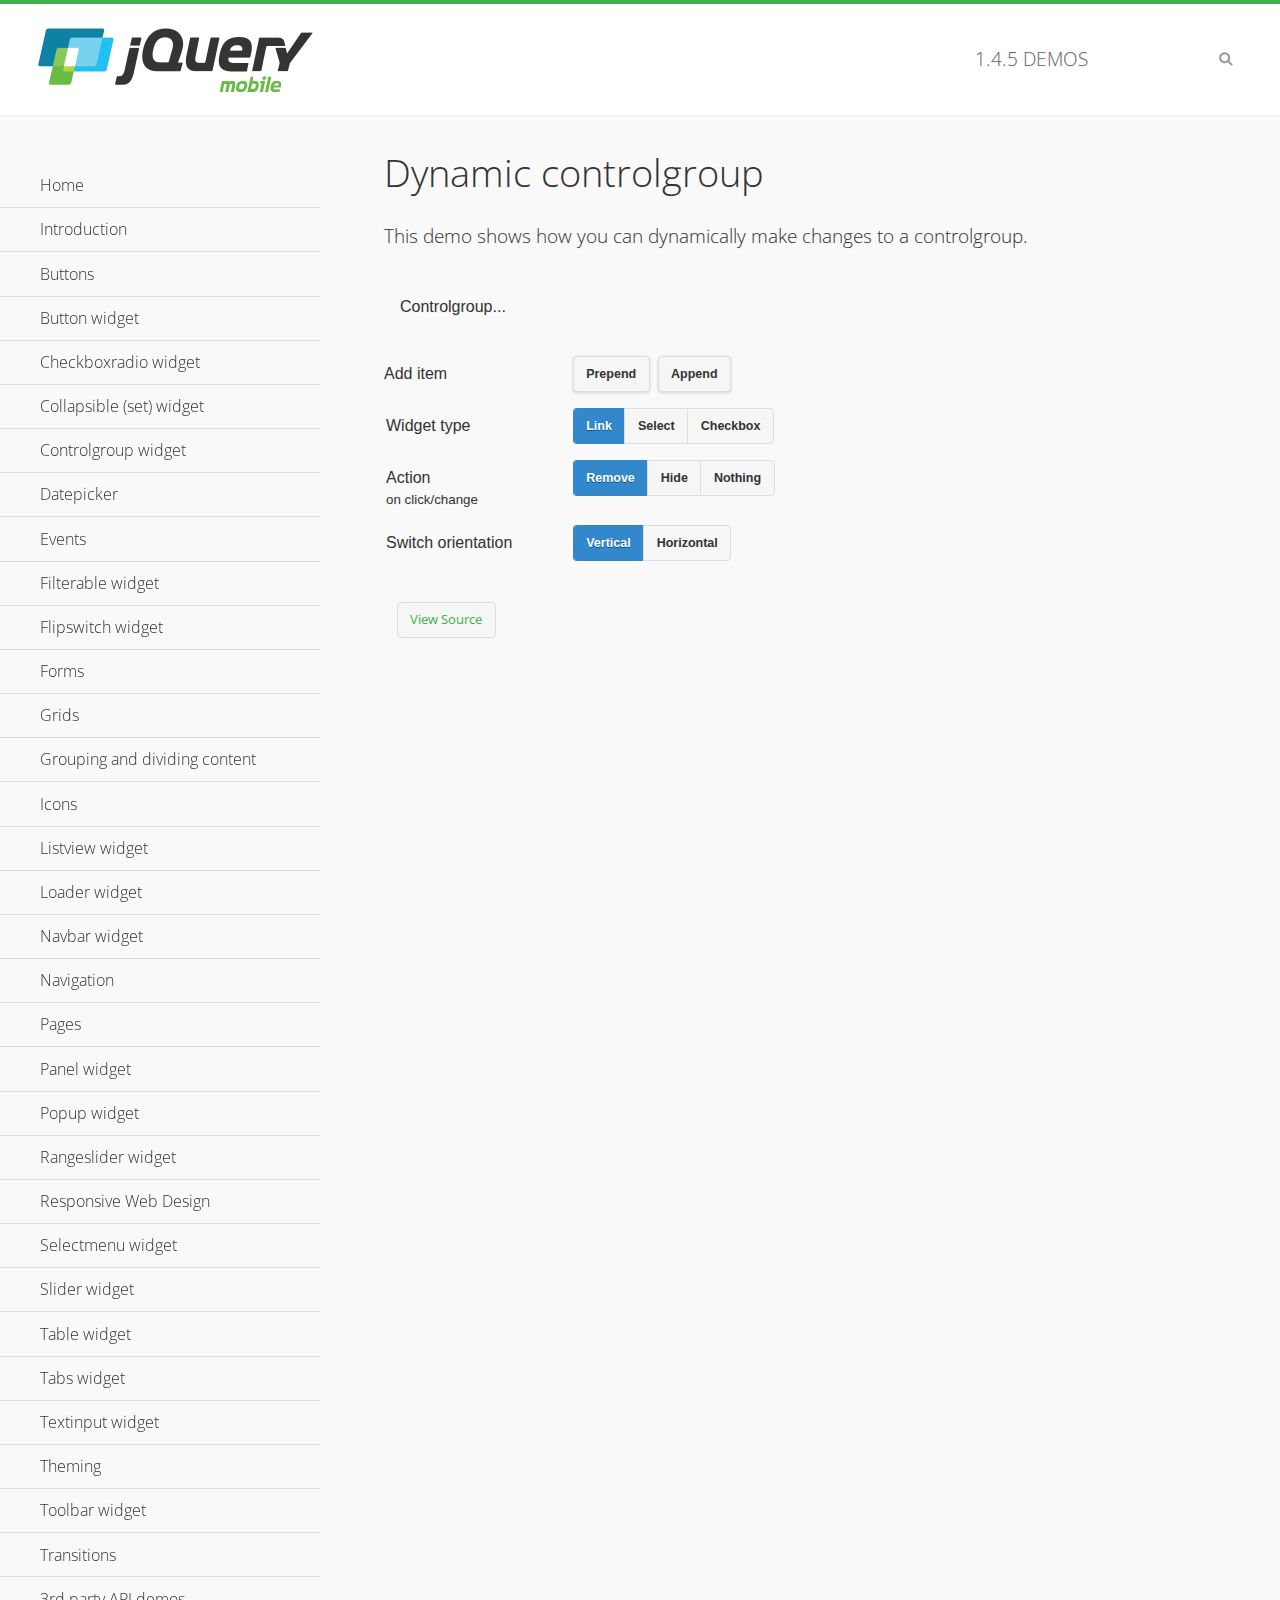
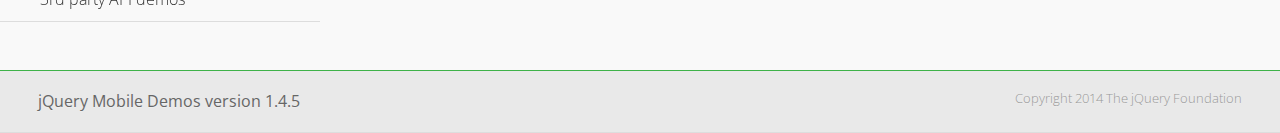
<file: libs/jquery/demos/controlgroup-dynamic/index.html>
<!DOCTYPE html>
<html>
<head>
	<meta charset="utf-8">
	<meta name="viewport" content="width=device-width, initial-scale=1">
	<title>Dynamic controlgroup - jQuery Mobile Demos</title>
	<link rel="shortcut icon" href="../favicon.ico">
    <link rel="stylesheet" href="http://fonts.googleapis.com/css?family=Open+Sans:300,400,700">
	<link rel="stylesheet" href="../css/themes/default/jquery.mobile-1.4.5.min.css">
	<link rel="stylesheet" href="../_assets/css/jqm-demos.css">
	<script src="../js/jquery.js"></script>
	<script src="../_assets/js/index.js"></script>
	<script src="../js/jquery.mobile-1.4.5.min.js"></script>
	<script>
		( function( $, undefined ) {
			var counter = 0;
			$( document ).bind( "pagecreate", function( e ) {
				$( "#prepend, #append", e.target ).on( "click", function( e ) {
					counter++;

					var widgetType = $( "[name='radio-widget']:checked" ).attr( "id" ),
						group = $( "#my-controlgroup" ),
						$el,
						action = function() {
							var action = $( "[name='radio-action']:checked" ).attr( "id" );
							if ( $( $el[1] ).is( "select" ) && action === "hide" ) {
								$el = $( $el[1] ).parents( ".ui-select" );
							}
							$el[ action ]();
							group.controlgroup( "refresh" );
						};

					if ( widgetType === "link" ) {

						$el = $( "<a href='#'>Link " + counter + "</a>" ).bind( "click", action );
						$( "#my-controlgroup" ).controlgroup( "container" )[ $( this ).attr( "id" ) ]( $el );
						$el.buttonMarkup();

					} else if ( widgetType === "select" ) {

						$el = $( "<label for='widget" + counter + "'>Select " + counter + "</label><select id='widget" + counter + "'><option value='option1'>Select " + counter + "</option><option value='option2'>Select option</option></select>" );
						$( $el[ 1 ] ).bind( "change", action);
						$( "#my-controlgroup" ).controlgroup( "container" )[ $( this ).attr( "id" ) ]( $el );
						$( $el[ 1 ] ).selectmenu();

					} else {

						$el = $( "<label for='widget" + counter + "'>Checkbox " + counter + "</label><input type='checkbox' id='widget" + counter + "'></input>" );
						$( $el[ 1 ] ).bind( "change", action );
						$( "#my-controlgroup" ).controlgroup( "container" )[ $( this ).attr( "id" ) ]( $el );
						$( $el[ 1 ] ).checkboxradio();

					}

					group.controlgroup( "refresh" );
				});

				$( "[name='radio-orientation']" ).bind( "change", function( e ) {
					$( "#my-controlgroup" ).controlgroup( "option", "type", ( $( "#isHorizontal" ).is( ":checked" ) ? "horizontal" : "vertical" ) );
				});
			});
		})( jQuery );
	</script>
</head>
<body>
<div data-role="page" class="jqm-demos">

	<div data-role="header" class="jqm-header">
		<h2><a href="../" title="jQuery Mobile Demos home"><img src="../_assets/img/jquery-logo.png" alt="jQuery Mobile"></a></h2>
		<p><span class="jqm-version"></span> Demos</p>
		<a href="#" class="jqm-navmenu-link ui-btn ui-btn-icon-notext ui-corner-all ui-icon-bars ui-nodisc-icon ui-alt-icon ui-btn-left">Menu</a>
		<a href="#" class="jqm-search-link ui-btn ui-btn-icon-notext ui-corner-all ui-icon-search ui-nodisc-icon ui-alt-icon ui-btn-right">Search</a>
	</div><!-- /header -->

	<div role="main" class="ui-content jqm-content">

        <h1>Dynamic controlgroup</h1>

        <p>This demo shows how you can dynamically make changes to a controlgroup.</p>

        <div data-demo-html="true" data-demo-js="true">

            <form>
            	<div class="ui-body ui-body-d ui-corner-all">
                	<p>Controlgroup...</p>
                	<div data-role="controlgroup" id="my-controlgroup"><!-- items will be injected here --></div>
                </div>
            </form>

            <div class="ui-field-contain">
                <label for="prepend">Add item</label>
                <button id="prepend" data-mini="true" data-inline="true">Prepend</button>
                <label for="append" class="ui-hidden-accessible">Action</label>
                <button id="append" data-mini="true" data-inline="true">Append</button>
            </div>

            <form action="#" method="get">
            	<div class="ui-field-contain">
                    <fieldset data-role="controlgroup" data-type="horizontal" data-mini="true">
                        <legend>Widget type</legend>

                        <input type="radio" name="radio-widget" id="link" value="link" checked="checked">
                        <label for="link">Link</label>

                        <input type="radio" name="radio-widget" id="select" value="select">
                        <label for="select">Select</label>

                        <input type="radio" name="radio-widget" id="checkbox" value="checkbox">
                        <label for="checkbox">Checkbox</label>
                    </fieldset>
            	</div>

            	<div class="ui-field-contain">
                    <fieldset data-role="controlgroup" data-type="horizontal" data-mini="true">
                        <legend>Action<br><small>on click/change</small></legend>

                        <input type="radio" name="radio-action" id="remove" value="remove" checked="checked">
                        <label for="remove">Remove</label>

                        <input type="radio" name="radio-action" id="hide" value="hide">
                        <label for="hide">Hide</label>

                        <input type="radio" name="radio-action" id="width" value="width">
                        <label for="width">Nothing</label>
                    </fieldset>
            	</div>

            	<div class="ui-field-contain">
                    <fieldset data-role="controlgroup" data-type="horizontal" data-mini="true">
                        <legend>Switch orientation</legend>

                        <input type="radio" name="radio-orientation" id="isVertical" value="isVertical" checked="checked">
                        <label for="isVertical">Vertical</label>

                        <input type="radio" name="radio-orientation" id="isHorizontal" value="isHorizontal">
                        <label for="isHorizontal">Horizontal</label>
                    </fieldset>
            	</div>

            </form>

        </div><!--/demo-html -->

	</div><!-- /content -->
	    <div data-role="panel" class="jqm-navmenu-panel" data-position="left" data-display="overlay" data-theme="a">
	    	<ul class="jqm-list ui-alt-icon ui-nodisc-icon">
<li data-filtertext="demos homepage" data-icon="home"><a href=".././">Home</a></li>
<li data-filtertext="introduction overview getting started"><a href="../intro/" data-ajax="false">Introduction</a></li>
<li data-filtertext="buttons button markup buttonmarkup method anchor link button element"><a href="../button-markup/" data-ajax="false">Buttons</a></li>
<li data-filtertext="form button widget input button submit reset"><a href="../button/" data-ajax="false">Button widget</a></li>
<li data-role="collapsible" data-enhanced="true" data-collapsed-icon="carat-d" data-expanded-icon="carat-u" data-iconpos="right" data-inset="false" class="ui-collapsible ui-collapsible-themed-content ui-collapsible-collapsed">
	<h3 class="ui-collapsible-heading ui-collapsible-heading-collapsed">
		<a href="#" class="ui-collapsible-heading-toggle ui-btn ui-btn-icon-right ui-btn-inherit ui-icon-carat-d">
		    Checkboxradio widget<span class="ui-collapsible-heading-status"> click to expand contents</span>
		</a>
	</h3>
	<div class="ui-collapsible-content ui-body-inherit ui-collapsible-content-collapsed" aria-hidden="true">
		<ul>
			<li data-filtertext="form checkboxradio widget checkbox input checkboxes controlgroups"><a href="../checkboxradio-checkbox/" data-ajax="false">Checkboxes</a></li>
			<li data-filtertext="form checkboxradio widget radio input radio buttons controlgroups"><a href="../checkboxradio-radio/" data-ajax="false">Radio buttons</a></li>
		</ul>
	</div>
</li>
<li data-role="collapsible" data-enhanced="true" data-collapsed-icon="carat-d" data-expanded-icon="carat-u" data-iconpos="right" data-inset="false" class="ui-collapsible ui-collapsible-themed-content ui-collapsible-collapsed">
	<h3 class="ui-collapsible-heading ui-collapsible-heading-collapsed">
		<a href="#" class="ui-collapsible-heading-toggle ui-btn ui-btn-icon-right ui-btn-inherit ui-icon-carat-d">
			Collapsible (set) widget<span class="ui-collapsible-heading-status"> click to expand contents</span>
		</a>
	</h3>
	<div class="ui-collapsible-content ui-body-inherit ui-collapsible-content-collapsed" aria-hidden="true">
		<ul>
			<li data-filtertext="collapsibles content formatting"><a href="../collapsible/" data-ajax="false">Collapsible</a></li>
			<li data-filtertext="dynamic collapsible set accordion append expand"><a href="../collapsible-dynamic/" data-ajax="false">Dynamic collapsibles</a></li>
			<li data-filtertext="accordions collapsible set widget content formatting grouped collapsibles"><a href="../collapsibleset/" data-ajax="false">Collapsible set</a></li>
		</ul>
	</div>
</li>
<li data-role="collapsible" data-enhanced="true" data-collapsed-icon="carat-d" data-expanded-icon="carat-u" data-iconpos="right" data-inset="false" class="ui-collapsible ui-collapsible-themed-content ui-collapsible-collapsed">
	<h3 class="ui-collapsible-heading ui-collapsible-heading-collapsed">
		<a href="#" class="ui-collapsible-heading-toggle ui-btn ui-btn-icon-right ui-btn-inherit ui-icon-carat-d">
			Controlgroup widget<span class="ui-collapsible-heading-status"> click to expand contents</span>
		</a>
	</h3>
	<div class="ui-collapsible-content ui-body-inherit ui-collapsible-content-collapsed" aria-hidden="true">
		<ul>
			<li data-filtertext="controlgroups selectmenu checkboxradio input grouped buttons horizontal vertical"><a href="../controlgroup/" data-ajax="false">Controlgroup</a></li>
			<li data-filtertext="dynamic controlgroup dynamically add buttons"><a href="../controlgroup-dynamic/" data-ajax="false">Dynamic controlgroups</a></li>
		</ul>
	</div>
</li>
<li data-filtertext="form datepicker widget date input"><a href="../datepicker/" data-ajax="false">Datepicker</a></li>
<li data-role="collapsible" data-enhanced="true" data-collapsed-icon="carat-d" data-expanded-icon="carat-u" data-iconpos="right" data-inset="false" class="ui-collapsible ui-collapsible-themed-content ui-collapsible-collapsed">
	<h3 class="ui-collapsible-heading ui-collapsible-heading-collapsed">
		<a href="#" class="ui-collapsible-heading-toggle ui-btn ui-btn-icon-right ui-btn-inherit ui-icon-carat-d">
			Events<span class="ui-collapsible-heading-status"> click to expand contents</span>
		</a>
	</h3>
	<div class="ui-collapsible-content ui-body-inherit ui-collapsible-content-collapsed" aria-hidden="true">
		<ul>
			<li data-filtertext="swipe to delete list items listviews swipe events"><a href="../swipe-list/" data-ajax="false">Swipe list items</a></li>
			<li data-filtertext="swipe to navigate swipe page navigation swipe events"><a href="../swipe-page/" data-ajax="false">Swipe page navigation</a></li>
		</ul>
	</div>
</li>
<li data-filtertext="filterable filter elements sorting searching listview table"><a href="../filterable/" data-ajax="false">Filterable widget</a></li>
<li data-filtertext="form flipswitch widget flip toggle switch binary select checkbox input"><a href="../flipswitch/" data-ajax="false">Flipswitch widget</a></li>
<li data-role="collapsible" data-enhanced="true" data-collapsed-icon="carat-d" data-expanded-icon="carat-u" data-iconpos="right" data-inset="false" class="ui-collapsible ui-collapsible-themed-content ui-collapsible-collapsed">
	<h3 class="ui-collapsible-heading ui-collapsible-heading-collapsed">
		<a href="#" class="ui-collapsible-heading-toggle ui-btn ui-btn-icon-right ui-btn-inherit ui-icon-carat-d">
			Forms<span class="ui-collapsible-heading-status"> click to expand contents</span>
		</a>
	</h3>
	<div class="ui-collapsible-content ui-body-inherit ui-collapsible-content-collapsed" aria-hidden="true">
		<ul>
			<li data-filtertext="forms text checkbox radio range button submit reset inputs selects textarea slider flipswitch label form elements"><a href="../forms/" data-ajax="false">Forms</a></li>
			<li data-filtertext="form hide labels hidden accessible ui-hidden-accessible forms"><a href="../forms-label-hidden-accessible/" data-ajax="false">Hide labels</a></li>
			<li data-filtertext="form field containers fieldcontain ui-field-contain forms"><a href="../forms-field-contain/" data-ajax="false">Field containers</a></li>
			<li data-filtertext="forms disabled form elements"><a href="../forms-disabled/" data-ajax="false">Forms disabled</a></li>
			<li data-filtertext="forms gallery examples overview forms text checkbox radio range button submit reset inputs selects textarea slider flipswitch label form elements"><a href="../forms-gallery/" data-ajax="false">Forms gallery</a></li>
		</ul>
	</div>
</li>
<li data-role="collapsible" data-enhanced="true" data-collapsed-icon="carat-d" data-expanded-icon="carat-u" data-iconpos="right" data-inset="false" class="ui-collapsible ui-collapsible-themed-content ui-collapsible-collapsed">
	<h3 class="ui-collapsible-heading ui-collapsible-heading-collapsed">
		<a href="#" class="ui-collapsible-heading-toggle ui-btn ui-btn-icon-right ui-btn-inherit ui-icon-carat-d">
			Grids<span class="ui-collapsible-heading-status"> click to expand contents</span>
		</a>
	</h3>
	<div class="ui-collapsible-content ui-body-inherit ui-collapsible-content-collapsed" aria-hidden="true">
		<ul>
			<li data-filtertext="grids columns blocks content formatting rwd responsive css framework"><a href="../grids/" data-ajax="false">Grids</a></li>
			<li data-filtertext="buttons in grids css framework"><a href="../grids-buttons/" data-ajax="false">Buttons in grids</a></li>
			<li data-filtertext="custom responsive grids rwd css framework"><a href="../grids-custom-responsive/" data-ajax="false">Custom responsive grids</a></li>
		</ul>
	</div>
</li>
<li data-filtertext="blocks content formatting sections heading"><a href="../body-bar-classes/" data-ajax="false">Grouping and dividing content</a></li>
<li data-role="collapsible" data-enhanced="true" data-collapsed-icon="carat-d" data-expanded-icon="carat-u" data-iconpos="right" data-inset="false" class="ui-collapsible ui-collapsible-themed-content ui-collapsible-collapsed">
	<h3 class="ui-collapsible-heading ui-collapsible-heading-collapsed">
		<a href="#" class="ui-collapsible-heading-toggle ui-btn ui-btn-icon-right ui-btn-inherit ui-icon-carat-d">
			Icons<span class="ui-collapsible-heading-status"> click to expand contents</span>
		</a>
	</h3>
	<div class="ui-collapsible-content ui-body-inherit ui-collapsible-content-collapsed" aria-hidden="true">
		<ul>
			<li data-filtertext="button icons svg disc alt custom icon position"><a href="../icons/" data-ajax="false">Icons</a></li>
			<li data-filtertext=""><a href="../icons-grunticon/" data-ajax="false">Grunticon loader</a></li>
		</ul>
	</div>
</li>
<li data-role="collapsible" data-enhanced="true" data-collapsed-icon="carat-d" data-expanded-icon="carat-u" data-iconpos="right" data-inset="false" class="ui-collapsible ui-collapsible-themed-content ui-collapsible-collapsed">
	<h3 class="ui-collapsible-heading ui-collapsible-heading-collapsed">
		<a href="#" class="ui-collapsible-heading-toggle ui-btn ui-btn-icon-right ui-btn-inherit ui-icon-carat-d">
			Listview widget<span class="ui-collapsible-heading-status"> click to expand contents</span>
		</a>
	</h3>
	<div class="ui-collapsible-content ui-body-inherit ui-collapsible-content-collapsed" aria-hidden="true">
		<ul>
			<li data-filtertext="listview widget thumbnails icons nested split button collapsible ul ol"><a href="../listview/" data-ajax="false">Listview</a></li>
			<li data-filtertext="autocomplete filterable reveal listview filtertextbeforefilter placeholder"><a href="../listview-autocomplete/" data-ajax="false">Listview autocomplete</a></li>
			<li data-filtertext="autocomplete filterable reveal listview remote data filtertextbeforefilter placeholder"><a href="../listview-autocomplete-remote/" data-ajax="false">Listview autocomplete remote data</a></li>
			<li data-filtertext="autodividers anchor jump scroll linkbars listview lists ul ol"><a href="../listview-autodividers-linkbar/" data-ajax="false">Listview autodividers linkbar</a></li>
			<li data-filtertext="listview autodividers selector autodividersselector lists ul ol"><a href="../listview-autodividers-selector/" data-ajax="false">Listview autodividers selector</a></li>
			<li data-filtertext="listview nested list items"><a href="../listview-nested-lists/" data-ajax="false">Nested Listviews</a></li>
			<li data-filtertext="listview collapsible list items flat"><a href="../listview-collapsible-item-flat/" data-ajax="false">Listview collapsible list items (flat)</a></li>
			<li data-filtertext="listview collapsible list indented"><a href="../listview-collapsible-item-indented/" data-ajax="false">Listview collapsible list items (indented)</a></li>
			<li data-filtertext="grid listview responsive grids responsive listviews lists ul"><a href="../listview-grid/" data-ajax="false">Listview responsive grid</a></li>
		</ul>
	</div>
</li>
<li data-filtertext="loader widget page loading navigation overlay spinner"><a href="../loader/" data-ajax="false">Loader widget</a></li>
<li data-filtertext="navbar widget navmenu toolbars header footer"><a href="../navbar/" data-ajax="false">Navbar widget</a></li>
<li data-role="collapsible" data-enhanced="true" data-collapsed-icon="carat-d" data-expanded-icon="carat-u" data-iconpos="right" data-inset="false" class="ui-collapsible ui-collapsible-themed-content ui-collapsible-collapsed">
	<h3 class="ui-collapsible-heading ui-collapsible-heading-collapsed">
		<a href="#" class="ui-collapsible-heading-toggle ui-btn ui-btn-icon-right ui-btn-inherit ui-icon-carat-d">
			Navigation<span class="ui-collapsible-heading-status"> click to expand contents</span>
		</a>
	</h3>
	<div class="ui-collapsible-content ui-body-inherit ui-collapsible-content-collapsed" aria-hidden="true">
		<ul>
			<li data-filtertext="ajax navigation navigate widget history event method"><a href="../navigation/" data-ajax="false">Navigation</a></li>
			<li data-filtertext="linking pages page links navigation ajax prefetch cache"><a href="../navigation-linking-pages/" data-ajax="false">Linking pages</a></li>
			<!-- <li data-filtertext="php redirect server redirection server-side navigation"><a href="../navigation-php-redirect/" data-ajax="false">PHP redirect demo</a></li>-->
			<li data-filtertext="navigation redirection hash query"><a href="../navigation-hash-processing/" data-ajax="false">Hash processing demo</a></li>
			<li data-filtertext="navigation redirection hash query"><a href="../page-events/" data-ajax="false">Page Navigation Events</a></li>
		</ul>
	</div>
</li>
<li data-role="collapsible" data-enhanced="true" data-collapsed-icon="carat-d" data-expanded-icon="carat-u" data-iconpos="right" data-inset="false" class="ui-collapsible ui-collapsible-themed-content ui-collapsible-collapsed">
	<h3 class="ui-collapsible-heading ui-collapsible-heading-collapsed">
		<a href="#" class="ui-collapsible-heading-toggle ui-btn ui-btn-icon-right ui-btn-inherit ui-icon-carat-d">
			Pages<span class="ui-collapsible-heading-status"> click to expand contents</span>
		</a>
	</h3>
	<div class="ui-collapsible-content ui-body-inherit ui-collapsible-content-collapsed" aria-hidden="true">
		<ul>
			<li data-filtertext="pages page widget ajax navigation"><a href="../pages/" data-ajax="false">Pages</a></li>
			<li data-filtertext="single page"><a href="../pages-single-page/" data-ajax="false">Single page</a></li>
			<li data-filtertext="multipage multi-page page"><a href="../pages-multi-page/" data-ajax="false">Multi-page template</a></li>
			<li data-filtertext="dialog page widget modal popup"><a href="../pages-dialog/" data-ajax="false">Dialog page</a></li>
		</ul>
	</div>
</li>
<li data-role="collapsible" data-enhanced="true" data-collapsed-icon="carat-d" data-expanded-icon="carat-u" data-iconpos="right" data-inset="false" class="ui-collapsible ui-collapsible-themed-content ui-collapsible-collapsed">
	<h3 class="ui-collapsible-heading ui-collapsible-heading-collapsed">
		<a href="#" class="ui-collapsible-heading-toggle ui-btn ui-btn-icon-right ui-btn-inherit ui-icon-carat-d">
			Panel widget<span class="ui-collapsible-heading-status"> click to expand contents</span>
		</a>
	</h3>
	<div class="ui-collapsible-content ui-body-inherit ui-collapsible-content-collapsed" aria-hidden="true">
		<ul>
			<li data-filtertext="panel widget sliding panels reveal push overlay responsive"><a href="../panel/" data-ajax="false">Panel</a></li>
			<li data-filtertext=""><a href="../panel-external/" data-ajax="false">External panels</a></li>
			<li data-filtertext="panel "><a href="../panel-fixed/" data-ajax="false">Fixed panels</a></li>
			<li data-filtertext="panel slide panels sliding panels shadow rwd responsive breakpoint"><a href="../panel-responsive/" data-ajax="false">Panels responsive</a></li>
			<li data-filtertext="panel custom style custom panel width reveal shadow listview panel styling page background wrapper"><a href="../panel-styling/" data-ajax="false">Custom panel style</a></li>
			<li data-filtertext="panel open on swipe"><a href="../panel-swipe-open/" data-ajax="false">Panel open on swipe</a></li>
			<li data-filtertext="panels outside page internal external toolbars"><a href="../panel-external-internal/" data-ajax="false">Panel external and internal</a></li>
		</ul>
	</div>
</li>
<li data-role="collapsible" data-enhanced="true" data-collapsed-icon="carat-d" data-expanded-icon="carat-u" data-iconpos="right" data-inset="false" class="ui-collapsible ui-collapsible-themed-content ui-collapsible-collapsed">
	<h3 class="ui-collapsible-heading ui-collapsible-heading-collapsed">
		<a href="#" class="ui-collapsible-heading-toggle ui-btn ui-btn-icon-right ui-btn-inherit ui-icon-carat-d">
			Popup widget<span class="ui-collapsible-heading-status"> click to expand contents</span>
		</a>
	</h3>
	<div class="ui-collapsible-content ui-body-inherit ui-collapsible-content-collapsed" aria-hidden="true">
		<ul>
			<li data-filtertext="popup widget popups dialog modal transition tooltip lightbox form overlay screen flip pop fade transition"><a href="../popup/" data-ajax="false">Popup</a></li>
			<li data-filtertext="popup alignment position"><a href="../popup-alignment/" data-ajax="false">Popup alignment</a></li>
			<li data-filtertext="popup arrow size popups popover"><a href="../popup-arrow-size/" data-ajax="false">Popup arrow size</a></li>
			<li data-filtertext="dynamic popups popup images lightbox"><a href="../popup-dynamic/" data-ajax="false">Dynamic popups</a></li>
			<li data-filtertext="popups with iframes scaling"><a href="../popup-iframe/" data-ajax="false">Popups with iframes</a></li>
			<li data-filtertext="popup image scaling"><a href="../popup-image-scaling/" data-ajax="false">Popup image scaling</a></li>
			<li data-filtertext="external popup outside multi-page"><a href="../popup-outside-multipage/" data-ajax="false">Popup outside multi-page</a></li>
		</ul>
	</div>
</li>
<li data-filtertext="form rangeslider widget dual sliders dual handle sliders range input"><a href="../rangeslider/" data-ajax="false">Rangeslider widget</a></li>
<li data-filtertext="responsive web design rwd adaptive progressive enhancement PE accessible mobile breakpoints media query media queries"><a href="../rwd/" data-ajax="false">Responsive Web Design</a></li>
<li data-role="collapsible" data-enhanced="true" data-collapsed-icon="carat-d" data-expanded-icon="carat-u" data-iconpos="right" data-inset="false" class="ui-collapsible ui-collapsible-themed-content ui-collapsible-collapsed">
	<h3 class="ui-collapsible-heading ui-collapsible-heading-collapsed">
		<a href="#" class="ui-collapsible-heading-toggle ui-btn ui-btn-icon-right ui-btn-inherit ui-icon-carat-d">
			Selectmenu widget<span class="ui-collapsible-heading-status"> click to expand contents</span>
		</a>
	</h3>
	<div class="ui-collapsible-content ui-body-inherit ui-collapsible-content-collapsed" aria-hidden="true">
		<ul>
			<li data-filtertext="form selectmenu widget select input custom select menu selects"><a href="../selectmenu/" data-ajax="false">Selectmenu</a></li>
			<li data-filtertext="form custom select menu selectmenu widget custom menu option optgroup multiple selects"><a href="../selectmenu-custom/" data-ajax="false">Custom select menu</a></li>
			<li data-filtertext="filterable select filter popup dialog"><a href="../selectmenu-custom-filter/" data-ajax="false">Custom select menu with filter</a></li>
		</ul>
	</div>
</li>
<li data-role="collapsible" data-enhanced="true" data-collapsed-icon="carat-d" data-expanded-icon="carat-u" data-iconpos="right" data-inset="false" class="ui-collapsible ui-collapsible-themed-content ui-collapsible-collapsed">
	<h3 class="ui-collapsible-heading ui-collapsible-heading-collapsed">
		<a href="#" class="ui-collapsible-heading-toggle ui-btn ui-btn-icon-right ui-btn-inherit ui-icon-carat-d">
			Slider widget<span class="ui-collapsible-heading-status"> click to expand contents</span>
		</a>
	</h3>
	<div class="ui-collapsible-content ui-body-inherit ui-collapsible-content-collapsed" aria-hidden="true">
		<ul>
			<li data-filtertext="form slider widget range input single sliders"><a href="../slider/" data-ajax="false">Slider</a></li>
			<li data-filtertext="form slider widget flipswitch slider binary select flip toggle switch"><a href="../slider-flipswitch/" data-ajax="false">Slider flip toggle switch</a></li>
			<li data-filtertext="form slider tooltip handle value input range sliders"><a href="../slider-tooltip/" data-ajax="false">Slider tooltip</a></li>
		</ul>
	</div>
</li>
<li data-role="collapsible" data-enhanced="true" data-collapsed-icon="carat-d" data-expanded-icon="carat-u" data-iconpos="right" data-inset="false" class="ui-collapsible ui-collapsible-themed-content ui-collapsible-collapsed">
	<h3 class="ui-collapsible-heading ui-collapsible-heading-collapsed">
		<a href="#" class="ui-collapsible-heading-toggle ui-btn ui-btn-icon-right ui-btn-inherit ui-icon-carat-d">
			Table widget<span class="ui-collapsible-heading-status"> click to expand contents</span>
		</a>
	</h3>
	<div class="ui-collapsible-content ui-body-inherit ui-collapsible-content-collapsed" aria-hidden="true">
		<ul>
			<li data-filtertext="table widget reflow column toggle th td responsive tables rwd hide show tabular"><a href="../table-column-toggle/" data-ajax="false">Table Column Toggle</a></li>
			<li data-filtertext="table column toggle phone comparison demo"><a href="../table-column-toggle-example/" data-ajax="false">Table Column Toggle demo</a></li>
			<li data-filtertext="responsive tables table column toggle heading groups rwd breakpoint"><a href="../table-column-toggle-heading-groups/" data-ajax="false">Table Column Toggle heading groups</a></li>
			<li data-filtertext="responsive tables table column toggle hide rwd breakpoint customization options"><a href="../table-column-toggle-options/" data-ajax="false">Table Column Toggle options</a></li>
			<li data-filtertext="table reflow th td responsive rwd columns tabular"><a href="../table-reflow/" data-ajax="false">Table Reflow</a></li>
			<li data-filtertext="responsive tables table reflow heading groups rwd breakpoint"><a href="../table-reflow-heading-groups/" data-ajax="false">Table Reflow heading groups</a></li>
			<li data-filtertext="responsive tables table reflow stripes strokes table style"><a href="../table-reflow-stripes-strokes/" data-ajax="false">Table Reflow stripes and strokes</a></li>
			<li data-filtertext="responsive tables table reflow stack custom styles"><a href="../table-reflow-styling/" data-ajax="false">Table Reflow custom styles</a></li>
		</ul>
	</div>
</li>
<li data-filtertext="ui tabs widget"><a href="../tabs/" data-ajax="false">Tabs widget</a></li>
<li data-filtertext="form textinput widget text input textarea number date time tel email file color password"><a href="../textinput/" data-ajax="false">Textinput widget</a></li>
<li data-role="collapsible" data-enhanced="true" data-collapsed-icon="carat-d" data-expanded-icon="carat-u" data-iconpos="right" data-inset="false" class="ui-collapsible ui-collapsible-themed-content ui-collapsible-collapsed">
	<h3 class="ui-collapsible-heading ui-collapsible-heading-collapsed">
		<a href="#" class="ui-collapsible-heading-toggle ui-btn ui-btn-icon-right ui-btn-inherit ui-icon-carat-d">
			Theming<span class="ui-collapsible-heading-status"> click to expand contents</span>
		</a>
	</h3>
	<div class="ui-collapsible-content ui-body-inherit ui-collapsible-content-collapsed" aria-hidden="true">
		<ul>
			<li data-filtertext="default theme swatches theming style css"><a href="../theme-default/" data-ajax="false">Default theme</a></li>
			<li data-filtertext="classic theme old theme swatches theming style css"><a href="../theme-classic/" data-ajax="false">Classic theme</a></li>
		</ul>
	</div>
</li>
<li data-role="collapsible" data-enhanced="true" data-collapsed-icon="carat-d" data-expanded-icon="carat-u" data-iconpos="right" data-inset="false" class="ui-collapsible ui-collapsible-themed-content ui-collapsible-collapsed">
	<h3 class="ui-collapsible-heading ui-collapsible-heading-collapsed">
		<a href="#" class="ui-collapsible-heading-toggle ui-btn ui-btn-icon-right ui-btn-inherit ui-icon-carat-d">
			Toolbar widget<span class="ui-collapsible-heading-status"> click to expand contents</span>
		</a>
	</h3>
	<div class="ui-collapsible-content ui-body-inherit ui-collapsible-content-collapsed" aria-hidden="true">
		<ul>
			<li data-filtertext="toolbar widget header footer toolbars fixed fullscreen external sections"><a href="../toolbar/" data-ajax="false">Toolbar</a></li>
			<li data-filtertext="dynamic toolbars dynamically add toolbar header footer"><a href="../toolbar-dynamic/" data-ajax="false">Dynamic toolbars</a></li>
			<li data-filtertext="external toolbars header footer"><a href="../toolbar-external/" data-ajax="false">External toolbars</a></li>
			<li data-filtertext="fixed toolbars header footer"><a href="../toolbar-fixed/" data-ajax="false">Fixed toolbars</a></li>
			<li data-filtertext="fixed fullscreen toolbars header footer"><a href="../toolbar-fixed-fullscreen/" data-ajax="false">Fullscreen toolbars</a></li>
			<li data-filtertext="external fixed toolbars header footer"><a href="../toolbar-fixed-external/" data-ajax="false">Fixed external toolbars</a></li>
			<li data-filtertext="external persistent toolbars header footer navbar navmenu"><a href="../toolbar-fixed-persistent/" data-ajax="false">Persistent toolbars</a></li>
			<li data-filtertext="external ajax optimized toolbars persistent toolbars header footer navbar"><a href="../toolbar-fixed-persistent-optimized/" data-ajax="false">Ajax optimized toolbars</a></li>
			<li data-filtertext="form in toolbars header footer"><a href="../toolbar-fixed-forms/" data-ajax="false">Form in toolbar</a></li>
		</ul>
	</div>
</li>
<li data-filtertext="page transitions animated pages popup navigation flip slide fade pop"><a href="../transitions/" data-ajax="false">Transitions</a></li>
<li data-role="collapsible" data-enhanced="true" data-collapsed-icon="carat-d" data-expanded-icon="carat-u" data-iconpos="right" data-inset="false" class="ui-collapsible ui-collapsible-themed-content ui-collapsible-collapsed">
	<h3 class="ui-collapsible-heading ui-collapsible-heading-collapsed">
		<a href="#" class="ui-collapsible-heading-toggle ui-btn ui-btn-icon-right ui-btn-inherit ui-icon-carat-d">
			3rd party API demos<span class="ui-collapsible-heading-status"> click to expand contents</span>
		</a>
	</h3>
	<div class="ui-collapsible-content ui-body-inherit ui-collapsible-content-collapsed" aria-hidden="true">
		<ul>
			<li data-filtertext="backbone requirejs navigation router"><a href="../backbone-requirejs/" data-ajax="false">Backbone RequireJS</a></li>
			<li data-filtertext="google maps geolocation demo"><a href="../map-geolocation/" data-ajax="false">Google Maps geolocation</a></li>
			<li data-filtertext="google maps hybrid"><a href="../map-list-toggle/" data-ajax="false">Google Maps list toggle</a></li>
		</ul>
	</div>
</li>



		     </ul>
		</div><!-- /panel -->


	<div data-role="footer" data-position="fixed" data-tap-toggle="false" class="jqm-footer">
		<p>jQuery Mobile Demos version <span class="jqm-version"></span></p>
		<p>Copyright 2014 The jQuery Foundation</p>
	</div><!-- /footer -->
	<!-- TODO: This should become an external panel so we can add input to markup (unique ID) -->
    <div data-role="panel" class="jqm-search-panel" data-position="right" data-display="overlay" data-theme="a">
		<div class="jqm-search">
			<ul class="jqm-list" data-filter-placeholder="Search demos..." data-filter-reveal="true">
<li data-filtertext="demos homepage" data-icon="home"><a href=".././">Home</a></li>
<li data-filtertext="introduction overview getting started"><a href="../intro/" data-ajax="false">Introduction</a></li>
<li data-filtertext="buttons button markup buttonmarkup method anchor link button element"><a href="../button-markup/" data-ajax="false">Buttons</a></li>
<li data-filtertext="form button widget input button submit reset"><a href="../button/" data-ajax="false">Button widget</a></li>
<li data-role="collapsible" data-enhanced="true" data-collapsed-icon="carat-d" data-expanded-icon="carat-u" data-iconpos="right" data-inset="false" class="ui-collapsible ui-collapsible-themed-content ui-collapsible-collapsed">
	<h3 class="ui-collapsible-heading ui-collapsible-heading-collapsed">
		<a href="#" class="ui-collapsible-heading-toggle ui-btn ui-btn-icon-right ui-btn-inherit ui-icon-carat-d">
		    Checkboxradio widget<span class="ui-collapsible-heading-status"> click to expand contents</span>
		</a>
	</h3>
	<div class="ui-collapsible-content ui-body-inherit ui-collapsible-content-collapsed" aria-hidden="true">
		<ul>
			<li data-filtertext="form checkboxradio widget checkbox input checkboxes controlgroups"><a href="../checkboxradio-checkbox/" data-ajax="false">Checkboxes</a></li>
			<li data-filtertext="form checkboxradio widget radio input radio buttons controlgroups"><a href="../checkboxradio-radio/" data-ajax="false">Radio buttons</a></li>
		</ul>
	</div>
</li>
<li data-role="collapsible" data-enhanced="true" data-collapsed-icon="carat-d" data-expanded-icon="carat-u" data-iconpos="right" data-inset="false" class="ui-collapsible ui-collapsible-themed-content ui-collapsible-collapsed">
	<h3 class="ui-collapsible-heading ui-collapsible-heading-collapsed">
		<a href="#" class="ui-collapsible-heading-toggle ui-btn ui-btn-icon-right ui-btn-inherit ui-icon-carat-d">
			Collapsible (set) widget<span class="ui-collapsible-heading-status"> click to expand contents</span>
		</a>
	</h3>
	<div class="ui-collapsible-content ui-body-inherit ui-collapsible-content-collapsed" aria-hidden="true">
		<ul>
			<li data-filtertext="collapsibles content formatting"><a href="../collapsible/" data-ajax="false">Collapsible</a></li>
			<li data-filtertext="dynamic collapsible set accordion append expand"><a href="../collapsible-dynamic/" data-ajax="false">Dynamic collapsibles</a></li>
			<li data-filtertext="accordions collapsible set widget content formatting grouped collapsibles"><a href="../collapsibleset/" data-ajax="false">Collapsible set</a></li>
		</ul>
	</div>
</li>
<li data-role="collapsible" data-enhanced="true" data-collapsed-icon="carat-d" data-expanded-icon="carat-u" data-iconpos="right" data-inset="false" class="ui-collapsible ui-collapsible-themed-content ui-collapsible-collapsed">
	<h3 class="ui-collapsible-heading ui-collapsible-heading-collapsed">
		<a href="#" class="ui-collapsible-heading-toggle ui-btn ui-btn-icon-right ui-btn-inherit ui-icon-carat-d">
			Controlgroup widget<span class="ui-collapsible-heading-status"> click to expand contents</span>
		</a>
	</h3>
	<div class="ui-collapsible-content ui-body-inherit ui-collapsible-content-collapsed" aria-hidden="true">
		<ul>
			<li data-filtertext="controlgroups selectmenu checkboxradio input grouped buttons horizontal vertical"><a href="../controlgroup/" data-ajax="false">Controlgroup</a></li>
			<li data-filtertext="dynamic controlgroup dynamically add buttons"><a href="../controlgroup-dynamic/" data-ajax="false">Dynamic controlgroups</a></li>
		</ul>
	</div>
</li>
<li data-filtertext="form datepicker widget date input"><a href="../datepicker/" data-ajax="false">Datepicker</a></li>
<li data-role="collapsible" data-enhanced="true" data-collapsed-icon="carat-d" data-expanded-icon="carat-u" data-iconpos="right" data-inset="false" class="ui-collapsible ui-collapsible-themed-content ui-collapsible-collapsed">
	<h3 class="ui-collapsible-heading ui-collapsible-heading-collapsed">
		<a href="#" class="ui-collapsible-heading-toggle ui-btn ui-btn-icon-right ui-btn-inherit ui-icon-carat-d">
			Events<span class="ui-collapsible-heading-status"> click to expand contents</span>
		</a>
	</h3>
	<div class="ui-collapsible-content ui-body-inherit ui-collapsible-content-collapsed" aria-hidden="true">
		<ul>
			<li data-filtertext="swipe to delete list items listviews swipe events"><a href="../swipe-list/" data-ajax="false">Swipe list items</a></li>
			<li data-filtertext="swipe to navigate swipe page navigation swipe events"><a href="../swipe-page/" data-ajax="false">Swipe page navigation</a></li>
		</ul>
	</div>
</li>
<li data-filtertext="filterable filter elements sorting searching listview table"><a href="../filterable/" data-ajax="false">Filterable widget</a></li>
<li data-filtertext="form flipswitch widget flip toggle switch binary select checkbox input"><a href="../flipswitch/" data-ajax="false">Flipswitch widget</a></li>
<li data-role="collapsible" data-enhanced="true" data-collapsed-icon="carat-d" data-expanded-icon="carat-u" data-iconpos="right" data-inset="false" class="ui-collapsible ui-collapsible-themed-content ui-collapsible-collapsed">
	<h3 class="ui-collapsible-heading ui-collapsible-heading-collapsed">
		<a href="#" class="ui-collapsible-heading-toggle ui-btn ui-btn-icon-right ui-btn-inherit ui-icon-carat-d">
			Forms<span class="ui-collapsible-heading-status"> click to expand contents</span>
		</a>
	</h3>
	<div class="ui-collapsible-content ui-body-inherit ui-collapsible-content-collapsed" aria-hidden="true">
		<ul>
			<li data-filtertext="forms text checkbox radio range button submit reset inputs selects textarea slider flipswitch label form elements"><a href="../forms/" data-ajax="false">Forms</a></li>
			<li data-filtertext="form hide labels hidden accessible ui-hidden-accessible forms"><a href="../forms-label-hidden-accessible/" data-ajax="false">Hide labels</a></li>
			<li data-filtertext="form field containers fieldcontain ui-field-contain forms"><a href="../forms-field-contain/" data-ajax="false">Field containers</a></li>
			<li data-filtertext="forms disabled form elements"><a href="../forms-disabled/" data-ajax="false">Forms disabled</a></li>
			<li data-filtertext="forms gallery examples overview forms text checkbox radio range button submit reset inputs selects textarea slider flipswitch label form elements"><a href="../forms-gallery/" data-ajax="false">Forms gallery</a></li>
		</ul>
	</div>
</li>
<li data-role="collapsible" data-enhanced="true" data-collapsed-icon="carat-d" data-expanded-icon="carat-u" data-iconpos="right" data-inset="false" class="ui-collapsible ui-collapsible-themed-content ui-collapsible-collapsed">
	<h3 class="ui-collapsible-heading ui-collapsible-heading-collapsed">
		<a href="#" class="ui-collapsible-heading-toggle ui-btn ui-btn-icon-right ui-btn-inherit ui-icon-carat-d">
			Grids<span class="ui-collapsible-heading-status"> click to expand contents</span>
		</a>
	</h3>
	<div class="ui-collapsible-content ui-body-inherit ui-collapsible-content-collapsed" aria-hidden="true">
		<ul>
			<li data-filtertext="grids columns blocks content formatting rwd responsive css framework"><a href="../grids/" data-ajax="false">Grids</a></li>
			<li data-filtertext="buttons in grids css framework"><a href="../grids-buttons/" data-ajax="false">Buttons in grids</a></li>
			<li data-filtertext="custom responsive grids rwd css framework"><a href="../grids-custom-responsive/" data-ajax="false">Custom responsive grids</a></li>
		</ul>
	</div>
</li>
<li data-filtertext="blocks content formatting sections heading"><a href="../body-bar-classes/" data-ajax="false">Grouping and dividing content</a></li>
<li data-role="collapsible" data-enhanced="true" data-collapsed-icon="carat-d" data-expanded-icon="carat-u" data-iconpos="right" data-inset="false" class="ui-collapsible ui-collapsible-themed-content ui-collapsible-collapsed">
	<h3 class="ui-collapsible-heading ui-collapsible-heading-collapsed">
		<a href="#" class="ui-collapsible-heading-toggle ui-btn ui-btn-icon-right ui-btn-inherit ui-icon-carat-d">
			Icons<span class="ui-collapsible-heading-status"> click to expand contents</span>
		</a>
	</h3>
	<div class="ui-collapsible-content ui-body-inherit ui-collapsible-content-collapsed" aria-hidden="true">
		<ul>
			<li data-filtertext="button icons svg disc alt custom icon position"><a href="../icons/" data-ajax="false">Icons</a></li>
			<li data-filtertext=""><a href="../icons-grunticon/" data-ajax="false">Grunticon loader</a></li>
		</ul>
	</div>
</li>
<li data-role="collapsible" data-enhanced="true" data-collapsed-icon="carat-d" data-expanded-icon="carat-u" data-iconpos="right" data-inset="false" class="ui-collapsible ui-collapsible-themed-content ui-collapsible-collapsed">
	<h3 class="ui-collapsible-heading ui-collapsible-heading-collapsed">
		<a href="#" class="ui-collapsible-heading-toggle ui-btn ui-btn-icon-right ui-btn-inherit ui-icon-carat-d">
			Listview widget<span class="ui-collapsible-heading-status"> click to expand contents</span>
		</a>
	</h3>
	<div class="ui-collapsible-content ui-body-inherit ui-collapsible-content-collapsed" aria-hidden="true">
		<ul>
			<li data-filtertext="listview widget thumbnails icons nested split button collapsible ul ol"><a href="../listview/" data-ajax="false">Listview</a></li>
			<li data-filtertext="autocomplete filterable reveal listview filtertextbeforefilter placeholder"><a href="../listview-autocomplete/" data-ajax="false">Listview autocomplete</a></li>
			<li data-filtertext="autocomplete filterable reveal listview remote data filtertextbeforefilter placeholder"><a href="../listview-autocomplete-remote/" data-ajax="false">Listview autocomplete remote data</a></li>
			<li data-filtertext="autodividers anchor jump scroll linkbars listview lists ul ol"><a href="../listview-autodividers-linkbar/" data-ajax="false">Listview autodividers linkbar</a></li>
			<li data-filtertext="listview autodividers selector autodividersselector lists ul ol"><a href="../listview-autodividers-selector/" data-ajax="false">Listview autodividers selector</a></li>
			<li data-filtertext="listview nested list items"><a href="../listview-nested-lists/" data-ajax="false">Nested Listviews</a></li>
			<li data-filtertext="listview collapsible list items flat"><a href="../listview-collapsible-item-flat/" data-ajax="false">Listview collapsible list items (flat)</a></li>
			<li data-filtertext="listview collapsible list indented"><a href="../listview-collapsible-item-indented/" data-ajax="false">Listview collapsible list items (indented)</a></li>
			<li data-filtertext="grid listview responsive grids responsive listviews lists ul"><a href="../listview-grid/" data-ajax="false">Listview responsive grid</a></li>
		</ul>
	</div>
</li>
<li data-filtertext="loader widget page loading navigation overlay spinner"><a href="../loader/" data-ajax="false">Loader widget</a></li>
<li data-filtertext="navbar widget navmenu toolbars header footer"><a href="../navbar/" data-ajax="false">Navbar widget</a></li>
<li data-role="collapsible" data-enhanced="true" data-collapsed-icon="carat-d" data-expanded-icon="carat-u" data-iconpos="right" data-inset="false" class="ui-collapsible ui-collapsible-themed-content ui-collapsible-collapsed">
	<h3 class="ui-collapsible-heading ui-collapsible-heading-collapsed">
		<a href="#" class="ui-collapsible-heading-toggle ui-btn ui-btn-icon-right ui-btn-inherit ui-icon-carat-d">
			Navigation<span class="ui-collapsible-heading-status"> click to expand contents</span>
		</a>
	</h3>
	<div class="ui-collapsible-content ui-body-inherit ui-collapsible-content-collapsed" aria-hidden="true">
		<ul>
			<li data-filtertext="ajax navigation navigate widget history event method"><a href="../navigation/" data-ajax="false">Navigation</a></li>
			<li data-filtertext="linking pages page links navigation ajax prefetch cache"><a href="../navigation-linking-pages/" data-ajax="false">Linking pages</a></li>
			<!-- <li data-filtertext="php redirect server redirection server-side navigation"><a href="../navigation-php-redirect/" data-ajax="false">PHP redirect demo</a></li>-->
			<li data-filtertext="navigation redirection hash query"><a href="../navigation-hash-processing/" data-ajax="false">Hash processing demo</a></li>
			<li data-filtertext="navigation redirection hash query"><a href="../page-events/" data-ajax="false">Page Navigation Events</a></li>
		</ul>
	</div>
</li>
<li data-role="collapsible" data-enhanced="true" data-collapsed-icon="carat-d" data-expanded-icon="carat-u" data-iconpos="right" data-inset="false" class="ui-collapsible ui-collapsible-themed-content ui-collapsible-collapsed">
	<h3 class="ui-collapsible-heading ui-collapsible-heading-collapsed">
		<a href="#" class="ui-collapsible-heading-toggle ui-btn ui-btn-icon-right ui-btn-inherit ui-icon-carat-d">
			Pages<span class="ui-collapsible-heading-status"> click to expand contents</span>
		</a>
	</h3>
	<div class="ui-collapsible-content ui-body-inherit ui-collapsible-content-collapsed" aria-hidden="true">
		<ul>
			<li data-filtertext="pages page widget ajax navigation"><a href="../pages/" data-ajax="false">Pages</a></li>
			<li data-filtertext="single page"><a href="../pages-single-page/" data-ajax="false">Single page</a></li>
			<li data-filtertext="multipage multi-page page"><a href="../pages-multi-page/" data-ajax="false">Multi-page template</a></li>
			<li data-filtertext="dialog page widget modal popup"><a href="../pages-dialog/" data-ajax="false">Dialog page</a></li>
		</ul>
	</div>
</li>
<li data-role="collapsible" data-enhanced="true" data-collapsed-icon="carat-d" data-expanded-icon="carat-u" data-iconpos="right" data-inset="false" class="ui-collapsible ui-collapsible-themed-content ui-collapsible-collapsed">
	<h3 class="ui-collapsible-heading ui-collapsible-heading-collapsed">
		<a href="#" class="ui-collapsible-heading-toggle ui-btn ui-btn-icon-right ui-btn-inherit ui-icon-carat-d">
			Panel widget<span class="ui-collapsible-heading-status"> click to expand contents</span>
		</a>
	</h3>
	<div class="ui-collapsible-content ui-body-inherit ui-collapsible-content-collapsed" aria-hidden="true">
		<ul>
			<li data-filtertext="panel widget sliding panels reveal push overlay responsive"><a href="../panel/" data-ajax="false">Panel</a></li>
			<li data-filtertext=""><a href="../panel-external/" data-ajax="false">External panels</a></li>
			<li data-filtertext="panel "><a href="../panel-fixed/" data-ajax="false">Fixed panels</a></li>
			<li data-filtertext="panel slide panels sliding panels shadow rwd responsive breakpoint"><a href="../panel-responsive/" data-ajax="false">Panels responsive</a></li>
			<li data-filtertext="panel custom style custom panel width reveal shadow listview panel styling page background wrapper"><a href="../panel-styling/" data-ajax="false">Custom panel style</a></li>
			<li data-filtertext="panel open on swipe"><a href="../panel-swipe-open/" data-ajax="false">Panel open on swipe</a></li>
			<li data-filtertext="panels outside page internal external toolbars"><a href="../panel-external-internal/" data-ajax="false">Panel external and internal</a></li>
		</ul>
	</div>
</li>
<li data-role="collapsible" data-enhanced="true" data-collapsed-icon="carat-d" data-expanded-icon="carat-u" data-iconpos="right" data-inset="false" class="ui-collapsible ui-collapsible-themed-content ui-collapsible-collapsed">
	<h3 class="ui-collapsible-heading ui-collapsible-heading-collapsed">
		<a href="#" class="ui-collapsible-heading-toggle ui-btn ui-btn-icon-right ui-btn-inherit ui-icon-carat-d">
			Popup widget<span class="ui-collapsible-heading-status"> click to expand contents</span>
		</a>
	</h3>
	<div class="ui-collapsible-content ui-body-inherit ui-collapsible-content-collapsed" aria-hidden="true">
		<ul>
			<li data-filtertext="popup widget popups dialog modal transition tooltip lightbox form overlay screen flip pop fade transition"><a href="../popup/" data-ajax="false">Popup</a></li>
			<li data-filtertext="popup alignment position"><a href="../popup-alignment/" data-ajax="false">Popup alignment</a></li>
			<li data-filtertext="popup arrow size popups popover"><a href="../popup-arrow-size/" data-ajax="false">Popup arrow size</a></li>
			<li data-filtertext="dynamic popups popup images lightbox"><a href="../popup-dynamic/" data-ajax="false">Dynamic popups</a></li>
			<li data-filtertext="popups with iframes scaling"><a href="../popup-iframe/" data-ajax="false">Popups with iframes</a></li>
			<li data-filtertext="popup image scaling"><a href="../popup-image-scaling/" data-ajax="false">Popup image scaling</a></li>
			<li data-filtertext="external popup outside multi-page"><a href="../popup-outside-multipage/" data-ajax="false">Popup outside multi-page</a></li>
		</ul>
	</div>
</li>
<li data-filtertext="form rangeslider widget dual sliders dual handle sliders range input"><a href="../rangeslider/" data-ajax="false">Rangeslider widget</a></li>
<li data-filtertext="responsive web design rwd adaptive progressive enhancement PE accessible mobile breakpoints media query media queries"><a href="../rwd/" data-ajax="false">Responsive Web Design</a></li>
<li data-role="collapsible" data-enhanced="true" data-collapsed-icon="carat-d" data-expanded-icon="carat-u" data-iconpos="right" data-inset="false" class="ui-collapsible ui-collapsible-themed-content ui-collapsible-collapsed">
	<h3 class="ui-collapsible-heading ui-collapsible-heading-collapsed">
		<a href="#" class="ui-collapsible-heading-toggle ui-btn ui-btn-icon-right ui-btn-inherit ui-icon-carat-d">
			Selectmenu widget<span class="ui-collapsible-heading-status"> click to expand contents</span>
		</a>
	</h3>
	<div class="ui-collapsible-content ui-body-inherit ui-collapsible-content-collapsed" aria-hidden="true">
		<ul>
			<li data-filtertext="form selectmenu widget select input custom select menu selects"><a href="../selectmenu/" data-ajax="false">Selectmenu</a></li>
			<li data-filtertext="form custom select menu selectmenu widget custom menu option optgroup multiple selects"><a href="../selectmenu-custom/" data-ajax="false">Custom select menu</a></li>
			<li data-filtertext="filterable select filter popup dialog"><a href="../selectmenu-custom-filter/" data-ajax="false">Custom select menu with filter</a></li>
		</ul>
	</div>
</li>
<li data-role="collapsible" data-enhanced="true" data-collapsed-icon="carat-d" data-expanded-icon="carat-u" data-iconpos="right" data-inset="false" class="ui-collapsible ui-collapsible-themed-content ui-collapsible-collapsed">
	<h3 class="ui-collapsible-heading ui-collapsible-heading-collapsed">
		<a href="#" class="ui-collapsible-heading-toggle ui-btn ui-btn-icon-right ui-btn-inherit ui-icon-carat-d">
			Slider widget<span class="ui-collapsible-heading-status"> click to expand contents</span>
		</a>
	</h3>
	<div class="ui-collapsible-content ui-body-inherit ui-collapsible-content-collapsed" aria-hidden="true">
		<ul>
			<li data-filtertext="form slider widget range input single sliders"><a href="../slider/" data-ajax="false">Slider</a></li>
			<li data-filtertext="form slider widget flipswitch slider binary select flip toggle switch"><a href="../slider-flipswitch/" data-ajax="false">Slider flip toggle switch</a></li>
			<li data-filtertext="form slider tooltip handle value input range sliders"><a href="../slider-tooltip/" data-ajax="false">Slider tooltip</a></li>
		</ul>
	</div>
</li>
<li data-role="collapsible" data-enhanced="true" data-collapsed-icon="carat-d" data-expanded-icon="carat-u" data-iconpos="right" data-inset="false" class="ui-collapsible ui-collapsible-themed-content ui-collapsible-collapsed">
	<h3 class="ui-collapsible-heading ui-collapsible-heading-collapsed">
		<a href="#" class="ui-collapsible-heading-toggle ui-btn ui-btn-icon-right ui-btn-inherit ui-icon-carat-d">
			Table widget<span class="ui-collapsible-heading-status"> click to expand contents</span>
		</a>
	</h3>
	<div class="ui-collapsible-content ui-body-inherit ui-collapsible-content-collapsed" aria-hidden="true">
		<ul>
			<li data-filtertext="table widget reflow column toggle th td responsive tables rwd hide show tabular"><a href="../table-column-toggle/" data-ajax="false">Table Column Toggle</a></li>
			<li data-filtertext="table column toggle phone comparison demo"><a href="../table-column-toggle-example/" data-ajax="false">Table Column Toggle demo</a></li>
			<li data-filtertext="responsive tables table column toggle heading groups rwd breakpoint"><a href="../table-column-toggle-heading-groups/" data-ajax="false">Table Column Toggle heading groups</a></li>
			<li data-filtertext="responsive tables table column toggle hide rwd breakpoint customization options"><a href="../table-column-toggle-options/" data-ajax="false">Table Column Toggle options</a></li>
			<li data-filtertext="table reflow th td responsive rwd columns tabular"><a href="../table-reflow/" data-ajax="false">Table Reflow</a></li>
			<li data-filtertext="responsive tables table reflow heading groups rwd breakpoint"><a href="../table-reflow-heading-groups/" data-ajax="false">Table Reflow heading groups</a></li>
			<li data-filtertext="responsive tables table reflow stripes strokes table style"><a href="../table-reflow-stripes-strokes/" data-ajax="false">Table Reflow stripes and strokes</a></li>
			<li data-filtertext="responsive tables table reflow stack custom styles"><a href="../table-reflow-styling/" data-ajax="false">Table Reflow custom styles</a></li>
		</ul>
	</div>
</li>
<li data-filtertext="ui tabs widget"><a href="../tabs/" data-ajax="false">Tabs widget</a></li>
<li data-filtertext="form textinput widget text input textarea number date time tel email file color password"><a href="../textinput/" data-ajax="false">Textinput widget</a></li>
<li data-role="collapsible" data-enhanced="true" data-collapsed-icon="carat-d" data-expanded-icon="carat-u" data-iconpos="right" data-inset="false" class="ui-collapsible ui-collapsible-themed-content ui-collapsible-collapsed">
	<h3 class="ui-collapsible-heading ui-collapsible-heading-collapsed">
		<a href="#" class="ui-collapsible-heading-toggle ui-btn ui-btn-icon-right ui-btn-inherit ui-icon-carat-d">
			Theming<span class="ui-collapsible-heading-status"> click to expand contents</span>
		</a>
	</h3>
	<div class="ui-collapsible-content ui-body-inherit ui-collapsible-content-collapsed" aria-hidden="true">
		<ul>
			<li data-filtertext="default theme swatches theming style css"><a href="../theme-default/" data-ajax="false">Default theme</a></li>
			<li data-filtertext="classic theme old theme swatches theming style css"><a href="../theme-classic/" data-ajax="false">Classic theme</a></li>
		</ul>
	</div>
</li>
<li data-role="collapsible" data-enhanced="true" data-collapsed-icon="carat-d" data-expanded-icon="carat-u" data-iconpos="right" data-inset="false" class="ui-collapsible ui-collapsible-themed-content ui-collapsible-collapsed">
	<h3 class="ui-collapsible-heading ui-collapsible-heading-collapsed">
		<a href="#" class="ui-collapsible-heading-toggle ui-btn ui-btn-icon-right ui-btn-inherit ui-icon-carat-d">
			Toolbar widget<span class="ui-collapsible-heading-status"> click to expand contents</span>
		</a>
	</h3>
	<div class="ui-collapsible-content ui-body-inherit ui-collapsible-content-collapsed" aria-hidden="true">
		<ul>
			<li data-filtertext="toolbar widget header footer toolbars fixed fullscreen external sections"><a href="../toolbar/" data-ajax="false">Toolbar</a></li>
			<li data-filtertext="dynamic toolbars dynamically add toolbar header footer"><a href="../toolbar-dynamic/" data-ajax="false">Dynamic toolbars</a></li>
			<li data-filtertext="external toolbars header footer"><a href="../toolbar-external/" data-ajax="false">External toolbars</a></li>
			<li data-filtertext="fixed toolbars header footer"><a href="../toolbar-fixed/" data-ajax="false">Fixed toolbars</a></li>
			<li data-filtertext="fixed fullscreen toolbars header footer"><a href="../toolbar-fixed-fullscreen/" data-ajax="false">Fullscreen toolbars</a></li>
			<li data-filtertext="external fixed toolbars header footer"><a href="../toolbar-fixed-external/" data-ajax="false">Fixed external toolbars</a></li>
			<li data-filtertext="external persistent toolbars header footer navbar navmenu"><a href="../toolbar-fixed-persistent/" data-ajax="false">Persistent toolbars</a></li>
			<li data-filtertext="external ajax optimized toolbars persistent toolbars header footer navbar"><a href="../toolbar-fixed-persistent-optimized/" data-ajax="false">Ajax optimized toolbars</a></li>
			<li data-filtertext="form in toolbars header footer"><a href="../toolbar-fixed-forms/" data-ajax="false">Form in toolbar</a></li>
		</ul>
	</div>
</li>
<li data-filtertext="page transitions animated pages popup navigation flip slide fade pop"><a href="../transitions/" data-ajax="false">Transitions</a></li>
<li data-role="collapsible" data-enhanced="true" data-collapsed-icon="carat-d" data-expanded-icon="carat-u" data-iconpos="right" data-inset="false" class="ui-collapsible ui-collapsible-themed-content ui-collapsible-collapsed">
	<h3 class="ui-collapsible-heading ui-collapsible-heading-collapsed">
		<a href="#" class="ui-collapsible-heading-toggle ui-btn ui-btn-icon-right ui-btn-inherit ui-icon-carat-d">
			3rd party API demos<span class="ui-collapsible-heading-status"> click to expand contents</span>
		</a>
	</h3>
	<div class="ui-collapsible-content ui-body-inherit ui-collapsible-content-collapsed" aria-hidden="true">
		<ul>
			<li data-filtertext="backbone requirejs navigation router"><a href="../backbone-requirejs/" data-ajax="false">Backbone RequireJS</a></li>
			<li data-filtertext="google maps geolocation demo"><a href="../map-geolocation/" data-ajax="false">Google Maps geolocation</a></li>
			<li data-filtertext="google maps hybrid"><a href="../map-list-toggle/" data-ajax="false">Google Maps list toggle</a></li>
		</ul>
	</div>
</li>



			</ul>
		</div>
	</div><!-- /panel -->


</div><!-- /page -->

</body>
</html>
</file>
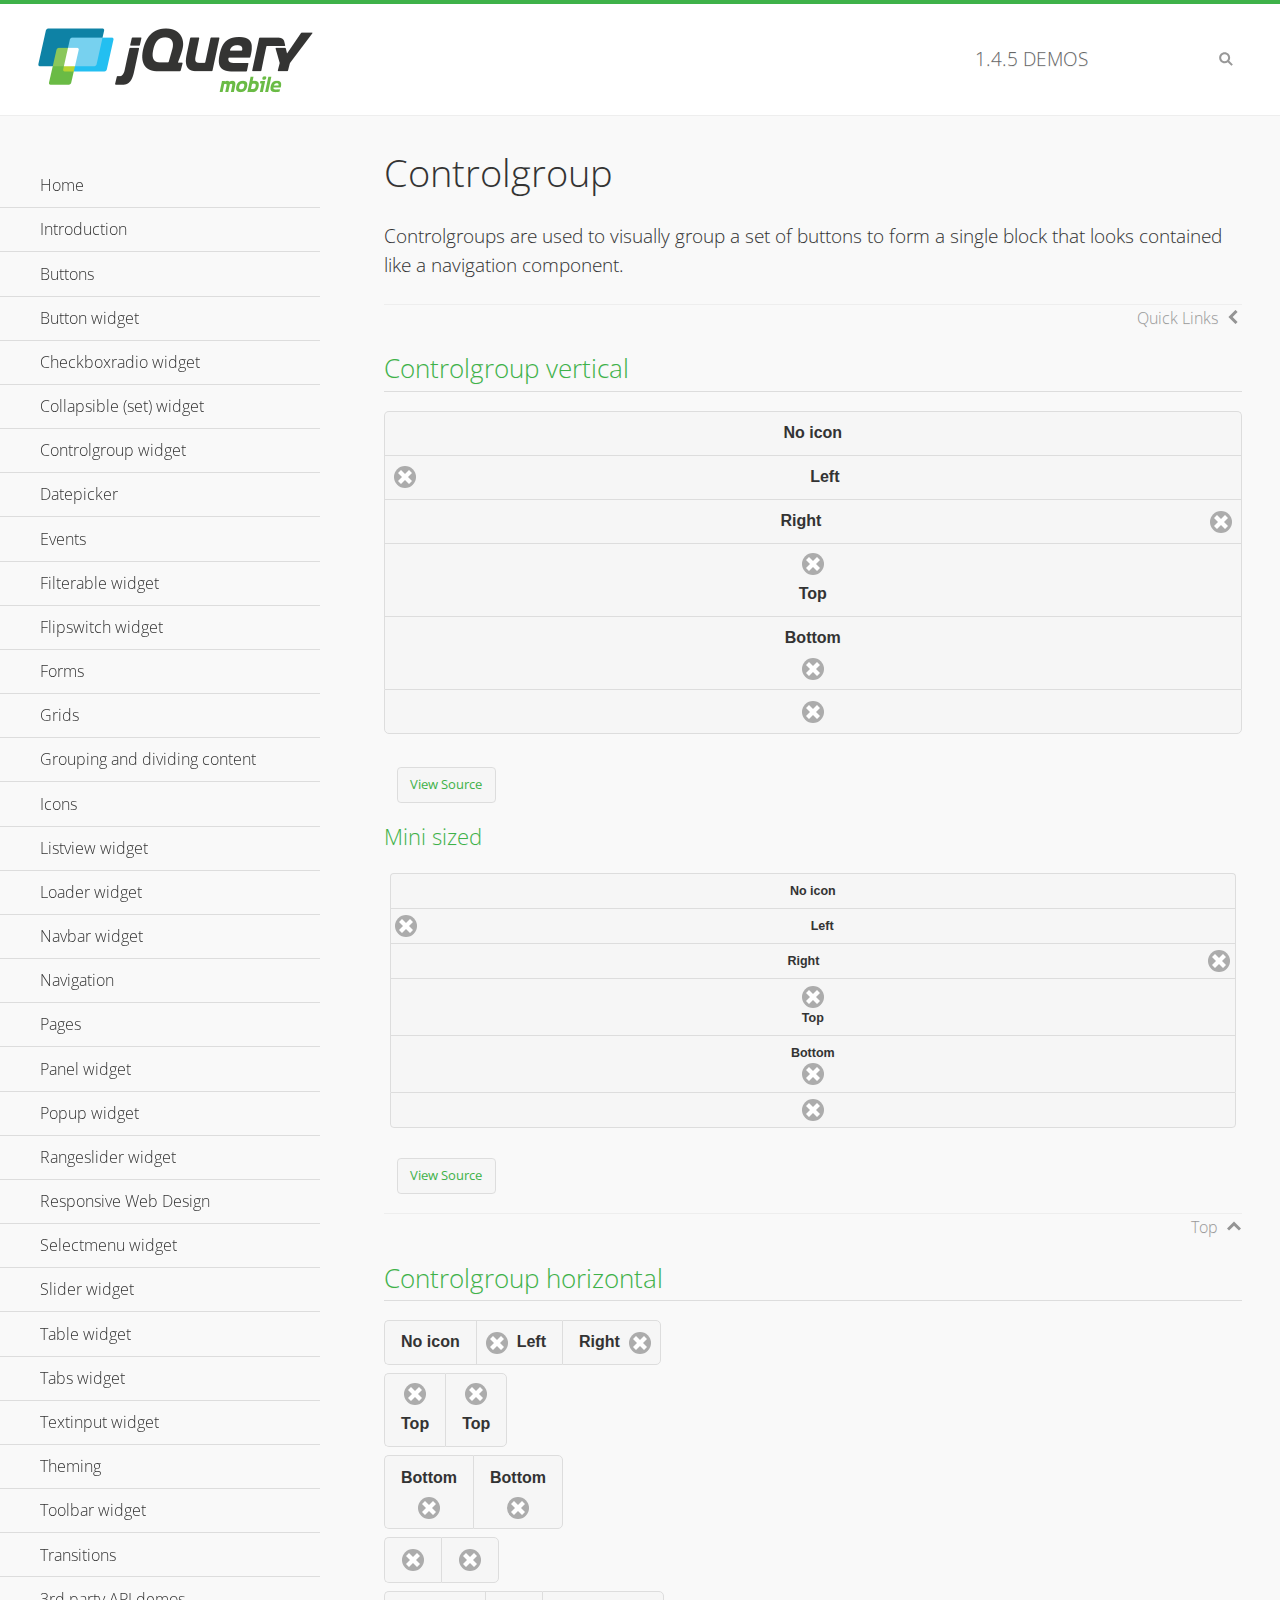
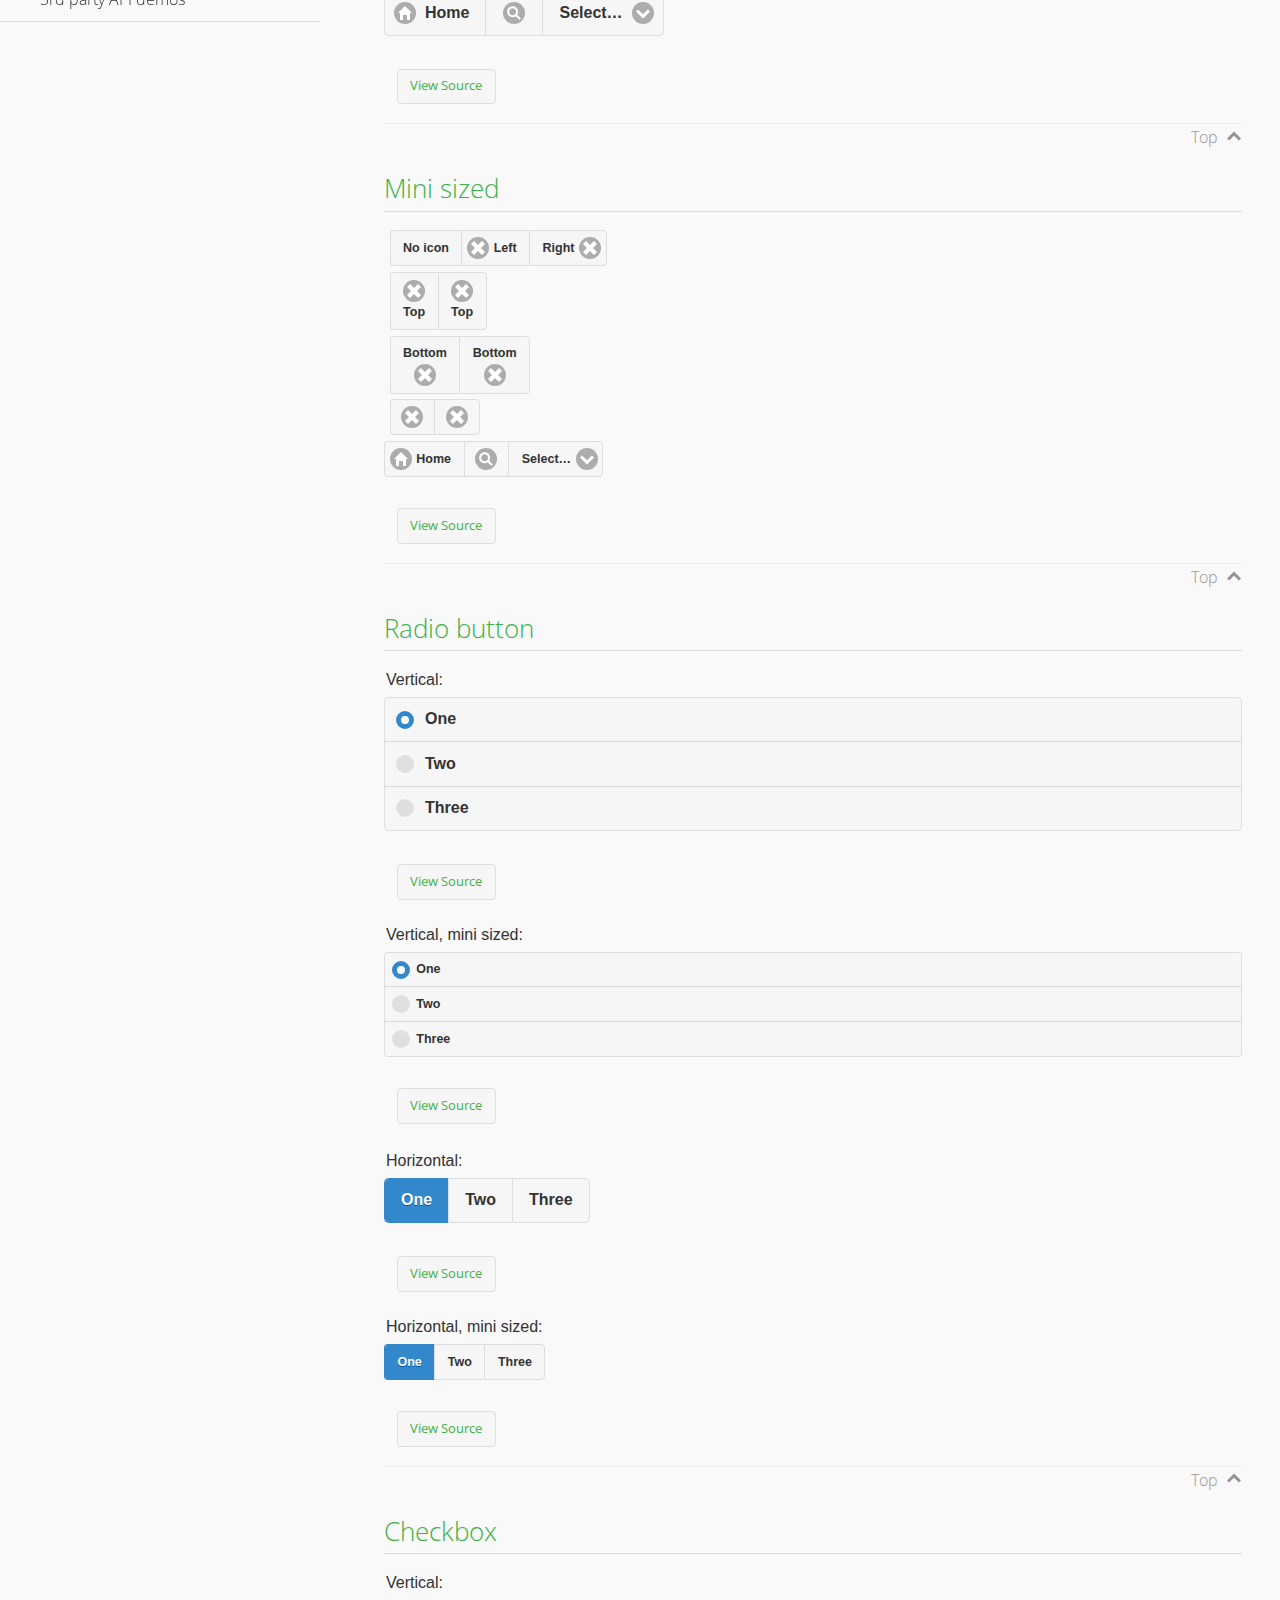
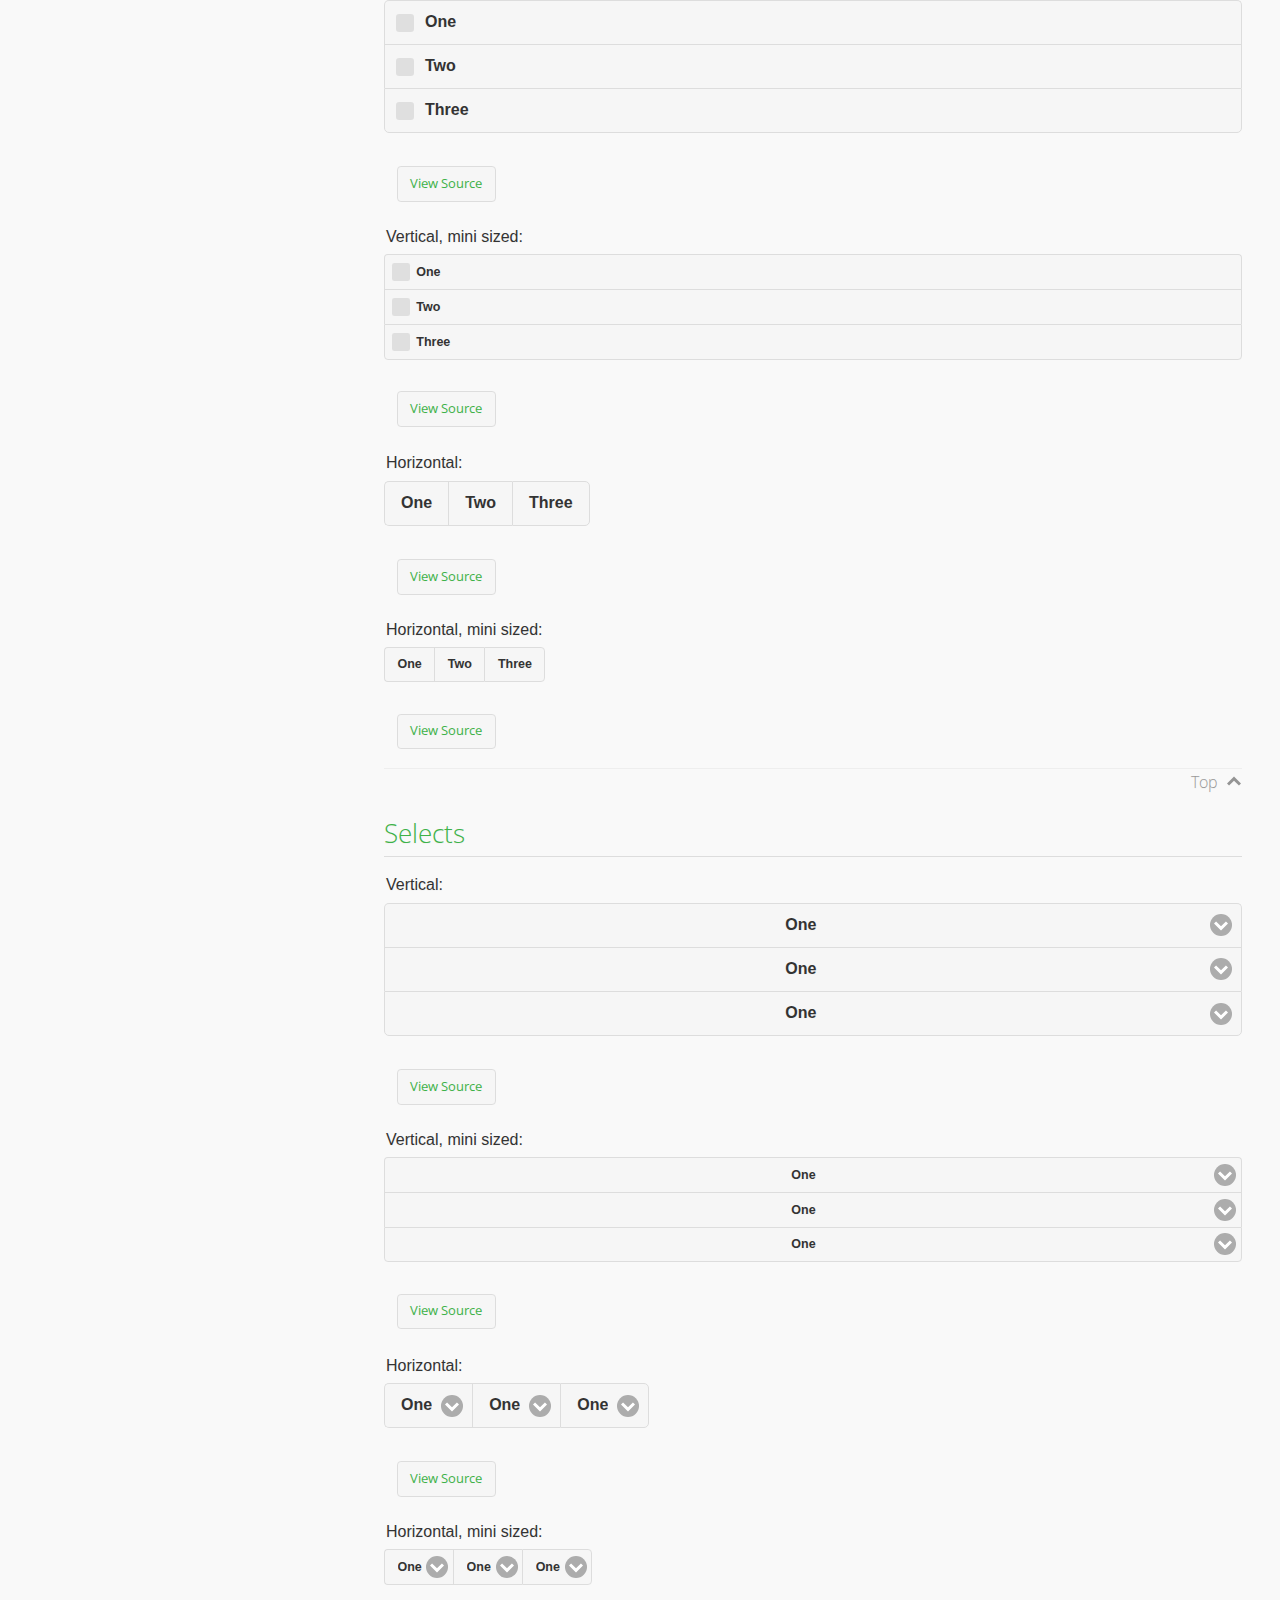
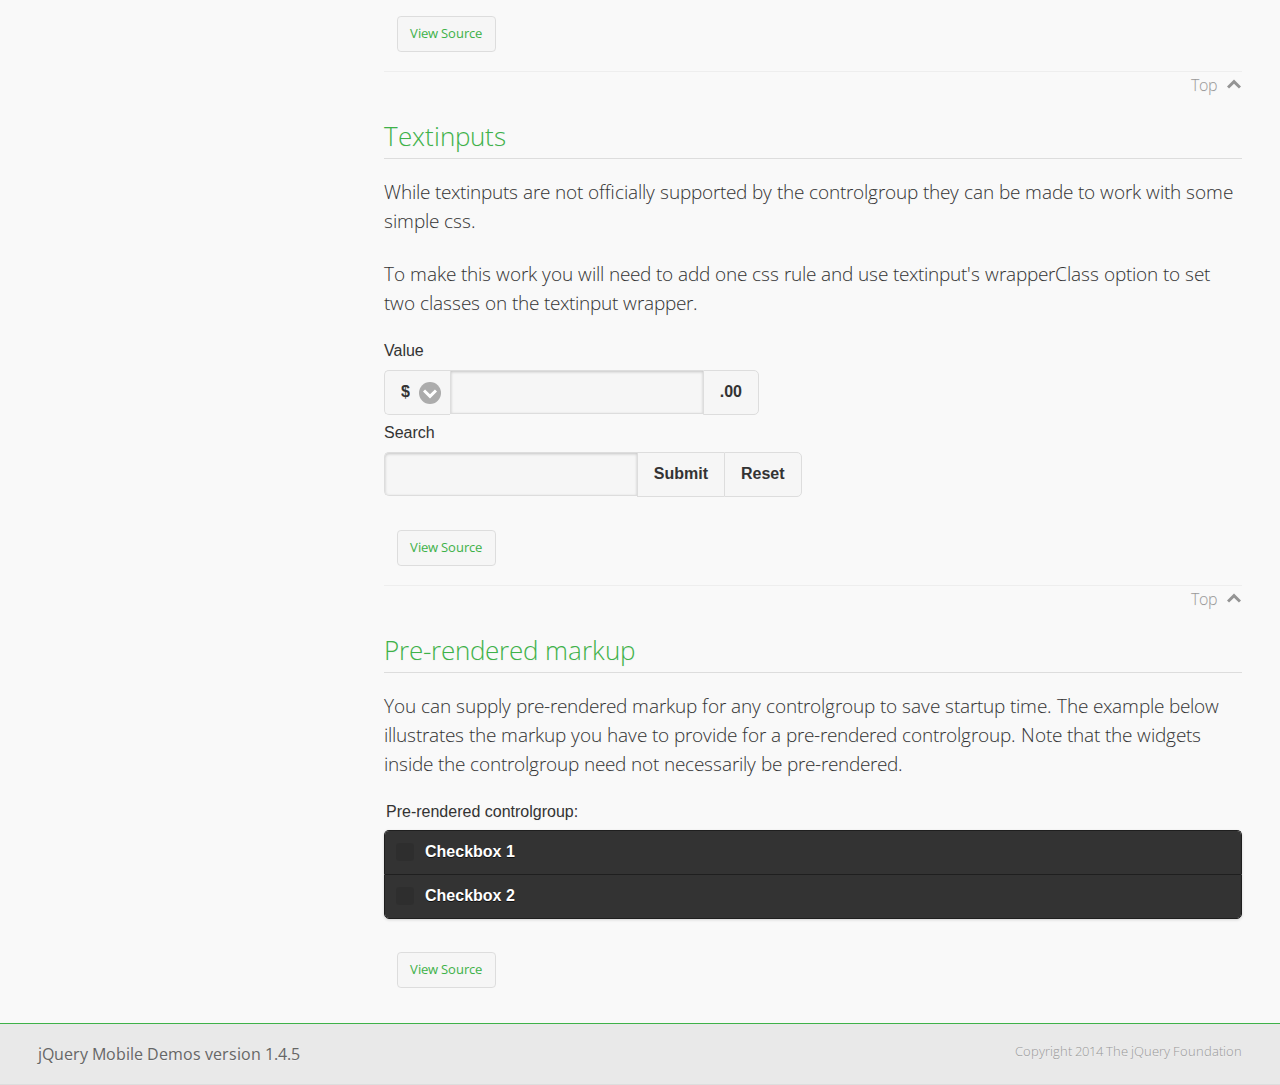
<file: libs/jquery/demos/controlgroup/index.html>
<!DOCTYPE html>
<html>
<head>
	<meta charset="utf-8">
	<meta name="viewport" content="width=device-width, initial-scale=1">
	<title>Controlgroup - jQuery Mobile Demos</title>
	    <link rel="stylesheet" href="../css/themes/default/jquery.mobile-1.4.5.min.css">
	    <link rel="stylesheet" href="../_assets/css/jqm-demos.css">
	    <link rel="shortcut icon" href="../favicon.ico">
	    <link rel="stylesheet" href="http://fonts.googleapis.com/css?family=Open+Sans:300,400,700">
	    <script src="../js/jquery.js"></script>
	    <script src="../_assets/js/index.js"></script>
	    <script src="../js/jquery.mobile-1.4.5.min.js"></script>
	    <style>
	        #demo-borders .ui-collapsible .ui-collapsible-heading .ui-btn { border-top-width: 1px !important; }
	    </style>
	    <style id="textinput-controlgroup">
			.controlgroup-textinput{
				padding-top:.22em;
				padding-bottom:.22em;
			}
	    </style>
	</head>
	<body>
	<div data-role="page" class="jqm-demos" data-quicklinks="true">

	    <div data-role="header" class="jqm-header">
			<h2><a href="../" title="jQuery Mobile Demos home"><img src="../_assets/img/jquery-logo.png" alt="jQuery Mobile"></a></h2>
		<p><span class="jqm-version"></span> Demos</p>
	        <a href="#" class="jqm-navmenu-link ui-btn ui-btn-icon-notext ui-corner-all ui-icon-bars ui-nodisc-icon ui-alt-icon ui-btn-left">Menu</a>
	        <a href="#" class="jqm-search-link ui-btn ui-btn-icon-notext ui-corner-all ui-icon-search ui-nodisc-icon ui-alt-icon ui-btn-right">Search</a>
		    </div><!-- /header -->

	    <div role="main" class="ui-content jqm-content">

        <h1>Controlgroup</h1>

        <p>Controlgroups are used to visually group a set of buttons to form a single block that looks contained like a navigation component.
        </p>

		<h2>Controlgroup vertical</h2>

			<div data-demo-html="true">
				<div data-role="controlgroup">
					<a href="#" class="ui-btn ui-corner-all">No icon</a>
					<a href="#" class="ui-btn ui-corner-all ui-icon-delete ui-btn-icon-left">Left</a>
					<a href="#" class="ui-btn ui-corner-all ui-icon-delete ui-btn-icon-right">Right</a>
					<a href="#" class="ui-btn ui-corner-all ui-icon-delete ui-btn-icon-top">Top</a>
					<a href="#" class="ui-btn ui-corner-all ui-icon-delete ui-btn-icon-bottom">Bottom</a>
					<a href="#" class="ui-btn ui-corner-all ui-icon-delete ui-btn-icon-notext">Icon only</a>
				</div>
			</div><!--/demo-html -->

			<h3>Mini sized</h3>

			<div data-demo-html="true">
				<div data-role="controlgroup" data-mini="true">
					<a href="#" class="ui-btn ui-corner-all">No icon</a>
					<a href="#" class="ui-btn ui-corner-all ui-icon-delete ui-btn-icon-left">Left</a>
					<a href="#" class="ui-btn ui-corner-all ui-icon-delete ui-btn-icon-right">Right</a>
					<a href="#" class="ui-btn ui-corner-all ui-icon-delete ui-btn-icon-top">Top</a>
					<a href="#" class="ui-btn ui-corner-all ui-icon-delete ui-btn-icon-bottom">Bottom</a>
					<a href="#" class="ui-btn ui-corner-all ui-icon-delete ui-btn-icon-notext">Icon only</a>
				</div>
			</div><!--/demo-html -->

		<h2>Controlgroup horizontal</h2>

			<div data-demo-html="true">
				<div data-role="controlgroup" data-type="horizontal">
					<a href="#" class="ui-btn ui-corner-all">No icon</a>
					<a href="#" class="ui-btn ui-corner-all ui-icon-delete ui-btn-icon-left">Left</a>
					<a href="#" class="ui-btn ui-corner-all ui-icon-delete ui-btn-icon-right">Right</a>
				</div>
				<div data-role="controlgroup" data-type="horizontal">
					<a href="#" class="ui-btn ui-corner-all ui-icon-delete ui-btn-icon-top">Top</a>
					<a href="#" class="ui-btn ui-corner-all ui-icon-delete ui-btn-icon-top">Top</a>
				</div>
				<div data-role="controlgroup" data-type="horizontal">
					<a href="#" class="ui-btn ui-corner-all ui-icon-delete ui-btn-icon-bottom">Bottom</a>
					<a href="#" class="ui-btn ui-corner-all ui-icon-delete ui-btn-icon-bottom">Bottom</a>
				</div>
				<div data-role="controlgroup" data-type="horizontal">
					<a href="#" class="ui-btn ui-corner-all ui-icon-delete ui-btn-icon-notext">Icon only</a>
					<a href="#" class="ui-btn ui-corner-all ui-icon-delete ui-btn-icon-notext">Icon only</a>
				</div>
				<form>
					<fieldset data-role="controlgroup" data-type="horizontal">
						<button data-icon="home">Home</button>
						<button data-icon="search" data-iconpos="notext">Search</button>
						<label for="select-more-1a" class="ui-hidden-accessible">More</label>
						<select name="select-more-1a" id="select-more-1a">
							<option value="">Select&hellip;</option>
							<option value="#">One</option>
							<option value="#">Two</option>
							<option value="#">Three</option>
						</select>
					</fieldset>
				</form>
			</div><!--/demo-html -->

		<h2>Mini sized</h2>

			<div data-demo-html="true">
				<div data-role="controlgroup" data-type="horizontal" data-mini="true">
					<a href="#" class="ui-btn ui-corner-all">No icon</a>
					<a href="#" class="ui-btn ui-corner-all ui-icon-delete ui-btn-icon-left">Left</a>
					<a href="#" class="ui-btn ui-corner-all ui-icon-delete ui-btn-icon-right">Right</a>
				</div>
				<div data-role="controlgroup" data-type="horizontal" data-mini="true">
					<a href="#" class="ui-btn ui-corner-all ui-icon-delete ui-btn-icon-top">Top</a>
					<a href="#" class="ui-btn ui-corner-all ui-icon-delete ui-btn-icon-top">Top</a>
				</div>
				<div data-role="controlgroup" data-type="horizontal" data-mini="true">
					<a href="#" class="ui-btn ui-corner-all ui-icon-delete ui-btn-icon-bottom">Bottom</a>
					<a href="#" class="ui-btn ui-corner-all ui-icon-delete ui-btn-icon-bottom">Bottom</a>
				</div>
				<div data-role="controlgroup" data-type="horizontal" data-mini="true">
					<a href="#" class="ui-btn ui-corner-all ui-icon-delete ui-btn-icon-notext">Icon only</a>
					<a href="#" class="ui-btn ui-corner-all ui-icon-delete ui-btn-icon-notext">Icon only</a>
				</div>
				<form>
					<fieldset data-role="controlgroup" data-type="horizontal" data-mini="true">
						<button data-icon="home">Home</button>
						<button data-icon="search" data-iconpos="notext">Search</button>
						<label for="select-more-2a" class="ui-hidden-accessible">More</label>
						<select name="select-more-2a" id="select-more-2a">
							<option value="">Select&hellip;</option>
							<option value="#">One</option>
							<option value="#">Two</option>
							<option value="#">Three</option>
						</select>
					</fieldset>
				</form>
			</div><!--/demo-html -->

			<h2>Radio button</h2>

				<div data-demo-html="true">
					<form>
					<fieldset data-role="controlgroup">
						<legend>Vertical:</legend>
						<input type="radio" name="radio-choice-v-2" id="radio-choice-v-2a" value="on" checked="checked">
						<label for="radio-choice-v-2a">One</label>
						<input type="radio" name="radio-choice-v-2" id="radio-choice-v-2b" value="off">
						<label for="radio-choice-v-2b">Two</label>
						<input type="radio" name="radio-choice-v-2" id="radio-choice-v-2c" value="other">
						<label for="radio-choice-v-2c">Three</label>
					</fieldset>
					</form>
				</div><!--/demo-html -->

				<div data-demo-html="true">
					<form>
					<fieldset data-role="controlgroup" data-mini="true">
						<legend>Vertical, mini sized:</legend>
						<input type="radio" name="radio-choice-v-6" id="radio-choice-v-6a" value="on" checked="checked">
						<label for="radio-choice-v-6a">One</label>
						<input type="radio" name="radio-choice-v-6" id="radio-choice-v-6b" value="off">
						<label for="radio-choice-v-6b">Two</label>
						<input type="radio" name="radio-choice-v-6" id="radio-choice-v-6c" value="other">
						<label for="radio-choice-v-6c">Three</label>
					</fieldset>
					</form>
				</div><!--/demo-html -->

				<div data-demo-html="true">
					<form>
					<fieldset data-role="controlgroup" data-type="horizontal">
						<legend>Horizontal:</legend>
						<input type="radio" name="radio-choice-h-2" id="radio-choice-h-2a" value="on" checked="checked">
						<label for="radio-choice-h-2a">One</label>
						<input type="radio" name="radio-choice-h-2" id="radio-choice-h-2b" value="off">
						<label for="radio-choice-h-2b">Two</label>
						<input type="radio" name="radio-choice-h-2" id="radio-choice-h-2c" value="other">
						<label for="radio-choice-h-2c">Three</label>
					</fieldset>
					</form>
				</div><!--/demo-html -->

				<div data-demo-html="true">
					<form>
					<fieldset data-role="controlgroup" data-type="horizontal" data-mini="true">
						<legend>Horizontal, mini sized:</legend>
						<input type="radio" name="radio-choice-h-6" id="radio-choice-h-6a" value="on" checked="checked">
						<label for="radio-choice-h-6a">One</label>
						<input type="radio" name="radio-choice-h-6" id="radio-choice-h-6b" value="off">
						<label for="radio-choice-h-6b">Two</label>
						<input type="radio" name="radio-choice-h-6" id="radio-choice-h-6c" value="other">
						<label for="radio-choice-h-6c">Three</label>
					</fieldset>
					</form>
				</div><!--/demo-html -->

			<h2>Checkbox</h2>

				<div data-demo-html="true">
					<form>
					<fieldset data-role="controlgroup">
						<legend>Vertical:</legend>
						<input type="checkbox" name="checkbox-v-2a" id="checkbox-v-2a">
						<label for="checkbox-v-2a">One</label>
						<input type="checkbox" name="checkbox-v-2b" id="checkbox-v-2b">
						<label for="checkbox-v-2b">Two</label>
						<input type="checkbox" name="checkbox-v-2c" id="checkbox-v-2c">
						<label for="checkbox-v-2c">Three</label>
					</fieldset>
					</form>
				</div><!--/demo-html -->

				<div data-demo-html="true">
					<form>
					<fieldset data-role="controlgroup" data-mini="true">
						<legend>Vertical, mini sized:</legend>
						<input type="checkbox" name="checkbox-v-6a" id="checkbox-v-6a">
						<label for="checkbox-v-6a">One</label>
						<input type="checkbox" name="checkbox-v-6b" id="checkbox-v-6b">
						<label for="checkbox-v-6b">Two</label>
						<input type="checkbox" name="checkbox-v-6c" id="checkbox-v-6c">
						<label for="checkbox-v-6c">Three</label>
					</fieldset>
					</form>
				</div><!--/demo-html -->

				<div data-demo-html="true">
					<form>
					<fieldset data-role="controlgroup" data-type="horizontal">
						<legend>Horizontal:</legend>
						<input type="checkbox" name="checkbox-h-2a" id="checkbox-h-2a">
						<label for="checkbox-h-2a">One</label>
						<input type="checkbox" name="checkbox-h-2b" id="checkbox-h-2b">
						<label for="checkbox-h-2b">Two</label>
						<input type="checkbox" name="checkbox-h-2c" id="checkbox-h-2c">
						<label for="checkbox-h-2c">Three</label>
					</fieldset>
					</form>
				</div><!--/demo-html -->

				<div data-demo-html="true">
					<form>
					<fieldset data-role="controlgroup" data-type="horizontal" data-mini="true">
						<legend>Horizontal, mini sized:</legend>
						<input type="checkbox" name="checkbox-h-6a" id="checkbox-h-6a">
						<label for="checkbox-h-6a">One</label>
						<input type="checkbox" name="checkbox-h-6b" id="checkbox-h-6b">
						<label for="checkbox-h-6b">Two</label>
						<input type="checkbox" name="checkbox-h-6c" id="checkbox-h-6c">
						<label for="checkbox-h-6c">Three</label>
					</fieldset>
					</form>
				</div><!--/demo-html -->

			<h2>Selects</h2>

				<div data-demo-html="true">
					<form>
					<fieldset data-role="controlgroup">
						<legend>Vertical:</legend>
						<label for="select-v-2a">Select A</label>
						<select name="select-v-2a" id="select-v-2a">
							<option value="#">One</option>
							<option value="#">Two</option>
							<option value="#">Three</option>
						</select>
						<label for="select-v-2b">Select B</label>
						<select name="select-v-2b" id="select-v-2b">
							<option value="#">One</option>
							<option value="#">Two</option>
							<option value="#">Three</option>
						</select>
						<label for="select-v-2c">Select C</label>
						<select name="select-v-2c" id="select-v-2c">
							<option value="#">One</option>
							<option value="#">Two</option>
							<option value="#">Three</option>
						</select>
					</fieldset>
					</form>
				</div><!--/demo-html -->

				<div data-demo-html="true">
					<form>
					<fieldset data-role="controlgroup" data-mini="true">
						<legend>Vertical, mini sized:</legend>
						<label for="select-v-6a">Select A</label>
						<select name="select-v-6a" id="select-v-6a">
							<option value="#">One</option>
							<option value="#">Two</option>
							<option value="#">Three</option>
						</select>
						<label for="select-v-6b">Select B</label>
						<select name="select-v-6b" id="select-v-6b">
							<option value="#">One</option>
							<option value="#">Two</option>
							<option value="#">Three</option>
						</select>
						<label for="select-v-6c">Select C</label>
						<select name="select-v-6c" id="select-v-6c">
							<option value="#">One</option>
							<option value="#">Two</option>
							<option value="#">Three</option>
						</select>
					</fieldset>
					</form>
				</div><!--/demo-html -->

				<div data-demo-html="true">
					<form>
					<fieldset data-role="controlgroup" data-type="horizontal">
						<legend>Horizontal:</legend>
						<label for="select-h-2a">Select A</label>
						<select name="select-h-2a" id="select-h-2a">
							<option value="#">One</option>
							<option value="#">Two</option>
							<option value="#">Three</option>
						</select>
						<label for="select-h-2b">Select B</label>
						<select name="select-h-2b" id="select-h-2b">
							<option value="#">One</option>
							<option value="#">Two</option>
							<option value="#">Three</option>
						</select>
						<label for="select-h-2c">Select C</label>
						<select name="select-h-2c" id="select-h-2c">
							<option value="#">One</option>
							<option value="#">Two</option>
							<option value="#">Three</option>
						</select>
					</fieldset>
					</form>
				</div><!--/demo-html -->

				<div data-demo-html="true">
					<form>
					<fieldset data-role="controlgroup" data-type="horizontal" data-mini="true">
						<legend>Horizontal, mini sized:</legend>
						<label for="select-h-6a">Select A</label>
						<select name="select-h-6a" id="select-h-6a">
							<option value="#">One</option>
							<option value="#">Two</option>
							<option value="#">Three</option>
						</select>
						<label for="select-h-6b">Select B</label>
						<select name="select-h-6b" id="select-h-6b">
							<option value="#">One</option>
							<option value="#">Two</option>
							<option value="#">Three</option>
						</select>
						<label for="select-h-6c">Select C</label>
						<select name="select-h-6c" id="select-h-6c">
							<option value="#">One</option>
							<option value="#">Two</option>
							<option value="#">Three</option>
						</select>
					</fieldset>
					</form>
				</div><!--/demo-html -->

				<h2>Textinputs</h2>
				<p>While textinputs are not officially supported by the controlgroup they can be made to work with some simple css.</p>
				<p>To make this work you will need to add one css rule and use textinput's wrapperClass option to set two classes on the textinput wrapper.</p>
				<div data-demo-html="true" data-demo-css="#textinput-controlgroup">
					<label for="currency-controlgroup">Value</label>
					<div data-role="controlgroup" data-type="horizontal">
						<select>
							<option>$</option>
							<option>€</option>
							<option>£</option>
							<option>¥</option>
							<option>₩</option>
							<option>₹</option>
						</select>
						<input id="currency-controlgroup" type="text" data-wrapper-class="controlgroup-textinput ui-btn">
						<button>.00</button>
					</div>
					<label for="search-control-group">Search</label>
					<div data-role="controlgroup" data-type="horizontal">
						<input type="text" id="search-control-group" data-wrapper-class="controlgroup-textinput ui-btn">
						<button>Submit</button>
						<button>Reset</button>
					</div>
				</div>

		<h2>Pre-rendered markup</h2>
		<p>You can supply pre-rendered markup for any controlgroup to save startup time. The example below illustrates the markup you have to provide for a pre-rendered controlgroup. Note that the widgets inside the controlgroup need not necessarily be pre-rendered.</p>
		<div data-demo-html="true">
			<div data-role="controlgroup" data-enhanced="true" class="ui-controlgroup ui-controlgroup-vertical ui-group-theme-b ui-corner-all">
				<div role="heading" class="ui-controlgroup-label">
					<legend>Pre-rendered controlgroup:</legend>
				</div>
				<div class="ui-controlgroup-controls ui-shadow">
					<label for="pre-rendered-cb-1" class="ui-first-child">Checkbox 1</label>
					<input type="checkbox" id="pre-rendered-cb-1" name="pre-rendered-cb-1" value="1">
					<label for="pre-rendered-cb-2" class="ui-last-child">Checkbox 2</label>
					<input type="checkbox" id="pre-rendered-cb-2" name="pre-rendered-cb-2" value="2">
				</div>
			</div>
		</div>

	</div><!-- /content -->
	    <div data-role="panel" class="jqm-navmenu-panel" data-position="left" data-display="overlay" data-theme="a">
	    	<ul class="jqm-list ui-alt-icon ui-nodisc-icon">
<li data-filtertext="demos homepage" data-icon="home"><a href=".././">Home</a></li>
<li data-filtertext="introduction overview getting started"><a href="../intro/" data-ajax="false">Introduction</a></li>
<li data-filtertext="buttons button markup buttonmarkup method anchor link button element"><a href="../button-markup/" data-ajax="false">Buttons</a></li>
<li data-filtertext="form button widget input button submit reset"><a href="../button/" data-ajax="false">Button widget</a></li>
<li data-role="collapsible" data-enhanced="true" data-collapsed-icon="carat-d" data-expanded-icon="carat-u" data-iconpos="right" data-inset="false" class="ui-collapsible ui-collapsible-themed-content ui-collapsible-collapsed">
	<h3 class="ui-collapsible-heading ui-collapsible-heading-collapsed">
		<a href="#" class="ui-collapsible-heading-toggle ui-btn ui-btn-icon-right ui-btn-inherit ui-icon-carat-d">
		    Checkboxradio widget<span class="ui-collapsible-heading-status"> click to expand contents</span>
		</a>
	</h3>
	<div class="ui-collapsible-content ui-body-inherit ui-collapsible-content-collapsed" aria-hidden="true">
		<ul>
			<li data-filtertext="form checkboxradio widget checkbox input checkboxes controlgroups"><a href="../checkboxradio-checkbox/" data-ajax="false">Checkboxes</a></li>
			<li data-filtertext="form checkboxradio widget radio input radio buttons controlgroups"><a href="../checkboxradio-radio/" data-ajax="false">Radio buttons</a></li>
		</ul>
	</div>
</li>
<li data-role="collapsible" data-enhanced="true" data-collapsed-icon="carat-d" data-expanded-icon="carat-u" data-iconpos="right" data-inset="false" class="ui-collapsible ui-collapsible-themed-content ui-collapsible-collapsed">
	<h3 class="ui-collapsible-heading ui-collapsible-heading-collapsed">
		<a href="#" class="ui-collapsible-heading-toggle ui-btn ui-btn-icon-right ui-btn-inherit ui-icon-carat-d">
			Collapsible (set) widget<span class="ui-collapsible-heading-status"> click to expand contents</span>
		</a>
	</h3>
	<div class="ui-collapsible-content ui-body-inherit ui-collapsible-content-collapsed" aria-hidden="true">
		<ul>
			<li data-filtertext="collapsibles content formatting"><a href="../collapsible/" data-ajax="false">Collapsible</a></li>
			<li data-filtertext="dynamic collapsible set accordion append expand"><a href="../collapsible-dynamic/" data-ajax="false">Dynamic collapsibles</a></li>
			<li data-filtertext="accordions collapsible set widget content formatting grouped collapsibles"><a href="../collapsibleset/" data-ajax="false">Collapsible set</a></li>
		</ul>
	</div>
</li>
<li data-role="collapsible" data-enhanced="true" data-collapsed-icon="carat-d" data-expanded-icon="carat-u" data-iconpos="right" data-inset="false" class="ui-collapsible ui-collapsible-themed-content ui-collapsible-collapsed">
	<h3 class="ui-collapsible-heading ui-collapsible-heading-collapsed">
		<a href="#" class="ui-collapsible-heading-toggle ui-btn ui-btn-icon-right ui-btn-inherit ui-icon-carat-d">
			Controlgroup widget<span class="ui-collapsible-heading-status"> click to expand contents</span>
		</a>
	</h3>
	<div class="ui-collapsible-content ui-body-inherit ui-collapsible-content-collapsed" aria-hidden="true">
		<ul>
			<li data-filtertext="controlgroups selectmenu checkboxradio input grouped buttons horizontal vertical"><a href="../controlgroup/" data-ajax="false">Controlgroup</a></li>
			<li data-filtertext="dynamic controlgroup dynamically add buttons"><a href="../controlgroup-dynamic/" data-ajax="false">Dynamic controlgroups</a></li>
		</ul>
	</div>
</li>
<li data-filtertext="form datepicker widget date input"><a href="../datepicker/" data-ajax="false">Datepicker</a></li>
<li data-role="collapsible" data-enhanced="true" data-collapsed-icon="carat-d" data-expanded-icon="carat-u" data-iconpos="right" data-inset="false" class="ui-collapsible ui-collapsible-themed-content ui-collapsible-collapsed">
	<h3 class="ui-collapsible-heading ui-collapsible-heading-collapsed">
		<a href="#" class="ui-collapsible-heading-toggle ui-btn ui-btn-icon-right ui-btn-inherit ui-icon-carat-d">
			Events<span class="ui-collapsible-heading-status"> click to expand contents</span>
		</a>
	</h3>
	<div class="ui-collapsible-content ui-body-inherit ui-collapsible-content-collapsed" aria-hidden="true">
		<ul>
			<li data-filtertext="swipe to delete list items listviews swipe events"><a href="../swipe-list/" data-ajax="false">Swipe list items</a></li>
			<li data-filtertext="swipe to navigate swipe page navigation swipe events"><a href="../swipe-page/" data-ajax="false">Swipe page navigation</a></li>
		</ul>
	</div>
</li>
<li data-filtertext="filterable filter elements sorting searching listview table"><a href="../filterable/" data-ajax="false">Filterable widget</a></li>
<li data-filtertext="form flipswitch widget flip toggle switch binary select checkbox input"><a href="../flipswitch/" data-ajax="false">Flipswitch widget</a></li>
<li data-role="collapsible" data-enhanced="true" data-collapsed-icon="carat-d" data-expanded-icon="carat-u" data-iconpos="right" data-inset="false" class="ui-collapsible ui-collapsible-themed-content ui-collapsible-collapsed">
	<h3 class="ui-collapsible-heading ui-collapsible-heading-collapsed">
		<a href="#" class="ui-collapsible-heading-toggle ui-btn ui-btn-icon-right ui-btn-inherit ui-icon-carat-d">
			Forms<span class="ui-collapsible-heading-status"> click to expand contents</span>
		</a>
	</h3>
	<div class="ui-collapsible-content ui-body-inherit ui-collapsible-content-collapsed" aria-hidden="true">
		<ul>
			<li data-filtertext="forms text checkbox radio range button submit reset inputs selects textarea slider flipswitch label form elements"><a href="../forms/" data-ajax="false">Forms</a></li>
			<li data-filtertext="form hide labels hidden accessible ui-hidden-accessible forms"><a href="../forms-label-hidden-accessible/" data-ajax="false">Hide labels</a></li>
			<li data-filtertext="form field containers fieldcontain ui-field-contain forms"><a href="../forms-field-contain/" data-ajax="false">Field containers</a></li>
			<li data-filtertext="forms disabled form elements"><a href="../forms-disabled/" data-ajax="false">Forms disabled</a></li>
			<li data-filtertext="forms gallery examples overview forms text checkbox radio range button submit reset inputs selects textarea slider flipswitch label form elements"><a href="../forms-gallery/" data-ajax="false">Forms gallery</a></li>
		</ul>
	</div>
</li>
<li data-role="collapsible" data-enhanced="true" data-collapsed-icon="carat-d" data-expanded-icon="carat-u" data-iconpos="right" data-inset="false" class="ui-collapsible ui-collapsible-themed-content ui-collapsible-collapsed">
	<h3 class="ui-collapsible-heading ui-collapsible-heading-collapsed">
		<a href="#" class="ui-collapsible-heading-toggle ui-btn ui-btn-icon-right ui-btn-inherit ui-icon-carat-d">
			Grids<span class="ui-collapsible-heading-status"> click to expand contents</span>
		</a>
	</h3>
	<div class="ui-collapsible-content ui-body-inherit ui-collapsible-content-collapsed" aria-hidden="true">
		<ul>
			<li data-filtertext="grids columns blocks content formatting rwd responsive css framework"><a href="../grids/" data-ajax="false">Grids</a></li>
			<li data-filtertext="buttons in grids css framework"><a href="../grids-buttons/" data-ajax="false">Buttons in grids</a></li>
			<li data-filtertext="custom responsive grids rwd css framework"><a href="../grids-custom-responsive/" data-ajax="false">Custom responsive grids</a></li>
		</ul>
	</div>
</li>
<li data-filtertext="blocks content formatting sections heading"><a href="../body-bar-classes/" data-ajax="false">Grouping and dividing content</a></li>
<li data-role="collapsible" data-enhanced="true" data-collapsed-icon="carat-d" data-expanded-icon="carat-u" data-iconpos="right" data-inset="false" class="ui-collapsible ui-collapsible-themed-content ui-collapsible-collapsed">
	<h3 class="ui-collapsible-heading ui-collapsible-heading-collapsed">
		<a href="#" class="ui-collapsible-heading-toggle ui-btn ui-btn-icon-right ui-btn-inherit ui-icon-carat-d">
			Icons<span class="ui-collapsible-heading-status"> click to expand contents</span>
		</a>
	</h3>
	<div class="ui-collapsible-content ui-body-inherit ui-collapsible-content-collapsed" aria-hidden="true">
		<ul>
			<li data-filtertext="button icons svg disc alt custom icon position"><a href="../icons/" data-ajax="false">Icons</a></li>
			<li data-filtertext=""><a href="../icons-grunticon/" data-ajax="false">Grunticon loader</a></li>
		</ul>
	</div>
</li>
<li data-role="collapsible" data-enhanced="true" data-collapsed-icon="carat-d" data-expanded-icon="carat-u" data-iconpos="right" data-inset="false" class="ui-collapsible ui-collapsible-themed-content ui-collapsible-collapsed">
	<h3 class="ui-collapsible-heading ui-collapsible-heading-collapsed">
		<a href="#" class="ui-collapsible-heading-toggle ui-btn ui-btn-icon-right ui-btn-inherit ui-icon-carat-d">
			Listview widget<span class="ui-collapsible-heading-status"> click to expand contents</span>
		</a>
	</h3>
	<div class="ui-collapsible-content ui-body-inherit ui-collapsible-content-collapsed" aria-hidden="true">
		<ul>
			<li data-filtertext="listview widget thumbnails icons nested split button collapsible ul ol"><a href="../listview/" data-ajax="false">Listview</a></li>
			<li data-filtertext="autocomplete filterable reveal listview filtertextbeforefilter placeholder"><a href="../listview-autocomplete/" data-ajax="false">Listview autocomplete</a></li>
			<li data-filtertext="autocomplete filterable reveal listview remote data filtertextbeforefilter placeholder"><a href="../listview-autocomplete-remote/" data-ajax="false">Listview autocomplete remote data</a></li>
			<li data-filtertext="autodividers anchor jump scroll linkbars listview lists ul ol"><a href="../listview-autodividers-linkbar/" data-ajax="false">Listview autodividers linkbar</a></li>
			<li data-filtertext="listview autodividers selector autodividersselector lists ul ol"><a href="../listview-autodividers-selector/" data-ajax="false">Listview autodividers selector</a></li>
			<li data-filtertext="listview nested list items"><a href="../listview-nested-lists/" data-ajax="false">Nested Listviews</a></li>
			<li data-filtertext="listview collapsible list items flat"><a href="../listview-collapsible-item-flat/" data-ajax="false">Listview collapsible list items (flat)</a></li>
			<li data-filtertext="listview collapsible list indented"><a href="../listview-collapsible-item-indented/" data-ajax="false">Listview collapsible list items (indented)</a></li>
			<li data-filtertext="grid listview responsive grids responsive listviews lists ul"><a href="../listview-grid/" data-ajax="false">Listview responsive grid</a></li>
		</ul>
	</div>
</li>
<li data-filtertext="loader widget page loading navigation overlay spinner"><a href="../loader/" data-ajax="false">Loader widget</a></li>
<li data-filtertext="navbar widget navmenu toolbars header footer"><a href="../navbar/" data-ajax="false">Navbar widget</a></li>
<li data-role="collapsible" data-enhanced="true" data-collapsed-icon="carat-d" data-expanded-icon="carat-u" data-iconpos="right" data-inset="false" class="ui-collapsible ui-collapsible-themed-content ui-collapsible-collapsed">
	<h3 class="ui-collapsible-heading ui-collapsible-heading-collapsed">
		<a href="#" class="ui-collapsible-heading-toggle ui-btn ui-btn-icon-right ui-btn-inherit ui-icon-carat-d">
			Navigation<span class="ui-collapsible-heading-status"> click to expand contents</span>
		</a>
	</h3>
	<div class="ui-collapsible-content ui-body-inherit ui-collapsible-content-collapsed" aria-hidden="true">
		<ul>
			<li data-filtertext="ajax navigation navigate widget history event method"><a href="../navigation/" data-ajax="false">Navigation</a></li>
			<li data-filtertext="linking pages page links navigation ajax prefetch cache"><a href="../navigation-linking-pages/" data-ajax="false">Linking pages</a></li>
			<!-- <li data-filtertext="php redirect server redirection server-side navigation"><a href="../navigation-php-redirect/" data-ajax="false">PHP redirect demo</a></li>-->
			<li data-filtertext="navigation redirection hash query"><a href="../navigation-hash-processing/" data-ajax="false">Hash processing demo</a></li>
			<li data-filtertext="navigation redirection hash query"><a href="../page-events/" data-ajax="false">Page Navigation Events</a></li>
		</ul>
	</div>
</li>
<li data-role="collapsible" data-enhanced="true" data-collapsed-icon="carat-d" data-expanded-icon="carat-u" data-iconpos="right" data-inset="false" class="ui-collapsible ui-collapsible-themed-content ui-collapsible-collapsed">
	<h3 class="ui-collapsible-heading ui-collapsible-heading-collapsed">
		<a href="#" class="ui-collapsible-heading-toggle ui-btn ui-btn-icon-right ui-btn-inherit ui-icon-carat-d">
			Pages<span class="ui-collapsible-heading-status"> click to expand contents</span>
		</a>
	</h3>
	<div class="ui-collapsible-content ui-body-inherit ui-collapsible-content-collapsed" aria-hidden="true">
		<ul>
			<li data-filtertext="pages page widget ajax navigation"><a href="../pages/" data-ajax="false">Pages</a></li>
			<li data-filtertext="single page"><a href="../pages-single-page/" data-ajax="false">Single page</a></li>
			<li data-filtertext="multipage multi-page page"><a href="../pages-multi-page/" data-ajax="false">Multi-page template</a></li>
			<li data-filtertext="dialog page widget modal popup"><a href="../pages-dialog/" data-ajax="false">Dialog page</a></li>
		</ul>
	</div>
</li>
<li data-role="collapsible" data-enhanced="true" data-collapsed-icon="carat-d" data-expanded-icon="carat-u" data-iconpos="right" data-inset="false" class="ui-collapsible ui-collapsible-themed-content ui-collapsible-collapsed">
	<h3 class="ui-collapsible-heading ui-collapsible-heading-collapsed">
		<a href="#" class="ui-collapsible-heading-toggle ui-btn ui-btn-icon-right ui-btn-inherit ui-icon-carat-d">
			Panel widget<span class="ui-collapsible-heading-status"> click to expand contents</span>
		</a>
	</h3>
	<div class="ui-collapsible-content ui-body-inherit ui-collapsible-content-collapsed" aria-hidden="true">
		<ul>
			<li data-filtertext="panel widget sliding panels reveal push overlay responsive"><a href="../panel/" data-ajax="false">Panel</a></li>
			<li data-filtertext=""><a href="../panel-external/" data-ajax="false">External panels</a></li>
			<li data-filtertext="panel "><a href="../panel-fixed/" data-ajax="false">Fixed panels</a></li>
			<li data-filtertext="panel slide panels sliding panels shadow rwd responsive breakpoint"><a href="../panel-responsive/" data-ajax="false">Panels responsive</a></li>
			<li data-filtertext="panel custom style custom panel width reveal shadow listview panel styling page background wrapper"><a href="../panel-styling/" data-ajax="false">Custom panel style</a></li>
			<li data-filtertext="panel open on swipe"><a href="../panel-swipe-open/" data-ajax="false">Panel open on swipe</a></li>
			<li data-filtertext="panels outside page internal external toolbars"><a href="../panel-external-internal/" data-ajax="false">Panel external and internal</a></li>
		</ul>
	</div>
</li>
<li data-role="collapsible" data-enhanced="true" data-collapsed-icon="carat-d" data-expanded-icon="carat-u" data-iconpos="right" data-inset="false" class="ui-collapsible ui-collapsible-themed-content ui-collapsible-collapsed">
	<h3 class="ui-collapsible-heading ui-collapsible-heading-collapsed">
		<a href="#" class="ui-collapsible-heading-toggle ui-btn ui-btn-icon-right ui-btn-inherit ui-icon-carat-d">
			Popup widget<span class="ui-collapsible-heading-status"> click to expand contents</span>
		</a>
	</h3>
	<div class="ui-collapsible-content ui-body-inherit ui-collapsible-content-collapsed" aria-hidden="true">
		<ul>
			<li data-filtertext="popup widget popups dialog modal transition tooltip lightbox form overlay screen flip pop fade transition"><a href="../popup/" data-ajax="false">Popup</a></li>
			<li data-filtertext="popup alignment position"><a href="../popup-alignment/" data-ajax="false">Popup alignment</a></li>
			<li data-filtertext="popup arrow size popups popover"><a href="../popup-arrow-size/" data-ajax="false">Popup arrow size</a></li>
			<li data-filtertext="dynamic popups popup images lightbox"><a href="../popup-dynamic/" data-ajax="false">Dynamic popups</a></li>
			<li data-filtertext="popups with iframes scaling"><a href="../popup-iframe/" data-ajax="false">Popups with iframes</a></li>
			<li data-filtertext="popup image scaling"><a href="../popup-image-scaling/" data-ajax="false">Popup image scaling</a></li>
			<li data-filtertext="external popup outside multi-page"><a href="../popup-outside-multipage/" data-ajax="false">Popup outside multi-page</a></li>
		</ul>
	</div>
</li>
<li data-filtertext="form rangeslider widget dual sliders dual handle sliders range input"><a href="../rangeslider/" data-ajax="false">Rangeslider widget</a></li>
<li data-filtertext="responsive web design rwd adaptive progressive enhancement PE accessible mobile breakpoints media query media queries"><a href="../rwd/" data-ajax="false">Responsive Web Design</a></li>
<li data-role="collapsible" data-enhanced="true" data-collapsed-icon="carat-d" data-expanded-icon="carat-u" data-iconpos="right" data-inset="false" class="ui-collapsible ui-collapsible-themed-content ui-collapsible-collapsed">
	<h3 class="ui-collapsible-heading ui-collapsible-heading-collapsed">
		<a href="#" class="ui-collapsible-heading-toggle ui-btn ui-btn-icon-right ui-btn-inherit ui-icon-carat-d">
			Selectmenu widget<span class="ui-collapsible-heading-status"> click to expand contents</span>
		</a>
	</h3>
	<div class="ui-collapsible-content ui-body-inherit ui-collapsible-content-collapsed" aria-hidden="true">
		<ul>
			<li data-filtertext="form selectmenu widget select input custom select menu selects"><a href="../selectmenu/" data-ajax="false">Selectmenu</a></li>
			<li data-filtertext="form custom select menu selectmenu widget custom menu option optgroup multiple selects"><a href="../selectmenu-custom/" data-ajax="false">Custom select menu</a></li>
			<li data-filtertext="filterable select filter popup dialog"><a href="../selectmenu-custom-filter/" data-ajax="false">Custom select menu with filter</a></li>
		</ul>
	</div>
</li>
<li data-role="collapsible" data-enhanced="true" data-collapsed-icon="carat-d" data-expanded-icon="carat-u" data-iconpos="right" data-inset="false" class="ui-collapsible ui-collapsible-themed-content ui-collapsible-collapsed">
	<h3 class="ui-collapsible-heading ui-collapsible-heading-collapsed">
		<a href="#" class="ui-collapsible-heading-toggle ui-btn ui-btn-icon-right ui-btn-inherit ui-icon-carat-d">
			Slider widget<span class="ui-collapsible-heading-status"> click to expand contents</span>
		</a>
	</h3>
	<div class="ui-collapsible-content ui-body-inherit ui-collapsible-content-collapsed" aria-hidden="true">
		<ul>
			<li data-filtertext="form slider widget range input single sliders"><a href="../slider/" data-ajax="false">Slider</a></li>
			<li data-filtertext="form slider widget flipswitch slider binary select flip toggle switch"><a href="../slider-flipswitch/" data-ajax="false">Slider flip toggle switch</a></li>
			<li data-filtertext="form slider tooltip handle value input range sliders"><a href="../slider-tooltip/" data-ajax="false">Slider tooltip</a></li>
		</ul>
	</div>
</li>
<li data-role="collapsible" data-enhanced="true" data-collapsed-icon="carat-d" data-expanded-icon="carat-u" data-iconpos="right" data-inset="false" class="ui-collapsible ui-collapsible-themed-content ui-collapsible-collapsed">
	<h3 class="ui-collapsible-heading ui-collapsible-heading-collapsed">
		<a href="#" class="ui-collapsible-heading-toggle ui-btn ui-btn-icon-right ui-btn-inherit ui-icon-carat-d">
			Table widget<span class="ui-collapsible-heading-status"> click to expand contents</span>
		</a>
	</h3>
	<div class="ui-collapsible-content ui-body-inherit ui-collapsible-content-collapsed" aria-hidden="true">
		<ul>
			<li data-filtertext="table widget reflow column toggle th td responsive tables rwd hide show tabular"><a href="../table-column-toggle/" data-ajax="false">Table Column Toggle</a></li>
			<li data-filtertext="table column toggle phone comparison demo"><a href="../table-column-toggle-example/" data-ajax="false">Table Column Toggle demo</a></li>
			<li data-filtertext="responsive tables table column toggle heading groups rwd breakpoint"><a href="../table-column-toggle-heading-groups/" data-ajax="false">Table Column Toggle heading groups</a></li>
			<li data-filtertext="responsive tables table column toggle hide rwd breakpoint customization options"><a href="../table-column-toggle-options/" data-ajax="false">Table Column Toggle options</a></li>
			<li data-filtertext="table reflow th td responsive rwd columns tabular"><a href="../table-reflow/" data-ajax="false">Table Reflow</a></li>
			<li data-filtertext="responsive tables table reflow heading groups rwd breakpoint"><a href="../table-reflow-heading-groups/" data-ajax="false">Table Reflow heading groups</a></li>
			<li data-filtertext="responsive tables table reflow stripes strokes table style"><a href="../table-reflow-stripes-strokes/" data-ajax="false">Table Reflow stripes and strokes</a></li>
			<li data-filtertext="responsive tables table reflow stack custom styles"><a href="../table-reflow-styling/" data-ajax="false">Table Reflow custom styles</a></li>
		</ul>
	</div>
</li>
<li data-filtertext="ui tabs widget"><a href="../tabs/" data-ajax="false">Tabs widget</a></li>
<li data-filtertext="form textinput widget text input textarea number date time tel email file color password"><a href="../textinput/" data-ajax="false">Textinput widget</a></li>
<li data-role="collapsible" data-enhanced="true" data-collapsed-icon="carat-d" data-expanded-icon="carat-u" data-iconpos="right" data-inset="false" class="ui-collapsible ui-collapsible-themed-content ui-collapsible-collapsed">
	<h3 class="ui-collapsible-heading ui-collapsible-heading-collapsed">
		<a href="#" class="ui-collapsible-heading-toggle ui-btn ui-btn-icon-right ui-btn-inherit ui-icon-carat-d">
			Theming<span class="ui-collapsible-heading-status"> click to expand contents</span>
		</a>
	</h3>
	<div class="ui-collapsible-content ui-body-inherit ui-collapsible-content-collapsed" aria-hidden="true">
		<ul>
			<li data-filtertext="default theme swatches theming style css"><a href="../theme-default/" data-ajax="false">Default theme</a></li>
			<li data-filtertext="classic theme old theme swatches theming style css"><a href="../theme-classic/" data-ajax="false">Classic theme</a></li>
		</ul>
	</div>
</li>
<li data-role="collapsible" data-enhanced="true" data-collapsed-icon="carat-d" data-expanded-icon="carat-u" data-iconpos="right" data-inset="false" class="ui-collapsible ui-collapsible-themed-content ui-collapsible-collapsed">
	<h3 class="ui-collapsible-heading ui-collapsible-heading-collapsed">
		<a href="#" class="ui-collapsible-heading-toggle ui-btn ui-btn-icon-right ui-btn-inherit ui-icon-carat-d">
			Toolbar widget<span class="ui-collapsible-heading-status"> click to expand contents</span>
		</a>
	</h3>
	<div class="ui-collapsible-content ui-body-inherit ui-collapsible-content-collapsed" aria-hidden="true">
		<ul>
			<li data-filtertext="toolbar widget header footer toolbars fixed fullscreen external sections"><a href="../toolbar/" data-ajax="false">Toolbar</a></li>
			<li data-filtertext="dynamic toolbars dynamically add toolbar header footer"><a href="../toolbar-dynamic/" data-ajax="false">Dynamic toolbars</a></li>
			<li data-filtertext="external toolbars header footer"><a href="../toolbar-external/" data-ajax="false">External toolbars</a></li>
			<li data-filtertext="fixed toolbars header footer"><a href="../toolbar-fixed/" data-ajax="false">Fixed toolbars</a></li>
			<li data-filtertext="fixed fullscreen toolbars header footer"><a href="../toolbar-fixed-fullscreen/" data-ajax="false">Fullscreen toolbars</a></li>
			<li data-filtertext="external fixed toolbars header footer"><a href="../toolbar-fixed-external/" data-ajax="false">Fixed external toolbars</a></li>
			<li data-filtertext="external persistent toolbars header footer navbar navmenu"><a href="../toolbar-fixed-persistent/" data-ajax="false">Persistent toolbars</a></li>
			<li data-filtertext="external ajax optimized toolbars persistent toolbars header footer navbar"><a href="../toolbar-fixed-persistent-optimized/" data-ajax="false">Ajax optimized toolbars</a></li>
			<li data-filtertext="form in toolbars header footer"><a href="../toolbar-fixed-forms/" data-ajax="false">Form in toolbar</a></li>
		</ul>
	</div>
</li>
<li data-filtertext="page transitions animated pages popup navigation flip slide fade pop"><a href="../transitions/" data-ajax="false">Transitions</a></li>
<li data-role="collapsible" data-enhanced="true" data-collapsed-icon="carat-d" data-expanded-icon="carat-u" data-iconpos="right" data-inset="false" class="ui-collapsible ui-collapsible-themed-content ui-collapsible-collapsed">
	<h3 class="ui-collapsible-heading ui-collapsible-heading-collapsed">
		<a href="#" class="ui-collapsible-heading-toggle ui-btn ui-btn-icon-right ui-btn-inherit ui-icon-carat-d">
			3rd party API demos<span class="ui-collapsible-heading-status"> click to expand contents</span>
		</a>
	</h3>
	<div class="ui-collapsible-content ui-body-inherit ui-collapsible-content-collapsed" aria-hidden="true">
		<ul>
			<li data-filtertext="backbone requirejs navigation router"><a href="../backbone-requirejs/" data-ajax="false">Backbone RequireJS</a></li>
			<li data-filtertext="google maps geolocation demo"><a href="../map-geolocation/" data-ajax="false">Google Maps geolocation</a></li>
			<li data-filtertext="google maps hybrid"><a href="../map-list-toggle/" data-ajax="false">Google Maps list toggle</a></li>
		</ul>
	</div>
</li>



		     </ul>
		</div><!-- /panel -->


	<div data-role="footer" data-position="fixed" data-tap-toggle="false" class="jqm-footer">
		<p>jQuery Mobile Demos version <span class="jqm-version"></span></p>
		<p>Copyright 2014 The jQuery Foundation</p>
	</div><!-- /footer -->
	<!-- TODO: This should become an external panel so we can add input to markup (unique ID) -->
    <div data-role="panel" class="jqm-search-panel" data-position="right" data-display="overlay" data-theme="a">
		<div class="jqm-search">
			<ul class="jqm-list" data-filter-placeholder="Search demos..." data-filter-reveal="true">
<li data-filtertext="demos homepage" data-icon="home"><a href=".././">Home</a></li>
<li data-filtertext="introduction overview getting started"><a href="../intro/" data-ajax="false">Introduction</a></li>
<li data-filtertext="buttons button markup buttonmarkup method anchor link button element"><a href="../button-markup/" data-ajax="false">Buttons</a></li>
<li data-filtertext="form button widget input button submit reset"><a href="../button/" data-ajax="false">Button widget</a></li>
<li data-role="collapsible" data-enhanced="true" data-collapsed-icon="carat-d" data-expanded-icon="carat-u" data-iconpos="right" data-inset="false" class="ui-collapsible ui-collapsible-themed-content ui-collapsible-collapsed">
	<h3 class="ui-collapsible-heading ui-collapsible-heading-collapsed">
		<a href="#" class="ui-collapsible-heading-toggle ui-btn ui-btn-icon-right ui-btn-inherit ui-icon-carat-d">
		    Checkboxradio widget<span class="ui-collapsible-heading-status"> click to expand contents</span>
		</a>
	</h3>
	<div class="ui-collapsible-content ui-body-inherit ui-collapsible-content-collapsed" aria-hidden="true">
		<ul>
			<li data-filtertext="form checkboxradio widget checkbox input checkboxes controlgroups"><a href="../checkboxradio-checkbox/" data-ajax="false">Checkboxes</a></li>
			<li data-filtertext="form checkboxradio widget radio input radio buttons controlgroups"><a href="../checkboxradio-radio/" data-ajax="false">Radio buttons</a></li>
		</ul>
	</div>
</li>
<li data-role="collapsible" data-enhanced="true" data-collapsed-icon="carat-d" data-expanded-icon="carat-u" data-iconpos="right" data-inset="false" class="ui-collapsible ui-collapsible-themed-content ui-collapsible-collapsed">
	<h3 class="ui-collapsible-heading ui-collapsible-heading-collapsed">
		<a href="#" class="ui-collapsible-heading-toggle ui-btn ui-btn-icon-right ui-btn-inherit ui-icon-carat-d">
			Collapsible (set) widget<span class="ui-collapsible-heading-status"> click to expand contents</span>
		</a>
	</h3>
	<div class="ui-collapsible-content ui-body-inherit ui-collapsible-content-collapsed" aria-hidden="true">
		<ul>
			<li data-filtertext="collapsibles content formatting"><a href="../collapsible/" data-ajax="false">Collapsible</a></li>
			<li data-filtertext="dynamic collapsible set accordion append expand"><a href="../collapsible-dynamic/" data-ajax="false">Dynamic collapsibles</a></li>
			<li data-filtertext="accordions collapsible set widget content formatting grouped collapsibles"><a href="../collapsibleset/" data-ajax="false">Collapsible set</a></li>
		</ul>
	</div>
</li>
<li data-role="collapsible" data-enhanced="true" data-collapsed-icon="carat-d" data-expanded-icon="carat-u" data-iconpos="right" data-inset="false" class="ui-collapsible ui-collapsible-themed-content ui-collapsible-collapsed">
	<h3 class="ui-collapsible-heading ui-collapsible-heading-collapsed">
		<a href="#" class="ui-collapsible-heading-toggle ui-btn ui-btn-icon-right ui-btn-inherit ui-icon-carat-d">
			Controlgroup widget<span class="ui-collapsible-heading-status"> click to expand contents</span>
		</a>
	</h3>
	<div class="ui-collapsible-content ui-body-inherit ui-collapsible-content-collapsed" aria-hidden="true">
		<ul>
			<li data-filtertext="controlgroups selectmenu checkboxradio input grouped buttons horizontal vertical"><a href="../controlgroup/" data-ajax="false">Controlgroup</a></li>
			<li data-filtertext="dynamic controlgroup dynamically add buttons"><a href="../controlgroup-dynamic/" data-ajax="false">Dynamic controlgroups</a></li>
		</ul>
	</div>
</li>
<li data-filtertext="form datepicker widget date input"><a href="../datepicker/" data-ajax="false">Datepicker</a></li>
<li data-role="collapsible" data-enhanced="true" data-collapsed-icon="carat-d" data-expanded-icon="carat-u" data-iconpos="right" data-inset="false" class="ui-collapsible ui-collapsible-themed-content ui-collapsible-collapsed">
	<h3 class="ui-collapsible-heading ui-collapsible-heading-collapsed">
		<a href="#" class="ui-collapsible-heading-toggle ui-btn ui-btn-icon-right ui-btn-inherit ui-icon-carat-d">
			Events<span class="ui-collapsible-heading-status"> click to expand contents</span>
		</a>
	</h3>
	<div class="ui-collapsible-content ui-body-inherit ui-collapsible-content-collapsed" aria-hidden="true">
		<ul>
			<li data-filtertext="swipe to delete list items listviews swipe events"><a href="../swipe-list/" data-ajax="false">Swipe list items</a></li>
			<li data-filtertext="swipe to navigate swipe page navigation swipe events"><a href="../swipe-page/" data-ajax="false">Swipe page navigation</a></li>
		</ul>
	</div>
</li>
<li data-filtertext="filterable filter elements sorting searching listview table"><a href="../filterable/" data-ajax="false">Filterable widget</a></li>
<li data-filtertext="form flipswitch widget flip toggle switch binary select checkbox input"><a href="../flipswitch/" data-ajax="false">Flipswitch widget</a></li>
<li data-role="collapsible" data-enhanced="true" data-collapsed-icon="carat-d" data-expanded-icon="carat-u" data-iconpos="right" data-inset="false" class="ui-collapsible ui-collapsible-themed-content ui-collapsible-collapsed">
	<h3 class="ui-collapsible-heading ui-collapsible-heading-collapsed">
		<a href="#" class="ui-collapsible-heading-toggle ui-btn ui-btn-icon-right ui-btn-inherit ui-icon-carat-d">
			Forms<span class="ui-collapsible-heading-status"> click to expand contents</span>
		</a>
	</h3>
	<div class="ui-collapsible-content ui-body-inherit ui-collapsible-content-collapsed" aria-hidden="true">
		<ul>
			<li data-filtertext="forms text checkbox radio range button submit reset inputs selects textarea slider flipswitch label form elements"><a href="../forms/" data-ajax="false">Forms</a></li>
			<li data-filtertext="form hide labels hidden accessible ui-hidden-accessible forms"><a href="../forms-label-hidden-accessible/" data-ajax="false">Hide labels</a></li>
			<li data-filtertext="form field containers fieldcontain ui-field-contain forms"><a href="../forms-field-contain/" data-ajax="false">Field containers</a></li>
			<li data-filtertext="forms disabled form elements"><a href="../forms-disabled/" data-ajax="false">Forms disabled</a></li>
			<li data-filtertext="forms gallery examples overview forms text checkbox radio range button submit reset inputs selects textarea slider flipswitch label form elements"><a href="../forms-gallery/" data-ajax="false">Forms gallery</a></li>
		</ul>
	</div>
</li>
<li data-role="collapsible" data-enhanced="true" data-collapsed-icon="carat-d" data-expanded-icon="carat-u" data-iconpos="right" data-inset="false" class="ui-collapsible ui-collapsible-themed-content ui-collapsible-collapsed">
	<h3 class="ui-collapsible-heading ui-collapsible-heading-collapsed">
		<a href="#" class="ui-collapsible-heading-toggle ui-btn ui-btn-icon-right ui-btn-inherit ui-icon-carat-d">
			Grids<span class="ui-collapsible-heading-status"> click to expand contents</span>
		</a>
	</h3>
	<div class="ui-collapsible-content ui-body-inherit ui-collapsible-content-collapsed" aria-hidden="true">
		<ul>
			<li data-filtertext="grids columns blocks content formatting rwd responsive css framework"><a href="../grids/" data-ajax="false">Grids</a></li>
			<li data-filtertext="buttons in grids css framework"><a href="../grids-buttons/" data-ajax="false">Buttons in grids</a></li>
			<li data-filtertext="custom responsive grids rwd css framework"><a href="../grids-custom-responsive/" data-ajax="false">Custom responsive grids</a></li>
		</ul>
	</div>
</li>
<li data-filtertext="blocks content formatting sections heading"><a href="../body-bar-classes/" data-ajax="false">Grouping and dividing content</a></li>
<li data-role="collapsible" data-enhanced="true" data-collapsed-icon="carat-d" data-expanded-icon="carat-u" data-iconpos="right" data-inset="false" class="ui-collapsible ui-collapsible-themed-content ui-collapsible-collapsed">
	<h3 class="ui-collapsible-heading ui-collapsible-heading-collapsed">
		<a href="#" class="ui-collapsible-heading-toggle ui-btn ui-btn-icon-right ui-btn-inherit ui-icon-carat-d">
			Icons<span class="ui-collapsible-heading-status"> click to expand contents</span>
		</a>
	</h3>
	<div class="ui-collapsible-content ui-body-inherit ui-collapsible-content-collapsed" aria-hidden="true">
		<ul>
			<li data-filtertext="button icons svg disc alt custom icon position"><a href="../icons/" data-ajax="false">Icons</a></li>
			<li data-filtertext=""><a href="../icons-grunticon/" data-ajax="false">Grunticon loader</a></li>
		</ul>
	</div>
</li>
<li data-role="collapsible" data-enhanced="true" data-collapsed-icon="carat-d" data-expanded-icon="carat-u" data-iconpos="right" data-inset="false" class="ui-collapsible ui-collapsible-themed-content ui-collapsible-collapsed">
	<h3 class="ui-collapsible-heading ui-collapsible-heading-collapsed">
		<a href="#" class="ui-collapsible-heading-toggle ui-btn ui-btn-icon-right ui-btn-inherit ui-icon-carat-d">
			Listview widget<span class="ui-collapsible-heading-status"> click to expand contents</span>
		</a>
	</h3>
	<div class="ui-collapsible-content ui-body-inherit ui-collapsible-content-collapsed" aria-hidden="true">
		<ul>
			<li data-filtertext="listview widget thumbnails icons nested split button collapsible ul ol"><a href="../listview/" data-ajax="false">Listview</a></li>
			<li data-filtertext="autocomplete filterable reveal listview filtertextbeforefilter placeholder"><a href="../listview-autocomplete/" data-ajax="false">Listview autocomplete</a></li>
			<li data-filtertext="autocomplete filterable reveal listview remote data filtertextbeforefilter placeholder"><a href="../listview-autocomplete-remote/" data-ajax="false">Listview autocomplete remote data</a></li>
			<li data-filtertext="autodividers anchor jump scroll linkbars listview lists ul ol"><a href="../listview-autodividers-linkbar/" data-ajax="false">Listview autodividers linkbar</a></li>
			<li data-filtertext="listview autodividers selector autodividersselector lists ul ol"><a href="../listview-autodividers-selector/" data-ajax="false">Listview autodividers selector</a></li>
			<li data-filtertext="listview nested list items"><a href="../listview-nested-lists/" data-ajax="false">Nested Listviews</a></li>
			<li data-filtertext="listview collapsible list items flat"><a href="../listview-collapsible-item-flat/" data-ajax="false">Listview collapsible list items (flat)</a></li>
			<li data-filtertext="listview collapsible list indented"><a href="../listview-collapsible-item-indented/" data-ajax="false">Listview collapsible list items (indented)</a></li>
			<li data-filtertext="grid listview responsive grids responsive listviews lists ul"><a href="../listview-grid/" data-ajax="false">Listview responsive grid</a></li>
		</ul>
	</div>
</li>
<li data-filtertext="loader widget page loading navigation overlay spinner"><a href="../loader/" data-ajax="false">Loader widget</a></li>
<li data-filtertext="navbar widget navmenu toolbars header footer"><a href="../navbar/" data-ajax="false">Navbar widget</a></li>
<li data-role="collapsible" data-enhanced="true" data-collapsed-icon="carat-d" data-expanded-icon="carat-u" data-iconpos="right" data-inset="false" class="ui-collapsible ui-collapsible-themed-content ui-collapsible-collapsed">
	<h3 class="ui-collapsible-heading ui-collapsible-heading-collapsed">
		<a href="#" class="ui-collapsible-heading-toggle ui-btn ui-btn-icon-right ui-btn-inherit ui-icon-carat-d">
			Navigation<span class="ui-collapsible-heading-status"> click to expand contents</span>
		</a>
	</h3>
	<div class="ui-collapsible-content ui-body-inherit ui-collapsible-content-collapsed" aria-hidden="true">
		<ul>
			<li data-filtertext="ajax navigation navigate widget history event method"><a href="../navigation/" data-ajax="false">Navigation</a></li>
			<li data-filtertext="linking pages page links navigation ajax prefetch cache"><a href="../navigation-linking-pages/" data-ajax="false">Linking pages</a></li>
			<!-- <li data-filtertext="php redirect server redirection server-side navigation"><a href="../navigation-php-redirect/" data-ajax="false">PHP redirect demo</a></li>-->
			<li data-filtertext="navigation redirection hash query"><a href="../navigation-hash-processing/" data-ajax="false">Hash processing demo</a></li>
			<li data-filtertext="navigation redirection hash query"><a href="../page-events/" data-ajax="false">Page Navigation Events</a></li>
		</ul>
	</div>
</li>
<li data-role="collapsible" data-enhanced="true" data-collapsed-icon="carat-d" data-expanded-icon="carat-u" data-iconpos="right" data-inset="false" class="ui-collapsible ui-collapsible-themed-content ui-collapsible-collapsed">
	<h3 class="ui-collapsible-heading ui-collapsible-heading-collapsed">
		<a href="#" class="ui-collapsible-heading-toggle ui-btn ui-btn-icon-right ui-btn-inherit ui-icon-carat-d">
			Pages<span class="ui-collapsible-heading-status"> click to expand contents</span>
		</a>
	</h3>
	<div class="ui-collapsible-content ui-body-inherit ui-collapsible-content-collapsed" aria-hidden="true">
		<ul>
			<li data-filtertext="pages page widget ajax navigation"><a href="../pages/" data-ajax="false">Pages</a></li>
			<li data-filtertext="single page"><a href="../pages-single-page/" data-ajax="false">Single page</a></li>
			<li data-filtertext="multipage multi-page page"><a href="../pages-multi-page/" data-ajax="false">Multi-page template</a></li>
			<li data-filtertext="dialog page widget modal popup"><a href="../pages-dialog/" data-ajax="false">Dialog page</a></li>
		</ul>
	</div>
</li>
<li data-role="collapsible" data-enhanced="true" data-collapsed-icon="carat-d" data-expanded-icon="carat-u" data-iconpos="right" data-inset="false" class="ui-collapsible ui-collapsible-themed-content ui-collapsible-collapsed">
	<h3 class="ui-collapsible-heading ui-collapsible-heading-collapsed">
		<a href="#" class="ui-collapsible-heading-toggle ui-btn ui-btn-icon-right ui-btn-inherit ui-icon-carat-d">
			Panel widget<span class="ui-collapsible-heading-status"> click to expand contents</span>
		</a>
	</h3>
	<div class="ui-collapsible-content ui-body-inherit ui-collapsible-content-collapsed" aria-hidden="true">
		<ul>
			<li data-filtertext="panel widget sliding panels reveal push overlay responsive"><a href="../panel/" data-ajax="false">Panel</a></li>
			<li data-filtertext=""><a href="../panel-external/" data-ajax="false">External panels</a></li>
			<li data-filtertext="panel "><a href="../panel-fixed/" data-ajax="false">Fixed panels</a></li>
			<li data-filtertext="panel slide panels sliding panels shadow rwd responsive breakpoint"><a href="../panel-responsive/" data-ajax="false">Panels responsive</a></li>
			<li data-filtertext="panel custom style custom panel width reveal shadow listview panel styling page background wrapper"><a href="../panel-styling/" data-ajax="false">Custom panel style</a></li>
			<li data-filtertext="panel open on swipe"><a href="../panel-swipe-open/" data-ajax="false">Panel open on swipe</a></li>
			<li data-filtertext="panels outside page internal external toolbars"><a href="../panel-external-internal/" data-ajax="false">Panel external and internal</a></li>
		</ul>
	</div>
</li>
<li data-role="collapsible" data-enhanced="true" data-collapsed-icon="carat-d" data-expanded-icon="carat-u" data-iconpos="right" data-inset="false" class="ui-collapsible ui-collapsible-themed-content ui-collapsible-collapsed">
	<h3 class="ui-collapsible-heading ui-collapsible-heading-collapsed">
		<a href="#" class="ui-collapsible-heading-toggle ui-btn ui-btn-icon-right ui-btn-inherit ui-icon-carat-d">
			Popup widget<span class="ui-collapsible-heading-status"> click to expand contents</span>
		</a>
	</h3>
	<div class="ui-collapsible-content ui-body-inherit ui-collapsible-content-collapsed" aria-hidden="true">
		<ul>
			<li data-filtertext="popup widget popups dialog modal transition tooltip lightbox form overlay screen flip pop fade transition"><a href="../popup/" data-ajax="false">Popup</a></li>
			<li data-filtertext="popup alignment position"><a href="../popup-alignment/" data-ajax="false">Popup alignment</a></li>
			<li data-filtertext="popup arrow size popups popover"><a href="../popup-arrow-size/" data-ajax="false">Popup arrow size</a></li>
			<li data-filtertext="dynamic popups popup images lightbox"><a href="../popup-dynamic/" data-ajax="false">Dynamic popups</a></li>
			<li data-filtertext="popups with iframes scaling"><a href="../popup-iframe/" data-ajax="false">Popups with iframes</a></li>
			<li data-filtertext="popup image scaling"><a href="../popup-image-scaling/" data-ajax="false">Popup image scaling</a></li>
			<li data-filtertext="external popup outside multi-page"><a href="../popup-outside-multipage/" data-ajax="false">Popup outside multi-page</a></li>
		</ul>
	</div>
</li>
<li data-filtertext="form rangeslider widget dual sliders dual handle sliders range input"><a href="../rangeslider/" data-ajax="false">Rangeslider widget</a></li>
<li data-filtertext="responsive web design rwd adaptive progressive enhancement PE accessible mobile breakpoints media query media queries"><a href="../rwd/" data-ajax="false">Responsive Web Design</a></li>
<li data-role="collapsible" data-enhanced="true" data-collapsed-icon="carat-d" data-expanded-icon="carat-u" data-iconpos="right" data-inset="false" class="ui-collapsible ui-collapsible-themed-content ui-collapsible-collapsed">
	<h3 class="ui-collapsible-heading ui-collapsible-heading-collapsed">
		<a href="#" class="ui-collapsible-heading-toggle ui-btn ui-btn-icon-right ui-btn-inherit ui-icon-carat-d">
			Selectmenu widget<span class="ui-collapsible-heading-status"> click to expand contents</span>
		</a>
	</h3>
	<div class="ui-collapsible-content ui-body-inherit ui-collapsible-content-collapsed" aria-hidden="true">
		<ul>
			<li data-filtertext="form selectmenu widget select input custom select menu selects"><a href="../selectmenu/" data-ajax="false">Selectmenu</a></li>
			<li data-filtertext="form custom select menu selectmenu widget custom menu option optgroup multiple selects"><a href="../selectmenu-custom/" data-ajax="false">Custom select menu</a></li>
			<li data-filtertext="filterable select filter popup dialog"><a href="../selectmenu-custom-filter/" data-ajax="false">Custom select menu with filter</a></li>
		</ul>
	</div>
</li>
<li data-role="collapsible" data-enhanced="true" data-collapsed-icon="carat-d" data-expanded-icon="carat-u" data-iconpos="right" data-inset="false" class="ui-collapsible ui-collapsible-themed-content ui-collapsible-collapsed">
	<h3 class="ui-collapsible-heading ui-collapsible-heading-collapsed">
		<a href="#" class="ui-collapsible-heading-toggle ui-btn ui-btn-icon-right ui-btn-inherit ui-icon-carat-d">
			Slider widget<span class="ui-collapsible-heading-status"> click to expand contents</span>
		</a>
	</h3>
	<div class="ui-collapsible-content ui-body-inherit ui-collapsible-content-collapsed" aria-hidden="true">
		<ul>
			<li data-filtertext="form slider widget range input single sliders"><a href="../slider/" data-ajax="false">Slider</a></li>
			<li data-filtertext="form slider widget flipswitch slider binary select flip toggle switch"><a href="../slider-flipswitch/" data-ajax="false">Slider flip toggle switch</a></li>
			<li data-filtertext="form slider tooltip handle value input range sliders"><a href="../slider-tooltip/" data-ajax="false">Slider tooltip</a></li>
		</ul>
	</div>
</li>
<li data-role="collapsible" data-enhanced="true" data-collapsed-icon="carat-d" data-expanded-icon="carat-u" data-iconpos="right" data-inset="false" class="ui-collapsible ui-collapsible-themed-content ui-collapsible-collapsed">
	<h3 class="ui-collapsible-heading ui-collapsible-heading-collapsed">
		<a href="#" class="ui-collapsible-heading-toggle ui-btn ui-btn-icon-right ui-btn-inherit ui-icon-carat-d">
			Table widget<span class="ui-collapsible-heading-status"> click to expand contents</span>
		</a>
	</h3>
	<div class="ui-collapsible-content ui-body-inherit ui-collapsible-content-collapsed" aria-hidden="true">
		<ul>
			<li data-filtertext="table widget reflow column toggle th td responsive tables rwd hide show tabular"><a href="../table-column-toggle/" data-ajax="false">Table Column Toggle</a></li>
			<li data-filtertext="table column toggle phone comparison demo"><a href="../table-column-toggle-example/" data-ajax="false">Table Column Toggle demo</a></li>
			<li data-filtertext="responsive tables table column toggle heading groups rwd breakpoint"><a href="../table-column-toggle-heading-groups/" data-ajax="false">Table Column Toggle heading groups</a></li>
			<li data-filtertext="responsive tables table column toggle hide rwd breakpoint customization options"><a href="../table-column-toggle-options/" data-ajax="false">Table Column Toggle options</a></li>
			<li data-filtertext="table reflow th td responsive rwd columns tabular"><a href="../table-reflow/" data-ajax="false">Table Reflow</a></li>
			<li data-filtertext="responsive tables table reflow heading groups rwd breakpoint"><a href="../table-reflow-heading-groups/" data-ajax="false">Table Reflow heading groups</a></li>
			<li data-filtertext="responsive tables table reflow stripes strokes table style"><a href="../table-reflow-stripes-strokes/" data-ajax="false">Table Reflow stripes and strokes</a></li>
			<li data-filtertext="responsive tables table reflow stack custom styles"><a href="../table-reflow-styling/" data-ajax="false">Table Reflow custom styles</a></li>
		</ul>
	</div>
</li>
<li data-filtertext="ui tabs widget"><a href="../tabs/" data-ajax="false">Tabs widget</a></li>
<li data-filtertext="form textinput widget text input textarea number date time tel email file color password"><a href="../textinput/" data-ajax="false">Textinput widget</a></li>
<li data-role="collapsible" data-enhanced="true" data-collapsed-icon="carat-d" data-expanded-icon="carat-u" data-iconpos="right" data-inset="false" class="ui-collapsible ui-collapsible-themed-content ui-collapsible-collapsed">
	<h3 class="ui-collapsible-heading ui-collapsible-heading-collapsed">
		<a href="#" class="ui-collapsible-heading-toggle ui-btn ui-btn-icon-right ui-btn-inherit ui-icon-carat-d">
			Theming<span class="ui-collapsible-heading-status"> click to expand contents</span>
		</a>
	</h3>
	<div class="ui-collapsible-content ui-body-inherit ui-collapsible-content-collapsed" aria-hidden="true">
		<ul>
			<li data-filtertext="default theme swatches theming style css"><a href="../theme-default/" data-ajax="false">Default theme</a></li>
			<li data-filtertext="classic theme old theme swatches theming style css"><a href="../theme-classic/" data-ajax="false">Classic theme</a></li>
		</ul>
	</div>
</li>
<li data-role="collapsible" data-enhanced="true" data-collapsed-icon="carat-d" data-expanded-icon="carat-u" data-iconpos="right" data-inset="false" class="ui-collapsible ui-collapsible-themed-content ui-collapsible-collapsed">
	<h3 class="ui-collapsible-heading ui-collapsible-heading-collapsed">
		<a href="#" class="ui-collapsible-heading-toggle ui-btn ui-btn-icon-right ui-btn-inherit ui-icon-carat-d">
			Toolbar widget<span class="ui-collapsible-heading-status"> click to expand contents</span>
		</a>
	</h3>
	<div class="ui-collapsible-content ui-body-inherit ui-collapsible-content-collapsed" aria-hidden="true">
		<ul>
			<li data-filtertext="toolbar widget header footer toolbars fixed fullscreen external sections"><a href="../toolbar/" data-ajax="false">Toolbar</a></li>
			<li data-filtertext="dynamic toolbars dynamically add toolbar header footer"><a href="../toolbar-dynamic/" data-ajax="false">Dynamic toolbars</a></li>
			<li data-filtertext="external toolbars header footer"><a href="../toolbar-external/" data-ajax="false">External toolbars</a></li>
			<li data-filtertext="fixed toolbars header footer"><a href="../toolbar-fixed/" data-ajax="false">Fixed toolbars</a></li>
			<li data-filtertext="fixed fullscreen toolbars header footer"><a href="../toolbar-fixed-fullscreen/" data-ajax="false">Fullscreen toolbars</a></li>
			<li data-filtertext="external fixed toolbars header footer"><a href="../toolbar-fixed-external/" data-ajax="false">Fixed external toolbars</a></li>
			<li data-filtertext="external persistent toolbars header footer navbar navmenu"><a href="../toolbar-fixed-persistent/" data-ajax="false">Persistent toolbars</a></li>
			<li data-filtertext="external ajax optimized toolbars persistent toolbars header footer navbar"><a href="../toolbar-fixed-persistent-optimized/" data-ajax="false">Ajax optimized toolbars</a></li>
			<li data-filtertext="form in toolbars header footer"><a href="../toolbar-fixed-forms/" data-ajax="false">Form in toolbar</a></li>
		</ul>
	</div>
</li>
<li data-filtertext="page transitions animated pages popup navigation flip slide fade pop"><a href="../transitions/" data-ajax="false">Transitions</a></li>
<li data-role="collapsible" data-enhanced="true" data-collapsed-icon="carat-d" data-expanded-icon="carat-u" data-iconpos="right" data-inset="false" class="ui-collapsible ui-collapsible-themed-content ui-collapsible-collapsed">
	<h3 class="ui-collapsible-heading ui-collapsible-heading-collapsed">
		<a href="#" class="ui-collapsible-heading-toggle ui-btn ui-btn-icon-right ui-btn-inherit ui-icon-carat-d">
			3rd party API demos<span class="ui-collapsible-heading-status"> click to expand contents</span>
		</a>
	</h3>
	<div class="ui-collapsible-content ui-body-inherit ui-collapsible-content-collapsed" aria-hidden="true">
		<ul>
			<li data-filtertext="backbone requirejs navigation router"><a href="../backbone-requirejs/" data-ajax="false">Backbone RequireJS</a></li>
			<li data-filtertext="google maps geolocation demo"><a href="../map-geolocation/" data-ajax="false">Google Maps geolocation</a></li>
			<li data-filtertext="google maps hybrid"><a href="../map-list-toggle/" data-ajax="false">Google Maps list toggle</a></li>
		</ul>
	</div>
</li>



			</ul>
		</div>
	</div><!-- /panel -->


</div><!-- /page -->

</body>
</html>
</file>
<file: libs/jquery/demos/_assets/css/jqm-demos.css>
/* JQM Demos custom CSS */

/* Header */
.jqm-demos .jqm-header {
	background: #fff;
	border-top: 4px solid #3eb249;
	border-bottom-color: #eee;
}
.jqm-demos .jqm-header h2 {
	padding: .4em 0 .1em;
	margin: 0 3em;
}
.jqm-demos .jqm-header h2 a {
	display: inline-block;
	text-decoration: none;
	min-height: 40px;
}
.jqm-demos .jqm-header h2 img {
	display: block;
	width: 140px;
	height: auto;
}
.jqm-demos .jqm-header h2 > img {
	display: inline-block;
}
.jqm-demos .jqm-header p {
	position: absolute;
	bottom: -2em;
	left: 1em;
	margin: 0;
	color: #666;
	font-family: 'Open Sans', sans-serif;
	font-weight: 300;
	text-transform: uppercase;
}
.jqm-demos .jqm-header .ui-btn {
	width: 2em;
	height: 2em;
	background: none;
	border: 0;
	top: 50%;
	margin-top: -1em;
	-webkit-border-radius: .3125em;
	border-radius: .3125em;
	opacity: .4;
	filter: Alpha(Opacity=40);
}

/* Footer */
.jqm-demos .jqm-footer.ui-footer {
	position: absolute;
	bottom: 0;
	padding-bottom: 0;
}
.jqm-demos .jqm-footer {
	border-top: 1px solid #3eb249;
}
.jqm-demos .jqm-footer p {
	font-size: .8em;
	color: #999;
	font-family: 'Open Sans', sans-serif;
	font-weight: 300;
	margin: 0 1.25em 1.25em;
}
.jqm-demos .jqm-footer p:first-child {
	font-size: 1em;
	color: #666;
	font-weight: 400;
	margin: 1em 1em .75em;
}

/* Content */
.jqm-demos .jqm-content {
	padding-top: 3em;
}
.jqm-demos .jqm-content > h1,
.jqm-demos .jqm-content > h2,
.jqm-demos .jqm-content > h3,
.jqm-demos .jqm-content > p,
.jqm-demos .jqm-content > ul li,
.jqm-demos .jqm-content > a {
	font-family: 'Open Sans', sans-serif;
	font-weight: 300;
}
.jqm-demos .jqm-content > h1 {
	font-size: 2.4em;
	margin: 0 0 .625em;
}
.jqm-demos .jqm-content > h2 {
	color: #3eb249;
	background-color: transparent;
	border-bottom: 1px solid #ddd;
	font-size: 1.6em;
	padding-bottom: .2em;
	margin: 0 0 .7375em;
}
.jqm-demos .jqm-content > h3 {
	color: #3eb249;
	background-color: transparent;
	font-size: 1.4em;
	margin: 0 0 1em;
}
.jqm-demos .jqm-content > p {
	font-size: 1.2em;
	line-height: 1.5;
}
.jqm-demos .jqm-content > ul:not(.jqm-list) li {
	font-size: 1.2em;
	line-height: 1.5;
}
.jqm-demos .jqm-content > p {
	margin: 0 0 1.25em;
}
.jqm-demos .jqm-content > ul,
.jqm-demos .jqm-content > ol {
	padding-left: 1.3em;
}
.jqm-demos .jqm-content > .ui-listview {
	padding-left: 0;
}
.jqm-demos .jqm-content > a,
.jqm-demos .jqm-content > p a,
.jqm-demos .jqm-content > ul:not(.jqm-list) li a {
	font-weight: 400;
	text-decoration: none;
}
.jqm-demos .jqm-content strong {
	font-weight: 700;
}
.jqm-demos .jqm-content > p strong {
	font-weight: 400;
}

/* Homepage */
.jqm-home > .jqm-content > img {
	width: 400px;
	max-width: 100%;
	display: block;
	margin: 2.5em 0;
}
.jqm-home .ui-grid-a {
	margin: 2.5em -.5em -.5em;
}
.jqm-block-content {
	margin: .5em;
	padding: 1em;
	background: #fff;
	border: 1px solid #eee;
	-webkit-border-radius: .3125em;
	border-radius: .3125em;
	font-family: 'Open Sans', sans-serif;
}
.jqm-block-content h3 {
	font-size: 1.5em;
	font-weight: 300;
	color: #3eb249;
	border-bottom: 1px solid #ddd;
	padding-bottom: .25em;
	margin: 0 0 .5em;
}
.jqm-block-content p {
	font-size: 1.1em;
	font-weight: 300;
	line-height: 1.4;
	margin: .7em 0;
}
.jqm-block-content p:last-child {
	margin-bottom: 0;
}
.jqm-block-content a:link {
	font-weight: 300;
	text-decoration: none;
}

/* Code */
.jqm-content pre,
.jqm-content code {
	font-family: "Consolas", "Bitstream Vera Sans Mono", "Courier New", Courier, monospace;
	background: #e5e5e5;
	background: rgba(0,0,0,.05);
	padding: 0 .125em;
}
.jqm-content pre {
	padding: 0 1em 1.2em;
	white-space: pre-wrap;
}
.jqm-content pre > code {
	padding: 0;
	background: none;
	font-size: .9em;
}

/* Lists */
.jqm-demos .jqm-search .jqm-list {
	margin: 0 -1em 1em;
}
.jqm-demos .jqm-list .ui-btn,
.jqm-demos .jqm-list .ui-btn:visited,
.jqm-demos .jqm-list .ui-li-divider {
	font-family: 'Open Sans', sans-serif;
	font-weight: 300;
	text-shadow: none !important;
}
.jqm-demos .jqm-list .ui-btn:hover,
.jqm-demos .jqm-list .ui-btn:active {
	color: #3388cc;
}
.jqm-demos .jqm-list .ui-btn.ui-btn-active {
	color: #fff;
}
.jqm-demos .jqm-list .ui-li-divider {
	color: #3eb249;
}

/* Navmenu */
.jqm-navmenu-panel .ui-listview > li .ui-collapsible-heading {
	margin: 0;
}
.jqm-navmenu-panel .ui-collapsible.ui-li-static {
	padding: 0;
	border: none !important;
}
.jqm-navmenu-panel .ui-collapsible + li > .ui-btn,
.jqm-navmenu-panel .ui-collapsible + .ui-collapsible > .ui-collapsible-heading > .ui-btn,
.jqm-navmenu-panel .ui-panel-inner > .ui-listview > li.ui-first-child .ui-btn {
	border-top: none !important;
}
.jqm-navmenu-panel .ui-listview .ui-listview .ui-btn {
	padding-left: 1.5em;
	color: #999;
}
.jqm-navmenu-panel .ui-listview .ui-listview .ui-btn.ui-btn-active {
	color: #fff;
}
.jqm-navmenu-panel .ui-btn:after {
	opacity: .4;
	filter: Alpha(Opacity=40);
}
.jqm-demos .jqm-navmenu-panel.jqm-panel-page-nav {
	display: none;
	position: absolute;
	top: 178px;
	left: 12px;
}
.jqm-demos .jqm-navmenu-panel.jqm-panel-page-nav ul li:first-child a{
	border-top: none;
}
/* Search */
.jqm-search-panel .ui-panel-inner {
	padding-top: 0;
}
.jqm-search-panel .ui-input-search {
	margin: 1em 0;
}
.jqm-search-panel .ui-input-search.ui-focus {
	-webkit-box-shadow: inset 0 1px 3px rgba(0,0,0,.2);
	-moz-box-shadow: inset 0 1px 3px rgba(0,0,0,.2);
	box-shadow: inset 0 1px 3px rgba(0,0,0,.2);
}
.jqm-list .jqm-search-results-keywords {
    padding: .46857em 0 0;
    font-size: .8em;
    font-weight: 300;
    color: #999;
    display: block;
	text-overflow: ellipsis;
	overflow: hidden;
	white-space: nowrap;
}
.ui-btn-active .jqm-search-results-keywords {
    color: #fff;
}
.jqm-search-results-highlight {
    color: #3388cc;
    font-weight: 400;
}
.ui-btn-active .jqm-search-results-highlight {
    color: #fff;
    font-weight: 300;
}

/* Quick links */
.jqm-demos .jqm-content .jqm-deeplink {
	display: block;
	color: #999;
	font-weight: 300;
	border-top: 1px solid #eee;
	text-align: right;
	padding-top: .2em;
	margin: 0 0 1.5em;
}
.jqm-demos .jqm-content .jqm-deeplink:after {
	content: "";
	display: block;
	float: right;
	margin: .1em 0 0 .5em;
	width: 1em;
	height: 1em;
	background-position: center center;
	background-repeat: no-repeat;
	opacity: .4;
	filter: Alpha(Opacity=40);
}

/* View source links */
.jqm-demos .jqm-content .jqm-view-source-link,
.jqm-demos .jqm-content .jqm-view-source-link:visited,
.jqm-demos .jqm-content .jqm-view-source-link:hover,
.jqm-demos .jqm-content .jqm-view-source-link:active {
	color: #3eb249;
	font-family: 'Open Sans', sans-serif;
	font-weight: 400;
	margin: 2em 0 1.5em 1em;
}
.jqm-demos .jqm-content .jqm-view-source-link.ui-btn-active:link {
	color: #fff;
}

@media (min-width: 60em) {
	.jqm-demos .jqm-header h2 {
		padding: 1em 0 .7em;
		margin: 0 1em 0 3%;
		text-align: left;
	}
	.jqm-demos .jqm-header h2 img {
		width: 275px;
		height: 78px;
	}
	.jqm-demos .jqm-header p {
		bottom: auto;
		left: auto;
		top: 50%;
		right: 15%;
		font-size: 1.2em;
		margin-top: -.625em;
	}
	.jqm-demos .jqm-navmenu-link {
		display: none;
	}
	.jqm-demos .jqm-search-link {
		right: 3%;
	}
	.jqm-demos .jqm-footer p {
		float: right;
		margin: 1.5em 3% 1.5em 1.5em;
	}
	.jqm-demos .jqm-footer p:first-child {
		float: left;
		margin: 1.25em 1.25em 1.25em 3%;
	}
	.jqm-demos .jqm-navmenu-panel {
		visibility: visible;
		position: relative;
		left: 0;
		clip: initial;
		float: left;
		width: 25%;
		background: none;
		-webkit-transition: none !important;
		-moz-transition: none !important;
		transition: none !important;
		-webkit-transform: none !important;
		-moz-transform: none !important;
		transform: none !important;
		-webkit-box-shadow: none;
		-moz-box-shadow: none;
		box-shadow: none;
	}
	.jqm-demos.jqm-panel-page .jqm-navmenu-panel {
		display: none;
	}
	html .jqm-demos.jqm-panel-page .jqm-navmenu-panel.jqm-panel-page-nav {
		display: block;
	}
	.jqm-demos .jqm-navmenu-panel .ui-panel-inner {
		margin-top: 3em;
		margin-bottom: 3em;
	}
	.jqm-demos .jqm-content {
		width: 67%;
		padding-top: 2em;
		padding-left: 5%;
		padding-right: 3%;
		float: right;
	}
    .jqm-demos .jqm-content.jqm-fullwidth {
		width: auto;
		padding-left: 15%;
		padding-right: 15%;
		float: none;
	}
	.jqm-navmenu-panel .ui-listview .ui-btn {
		padding-left: 12.5%;
	}
	.jqm-navmenu-panel .ui-listview .ui-listview .ui-btn {
		padding-left: 15%;
	}
	.jqm-navmenu-panel .ui-collapsible,
	.jqm-navmenu-panel .ui-collapsible-content,
	.jqm-navmenu-panel .ui-btn {
		background: none !important;
		border-color: #ddd !important;
	}
	.jqm-navmenu-panel .ui-btn.ui-btn-active {
		color: #3388cc !important;
	}
	.jqm-navmenu-panel .ui-btn::after {
		opacity: 0;
		-webkit-transition: opacity 500ms ease;
		-moz-transition: opacity 500ms ease;
		transition: opacity 500ms ease;
	}
	.jqm-navmenu-panel .ui-btn:hover::after {
		opacity: .4;
	}
	.jqm-search-panel {
		width: 26em;
		right: -26em;
		z-index: 1003; /* Puts the panel on top of the dismiss modal which is not adjusted to custom width */
	}
	.jqm-search-panel.ui-panel-animate.ui-panel-position-right {
		-webkit-transform: translate3d(26em,0,0);
		-moz-transform: translate3d(26em,0,0);
		transform: translate3d(26em,0,0);
	}
	.ui-panel-dismiss-open.ui-panel-dismiss-position-right {
		left: -17em;
		right: 17em;
	}
}
@media (min-width: 35em) {
	.jqm-block-content {
		min-height: 18em;
	}
}

/* View source popup */
#jqm-view-source-popup.ui-popup-container {
	width: 90%;
	max-width: 1500px;
}
.jqm-view-source .ui-collapsible-set {
	margin: 0;
}
.jqm-view-source .ui-collapsible-heading .ui-btn {
	font-family: 'Open Sans', sans-serif;
	font-weight: 400;
}
.jqm-view-source .ui-collapsible-heading .ui-btn-inner {
	padding: .4em;
}
.jqm-view-source .ui-collapsible-content {
	padding: 0;
	overflow: auto;
}
.jqm-view-source .ui-collapsible-content .phpStatus {
	padding: 1em;
}
.jqm-view-source .ui-collapsible-content > div,
.jqm-view-source .ui-collapsible-content .syntaxhighlighter {
	border-bottom-right-radius: inherit;
	border-bottom-left-radius: inherit;
}
.jqm-view-source .ui-collapsible-content::-webkit-scrollbar {
    width: 5px;
}
.jqm-view-source .ui-collapsible-content::-webkit-scrollbar-track {
    background: transparent;
}
.jqm-view-source .ui-collapsible-content::-webkit-scrollbar-thumb {
	background: #435A5F;
	border: solid #222;
	border-width: 12px 2px 12px 0;
	border-bottom-right-radius: 5px;
}
.jqm-view-source .ui-collapsible-content td.code .container > textarea {
	resize: none;
}

/* Button C - HTML */
.jqm-view-source .ui-btn.ui-btn-c,
.jqm-view-source .ui-btn.ui-btn-c:visited,
.jqm-view-source .ui-btn.ui-btn-c:hover,
.jqm-view-source .ui-btn.ui-btn-c:active,
.jqm-view-source .ui-btn.ui-btn-c.ui-btn-active {
	background: #005aff;
	border-color: #0033cc;
	color: #fff;
	text-shadow: 0 1px 0 #0033cc;
}
/* Button D - PHP */
.jqm-view-source .ui-btn.ui-btn-d,
.jqm-view-source .ui-btn.ui-btn-d:visited,
.jqm-view-source .ui-btn.ui-btn-d:hover,
.jqm-view-source .ui-btn.ui-btn-d:active,
.jqm-view-source .ui-btn.ui-btn-d.ui-btn-active {
	background: #ed1c24;
	border-color: #ff0000;
	color: #fff;
	text-shadow: 0 1px 0 #ff0000;
}
/* Button E - JS */
.jqm-view-source .ui-btn.ui-btn-e,
.jqm-view-source .ui-btn.ui-btn-e:visited,
.jqm-view-source .ui-btn.ui-btn-e:hover,
.jqm-view-source .ui-btn.ui-btn-e:active,
.jqm-view-source .ui-btn.ui-btn-e.ui-btn-active {
	background: #3EB249;
	border-color: #108040;
	color: #fff;
	text-shadow: 0 1px 0 #108040;
}
/* Button F - CSS */
.jqm-view-source .ui-btn.ui-btn-f,
.jqm-view-source .ui-btn.ui-btn-f:visited,
.jqm-view-source .ui-btn.ui-btn-f:hover,
.jqm-view-source .ui-btn.ui-btn-f:active,
.jqm-view-source .ui-btn.ui-btn-f.ui-btn-active {
	background: #ec008c;
	border-color: #cc0099;
	color: #fff;
	text-shadow: 0 1px 0 #cc0099;
}

/**
 * SyntaxHighlighter
 * http://alexgorbatchev.com/SyntaxHighlighter
 *
 * SyntaxHighlighter is donationware. If you are using it, please donate.
 * http://alexgorbatchev.com/SyntaxHighlighter/donate.html
 *
 * @version
 * 3.0.83 (July 02 2010)
 *
 * @copyright
 * Copyright (C) 2004-2010 Alex Gorbatchev.
 *
 * @license
 * Dual licensed under the MIT and GPL licenses.
 */
.syntaxhighlighter a,
.syntaxhighlighter div,
.syntaxhighlighter code,
.syntaxhighlighter table,
.syntaxhighlighter table td,
.syntaxhighlighter table tr,
.syntaxhighlighter table tbody,
.syntaxhighlighter table thead,
.syntaxhighlighter table caption,
.syntaxhighlighter textarea {
	background: none;
	border: 0;
	bottom: auto;
	float: none;
	left: auto;
	height: auto;
	line-height: 18px;
	margin: 0;
	outline: 0;
	overflow: visible;
	padding: 0;
	position: static;
	right: auto;
	text-align: left;
	top: auto;
	vertical-align: baseline;
	width: auto;
	box-sizing: content-box;
	font-family: "Consolas", "Bitstream Vera Sans Mono", "Courier New", Courier, monospace;
	font-weight: normal;
	font-style: normal;
	font-size: 14px;
	min-height: inherit;
	min-height: auto;
}
.syntaxhighlighter {
	width: auto;
	margin: 0;
	padding: 1em 0;
	position: relative;
	overflow: auto;
	font-size: 13px;
}
.syntaxhighlighter.source {
	overflow: hidden;
}
.syntaxhighlighter .bold {
	font-weight: bold;
}
.syntaxhighlighter .italic {
	font-style: italic;
}
.syntaxhighlighter .line {
	white-space: pre;
	white-space: pre-wrap;
}
.syntaxhighlighter table {
	width: 100%;
}
.syntaxhighlighter table caption {
	text-align: left;
	padding: .5em 0 0.5em 1em;
}
.syntaxhighlighter table td.code {
	width: 100%;
}
.syntaxhighlighter table td.code .container {
	position: relative;
}
.syntaxhighlighter table td.code .container textarea {
	box-sizing: border-box;
	position: absolute;
	left: 0;
	top: 0;
	width: 100%;
	height: 100%;
	border: none;
	background: white;
	padding-left: 1em;
	overflow: hidden;
	white-space: pre;
}
.syntaxhighlighter table td.gutter .line {
	text-align: right;
	padding: 0 0.5em 0 1em;
}
.syntaxhighlighter table td.code .line {
	padding: 0 1em;
}
.syntaxhighlighter.show {
	display: block;
}
.syntaxhighlighter.collapsed table {
	display: none;
}
.syntaxhighlighter .line.alt1 {
	background-color: transparent;
}
.syntaxhighlighter .line.alt2 {
	background-color: transparent;
}
.syntaxhighlighter .line.highlighted.alt1, .syntaxhighlighter .line.highlighted.alt2 {
	background-color: #253e5a;
}
.syntaxhighlighter .line.highlighted.number {
	color: #38566f;
}
.syntaxhighlighter table caption {
	color: #d1edff;
}
.syntaxhighlighter .gutter {
	color: #afafaf;
}
.syntaxhighlighter .gutter .line {
	border-right: 3px solid #435a5f;
}
.syntaxhighlighter .gutter .line.highlighted {
	background-color: #435a5f;
	color: #0f192a;
}
.syntaxhighlighter.collapsed {
	overflow: visible;
}
.syntaxhighlighter .plain, .syntaxhighlighter .plain a {
	color: #eee;
}
.syntaxhighlighter .comments, .syntaxhighlighter .comments a {
	color: #5ba1cf;
}
.syntaxhighlighter .string {
	color: #98da31;
}
.syntaxhighlighter .string a {
	color: #1dc116;
}
.syntaxhighlighter .keyword {
	color: #ffae00;
}
.syntaxhighlighter .preprocessor {
	color: #8aa6c1;
}
.syntaxhighlighter .variable {
	color: #ffaa3e;
}
.syntaxhighlighter .value {
	color: #f7e741;
}
.syntaxhighlighter .functions {
	color: #ffaa3e;
}
.syntaxhighlighter .constants {
	color: #e0e8ff;
}
.syntaxhighlighter .script {
	font-weight: bold;
	color: #b43d3d;
	background-color: none;
}
.syntaxhighlighter .color1 {
	color: #8df;
}
.syntaxhighlighter .color1 a {
	color: #f8bb00;
}
.syntaxhighlighter .color2, .syntaxhighlighter .color2 a {
	color: white;
}
.syntaxhighlighter .color3, .syntaxhighlighter .color3 a {
	color: #ffaa3e;
}
.syntaxhighlighter table td.code {
	cursor: text;
}
.syntaxhighlighter table td.code .container textarea {
	background: #eee;
	white-space: pre;
	white-space: pre-wrap;
}
.syntaxhighlighter ::-moz-selection {
	background-color: #3399ff;
	color: #fff;
	text-shadow: none;
}
.syntaxhighlighter ::-webkit-selection {
	background-color: #3399ff;
	color: #fff;
	text-shadow: none;
}
.syntaxhighlighter ::selection {
	background-color: #3399ff;
	color: #fff;
	text-shadow: none;
}
</file>
